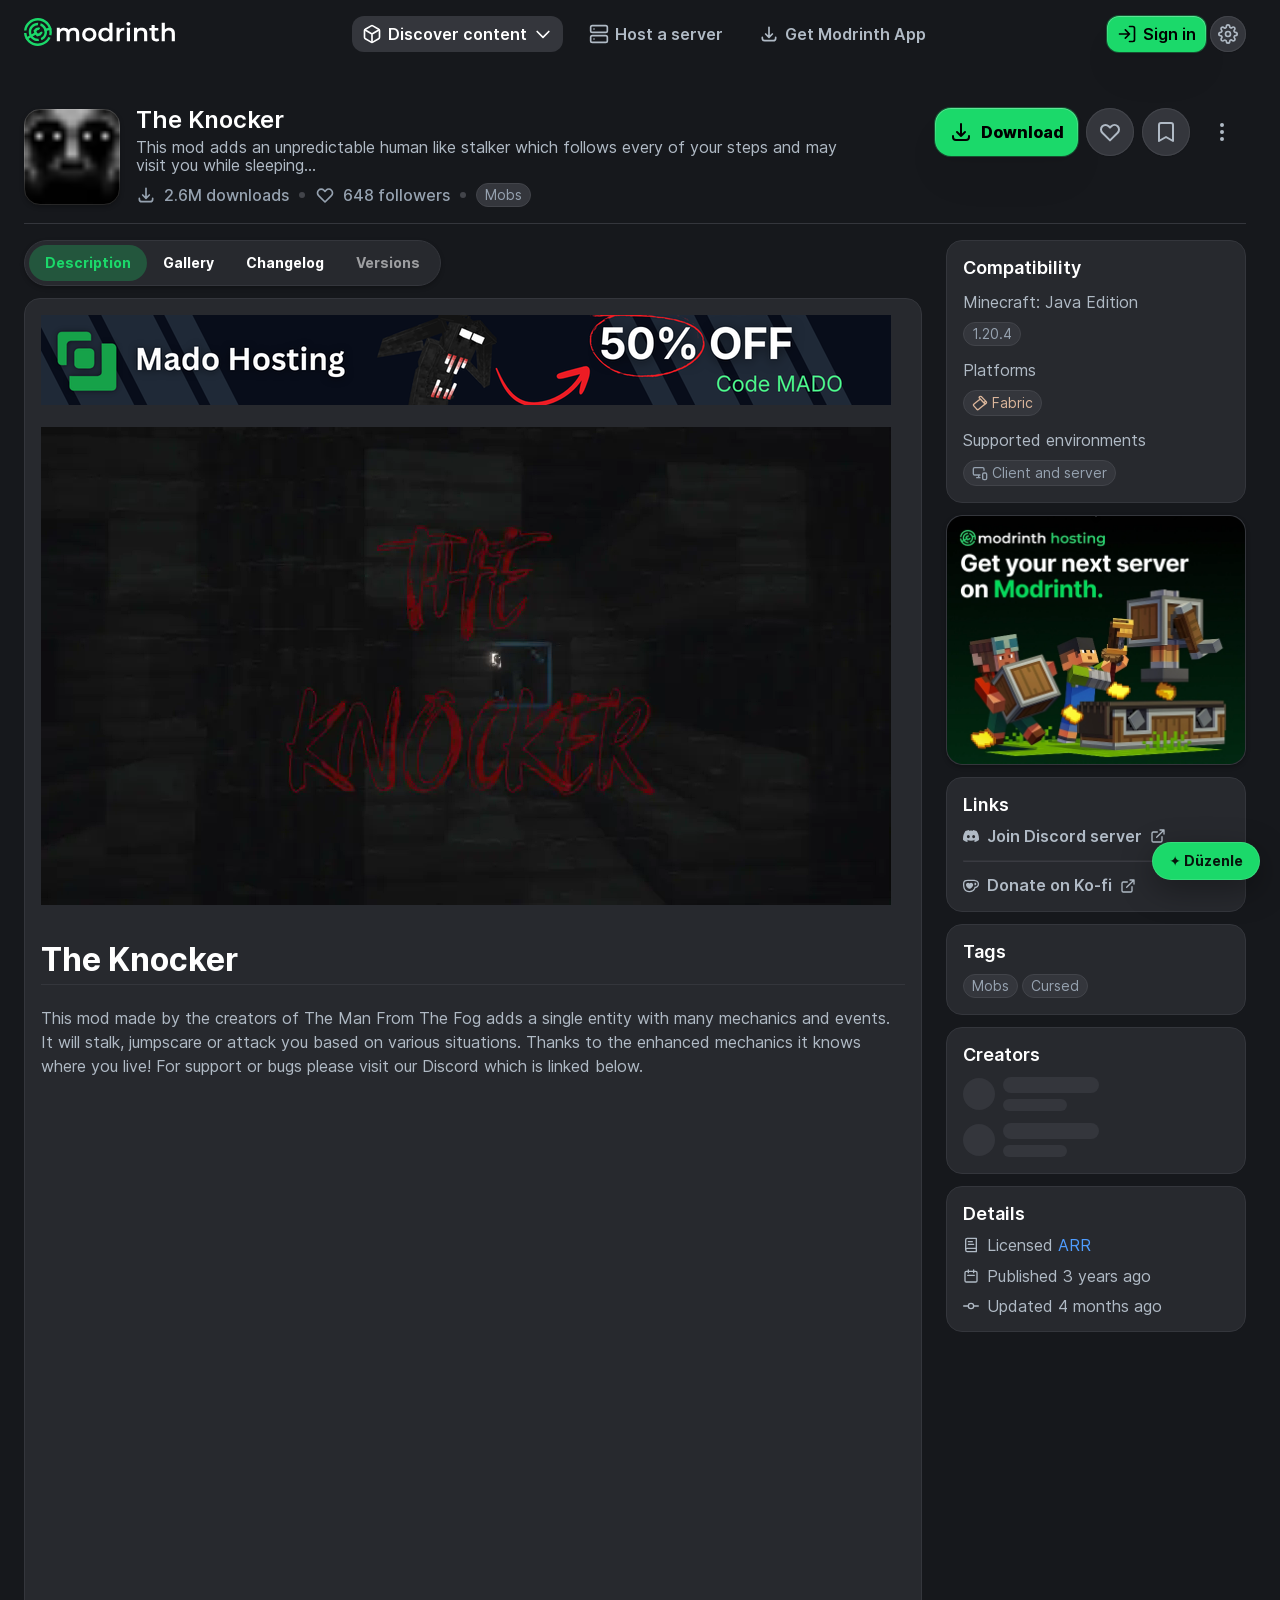
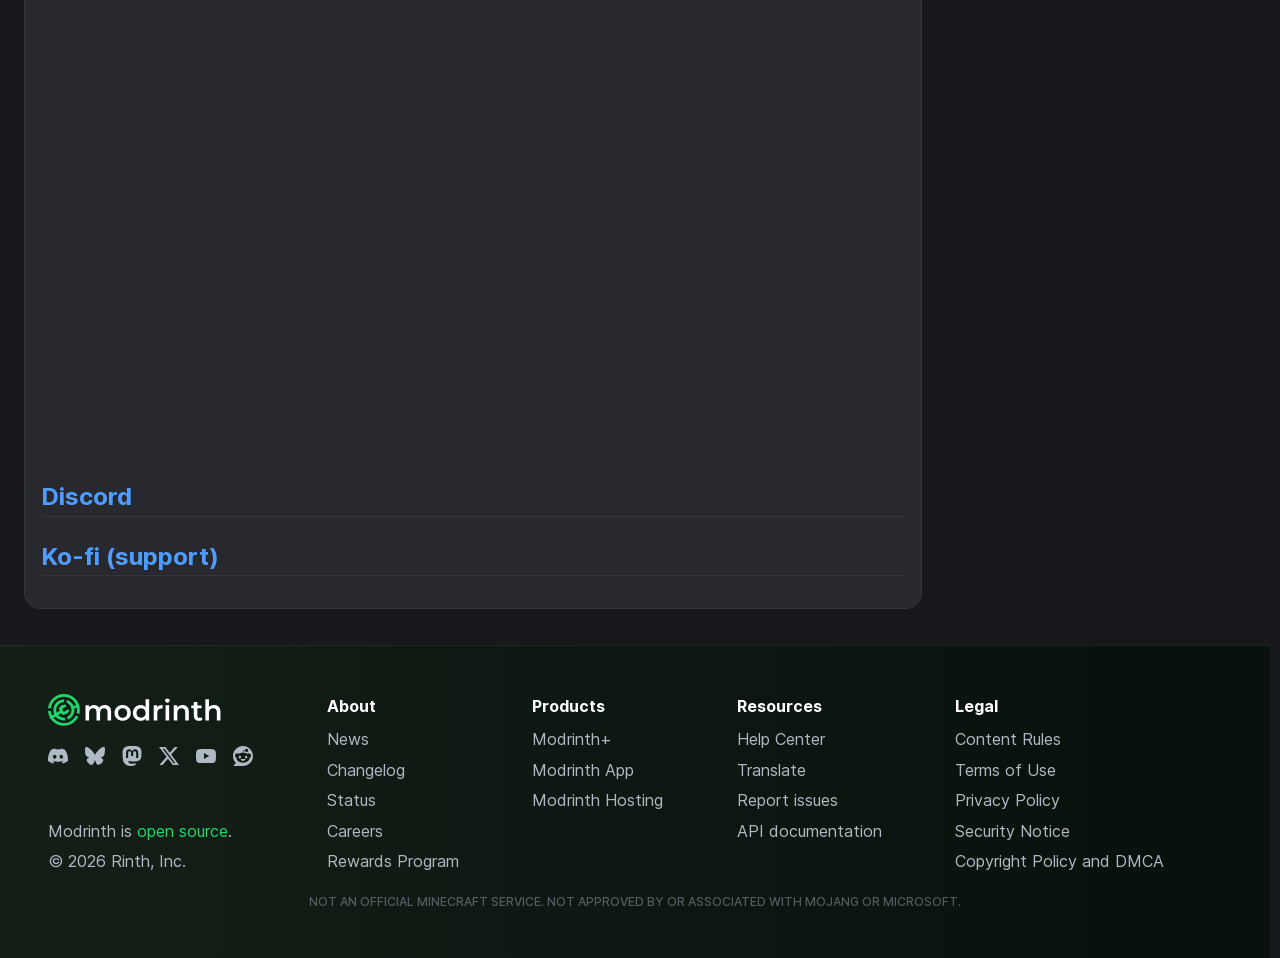
<file: index.html>
<!DOCTYPE html><html  lang="en-US" class="dark-mode"><head><meta charset="utf-8">
<meta name="viewport" content="width=device-width, initial-scale=1">
<title>The Knocker - Minecraft Mod</title>
<script src="https://dn0qt3r0xannq.cloudfront.net/modrinth-7JfmkEIXEp/modrinth-longform/prebid-load.js" async></script>
<script src="https://bservr.com/o.js?uid=8118d1fdb2e0d6f32180bd27" async></script>
<script src="assets/modrinth.com/inmobi.js"></script>
<style>:root{--ease-out-expo:cubic-bezier(.16,1,.3,1)}@media(prefers-reduced-motion:no-preference){html.theme-color-transitioning ::-moz-placeholder{animation:none!important;animation-delay:0s!important;-moz-transition:color,background-color,border-color,outline-color,fill,stroke,box-shadow,text-decoration-color,caret-color,column-rule-color 125ms ease-in-out,-moz-column-rule-color 125ms ease-in-out!important;transition:color,background-color,border-color,outline-color,fill,stroke,box-shadow,text-decoration-color,caret-color,column-rule-color 125ms ease-in-out!important;transition:color,background-color,border-color,outline-color,fill,stroke,box-shadow,text-decoration-color,caret-color,column-rule-color 125ms ease-in-out,-moz-column-rule-color 125ms ease-in-out!important;transition-delay:0s!important}html.theme-color-transitioning *,html.theme-color-transitioning ::backdrop,html.theme-color-transitioning ::placeholder,html.theme-color-transitioning :after,html.theme-color-transitioning :before{animation:none!important;animation-delay:0s!important;transition:color,background-color,border-color,outline-color,fill,stroke,box-shadow,text-decoration-color,caret-color,column-rule-color 125ms ease-in-out!important;transition:color,background-color,border-color,outline-color,fill,stroke,box-shadow,text-decoration-color,caret-color,column-rule-color 125ms ease-in-out,-moz-column-rule-color 125ms ease-in-out!important;transition-delay:0s!important}html.theme-color-transitioning .floating-action-bar{transition:color,background-color,border-color,outline-color,fill,stroke,box-shadow,text-decoration-color,caret-color,column-rule-color 125ms ease-in-out,transform .25s cubic-bezier(.15,1.4,.64,.96),opacity .25s cubic-bezier(.15,1.4,.64,.96),bottom .25s ease-in-out!important;transition:color,background-color,border-color,outline-color,fill,stroke,box-shadow,text-decoration-color,caret-color,column-rule-color 125ms ease-in-out,transform .25s cubic-bezier(.15,1.4,.64,.96),opacity .25s cubic-bezier(.15,1.4,.64,.96),bottom .25s ease-in-out,-moz-column-rule-color 125ms ease-in-out!important;transition-delay:0s!important}html.theme-color-transitioning .floating-action-bar,html.theme-color-transitioning .floating-action-bar *,html.theme-color-transitioning .floating-action-bar :after,html.theme-color-transitioning .floating-action-bar :before{animation:revert!important;animation-delay:revert!important}}.floating-expand-enter-from,.floating-expand-leave-to{opacity:0;scale:var(--floating-expand-x,.9) var(--floating-expand-y,.3)}.floating-expand-enter-to,.floating-expand-leave-from{opacity:1;scale:1 1}.floating-expand-enter-active,.floating-expand-leave-active{transform-origin:var(--floating-expand-origin,top);transition:opacity .125s var(--ease-out-expo),scale .125s var(--ease-out-expo)}.button-menu-item[data-tone]:not([data-hover-filled-only]),.button-menu-item[data-tone]:not([data-hover-filled-only]) svg{color:var(--button-menu-item-tone)}.button-menu-item[data-tone][data-hover-filled]:focus-visible,.button-menu-item[data-tone][data-hover-filled]:hover{background-color:var(--button-menu-item-tone);color:var(--color-accent-contrast)}.button-menu-item[data-tone][data-hover-filled]:focus-visible svg,.button-menu-item[data-tone][data-hover-filled]:hover svg{color:inherit}.button-menu-trailing{color:var(--button-menu-trailing-color,var(--color-secondary))}.button-menu-trailing:focus-visible,.button-menu-trailing:hover{color:var(--color-accent-contrast)}.button-menu-trailing:focus-visible:before,.button-menu-trailing:hover:before{background-color:var(--button-menu-trailing-color,var(--color-secondary))}*,:after,:before{--tw-border-spacing-x:0;--tw-border-spacing-y:0;--tw-translate-x:0;--tw-translate-y:0;--tw-rotate:0;--tw-skew-x:0;--tw-skew-y:0;--tw-scale-x:1;--tw-scale-y:1;--tw-pan-x: ;--tw-pan-y: ;--tw-pinch-zoom: ;--tw-scroll-snap-strictness:proximity;--tw-gradient-from-position: ;--tw-gradient-via-position: ;--tw-gradient-to-position: ;--tw-ordinal: ;--tw-slashed-zero: ;--tw-numeric-figure: ;--tw-numeric-spacing: ;--tw-numeric-fraction: ;--tw-ring-inset: ;--tw-ring-offset-width:0px;--tw-ring-offset-color:#fff;--tw-ring-color:rgba(147,197,253,.5);--tw-ring-offset-shadow:0 0 #0000;--tw-ring-shadow:0 0 #0000;--tw-shadow:0 0 #0000;--tw-shadow-colored:0 0 #0000;--tw-blur: ;--tw-brightness: ;--tw-contrast: ;--tw-grayscale: ;--tw-hue-rotate: ;--tw-invert: ;--tw-saturate: ;--tw-sepia: ;--tw-drop-shadow: ;--tw-backdrop-blur: ;--tw-backdrop-brightness: ;--tw-backdrop-contrast: ;--tw-backdrop-grayscale: ;--tw-backdrop-hue-rotate: ;--tw-backdrop-invert: ;--tw-backdrop-opacity: ;--tw-backdrop-saturate: ;--tw-backdrop-sepia: ;--tw-contain-size: ;--tw-contain-layout: ;--tw-contain-paint: ;--tw-contain-style: }::backdrop{--tw-border-spacing-x:0;--tw-border-spacing-y:0;--tw-translate-x:0;--tw-translate-y:0;--tw-rotate:0;--tw-skew-x:0;--tw-skew-y:0;--tw-scale-x:1;--tw-scale-y:1;--tw-pan-x: ;--tw-pan-y: ;--tw-pinch-zoom: ;--tw-scroll-snap-strictness:proximity;--tw-gradient-from-position: ;--tw-gradient-via-position: ;--tw-gradient-to-position: ;--tw-ordinal: ;--tw-slashed-zero: ;--tw-numeric-figure: ;--tw-numeric-spacing: ;--tw-numeric-fraction: ;--tw-ring-inset: ;--tw-ring-offset-width:0px;--tw-ring-offset-color:#fff;--tw-ring-color:rgba(147,197,253,.5);--tw-ring-offset-shadow:0 0 #0000;--tw-ring-shadow:0 0 #0000;--tw-shadow:0 0 #0000;--tw-shadow-colored:0 0 #0000;--tw-blur: ;--tw-brightness: ;--tw-contrast: ;--tw-grayscale: ;--tw-hue-rotate: ;--tw-invert: ;--tw-saturate: ;--tw-sepia: ;--tw-drop-shadow: ;--tw-backdrop-blur: ;--tw-backdrop-brightness: ;--tw-backdrop-contrast: ;--tw-backdrop-grayscale: ;--tw-backdrop-hue-rotate: ;--tw-backdrop-invert: ;--tw-backdrop-opacity: ;--tw-backdrop-saturate: ;--tw-backdrop-sepia: ;--tw-contain-size: ;--tw-contain-layout: ;--tw-contain-paint: ;--tw-contain-style: }.\!container{width:100%!important}.container{width:100%}@media(min-width:640px){.\!container{max-width:640px!important}.container{max-width:640px}}@media(min-width:768px){.\!container{max-width:768px!important}.container{max-width:768px}}@media(min-width:1024px){.\!container{max-width:1024px!important}.container{max-width:1024px}}@media(min-width:1280px){.\!container{max-width:1280px!important}.container{max-width:1280px}}@media(min-width:1536px){.\!container{max-width:1536px!important}.container{max-width:1536px}}.sr-only{height:1px;margin:-1px;overflow:hidden;padding:0;position:absolute;width:1px;clip:rect(0,0,0,0);border-width:0;white-space:nowrap}.pointer-events-none{pointer-events:none}.pointer-events-auto{pointer-events:auto}.\!visible{visibility:visible!important}.visible{visibility:visible}.invisible{visibility:hidden}.collapse{visibility:collapse}.static{position:static}.fixed{position:fixed}.\!absolute{position:absolute!important}.absolute{position:absolute}.relative{position:relative}.sticky{position:sticky}.-inset-1\/2{inset:-50%}.inset-0{inset:0}.inset-x-0{left:0;right:0}.inset-x-6{left:1.5rem;right:1.5rem}.inset-y-0{bottom:0;top:0}.-bottom-0\.5{bottom:-.125rem}.-left-8{left:-2rem}.-right-0\.5{right:-.125rem}.-right-12{right:-3rem}.-right-4{right:-1rem}.-top-12{top:-3rem}.-top-2\.5{top:-.625rem}.-top-3{top:-.75rem}.-top-4{top:-1rem}.-top-px{top:-1px}.bottom-0{bottom:0}.bottom-1{bottom:.25rem}.bottom-3{bottom:.75rem}.bottom-4{bottom:1rem}.bottom-6{bottom:1.5rem}.bottom-\[1\.5px\]{bottom:1.5px}.bottom-\[5\.75rem\]{bottom:5.75rem}.bottom-\[calc\(100\%\+1rem\)\]{bottom:calc(100% + 1rem)}.bottom-px{bottom:1px}.left-0{left:0}.left-1\/2{left:50%}.left-3{left:.75rem}.left-4{left:1rem}.left-6{left:1.5rem}.left-\[-1px\]{left:-1px}.left-\[16px\]{left:16px}.left-\[32\%\]{left:32%}.left-\[55\%\]{left:55%}.left-\[90px\]{left:90px}.left-px{left:1px}.right-0{right:0}.right-1{right:.25rem}.right-1\.5{right:.375rem}.right-14{right:3.5rem}.right-2{right:.5rem}.right-2\.5{right:.625rem}.right-3{right:.75rem}.right-4{right:1rem}.right-6{right:1.5rem}.right-8{right:2rem}.right-\[-1\.5px\]{right:-1.5px}.right-\[-1px\]{right:-1px}.right-\[-5px\]{right:-5px}.right-\[14\.25rem\]{right:14.25rem}.right-full{right:100%}.right-px{right:1px}.top-0{top:0}.top-0\.5{top:.125rem}.top-1{top:.25rem}.top-1\.5{top:.375rem}.top-1\/2{top:50%}.top-2{top:.5rem}.top-2\.5{top:.625rem}.top-3{top:.75rem}.top-4{top:1rem}.top-40{top:10rem}.top-7{top:1.75rem}.top-8{top:2rem}.top-9{top:2.25rem}.top-\[-13px\]{top:-13px}.top-\[-1px\]{top:-1px}.top-\[16px\]{top:16px}.top-\[21px\]{top:21px}.top-\[23rem\]{top:23rem}.top-\[4\.75rem\]{top:4.75rem}.top-\[48px\]{top:48px}.top-\[calc\(var\(--top-bar-height\,3rem\)_\+_1\.5rem\)\]{top:calc(var(--top-bar-height,3rem) + 1.5rem)}.top-px{top:1px}.isolate{isolation:isolate}.-z-10{z-index:-10}.z-0{z-index:0}.z-10{z-index:10}.z-20{z-index:20}.z-30{z-index:30}.z-40{z-index:40}.z-50{z-index:50}.z-\[-1\]{z-index:-1}.z-\[100000\]{z-index:100000}.z-\[100005\]{z-index:100005}.z-\[10000\]{z-index:10000}.z-\[100010\]{z-index:100010}.z-\[100\]{z-index:100}.z-\[10\]{z-index:10}.z-\[110\]{z-index:110}.z-\[15\]{z-index:15}.z-\[19\]{z-index:19}.z-\[1\]{z-index:1}.z-\[20\]{z-index:20}.z-\[2\]{z-index:2}.z-\[3\]{z-index:3}.z-\[4\]{z-index:4}.z-\[5\]{z-index:5}.z-\[9995\]{z-index:9995}.z-\[9998\]{z-index:9998}.z-\[99999\]{z-index:99999}.z-\[9999\]{z-index:9999}.order-last{order:9999}.col-span-2{grid-column:span 2/span 2}.col-span-full{grid-column:1/-1}.col-start-1{grid-column-start:1}.col-start-2{grid-column-start:2}.col-start-3{grid-column-start:3}.col-end-3{grid-column-end:3}.row-span-2{grid-row:span 2/span 2}.row-start-1{grid-row-start:1}.row-start-2{grid-row-start:2}.row-start-3{grid-row-start:3}.float-end{float:inline-end}.\!m-0{margin:0!important}.-m-1\.5{margin:-.375rem}.-m-px{margin:-1px}.m-0{margin:0}.m-1{margin:.25rem}.m-2{margin:.5rem}.m-3{margin:.75rem}.m-4{margin:1rem}.m-auto{margin:auto}.\!mx-0{margin-left:0!important;margin-right:0!important}.-mx-2{margin-left:-.5rem;margin-right:-.5rem}.-mx-3{margin-left:-.75rem;margin-right:-.75rem}.-mx-6{margin-left:-1.5rem;margin-right:-1.5rem}.mx-0\.5{margin-left:.125rem;margin-right:.125rem}.mx-1{margin-left:.25rem;margin-right:.25rem}.mx-1\.5{margin-left:.375rem;margin-right:.375rem}.mx-2{margin-left:.5rem;margin-right:.5rem}.mx-3{margin-left:.75rem;margin-right:.75rem}.mx-3\.5{margin-left:.875rem;margin-right:.875rem}.mx-4{margin-left:1rem;margin-right:1rem}.mx-6{margin-left:1.5rem;margin-right:1.5rem}.mx-auto{margin-left:auto;margin-right:auto}.my-0{margin-bottom:0;margin-top:0}.my-0\.5{margin-bottom:.125rem;margin-top:.125rem}.my-1{margin-bottom:.25rem;margin-top:.25rem}.my-1\.5{margin-bottom:.375rem;margin-top:.375rem}.my-12{margin-bottom:3rem;margin-top:3rem}.my-2{margin-bottom:.5rem;margin-top:.5rem}.my-3{margin-bottom:.75rem;margin-top:.75rem}.my-4{margin-bottom:1rem;margin-top:1rem}.my-8{margin-bottom:2rem;margin-top:2rem}.my-auto{margin-bottom:auto;margin-top:auto}.\!mb-0{margin-bottom:0!important}.\!ml-auto{margin-left:auto!important}.\!mt-0{margin-top:0!important}.\!mt-4{margin-top:1rem!important}.\!mt-8{margin-top:2rem!important}.-mb-1{margin-bottom:-.25rem}.-mb-10{margin-bottom:-2.5rem}.-mb-2{margin-bottom:-.5rem}.-mb-3{margin-bottom:-.75rem}.-mb-3\.5{margin-bottom:-.875rem}.-mb-4{margin-bottom:-1rem}.-mb-px{margin-bottom:-1px}.-ml-1{margin-left:-.25rem}.-ml-2{margin-left:-.5rem}.-ml-4{margin-left:-1rem}.-ml-5{margin-left:-1.25rem}.-mr-1{margin-right:-.25rem}.-mr-1\.5{margin-right:-.375rem}.-mr-2{margin-right:-.5rem}.-mr-4{margin-right:-1rem}.-mt-0\.5{margin-top:-.125rem}.-mt-1{margin-top:-.25rem}.-mt-1\.5{margin-top:-.375rem}.-mt-2{margin-top:-.5rem}.-mt-4{margin-top:-1rem}.-mt-44{margin-top:-11rem}.-mt-6{margin-top:-1.5rem}.mb-0{margin-bottom:0}.mb-0\.5{margin-bottom:.125rem}.mb-1{margin-bottom:.25rem}.mb-1\.5{margin-bottom:.375rem}.mb-2{margin-bottom:.5rem}.mb-2\.5{margin-bottom:.625rem}.mb-20{margin-bottom:5rem}.mb-24{margin-bottom:6rem}.mb-3{margin-bottom:.75rem}.mb-4{margin-bottom:1rem}.mb-5{margin-bottom:1.25rem}.mb-6{margin-bottom:1.5rem}.mb-8{margin-bottom:2rem}.mb-\[-2px\]{margin-bottom:-2px}.mb-\[1\.5px\]{margin-bottom:1.5px}.mb-\[1\.8rem\]{margin-bottom:1.8rem}.mb-auto{margin-bottom:auto}.me-2{margin-inline-end:.5rem}.ml-0{margin-left:0}.ml-0\.5{margin-left:.125rem}.ml-1{margin-left:.25rem}.ml-2{margin-left:.5rem}.ml-2\.5{margin-left:.625rem}.ml-3{margin-left:.75rem}.ml-3\.5{margin-left:.875rem}.ml-4{margin-left:1rem}.ml-6{margin-left:1.5rem}.ml-8{margin-left:2rem}.ml-auto{margin-left:auto}.mr-0{margin-right:0}.mr-0\.5{margin-right:.125rem}.mr-1{margin-right:.25rem}.mr-1\.5{margin-right:.375rem}.mr-2{margin-right:.5rem}.mr-2\.5{margin-right:.625rem}.mr-3{margin-right:.75rem}.mr-4{margin-right:1rem}.mr-auto{margin-right:auto}.mt-0{margin-top:0}.mt-0\.5{margin-top:.125rem}.mt-1{margin-top:.25rem}.mt-16{margin-top:4rem}.mt-2{margin-top:.5rem}.mt-2\.5{margin-top:.625rem}.mt-24{margin-top:6rem}.mt-3{margin-top:.75rem}.mt-32{margin-top:8rem}.mt-4{margin-top:1rem}.mt-5{margin-top:1.25rem}.mt-6{margin-top:1.5rem}.mt-8{margin-top:2rem}.mt-9{margin-top:2.25rem}.mt-\[-1px\]{margin-top:-1px}.mt-\[3px\]{margin-top:3px}.mt-auto{margin-top:auto}.mt-px{margin-top:1px}.box-border{box-sizing:border-box}.line-clamp-1{-webkit-line-clamp:1}.line-clamp-1,.line-clamp-2{display:-webkit-box;overflow:hidden;-webkit-box-orient:vertical}.line-clamp-2{-webkit-line-clamp:2}.block{display:block}.\!inline-block{display:inline-block!important}.inline-block{display:inline-block}.\!inline{display:inline!important}.inline{display:inline}.flex{display:flex}.\!inline-flex{display:inline-flex!important}.inline-flex{display:inline-flex}.table{display:table}.flow-root{display:flow-root}.\!grid{display:grid!important}.grid{display:grid}.contents{display:contents}.hidden{display:none}.aspect-\[10\/16\]{aspect-ratio:10/16}.aspect-\[16\/10\]{aspect-ratio:16/10}.aspect-\[2\/1\]{aspect-ratio:2/1}.aspect-\[468\/60\]{aspect-ratio:468/60}.aspect-\[5\/7\]{aspect-ratio:5/7}.aspect-square{aspect-ratio:1/1}.aspect-video{aspect-ratio:16/9}.\!size-10{height:2.5rem!important;width:2.5rem!important}.\!size-4{height:1rem!important;width:1rem!important}.\!size-5{height:1.25rem!important;width:1.25rem!important}.\!size-6{height:1.5rem!important;width:1.5rem!important}.size-1\.5{height:.375rem;width:.375rem}.size-10{height:2.5rem;width:2.5rem}.size-12{height:3rem;width:3rem}.size-14{height:3.5rem;width:3.5rem}.size-16{height:4rem;width:4rem}.size-2{height:.5rem;width:.5rem}.size-2\.5{height:.625rem;width:.625rem}.size-20{height:5rem;width:5rem}.size-28{height:7rem;width:7rem}.size-3{height:.75rem;width:.75rem}.size-3\.5{height:.875rem;width:.875rem}.size-4{height:1rem;width:1rem}.size-48{height:12rem;width:12rem}.size-5{height:1.25rem;width:1.25rem}.size-6{height:1.5rem;width:1.5rem}.size-7{height:1.75rem;width:1.75rem}.size-8{height:2rem;width:2rem}.size-9{height:2.25rem;width:2.25rem}.size-\[1\.125rem\]{height:1.125rem;width:1.125rem}.size-\[1\.5em\]{height:1.5em;width:1.5em}.size-\[120px\]{height:120px;width:120px}.size-\[200\%\]{height:200%;width:200%}.size-\[20px\]{height:20px;width:20px}.size-\[2rem\]{height:2rem;width:2rem}.size-\[32px\]{height:32px;width:32px}.size-\[6\.25rem\]{height:6.25rem;width:6.25rem}.size-\[7\.75rem\]{height:7.75rem;width:7.75rem}.size-\[96px\]{height:96px;width:96px}.size-\[9px\]{height:9px;width:9px}.size-full{height:100%;width:100%}.size-px{height:1px;width:1px}.\!h-12{height:3rem!important}.\!h-24{height:6rem!important}.\!h-6{height:1.5rem!important}.\!h-7{height:1.75rem!important}.\!h-8{height:2rem!important}.\!h-9{height:2.25rem!important}.\!h-\[34px\]{height:34px!important}.\!h-\[40px\]{height:40px!important}.\!h-auto{height:auto!important}.\!h-full{height:100%!important}.h-0{height:0}.h-0\.5{height:.125rem}.h-1{height:.25rem}.h-1\.5{height:.375rem}.h-10{height:2.5rem}.h-11{height:2.75rem}.h-12{height:3rem}.h-14{height:3.5rem}.h-16{height:4rem}.h-2{height:.5rem}.h-2\.5{height:.625rem}.h-20{height:5rem}.h-24{height:6rem}.h-28{height:7rem}.h-3{height:.75rem}.h-3\.5{height:.875rem}.h-32{height:8rem}.h-36{height:9rem}.h-4{height:1rem}.h-40{height:10rem}.h-48{height:12rem}.h-5{height:1.25rem}.h-6{height:1.5rem}.h-64{height:16rem}.h-7{height:1.75rem}.h-72{height:18rem}.h-8{height:2rem}.h-9{height:2.25rem}.h-96{height:24rem}.h-\[1\.75rem\]{height:1.75rem}.h-\[140px\]{height:140px}.h-\[16rem\]{height:16rem}.h-\[180px\]{height:180px}.h-\[18px\]{height:18px}.h-\[18rem\]{height:18rem}.h-\[1px\]{height:1px}.h-\[2\.625rem\]{height:2.625rem}.h-\[200px\]{height:200px}.h-\[20rem\]{height:20rem}.h-\[220px\]{height:220px}.h-\[23\.3125rem\]{height:23.3125rem}.h-\[25rem\]{height:25rem}.h-\[26px\]{height:26px}.h-\[28px\]{height:28px}.h-\[28rem\]{height:28rem}.h-\[2px\]{height:2px}.h-\[320px\]{height:320px}.h-\[32rem\]{height:32rem}.h-\[360px\]{height:360px}.h-\[38px\]{height:38px}.h-\[38rem\]{height:38rem}.h-\[4\.5rem\]{height:4.5rem}.h-\[400px\]{height:400px}.h-\[40px\]{height:40px}.h-\[420px\]{height:420px}.h-\[42rem\]{height:42rem}.h-\[460px\]{height:460px}.h-\[500px\]{height:500px}.h-\[52px\]{height:52px}.h-\[56px\]{height:56px}.h-\[57px\]{height:57px}.h-\[6\.25rem\]{height:6.25rem}.h-\[60vh\]{height:60vh}.h-\[643px\]{height:643px}.h-\[64px\]{height:64px}.h-\[6px\]{height:6px}.h-\[6rem\]{height:6rem}.h-\[74px\]{height:74px}.h-\[750px\]{height:750px}.h-\[80vh\]{height:80vh}.h-\[8rem\]{height:8rem}.h-\[94px\]{height:94px}.h-\[98px\]{height:98px}.h-\[calc\(100\%-0\.5rem\)\]{height:calc(100% - .5rem)}.h-\[min\(550px\,calc\(95vh-10rem\)\)\]{height:min(550px,calc(95vh - 10rem))}.h-auto{height:auto}.h-fit{height:-moz-fit-content;height:fit-content}.h-full{height:100%}.h-max{height:-moz-max-content;height:max-content}.h-px{height:1px}.h-screen{height:100vh}.max-h-0{max-height:0}.max-h-1\.5{max-height:.375rem}.max-h-14{max-height:3.5rem}.max-h-16{max-height:4rem}.max-h-2{max-height:.5rem}.max-h-20{max-height:5rem}.max-h-3{max-height:.75rem}.max-h-4{max-height:1rem}.max-h-40{max-height:10rem}.max-h-5{max-height:1.25rem}.max-h-56{max-height:14rem}.max-h-6{max-height:1.5rem}.max-h-64{max-height:16rem}.max-h-8{max-height:2rem}.max-h-96{max-height:24rem}.max-h-\[130px\]{max-height:130px}.max-h-\[19rem\]{max-height:19rem}.max-h-\[20\.5rem\]{max-height:20.5rem}.max-h-\[212px\]{max-height:212px}.max-h-\[240px\]{max-height:240px}.max-h-\[242px\]{max-height:242px}.max-h-\[250px\]{max-height:250px}.max-h-\[272px\]{max-height:272px}.max-h-\[340px\]{max-height:340px}.max-h-\[356px\]{max-height:356px}.max-h-\[40rem\]{max-height:40rem}.max-h-\[48rem\]{max-height:48rem}.max-h-\[500px\]{max-height:500px}.max-h-\[600px\]{max-height:600px}.max-h-\[60vh\]{max-height:60vh}.max-h-\[643px\]{max-height:643px}.max-h-\[70vh\]{max-height:70vh}.max-h-\[80vh\]{max-height:80vh}.max-h-\[90\%\]{max-height:90%}.max-h-\[calc\(100vh-25rem\)\]{max-height:calc(100vh - 25rem)}.max-h-\[calc\(100vh-2rem\)\]{max-height:calc(100vh - 2rem)}.max-h-\[calc\(100vh-8rem\)\]{max-height:calc(100vh - 8rem)}.max-h-\[calc\(max\(50vh\,600px\)\)\]{max-height:max(50vh,600px)}.max-h-\[min\(50vh\,24rem\)\]{max-height:min(50vh,24rem)}.max-h-\[min\(600px\,calc\(95vh-10rem\)\)\]{max-height:min(600px,calc(95vh - 10rem))}.max-h-\[min\(65vh\,600px\)\]{max-height:min(65vh,600px)}.max-h-\[min\(70vh\,32rem\)\]{max-height:min(70vh,32rem)}.max-h-\[min\(70vh\,750px\)\]{max-height:min(70vh,750px)}.max-h-full{max-height:100%}.max-h-none{max-height:none}.max-h-screen{max-height:100vh}.\!min-h-0{min-height:0!important}.\!min-h-10{min-height:2.5rem!important}.min-h-0{min-height:0}.min-h-1\.5{min-height:.375rem}.min-h-10{min-height:2.5rem}.min-h-14{min-height:3.5rem}.min-h-16{min-height:4rem}.min-h-32{min-height:8rem}.min-h-48{min-height:12rem}.min-h-5{min-height:1.25rem}.min-h-6{min-height:1.5rem}.min-h-64{min-height:16rem}.min-h-7{min-height:1.75rem}.min-h-8{min-height:2rem}.min-h-9{min-height:2.25rem}.min-h-96{min-height:24rem}.min-h-\[100svh\]{min-height:100svh}.min-h-\[120px\]{min-height:120px}.min-h-\[145px\]{min-height:145px}.min-h-\[150px\]{min-height:150px}.min-h-\[16rem\]{min-height:16rem}.min-h-\[24rem\]{min-height:24rem}.min-h-\[250px\]{min-height:250px}.min-h-\[32rem\]{min-height:32rem}.min-h-\[400px\]{min-height:400px}.min-h-\[44px\]{min-height:44px}.min-h-\[50vh\]{min-height:50vh}.min-h-\[68px\]{min-height:68px}.min-h-\[6rem\]{min-height:6rem}.min-h-\[700px\]{min-height:700px}.min-h-\[84px\]{min-height:84px}.min-h-\[94px\]{min-height:94px}.min-h-\[96px\]{min-height:96px}.min-h-\[calc\(100svh-100px\)\]{min-height:calc(100svh - 100px)}.min-h-\[calc\(100vh-14\.5rem\)\]{min-height:calc(100vh - 14.5rem)}.min-h-\[calc\(100vh-4\.5rem-310\.59px\)\]{min-height:calc(100vh - 4.5rem - 310.59px)}.min-h-\[calc\(100vh-4rem\)\]{min-height:calc(100vh - 4rem)}.min-h-\[calc\(80vh-0px\)\]{min-height:80vh}.min-h-\[min\(65vh\,600px\)\]{min-height:min(65vh,600px)}.min-h-full{min-height:100%}.min-h-screen{min-height:100vh}.\!w-1\/4{width:25%!important}.\!w-10{width:2.5rem!important}.\!w-12{width:3rem!important}.\!w-64{width:16rem!important}.\!w-9{width:2.25rem!important}.\!w-\[16rem\]{width:16rem!important}.\!w-\[228px\]{width:228px!important}.\!w-\[40px\]{width:40px!important}.\!w-\[40rem\]{width:40rem!important}.\!w-\[48px\]{width:48px!important}.\!w-\[9rem\]{width:9rem!important}.\!w-auto{width:auto!important}.\!w-fit{width:-moz-fit-content!important;width:fit-content!important}.\!w-full{width:100%!important}.\!w-max{width:-moz-max-content!important;width:max-content!important}.w-0{width:0}.w-0\.5{width:.125rem}.w-1{width:.25rem}.w-1\.5{width:.375rem}.w-10{width:2.5rem}.w-12{width:3rem}.w-14{width:3.5rem}.w-16{width:4rem}.w-2{width:.5rem}.w-2\.5{width:.625rem}.w-20{width:5rem}.w-24{width:6rem}.w-28{width:7rem}.w-3{width:.75rem}.w-3\.5{width:.875rem}.w-32{width:8rem}.w-36{width:9rem}.w-4{width:1rem}.w-40{width:10rem}.w-44{width:11rem}.w-48{width:12rem}.w-5{width:1.25rem}.w-52{width:13rem}.w-56{width:14rem}.w-6{width:1.5rem}.w-64{width:16rem}.w-7{width:1.75rem}.w-72{width:18rem}.w-8{width:2rem}.w-80{width:20rem}.w-9{width:2.25rem}.w-96{width:24rem}.w-\[1\.625rem\]{width:1.625rem}.w-\[100px\]{width:100px}.w-\[1020px\]{width:1020px}.w-\[10px\]{width:10px}.w-\[120px\]{width:120px}.w-\[12rem\]{width:12rem}.w-\[132px\]{width:132px}.w-\[152px\]{width:152px}.w-\[154px\]{width:154px}.w-\[156px\]{width:156px}.w-\[15rem\]{width:15rem}.w-\[160px\]{width:160px}.w-\[16rem\]{width:16rem}.w-\[18rem\]{width:18rem}.w-\[1px\]{width:1px}.w-\[2\.625rem\]{width:2.625rem}.w-\[21rem\]{width:21rem}.w-\[220px\]{width:220px}.w-\[22rem\]{width:22rem}.w-\[240px\]{width:240px}.w-\[250px\]{width:250px}.w-\[268px\]{width:268px}.w-\[28rem\]{width:28rem}.w-\[292px\]{width:292px}.w-\[2px\]{width:2px}.w-\[300px\]{width:300px}.w-\[307\.875px\]{width:307.875px}.w-\[30rem\]{width:30rem}.w-\[324px\]{width:324px}.w-\[350px\]{width:350px}.w-\[360px\]{width:360px}.w-\[368px\]{width:368px}.w-\[3px\]{width:3px}.w-\[400px\]{width:400px}.w-\[40rem\]{width:40rem}.w-\[436px\]{width:436px}.w-\[44rem\]{width:44rem}.w-\[45rem\]{width:45rem}.w-\[48rem\]{width:48rem}.w-\[500px\]{width:500px}.w-\[550px\]{width:550px}.w-\[56rem\]{width:56rem}.w-\[600px\]{width:600px}.w-\[60px\]{width:60px}.w-\[620px\]{width:620px}.w-\[650px\]{width:650px}.w-\[700px\]{width:700px}.w-\[76px\]{width:76px}.w-\[80px\]{width:80px}.w-\[9\.8125rem\]{width:9.8125rem}.w-\[92px\]{width:92px}.w-\[calc\(100\%\+2\.5rem\)\]{width:calc(100% + 2.5rem)}.w-\[calc\(100\%-1rem\)\]{width:calc(100% - 1rem)}.w-auto{width:auto}.w-fit{width:-moz-fit-content;width:fit-content}.w-full{width:100%}.w-max{width:-moz-max-content;width:max-content}.w-min{width:-moz-min-content;width:min-content}.w-px{width:1px}.\!min-w-9{min-width:2.25rem!important}.min-w-0{min-width:0}.min-w-1\.5{min-width:.375rem}.min-w-10{min-width:2.5rem}.min-w-14{min-width:3.5rem}.min-w-28{min-width:7rem}.min-w-3{min-width:.75rem}.min-w-4{min-width:1rem}.min-w-40{min-width:10rem}.min-w-48{min-width:12rem}.min-w-5{min-width:1.25rem}.min-w-64{min-width:16rem}.min-w-\[124px\]{min-width:124px}.min-w-\[12rem\]{min-width:12rem}.min-w-\[14rem\]{min-width:14rem}.min-w-\[160px\]{min-width:160px}.min-w-\[18rem\]{min-width:18rem}.min-w-\[225px\]{min-width:225px}.min-w-\[300px\]{min-width:300px}.min-w-\[307\.875px\]{min-width:307.875px}.min-w-\[51px\]{min-width:51px}.min-w-\[6rem\]{min-width:6rem}.min-w-\[76px\]{min-width:76px}.min-w-\[7rem\]{min-width:7rem}.min-w-\[80px\]{min-width:80px}.min-w-full{min-width:100%}.min-w-max{min-width:-moz-max-content;min-width:max-content}.\!max-w-\[160px\]{max-width:160px!important}.\!max-w-\[calc\(100vw_-_2rem\)\]{max-width:calc(100vw - 2rem)!important}.\!max-w-full{max-width:100%!important}.max-w-0{max-width:0}.max-w-1\.5{max-width:.375rem}.max-w-12{max-width:3rem}.max-w-16{max-width:4rem}.max-w-2xl{max-width:42rem}.max-w-32{max-width:8rem}.max-w-3xl{max-width:48rem}.max-w-40{max-width:10rem}.max-w-6{max-width:1.5rem}.max-w-60{max-width:15rem}.max-w-72{max-width:18rem}.max-w-7xl{max-width:80rem}.max-w-80{max-width:20rem}.max-w-\[10rem\]{max-width:10rem}.max-w-\[1280px\]{max-width:1280px}.max-w-\[12rem\]{max-width:12rem}.max-w-\[15rem\]{max-width:15rem}.max-w-\[16rem\]{max-width:16rem}.max-w-\[18\.375rem\]{max-width:18.375rem}.max-w-\[18rem\]{max-width:18rem}.max-w-\[20rem\]{max-width:20rem}.max-w-\[22rem\]{max-width:22rem}.max-w-\[24rem\]{max-width:24rem}.max-w-\[256px\]{max-width:256px}.max-w-\[25rem\]{max-width:25rem}.max-w-\[26\.25rem\]{max-width:26.25rem}.max-w-\[27rem\]{max-width:27rem}.max-w-\[28rem\]{max-width:28rem}.max-w-\[300px\]{max-width:300px}.max-w-\[307\.875px\]{max-width:307.875px}.max-w-\[32rem\]{max-width:32rem}.max-w-\[338px\]{max-width:338px}.max-w-\[35rem\]{max-width:35rem}.max-w-\[360px\]{max-width:360px}.max-w-\[390px\]{max-width:390px}.max-w-\[400px\]{max-width:400px}.max-w-\[40rem\]{max-width:40rem}.max-w-\[44rem\]{max-width:44rem}.max-w-\[450px\]{max-width:450px}.max-w-\[45rem\]{max-width:45rem}.max-w-\[480px\]{max-width:480px}.max-w-\[496px\]{max-width:496px}.max-w-\[50\%\]{max-width:50%}.max-w-\[500px\]{max-width:500px}.max-w-\[50rem\]{max-width:50rem}.max-w-\[55\%\]{max-width:55%}.max-w-\[550px\]{max-width:550px}.max-w-\[56rem\]{max-width:56rem}.max-w-\[60\%\]{max-width:60%}.max-w-\[600px\]{max-width:600px}.max-w-\[60rem\]{max-width:60rem}.max-w-\[700px\]{max-width:700px}.max-w-\[80rem\]{max-width:80rem}.max-w-\[8rem\]{max-width:8rem}.max-w-\[90\%\]{max-width:90%}.max-w-\[90vw\]{max-width:90vw}.max-w-\[calc\(100\%-1rem\)\]{max-width:calc(100% - 1rem)}.max-w-\[calc\(100\%_-_3rem\)\]{max-width:calc(100% - 3rem)}.max-w-\[calc\(100vw-1rem\)\]{max-width:calc(100vw - 1rem)}.max-w-\[calc\(100vw-2rem\)\]{max-width:calc(100vw - 2rem)}.max-w-\[min\(42rem\,70vw\)\]{max-width:min(42rem,70vw)}.max-w-fit{max-width:-moz-fit-content;max-width:fit-content}.max-w-full{max-width:100%}.max-w-lg{max-width:32rem}.max-w-md{max-width:28rem}.max-w-none{max-width:none}.max-w-screen-lg{max-width:1024px}.max-w-screen-xl{max-width:1280px}.max-w-sm{max-width:24rem}.max-w-xl{max-width:36rem}.max-w-xs{max-width:20rem}.flex-1{flex:1 1 0%}.flex-auto{flex:1 1 auto}.flex-none{flex:none}.flex-shrink{flex-shrink:1}.flex-shrink-0{flex-shrink:0}.\!shrink{flex-shrink:1!important}.shrink{flex-shrink:1}.shrink-0{flex-shrink:0}.flex-grow,.grow{flex-grow:1}.grow-0{flex-grow:0}.table-auto{table-layout:auto}.table-fixed{table-layout:fixed}.border-collapse{border-collapse:collapse}.border-separate{border-collapse:separate}.border-spacing-0{--tw-border-spacing-x:0px;--tw-border-spacing-y:0px;border-spacing:var(--tw-border-spacing-x) var(--tw-border-spacing-y)}.-translate-x-1\/2{--tw-translate-x:-50%}.-translate-x-1\/2,.-translate-x-2{transform:translate(var(--tw-translate-x),var(--tw-translate-y)) rotate(var(--tw-rotate)) skew(var(--tw-skew-x)) skewY(var(--tw-skew-y)) scaleX(var(--tw-scale-x)) scaleY(var(--tw-scale-y))}.-translate-x-2{--tw-translate-x:-.5rem}.-translate-y-1{--tw-translate-y:-.25rem}.-translate-y-1,.-translate-y-1\/2{transform:translate(var(--tw-translate-x),var(--tw-translate-y)) rotate(var(--tw-rotate)) skew(var(--tw-skew-x)) skewY(var(--tw-skew-y)) scaleX(var(--tw-scale-x)) scaleY(var(--tw-scale-y))}.-translate-y-1\/2{--tw-translate-y:-50%}.-translate-y-7{--tw-translate-y:-1.75rem}.-translate-y-7,.translate-x-0{transform:translate(var(--tw-translate-x),var(--tw-translate-y)) rotate(var(--tw-rotate)) skew(var(--tw-skew-x)) skewY(var(--tw-skew-y)) scaleX(var(--tw-scale-x)) scaleY(var(--tw-scale-y))}.translate-x-0{--tw-translate-x:0px}.translate-x-1{--tw-translate-x:.25rem}.translate-x-1,.translate-x-\[120\%\]{transform:translate(var(--tw-translate-x),var(--tw-translate-y)) rotate(var(--tw-rotate)) skew(var(--tw-skew-x)) skewY(var(--tw-skew-y)) scaleX(var(--tw-scale-x)) scaleY(var(--tw-scale-y))}.translate-x-\[120\%\]{--tw-translate-x:120%}.translate-x-\[20px\]{--tw-translate-x:20px}.translate-x-\[20px\],.translate-x-\[24px\]{transform:translate(var(--tw-translate-x),var(--tw-translate-y)) rotate(var(--tw-rotate)) skew(var(--tw-skew-x)) skewY(var(--tw-skew-y)) scaleX(var(--tw-scale-x)) scaleY(var(--tw-scale-y))}.translate-x-\[24px\]{--tw-translate-x:24px}.translate-y-0{--tw-translate-y:0px}.translate-y-0,.translate-y-1{transform:translate(var(--tw-translate-x),var(--tw-translate-y)) rotate(var(--tw-rotate)) skew(var(--tw-skew-x)) skewY(var(--tw-skew-y)) scaleX(var(--tw-scale-x)) scaleY(var(--tw-scale-y))}.translate-y-1{--tw-translate-y:.25rem}.translate-y-2{--tw-translate-y:.5rem}.translate-y-2,.translate-y-3{transform:translate(var(--tw-translate-x),var(--tw-translate-y)) rotate(var(--tw-rotate)) skew(var(--tw-skew-x)) skewY(var(--tw-skew-y)) scaleX(var(--tw-scale-x)) scaleY(var(--tw-scale-y))}.translate-y-3{--tw-translate-y:.75rem}.translate-y-4{--tw-translate-y:1rem}.translate-y-4,.translate-y-7{transform:translate(var(--tw-translate-x),var(--tw-translate-y)) rotate(var(--tw-rotate)) skew(var(--tw-skew-x)) skewY(var(--tw-skew-y)) scaleX(var(--tw-scale-x)) scaleY(var(--tw-scale-y))}.translate-y-7{--tw-translate-y:1.75rem}.-rotate-90{--tw-rotate:-90deg}.-rotate-90,.rotate-180{transform:translate(var(--tw-translate-x),var(--tw-translate-y)) rotate(var(--tw-rotate)) skew(var(--tw-skew-x)) skewY(var(--tw-skew-y)) scaleX(var(--tw-scale-x)) scaleY(var(--tw-scale-y))}.rotate-180{--tw-rotate:180deg}.rotate-90{--tw-rotate:90deg}.rotate-90,.scale-100{transform:translate(var(--tw-translate-x),var(--tw-translate-y)) rotate(var(--tw-rotate)) skew(var(--tw-skew-x)) skewY(var(--tw-skew-y)) scaleX(var(--tw-scale-x)) scaleY(var(--tw-scale-y))}.scale-100{--tw-scale-x:1;--tw-scale-y:1}.scale-90{--tw-scale-x:.9;--tw-scale-y:.9}.scale-90,.scale-95{transform:translate(var(--tw-translate-x),var(--tw-translate-y)) rotate(var(--tw-rotate)) skew(var(--tw-skew-x)) skewY(var(--tw-skew-y)) scaleX(var(--tw-scale-x)) scaleY(var(--tw-scale-y))}.scale-95{--tw-scale-x:.95;--tw-scale-y:.95}.scale-\[200\%\]{--tw-scale-x:200%;--tw-scale-y:200%}.scale-\[200\%\],.scale-\[2\]{transform:translate(var(--tw-translate-x),var(--tw-translate-y)) rotate(var(--tw-rotate)) skew(var(--tw-skew-x)) skewY(var(--tw-skew-y)) scaleX(var(--tw-scale-x)) scaleY(var(--tw-scale-y))}.scale-\[2\]{--tw-scale-x:2;--tw-scale-y:2}.\!transform{transform:translate(var(--tw-translate-x),var(--tw-translate-y)) rotate(var(--tw-rotate)) skew(var(--tw-skew-x)) skewY(var(--tw-skew-y)) scaleX(var(--tw-scale-x)) scaleY(var(--tw-scale-y))!important}.transform{transform:translate(var(--tw-translate-x),var(--tw-translate-y)) rotate(var(--tw-rotate)) skew(var(--tw-skew-x)) skewY(var(--tw-skew-y)) scaleX(var(--tw-scale-x)) scaleY(var(--tw-scale-y))}@keyframes pulse{50%{opacity:.5}}.animate-pulse{animation:pulse 2s cubic-bezier(.4,0,.6,1) infinite}@keyframes spin{to{transform:rotate(1turn)}}.animate-spin{animation:spin 1s linear infinite}.\!cursor-default{cursor:default!important}.cursor-default{cursor:default}.cursor-e-resize{cursor:e-resize}.cursor-ew-resize{cursor:ew-resize}.cursor-grab{cursor:grab}.cursor-grabbing{cursor:grabbing}.cursor-help{cursor:help}.cursor-move{cursor:move}.cursor-not-allowed{cursor:not-allowed}.cursor-pointer{cursor:pointer}.cursor-se-resize{cursor:se-resize}.cursor-text{cursor:text}.cursor-w-resize{cursor:w-resize}.cursor-zoom-in{cursor:zoom-in}.cursor-zoom-out{cursor:zoom-out}.touch-none{touch-action:none}.touch-manipulation{touch-action:manipulation}.select-none{-webkit-user-select:none;-moz-user-select:none;user-select:none}.select-text{-webkit-user-select:text;-moz-user-select:text;user-select:text}.select-all{-webkit-user-select:all;-moz-user-select:all;user-select:all}.resize-none{resize:none}.resize-y{resize:vertical}.resize{resize:both}.list-inside{list-style-position:inside}.list-disc{list-style-type:disc}.list-none{list-style-type:none}.appearance-none{-webkit-appearance:none;-moz-appearance:none;appearance:none}.grid-cols-1{grid-template-columns:repeat(1,minmax(0,1fr))}.grid-cols-2{grid-template-columns:repeat(2,minmax(0,1fr))}.grid-cols-3{grid-template-columns:repeat(3,minmax(0,1fr))}.grid-cols-4{grid-template-columns:repeat(4,minmax(0,1fr))}.grid-cols-6{grid-template-columns:repeat(6,minmax(0,1fr))}.grid-cols-\[1\.5rem_minmax\(0\,1fr\)_auto\]{grid-template-columns:1.5rem minmax(0,1fr) auto}.grid-cols-\[1fr_auto\]{grid-template-columns:1fr auto}.grid-cols-\[1fr_auto_1fr\]{grid-template-columns:1fr auto 1fr}.grid-cols-\[3\.75rem_7\.25rem_minmax\(0\,1fr\)_2\.75rem\]{grid-template-columns:3.75rem 7.25rem minmax(0,1fr) 2.75rem}.grid-cols-\[auto_1fr\]{grid-template-columns:auto 1fr}.grid-cols-\[auto_1fr_auto\]{grid-template-columns:auto 1fr auto}.grid-cols-\[auto_auto_auto\]{grid-template-columns:auto auto auto}.grid-cols-\[auto_minmax\(0\,1fr\)\]{grid-template-columns:auto minmax(0,1fr)}.grid-cols-\[max-content_1fr\]{grid-template-columns:max-content 1fr}.grid-cols-\[max-content_repeat\(4\,max-content\)\]{grid-template-columns:max-content repeat(4,max-content)}.grid-cols-\[min-content\,4fr\,3fr\,2fr\]{grid-template-columns:min-content 4fr 3fr 2fr}.grid-cols-\[min-content\,auto\,auto\,auto\,auto\]{grid-template-columns:min-content auto auto auto auto}.grid-cols-\[min-content\]{grid-template-columns:min-content}.grid-cols-\[min-content_auto_min-content_min-content\]{grid-template-columns:min-content auto min-content min-content}.grid-cols-\[min-content_minmax\(0\,1fr\)_min-content\]{grid-template-columns:min-content minmax(0,1fr) min-content}.grid-cols-\[minmax\(0\,1\.35fr\)_7\.75rem_minmax\(6rem\,0\.8fr\)_4rem\]{grid-template-columns:minmax(0,1.35fr) 7.75rem minmax(6rem,.8fr) 4rem}.grid-cols-\[minmax\(0\,1fr\)_auto\]{grid-template-columns:minmax(0,1fr) auto}.grid-cols-\[minmax\(0\,1fr\)_min-content\]{grid-template-columns:minmax(0,1fr) min-content}.grid-cols-\[minmax\(12\.5rem\,18rem\)_minmax\(0\,1fr\)\]{grid-template-columns:minmax(12.5rem,18rem) minmax(0,1fr)}.grid-cols-\[repeat\(auto-fill\,minmax\(250px\,1fr\)\)\]{grid-template-columns:repeat(auto-fill,minmax(250px,1fr))}.grid-cols-\[repeat\(auto-fill\,minmax\(64px\,1fr\)\)\]{grid-template-columns:repeat(auto-fill,minmax(64px,1fr))}.grid-cols-\[repeat\(auto-fit\,minmax\(250px\,1fr\)\)\]{grid-template-columns:repeat(auto-fit,minmax(250px,1fr))}.grid-cols-\[repeat\(auto-fit\,minmax\(9\.5rem\,1fr\)\)\]{grid-template-columns:repeat(auto-fit,minmax(9.5rem,1fr))}.grid-cols-subgrid{grid-template-columns:subgrid}.grid-rows-2{grid-template-rows:repeat(2,minmax(0,1fr))}.grid-rows-4{grid-template-rows:repeat(4,minmax(0,1fr))}.grid-rows-\[0fr\]{grid-template-rows:0fr}.grid-rows-\[1fr\]{grid-template-rows:1fr}.\!flex-row{flex-direction:row!important}.flex-row{flex-direction:row}.flex-row-reverse{flex-direction:row-reverse}.\!flex-col{flex-direction:column!important}.flex-col{flex-direction:column}.flex-col-reverse{flex-direction:column-reverse}.flex-wrap{flex-wrap:wrap}.flex-wrap-reverse{flex-wrap:wrap-reverse}.\!flex-nowrap{flex-wrap:nowrap!important}.flex-nowrap{flex-wrap:nowrap}.place-content-center{place-content:center}.place-items-center{place-items:center}.place-items-stretch{place-items:stretch}.items-start{align-items:flex-start}.items-end{align-items:flex-end}.\!items-center{align-items:center!important}.items-center{align-items:center}.items-baseline{align-items:baseline}.\!items-stretch{align-items:stretch!important}.items-stretch{align-items:stretch}.\!justify-start{justify-content:flex-start!important}.justify-start{justify-content:flex-start}.\!justify-end{justify-content:flex-end!important}.justify-end{justify-content:flex-end}.\!justify-center{justify-content:center!important}.justify-center{justify-content:center}.\!justify-between{justify-content:space-between!important}.justify-between{justify-content:space-between}.justify-evenly{justify-content:space-evenly}.justify-stretch{justify-content:stretch}.justify-items-end{justify-items:end}.\!gap-1{gap:.25rem!important}.\!gap-1\.5{gap:.375rem!important}.\!gap-2{gap:.5rem!important}.\!gap-4{gap:1rem!important}.gap-0{gap:0}.gap-0\.5{gap:.125rem}.gap-1{gap:.25rem}.gap-1\.5{gap:.375rem}.gap-16{gap:4rem}.gap-2{gap:.5rem}.gap-2\.5{gap:.625rem}.gap-24{gap:6rem}.gap-3{gap:.75rem}.gap-4{gap:1rem}.gap-5{gap:1.25rem}.gap-6{gap:1.5rem}.gap-7{gap:1.75rem}.gap-8{gap:2rem}.gap-9{gap:2.25rem}.gap-\[5px\]{gap:5px}.gap-\[var\(--spacing-card-xs\)\]{gap:var(--spacing-card-xs)}.gap-px{gap:1px}.gap-x-1{-moz-column-gap:.25rem;column-gap:.25rem}.gap-x-1\.5{-moz-column-gap:.375rem;column-gap:.375rem}.gap-x-12{-moz-column-gap:3rem;column-gap:3rem}.gap-x-2{-moz-column-gap:.5rem;column-gap:.5rem}.gap-x-3{-moz-column-gap:.75rem;column-gap:.75rem}.gap-x-4{-moz-column-gap:1rem;column-gap:1rem}.gap-x-6{-moz-column-gap:1.5rem;column-gap:1.5rem}.gap-x-\[1\.625rem\]{-moz-column-gap:1.625rem;column-gap:1.625rem}.gap-x-\[var\(--spacing-card-sm\)\]{-moz-column-gap:var(--spacing-card-sm);column-gap:var(--spacing-card-sm)}.gap-y-0\.5{row-gap:.125rem}.gap-y-1{row-gap:.25rem}.gap-y-2{row-gap:.5rem}.gap-y-3{row-gap:.75rem}.gap-y-4{row-gap:1rem}.gap-y-\[var\(--spacing-card-xs\)\]{row-gap:var(--spacing-card-xs)}.space-x-1>:not([hidden])~:not([hidden]){--tw-space-x-reverse:0;margin-left:calc(.25rem*(1 - var(--tw-space-x-reverse)));margin-right:calc(.25rem*var(--tw-space-x-reverse))}.space-y-1>:not([hidden])~:not([hidden]){--tw-space-y-reverse:0;margin-bottom:calc(.25rem*var(--tw-space-y-reverse));margin-top:calc(.25rem*(1 - var(--tw-space-y-reverse)))}.space-y-1\.5>:not([hidden])~:not([hidden]){--tw-space-y-reverse:0;margin-bottom:calc(.375rem*var(--tw-space-y-reverse));margin-top:calc(.375rem*(1 - var(--tw-space-y-reverse)))}.space-y-2>:not([hidden])~:not([hidden]){--tw-space-y-reverse:0;margin-bottom:calc(.5rem*var(--tw-space-y-reverse));margin-top:calc(.5rem*(1 - var(--tw-space-y-reverse)))}.space-y-2\.5>:not([hidden])~:not([hidden]){--tw-space-y-reverse:0;margin-bottom:calc(.625rem*var(--tw-space-y-reverse));margin-top:calc(.625rem*(1 - var(--tw-space-y-reverse)))}.space-y-3>:not([hidden])~:not([hidden]){--tw-space-y-reverse:0;margin-bottom:calc(.75rem*var(--tw-space-y-reverse));margin-top:calc(.75rem*(1 - var(--tw-space-y-reverse)))}.space-y-4>:not([hidden])~:not([hidden]){--tw-space-y-reverse:0;margin-bottom:calc(1rem*var(--tw-space-y-reverse));margin-top:calc(1rem*(1 - var(--tw-space-y-reverse)))}.space-y-6>:not([hidden])~:not([hidden]){--tw-space-y-reverse:0;margin-bottom:calc(1.5rem*var(--tw-space-y-reverse));margin-top:calc(1.5rem*(1 - var(--tw-space-y-reverse)))}.divide-y>:not([hidden])~:not([hidden]){--tw-divide-y-reverse:0;border-bottom-width:calc(1px*var(--tw-divide-y-reverse));border-top-width:calc(1px*(1 - var(--tw-divide-y-reverse)))}.divide-divider>:not([hidden])~:not([hidden]){border-color:var(--color-divider)}.self-start{align-self:flex-start}.self-end{align-self:flex-end}.self-center{align-self:center}.self-stretch{align-self:stretch}.justify-self-end{justify-self:end}.justify-self-center{justify-self:center}.overflow-auto{overflow:auto}.\!overflow-hidden{overflow:hidden!important}.overflow-hidden{overflow:hidden}.overflow-clip{overflow:clip}.\!overflow-visible{overflow:visible!important}.overflow-visible{overflow:visible}.overflow-x-auto{overflow-x:auto}.overflow-y-auto{overflow-y:auto}.overflow-x-hidden{overflow-x:hidden}.overflow-y-hidden{overflow-y:hidden}.overflow-x-clip{overflow-x:clip}.overflow-y-scroll{overflow-y:scroll}.overscroll-contain{overscroll-behavior:contain}.scroll-smooth{scroll-behavior:smooth}.truncate{overflow:hidden;white-space:nowrap}.text-ellipsis,.truncate{text-overflow:ellipsis}.\!whitespace-normal{white-space:normal!important}.whitespace-normal{white-space:normal}.whitespace-nowrap{white-space:nowrap}.whitespace-pre{white-space:pre}.whitespace-pre-wrap{white-space:pre-wrap}.\!text-wrap{text-wrap:wrap!important}.text-wrap{text-wrap:wrap}.text-nowrap{text-wrap:nowrap}.text-pretty{text-wrap:pretty}.break-words{overflow-wrap:break-word}.break-all{word-break:break-all}.\!rounded-2xl{border-radius:1rem!important}.\!rounded-\[14px\]{border-radius:14px!important}.\!rounded-\[20px\]{border-radius:20px!important}.\!rounded-\[24px\]{border-radius:24px!important}.\!rounded-\[6px\]{border-radius:6px!important}.\!rounded-\[var\(--radius-md\)\]{border-radius:var(--radius-md)!important}.\!rounded-full{border-radius:9999px!important}.\!rounded-lg{border-radius:.5rem!important}.\!rounded-none{border-radius:0!important}.\!rounded-xl{border-radius:.75rem!important}.rounded{border-radius:.25rem}.rounded-2xl{border-radius:1rem}.rounded-3xl{border-radius:1.5rem}.rounded-\[0\.875rem\]{border-radius:.875rem}.rounded-\[10px\]{border-radius:10px}.rounded-\[14px\]{border-radius:14px}.rounded-\[15px\]{border-radius:15px}.rounded-\[16\%\]{border-radius:16%}.rounded-\[16px\]{border-radius:16px}.rounded-\[20px\]{border-radius:20px}.rounded-\[5px\]{border-radius:5px}.rounded-\[inherit\]{border-radius:inherit}.rounded-\[var\(--radius-md\)\]{border-radius:var(--radius-md)}.rounded-full{border-radius:9999px}.rounded-lg{border-radius:.5rem}.rounded-md{border-radius:.375rem}.rounded-none{border-radius:0}.rounded-sm{border-radius:.125rem}.rounded-xl{border-radius:.75rem}.\!rounded-b-none{border-bottom-left-radius:0!important;border-bottom-right-radius:0!important}.\!rounded-l-none{border-bottom-left-radius:0!important;border-top-left-radius:0!important}.rounded-b-2xl{border-bottom-left-radius:1rem;border-bottom-right-radius:1rem}.rounded-b-\[20px\]{border-bottom-left-radius:20px;border-bottom-right-radius:20px}.rounded-b-none{border-bottom-left-radius:0;border-bottom-right-radius:0}.rounded-l-full{border-bottom-left-radius:9999px;border-top-left-radius:9999px}.rounded-r-full{border-bottom-right-radius:9999px;border-top-right-radius:9999px}.rounded-r-none{border-bottom-right-radius:0;border-top-right-radius:0}.rounded-t-2xl{border-top-left-radius:1rem;border-top-right-radius:1rem}.rounded-t-3xl{border-top-left-radius:1.5rem;border-top-right-radius:1.5rem}.rounded-t-\[20px\]{border-top-left-radius:20px;border-top-right-radius:20px}.rounded-tl-\[--radius-xl\]{border-top-left-radius:var(--radius-xl)}.\!border{border-width:1px!important}.\!border-0{border-width:0!important}.\!border-2{border-width:2px!important}.\!border-4{border-width:4px!important}.border{border-width:1px}.border-0{border-width:0}.border-2{border-width:2px}.border-4{border-width:4px}.border-\[1\.5px\]{border-width:1.5px}.border-\[1px\]{border-width:1px}.border-x-0{border-left-width:0;border-right-width:0}.border-y,.border-y-\[1px\]{border-bottom-width:1px;border-top-width:1px}.\!border-b-2,.\!border-b-\[2px\]{border-bottom-width:2px!important}.\!border-t-0{border-top-width:0!important}.border-b{border-bottom-width:1px}.border-b-0{border-bottom-width:0}.border-b-2{border-bottom-width:2px}.border-b-\[1px\]{border-bottom-width:1px}.border-l{border-left-width:1px}.border-l-0{border-left-width:0}.border-r{border-right-width:1px}.border-r-0{border-right-width:0}.border-r-\[1px\]{border-right-width:1px}.border-t{border-top-width:1px}.border-t-0{border-top-width:0}.border-t-2{border-top-width:2px}.border-t-\[1px\]{border-top-width:1px}.\!border-solid{border-style:solid!important}.border-solid{border-style:solid}.border-dashed{border-style:dashed}.\!border-none{border-style:none!important}.border-none{border-style:none}.\!border-\[var\(--color-green\)\]{border-color:var(--color-green)!important}.\!border-brand{border-color:var(--color-brand)!important}.\!border-brand-highlight{border-color:var(--color-brand-highlight)!important}.\!border-surface-2{border-color:var(--surface-2)!important}.\!border-surface-4{border-color:var(--surface-4)!important}.\!border-surface-5{border-color:var(--surface-5)!important}.\!border-transparent{border-color:transparent!important}.border-\[--_bg-color\,var\(--surface-5\)\]{border-color:var(--_bg-color,var(--surface-5))}.border-\[--brand-gradient-border\]{border-color:var(--brand-gradient-border)}.border-banners-error-border{border-color:var(--banner-error-border)}.border-banners-info-border{border-color:var(--banner-info-border)}.border-banners-warning-border{border-color:var(--banner-warning-border)}.border-blue{border-color:var(--color-blue)}.border-brand{border-color:var(--color-brand)}.border-brand-blue{border-color:var(--color-blue)}.border-brand-green{border-color:var(--color-green)}.border-brand-highlight{border-color:var(--color-brand-highlight)}.border-brand-orange{border-color:var(--color-orange)}.border-brand-purple{border-color:var(--color-purple)}.border-brand-red{border-color:var(--color-red)}.border-button-bg{border-color:var(--color-button-bg)}.border-button-border{border-color:var(--color-button-border)}.border-code-bg{border-color:var(--color-code-bg)}.border-contrast{border-color:var(--color-text-primary)}.border-divider{border-color:var(--color-divider)}.border-gray-400{border-color:var(--color-gray-400)}.border-green{border-color:var(--color-green)}.border-highlight-red{border-color:var(--color-red-highlight)}.border-orange{border-color:var(--color-orange)}.border-purple{border-color:var(--color-purple)}.border-red{border-color:var(--color-red)}.border-secondary{border-color:var(--color-text-tertiary)}.border-surface-1{border-color:var(--surface-1)}.border-surface-2{border-color:var(--surface-2)}.border-surface-3{border-color:var(--surface-3)}.border-surface-4{border-color:var(--surface-4)}.border-surface-5{border-color:var(--surface-5)}.border-transparent{border-color:transparent}.border-white{--tw-border-opacity:1;border-color:rgb(255 255 255/var(--tw-border-opacity,1))}.border-white\/10{border-color:#ffffff1a}.border-b-button-bg{border-bottom-color:var(--color-button-bg)}.border-b-surface-4{border-bottom-color:var(--surface-4)}.border-b-surface-5{border-bottom-color:var(--surface-5)}.border-l-surface-5{border-left-color:var(--surface-5)}.border-t-surface-5{border-top-color:var(--surface-5)}.\!bg-\[var\(--color-button-bg\)\]{background-color:var(--color-button-bg)!important}.\!bg-\[var\(--color-button-bg-selected\)\]{background-color:var(--color-button-bg-selected)!important}.\!bg-brand-highlight{background-color:var(--color-brand-highlight)!important}.\!bg-button-bg{background-color:var(--color-button-bg)!important}.\!bg-highlight-blue{background-color:var(--color-blue-highlight)!important}.\!bg-highlight-green{background-color:var(--color-green-highlight)!important}.\!bg-highlight-orange{background-color:var(--color-orange-highlight)!important}.\!bg-highlight-purple{background-color:var(--color-purple-highlight)!important}.\!bg-surface-2{background-color:var(--surface-2)!important}.\!bg-surface-3{background-color:var(--surface-3)!important}.\!bg-surface-4{background-color:var(--surface-4)!important}.\!bg-transparent{background-color:transparent!important}.\!bg-white{--tw-bg-opacity:1!important;background-color:rgb(255 255 255/var(--tw-bg-opacity,1))!important}.bg-\[--_bg-color\,var\(--color-button-bg\)\]{background-color:var(--_bg-color,var(--color-button-bg))}.bg-\[--button-color\]{background-color:var(--button-color)}.bg-\[var\(--landing-raw-bg\)\]{background-color:var(--landing-raw-bg)}.bg-banners-error-bg{background-color:var(--banner-error-bg)}.bg-banners-info-bg{background-color:var(--banner-info-bg)}.bg-banners-warning-bg{background-color:var(--banner-warning-bg)}.bg-bg{background-color:var(--surface-1)}.bg-bg-blue{background-color:var(--color-blue-bg)}.bg-bg-green{background-color:var(--color-green-bg)}.bg-bg-orange{background-color:var(--color-orange-bg)}.bg-bg-purple{background-color:var(--color-purple-bg)}.bg-bg-raised{background-color:var(--surface-3)}.bg-bg-red{background-color:var(--color-red-bg)}.bg-black{--tw-bg-opacity:1;background-color:rgb(0 0 0/var(--tw-bg-opacity,1))}.bg-black\/20{background-color:#0003}.bg-black\/60{background-color:#0009}.bg-black\/90{background-color:#000000e6}.bg-black\/95{background-color:#000000f2}.bg-blue{background-color:var(--color-blue)}.bg-brand{background-color:var(--color-brand)}.bg-brand-blue{background-color:var(--color-blue)}.bg-brand-green{background-color:var(--color-green)}.bg-brand-highlight{background-color:var(--color-brand-highlight)}.bg-brand-inverted{background-color:var(--color-accent-contrast)}.bg-brand-orange{background-color:var(--color-orange)}.bg-brand-red{background-color:var(--color-red)}.bg-button-bg{background-color:var(--color-button-bg)}.bg-button-bgSelected{background-color:var(--color-button-bg-selected)}.bg-button-border{background-color:var(--color-button-border)}.bg-code-bg{background-color:var(--color-code-bg)}.bg-contrast{background-color:var(--color-text-primary)}.bg-current{background-color:currentColor}.bg-divider{background-color:var(--color-divider)}.bg-gray{background-color:var(--color-gray)}.bg-gray-900{background-color:var(--color-gray-900)}.bg-green{background-color:var(--color-green)}.bg-highlight-blue{background-color:var(--color-blue-highlight)}.bg-highlight-green{background-color:var(--color-green-highlight)}.bg-highlight-orange{background-color:var(--color-orange-highlight)}.bg-highlight-purple{background-color:var(--color-purple-highlight)}.bg-highlight-red{background-color:var(--color-red-highlight)}.bg-orange{background-color:var(--color-orange)}.bg-primary{background-color:var(--color-text-default)}.bg-purple{background-color:var(--color-purple)}.bg-red{background-color:var(--color-red)}.bg-secondary{background-color:var(--color-text-tertiary)}.bg-surface-1{background-color:var(--surface-1)}.bg-surface-1\.5{background-color:var(--surface-1-5)}.bg-surface-2{background-color:var(--surface-2)}.bg-surface-2\.5{background-color:var(--surface-2-5)}.bg-surface-3{background-color:var(--surface-3)}.bg-surface-4{background-color:var(--surface-4)}.bg-surface-5{background-color:var(--surface-5)}.bg-table-alternateRow{background-color:var(--color-table-alternate-row)}.bg-transparent{background-color:transparent}.bg-white{--tw-bg-opacity:1;background-color:rgb(255 255 255/var(--tw-bg-opacity,1))}.bg-white\/10{background-color:#ffffff1a}.bg-\[linear-gradient\(to_bottom\,transparent_20\%\,var\(--surface-1\)_100\%\)\]{background-image:linear-gradient(to bottom,transparent 20%,var(--surface-1) 100%)}.bg-\[radial-gradient\(65\%_50\%_at_50\%_-10\%\,var\(--color-brand-highlight\)_0\%\,var\(--color-accent-contrast\)_100\%\)\]{background-image:radial-gradient(65% 50% at 50% -10%,var(--color-brand-highlight) 0,var(--color-accent-contrast) 100%)}.bg-gradient-to-b{background-image:linear-gradient(to bottom,var(--tw-gradient-stops))}.bg-gradient-to-l{background-image:linear-gradient(to left,var(--tw-gradient-stops))}.bg-gradient-to-r{background-image:linear-gradient(to right,var(--tw-gradient-stops))}.bg-gradient-to-t{background-image:linear-gradient(to top,var(--tw-gradient-stops))}.from-\[\#1CD96A\]{--tw-gradient-from:#1cd96a var(--tw-gradient-from-position);--tw-gradient-to:rgba(28,217,106,0) var(--tw-gradient-to-position);--tw-gradient-stops:var(--tw-gradient-from),var(--tw-gradient-to)}.from-\[\#4E9CFF\]{--tw-gradient-from:#4e9cff var(--tw-gradient-from-position);--tw-gradient-to:rgba(78,156,255,0) var(--tw-gradient-to-position);--tw-gradient-stops:var(--tw-gradient-from),var(--tw-gradient-to)}.from-\[\#c084fc\]{--tw-gradient-from:#c084fc var(--tw-gradient-from-position);--tw-gradient-to:rgba(192,132,252,0) var(--tw-gradient-to-position);--tw-gradient-stops:var(--tw-gradient-from),var(--tw-gradient-to)}.from-\[\#f87171\]{--tw-gradient-from:#f87171 var(--tw-gradient-from-position);--tw-gradient-to:rgba(248,113,113,0) var(--tw-gradient-to-position);--tw-gradient-stops:var(--tw-gradient-from),var(--tw-gradient-to)}.from-\[\#fb923c\]{--tw-gradient-from:#fb923c var(--tw-gradient-from-position);--tw-gradient-to:rgba(251,146,60,0) var(--tw-gradient-to-position);--tw-gradient-stops:var(--tw-gradient-from),var(--tw-gradient-to)}.from-bg{--tw-gradient-from:var(--surface-1) var(--tw-gradient-from-position);--tw-gradient-to:hsla(0,0%,100%,0) var(--tw-gradient-to-position);--tw-gradient-stops:var(--tw-gradient-from),var(--tw-gradient-to)}.from-bg-raised{--tw-gradient-from:var(--surface-3) var(--tw-gradient-from-position);--tw-gradient-to:hsla(0,0%,100%,0) var(--tw-gradient-to-position);--tw-gradient-stops:var(--tw-gradient-from),var(--tw-gradient-to)}.from-brand-green{--tw-gradient-from:var(--color-green) var(--tw-gradient-from-position);--tw-gradient-to:hsla(0,0%,100%,0) var(--tw-gradient-to-position);--tw-gradient-stops:var(--tw-gradient-from),var(--tw-gradient-to)}.from-brand-purple{--tw-gradient-from:var(--color-purple) var(--tw-gradient-from-position);--tw-gradient-to:hsla(0,0%,100%,0) var(--tw-gradient-to-position);--tw-gradient-stops:var(--tw-gradient-from),var(--tw-gradient-to)}.from-green{--tw-gradient-from:var(--color-green) var(--tw-gradient-from-position);--tw-gradient-to:hsla(0,0%,100%,0) var(--tw-gradient-to-position);--tw-gradient-stops:var(--tw-gradient-from),var(--tw-gradient-to)}.from-surface-2{--tw-gradient-from:var(--surface-2) var(--tw-gradient-from-position);--tw-gradient-to:hsla(0,0%,100%,0) var(--tw-gradient-to-position);--tw-gradient-stops:var(--tw-gradient-from),var(--tw-gradient-to)}.from-surface-3{--tw-gradient-from:var(--surface-3) var(--tw-gradient-from-position);--tw-gradient-to:hsla(0,0%,100%,0) var(--tw-gradient-to-position);--tw-gradient-stops:var(--tw-gradient-from),var(--tw-gradient-to)}.from-transparent{--tw-gradient-from:transparent var(--tw-gradient-from-position);--tw-gradient-to:transparent var(--tw-gradient-to-position);--tw-gradient-stops:var(--tw-gradient-from),var(--tw-gradient-to)}.via-brand-orange{--tw-gradient-to:hsla(0,0%,100%,0) var(--tw-gradient-to-position);--tw-gradient-stops:var(--tw-gradient-from),var(--color-orange) var(--tw-gradient-via-position),var(--tw-gradient-to)}.via-20\%{--tw-gradient-via-position:20%}.to-\[\#17B257\]{--tw-gradient-to:#17b257 var(--tw-gradient-to-position)}.to-\[\#4181D3\]{--tw-gradient-to:#4181d3 var(--tw-gradient-to-position)}.to-\[\#a855f7\]{--tw-gradient-to:#a855f7 var(--tw-gradient-to-position)}.to-\[\#ef4444\]{--tw-gradient-to:#ef4444 var(--tw-gradient-to-position)}.to-\[\#f97316\]{--tw-gradient-to:#f97316 var(--tw-gradient-to-position)}.to-bg-raised{--tw-gradient-to:var(--surface-3) var(--tw-gradient-to-position)}.to-brand-blue{--tw-gradient-to:var(--color-blue) var(--tw-gradient-to-position)}.to-brand-orange{--tw-gradient-to:var(--color-orange) var(--tw-gradient-to-position)}.to-green-700{--tw-gradient-to:var(--color-green-700) var(--tw-gradient-to-position)}.to-surface-2{--tw-gradient-to:var(--surface-2) var(--tw-gradient-to-position)}.to-transparent{--tw-gradient-to:transparent var(--tw-gradient-to-position)}.to-70\%{--tw-gradient-to-position:70%}.bg-clip-text{-webkit-background-clip:text;background-clip:text}.fill-surface-1{fill:var(--surface-1)}.fill-surface-2{fill:var(--surface-2)}.fill-surface-3{fill:var(--surface-3)}.\!stroke-brand{stroke:var(--color-brand)!important}.stroke-brand{stroke:var(--color-brand)}.stroke-current{stroke:currentColor}.stroke-surface-4{stroke:var(--surface-4)}.stroke-\[3px\]{stroke-width:3px}.object-contain{-o-object-fit:contain;object-fit:contain}.object-cover{-o-object-fit:cover;object-fit:cover}.object-fill{-o-object-fit:fill;object-fit:fill}.object-\[center_25\%\]{-o-object-position:center 25%;object-position:center 25%}.object-center{-o-object-position:center;object-position:center}.\!p-0{padding:0!important}.\!p-2{padding:.5rem!important}.\!p-4{padding:1rem!important}.\!p-6{padding:1.5rem!important}.\!p-\[var\(--spacing-card-bg\)\]{padding:var(--spacing-card-bg)!important}.p-0{padding:0}.p-0\.5{padding:.125rem}.p-1{padding:.25rem}.p-1\.5{padding:.375rem}.p-10{padding:2.5rem}.p-12{padding:3rem}.p-2{padding:.5rem}.p-2\.5{padding:.625rem}.p-20{padding:5rem}.p-3{padding:.75rem}.p-4{padding:1rem}.p-5{padding:1.25rem}.p-6{padding:1.5rem}.p-8{padding:2rem}.p-\[2px\]{padding:2px}.p-\[3px\]{padding:3px}.\!px-0{padding-left:0!important;padding-right:0!important}.\!px-2{padding-left:.5rem!important;padding-right:.5rem!important}.\!px-2\.5{padding-left:.625rem!important;padding-right:.625rem!important}.\!px-3{padding-left:.75rem!important;padding-right:.75rem!important}.\!px-3\.5{padding-left:.875rem!important;padding-right:.875rem!important}.\!px-4{padding-left:1rem!important;padding-right:1rem!important}.\!py-1{padding-bottom:.25rem!important;padding-top:.25rem!important}.\!py-1\.5{padding-bottom:.375rem!important;padding-top:.375rem!important}.\!py-2{padding-bottom:.5rem!important;padding-top:.5rem!important}.\!py-2\.5{padding-bottom:.625rem!important;padding-top:.625rem!important}.\!py-8{padding-bottom:2rem!important;padding-top:2rem!important}.px-0{padding-left:0;padding-right:0}.px-0\.5{padding-left:.125rem;padding-right:.125rem}.px-1{padding-left:.25rem;padding-right:.25rem}.px-1\.5{padding-left:.375rem;padding-right:.375rem}.px-2{padding-left:.5rem;padding-right:.5rem}.px-2\.5{padding-left:.625rem;padding-right:.625rem}.px-3{padding-left:.75rem;padding-right:.75rem}.px-3\.5{padding-left:.875rem;padding-right:.875rem}.px-4{padding-left:1rem;padding-right:1rem}.px-5{padding-left:1.25rem;padding-right:1.25rem}.px-6{padding-left:1.5rem;padding-right:1.5rem}.px-\[18px\]{padding-left:18px;padding-right:18px}.px-px{padding-left:1px;padding-right:1px}.py-0{padding-bottom:0;padding-top:0}.py-0\.5{padding-bottom:.125rem;padding-top:.125rem}.py-1{padding-bottom:.25rem;padding-top:.25rem}.py-1\.5{padding-bottom:.375rem;padding-top:.375rem}.py-10{padding-bottom:2.5rem;padding-top:2.5rem}.py-12{padding-bottom:3rem;padding-top:3rem}.py-2{padding-bottom:.5rem;padding-top:.5rem}.py-2\.5{padding-bottom:.625rem;padding-top:.625rem}.py-3{padding-bottom:.75rem;padding-top:.75rem}.py-3\.5{padding-bottom:.875rem;padding-top:.875rem}.py-32{padding-bottom:8rem;padding-top:8rem}.py-4{padding-bottom:1rem;padding-top:1rem}.py-40{padding-bottom:10rem;padding-top:10rem}.py-6{padding-bottom:1.5rem;padding-top:1.5rem}.py-8{padding-bottom:2rem;padding-top:2rem}.py-px{padding-bottom:1px;padding-top:1px}.\!pb-1{padding-bottom:.25rem!important}.\!pb-3{padding-bottom:.75rem!important}.\!pb-6{padding-bottom:1.5rem!important}.\!pl-4{padding-left:1rem!important}.\!pr-1{padding-right:.25rem!important}.\!pr-3{padding-right:.75rem!important}.\!pt-4{padding-top:1rem!important}.pb-0{padding-bottom:0}.pb-1{padding-bottom:.25rem}.pb-1\.5{padding-bottom:.375rem}.pb-10{padding-bottom:2.5rem}.pb-14{padding-bottom:3.5rem}.pb-16{padding-bottom:4rem}.pb-2{padding-bottom:.5rem}.pb-2\.5{padding-bottom:.625rem}.pb-20{padding-bottom:5rem}.pb-3{padding-bottom:.75rem}.pb-4{padding-bottom:1rem}.pb-5{padding-bottom:1.25rem}.pb-6{padding-bottom:1.5rem}.pb-\[2px\]{padding-bottom:2px}.pb-\[30rem\]{padding-bottom:30rem}.pb-\[44px\]{padding-bottom:44px}.pb-\[5\.75rem\]{padding-bottom:5.75rem}.pl-0{padding-left:0}.pl-0\.5{padding-left:.125rem}.pl-1{padding-left:.25rem}.pl-10{padding-left:2.5rem}.pl-2{padding-left:.5rem}.pl-3{padding-left:.75rem}.pl-4{padding-left:1rem}.pl-5{padding-left:1.25rem}.pl-6{padding-left:1.5rem}.pl-8{padding-left:2rem}.pr-0{padding-right:0}.pr-1{padding-right:.25rem}.pr-1\.5{padding-right:.375rem}.pr-10{padding-right:2.5rem}.pr-2{padding-right:.5rem}.pr-2\.5{padding-right:.625rem}.pr-3{padding-right:.75rem}.pr-4{padding-right:1rem}.pr-6{padding-right:1.5rem}.pr-8{padding-right:2rem}.pr-9{padding-right:2.25rem}.ps-9{padding-inline-start:2.25rem}.pt-0{padding-top:0}.pt-1{padding-top:.25rem}.pt-10{padding-top:2.5rem}.pt-12{padding-top:3rem}.pt-2{padding-top:.5rem}.pt-24{padding-top:6rem}.pt-3{padding-top:.75rem}.pt-36{padding-top:9rem}.pt-4{padding-top:1rem}.pt-5{padding-top:1.25rem}.pt-6{padding-top:1.5rem}.pt-8{padding-top:2rem}.pt-\[4\.75rem\]{padding-top:4.75rem}.\!text-left{text-align:left!important}.text-left{text-align:left}.text-center{text-align:center}.text-right{text-align:right}.text-end{text-align:end}.align-middle{vertical-align:middle}.font-\[inherit\]{font-family:inherit}.font-mono{font-family:ui-monospace,SFMono-Regular,Menlo,Monaco,Consolas,Liberation Mono,Courier New,monospace}.\!text-2xl{font-size:1.5rem!important;line-height:2rem!important}.\!text-base{font-size:1rem!important;line-height:1.5rem!important}.\!text-lg{font-size:1.125rem!important;line-height:1.75rem!important}.\!text-sm{font-size:.875rem!important;line-height:1.25rem!important}.text-2xl{font-size:1.5rem;line-height:2rem}.text-3xl{font-size:1.875rem;line-height:2.25rem}.text-4xl{font-size:2.25rem;line-height:2.5rem}.text-5xl{font-size:3rem;line-height:1}.text-9xl{font-size:8rem;line-height:1}.text-\[0\.925em\]{font-size:.925em}.text-\[10px\]{font-size:10px}.text-\[11px\]{font-size:11px}.text-\[12px\]{font-size:12px}.text-\[13px\]{font-size:13px}.text-\[18px\]{font-size:18px}.text-\[2rem\]{font-size:2rem}.text-\[4rem\]{font-size:4rem}.text-base{font-size:1rem;line-height:1.5rem}.text-lg{font-size:1.125rem;line-height:1.75rem}.text-sm{font-size:.875rem;line-height:1.25rem}.text-xl{font-size:1.25rem;line-height:1.75rem}.text-xs{font-size:.75rem;line-height:1rem}.\!font-bold{font-weight:700!important}.\!font-extrabold{font-weight:800!important}.\!font-medium{font-weight:500!important}.\!font-normal{font-weight:400!important}.\!font-semibold{font-weight:600!important}.font-bold{font-weight:700}.font-extrabold{font-weight:800}.font-medium{font-weight:500}.font-normal{font-weight:400}.font-semibold{font-weight:600}.uppercase{text-transform:uppercase}.lowercase{text-transform:lowercase}.capitalize{text-transform:capitalize}.italic{font-style:italic}.tabular-nums{--tw-numeric-spacing:tabular-nums;font-variant-numeric:var(--tw-ordinal) var(--tw-slashed-zero) var(--tw-numeric-figure) var(--tw-numeric-spacing) var(--tw-numeric-fraction)}.\!leading-5{line-height:1.25rem!important}.\!leading-\[110\%\]{line-height:110%!important}.\!leading-normal{line-height:1.5!important}.leading-4{line-height:1rem}.leading-5{line-height:1.25rem}.leading-6{line-height:1.5rem}.leading-7{line-height:1.75rem}.leading-8{line-height:2rem}.leading-9{line-height:2.25rem}.leading-\[1\.25\]{line-height:1.25}.leading-\[1\.2\]{line-height:1.2}.leading-\[1\.5\]{line-height:1.5}.leading-\[1\.6\]{line-height:1.6}.leading-\[120\%\]{line-height:120%}.leading-\[155\%\]{line-height:155%}.leading-\[160\%\]{line-height:160%}.leading-\[170\%\]{line-height:170%}.leading-none{line-height:1}.leading-normal{line-height:1.5}.leading-relaxed{line-height:1.625}.leading-snug{line-height:1.375}.leading-tight{line-height:1.25}.tracking-tight{letter-spacing:-.025em}.tracking-wide{letter-spacing:.025em}.\!text-\[var\(--color-button-text-selected\)\]{color:var(--color-button-text-selected)!important}.\!text-\[var\(--legacy-button-color\,var\(--color-base\)\)\]{color:var(--legacy-button-color,var(--color-base))!important}.\!text-blue{color:var(--color-blue)!important}.\!text-brand{color:var(--color-brand)!important}.\!text-brand-blue{color:var(--color-blue)!important}.\!text-contrast{color:var(--color-text-primary)!important}.\!text-gray{color:var(--color-gray)!important}.\!text-green{color:var(--color-green)!important}.\!text-orange{color:var(--color-orange)!important}.\!text-primary{color:var(--color-text-default)!important}.\!text-purple{color:var(--color-purple)!important}.\!text-red{color:var(--color-red)!important}.\!text-secondary{color:var(--color-text-tertiary)!important}.\!text-transparent{color:transparent!important}.text-\[--_color\,var\(--color-secondary\)\]{color:var(--_color,var(--color-secondary))}.text-\[--button-color\]{color:var(--button-color)}.text-\[rgba\(0\,0\,0\,0\.9\)\]{color:#000000e6}.text-\[var\(--button-color\,var\(--color-contrast\)\)\]{color:var(--button-color,var(--color-contrast))}.text-\[var\(--color-accent-contrast\)\]{color:var(--color-accent-contrast)}.text-\[var\(--color-heading\)\]{color:var(--color-heading)}.text-\[var\(--color-text\)\]{color:var(--color-text)}.text-\[var\(--color-text-secondary\)\]{color:var(--color-text-secondary)}.text-\[var\(--font-size-md\)\]{color:var(--font-size-md)}.text-banners-error-text{color:var(--banner-error-text)}.text-banners-info-text{color:var(--banner-info-text)}.text-banners-warning-text{color:var(--banner-warning-text)}.text-black{--tw-text-opacity:1;color:rgb(0 0 0/var(--tw-text-opacity,1))}.text-blue{color:var(--color-blue)}.text-brand{color:var(--color-brand)}.text-brand-blue{color:var(--color-blue)}.text-brand-green{color:var(--color-green)}.text-brand-highlight{color:var(--color-brand-highlight)}.text-brand-inverted{color:var(--color-accent-contrast)}.text-brand-orange{color:var(--color-orange)}.text-brand-purple{color:var(--color-purple)}.text-brand-red{color:var(--color-red)}.text-button-text{color:var(--color-button-text)}.text-button-textSelected{color:var(--color-button-text-selected)}.text-code-text{color:var(--color-code-text)}.text-contrast{color:var(--color-text-primary)}.text-current{color:currentColor}.text-dark{color:var(--color-text-dark)}.text-gray{color:var(--color-gray)}.text-green{color:var(--color-green)}.text-green-500{color:var(--color-green-500)}.text-heading{color:var(--color-heading)}.text-inherit{color:inherit}.text-inverted{color:var(--color-text-inverted)}.text-link{color:var(--color-link)}.text-orange{color:var(--color-orange)}.text-primary{color:var(--color-text-default)}.text-purple{color:var(--color-purple)}.text-red{color:var(--color-red)}.text-red-500{color:var(--color-red-500)}.text-secondary{color:var(--color-text-tertiary)}.text-surface-5{color:var(--surface-5)}.text-transparent{color:transparent}.text-white{--tw-text-opacity:1;color:rgb(255 255 255/var(--tw-text-opacity,1))}.text-white\/60{color:#fff9}.underline{text-decoration-line:underline}.line-through{text-decoration-line:line-through}.\!no-underline{text-decoration-line:none!important}.no-underline{text-decoration-line:none}.\!decoration-contrast{text-decoration-color:var(--color-text-primary)!important}.\!decoration-secondary{text-decoration-color:var(--color-text-tertiary)!important}.underline-offset-2{text-underline-offset:2px}.antialiased{-webkit-font-smoothing:antialiased;-moz-osx-font-smoothing:grayscale}.\!opacity-100{opacity:1!important}.opacity-0{opacity:0}.opacity-100{opacity:1}.opacity-20{opacity:.2}.opacity-25{opacity:.25}.opacity-30{opacity:.3}.opacity-40{opacity:.4}.opacity-50{opacity:.5}.opacity-60{opacity:.6}.opacity-70{opacity:.7}.opacity-75{opacity:.75}.opacity-80{opacity:.8}.opacity-90{opacity:.9}.opacity-\[0\.15\]{opacity:.15}.opacity-\[0\.65\]{opacity:.65}.mix-blend-luminosity{mix-blend-mode:luminosity}.\!shadow-2xl{--tw-shadow:0 25px 50px -12px rgba(0,0,0,.25)!important;--tw-shadow-colored:0 25px 50px -12px var(--tw-shadow-color)!important}.\!shadow-2xl,.\!shadow-\[0_1px_1\.5px_rgba\(0\,0\,0\,0\.15\)\]{box-shadow:var(--tw-ring-offset-shadow,0 0 #0000),var(--tw-ring-shadow,0 0 #0000),var(--tw-shadow)!important}.\!shadow-\[0_1px_1\.5px_rgba\(0\,0\,0\,0\.15\)\]{--tw-shadow:0 1px 1.5px rgba(0,0,0,.15)!important;--tw-shadow-colored:0 1px 1.5px var(--tw-shadow-color)!important}.\!shadow-\[inset_0_0_0_1px_var\(--color-blue\)\]{--tw-shadow:inset 0 0 0 1px var(--color-blue)!important;--tw-shadow-colored:inset 0 0 0 1px var(--tw-shadow-color)!important;box-shadow:var(--tw-ring-offset-shadow,0 0 #0000),var(--tw-ring-shadow,0 0 #0000),var(--tw-shadow)!important}.\!shadow-\[inset_0_0_0_1px_var\(--color-brand\)\]{--tw-shadow:inset 0 0 0 1px var(--color-brand)!important;--tw-shadow-colored:inset 0 0 0 1px var(--tw-shadow-color)!important;box-shadow:var(--tw-ring-offset-shadow,0 0 #0000),var(--tw-ring-shadow,0 0 #0000),var(--tw-shadow)!important}.\!shadow-\[inset_0_0_0_1px_var\(--color-green\)\]{--tw-shadow:inset 0 0 0 1px var(--color-green)!important;--tw-shadow-colored:inset 0 0 0 1px var(--tw-shadow-color)!important;box-shadow:var(--tw-ring-offset-shadow,0 0 #0000),var(--tw-ring-shadow,0 0 #0000),var(--tw-shadow)!important}.\!shadow-\[inset_0_0_0_1px_var\(--color-orange\)\]{--tw-shadow:inset 0 0 0 1px var(--color-orange)!important;--tw-shadow-colored:inset 0 0 0 1px var(--tw-shadow-color)!important;box-shadow:var(--tw-ring-offset-shadow,0 0 #0000),var(--tw-ring-shadow,0 0 #0000),var(--tw-shadow)!important}.\!shadow-\[inset_0_0_0_1px_var\(--color-red\)\]{--tw-shadow:inset 0 0 0 1px var(--color-red)!important;--tw-shadow-colored:inset 0 0 0 1px var(--tw-shadow-color)!important}.\!shadow-\[inset_0_0_0_1px_var\(--color-red\)\],.\!shadow-none{box-shadow:var(--tw-ring-offset-shadow,0 0 #0000),var(--tw-ring-shadow,0 0 #0000),var(--tw-shadow)!important}.\!shadow-none{--tw-shadow:0 0 #0000!important;--tw-shadow-colored:0 0 #0000!important}.shadow{--tw-shadow:0 1px 3px 0 rgba(0,0,0,.1),0 1px 2px -1px rgba(0,0,0,.1);--tw-shadow-colored:0 1px 3px 0 var(--tw-shadow-color),0 1px 2px -1px var(--tw-shadow-color)}.shadow,.shadow-2xl{box-shadow:var(--tw-ring-offset-shadow,0 0 #0000),var(--tw-ring-shadow,0 0 #0000),var(--tw-shadow)}.shadow-2xl{--tw-shadow:0 25px 50px -12px rgba(0,0,0,.25);--tw-shadow-colored:0 25px 50px -12px var(--tw-shadow-color)}.shadow-\[0_-25px_50px_-12px_rgb\(0\,0\,0\,0\.25\)\]{--tw-shadow:0 -25px 50px -12px rgb(0,0,0,.25);--tw-shadow-colored:0 -25px 50px -12px var(--tw-shadow-color);box-shadow:var(--tw-ring-offset-shadow,0 0 #0000),var(--tw-ring-shadow,0 0 #0000),var(--tw-shadow)}.shadow-\[0_0_0_1px_rgb\(0_0_0_\/_40\%\)\]{--tw-shadow:0 0 0 1px rgba(0,0,0,.4);--tw-shadow-colored:0 0 0 1px var(--tw-shadow-color);box-shadow:var(--tw-ring-offset-shadow,0 0 #0000),var(--tw-ring-shadow,0 0 #0000),var(--tw-shadow)}.shadow-\[0_0_0_1px_rgb\(0_0_0_\/_80\%\)\,inset_0_0_0_1px_rgb\(255_255_255_\/_35\%\)\]{--tw-shadow:0 0 0 1px rgba(0,0,0,.8),inset 0 0 0 1px hsla(0,0%,100%,.35);--tw-shadow-colored:0 0 0 1px var(--tw-shadow-color),inset 0 0 0 1px var(--tw-shadow-color);box-shadow:var(--tw-ring-offset-shadow,0 0 #0000),var(--tw-ring-shadow,0 0 #0000),var(--tw-shadow)}.shadow-\[0_1px_1px_rgba\(0\,0\,0\,0\.12\)\]{--tw-shadow:0 1px 1px rgba(0,0,0,.12);--tw-shadow-colored:0 1px 1px var(--tw-shadow-color);box-shadow:var(--tw-ring-offset-shadow,0 0 #0000),var(--tw-ring-shadow,0 0 #0000),var(--tw-shadow)}.shadow-\[0_1rem_3rem_rgb\(0_0_0_\/_32\%\)\]{--tw-shadow:0 1rem 3rem rgba(0,0,0,.32);--tw-shadow-colored:0 1rem 3rem var(--tw-shadow-color);box-shadow:var(--tw-ring-offset-shadow,0 0 #0000),var(--tw-ring-shadow,0 0 #0000),var(--tw-shadow)}.shadow-\[0px_1px_1px_rgba\(0\,0\,0\,0\.3\)\,0px_1px_1\.5px_rgba\(0\,0\,0\,0\.15\)\]{--tw-shadow:0px 1px 1px rgba(0,0,0,.3),0px 1px 1.5px rgba(0,0,0,.15);--tw-shadow-colored:0px 1px 1px var(--tw-shadow-color),0px 1px 1.5px var(--tw-shadow-color);box-shadow:var(--tw-ring-offset-shadow,0 0 #0000),var(--tw-ring-shadow,0 0 #0000),var(--tw-shadow)}.shadow-\[0px_1px_2px_0px_rgba\(0\,0\,0\,0\.3\)\,0px_1px_3px_0px_rgba\(0\,0\,0\,0\.15\)\]{--tw-shadow:0px 1px 2px 0px rgba(0,0,0,.3),0px 1px 3px 0px rgba(0,0,0,.15);--tw-shadow-colored:0px 1px 2px 0px var(--tw-shadow-color),0px 1px 3px 0px var(--tw-shadow-color);box-shadow:var(--tw-ring-offset-shadow,0 0 #0000),var(--tw-ring-shadow,0 0 #0000),var(--tw-shadow)}.shadow-\[0px_1px_3px_0px_rgba\(0\,0\,0\,0\.3\)\,0px_6px_10px_0px_rgba\(0\,0\,0\,0\.15\)\]{--tw-shadow:0px 1px 3px 0px rgba(0,0,0,.3),0px 6px 10px 0px rgba(0,0,0,.15);--tw-shadow-colored:0px 1px 3px 0px var(--tw-shadow-color),0px 6px 10px 0px var(--tw-shadow-color);box-shadow:var(--tw-ring-offset-shadow,0 0 #0000),var(--tw-ring-shadow,0 0 #0000),var(--tw-shadow)}.shadow-\[0px_4px_8px_0px_rgba\(0\,0\,0\,0\.1\)\,0px_1px_3px_0px_rgba\(0\,0\,0\,0\.2\)\]{--tw-shadow:0px 4px 8px 0px rgba(0,0,0,.1),0px 1px 3px 0px rgba(0,0,0,.2);--tw-shadow-colored:0px 4px 8px 0px var(--tw-shadow-color),0px 1px 3px 0px var(--tw-shadow-color);box-shadow:var(--tw-ring-offset-shadow,0 0 #0000),var(--tw-ring-shadow,0 0 #0000),var(--tw-shadow)}.shadow-\[inset_0_0_0_1px_currentColor\]{--tw-shadow:inset 0 0 0 1px currentColor;--tw-shadow-colored:inset 0 0 0 1px var(--tw-shadow-color);box-shadow:var(--tw-ring-offset-shadow,0 0 #0000),var(--tw-ring-shadow,0 0 #0000),var(--tw-shadow)}.shadow-\[inset_0_0_0_1px_var\(--color-green\)\]{--tw-shadow:inset 0 0 0 1px var(--color-green);--tw-shadow-colored:inset 0 0 0 1px var(--tw-shadow-color)}.shadow-\[inset_0_0_0_1px_var\(--color-green\)\],.shadow-lg{box-shadow:var(--tw-ring-offset-shadow,0 0 #0000),var(--tw-ring-shadow,0 0 #0000),var(--tw-shadow)}.shadow-lg{--tw-shadow:0 10px 15px -3px rgba(0,0,0,.1),0 4px 6px -4px rgba(0,0,0,.1);--tw-shadow-colored:0 10px 15px -3px var(--tw-shadow-color),0 4px 6px -4px var(--tw-shadow-color)}.shadow-md{--tw-shadow:0 4px 6px -1px rgba(0,0,0,.1),0 2px 4px -2px rgba(0,0,0,.1);--tw-shadow-colored:0 4px 6px -1px var(--tw-shadow-color),0 2px 4px -2px var(--tw-shadow-color)}.shadow-md,.shadow-none{box-shadow:var(--tw-ring-offset-shadow,0 0 #0000),var(--tw-ring-shadow,0 0 #0000),var(--tw-shadow)}.shadow-none{--tw-shadow:0 0 #0000;--tw-shadow-colored:0 0 #0000}.shadow-sm{--tw-shadow:0 1px 2px 0 rgba(0,0,0,.05);--tw-shadow-colored:0 1px 2px 0 var(--tw-shadow-color)}.shadow-sm,.shadow-xl{box-shadow:var(--tw-ring-offset-shadow,0 0 #0000),var(--tw-ring-shadow,0 0 #0000),var(--tw-shadow)}.shadow-xl{--tw-shadow:0 20px 25px -5px rgba(0,0,0,.1),0 8px 10px -6px rgba(0,0,0,.1);--tw-shadow-colored:0 20px 25px -5px var(--tw-shadow-color),0 8px 10px -6px var(--tw-shadow-color)}.\!shadow-\[var\(--shadow-inset-sm\)\,0_0_0_0_transparent\]{--tw-shadow-color:var(--shadow-inset-sm),0 0 0 0 transparent!important;--tw-shadow:var(--tw-shadow-colored)!important}.shadow-\[var\(--shadow-button\)\]{--tw-shadow-color:var(--shadow-button);--tw-shadow:var(--tw-shadow-colored)}.shadow-\[var\(--shadow-card\)\]{--tw-shadow-color:var(--shadow-card);--tw-shadow:var(--tw-shadow-colored)}.\!outline-none{outline:2px solid transparent!important;outline-offset:2px!important}.outline-none{outline:2px solid transparent;outline-offset:2px}.outline{outline-style:solid}.\!outline-0{outline-width:0!important}.outline-1{outline-width:1px}.outline-2{outline-width:2px}.-outline-offset-2{outline-offset:-2px}.-outline-offset-\[14px\]{outline-offset:-14px}.outline-offset-4{outline-offset:4px}.outline-offset-\[-3px\]{outline-offset:-3px}.outline-offset-\[4px\]{outline-offset:4px}.outline-brand{outline-color:var(--color-brand)}.outline-red{outline-color:var(--color-red)}.outline-transparent{outline-color:transparent}.ring{--tw-ring-offset-shadow:var(--tw-ring-inset) 0 0 0 var(--tw-ring-offset-width) var(--tw-ring-offset-color);--tw-ring-shadow:var(--tw-ring-inset) 0 0 0 calc(3px + var(--tw-ring-offset-width)) var(--tw-ring-color)}.ring,.ring-0{box-shadow:var(--tw-ring-offset-shadow),var(--tw-ring-shadow),var(--tw-shadow,0 0 #0000)}.ring-0{--tw-ring-offset-shadow:var(--tw-ring-inset) 0 0 0 var(--tw-ring-offset-width) var(--tw-ring-offset-color);--tw-ring-shadow:var(--tw-ring-inset) 0 0 0 calc(var(--tw-ring-offset-width)) var(--tw-ring-color)}.ring-1{--tw-ring-offset-shadow:var(--tw-ring-inset) 0 0 0 var(--tw-ring-offset-width) var(--tw-ring-offset-color);--tw-ring-shadow:var(--tw-ring-inset) 0 0 0 calc(1px + var(--tw-ring-offset-width)) var(--tw-ring-color)}.ring-1,.ring-2{box-shadow:var(--tw-ring-offset-shadow),var(--tw-ring-shadow),var(--tw-shadow,0 0 #0000)}.ring-2{--tw-ring-offset-shadow:var(--tw-ring-inset) 0 0 0 var(--tw-ring-offset-width) var(--tw-ring-offset-color);--tw-ring-shadow:var(--tw-ring-inset) 0 0 0 calc(2px + var(--tw-ring-offset-width)) var(--tw-ring-color)}.ring-4{--tw-ring-offset-shadow:var(--tw-ring-inset) 0 0 0 var(--tw-ring-offset-width) var(--tw-ring-offset-color);--tw-ring-shadow:var(--tw-ring-inset) 0 0 0 calc(4px + var(--tw-ring-offset-width)) var(--tw-ring-color);box-shadow:var(--tw-ring-offset-shadow),var(--tw-ring-shadow),var(--tw-shadow,0 0 #0000)}.ring-brand{--tw-ring-color:var(--color-brand)}.ring-brand-shadow{--tw-ring-color:var(--color-brand-shadow)}.ring-surface-5{--tw-ring-color:var(--surface-5)}.blur{--tw-blur:blur(8px)}.blur,.blur-\[160px\]{filter:var(--tw-blur) var(--tw-brightness) var(--tw-contrast) var(--tw-grayscale) var(--tw-hue-rotate) var(--tw-invert) var(--tw-saturate) var(--tw-sepia) var(--tw-drop-shadow)}.blur-\[160px\]{--tw-blur:blur(160px)}.blur-lg{--tw-blur:blur(16px)}.blur-lg,.blur-xl{filter:var(--tw-blur) var(--tw-brightness) var(--tw-contrast) var(--tw-grayscale) var(--tw-hue-rotate) var(--tw-invert) var(--tw-saturate) var(--tw-sepia) var(--tw-drop-shadow)}.blur-xl{--tw-blur:blur(24px)}.\!brightness-100{--tw-brightness:brightness(1)!important}.\!brightness-100,.\!brightness-110{filter:var(--tw-blur) var(--tw-brightness) var(--tw-contrast) var(--tw-grayscale) var(--tw-hue-rotate) var(--tw-invert) var(--tw-saturate) var(--tw-sepia) var(--tw-drop-shadow)!important}.\!brightness-110{--tw-brightness:brightness(1.1)!important}.brightness-125{--tw-brightness:brightness(1.25)}.brightness-125,.brightness-95{filter:var(--tw-blur) var(--tw-brightness) var(--tw-contrast) var(--tw-grayscale) var(--tw-hue-rotate) var(--tw-invert) var(--tw-saturate) var(--tw-sepia) var(--tw-drop-shadow)}.brightness-95{--tw-brightness:brightness(.95)}.brightness-\[0\.3\]{--tw-brightness:brightness(.3)}.brightness-\[0\.3\],.brightness-\[0\.50\]{filter:var(--tw-blur) var(--tw-brightness) var(--tw-contrast) var(--tw-grayscale) var(--tw-hue-rotate) var(--tw-invert) var(--tw-saturate) var(--tw-sepia) var(--tw-drop-shadow)}.brightness-\[0\.50\]{--tw-brightness:brightness(.5)}.brightness-\[115\%\]{--tw-brightness:brightness(115%)}.brightness-\[115\%\],.contrast-\[0\.8\]{filter:var(--tw-blur) var(--tw-brightness) var(--tw-contrast) var(--tw-grayscale) var(--tw-hue-rotate) var(--tw-invert) var(--tw-saturate) var(--tw-sepia) var(--tw-drop-shadow)}.contrast-\[0\.8\]{--tw-contrast:contrast(.8)}.\!drop-shadow-none{--tw-drop-shadow:drop-shadow(0 0 #0000)!important;filter:var(--tw-blur) var(--tw-brightness) var(--tw-contrast) var(--tw-grayscale) var(--tw-hue-rotate) var(--tw-invert) var(--tw-saturate) var(--tw-sepia) var(--tw-drop-shadow)!important}.drop-shadow{--tw-drop-shadow:drop-shadow(0 1px 2px rgba(0,0,0,.1)) drop-shadow(0 1px 1px rgba(0,0,0,.06))}.drop-shadow,.drop-shadow-2xl{filter:var(--tw-blur) var(--tw-brightness) var(--tw-contrast) var(--tw-grayscale) var(--tw-hue-rotate) var(--tw-invert) var(--tw-saturate) var(--tw-sepia) var(--tw-drop-shadow)}.drop-shadow-2xl{--tw-drop-shadow:drop-shadow(0 25px 25px rgba(0,0,0,.15))}.grayscale{--tw-grayscale:grayscale(100%)}.grayscale,.invert{filter:var(--tw-blur) var(--tw-brightness) var(--tw-contrast) var(--tw-grayscale) var(--tw-hue-rotate) var(--tw-invert) var(--tw-saturate) var(--tw-sepia) var(--tw-drop-shadow)}.invert{--tw-invert:invert(100%)}.saturate-200{--tw-saturate:saturate(2)}.saturate-200,.saturate-\[0\.25\]{filter:var(--tw-blur) var(--tw-brightness) var(--tw-contrast) var(--tw-grayscale) var(--tw-hue-rotate) var(--tw-invert) var(--tw-saturate) var(--tw-sepia) var(--tw-drop-shadow)}.saturate-\[0\.25\]{--tw-saturate:saturate(.25)}.\!filter{filter:var(--tw-blur) var(--tw-brightness) var(--tw-contrast) var(--tw-grayscale) var(--tw-hue-rotate) var(--tw-invert) var(--tw-saturate) var(--tw-sepia) var(--tw-drop-shadow)!important}.filter{filter:var(--tw-blur) var(--tw-brightness) var(--tw-contrast) var(--tw-grayscale) var(--tw-hue-rotate) var(--tw-invert) var(--tw-saturate) var(--tw-sepia) var(--tw-drop-shadow)}.backdrop-blur{--tw-backdrop-blur:blur(8px)}.backdrop-blur,.backdrop-blur-\[3px\]{-webkit-backdrop-filter:var(--tw-backdrop-blur) var(--tw-backdrop-brightness) var(--tw-backdrop-contrast) var(--tw-backdrop-grayscale) var(--tw-backdrop-hue-rotate) var(--tw-backdrop-invert) var(--tw-backdrop-opacity) var(--tw-backdrop-saturate) var(--tw-backdrop-sepia);backdrop-filter:var(--tw-backdrop-blur) var(--tw-backdrop-brightness) var(--tw-backdrop-contrast) var(--tw-backdrop-grayscale) var(--tw-backdrop-hue-rotate) var(--tw-backdrop-invert) var(--tw-backdrop-opacity) var(--tw-backdrop-saturate) var(--tw-backdrop-sepia)}.backdrop-blur-\[3px\]{--tw-backdrop-blur:blur(3px)}.backdrop-blur-\[4px\]{--tw-backdrop-blur:blur(4px)}.backdrop-blur-\[4px\],.backdrop-blur-lg{-webkit-backdrop-filter:var(--tw-backdrop-blur) var(--tw-backdrop-brightness) var(--tw-backdrop-contrast) var(--tw-backdrop-grayscale) var(--tw-backdrop-hue-rotate) var(--tw-backdrop-invert) var(--tw-backdrop-opacity) var(--tw-backdrop-saturate) var(--tw-backdrop-sepia);backdrop-filter:var(--tw-backdrop-blur) var(--tw-backdrop-brightness) var(--tw-backdrop-contrast) var(--tw-backdrop-grayscale) var(--tw-backdrop-hue-rotate) var(--tw-backdrop-invert) var(--tw-backdrop-opacity) var(--tw-backdrop-saturate) var(--tw-backdrop-sepia)}.backdrop-blur-lg{--tw-backdrop-blur:blur(16px)}.backdrop-blur-sm{--tw-backdrop-blur:blur(4px)}.backdrop-blur-sm,.backdrop-blur-xl{-webkit-backdrop-filter:var(--tw-backdrop-blur) var(--tw-backdrop-brightness) var(--tw-backdrop-contrast) var(--tw-backdrop-grayscale) var(--tw-backdrop-hue-rotate) var(--tw-backdrop-invert) var(--tw-backdrop-opacity) var(--tw-backdrop-saturate) var(--tw-backdrop-sepia);backdrop-filter:var(--tw-backdrop-blur) var(--tw-backdrop-brightness) var(--tw-backdrop-contrast) var(--tw-backdrop-grayscale) var(--tw-backdrop-hue-rotate) var(--tw-backdrop-invert) var(--tw-backdrop-opacity) var(--tw-backdrop-saturate) var(--tw-backdrop-sepia)}.backdrop-blur-xl{--tw-backdrop-blur:blur(24px)}.backdrop-filter{-webkit-backdrop-filter:var(--tw-backdrop-blur) var(--tw-backdrop-brightness) var(--tw-backdrop-contrast) var(--tw-backdrop-grayscale) var(--tw-backdrop-hue-rotate) var(--tw-backdrop-invert) var(--tw-backdrop-opacity) var(--tw-backdrop-saturate) var(--tw-backdrop-sepia);backdrop-filter:var(--tw-backdrop-blur) var(--tw-backdrop-brightness) var(--tw-backdrop-contrast) var(--tw-backdrop-grayscale) var(--tw-backdrop-hue-rotate) var(--tw-backdrop-invert) var(--tw-backdrop-opacity) var(--tw-backdrop-saturate) var(--tw-backdrop-sepia)}.\!transition-all{transition-duration:.15s!important;transition-property:all!important;transition-timing-function:cubic-bezier(.4,0,.2,1)!important}.\!transition-colors{transition-duration:.15s!important;transition-property:color,background-color,border-color,text-decoration-color,fill,stroke!important;transition-timing-function:cubic-bezier(.4,0,.2,1)!important}.transition{transition-duration:.15s;transition-property:color,background-color,border-color,text-decoration-color,fill,stroke,opacity,box-shadow,transform,filter,backdrop-filter;transition-timing-function:cubic-bezier(.4,0,.2,1)}.transition-\[background\,border-color\,box-shadow\]{transition-duration:.15s;transition-property:background,border-color,box-shadow;transition-timing-function:cubic-bezier(.4,0,.2,1)}.transition-\[background-color\,border-color\,box-shadow\,color\]{transition-duration:.15s;transition-property:background-color,border-color,box-shadow,color;transition-timing-function:cubic-bezier(.4,0,.2,1)}.transition-\[background-color\,color\,box-shadow\,filter\,opacity\,transform\]{transition-duration:.15s;transition-property:background-color,color,box-shadow,filter,opacity,transform;transition-timing-function:cubic-bezier(.4,0,.2,1)}.transition-\[background-color\,filter\]{transition-duration:.15s;transition-property:background-color,filter;transition-timing-function:cubic-bezier(.4,0,.2,1)}.transition-\[border-color\,box-shadow\]{transition-duration:.15s;transition-property:border-color,box-shadow;transition-timing-function:cubic-bezier(.4,0,.2,1)}.transition-\[border-radius\]{transition-duration:.15s;transition-property:border-radius;transition-timing-function:cubic-bezier(.4,0,.2,1)}.transition-\[box-shadow\,color\]{transition-duration:.15s;transition-property:box-shadow,color;transition-timing-function:cubic-bezier(.4,0,.2,1)}.transition-\[box-shadow\]{transition-duration:.15s;transition-property:box-shadow;transition-timing-function:cubic-bezier(.4,0,.2,1)}.transition-\[filter\,box-shadow\]{transition-duration:.15s;transition-property:filter,box-shadow;transition-timing-function:cubic-bezier(.4,0,.2,1)}.transition-\[filter\,opacity\]{transition-duration:.15s;transition-property:filter,opacity;transition-timing-function:cubic-bezier(.4,0,.2,1)}.transition-\[filter\,transform\]{transition-duration:.15s;transition-property:filter,transform;transition-timing-function:cubic-bezier(.4,0,.2,1)}.transition-\[filter\]{transition-duration:.15s;transition-property:filter;transition-timing-function:cubic-bezier(.4,0,.2,1)}.transition-\[grid-template-rows\]{transition-duration:.15s;transition-property:grid-template-rows;transition-timing-function:cubic-bezier(.4,0,.2,1)}.transition-\[left\,width\]{transition-duration:.15s;transition-property:left,width;transition-timing-function:cubic-bezier(.4,0,.2,1)}.transition-\[opacity\,filter\,transform\,outline\]{transition-duration:.15s;transition-property:opacity,filter,transform,outline;transition-timing-function:cubic-bezier(.4,0,.2,1)}.transition-\[stroke-dashoffset\]{transition-duration:.15s;transition-property:stroke-dashoffset;transition-timing-function:cubic-bezier(.4,0,.2,1)}.transition-\[transform\,background\,color\,filter\]{transition-duration:.15s;transition-property:transform,background,color,filter;transition-timing-function:cubic-bezier(.4,0,.2,1)}.transition-\[transform\,opacity\]{transition-duration:.15s;transition-property:transform,opacity;transition-timing-function:cubic-bezier(.4,0,.2,1)}.transition-\[width\]{transition-duration:.15s;transition-property:width;transition-timing-function:cubic-bezier(.4,0,.2,1)}.transition-all{transition-duration:.15s;transition-property:all;transition-timing-function:cubic-bezier(.4,0,.2,1)}.transition-colors{transition-duration:.15s;transition-property:color,background-color,border-color,text-decoration-color,fill,stroke;transition-timing-function:cubic-bezier(.4,0,.2,1)}.transition-opacity{transition-duration:.15s;transition-property:opacity;transition-timing-function:cubic-bezier(.4,0,.2,1)}.transition-transform{transition-duration:.15s;transition-property:transform;transition-timing-function:cubic-bezier(.4,0,.2,1)}.delay-200{transition-delay:.2s}.duration-100{transition-duration:.1s}.duration-150{transition-duration:.15s}.duration-200{transition-duration:.2s}.duration-300{transition-duration:.3s}.duration-500{transition-duration:.5s}.duration-\[125ms\]{transition-duration:125ms}.duration-\[400ms\]{transition-duration:.4s}.duration-\[50ms\]{transition-duration:50ms}.ease-in{transition-timing-function:cubic-bezier(.4,0,1,1)}.ease-in-out{transition-timing-function:cubic-bezier(.4,0,.2,1)}.ease-linear{transition-timing-function:linear}.ease-out{transition-timing-function:cubic-bezier(0,0,.2,1)}.will-change-transform{will-change:transform}.\@container{container-type:inline-size}.heading-2xl{color:var(--color-text-primary);font-size:1.5rem;font-weight:600;line-height:2rem;line-height:1;margin:0}.\[background\:linear-gradient\(to_bottom\,transparent\,var\(--surface-1\)\)\]{background:linear-gradient(to bottom,transparent,var(--surface-1))}.\[background\:linear-gradient\(var\(--color-brand-highlight\)\,var\(--color-brand-highlight\)\)\,var\(--color-button-bg\)\]{background:linear-gradient(var(--color-brand-highlight),var(--color-brand-highlight)),var(--color-button-bg)}.\[background\:var\(--color-button-bg\)\]{background:var(--color-button-bg)}.\[box-shadow\:0_1px_1px_rgb\(0_0_0\/12\%\)\]{box-shadow:0 1px 1px #0000001f}.\!\[box-shadow\:var\(--shadow-button\)\]{box-shadow:var(--shadow-button)!important}.\[box-shadow\:var\(--shadow-inset-sm\)\]{box-shadow:var(--shadow-inset-sm)}.\[caret-color\:var\(--color-text-primary\)\]{caret-color:var(--color-text-primary)}.\[clip\:rect\(0\,0\,0\,0\)\]{clip:rect(0,0,0,0)}.\[filter\:grayscale\(50\%\)\]{filter:grayscale(50%)}.\[font\:inherit\]{font:inherit}.\[mask-image\:none\]{-webkit-mask-image:none;mask-image:none}.\[mix-blend-mode\:color\]{mix-blend-mode:color}.\[overflow-anchor\:none\]{overflow-anchor:none}.\[stroke-width\:3\]{stroke-width:3}h1,h2,h3{font-weight:700}.\*\:hidden>*{display:none}.marker\:text-secondary ::marker{color:var(--color-text-tertiary)}.marker\:text-secondary::marker{color:var(--color-text-tertiary)}.selection\:bg-transparent ::-moz-selection{background-color:transparent}.selection\:bg-transparent ::selection{background-color:transparent}.selection\:bg-transparent::-moz-selection{background-color:transparent}.selection\:bg-transparent::selection{background-color:transparent}.file\:mr-3::file-selector-button{margin-right:.75rem}.file\:rounded-lg::file-selector-button{border-radius:.5rem}.file\:border-0::file-selector-button{border-width:0}.file\:bg-surface-4::file-selector-button{background-color:var(--surface-4)}.file\:px-3::file-selector-button{padding-left:.75rem;padding-right:.75rem}.file\:py-2::file-selector-button{padding-bottom:.5rem;padding-top:.5rem}.file\:text-primary::file-selector-button{color:var(--color-text-default)}.placeholder\:text-secondary::-moz-placeholder{color:var(--color-text-tertiary)}.placeholder\:text-secondary::placeholder{color:var(--color-text-tertiary)}.before\:pointer-events-none:before{content:var(--tw-content);pointer-events:none}.before\:absolute:before{content:var(--tw-content);position:absolute}.before\:-inset-2:before{content:var(--tw-content);inset:-.5rem}.before\:inset-x-0:before{content:var(--tw-content);left:0;right:0}.before\:-top-4:before{content:var(--tw-content);top:-1rem}.before\:size-8:before{content:var(--tw-content);height:2rem;width:2rem}.before\:h-5:before{content:var(--tw-content);height:1.25rem}.before\:rounded-full:before{border-radius:9999px;content:var(--tw-content)}.before\:bg-surface-3:before{background-color:var(--surface-3);content:var(--tw-content)}.before\:content-\[\'\'\]:before{--tw-content:"";content:var(--tw-content)}.after\:invisible:after{content:var(--tw-content);visibility:hidden}.after\:block:after{content:var(--tw-content);display:block}.after\:w-full:after{content:var(--tw-content);width:100%}.after\:whitespace-pre:after{content:var(--tw-content);white-space:pre}.after\:content-\[attr\(data-value\)\]:after{--tw-content:attr(data-value);content:var(--tw-content)}.first\:mt-0:first-child{margin-top:0}.first\:\!flex:first-child{display:flex!important}.first\:rounded-s-\[calc\(var\(--radius-md\)-1px\)\]:first-child{border-end-start-radius:calc(var(--radius-md) - 1px);border-start-start-radius:calc(var(--radius-md) - 1px)}.first\:rounded-t-2xl:first-child{border-top-left-radius:1rem;border-top-right-radius:1rem}.first\:border-l-0:first-child{border-left-width:0}.first\:border-t-0:first-child{border-top-width:0}.first\:pl-4:first-child{padding-left:1rem}.first\:pt-1:first-child{padding-top:.25rem}.last\:mb-0:last-child{margin-bottom:0}.last\:rounded-b-2xl:last-child{border-bottom-left-radius:1rem;border-bottom-right-radius:1rem}.last\:rounded-e-\[calc\(var\(--radius-md\)-1px\)\]:last-child{border-end-end-radius:calc(var(--radius-md) - 1px);border-start-end-radius:calc(var(--radius-md) - 1px)}.last\:rounded-bl-2xl:last-child{border-bottom-left-radius:1rem}.last\:rounded-br-2xl:last-child{border-bottom-right-radius:1rem}.last\:border-b-0:last-child{border-bottom-width:0}.last\:pb-0:last-child{padding-bottom:0}.last\:pr-4:last-child{padding-right:1rem}.even\:bg-surface-1\.5:nth-child(2n){background-color:var(--surface-1-5)}.even\:bg-surface-2\.5:nth-child(2n){background-color:var(--surface-2-5)}.empty\:hidden:empty{display:none}.focus-within\:text-contrast:focus-within{color:var(--color-text-primary)}.focus-within\:outline-none:focus-within{outline:2px solid transparent;outline-offset:2px}.focus-within\:outline:focus-within{outline-style:solid}.focus-within\:\!outline-0:focus-within{outline-width:0!important}.focus-within\:outline-2:focus-within{outline-width:2px}.focus-within\:outline-offset-2:focus-within{outline-offset:2px}.focus-within\:outline-brand:focus-within{outline-color:var(--color-brand)}.focus-within\:ring-4:focus-within{--tw-ring-offset-shadow:var(--tw-ring-inset) 0 0 0 var(--tw-ring-offset-width) var(--tw-ring-offset-color);--tw-ring-shadow:var(--tw-ring-inset) 0 0 0 calc(4px + var(--tw-ring-offset-width)) var(--tw-ring-color);box-shadow:var(--tw-ring-offset-shadow),var(--tw-ring-shadow),var(--tw-shadow,0 0 #0000)}.focus-within\:ring-brand-shadow:focus-within{--tw-ring-color:var(--color-brand-shadow)}.focus-within\:\[box-shadow\:0_0_0_0\.25rem_var\(--color-brand-shadow\)\]:focus-within{box-shadow:0 0 0 .25rem var(--color-brand-shadow)}.hover\:z-50:hover{z-index:50}.hover\:cursor-pointer:hover{cursor:pointer}.hover\:rounded-none:hover{border-radius:0}.hover\:border-brand:hover{border-color:var(--color-brand)}.hover\:border-transparent:hover{border-color:transparent}.hover\:\!bg-brand-highlight:hover{background-color:var(--color-brand-highlight)!important}.hover\:\!bg-button-bg:hover{background-color:var(--color-button-bg)!important}.hover\:\!bg-green:hover{background-color:var(--color-green)!important}.hover\:\!bg-red:hover{background-color:var(--color-red)!important}.hover\:\!bg-surface-3:hover{background-color:var(--surface-3)!important}.hover\:bg-brand:hover{background-color:var(--color-brand)}.hover\:bg-button-bg:hover{background-color:var(--color-button-bg)}.hover\:bg-button-bgHover:hover{background-color:var(--color-button-bg-hover)}.hover\:bg-highlight-green:hover{background-color:var(--color-green-highlight)}.hover\:bg-surface-2\.5:hover{background-color:var(--surface-2-5)}.hover\:bg-surface-3:hover{background-color:var(--surface-3)}.hover\:bg-surface-4:hover{background-color:var(--surface-4)}.hover\:bg-surface-5:hover{background-color:var(--surface-5)}.hover\:bg-transparent:hover{background-color:transparent}.hover\:\!text-\[var\(--color-accent-contrast\)\]:hover{color:var(--color-accent-contrast)!important}.hover\:\!text-brand:hover{color:var(--color-brand)!important}.hover\:text-brand:hover{color:var(--color-brand)}.hover\:text-brand-inverted:hover{color:var(--color-accent-contrast)}.hover\:text-contrast:hover{color:var(--color-text-primary)}.hover\:text-primary:hover{color:var(--color-text-default)}.hover\:text-red:hover{color:var(--color-red)}.hover\:\!underline:hover{text-decoration-line:underline!important}.hover\:underline:hover{text-decoration-line:underline}.hover\:no-underline:hover{text-decoration-line:none}.hover\:opacity-100:hover{opacity:1}.hover\:shadow:hover{--tw-shadow:0 1px 3px 0 rgba(0,0,0,.1),0 1px 2px -1px rgba(0,0,0,.1);--tw-shadow-colored:0 1px 3px 0 var(--tw-shadow-color),0 1px 2px -1px var(--tw-shadow-color);box-shadow:var(--tw-ring-offset-shadow,0 0 #0000),var(--tw-ring-shadow,0 0 #0000),var(--tw-shadow)}.hover\:\!brightness-125:hover{--tw-brightness:brightness(1.25)!important;filter:var(--tw-blur) var(--tw-brightness) var(--tw-contrast) var(--tw-grayscale) var(--tw-hue-rotate) var(--tw-invert) var(--tw-saturate) var(--tw-sepia) var(--tw-drop-shadow)!important}.hover\:brightness-100:hover{--tw-brightness:brightness(1)}.hover\:brightness-100:hover,.hover\:brightness-105:hover{filter:var(--tw-blur) var(--tw-brightness) var(--tw-contrast) var(--tw-grayscale) var(--tw-hue-rotate) var(--tw-invert) var(--tw-saturate) var(--tw-sepia) var(--tw-drop-shadow)}.hover\:brightness-105:hover{--tw-brightness:brightness(1.05)}.hover\:brightness-110:hover{--tw-brightness:brightness(1.1)}.hover\:brightness-110:hover,.hover\:brightness-125:hover{filter:var(--tw-blur) var(--tw-brightness) var(--tw-contrast) var(--tw-grayscale) var(--tw-hue-rotate) var(--tw-invert) var(--tw-saturate) var(--tw-sepia) var(--tw-drop-shadow)}.hover\:brightness-125:hover{--tw-brightness:brightness(1.25)}.hover\:brightness-\[--hover-brightness\]:hover{--tw-brightness:brightness(var(--hover-brightness))}.hover\:brightness-\[--hover-brightness\]:hover,.hover\:brightness-\[0\.85\]:hover{filter:var(--tw-blur) var(--tw-brightness) var(--tw-contrast) var(--tw-grayscale) var(--tw-hue-rotate) var(--tw-invert) var(--tw-saturate) var(--tw-sepia) var(--tw-drop-shadow)}.hover\:brightness-\[0\.85\]:hover{--tw-brightness:brightness(.85)}.hover\:brightness-\[1\.25\]:hover{--tw-brightness:brightness(1.25)}.hover\:brightness-\[110\%\]:hover,.hover\:brightness-\[1\.25\]:hover{filter:var(--tw-blur) var(--tw-brightness) var(--tw-contrast) var(--tw-grayscale) var(--tw-hue-rotate) var(--tw-invert) var(--tw-saturate) var(--tw-sepia) var(--tw-drop-shadow)}.hover\:brightness-\[110\%\]:hover{--tw-brightness:brightness(110%)}.hover\:brightness-\[115\%\]:hover{--tw-brightness:brightness(115%);filter:var(--tw-blur) var(--tw-brightness) var(--tw-contrast) var(--tw-grayscale) var(--tw-hue-rotate) var(--tw-invert) var(--tw-saturate) var(--tw-sepia) var(--tw-drop-shadow)}.hover\:\!filter-none:hover{filter:none!important}.focus\:rounded-full:focus{border-radius:9999px}.focus\:bg-highlight-green:focus{background-color:var(--color-green-highlight)}.focus\:bg-surface-4:focus{background-color:var(--surface-4)}.focus\:bg-surface-5:focus{background-color:var(--surface-5)}.focus\:text-contrast:focus{color:var(--color-text-primary)}.focus\:underline:focus{text-decoration-line:underline}.focus\:\!outline-none:focus{outline:2px solid transparent!important;outline-offset:2px!important}.focus\:outline-none:focus{outline:2px solid transparent;outline-offset:2px}.focus\:\!outline-0:focus{outline-width:0!important}.focus\:ring-0:focus{--tw-ring-offset-shadow:var(--tw-ring-inset) 0 0 0 var(--tw-ring-offset-width) var(--tw-ring-offset-color);--tw-ring-shadow:var(--tw-ring-inset) 0 0 0 calc(var(--tw-ring-offset-width)) var(--tw-ring-color)}.focus\:ring-0:focus,.focus\:ring-4:focus{box-shadow:var(--tw-ring-offset-shadow),var(--tw-ring-shadow),var(--tw-shadow,0 0 #0000)}.focus\:ring-4:focus{--tw-ring-offset-shadow:var(--tw-ring-inset) 0 0 0 var(--tw-ring-offset-width) var(--tw-ring-offset-color);--tw-ring-shadow:var(--tw-ring-inset) 0 0 0 calc(4px + var(--tw-ring-offset-width)) var(--tw-ring-color)}.focus\:ring-brand-shadow:focus{--tw-ring-color:var(--color-brand-shadow)}.focus\:brightness-110:focus{--tw-brightness:brightness(1.1)}.focus\:brightness-110:focus,.focus\:brightness-\[115\%\]:focus{filter:var(--tw-blur) var(--tw-brightness) var(--tw-contrast) var(--tw-grayscale) var(--tw-hue-rotate) var(--tw-invert) var(--tw-saturate) var(--tw-sepia) var(--tw-drop-shadow)}.focus\:brightness-\[115\%\]:focus{--tw-brightness:brightness(115%)}.focus-visible\:pointer-events-auto:focus-visible{pointer-events:auto}.focus-visible\:border-brand:focus-visible{border-color:var(--color-brand)}.focus-visible\:\!bg-green:focus-visible{background-color:var(--color-green)!important}.focus-visible\:\!bg-red:focus-visible{background-color:var(--color-red)!important}.focus-visible\:bg-button-bg:focus-visible{background-color:var(--color-button-bg)}.focus-visible\:bg-surface-4:focus-visible{background-color:var(--surface-4)}.focus-visible\:\!text-\[var\(--color-accent-contrast\)\]:focus-visible{color:var(--color-accent-contrast)!important}.focus-visible\:text-\[--color-focus-ring\]:focus-visible{color:var(--color-focus-ring)}.focus-visible\:text-contrast:focus-visible{color:var(--color-text-primary)}.focus-visible\:text-red:focus-visible{color:var(--color-red)}.focus-visible\:underline:focus-visible{text-decoration-line:underline}.focus-visible\:opacity-100:focus-visible{opacity:1}.focus-visible\:shadow-\[inset_0_0_0_2px_currentColor\]:focus-visible{--tw-shadow:inset 0 0 0 2px currentColor;--tw-shadow-colored:inset 0 0 0 2px var(--tw-shadow-color);box-shadow:var(--tw-ring-offset-shadow,0 0 #0000),var(--tw-ring-shadow,0 0 #0000),var(--tw-shadow)}.focus-visible\:shadow-\[inset_0_0_0_2px_var\(--color-brand\)\]:focus-visible{--tw-shadow:inset 0 0 0 2px var(--color-brand);--tw-shadow-colored:inset 0 0 0 2px var(--tw-shadow-color);box-shadow:var(--tw-ring-offset-shadow,0 0 #0000),var(--tw-ring-shadow,0 0 #0000),var(--tw-shadow)}.focus-visible\:shadow-none:focus-visible{--tw-shadow:0 0 #0000;--tw-shadow-colored:0 0 #0000;box-shadow:var(--tw-ring-offset-shadow,0 0 #0000),var(--tw-ring-shadow,0 0 #0000),var(--tw-shadow)}.focus-visible\:\!outline-none:focus-visible{outline:2px solid transparent!important;outline-offset:2px!important}.focus-visible\:outline-none:focus-visible{outline:2px solid transparent;outline-offset:2px}.focus-visible\:outline:focus-visible{outline-style:solid}.focus-visible\:\!outline-0:focus-visible{outline-width:0!important}.focus-visible\:outline-2:focus-visible{outline-width:2px}.focus-visible\:outline-offset-2:focus-visible{outline-offset:2px}.focus-visible\:outline-offset-4:focus-visible{outline-offset:4px}.focus-visible\:outline-brand:focus-visible{outline-color:var(--color-brand)}.focus-visible\:outline-link:focus-visible{outline-color:var(--color-link)}.focus-visible\:\!ring-4:focus-visible{--tw-ring-offset-shadow:var(--tw-ring-inset) 0 0 0 var(--tw-ring-offset-width) var(--tw-ring-offset-color)!important;--tw-ring-shadow:var(--tw-ring-inset) 0 0 0 calc(4px + var(--tw-ring-offset-width)) var(--tw-ring-color)!important;box-shadow:var(--tw-ring-offset-shadow),var(--tw-ring-shadow),var(--tw-shadow,0 0 #0000)!important}.focus-visible\:ring-4:focus-visible{--tw-ring-offset-shadow:var(--tw-ring-inset) 0 0 0 var(--tw-ring-offset-width) var(--tw-ring-offset-color);--tw-ring-shadow:var(--tw-ring-inset) 0 0 0 calc(4px + var(--tw-ring-offset-width)) var(--tw-ring-color);box-shadow:var(--tw-ring-offset-shadow),var(--tw-ring-shadow),var(--tw-shadow,0 0 #0000)}.focus-visible\:ring-inset:focus-visible{--tw-ring-inset:inset}.focus-visible\:\!ring-brand-shadow:focus-visible{--tw-ring-color:var(--color-brand-shadow)!important}.focus-visible\:ring-brand-shadow:focus-visible{--tw-ring-color:var(--color-brand-shadow)}.focus-visible\:brightness-110:focus-visible{--tw-brightness:brightness(1.1);filter:var(--tw-blur) var(--tw-brightness) var(--tw-contrast) var(--tw-grayscale) var(--tw-hue-rotate) var(--tw-invert) var(--tw-saturate) var(--tw-sepia) var(--tw-drop-shadow)}.focus-visible\:brightness-\[--hover-brightness\]:focus-visible{--tw-brightness:brightness(var(--hover-brightness));filter:var(--tw-blur) var(--tw-brightness) var(--tw-contrast) var(--tw-grayscale) var(--tw-hue-rotate) var(--tw-invert) var(--tw-saturate) var(--tw-sepia) var(--tw-drop-shadow)}.focus-visible\:brightness-\[115\%\]:focus-visible{--tw-brightness:brightness(115%);filter:var(--tw-blur) var(--tw-brightness) var(--tw-contrast) var(--tw-grayscale) var(--tw-hue-rotate) var(--tw-invert) var(--tw-saturate) var(--tw-sepia) var(--tw-drop-shadow)}.focus-visible\:\!filter-none:focus-visible{filter:none!important}.active\:\!scale-100:active{--tw-scale-x:1!important;--tw-scale-y:1!important;transform:translate(var(--tw-translate-x),var(--tw-translate-y)) rotate(var(--tw-rotate)) skew(var(--tw-skew-x)) skewY(var(--tw-skew-y)) scaleX(var(--tw-scale-x)) scaleY(var(--tw-scale-y))!important}.active\:scale-95:active{--tw-scale-x:.95;--tw-scale-y:.95}.active\:scale-95:active,.active\:scale-\[0\.95\]:active{transform:translate(var(--tw-translate-x),var(--tw-translate-y)) rotate(var(--tw-rotate)) skew(var(--tw-skew-x)) skewY(var(--tw-skew-y)) scaleX(var(--tw-scale-x)) scaleY(var(--tw-scale-y))}.active\:scale-\[0\.95\]:active{--tw-scale-x:.95;--tw-scale-y:.95}.active\:scale-\[0\.96\]:active{--tw-scale-x:.96;--tw-scale-y:.96}.active\:scale-\[0\.96\]:active,.active\:scale-\[0\.97\]:active{transform:translate(var(--tw-translate-x),var(--tw-translate-y)) rotate(var(--tw-rotate)) skew(var(--tw-skew-x)) skewY(var(--tw-skew-y)) scaleX(var(--tw-scale-x)) scaleY(var(--tw-scale-y))}.active\:scale-\[0\.97\]:active{--tw-scale-x:.97;--tw-scale-y:.97}.active\:scale-\[0\.98\]:active{--tw-scale-x:.98;--tw-scale-y:.98}.active\:scale-\[0\.98\]:active,.active\:scale-\[0\.99\]:active{transform:translate(var(--tw-translate-x),var(--tw-translate-y)) rotate(var(--tw-rotate)) skew(var(--tw-skew-x)) skewY(var(--tw-skew-y)) scaleX(var(--tw-scale-x)) scaleY(var(--tw-scale-y))}.active\:scale-\[0\.99\]:active{--tw-scale-x:.99;--tw-scale-y:.99}.active\:brightness-100:active{--tw-brightness:brightness(1)}.active\:brightness-100:active,.active\:brightness-125:active{filter:var(--tw-blur) var(--tw-brightness) var(--tw-contrast) var(--tw-grayscale) var(--tw-hue-rotate) var(--tw-invert) var(--tw-saturate) var(--tw-sepia) var(--tw-drop-shadow)}.active\:brightness-125:active{--tw-brightness:brightness(1.25)}.active\:brightness-150:active{--tw-brightness:brightness(1.5)}.active\:brightness-150:active,.active\:brightness-\[0\.8\]:active{filter:var(--tw-blur) var(--tw-brightness) var(--tw-contrast) var(--tw-grayscale) var(--tw-hue-rotate) var(--tw-invert) var(--tw-saturate) var(--tw-sepia) var(--tw-drop-shadow)}.active\:brightness-\[0\.8\]:active{--tw-brightness:brightness(.8)}.active\:brightness-\[115\%\]:active{--tw-brightness:brightness(115%);filter:var(--tw-blur) var(--tw-brightness) var(--tw-contrast) var(--tw-grayscale) var(--tw-hue-rotate) var(--tw-invert) var(--tw-saturate) var(--tw-sepia) var(--tw-drop-shadow)}.active\:\!filter-none:active{filter:none!important}.enabled\:hover\:\!bg-surface-3:hover:enabled{background-color:var(--surface-3)!important}.enabled\:active\:scale-\[0\.97\]:active:enabled{--tw-scale-x:.97;--tw-scale-y:.97;transform:translate(var(--tw-translate-x),var(--tw-translate-y)) rotate(var(--tw-rotate)) skew(var(--tw-skew-x)) skewY(var(--tw-skew-y)) scaleX(var(--tw-scale-x)) scaleY(var(--tw-scale-y))}.disabled\:pointer-events-none:disabled{pointer-events:none}.disabled\:\!cursor-default:disabled{cursor:default!important}.disabled\:cursor-not-allowed:disabled{cursor:not-allowed}.disabled\:cursor-wait:disabled{cursor:wait}.disabled\:opacity-50:disabled{opacity:.5}.disabled\:opacity-70:disabled{opacity:.7}.disabled\:hover\:text-secondary:hover:disabled{color:var(--color-text-tertiary)}.disabled\:hover\:brightness-100:hover:disabled{--tw-brightness:brightness(1);filter:var(--tw-blur) var(--tw-brightness) var(--tw-contrast) var(--tw-grayscale) var(--tw-hue-rotate) var(--tw-invert) var(--tw-saturate) var(--tw-sepia) var(--tw-drop-shadow)}.group\/option-container:first-child .group-first\/option-container\:border-t-0{border-top-width:0}.group\/dependency:last-child .group-last\/dependency\:h-8{height:2rem}.group[open] .group-open\:rotate-90{--tw-rotate:90deg;transform:translate(var(--tw-translate-x),var(--tw-translate-y)) rotate(var(--tw-rotate)) skew(var(--tw-skew-x)) skewY(var(--tw-skew-y)) scaleX(var(--tw-scale-x)) scaleY(var(--tw-scale-y))}.group:focus-within .group-focus-within\:pointer-events-auto{pointer-events:auto}.group:focus-within .group-focus-within\:translate-y-0{--tw-translate-y:0px;transform:translate(var(--tw-translate-x),var(--tw-translate-y)) rotate(var(--tw-rotate)) skew(var(--tw-skew-x)) skewY(var(--tw-skew-y)) scaleX(var(--tw-scale-x)) scaleY(var(--tw-scale-y))}.group\/input:focus-within .group-focus-within\/input\:text-contrast{color:var(--color-text-primary)}.group\/input:focus-within .group-focus-within\/input\:opacity-100{opacity:1}.group:focus-within .group-focus-within\:opacity-100{opacity:1}.group:hover .group-hover\:pointer-events-auto,.group\/button-menu-item:hover .group-hover\/button-menu-item\:pointer-events-auto{pointer-events:auto}.group:hover .group-hover\:m-\[-1px\]{margin:-1px}.group:hover .group-hover\:ml-1{margin-left:.25rem}.group:hover .group-hover\:h-\[14px\]{height:14px}.group:hover .group-hover\:h-\[18px\]{height:18px}.group:hover .group-hover\:w-\[14px\]{width:14px}.group:hover .group-hover\:w-\[18px\]{width:18px}.group:hover .group-hover\:translate-x-1{--tw-translate-x:.25rem}.group:hover .group-hover\:translate-x-1,.group:hover .group-hover\:translate-y-0{transform:translate(var(--tw-translate-x),var(--tw-translate-y)) rotate(var(--tw-rotate)) skew(var(--tw-skew-x)) skewY(var(--tw-skew-y)) scaleX(var(--tw-scale-x)) scaleY(var(--tw-scale-y))}.group:hover .group-hover\:translate-y-0{--tw-translate-y:0px}.group:hover .group-hover\:text-brand{color:var(--color-brand)}.group:hover .group-hover\:text-contrast{color:var(--color-text-primary)}.group:hover .group-hover\:text-primary{color:var(--color-text-default)}.group:hover .group-hover\:underline{text-decoration-line:underline}.group:hover .group-hover\:opacity-100,.group\/button-menu-item:hover .group-hover\/button-menu-item\:opacity-100,.group\/option:hover .group-hover\/option\:opacity-100{opacity:1}.group:hover .group-hover\:brightness-100{--tw-brightness:brightness(1)}.group:hover .group-hover\:brightness-100,.group:hover .group-hover\:brightness-125{filter:var(--tw-blur) var(--tw-brightness) var(--tw-contrast) var(--tw-grayscale) var(--tw-hue-rotate) var(--tw-invert) var(--tw-saturate) var(--tw-sepia) var(--tw-drop-shadow)}.group:hover .group-hover\:brightness-125{--tw-brightness:brightness(1.25)}.group:hover .group-hover\:brightness-75{--tw-brightness:brightness(.75)}.group:hover .group-hover\:brightness-75,.group:hover .group-hover\:brightness-\[--hover-brightness\]{filter:var(--tw-blur) var(--tw-brightness) var(--tw-contrast) var(--tw-grayscale) var(--tw-hue-rotate) var(--tw-invert) var(--tw-saturate) var(--tw-sepia) var(--tw-drop-shadow)}.group:hover .group-hover\:brightness-\[--hover-brightness\]{--tw-brightness:brightness(var(--hover-brightness))}.group:hover .group-hover\:brightness-\[0\.50\]{--tw-brightness:brightness(.5);filter:var(--tw-blur) var(--tw-brightness) var(--tw-contrast) var(--tw-grayscale) var(--tw-hue-rotate) var(--tw-invert) var(--tw-saturate) var(--tw-sepia) var(--tw-drop-shadow)}.group:focus .group-focus\:text-contrast{color:var(--color-text-primary)}.group:focus .group-focus\:underline{text-decoration-line:underline}.group:focus .group-focus\:brightness-\[--hover-brightness\]{--tw-brightness:brightness(var(--hover-brightness));filter:var(--tw-blur) var(--tw-brightness) var(--tw-contrast) var(--tw-grayscale) var(--tw-hue-rotate) var(--tw-invert) var(--tw-saturate) var(--tw-sepia) var(--tw-drop-shadow)}.group:focus-visible .group-focus-visible\:brightness-\[--hover-brightness\]{--tw-brightness:brightness(var(--hover-brightness));filter:var(--tw-blur) var(--tw-brightness) var(--tw-contrast) var(--tw-grayscale) var(--tw-hue-rotate) var(--tw-invert) var(--tw-saturate) var(--tw-sepia) var(--tw-drop-shadow)}.group:active .group-active\:m-\[1px\]{margin:1px}.group:active .group-active\:h-\[10px\]{height:10px}.group:active .group-active\:h-\[14px\]{height:14px}.group:active .group-active\:w-\[10px\]{width:10px}.group:active .group-active\:w-\[14px\]{width:14px}.group:active .group-active\:scale-95{--tw-scale-x:.95;--tw-scale-y:.95}.group:active .group-active\:scale-95,.group:active .group-active\:scale-\[0\.98\]{transform:translate(var(--tw-translate-x),var(--tw-translate-y)) rotate(var(--tw-rotate)) skew(var(--tw-skew-x)) skewY(var(--tw-skew-y)) scaleX(var(--tw-scale-x)) scaleY(var(--tw-scale-y))}.group:active .group-active\:scale-\[0\.98\]{--tw-scale-x:.98;--tw-scale-y:.98}.group\/option[data-focused=true] .group-data-\[focused\=true\]\/option\:opacity-100{opacity:1}@container (min-width: 480px){.\@\[480px\]\:w-auto{width:auto}.\@\[480px\]\:flex-row{flex-direction:row}.\@\[480px\]\:flex-wrap{flex-wrap:wrap}.\@\[480px\]\:self-end{align-self:flex-end}}@container (min-width: 560px){.\@\[560px\]\:col-span-1{grid-column:span 1/span 1}.\@\[560px\]\:flex{display:flex}.\@\[560px\]\:w-\[220px\]{width:220px}.\@\[560px\]\:flex-1{flex:1 1 0%}.\@\[560px\]\:flex-none{flex:none}.\@\[560px\]\:flex-wrap{flex-wrap:wrap}}@container (min-width: 640px){.\@\[640px\]\:ml-1{margin-left:.25rem}.\@\[640px\]\:block{display:block}.\@\[640px\]\:\!w-\[225px\]{width:225px!important}.\@\[640px\]\:flex-row{flex-direction:row}.\@\[640px\]\:items-center{align-items:center}}@container (min-width: 700px){.\@\[700px\]\:flex-row{flex-direction:row}.\@\[700px\]\:flex-nowrap{flex-wrap:nowrap}.\@\[700px\]\:items-center{align-items:center}.\@\[700px\]\:truncate{overflow:hidden;text-overflow:ellipsis;white-space:nowrap}.\@\[700px\]\:whitespace-nowrap{white-space:nowrap}}@container (min-width: 720px){.\@\[720px\]\:ml-auto{margin-left:auto}.\@\[720px\]\:inline{display:inline}.\@\[720px\]\:flex{display:flex}.\@\[720px\]\:table{display:table}.\@\[720px\]\:hidden{display:none}.\@\[720px\]\:w-\[240px\]{width:240px}.\@\[720px\]\:w-\[calc\(100\%_-_240px\)\]{width:calc(100% - 240px)}.\@\[720px\]\:shrink-0{flex-shrink:0}.\@\[720px\]\:grid-cols-\[240px_minmax\(0\,1fr\)_120px\]{grid-template-columns:240px minmax(0,1fr) 120px}.\@\[720px\]\:flex-row{flex-direction:row}.\@\[720px\]\:items-center{align-items:center}.\@\[720px\]\:p-6{padding:1.5rem}}@container (min-width: 800px){.\@\[800px\]\:top-\[57px\]{top:57px}.\@\[800px\]\:block{display:block}.\@\[800px\]\:flex{display:flex}.\@\[800px\]\:inline-flex{display:inline-flex}.\@\[800px\]\:grid{display:grid}.\@\[800px\]\:hidden{display:none}.\@\[800px\]\:h-14{height:3.5rem}.\@\[800px\]\:w-\[150px\]{width:150px}.\@\[800px\]\:w-\[180px\]{width:180px}.\@\[800px\]\:w-\[45\%\]{width:45%}.\@\[800px\]\:flex-none{flex:none}.\@\[800px\]\:shrink-0{flex-shrink:0}.\@\[800px\]\:grid-cols-\[18\%_52\%_20\%_10\%\]{grid-template-columns:18% 52% 20% 10%}.\@\[800px\]\:grid-cols-\[26\%_58\%_16\%\]{grid-template-columns:26% 58% 16%}.\@\[800px\]\:flex-nowrap{flex-wrap:nowrap}.\@\[800px\]\:gap-12{gap:3rem}.\@\[800px\]\:overflow-hidden{overflow:hidden}.\@\[800px\]\:truncate{overflow:hidden;text-overflow:ellipsis;white-space:nowrap}.\@\[800px\]\:whitespace-normal{white-space:normal}.\@\[800px\]\:whitespace-nowrap{white-space:nowrap}.\@\[800px\]\:break-words{overflow-wrap:break-word}.\@\[800px\]\:rounded-t-none{border-top-left-radius:0;border-top-right-radius:0}.\@\[800px\]\:border-t{border-top-width:1px}}@container (min-width: 900px){.\@\[900px\]\:w-\[128px\]{width:128px}.\@\[900px\]\:w-\[190px\]{width:190px}.\@\[900px\]\:w-\[220px\]{width:220px}.\@\[900px\]\:grid-cols-\[240px_minmax\(0\,1fr\)_128px\]{grid-template-columns:240px minmax(0,1fr) 128px}}@container (min-width: 940px){.\@\[940px\]\:w-\[304px\]{width:304px}.\@\[940px\]\:w-\[calc\(100\%_-_304px\)\]{width:calc(100% - 304px)}.\@\[940px\]\:grid-cols-\[304px_minmax\(0\,1fr\)_128px\]{grid-template-columns:304px minmax(0,1fr) 128px}}@container (min-width: 1080px){.\@\[1080px\]\:w-\[360px\]{width:360px}.\@\[1080px\]\:w-\[calc\(100\%_-_360px\)\]{width:calc(100% - 360px)}.\@\[1080px\]\:grid-cols-\[360px_minmax\(0\,1fr\)_128px\]{grid-template-columns:360px minmax(0,1fr) 128px}}@media(prefers-reduced-motion:reduce){.motion-reduce\:transition-none{transition-property:none}}@media not all and (min-width:1280px){.max-xl\:hidden{display:none}}@media not all and (min-width:1024px){.max-lg\:\!hidden{display:none!important}}@media(max-width:900px){.max-\[900px\]\:inset-x-4{left:1rem;right:1rem}.max-\[900px\]\:bottom-\[5\.25rem\]{bottom:5.25rem}.max-\[900px\]\:bottom-\[8\.5rem\]{bottom:8.5rem}.max-\[900px\]\:left-1\/2{left:50%}.max-\[900px\]\:top-\[4\.5rem\]{top:4.5rem}.max-\[900px\]\:top-auto{top:auto}.max-\[900px\]\:h-6{height:1.5rem}.max-\[900px\]\:w-px{width:1px}.max-\[900px\]\:-translate-x-1\/2{--tw-translate-x:-50%}.max-\[900px\]\:-translate-x-1\/2,.max-\[900px\]\:translate-y-0{transform:translate(var(--tw-translate-x),var(--tw-translate-y)) rotate(var(--tw-rotate)) skew(var(--tw-skew-x)) skewY(var(--tw-skew-y)) scaleX(var(--tw-scale-x)) scaleY(var(--tw-scale-y))}.max-\[900px\]\:translate-y-0{--tw-translate-y:0px}.max-\[900px\]\:flex-row{flex-direction:row}.max-\[900px\]\:flex-wrap{flex-wrap:wrap}.max-\[900px\]\:justify-center{justify-content:center}.max-\[900px\]\:px-4{padding-left:1rem;padding-right:1rem}.max-\[900px\]\:pb-\[8\.5rem\]{padding-bottom:8.5rem}.max-\[900px\]\:pt-\[4\.5rem\]{padding-top:4.5rem}}@media not all and (min-width:768px){.max-md\:hidden{display:none}.max-md\:rotate-90{--tw-rotate:90deg;transform:translate(var(--tw-translate-x),var(--tw-translate-y)) rotate(var(--tw-rotate)) skew(var(--tw-skew-x)) skewY(var(--tw-skew-y)) scaleX(var(--tw-scale-x)) scaleY(var(--tw-scale-y))}.max-md\:flex-col{flex-direction:column}}@media not all and (min-width:640px){.max-sm\:hidden{display:none}.max-sm\:flex-wrap{flex-wrap:wrap}.max-sm\:text-base{font-size:1rem;line-height:1.5rem}}@media(max-width:350px){.max-\[350px\]\:flex-col{flex-direction:column}.max-\[350px\]\:justify-start{justify-content:flex-start}}@media(min-width:600px){.min-\[600px\]\:grid-cols-2{grid-template-columns:repeat(2,minmax(0,1fr))}}@media(min-width:640px){.sm\:-right-1\/4{right:-25%}.sm\:top-10{top:2.5rem}.sm\:top-14{top:3.5rem}.sm\:top-28{top:7rem}.sm\:col-span-1{grid-column:span 1/span 1}.sm\:col-span-2{grid-column:span 2/span 2}.sm\:-mx-2{margin-left:-.5rem;margin-right:-.5rem}.sm\:mx-0{margin-left:0;margin-right:0}.sm\:my-auto{margin-bottom:auto;margin-top:auto}.sm\:ml-auto{margin-left:auto}.sm\:mr-0{margin-right:0}.sm\:mt-0{margin-top:0}.sm\:mt-20{margin-top:5rem}.sm\:block{display:block}.sm\:inline{display:inline}.sm\:flex{display:flex}.sm\:contents{display:contents}.sm\:hidden{display:none}.sm\:size-6{height:1.5rem;width:1.5rem}.sm\:\!h-10{height:2.5rem!important}.sm\:h-14{height:3.5rem}.sm\:min-h-0{min-height:0}.sm\:min-h-\[calc\(100vh-0px\)\]{min-height:100vh}.sm\:\!w-\[120px\]{width:120px!important}.sm\:\!w-\[150px\]{width:150px!important}.sm\:\!w-\[160px\]{width:160px!important}.sm\:\!w-\[200px\]{width:200px!important}.sm\:\!w-\[215px\]{width:215px!important}.sm\:\!w-\[220px\]{width:220px!important}.sm\:\!w-\[240px\]{width:240px!important}.sm\:\!w-\[280px\]{width:280px!important}.sm\:\!w-auto{width:auto!important}.sm\:w-64{width:16rem}.sm\:w-72{width:18rem}.sm\:w-\[100px\]{width:100px}.sm\:w-\[280px\]{width:280px}.sm\:w-\[320px\]{width:320px}.sm\:w-\[400px\]{width:400px}.sm\:w-\[540px\]{width:540px}.sm\:w-\[min\(70rem\,100\%\)\]{width:min(70rem,100%)}.sm\:w-auto{width:auto}.sm\:w-fit{width:-moz-fit-content;width:fit-content}.sm\:min-w-\[496px\]{min-width:496px}.sm\:max-w-80{max-width:20rem}.sm\:max-w-\[250px\]{max-width:250px}.sm\:flex-grow-0{flex-grow:0}.sm\:grid-cols-2{grid-template-columns:repeat(2,minmax(0,1fr))}.sm\:grid-cols-3{grid-template-columns:repeat(3,minmax(0,1fr))}.sm\:grid-cols-4{grid-template-columns:repeat(4,minmax(0,1fr))}.sm\:grid-cols-\[32\%_28\%_28\%_12\%\]{grid-template-columns:32% 28% 28% 12%}.sm\:grid-cols-\[3fr_2fr\]{grid-template-columns:3fr 2fr}.sm\:grid-cols-\[auto_1fr_auto\]{grid-template-columns:auto 1fr auto}.sm\:grid-cols-\[minmax\(0\,1fr\)_auto_auto_auto\]{grid-template-columns:minmax(0,1fr) auto auto auto}.sm\:flex-row{flex-direction:row}.sm\:items-start{align-items:flex-start}.sm\:items-center{align-items:center}.sm\:justify-between{justify-content:space-between}.sm\:gap-0{gap:0}.sm\:gap-2{gap:.5rem}.sm\:gap-3{gap:.75rem}.sm\:gap-4{gap:1rem}.sm\:gap-5{gap:1.25rem}.sm\:self-auto{align-self:auto}.sm\:rounded-2xl{border-radius:1rem}.sm\:rounded-\[2\.375rem\]{border-radius:2.375rem}.sm\:p-4{padding:1rem}.sm\:px-12{padding-left:3rem;padding-right:3rem}.sm\:py-32{padding-bottom:8rem;padding-top:8rem}.sm\:pb-6{padding-bottom:1.5rem}.sm\:pl-10{padding-left:2.5rem}.sm\:pt-52{padding-top:13rem}.sm\:text-2xl{font-size:1.5rem;line-height:2rem}.sm\:text-4xl{font-size:2.25rem;line-height:2.5rem}.sm\:text-\[1rem\],.sm\:text-base{font-size:1rem}.sm\:text-base{line-height:1.5rem}.sm\:text-lg{font-size:1.125rem;line-height:1.75rem}.sm\:text-sm{font-size:.875rem;line-height:1.25rem}.sm\:text-xl{font-size:1.25rem;line-height:1.75rem}.sm\:backdrop-blur-xl{--tw-backdrop-blur:blur(24px);-webkit-backdrop-filter:var(--tw-backdrop-blur) var(--tw-backdrop-brightness) var(--tw-backdrop-contrast) var(--tw-backdrop-grayscale) var(--tw-backdrop-hue-rotate) var(--tw-backdrop-invert) var(--tw-backdrop-opacity) var(--tw-backdrop-saturate) var(--tw-backdrop-sepia);backdrop-filter:var(--tw-backdrop-blur) var(--tw-backdrop-brightness) var(--tw-backdrop-contrast) var(--tw-backdrop-grayscale) var(--tw-backdrop-hue-rotate) var(--tw-backdrop-invert) var(--tw-backdrop-opacity) var(--tw-backdrop-saturate) var(--tw-backdrop-sepia)}.sm\:\*\:flex>*{display:flex}}@media(min-width:768px){.md\:col-span-1{grid-column:span 1/span 1}.md\:mb-0{margin-bottom:0}.md\:mt-0{margin-top:0}.md\:mt-48{margin-top:12rem}.md\:block{display:block}.md\:flex{display:flex}.md\:contents{display:contents}.md\:hidden{display:none}.md\:size-5{height:1.25rem;width:1.25rem}.md\:size-6{height:1.5rem;width:1.5rem}.md\:size-8{height:2rem;width:2rem}.md\:h-10{height:2.5rem}.md\:h-12{height:3rem}.md\:h-4{height:1rem}.md\:min-h-12{min-height:3rem}.md\:w-12{width:3rem}.md\:w-72{width:18rem}.md\:w-\[400px\]{width:400px}.md\:w-\[600px\]{width:600px}.md\:w-\[650px\]{width:650px}.md\:w-\[700px\]{width:700px}.md\:w-auto{width:auto}.md\:w-fit{width:-moz-fit-content;width:fit-content}.md\:min-w-12{min-width:3rem}.md\:min-w-\[400px\]{min-width:400px}.md\:max-w-\[min\(calc\(100vw-120px\)\,1050px\)\]{max-width:min(calc(100vw - 120px),1050px)}.md\:flex-grow-0{flex-grow:0}.md\:grid-cols-2{grid-template-columns:repeat(2,minmax(0,1fr))}.md\:grid-cols-3{grid-template-columns:repeat(3,minmax(0,1fr))}.md\:grid-cols-\[1fr_2fr\]{grid-template-columns:1fr 2fr}.md\:grid-cols-\[2fr_4fr\]{grid-template-columns:2fr 4fr}.md\:grid-cols-\[min-content_auto_auto_auto_auto_min-content\]{grid-template-columns:min-content auto auto auto auto min-content}.md\:grid-cols-\[minmax\(0\,2fr\)_auto_minmax\(0\,1fr\)\]{grid-template-columns:minmax(0,2fr) auto minmax(0,1fr)}.md\:flex-row{flex-direction:row}.md\:flex-col{flex-direction:column}.md\:flex-nowrap{flex-wrap:nowrap}.md\:items-start{align-items:flex-start}.md\:items-center{align-items:center}.md\:justify-between{justify-content:space-between}.md\:gap-0{gap:0}.md\:gap-3{gap:.75rem}.md\:gap-4{gap:1rem}.md\:gap-5{gap:1.25rem}.md\:gap-6{gap:1.5rem}.md\:rounded-2xl{border-radius:1rem}.md\:border{border-width:1px}.md\:border-0{border-width:0}.md\:border-solid{border-style:solid}.md\:border-surface-4{border-color:var(--surface-4)}.md\:bg-surface-3{background-color:var(--surface-3)}.md\:bg-transparent{background-color:transparent}.md\:p-0{padding:0}.md\:p-12{padding:3rem}.md\:p-2{padding:.5rem}.md\:p-4{padding:1rem}.md\:p-5{padding:1.25rem}.md\:px-8{padding-left:2rem;padding-right:2rem}.md\:py-12{padding-bottom:3rem;padding-top:3rem}.md\:py-6{padding-bottom:1.5rem;padding-top:1.5rem}.md\:pb-0{padding-bottom:0}.md\:pl-1{padding-left:.25rem}.md\:pt-48{padding-top:12rem}.md\:text-2xl{font-size:1.5rem;line-height:2rem}.md\:text-4xl{font-size:2.25rem;line-height:2.5rem}.md\:text-6xl{font-size:3.75rem;line-height:1}.md\:text-7xl{font-size:4.5rem;line-height:1}.md\:text-\[1\.2rem\]{font-size:1.2rem}.md\:text-\[18px\]{font-size:18px}.md\:text-base{font-size:1rem;line-height:1.5rem}.md\:text-lg{font-size:1.125rem;line-height:1.75rem}.md\:text-sm{font-size:.875rem;line-height:1.25rem}.md\:text-xl{font-size:1.25rem;line-height:1.75rem}}@media(min-width:1024px){.lg\:order-1{order:1}.lg\:order-2{order:2}.lg\:col-span-1{grid-column:span 1/span 1}.lg\:row-start-auto{grid-row-start:auto}.lg\:\!mt-0{margin-top:0!important}.lg\:block{display:block}.lg\:grid{display:grid}.lg\:contents{display:contents}.lg\:\!hidden{display:none!important}.lg\:hidden{display:none}.lg\:h-8{height:2rem}.lg\:h-\[600px\]{height:600px}.lg\:\!w-\[140px\]{width:140px!important}.lg\:\!w-\[150px\]{width:150px!important}.lg\:\!w-\[280px\]{width:280px!important}.lg\:flex-shrink-0{flex-shrink:0}.lg\:grid-cols-2{grid-template-columns:repeat(2,minmax(0,1fr))}.lg\:grid-cols-3{grid-template-columns:repeat(3,minmax(0,1fr))}.lg\:grid-cols-4{grid-template-columns:repeat(4,minmax(0,1fr))}.lg\:grid-cols-5{grid-template-columns:repeat(5,minmax(0,1fr))}.lg\:grid-cols-\[18\.75rem_minmax\(0\,1fr\)\]{grid-template-columns:18.75rem minmax(0,1fr)}.lg\:grid-cols-\[1fr_3fr\]{grid-template-columns:1fr 3fr}.lg\:grid-cols-\[auto_1fr_auto\]{grid-template-columns:auto 1fr auto}.lg\:grid-cols-\[auto_auto_auto_auto_auto\]{grid-template-columns:auto auto auto auto auto}.lg\:grid-cols-\[minmax\(0\,1fr\)_18\.75rem\]{grid-template-columns:minmax(0,1fr) 18.75rem}.lg\:flex-row{flex-direction:row}.lg\:gap-0{gap:0}.lg\:pl-3{padding-left:.75rem}.lg\:pl-4{padding-left:1rem}.lg\:pl-8{padding-left:2rem}.lg\:pt-1\.5{padding-top:.375rem}}@media(min-width:1280px){.xl\:ml-auto{margin-left:auto}.xl\:block{display:block}.xl\:w-auto{width:auto}.xl\:grid-cols-3{grid-template-columns:repeat(3,minmax(0,1fr))}.xl\:grid-cols-4{grid-template-columns:repeat(4,minmax(0,1fr))}.xl\:flex-row{flex-direction:row}.xl\:flex-col{flex-direction:column}.xl\:items-start{align-items:flex-start}.xl\:items-center{align-items:center}.xl\:justify-between{justify-content:space-between}.xl\:text-right{text-align:right}}.\[\&\:\:-webkit-calendar-picker-indicator\]\:hidden::-webkit-calendar-picker-indicator{display:none}.\[\&\:first-child\>button\]\:pt-4:first-child>button{padding-top:1rem}.\[\&\:not\(\:disabled\)\:focus-visible\>svg\]\:\!text-red:not(:disabled):focus-visible>svg{color:var(--color-red)!important}.\[\&\:not\(\:disabled\)\:hover\>svg\]\:\!text-red:not(:disabled):hover>svg{color:var(--color-red)!important}.\[\&\:not\(\:disabled\)\:not\(\[aria-disabled\=true\]\)\:focus-visible\]\:\!bg-\[--button-color\]:not(:disabled):not([aria-disabled=true]):focus-visible{background-color:var(--button-color)!important}.\[\&\:not\(\:disabled\)\:not\(\[aria-disabled\=true\]\)\:focus-visible\]\:bg-surface-4:not(:disabled):not([aria-disabled=true]):focus-visible{background-color:var(--surface-4)}.\[\&\:not\(\:disabled\)\:not\(\[aria-disabled\=true\]\)\:focus-visible\]\:\!text-\[var\(--color-accent-contrast\)\]:not(:disabled):not([aria-disabled=true]):focus-visible{color:var(--color-accent-contrast)!important}.\[\&\:not\(\:disabled\)\:not\(\[aria-disabled\=true\]\)\:focus-visible\]\:ring-4:not(:disabled):not([aria-disabled=true]):focus-visible{--tw-ring-offset-shadow:var(--tw-ring-inset) 0 0 0 var(--tw-ring-offset-width) var(--tw-ring-offset-color);--tw-ring-shadow:var(--tw-ring-inset) 0 0 0 calc(4px + var(--tw-ring-offset-width)) var(--tw-ring-color);box-shadow:var(--tw-ring-offset-shadow),var(--tw-ring-shadow),var(--tw-shadow,0 0 #0000)}.\[\&\:not\(\:disabled\)\:not\(\[aria-disabled\=true\]\)\:focus-visible\]\:ring-brand-shadow:not(:disabled):not([aria-disabled=true]):focus-visible{--tw-ring-color:var(--color-brand-shadow)}.\[\&\:not\(\:disabled\)\:not\(\[aria-disabled\=true\]\)\:focus-visible\]\:\!brightness-100:not(:disabled):not([aria-disabled=true]):focus-visible{--tw-brightness:brightness(1)!important;filter:var(--tw-blur) var(--tw-brightness) var(--tw-contrast) var(--tw-grayscale) var(--tw-hue-rotate) var(--tw-invert) var(--tw-saturate) var(--tw-sepia) var(--tw-drop-shadow)!important}.\[\&\:not\(\:disabled\)\:not\(\[aria-disabled\=true\]\)\:focus-visible\]\:brightness-\[--hover-brightness\]:not(:disabled):not([aria-disabled=true]):focus-visible{--tw-brightness:brightness(var(--hover-brightness));filter:var(--tw-blur) var(--tw-brightness) var(--tw-contrast) var(--tw-grayscale) var(--tw-hue-rotate) var(--tw-invert) var(--tw-saturate) var(--tw-sepia) var(--tw-drop-shadow)}.\[\&\:not\(\:disabled\)\:not\(\[aria-disabled\=true\]\)\:hover\]\:\!bg-\[--button-color\]:not(:disabled):not([aria-disabled=true]):hover{background-color:var(--button-color)!important}.\[\&\:not\(\:disabled\)\:not\(\[aria-disabled\=true\]\)\:hover\]\:bg-surface-4:not(:disabled):not([aria-disabled=true]):hover{background-color:var(--surface-4)}.\[\&\:not\(\:disabled\)\:not\(\[aria-disabled\=true\]\)\:hover\]\:\!text-\[var\(--color-accent-contrast\)\]:not(:disabled):not([aria-disabled=true]):hover{color:var(--color-accent-contrast)!important}.\[\&\:not\(\:disabled\)\:not\(\[aria-disabled\=true\]\)\:hover\]\:\!brightness-100:not(:disabled):not([aria-disabled=true]):hover{--tw-brightness:brightness(1)!important;filter:var(--tw-blur) var(--tw-brightness) var(--tw-contrast) var(--tw-grayscale) var(--tw-hue-rotate) var(--tw-invert) var(--tw-saturate) var(--tw-sepia) var(--tw-drop-shadow)!important}.\[\&\:not\(\:disabled\)\:not\(\[aria-disabled\=true\]\)\:hover\]\:brightness-\[--hover-brightness\]:not(:disabled):not([aria-disabled=true]):hover{--tw-brightness:brightness(var(--hover-brightness));filter:var(--tw-blur) var(--tw-brightness) var(--tw-contrast) var(--tw-grayscale) var(--tw-hue-rotate) var(--tw-invert) var(--tw-saturate) var(--tw-sepia) var(--tw-drop-shadow)}.\[\&\:not\(\:has\(\*\:not\(\:empty\)\)\)\]\:hidden:not(:has(:not(:empty))){display:none}.\[\&\>\*\:nth-child\(even\)\]\:bg-surface-3>:nth-child(2n){background-color:var(--surface-3)}.\[\&\>\:first-child\]\:\!mt-0>:first-child{margin-top:0!important}.\[\&\>\[data-button\]\+\[data-button\]\]\:-ms-px>[data-button]+[data-button]{margin-inline-start:-1px}.\[\&\>\[data-button\]\:active\]\:z-10>[data-button]:active{z-index:10}.\[\&\>\[data-button\]\:focus-visible\]\:z-10>[data-button]:focus-visible{z-index:10}.\[\&\>\[data-button\]\:not\(\:disabled\)\:not\(\[aria-disabled\=true\]\)\:hover\]\:z-10>[data-button]:not(:disabled):not([aria-disabled=true]):hover{z-index:10}.\[\&\>\[data-button\]\:not\(\:first-child\)\]\:rounded-l-none>[data-button]:not(:first-child){border-bottom-left-radius:0;border-top-left-radius:0}.\[\&\>\[data-button\]\:not\(\:last-child\)\]\:rounded-r-none>[data-button]:not(:last-child){border-bottom-right-radius:0;border-top-right-radius:0}.\[\&\>a\:hover\]\:underline>a:hover{text-decoration-line:underline}.\[\&\>a\]\:flex>a{display:flex}.\[\&\>a\]\:w-fit>a{width:-moz-fit-content;width:fit-content}.\[\&\>a\]\:items-center>a{align-items:center}.\[\&\>a\]\:gap-2>a{gap:.5rem}.\[\&\>a\]\:leading-\[1\.2\]>a{line-height:1.2}.\[\&\>a\]\:text-primary>a{color:var(--color-text-default)}.\[\&\>div\:last-child\]\:\!mt-6>div:last-child{margin-top:1.5rem!important}.\[\&\>div\:last-of-type\]\:\!h-\[34px\]>div:last-of-type{height:34px!important}.\[\&\>div\:last-of-type\]\:\!gap-1\.5>div:last-of-type{gap:.375rem!important}.\[\&\>div\>div\]\:min-w-0>div>div{min-width:0}.\[\&\>div\>svg\]\:mt-\[1px\]>div>svg{margin-top:1px}.\[\&\>div\>svg\]\:shrink-0>div>svg{flex-shrink:0}.\[\&\>div\]\:flex>div{display:flex}.\[\&\>div\]\:items-start>div{align-items:flex-start}.\[\&\>div\]\:gap-2>div{gap:.5rem}.\[\&\>p\]\:m-0>p{margin:0}.\[\&\>span\:first-child\]\:\!size-6>span:first-child{height:1.5rem!important;width:1.5rem!important}.\[\&\>span\:first-child\]\:\!rounded-lg>span:first-child{border-radius:.5rem!important}.\[\&\>svg\.ban-icon\]\:hover\:text-red:hover>svg.ban-icon{color:var(--color-red)}.\[\&\>svg\.ban-icon\]\:focus-visible\:text-red:focus-visible>svg.ban-icon{color:var(--color-red)}.\[\&\>svg\.check-icon\]\:hover\:text-brand:hover>svg.check-icon{color:var(--color-brand)}.\[\&\>svg\.check-icon\]\:focus-visible\:text-brand:focus-visible>svg.check-icon{color:var(--color-brand)}.\[\&\>svg\]\:relative>svg{position:relative}.\[\&\>svg\]\:z-\[1\]>svg{z-index:1}.\[\&\>svg\]\:\!size-5>svg{height:1.25rem!important;width:1.25rem!important}.\[\&\>svg\]\:size-4>svg{height:1rem;width:1rem}.\[\&\>svg\]\:size-5>svg{height:1.25rem;width:1.25rem}.\[\&\>svg\]\:size-6>svg{height:1.5rem;width:1.5rem}.\[\&\>svg\]\:h-4>svg{height:1rem}.\[\&\>svg\]\:h-\[1em\]>svg{height:1em}.\[\&\>svg\]\:min-h-4>svg{min-height:1rem}.\[\&\>svg\]\:min-h-5>svg{min-height:1.25rem}.\[\&\>svg\]\:min-h-6>svg{min-height:1.5rem}.\[\&\>svg\]\:w-4>svg{width:1rem}.\[\&\>svg\]\:w-\[1em\]>svg{width:1em}.\[\&\>svg\]\:min-w-4>svg{min-width:1rem}.\[\&\>svg\]\:min-w-5>svg{min-width:1.25rem}.\[\&\>svg\]\:min-w-6>svg{min-width:1.5rem}.\[\&\>svg\]\:shrink-0>svg{flex-shrink:0}.\[\&\>svg\]\:rotate-180>svg{--tw-rotate:180deg;transform:translate(var(--tw-translate-x),var(--tw-translate-y)) rotate(var(--tw-rotate)) skew(var(--tw-skew-x)) skewY(var(--tw-skew-y)) scaleX(var(--tw-scale-x)) scaleY(var(--tw-scale-y))}.\[\&\>svg\]\:\!text-\[var\(--color-button-text-selected\)\]>svg{color:var(--color-button-text-selected)!important}.\[\&\>svg\]\:\!text-\[var\(--legacy-button-color\,var\(--color-primary\)\)\]>svg{color:var(--legacy-button-color,var(--color-primary))!important}.\[\&\>svg\]\:\!text-blue>svg{color:var(--color-blue)!important}.\[\&\>svg\]\:\!text-brand>svg{color:var(--color-brand)!important}.\[\&\>svg\]\:\!text-green>svg{color:var(--color-green)!important}.\[\&\>svg\]\:\!text-orange>svg{color:var(--color-orange)!important}.\[\&\>svg\]\:\!text-red>svg{color:var(--color-red)!important}.\[\&\>svg\]\:text-\[var\(--button-color\,var\(--color-base\)\)\]>svg{color:var(--button-color,var(--color-base))}.\[\&\>svg\]\:text-inherit>svg{color:inherit}.\[\&\>svg\]\:text-primary>svg{color:var(--color-text-default)}.\[\&\[aria-disabled\=true\]\]\:cursor-not-allowed[aria-disabled=true]{cursor:not-allowed}.\[\&\[aria-disabled\=true\]\]\:opacity-50[aria-disabled=true]{opacity:.5}.\[\&_\[data-button\]\]\:\!h-\[34px\] [data-button]{height:34px!important}@media(hover:hover){.\[\@media\(hover\:hover\)\]\:contents{display:contents}.\[\@media\(hover\:hover\)\]\:py-1{padding-bottom:.25rem;padding-top:.25rem}.\[\@media\(hover\:hover\)\]\:opacity-0{opacity:0}}</style>
<style>.light,.light-mode,.light-properties,html{--surface-1:#ebebeb;--surface-1-5:#ededed;--surface-2:#f5f5f5;--surface-2-5:#eef1f5;--surface-3:#f8f8f8;--surface-4:#fff;--surface-5:#ddd;--color-red-50:#fef2f2;--color-red-100:#fee5e7;--color-red-200:#fccfd3;--color-red-300:#faa7b1;--color-red-400:#f67687;--color-red-500:#ed4661;--color-red-600:#cb2245;--color-red-700:#b7193d;--color-red-800:#9a1739;--color-red-900:#841738;--color-red-950:#490819;--color-red:var(--color-red-600);--color-orange-50:#fdf8ed;--color-orange-100:#f9eacc;--color-orange-200:#f2d495;--color-orange-300:#ecb85d;--color-orange-400:#e7a038;--color-orange-500:#e08325;--color-orange-600:#c66019;--color-orange-700:#a44419;--color-orange-800:#86351a;--color-orange-900:#6e2d19;--color-orange-950:#3f1509;--color-orange:var(--color-orange-500);--color-green-50:#eefff6;--color-green-100:#d7ffeb;--color-green-200:#b2ffd9;--color-green-300:#76ffbc;--color-green-400:#33f598;--color-green-500:#09de78;--color-green-600:#00af5c;--color-green-700:#04914f;--color-green-800:#0a7141;--color-green-900:#0a5d38;--color-green-950:#00341d;--color-green:var(--color-green-600);--color-blue-50:#f2f7fd;--color-blue-100:#e4ecfa;--color-blue-200:#c3d9f4;--color-blue-300:#8ebaeb;--color-blue-400:#5196df;--color-blue-500:#2b79cc;--color-blue-600:#1f68c0;--color-blue-700:#184b8c;--color-blue-800:#184174;--color-blue-900:#193861;--color-blue-950:#112340;--color-blue:var(--color-blue-600);--color-purple-50:#faf5ff;--color-purple-100:#f2e7ff;--color-purple-200:#e7d3ff;--color-purple-300:#d4b1ff;--color-purple-400:#ba7eff;--color-purple-500:#9f4dff;--color-purple-600:#8e32f3;--color-purple-700:#761ad6;--color-purple-800:#651bae;--color-purple-900:#53178c;--color-purple-950:#370368;--color-purple:var(--color-purple-600);--color-gray-50:#f5f5f6;--color-gray-100:#e5e5e8;--color-gray-200:#cecfd3;--color-gray-300:#adb0b3;--color-gray-400:#83868d;--color-gray-500:#686a72;--color-gray-600:#595b61;--color-gray-700:#4c4e52;--color-gray-800:#434447;--color-gray-900:#3b3b3e;--color-gray-950:#252627;--color-gray:var(--color-gray-600);--color-text-primary:#1a202c;--color-text-default:#2c2e31;--color-text-tertiary:#484d54;--color-bg:var(--surface-1);--color-raised-bg:var(--surface-3);--color-super-raised-bg:var(--surface-4);--color-button-bg:var(--surface-4);--color-button-border:hsla(0,0%,63%,.35);--color-scrollbar:#96a2b0;--color-divider:var(--surface-5);--color-divider-dark:var(--surface-5);--color-base:var(--color-text-default);--color-secondary:var(--color-text-tertiary);--color-contrast:var(--color-text-primary);--color-accent-contrast:#fff;--color-red-highlight:rgba(203,34,69,.25);--color-orange-highlight:rgba(224,131,37,.25);--color-green-highlight:rgba(0,175,92,.25);--color-blue-highlight:rgba(31,104,192,.25);--color-purple-highlight:rgba(142,50,243,.25);--color-gray-highlight:rgba(89,91,97,.25);--color-red-bg:rgba(203,34,69,.1);--color-orange-bg:rgba(224,131,37,.1);--color-green-bg:rgba(0,175,92,.1);--color-blue-bg:rgba(31,104,192,.1);--color-purple-bg:rgba(142,50,243,.1);--color-brand:var(--color-green);--color-brand-highlight:var(--color-green-highlight);--color-brand-shadow:rgba(0,175,92,.7);--shadow-inset-lg:inset 0px -2px 2px rgba(223,229,241,.1);--shadow-inset:inset 0px -2px 2px rgba(223,229,241,.05);--shadow-inset-sm:inset 0px -1px 2px rgba(223,229,241,.15);--shadow-raised-lg:0px 2px 4px rgba(17,24,39,.2);--shadow-raised:.3px .5px .6px hsl(var(--shadow-color)/.15),1px 2px 2.2px -1.7px hsl(var(--shadow-color)/.12),4.4px 8.8px 9.7px -3.4px hsl(var(--shadow-color)/.09);--shadow-floating:transparent 0px 0px 0px 0px,transparent 0px 0px 0px 0px,rgba(0,0,0,.1) 0px 4px 6px -1px,rgba(0,0,0,.1) 0px 2px 4px -1px;--shadow-card:rgba(50,50,100,.1) 0px 2px 4px 0px;--brand-gradient-bg:linear-gradient(0deg,rgba(68,182,138,.175),rgba(58,250,112,.125));--brand-gradient-strong-bg:linear-gradient(270deg,rgba(68,182,138,.175),rgba(36,225,91,.12));--brand-gradient-button:hsla(0,0%,100%,.5);--brand-gradient-border:rgba(32,64,32,.15);--brand-gradient-fade-out-color:linear-gradient(180deg,rgba(213,235,224,0),#d0ece0 70%);--color-button-bg-selected:var(--color-brand);--color-button-text-selected:var(--color-accent-contrast);--color-gradient-button-bg:linear-gradient(180deg,#f8f9fa,#dce0e6);--loading-bar-gradient:linear-gradient(to right,var(--color-brand) 0%,#00af5c 100%);--splash-tint-top:rgba(185,255,207,.465);--splash-tint-bottom:rgba(183,226,255,.563);--splash-overlay:rgba(181,255,213,.315);--splash-cube-opacity:.4;--splash-cube-blend:multiply;--color-platform-fabric:#8a7b71;--color-platform-quilt:#8b61b4;--color-platform-forge:#5b6197;--color-platform-neoforge:#dc895c;--color-platform-liteloader:#4c90de;--color-platform-bukkit:#e78362;--color-platform-bungeecord:#c69e39;--color-platform-folia:#6aa54f;--color-platform-paper:#e67e7e;--color-platform-purpur:#7763a3;--color-platform-spigot:#cd7a21;--color-platform-velocity:#4b98b0;--color-platform-waterfall:#5f83cb;--color-platform-sponge:#c49528;--color-platform-ornithe:#6097ca;--color-platform-bta-babric:#5ba938;--color-platform-nilloader:#dd5088;--hover-brightness:.9}html{--dark-color-base:#b0bac5;--dark-color-contrast:#ecf9fb;--gap-xs:.25rem;--gap-sm:.5rem;--gap-md:.75rem;--gap-lg:1rem;--gap-xl:1.5rem;--radius-xs:.25rem;--radius-sm:.5rem;--radius-md:.75rem;--radius-lg:1rem;--radius-xl:1.25rem;--radius-max:999999999px;--color-tooltip-text:var(--color-contrast);--color-tooltip-bg:var(--surface-3);--color-ad:rgba(125,75,162,.2);--color-ad-raised:rgba(190,140,243,.5);--color-ad-contrast:#000;--color-ad-highlight:var(--color-purple);--color-link:var(--color-blue)!important;--color-link-hover:var(--color-blue)!important;--color-link-active:var(--color-blue)!important;--shadow-button:0 1px 3px 0 rgba(0,0,0,.05),0 1px 2px 0 rgba(0,0,0,.15);--color-focus-ring:#ea80ff}.dark,.dark-mode,.oled-mode,.retro-mode,:root[data-theme=dark]{--surface-1:#16181c;--surface-1-5:#1a1c20;--surface-2:#1d1f23;--surface-2-5:#222429;--surface-3:#27292e;--surface-4:#34363c;--surface-5:#42444a;--color-red-50:#fff0f1;--color-red-100:#ffe2e6;--color-red-200:#ffcad3;--color-red-300:#ff9fae;--color-red-400:#ff6984;--color-red-500:#ff496e;--color-red-600:#ed1148;--color-red-700:#c8083d;--color-red-800:#a8093a;--color-red-900:#8f0c38;--color-red-950:#50011a;--color-red:var(--color-red-500);--color-orange-50:#fff8ed;--color-orange-100:#ffefd4;--color-orange-200:#ffdba8;--color-orange-300:#ffc171;--color-orange-400:#ffa347;--color-orange-500:#fe7e11;--color-orange-600:#ef6307;--color-orange-700:#c64808;--color-orange-800:#9d3a0f;--color-orange-900:#7e3110;--color-orange-950:#441606;--color-orange:var(--color-orange-400);--color-green-50:#effef5;--color-green-100:#dafee8;--color-green-200:#b8fad2;--color-green-300:#81f4af;--color-green-400:#42e686;--color-green-500:#1bd96a;--color-green-600:#0faa4f;--color-green-700:#0f8642;--color-green-800:#126937;--color-green-900:#11562f;--color-green-950:#033018;--color-green:var(--color-green-500);--color-blue-50:#eef6ff;--color-blue-100:#daeaff;--color-blue-200:#bddaff;--color-blue-300:#90c4ff;--color-blue-400:#4f9cff;--color-blue-500:#357ffc;--color-blue-600:#1f5ff1;--color-blue-700:#1749de;--color-blue-800:#193cb4;--color-blue-900:#1a378e;--color-blue-950:#152356;--color-blue:var(--color-blue-400);--color-purple-50:#faf5ff;--color-purple-100:#f4e7ff;--color-purple-200:#ead4ff;--color-purple-300:#dab2ff;--color-purple-400:#c78aff;--color-purple-500:#ac51fb;--color-purple-600:#972eef;--color-purple-700:#821ed2;--color-purple-800:#6e1eab;--color-purple-900:#5a198a;--color-purple-950:#3d0566;--color-purple:var(--color-purple-400);--color-gray-50:#f5f7f8;--color-gray-100:#edeff2;--color-gray-200:#dfe2e6;--color-gray-300:#cad0d7;--color-gray-400:#b4bac5;--color-gray-500:#9fa4b3;--color-gray-600:#8a8da1;--color-gray-700:#777b8b;--color-gray-800:#616472;--color-gray-900:#52555d;--color-gray-950:#303136;--color-gray:var(--color-gray-500);--color-text-primary:#fff;--color-text-default:#b0bac5;--color-text-tertiary:#96a2b0;--color-bg:var(--surface-1);--color-raised-bg:var(--surface-3);--color-super-raised-bg:var(--surface-4);--color-button-bg:var(--surface-4);--color-button-border:rgba(193,190,209,.12);--color-scrollbar:var(--surface-5);--color-divider:var(--color-button-bg);--color-divider-dark:#646c75;--color-base:var(--color-text-default);--color-secondary:var(--color-text-tertiary);--color-contrast:var(--color-text-primary);--color-accent-contrast:#000;--color-red-highlight:rgba(255,73,110,.25);--color-orange-highlight:rgba(255,163,71,.25);--color-green-highlight:rgba(27,217,106,.25);--color-blue-highlight:rgba(79,156,255,.25);--color-purple-highlight:rgba(199,138,255,.25);--color-gray-highlight:rgba(159,164,179,.25);--color-red-bg:rgba(255,73,110,.2);--color-orange-bg:rgba(255,163,71,.2);--color-green-bg:rgba(27,217,106,.2);--color-blue-bg:rgba(79,156,255,.2);--color-purple-bg:rgba(199,138,255,.2);--color-brand:var(--color-green);--color-brand-highlight:rgba(27,217,106,.25);--color-brand-shadow:rgba(27,217,106,.7);--shadow-inset-lg:inset 0px -2px 2px rgba(17,24,39,.1);--shadow-inset:inset 0px -2px 2px rgba(17,24,39,.05);--shadow-inset-sm:inset 0px -1px 1px rgba(17,24,39,.25);--shadow-raised-lg:0px 2px 4px rgba(17,24,39,.2);--shadow-raised:0px -2px 4px rgba(17,24,39,.1);--shadow-floating:transparent 0px 0px 0px 0px,transparent 0px 0px 0px 0px,rgba(0,0,0,.1) 0px 4px 6px -1px,rgba(0,0,0,.06) 0px 2px 4px -1px;--shadow-card:rgba(0,0,0,.25) 0px 2px 4px 0px;--brand-gradient-bg:linear-gradient(0deg,rgba(14,35,19,.2),rgba(55,137,73,.1));--brand-gradient-strong-bg:linear-gradient(270deg,#09110d 10%,#131f17);--brand-gradient-button:hsla(0,0%,100%,.08);--brand-gradient-border:rgba(155,255,160,.08);--brand-gradient-fade-out-color:linear-gradient(180deg,rgba(24,30,31,0),#171d1e 80%);--color-button-bg-selected:var(--color-brand-highlight);--color-button-text-selected:var(--color-brand);--color-gradient-button-bg:linear-gradient(180deg,#3a3d47,#33363d);--loading-bar-gradient:linear-gradient(to right,var(--color-brand) 0%,#1ffa9a 100%);--splash-tint-top:rgba(66,131,92,.275);--splash-tint-bottom:rgba(17,35,43,.5);--splash-overlay:rgba(22,24,28,.64);--splash-cube-opacity:.8;--splash-cube-blend:normal;--color-platform-fabric:#dbb69b;--color-platform-quilt:#c796f9;--color-platform-forge:#959eef;--color-platform-neoforge:#f99e6b;--color-platform-liteloader:#7ab0ee;--color-platform-bukkit:#f6af7b;--color-platform-bungeecord:#d2c080;--color-platform-folia:#a5e388;--color-platform-paper:#eaa;--color-platform-purpur:#c3abf7;--color-platform-spigot:#f1cc84;--color-platform-velocity:#83d5ef;--color-platform-waterfall:#78a4fb;--color-platform-sponge:#f9e580;--color-platform-ornithe:#87c7ff;--color-platform-bta-babric:#72cc4a;--color-platform-nilloader:#f45e9a;--hover-brightness:1.25}.oled-mode{--surface-1:#000;--surface-1-5:#050506;--surface-2:#09090a;--surface-2-5:#0c0d11;--surface-3:#101013;--surface-4:#1b1b20;--surface-5:#25262b;--color-ad:#0d1828;--brand-gradient-bg:linear-gradient(0deg,rgba(22,66,51,.15),rgba(55,137,73,.1));--brand-gradient-strong-bg:linear-gradient(270deg,rgba(9,18,14,.6) 10%,rgba(19,31,23,.5));--color-gradient-button-bg:linear-gradient(180deg,#1b1b20,#25262b)}.retro-mode{--surface-1:#191917;--surface-2:#161615;--surface-2-5:#3a3c3e;--surface-3:#232421;--surface-4:#3a3b38;--surface-5:#5a5c58;--color-button-bg:#3a3b38;--color-base:#c3c4b3;--color-secondary:#9b9e98;--color-contrast:#e6e2d1;--color-text-primary:#e6e2d1;--color-text-default:#c3c4b3;--color-text-tertiary:#9b9e98;--color-brand:#4d9227;--color-brand-highlight:#25421e;--color-accent-contrast:#fff;--color-ad:var(--color-brand-highlight);--color-ad-raised:var(--color-brand);--color-ad-contrast:#000;--color-ad-highlight:var(--color-brand);--color-red:#e8200d;--color-orange:#e88d0d;--color-green:#3cdb36;--color-blue:#099fef;--color-purple:#8b81e6;--color-gray:#718096;--color-red-highlight:rgba(232,32,13,.25);--color-orange-highlight:rgba(232,141,13,.25);--color-green-highlight:rgba(60,219,54,.25);--color-blue-highlight:rgba(9,159,239,.25);--color-purple-highlight:rgba(139,129,230,.25);--color-gray-highlight:rgba(113,128,150,.25);--brand-gradient-strong-bg:#3a3b38}html{line-height:1.15;-webkit-text-size-adjust:100%}main{display:block}h1{font-size:2em;margin:.67em 0}hr{box-sizing:content-box;height:0;overflow:visible}pre{font-family:monospace,monospace;font-size:1em}a{background-color:transparent}abbr[title]{border-bottom:none;text-decoration:underline;-webkit-text-decoration:underline dotted;text-decoration:underline dotted}b,strong{font-weight:bolder}code,kbd,samp{font-family:monospace,monospace;font-size:1em}small{font-size:80%}sub,sup{font-size:75%;line-height:0;position:relative;vertical-align:baseline}sub{bottom:-.25em}sup{top:-.5em}img{border-style:none}button,input,optgroup,select,textarea{font-family:inherit;font-size:100%;line-height:1.15;margin:0}button,input,select,textarea{touch-action:manipulation}button,input{overflow:visible}button,select{text-transform:none}[type=button],[type=reset],[type=submit],button{-webkit-appearance:button}[type=button]::-moz-focus-inner,[type=reset]::-moz-focus-inner,[type=submit]::-moz-focus-inner,button::-moz-focus-inner{border-style:none;padding:0}[type=button]:-moz-focusring,[type=reset]:-moz-focusring,[type=submit]:-moz-focusring,button:-moz-focusring{outline:1px dotted ButtonText}fieldset{padding:.35em .75em .625em}legend{box-sizing:border-box;color:inherit;display:table;max-width:100%;padding:0;white-space:normal}progress{vertical-align:baseline}textarea{overflow:auto}[type=checkbox],[type=radio]{box-sizing:border-box;padding:0}[type=number]::-webkit-inner-spin-button,[type=number]::-webkit-outer-spin-button{height:auto}[type=search]{-webkit-appearance:textfield;outline-offset:-2px}[type=search]::-webkit-search-decoration{-webkit-appearance:none}::-webkit-file-upload-button{-webkit-appearance:button;font:inherit}details{display:block}summary{display:list-item}[hidden],template{display:none}.card .label :where(.label__title),.card label :where(.label__title),.universal-body .label :where(.label__title),.universal-body label :where(.label__title),.universal-labels .label :where(.label__title),.universal-labels label :where(.label__title){color:var(--color-contrast);display:block;font-size:1.17rem;font-weight:700;margin-block:var(--gap-md) var(--gap-sm)}.card .label :where(.label__title) .required,.card label :where(.label__title) .required,.universal-body .label :where(.label__title) .required,.universal-body label :where(.label__title) .required,.universal-labels .label :where(.label__title) .required,.universal-labels label :where(.label__title) .required{color:var(--color-red)}.card .label :where(.label__title).size-card-header,.card label :where(.label__title).size-card-header,.universal-body .label :where(.label__title).size-card-header,.universal-body label :where(.label__title).size-card-header,.universal-labels .label :where(.label__title).size-card-header,.universal-labels label :where(.label__title).size-card-header{font-size:var(--font-size-xl);margin-bottom:1rem}.card .label :where(.label__description),.card label :where(.label__description),.universal-body .label :where(.label__description),.universal-body label :where(.label__description),.universal-labels .label :where(.label__description),.universal-labels label :where(.label__description){display:block;margin-block-end:var(--gap-sm)}.card .label :where(.label__description) .label__subdescription,.card label :where(.label__description) .label__subdescription,.universal-body .label :where(.label__description) .label__subdescription,.universal-body label :where(.label__description) .label__subdescription,.universal-labels .label :where(.label__description) .label__subdescription,.universal-labels label :where(.label__description) .label__subdescription{display:block;margin-block-start:var(--gap-md)}.card .label :where(h1,h2,h3,h4),.card label :where(h1,h2,h3,h4),.universal-body .label :where(h1,h2,h3,h4),.universal-body label :where(h1,h2,h3,h4),.universal-labels .label :where(h1,h2,h3,h4),.universal-labels label :where(h1,h2,h3,h4){margin-block:0}.card>:where(input+*,.input-group+*,.chips+*,.input-div+*),.universal-body>:where(input+*,.input-group+*,.chips+*,.input-div+*){margin-block-start:var(--gap-md)}.card :where(button:not([data-button]),.button,.btn),.universal-body :where(button:not([data-button]),.button,.btn){width:-moz-fit-content;width:fit-content}.card .input-group input,.universal-body .input-group input{flex-basis:0;width:auto}.card :where(input),.universal-body :where(input){box-sizing:border-box;max-height:40px;max-width:100%}:where(.adjacent-input){align-items:center;display:flex;flex-direction:row;flex-wrap:wrap;gap:var(--gap-sm);margin-bottom:calc(var(--gap-sm) + var(--gap-md))}:where(.adjacent-input) .btn,:where(.adjacent-input) .input-group{flex-shrink:0}:where(.adjacent-input) input{flex-shrink:1}:where(.adjacent-input)>:first-child{flex-basis:min-content;flex-grow:1;flex-shrink:2}:where(.adjacent-input) .label .label__title,:where(.adjacent-input) label .label__title{margin-block:0}:where(.adjacent-input) .label .label__description,:where(.adjacent-input) label .label__description{margin-block-end:0}:where(.adjacent-input) .label .label__description:not(:first-child),:where(.adjacent-input) label .label__description:not(:first-child){margin-top:var(--gap-sm)}@media screen and (max-width:750px){:where(.adjacent-input):not(:where(.adjacent-input).small){align-items:start;flex-direction:column}}.card h1,.universal-body h1{align-items:center;display:flex}.card>:first-child,.universal-body>:first-child{margin-block-start:0}.card>:last-child,.universal-body>:last-child{margin-block-end:0}.card :where(.header__row),.universal-body :where(.header__row){display:flex;flex-direction:row;flex-wrap:wrap;gap:var(--gap-sm)}.card :where(.header__row) *,.universal-body :where(.header__row) *{flex-shrink:0}.card :where(.header__row) .header__title,.universal-body :where(.header__row) .header__title{flex-grow:1;margin:0}.card :where(.header__row):not(:last-child),.universal-body :where(.header__row):not(:last-child){margin-bottom:var(--gap-md)}.card ol ol,.card ol ul,.card ul ol,.card ul ul,.universal-body ol ol,.universal-body ol ul,.universal-body ul ol,.universal-body ul ul{margin-bottom:0}.input-group{display:flex;flex-direction:row;grid-gap:var(--gap-sm);align-items:center;flex-wrap:wrap;max-width:100%}.input-group input{flex-shrink:2}.input-group.shrink-first :first-child{flex-basis:min-content;flex-grow:1;flex-shrink:2}.input-group.shrink-first :not(:first-child){flex-shrink:1}.push-right.input-group>:first-child,.push-right:not(.input-group){margin-left:auto;margin-right:0}.standard-body :last-child{margin-bottom:0}.btn,.button-base,.clickable,a:not(.no-click-animation){transition:opacity .5s ease-in-out,filter .2s ease-in-out,scale .05s ease-in-out,outline .2s ease-in-out}.btn:active:not(a:not(.no-click-animation):disabled,.clickable:disabled,.button-base:disabled,.btn:disabled),.button-base:active:not(a:not(.no-click-animation):disabled,.clickable:disabled,.button-base:disabled,.btn:disabled),.clickable:active:not(a:not(.no-click-animation):disabled,.clickable:disabled,.button-base:disabled,.btn:disabled),a:not(.no-click-animation):active:not(a:not(.no-click-animation):disabled,.clickable:disabled,.button-base:disabled,.btn:disabled){scale:.95}.btn,.button-base{border:none;font-weight:500;outline:2px solid transparent}.btn:focus-visible:not(.button-base:disabled):not(.btn:disabled),.btn:hover:not(.button-base:disabled):not(.btn:disabled),.button-base:focus-visible:not(.button-base:disabled):not(.btn:disabled),.button-base:hover:not(.button-base:disabled):not(.btn:disabled){cursor:pointer}.btn:focus-visible:not(.button-base:disabled):not(.btn:disabled):not(.btn-outline.btn-hover-filled,.btn-transparent),.btn:hover:not(.button-base:disabled):not(.btn:disabled):not(.btn-outline.btn-hover-filled,.btn-transparent),.button-base:focus-visible:not(.button-base:disabled):not(.btn:disabled):not(.btn-outline.btn-hover-filled,.btn-transparent),.button-base:hover:not(.button-base:disabled):not(.btn:disabled):not(.btn-outline.btn-hover-filled,.btn-transparent){filter:brightness(.85)}.btn:active:not(.button-base:disabled,.btn:disabled,.btn-outline.btn-hover-filled,.btn-transparent),.button-base:active:not(.button-base:disabled,.btn:disabled,.btn-outline.btn-hover-filled,.btn-transparent){filter:brightness(.8)}.btn:disabled.quiet-disabled,.button-base:disabled.quiet-disabled{cursor:unset}.btn:disabled:not(.quiet-disabled),.button-base:disabled:not(.quiet-disabled),.button-base[disabled]:not(.quiet-disabled),[disabled].btn:not(.quiet-disabled){box-shadow:none;cursor:not-allowed;filter:grayscale(50%);opacity:.5}.button-within{transition:opacity .5s ease-in-out,filter .2s ease-in-out,transform .05s ease-in-out,outline .2s ease-in-out}.button-within:focus-visible:not(.button-within.disabled),.button-within:hover:not(.button-within.disabled){filter:brightness(.85)}.button-within:active:not(.button-within.disabled){filter:brightness(.8)}.button-within:active:not(.button-within.disabled) button:not(.button-within:disabled){transform:scale(.95)}.button-within.disabled{filter:grayscale(50%);opacity:.5}.button-within.disabled,.button-within.disabled[disabled],.button-within.disableddisabled{box-shadow:none;cursor:not-allowed}.btn{--_text-color:var(--color-base);--_background-color:var(--color-button-bg);--_accent-color:var(--color-base);--_shadow:var(--shadow-inset-sm),0 0 0 0 transparent}.btn.btn-outline,.btn.btn-transparent{background-color:transparent;box-shadow:none;box-sizing:border-box;transition:background-color .2s ease-in-out,border-color .2s ease-in-out,color .2s ease-in-out}.btn.btn-transparent{--_accent-color:var(--color-base);color:var(--_accent-color)}.btn.btn-transparent.btn-hover-filled-only{color:var(--color-base)}.btn.btn-transparent:focus-visible:not(.btn.btn-transparent:disabled),.btn.btn-transparent:hover:not(.btn.btn-transparent:disabled){background-color:var(--color-button-bg)}.btn.btn-transparent:focus-visible:not(.btn.btn-transparent:disabled).btn-hover-filled,.btn.btn-transparent:focus-visible:not(.btn.btn-transparent:disabled).btn-hover-filled-only,.btn.btn-transparent:hover:not(.btn.btn-transparent:disabled).btn-hover-filled,.btn.btn-transparent:hover:not(.btn.btn-transparent:disabled).btn-hover-filled-only{background-color:var(--_background-color);color:var(--_text-color)}.btn.btn-outline{--_accent-color:var(--color-contrast);border:2px solid var(--_accent-color);color:var(--_background-color);padding-block:calc(var(--gap-sm) - 2px)}.btn.btn-outline.btn-hover-filled-only{border-color:var(--color-contrast);color:var(--color-contrast)}.btn.btn-outline:focus-visible:not(.btn.btn-outline:disabled).btn-hover-filled,.btn.btn-outline:focus-visible:not(.btn.btn-outline:disabled).btn-hover-filled-only,.btn.btn-outline:hover:not(.btn.btn-outline:disabled).btn-hover-filled,.btn.btn-outline:hover:not(.btn.btn-outline:disabled).btn-hover-filled-only{background-color:var(--_background-color);border-color:var(--_accent-color);color:var(--_text-color)}.btn.btn-danger{--_text-color:var(--color-accent-contrast);--_background-color:var(--color-red);--_accent-color:var(--color-red)}.btn.btn-primary{--_text-color:var(--color-accent-contrast);--_background-color:var(--color-brand);--_accent-color:var(--color-brand)}.btn.btn-secondary{--_text-color:var(--color-contrast);--_background-color:var(--color-brand-highlight);--_accent-color:var(--color-brand-highlight)}.btn.btn-highlight{--_text-color:var(--color-accent-contrast);--_background-color:var(--color-orange);--_accent-color:var(--color-orange)}.btn.btn-red{--_text-color:var(--color-accent-contrast);--_background-color:var(--color-red);--_accent-color:var(--color-red)}.btn.btn-orange{--_text-color:var(--color-accent-contrast);--_background-color:var(--color-orange);--_accent-color:var(--color-orange)}.btn.btn-green{--_text-color:var(--color-accent-contrast);--_background-color:var(--color-green);--_accent-color:var(--color-green)}.btn.btn-blue{--_text-color:var(--color-accent-contrast);--_background-color:var(--color-blue);--_accent-color:var(--color-blue)}.btn.btn-purple{--_text-color:var(--color-accent-contrast);--_background-color:var(--color-purple);--_accent-color:var(--color-purple)}.btn.btn-gray{--_text-color:var(--color-accent-contrast);--_background-color:var(--color-gray);--_accent-color:var(--color-gray)}.btn{align-items:center;background-color:var(--_background-color);border-radius:var(--radius-md);box-shadow:var(--_shadow);box-sizing:border-box;color:var(--_text-color);cursor:pointer;display:flex;gap:.5rem;height:-moz-fit-content;height:fit-content;line-height:1.25rem;padding:var(--gap-sm) var(--gap-lg);text-decoration:none;width:-moz-fit-content;width:fit-content}.btn svg{height:1.25rem;width:1.25rem}.btn .external-icon{height:.75rem;margin-bottom:auto;margin-right:0;width:.75rem}.btn.icon-only{padding:var(--gap-sm)}.btn.transparent{background:none;box-shadow:none}.btn.btn-large{font-size:16px;font-weight:700;padding:12px 16px}.btn.btn-large svg{height:1.5rem;width:1.5rem}.btn.btn-large-round{border-radius:50%;padding:.75rem}.btn.btn-dropdown-animation svg:last-child{transition:transform .125s ease-in-out}.btn.btn-dropdown-animation.popout-open svg:last-child{transform:rotate(180deg)}.btn-dropdown-animation svg:last-child{transition:transform .125s ease-in-out}.btn-dropdown-animation.popout-open svg:last-child,.btn-dropdown-animation[aria-expanded=true] svg:last-child,.v-popper--shown .btn-dropdown-animation svg:last-child{transform:rotate(180deg)}.btn-group{display:flex;grid-gap:var(--gap-sm);flex-wrap:wrap}.joined-buttons{display:flex;gap:1px}.joined-buttons>:not(:first-child).btn,.joined-buttons>:not(:first-child)>.btn{border-bottom-left-radius:0;border-top-left-radius:0}.joined-buttons>:not(:last-child).btn,.joined-buttons>:not(:last-child)>.btn{border-bottom-right-radius:0;border-top-right-radius:0}.base-card,.card,.navigation-card{background-color:var(--surface-3);border:1px solid var(--surface-4);border-radius:var(--radius-lg);margin-bottom:var(--gap-md);min-height:var(--font-size-2xl);outline:2px solid transparent;padding:1rem;position:relative}.base-card .card__overlay,.card .card__overlay,.navigation-card .card__overlay{align-items:flex-end;display:flex;flex-direction:column;position:absolute;right:1rem;top:1rem;grid-gap:.5rem;z-index:2}.base-card:where(.base-card.warning,.warning.navigation-card,.warning.card,.base-card.information,.information.navigation-card,.information.card),.card:where(.base-card.warning,.warning.navigation-card,.warning.card,.base-card.information,.information.navigation-card,.information.card),.navigation-card:where(.base-card.warning,.warning.navigation-card,.warning.card,.base-card.information,.information.navigation-card,.information.card){line-height:1.5;min-height:0;padding:1.5rem}.base-card:where(.base-card.warning,.warning.navigation-card,.warning.card,.base-card.information,.information.navigation-card,.information.card) a,.card:where(.base-card.warning,.warning.navigation-card,.warning.card,.base-card.information,.information.navigation-card,.information.card) a,.navigation-card:where(.base-card.warning,.warning.navigation-card,.warning.card,.base-card.information,.information.navigation-card,.information.card) a{color:var(--color-blue);text-decoration:underline}.navigation-card{align-items:center;display:flex;flex-wrap:wrap;justify-content:space-between;padding-block:var(--gap-md);padding-inline:var(--gap-xl);row-gap:.5rem}.wrap-as-needed{overflow-wrap:break-word;word-wrap:break-word;-webkit-hyphens:auto;hyphens:auto;word-break:break-word}.sr-only{height:0;overflow:hidden;position:absolute;width:0}.card-divider{background-color:var(--color-button-bg);border:none;color:var(--color-button-bg);height:1px;margin:var(--gap-sm) 0}.table{border-radius:var(--radius-md);display:grid;grid-template-rows:repeat(auto-fill,auto);overflow:hidden;width:100%}.table .table-row{display:grid;transition:opacity .5s ease-in-out,filter .2s ease-in-out,scale .05s ease-in-out,outline .2s ease-in-out}.table .table-row.selectable:focus-visible,.table .table-row.selectable:hover{cursor:pointer;filter:brightness(.85)}.table .table-row.selectable:active{filter:brightness(.8);scale:.99}.table .entire-row{align-items:center;grid-template-columns:1fr!important}.table .table-head .table-cell{background-color:var(--color-accent-contrast)}.table .table-cell{display:flex;height:100%;padding:1rem;vertical-align:center}.table .name-cell{padding-left:0}.table .table-text{overflow:hidden;text-overflow:fade;white-space:nowrap}.table .table-row:nth-child(2n) .table-cell{background-color:var(--color-bg)}.tooltip-enter-active{scale:1;transition:opacity .1s ease-out,scale .1s ease-out 50ms}.tooltip-leave-active{transition:opacity .08s ease-out,scale .08s ease-out}.tooltip-enter-from{opacity:0;scale:.9}.tooltip-leave-to{opacity:0;scale:1.1}.v-popper--theme-analytics-controls-menu,.v-popper--theme-dropdown,.v-popper--theme-dropdown.v-popper--theme-ribbit-popout{--_popper-arrow-bg:var(--surface-3);--_popper-arrow-border:var(--surface-5)}.v-popper--theme-analytics-controls-menu .v-popper__inner,.v-popper--theme-analytics-controls-menu.v-popper__inner,.v-popper--theme-dropdown .v-popper__inner,.v-popper--theme-dropdown.v-popper--theme-ribbit-popout .v-popper__inner,.v-popper--theme-dropdown.v-popper--theme-ribbit-popout.v-popper__inner,.v-popper--theme-dropdown.v-popper__inner{background-color:var(--surface-3);border:1px solid var(--surface-5);border-radius:12px;box-shadow:3px 3px .8rem #0000004d;padding:var(--gap-sm);width:-moz-fit-content;width:fit-content}.v-popper--theme-dropdown[data-popper-placement=bottom-end] .v-popper__wrapper{transform-origin:top right}.v-popper--theme-dropdown[data-popper-placement=top-end] .v-popper__wrapper{transform-origin:bottom right}.v-popper--theme-dropdown[data-popper-placement=bottom-start] .v-popper__wrapper{transform-origin:top left}.v-popper--theme-dropdown[data-popper-placement=top-start] .v-popper__wrapper{transform-origin:bottom left}.v-popper--show-from .v-popper__wrapper{opacity:0;transform:scale(.85)}.v-popper--show-to .v-popper__wrapper{opacity:1;transform:scale(1);transition:transform .125s ease-in-out,opacity .125s ease-in-out}.v-popper--hide-from .v-popper__wrapper{opacity:1;transform:none;transition:transform .0625s}.v-popper--theme-tooltip{--_popper-arrow-bg:var(--color-tooltip-bg);--_popper-arrow-border:var(--surface-5)}.v-popper--theme-tooltip .v-popper__inner,.v-popper--theme-tooltip.v-popper__inner{background:var(--color-tooltip-bg);border:1px solid var(--surface-5);border-radius:var(--radius-sm);color:var(--color-tooltip-text);font-size:.9rem;font-weight:500;line-height:1;padding:.625rem .75rem}.v-popper--theme-tooltip .v-popper__wrapper{filter:drop-shadow(0 2px .4rem rgba(0,0,0,.5))}.v-popper--theme-dismissable-prompt{--_popper-arrow-bg:var(--color-raised-bg);--_popper-arrow-border:var(--color-button-border);z-index:10}.v-popper--theme-dismissable-prompt .v-popper__inner,.v-popper--theme-dismissable-prompt.v-popper__inner{background:var(--color-raised-bg);border:1px solid var(--color-button-border);border-radius:.75rem;color:var(--color-tooltip-text);font-size:.9rem;font-weight:700;line-height:1;padding:.75rem 1rem}.v-popper--theme-dismissable-prompt .v-popper__arrow-container,.v-popper--theme-dropdown .v-popper__arrow-container,.v-popper--theme-tooltip .v-popper__arrow-container{height:.875rem;width:.875rem}.v-popper--theme-dismissable-prompt .v-popper__arrow-outer,.v-popper--theme-dropdown .v-popper__arrow-outer,.v-popper--theme-tooltip .v-popper__arrow-outer{border-color:transparent;border-style:solid;height:0;width:0}.v-popper--theme-dismissable-prompt .v-popper__arrow-inner,.v-popper--theme-dropdown .v-popper__arrow-inner,.v-popper--theme-tooltip .v-popper__arrow-inner{border-color:transparent;border-style:solid;height:0;visibility:visible;width:0}.v-popper--theme-dismissable-prompt[data-popper-placement^=top] .v-popper__arrow-outer,.v-popper--theme-dropdown[data-popper-placement^=top] .v-popper__arrow-outer,.v-popper--theme-tooltip[data-popper-placement^=top] .v-popper__arrow-outer{border-top-color:var(--_popper-arrow-border);border-width:.4375rem .4375rem 0}.v-popper--theme-dismissable-prompt[data-popper-placement^=top] .v-popper__arrow-inner,.v-popper--theme-dropdown[data-popper-placement^=top] .v-popper__arrow-inner,.v-popper--theme-tooltip[data-popper-placement^=top] .v-popper__arrow-inner{border-top-color:var(--_popper-arrow-bg);border-width:.375rem .375rem 0;left:.0625rem;top:-.0625rem}.v-popper--theme-dismissable-prompt[data-popper-placement^=bottom] .v-popper__arrow-outer,.v-popper--theme-dropdown[data-popper-placement^=bottom] .v-popper__arrow-outer,.v-popper--theme-tooltip[data-popper-placement^=bottom] .v-popper__arrow-outer{border-bottom-color:var(--_popper-arrow-border);border-width:0 .4375rem .4375rem}.v-popper--theme-dismissable-prompt[data-popper-placement^=bottom] .v-popper__arrow-inner,.v-popper--theme-dropdown[data-popper-placement^=bottom] .v-popper__arrow-inner,.v-popper--theme-tooltip[data-popper-placement^=bottom] .v-popper__arrow-inner{border-bottom-color:var(--_popper-arrow-bg);border-width:0 .375rem .375rem;bottom:-.0625rem;left:.0625rem}.v-popper--theme-dismissable-prompt[data-popper-placement^=left] .v-popper__arrow-outer,.v-popper--theme-dropdown[data-popper-placement^=left] .v-popper__arrow-outer,.v-popper--theme-tooltip[data-popper-placement^=left] .v-popper__arrow-outer{border-left-color:var(--_popper-arrow-border);border-width:.4375rem 0 .4375rem .4375rem}.v-popper--theme-dismissable-prompt[data-popper-placement^=left] .v-popper__arrow-inner,.v-popper--theme-dropdown[data-popper-placement^=left] .v-popper__arrow-inner,.v-popper--theme-tooltip[data-popper-placement^=left] .v-popper__arrow-inner{border-left-color:var(--_popper-arrow-bg);border-width:.375rem 0 .375rem .375rem;left:-.0625rem;top:.0625rem}.v-popper--theme-dismissable-prompt[data-popper-placement^=right] .v-popper__arrow-outer,.v-popper--theme-dropdown[data-popper-placement^=right] .v-popper__arrow-outer,.v-popper--theme-tooltip[data-popper-placement^=right] .v-popper__arrow-outer{border-right-color:var(--_popper-arrow-border);border-width:.4375rem .4375rem .4375rem 0}.v-popper--theme-dismissable-prompt[data-popper-placement^=right] .v-popper__arrow-inner,.v-popper--theme-dropdown[data-popper-placement^=right] .v-popper__arrow-inner,.v-popper--theme-tooltip[data-popper-placement^=right] .v-popper__arrow-inner{border-right-color:var(--_popper-arrow-bg);border-width:.375rem .375rem .375rem 0;right:-.0625rem;top:.0625rem}.markdown-body h1:first-child{margin-block-start:0;padding-block-start:0}.markdown-body blockquote,.markdown-body code,.markdown-body details,.markdown-body dl,.markdown-body ol,.markdown-body p,.markdown-body pre,.markdown-body table,.markdown-body ul{margin-bottom:16px;margin-top:0}.markdown-body li,.markdown-body p{line-height:1.5;padding:0}.markdown-body h1{display:block}.markdown-body h1,.markdown-body h2,.markdown-body h3,.markdown-body h4{color:var(--color-contrast)}.markdown-body h1,.markdown-body h2{border-bottom:1px solid var(--color-divider);padding:10px 0 5px}.markdown-body h4{margin-bottom:.75rem;margin-top:1.25rem}.markdown-body h1,.markdown-body h2,.markdown-body h3,.markdown-body h4,.markdown-body h5,.markdown-body h6,.markdown-body li,.markdown-body p{word-wrap:break-word;overflow-wrap:anywhere}.markdown-body blockquote{border-left:.25em solid var(--color-button-bg);color:var(--color-base);margin-inline:0;padding:0 1em}.markdown-body a{color:var(--color-blue);cursor:pointer}.markdown-body a:focus-visible,.markdown-body a:hover{filter:brightness(1.2);text-decoration:none}.markdown-body a:active{filter:brightness(1.1);text-decoration:none}.markdown-body a:active>img{scale:.98}.markdown-body img{display:inline-block;max-width:100%}.markdown-body img:not([height]){height:auto}html:not(.dark-mode,.oled-mode,.retro-mode) .markdown-body img[src$="#gh-dark-mode-only"]{display:none}html:is(.dark-mode,.oled-mode,.retro-mode) .markdown-body img[src$="#gh-light-mode-only"]{display:none}.markdown-body pre{background-color:var(--surface-2);border-color:var(--surface-5);border-radius:.75rem;border-style:solid;border-width:1px;margin-top:1rem;overflow-x:auto;padding:1rem}.markdown-body pre code{background-color:transparent;border-radius:0;border-width:0;font-size:80%;padding:0}.markdown-body code{background-color:var(--surface-3);background-color:var(--color-button-bg);border-color:var(--surface-5);border-radius:.375rem;border-radius:var(--radius-sm);border-style:solid;border-width:1px;color:var(--color-contrast);font-size:80%;padding:1rem;padding:.2em .4em}.markdown-body hr{color:var(--color-button-bg);margin:20px 0}.markdown-body table{border:.1rem solid var(--color-button-bg);border-collapse:separate;border-radius:var(--radius-xl);border-spacing:0;display:block;line-height:1.5;max-width:100%;overflow:auto;width:-moz-max-content;width:max-content}.markdown-body table th{background-color:var(--surface-3);font-weight:600}.markdown-body table tr{background-color:var(--surface-1-5)}.markdown-body table td,.markdown-body table th{padding:.4rem .85rem}.markdown-body table tr:nth-child(2n){background-color:var(--surface-1)}.markdown-body table td:not(:last-of-type),.markdown-body table th:not(:last-of-type){border-right:.1rem solid var(--color-button-bg)}.markdown-body table th,.markdown-body table tr:not(:last-of-type) td{border-bottom:.1rem solid var(--color-button-bg)}.markdown-body details{background-color:var(--surface-3);border-color:var(--surface-5);border-radius:.75rem;border-style:solid;border-width:1px;display:grid;grid-template-rows:min-content 0fr;overflow:clip;padding:.5rem;transition:grid-template-rows .3s var(--ease-out-expo)}.markdown-body details summary{align-items:center;background-color:var(--surface-4);border:1px solid transparent;color:var(--color-text-primary);display:flex;gap:.25rem;margin:-.5rem;padding:.5rem}.markdown-body details summary:hover{background-color:var(--surface-5)}.markdown-body details summary{background-color:var(--color-button-bg);cursor:pointer;font-weight:600;list-style:none}.markdown-body details summary::-webkit-details-marker{display:none}.markdown-body details summary::marker{content:none}.markdown-body details summary:before{background-color:currentColor;color:var(--color-text-default);content:"";flex-shrink:0;height:1.25rem;mask:url("data:image/svg+xml;charset=utf-8,%3Csvg xmlns='http://www.w3.org/2000/svg' fill='none' viewBox='0 0 24 24'%3E%3Cpath stroke='%23000' stroke-linecap='round' stroke-linejoin='round' stroke-width='2' d='m19 9-7 7-7-7'/%3E%3C/svg%3E") center/contain no-repeat;-webkit-mask:url("data:image/svg+xml;charset=utf-8,%3Csvg xmlns='http://www.w3.org/2000/svg' fill='none' viewBox='0 0 24 24'%3E%3Cpath stroke='%23000' stroke-linecap='round' stroke-linejoin='round' stroke-width='2' d='m19 9-7 7-7-7'/%3E%3C/svg%3E") center/contain no-repeat;transition:transform .3s ease-in-out;width:1.25rem}.markdown-body details>:nth-child(n+2){margin-left:.25rem;margin-right:.25rem}.markdown-body details>:last-child:not(summary){margin-bottom:.25rem}.markdown-body details::details-content{min-height:0;overflow:hidden;transition:content-visibility allow-discrete .3s}.markdown-body details[open]{grid-template-rows:min-content 1fr;padding:.5rem}.markdown-body details[open]>summary{border-bottom-color:var(--surface-5);margin-bottom:.75rem}.markdown-body details[open]>summary:before{transform:rotate(180deg)}@media(prefers-reduced-motion:reduce){.markdown-body details{transition:none}.markdown-body details summary,.markdown-body details summary:before,.markdown-body details::details-content{transition:none}}.markdown-body>:last-child{margin-bottom:0!important}.markdown-body iframe,.markdown-body video{aspect-ratio:16/9;height:auto;max-width:100%;width:850px}@media screen and (max-width:1280px){.markdown-body iframe,.markdown-body video{width:100%}}select{-webkit-appearance:none;-moz-appearance:none;appearance:none;background:#ccc url(http://dropdown/arrow/url) no-repeat 100%;border:1px solid #000;border-radius:3px;color:#000}.goto-link{align-items:center;color:var(--color-blue);display:flex;gap:3px}.goto-link:focus-visible,.goto-link:hover{filter:brightness(1.1);text-decoration:underline}.goto-link:active{filter:brightness(1.2)}.preview-radio{background-color:var(--color-button-bg);border:1px solid var(--color-divider);border-radius:var(--radius-md);color:var(--color-base);display:flex;flex-direction:column;outline:2px solid transparent;overflow:hidden;padding:0;width:100%!important}.preview-radio.selected{color:var(--color-contrast)}.preview-radio.selected .label .radio{color:var(--color-brand)}.preview-radio.selected .label .theme-icon{color:var(--color-text)}.preview-radio .preview{background-color:var(--color-bg);outline:2px solid transparent;padding:1.5rem;width:100%}.preview-radio .preview .example-card{margin:0;min-height:0;outline:2px solid transparent;padding:1rem}.preview-radio .label{align-items:center;display:flex;flex-grow:1;padding:var(--gap-md) var(--gap-lg);text-align:left}.preview-radio .label .radio{margin-right:.5rem}.preview-radio .label .theme-icon{color:var(--color-secondary);margin-left:.25rem}button,input[type=button]{background:transparent;border:0;color:inherit;cursor:pointer;font:inherit;margin:0;outline:2px solid transparent;padding:0}*{box-sizing:border-box}body{background-color:var(--color-bg);color:var(--color-base);--font-standard:Inter,-apple-system,BlinkMacSystemFont,Segoe UI,Oxygen,Ubuntu,Roboto,Cantarell,Fira Sans,Droid Sans,Helvetica Neue,sans-serif;--mono-font:ui-monospace,SFMono-Regular,SF Mono,Menlo,Consolas,Liberation Mono,monospace;font-family:var(--font-standard);font-size:16px;font-weight:var(--font-weight-regular);margin:0;padding:0;--font-size-xxs:.625rem;--font-size-xs:.75rem;--font-size-sm:.875rem;--font-size-nm:1rem;--font-size-md:1.125rem;--font-size-lg:1.25rem;--font-size-xl:1.5rem;--font-size-2xl:2rem;--font-size-3xl:3rem;--font-weight-regular:400;--font-weight-medium:500;--font-weight-bold:700;--font-weight-extrabold:800;--font-weight-text:var(--font-weight-medium);--font-weight-heading:var(--font-weight-extrabold);--font-weight-title:var(--font-weight-extrabold)}a.uncolored{color:inherit}.cm-content{white-space:pre-wrap!important}input[type=number]::-webkit-inner-spin-button,input[type=number]::-webkit-outer-spin-button{-webkit-appearance:none;margin:0}.dropdown-input{display:flex;flex-direction:row;gap:1px}.dropdown-input .animated-dropdown{width:unset}.dropdown-input .animated-dropdown .selected{border-radius:var(--radius-md) 0 0 var(--radius-md)}.dropdown-input .animated-dropdown .selected.render-down{border-radius:var(--radius-md) 0 0 0}.dropdown-input .animated-dropdown .selected.render-up{border-radius:0 0 0 var(--radius-md)}.dropdown-input input{border-radius:0 var(--radius-md) var(--radius-md) 0}svg{height:1em;width:1em}.chart svg{height:100%;width:100%}.button-animation{transition:opacity .5s ease-in-out,filter .2s ease-in-out,transform .05s ease-in-out,outline .2s ease-in-out}.button-animation:active:not(.button-animation:disabled){transform:scale(.95)}button:disabled,input:disabled{cursor:not-allowed!important}@media(prefers-reduced-motion){.button-animation,button{transform:none!important}}h1,h2{color:var(--color-contrast)}h2{margin-bottom:1rem;margin-top:0}h3{color:var(--color-contrast);margin-block:var(--gap-md) var(--gap-md)}::-webkit-scrollbar{height:.75rem;width:.75rem}::-webkit-scrollbar-track{background:transparent}::-webkit-scrollbar-thumb{background:var(--color-scrollbar)}*{scrollbar-color:var(--color-scrollbar) transparent;scrollbar-width:thin}.hljs,.hljs-subst{color:#444}.hljs-comment{color:#888}.hljs-attribute,.hljs-doctag,.hljs-keyword,.hljs-meta-keyword,.hljs-name,.hljs-selector-tag{color:#f58300;font-weight:700}.hljs-deletion,.hljs-number,.hljs-quote,.hljs-selector-class,.hljs-selector-id,.hljs-string,.hljs-template-tag,.hljs-type{color:var(--color-brand)}.hljs-section,.hljs-title{color:#088;font-weight:700}.hljs-link,.hljs-regexp,.hljs-selector-attr,.hljs-selector-pseudo,.hljs-symbol,.hljs-template-variable,.hljs-variable{color:#bc6060}.hljs-literal{color:#78a960}.hljs-addition,.hljs-built_in,.hljs-bullet,.hljs-code{color:#f58300}.hljs-meta{color:#1f7199}.hljs-meta-string{color:#4d99bf}.hljs-emphasis{font-style:italic}.hljs-strong{font-weight:700}pre{background-color:#222;border-color:var(--color-divider);border-radius:2em;border-width:5px;overflow-x:hidden;padding:1em}pre code{font-family:monospace;letter-spacing:-.05em;line-height:100%;padding:.2em;word-break:normal}[tabindex="0"]:focus-visible:not(.custom-focus-indicator),[type=button]:focus-visible:not(.custom-focus-indicator),a:focus-visible:not(.custom-focus-indicator),button:focus-visible:not(.custom-focus-indicator){outline:.25rem solid var(--color-focus-ring)}@font-face{font-display:swap;font-family:inter;font-style:normal;font-weight:400;src:url(assets/cdn.modrinth.com/fonts/inter/Inter-Regular-a96573b255.woff2) format("woff2"),url(assets/cdn.modrinth.com/fonts/inter/Inter-Regular-a96573b255.woff) format("woff")}@font-face{font-display:swap;font-family:inter;font-style:normal;font-weight:500;src:url(assets/cdn.modrinth.com/fonts/inter/Inter-Medium-a96573b255.woff2) format("woff2"),url(assets/cdn.modrinth.com/fonts/inter/Inter-Medium-a96573b255.woff) format("woff")}@font-face{font-display:swap;font-family:inter;font-style:normal;font-weight:600;src:url(assets/cdn.modrinth.com/fonts/inter/Inter-SemiBold-a96573b255.woff2) format("woff2"),url(assets/cdn.modrinth.com/fonts/inter/Inter-SemiBold-a96573b255.woff) format("woff")}@font-face{font-display:swap;font-family:inter;font-style:normal;font-weight:700;src:url(assets/cdn.modrinth.com/fonts/inter/Inter-Bold-a96573b255.woff2) format("woff2"),url(assets/cdn.modrinth.com/fonts/inter/Inter-Bold-a96573b255.woff) format("woff")}@font-face{font-display:swap;font-family:inter;font-style:normal;font-weight:800;src:url(assets/cdn.modrinth.com/fonts/inter/Inter-ExtraBold-a96573b255.woff2) format("woff2"),url(assets/cdn.modrinth.com/fonts/inter/Inter-ExtraBold-a96573b255.woff) format("woff")}</style>
<style>.button-frame--base[data-v-1ac709db],.button-frame--colored-text[data-v-1ac709db]{box-shadow:inset 0 0 0 1px var(--surface-5),0 1px 1px #0000001f}.button-frame--colored[data-v-1ac709db]{box-shadow:0 0 0 1px color-mix(in srgb,var(--button-color) 30%,transparent),0 2px 4px #0000000a,0 5px 8px #0000000a,0 10px 18px #00000008,0 24px 48px #00000008}.button-frame--colored[data-v-1ac709db]:before{background:linear-gradient(180deg,#ffffff4d,#fff0);border-radius:inherit;content:"";inset:0;-webkit-mask:linear-gradient(#000 0 0) content-box,linear-gradient(#000 0 0);-webkit-mask-composite:xor;mask-composite:exclude;padding:1px;pointer-events:none;position:absolute}.button-frame--outlined[data-v-1ac709db]{box-shadow:0 0 0 1px var(--button-color,var(--surface-5))}.button-frame--quiet[data-v-1ac709db]{color:var(--button-color,var(--color-base))}</style>
<style>.avatar[data-v-82e29640]{--_size:2rem;background-color:var(--color-button-bg);border-radius:calc(var(--_override-size, var(--_size))*.16667);height:var(--_override-size,var(--_size));min-height:var(--_override-size,var(--_size));min-width:var(--_override-size,var(--_size));-o-object-fit:contain;object-fit:contain;outline:1px solid hsla(0,0%,100%,.15);outline-offset:-1px;position:relative;width:var(--_override-size,var(--_size))}.avatar.circle[data-v-82e29640]{border-radius:50%}.avatar[data-v-82e29640]:not(.no-shadow){box-shadow:var(--shadow-card)}.avatar.no-shadow[data-v-82e29640]{box-shadow:none}.avatar.pixelated[data-v-82e29640]{image-rendering:pixelated}.avatar.detecting[data-v-82e29640]{visibility:hidden}.avatar.padded[data-v-82e29640]{padding:calc(var(--_override-size, var(--_size))*.0625)}.avatar.raised[data-v-82e29640]{background-color:var(--color-raised-bg)}.avatar.tint[data-v-82e29640]{background-color:color-mix(in oklch,var(--color-button-bg) 100%,var(--_tint) 5%)}</style>
<style>[data-v-b3a00535] input{border-radius:0}</style>
<style>.i18n-debug-panel[data-v-38244667]{font-feature-settings:"cv02","cv03","cv04","cv11";-webkit-font-smoothing:antialiased;box-shadow:0 0 0 1px #00000008,0 2px 4px #0000000a,0 12px 24px #0000001f,0 24px 48px #0000000f}.i18n-debug-panel[data-v-38244667] ::-webkit-scrollbar{width:6px}.i18n-debug-panel[data-v-38244667] ::-webkit-scrollbar-track{background:transparent}.i18n-debug-panel[data-v-38244667] ::-webkit-scrollbar-thumb{background:var(--surface-5);border-radius:3px}.i18n-debug-panel[data-v-38244667] ::-webkit-scrollbar-thumb:hover{background:var(--color-text-tertiary)}@keyframes soft-pulse-38244667{0%,to{opacity:1}50%{opacity:.4}}.animate-pulse[data-v-38244667]{animation:soft-pulse-38244667 2s ease-in-out infinite}</style>
<style>.modrinth-loading-bar[data-v-0b40f0f5]{z-index:999999}.modrinth-loading-bar[data-v-0b40f0f5]:before{background-image:radial-gradient(80% 100% at 20% 0,var(--color-brand) 0,transparent 80%);content:"";inset:0;opacity:.1;pointer-events:none;position:absolute;width:100%;z-index:-1}</style>
<style>.vue-notification-group[data-v-eff43137]{bottom:1.5rem;position:fixed;transition:bottom .25s ease-in-out;width:460px;z-index:200}.vue-notification-group.location-right[data-v-eff43137]{right:1.5rem;transition:right .25s ease-in-out}.vue-notification-group.location-right.has-sidebar[data-v-eff43137]{right:325px}.vue-notification-group.location-left[data-v-eff43137]{left:1.5rem}@media screen and (max-width:500px){.vue-notification-group[data-v-eff43137]{bottom:.75rem;width:calc(100% - 1.5rem)}.vue-notification-group.location-right[data-v-eff43137]{left:auto;right:.75rem}.vue-notification-group.location-left[data-v-eff43137]{left:.75rem;right:auto}}.vue-notification-group.intercom-present[data-v-eff43137]{bottom:5rem}.vue-notification-group .vue-notification-wrapper[data-v-eff43137]{margin-bottom:10px;overflow:hidden;width:100%}.vue-notification-group .vue-notification-wrapper[data-v-eff43137]:last-child{margin:0}@media screen and (max-width:750px){.vue-notification-group[data-v-eff43137]{bottom:calc(var(--size-mobile-navbar-height) + 10px)!important;transition:bottom .25s ease-in-out}.vue-notification-group.browse-menu-open[data-v-eff43137]{bottom:calc(var(--size-mobile-navbar-height-expanded) + 10px)!important}}.notifs-enter-active[data-v-eff43137],.notifs-leave-active[data-v-eff43137],.notifs-move[data-v-eff43137]{transition:all .25s ease-in-out}.notifs-enter-from[data-v-eff43137],.notifs-leave-to[data-v-eff43137]{opacity:0}.notifs-enter-from[data-v-eff43137]{transform:translateY(100%) scale(.8)}.location-right .notifs-leave-to[data-v-eff43137]{transform:translate(100%) scale(.8)}.location-left .notifs-leave-to[data-v-eff43137]{transform:translate(-100%) scale(.8)}body.floating-action-bar-shown .vue-notification-group[data-v-eff43137]{bottom:90px}</style>
<style>.account-switch-overlay[data-v-e6460cdd]{background-color:color-mix(in srgb,var(--color-bg) 82%,transparent)}.fade-enter-active[data-v-e6460cdd]{transition:.25s ease-in-out}.fade-enter-from[data-v-e6460cdd]{opacity:0}</style>
<style>html.modrinth-cmp-summary-hidden #qc-cmp2-container,html.modrinth-cmp-summary-hidden #qc-cmp2-main,html.modrinth-cmp-summary-hidden #qc-cmp2-ui,html.modrinth-cmp-summary-hidden #qc-cmp2-usp,html.modrinth-cmp-summary-hidden .qc-cmp2-container{display:none!important;pointer-events:none!important;z-index:-1!important}</style>
<style>.main[data-v-d7b85dfe]{display:flex;flex-direction:column;justify-content:center;margin:var(--spacing-card-lg) auto;min-height:min(90vh,30rem);width:calc(100% - 4rem)}@media screen and (min-width:800px){.main[data-v-d7b85dfe]{width:600px}}.error-graphic[data-v-d7b85dfe]{display:flex;justify-content:center;margin-bottom:2rem}.error-graphic svg[data-v-d7b85dfe]{color:var(--color-text);fill:var(--color-text);height:auto;width:min(15rem,100%)}.error-box[data-v-d7b85dfe]{background-color:var(--color-raised-bg);border-radius:1.25rem;box-shadow:var(--shadow-card);display:flex;flex-direction:column;gap:1.25rem;padding:1.75rem 2rem;position:relative}.error-box.has-bot[data-v-d7b85dfe]{margin-block:120px}.error-box p[data-v-d7b85dfe]{margin:0}.error-box a[data-v-d7b85dfe]:not(.button-like){color:var(--color-brand);font-weight:600}.error-box a[data-v-d7b85dfe]:not(.button-like):focus,.error-box a[data-v-d7b85dfe]:not(.button-like):hover{filter:brightness(1.125);text-decoration:underline}.error-box__sad-bot[data-v-d7b85dfe]{--_bot-height:112px;height:var(--_bot-height);position:absolute;right:5rem;top:calc(var(--_bot-height)*-1);width:auto}@media screen and (max-width:768px){.error-box__sad-bot[data-v-d7b85dfe]{--_bot-height:70px;right:2rem}}.error-box__top-glow[data-v-d7b85dfe]{background:linear-gradient(to right,transparent 2rem,var(--color-green) calc(100% - 13rem),var(--color-green) calc(100% - 5rem),transparent calc(100% - 2rem));height:1px;left:0;opacity:.4;position:absolute;top:0;width:100%}.error-box__title[data-v-d7b85dfe]{font-size:1.5rem;font-weight:600;margin:0}.error-box__subtitle[data-v-d7b85dfe]{font-size:1rem;font-weight:400}.error-box__body[data-v-d7b85dfe]{display:flex;flex-direction:column;gap:.75rem}.error-box__body[data-v-d7b85dfe]:empty{display:none}.error-box__list-title[data-v-d7b85dfe]{font-weight:600}.error-box__list[data-v-d7b85dfe]{display:flex;flex-direction:column;gap:.25rem;margin:0;padding-left:1.25rem}.error-box li[data-v-d7b85dfe]{line-height:1.5}.error-box__details[data-v-d7b85dfe]{color:var(--color-secondary);display:flex;flex-direction:column;font-size:.875rem;font-weight:500;gap:.25rem}</style>
<style>button,input[type=button]{background:transparent;border:0;color:inherit;cursor:pointer;font:inherit;margin:0;outline:2px solid transparent;padding:0}html{--dark-color-text:#b0bac5;--dark-color-text-dark:#ecf9fb;--color-text-secondary:var(--color-icon)}:root{--gap-2:.125rem;--gap-4:calc(var(--gap-2)*2);--gap-6:calc(var(--gap-2)*3);--gap-8:calc(var(--gap-4)*2);--gap-12:calc(var(--gap-4)*3);--gap-16:calc(var(--gap-8)*2);--gap-24:calc(var(--gap-8)*3);--radius-card:1rem;--radius-btn:.75rem;--radius-btn-large:1rem;--radius-btn-circle:var(--radius-max);--text-14:.875rem;--text-16:1rem;--text-18:1.125rem;--text-24:1.5rem;--text-32:2rem;--weight-normal:500;--weight-bold:600;--weight-extrabold:800;--icon-14:.875rem;--icon-16:1rem;--icon-20:1.25rem;--icon-24:1.5rem;--icon-32:2rem;interpolate-size:allow-keywords;scrollbar-gutter:stable;--ease-out-expo:cubic-bezier(.16,1,.3,1)}.light-mode{--color-icon:var(--color-secondary);--color-text:#111827;--color-text-inactive:#4b5563;--color-text-dark:#1a202c;--color-heading:#2c313d;--color-text-inverted:var(--color-bg);--color-bg-inverted:var(--color-text);--color-brand-inverted:#fff;--tab-underline-hovered:#e2e8f0;--color-button-text:var(--color-text-dark);--color-button-bg-hover:#d9dce0;--color-button-text-hover:#1b1e24;--color-button-bg-active:#c3c6cb;--color-button-text-active:var(--color-button-text-hover);--color-dropdown-bg:var(--color-button-bg);--color-dropdown-text:var(--color-button-text);--color-code-bg:var(--color-bg);--color-code-text:var(--color-text-dark);--color-kbd-shadow:rgba(0,0,0,.25);--color-grey-link:var(--color-text);--color-grey-link-hover:var(--color-heading);--color-grey-link-active:var(--color-text-dark);--color-warning-bg:#f6cbcf;--color-warning-text:#981b40;--color-warning-banner-text:#2d2424;--color-warning-banner-bg:#ffe5e5;--color-warning-banner-side:#b6161e;--color-info-banner-text:var(--color-text);--color-info-banner-bg:var(--color-ad);--color-info-banner-side:var(--color-blue);--color-block-quote:var(--color-tooltip-bg);--color-header-underline:var(--color-divider-dark);--color-hr:var(--color-text);--color-table-border:#dfe2e5;--color-table-alternate-row:#f0f1f2;--landing-maze-bg:url(assets/cdn.modrinth.com/landing-new/landing-light.webp);--landing-maze-gradient-bg:url(assets/cdn.modrinth.com/landing-new/landing-lower-light.webp);--landing-maze-outer-bg:linear-gradient(180deg,#f0f0f0,#fff);--landing-color-heading:#000;--landing-color-subheading:#3a3f45;--landing-transition-gradient-start:hsla(0,0%,100%,0);--landing-transition-gradient-end:#fff;--landing-hover-card-gradient:radial-gradient(50% 50% at 50% 50%,#fff 0%,hsla(0,0%,80%,.77) 100%);--landing-border-gradient:linear-gradient(to bottom right,rgba(129,137,175,.75),rgba(66,71,97,.34));--landing-border-color:rgba(129,137,175,.55);--landing-creator-gradient:linear-gradient(180deg,#f8f8f8,#f8f8f8 63.19%);--landing-blob-gradient:radial-gradient(50% 50% at 50% 50%,hsla(0,0%,100%,.35) 0%,hsla(0,0%,100%,.27) 100%);--landing-blob-shadow:2px 2px 12px rgba(0,0,0,.16),inset 2px 2px 64px hsla(0,0%,100%,.45);--landing-card-bg:hsla(0,0%,100%,.8);--landing-card-shadow:2px 2px 12px rgba(0,0,0,.16);--landing-blue-label:#0098ba;--landing-blue-label-bg:rgba(0,177,216,.15);--landing-green-label:#00a936;--landing-green-label-bg:rgba(0,216,69,.15);--landing-raw-bg:#fff;--medal-promotion-bg:#fff;--medal-promotion-bg-orange:#48aaff;--medal-promotion-text-orange:#156db8;--medal-promotion-bg-gradient:linear-gradient(90deg,rgba(152,207,255,.2) 20%,rgba(152,207,255,.1));--banner-error-bg:#fee2e2;--banner-error-text:#991b1b;--banner-error-border:#ef4444;--banner-warning-bg:#ffedd5;--banner-warning-text:#713f12;--banner-warning-border:#f97316;--banner-info-bg:#dbeafe;--banner-info-text:#1e3a8a;--banner-info-border:#3b82f6}.dark,.dark-mode,.oled-mode,.retro-mode{--color-icon:var(--color-secondary);--color-text:var(--dark-color-text);--color-text-inactive:#929aa3;--color-text-dark:var(--dark-color-text-dark);--color-heading:#c4cfdd;--color-text-inverted:var(--color-bg);--color-bg-inverted:var(--color-text);--color-brand-inverted:#000;--tab-underline-hovered:#414146;--color-button-text:var(--color-text);--color-button-bg-hover:#494f58;--color-button-text-hover:#fff;--color-button-bg-active:#616570;--color-button-text-active:var(--color-button-text-hover);--color-dropdown-bg:var(--color-button-bg);--color-dropdown-text:var(--color-button-text);--color-code-bg:var(--color-button-bg);--color-code-text:var(--color-text-dark);--color-kbd-shadow:rgba(0,0,0,.35);--color-warning-bg:#570f15;--color-warning-text:#ec93ad;--color-warning-banner-text:#ffebeb;--color-warning-banner-bg:#362627;--color-warning-banner-side:#b6161e;--color-info-banner-text:var(--color-text);--color-info-banner-bg:var(--color-ad);--color-info-banner-side:var(--color-blue);--color-block-quote:var(--color-code-bg);--color-header-underline:var(--color-divider-dark);--color-hr:var(--color-text);--color-table-border:#4f5864;--color-table-alternate-row:#202228;--landing-maze-bg:url(assets/cdn.modrinth.com/landing-new/landing.webp);--landing-maze-gradient-bg:linear-gradient(0deg,#31375f,rgba(8,14,55,0)),url(assets/cdn.modrinth.com/landing-new/landing-lower.webp);--landing-maze-outer-bg:linear-gradient(180deg,#06060d,#000);--landing-color-heading:#fff;--landing-color-subheading:#afb6be;--landing-transition-gradient-start:rgba(14,16,32,0);--landing-transition-gradient-end:#060a1c;--landing-hover-card-gradient:radial-gradient(50% 50% at 50% 50%,#2c304f 0%,rgba(32,35,50,.77) 100%);--landing-border-gradient:linear-gradient(to bottom right,rgba(168,177,221,.75),rgba(168,177,221,.18));--landing-border-color:rgba(168,177,221,.55);--landing-creator-gradient:linear-gradient(180deg,#000,#0e101d);--landing-blob-gradient:radial-gradient(50% 50% at 50% 50%,rgba(44,48,79,.35) 0%,rgba(32,35,50,.27) 100%);--landing-blob-shadow:2px 2px 12px rgba(0,0,0,.16),inset 2px 2px 64px rgba(57,61,94,.45);--landing-card-bg:rgba(59,63,85,.15);--landing-card-shadow:2px 2px 12px rgba(0,0,0,.16);--landing-blue-label:#10c0e7;--landing-blue-label-bg:rgba(0,177,216,.15);--landing-green-label:#00d845;--landing-green-label-bg:rgba(0,216,69,.15);--landing-raw-bg:#000;--medal-promotion-bg:#000;--medal-promotion-bg-orange:rgba(208,246,255,.25);--medal-promotion-text-orange:#42abff;--medal-promotion-bg-gradient:linear-gradient(90deg,rgba(66,170,255,.15),transparent 100%);--hover-filter:brightness(120%);--active-filter:brightness(140%);--banner-error-bg:#45222c;--banner-error-text:#fee2e2;--banner-error-border:var(--color-red);--banner-warning-bg:#453425;--banner-warning-text:#e4d9ca;--banner-warning-border:var(--color-orange);--banner-info-bg:#28374b;--banner-info-text:#dbeafe;--banner-info-border:var(--color-blue)}.oled-mode{--color-button-bg-hover:#2d2d32;--color-button-bg-active:#3c3c40;--color-table-alternate-row:#19191c;--color-divider-dark:#2c3134;--color-warning-banner-bg:#290f0f}.retro-mode{--surface-1:#191917;--surface-2:#161615;--surface-3:#232421;--surface-4:#3a3b38;--surface-5:#5a5c58;--color-button-bg:#3a3b38;--color-base:#c3c4b3;--color-secondary:#9b9e98;--color-contrast:#e6e2d1;--color-brand:#4d9227;--color-brand-highlight:#25421e;--color-accent-contrast:#fff;--color-ad:var(--color-brand-highlight);--color-ad-raised:var(--color-brand);--color-ad-contrast:#000;--color-ad-highlight:var(--color-brand);--color-red:#e8200d;--color-orange:#e88d0d;--color-green:#3cdb36;--color-blue:#099fef;--color-purple:#8b81e6;--color-gray:#718096;--color-red-highlight:rgba(232,32,13,.25);--color-orange-highlight:rgba(232,141,13,.25);--color-green-highlight:rgba(60,219,54,.25);--color-blue-highlight:rgba(9,159,239,.25);--color-purple-highlight:rgba(139,129,230,.25);--color-gray-highlight:rgba(113,128,150,.25)}body{background-color:var(--color-bg);color:var(--color-text);--font-standard:Inter,-apple-system,BlinkMacSystemFont,Segoe UI,Oxygen,Ubuntu,Roboto,Cantarell,Fira Sans,Droid Sans,Helvetica Neue,sans-serif;--mono-font:ui-monospace,SFMono-Regular,SF Mono,Menlo,Consolas,Liberation Mono,monospace;font-family:var(--font-standard);font-size:16px;font-weight:var(--font-weight-regular);margin:0;padding:0;--size-rounded-xs:.5rem;--size-rounded-sm:.75rem;--size-rounded-md:1rem;--size-rounded-lg:1.25rem;--size-rounded-max:999999999px;--size-rounded-card:1rem;--size-rounded-icon:1rem;--size-rounded-control:.25rem;--size-rounded-tooltip:.25rem;--size-navbar-height:3.5rem;--size-mobile-navbar-height:3.5rem;--size-mobile-navbar-height-expanded:26.5rem;--spacing-card-lg:1.5rem;--spacing-card-bg:1rem;--spacing-card-md:.75rem;--spacing-card-sm:.5rem;--spacing-card-xs:.25rem;--font-size-xxs:.625rem;--font-size-xs:.75rem;--font-size-sm:.875rem;--font-size-nm:1rem;--font-size-md:1.125rem;--font-size-lg:1.25rem;--font-size-xl:1.5rem;--font-size-2xl:2rem;--font-size-3xl:3rem;--font-weight-regular:400;--font-weight-medium:500;--font-weight-bold:700;--font-weight-extrabold:800;--font-weight-text:var(--font-weight-medium);--font-weight-heading:var(--font-weight-extrabold);--font-weight-title:var(--font-weight-extrabold)}@media screen and (min-width:354px){body{--size-mobile-navbar-height-expanded:15.5rem}}svg{height:1em;width:1em}a{color:inherit;text-decoration:none}h1,h2{color:var(--color-text-primary)}h2{margin-bottom:1rem;margin-top:0}h3{color:var(--color-text-primary);margin-block:var(--spacing-card-md) var(--spacing-card-sm)}input{-webkit-appearance:none!important;-moz-appearance:none!important;appearance:none!important;border:2px solid transparent;border-radius:var(--size-rounded-sm);box-sizing:border-box}pre{font-weight:var(--font-weight-regular)}input,textarea{background:var(--color-button-bg);border:none;box-shadow:var(--shadow-inset-sm),0 0 0 0 transparent;color:var(--color-text);font-weight:var(--font-weight-medium);min-height:36px;outline:2px solid transparent;padding:.5rem 1rem;transition:box-shadow .1s ease-in-out}input:focus,input:focus-visible,textarea:focus,textarea:focus-visible{box-shadow:inset 0 0 0 transparent,0 0 0 .25rem var(--color-brand-shadow);color:var(--color-button-text-active)}input:disabled,input[disabled=true],textarea:disabled,textarea[disabled=true]{cursor:not-allowed;opacity:.6;pointer-events:none}input:focus::-moz-placeholder,textarea:focus::-moz-placeholder{opacity:.8}input:focus::placeholder,textarea:focus::placeholder{opacity:.8}input::-moz-placeholder,textarea::-moz-placeholder{color:var(--color-button-text);opacity:.6}input::placeholder,textarea::placeholder{color:var(--color-button-text);opacity:.6}kbd{background-color:var(--color-code-bg);border-radius:3px;box-shadow:0 2px 1px var(--color-kbd-shadow);color:var(--color-code-text);font-size:.85em!important;line-height:1;padding:.2em .5em .1em}.columns{display:flex}.columns .column-grow-1{flex-grow:1}.columns .column-grow-2{flex-grow:2}.columns .column-grow-3{flex-grow:3}.columns .column-grow-4{flex-grow:4}.columns .column-grow-5{flex-grow:5}.rows{display:flex;flex-direction:column}.rows .row-grow-1{flex-grow:1}.rows .row-grow-2{flex-grow:2}.rows .row-grow-3{flex-grow:3}.rows .row-grow-4{flex-grow:4}.page-container{margin:var(--spacing-card-md);margin-top:0}.page-container .page-contents{display:flex;flex-direction:column}.page-container .page-contents .content{width:100%}@media screen and (min-width:1024px){.page-container .page-contents{flex-direction:row;margin-left:auto;margin-right:auto}}.normal-page{display:grid;grid-template:"header" "sidebar" "content" "info"/100%;padding:0 1.5rem}@media screen and (max-width:1024px){.normal-page{margin-top:1.5rem;padding:0 1rem}}.normal-page .normal-page__sidebar{grid-area:sidebar}.normal-page .normal-page__info{grid-area:info}.normal-page .normal-page__content{grid-area:content;min-width:0;width:100%}.normal-page .normal-page__header{grid-area:header}@media(min-width:1024px){.full-page{margin:0 auto;max-width:min(1280px,100vw);width:80rem}.normal-page{-moz-column-gap:.75rem;column-gap:.75rem;grid-template:"sidebar content" auto "info content" auto "dummy content" 1fr/18.75rem 1fr;margin:0 auto;max-width:80rem}.normal-page.alt-layout{grid-template:"content sidebar" auto "content info" auto "content dummy" 1fr/1fr 18.75rem}.normal-page.no-sidebar{grid-template:"header header" auto "content content" auto "info info" auto "dummy dummy" 1fr/1fr 1fr}.normal-page.no-sidebar .normal-page__content{grid-area:content;max-width:100%}.normal-page.align-x{margin:0 auto}.normal-page.align-l{margin:0 0 0 auto}.normal-page.align-r{margin:0 auto 0 0}.normal-page__sidebar{min-width:18.75rem;width:18.75rem}.normal-page__content{max-width:59.75rem;min-width:0;width:100%}}.new-page{-moz-column-gap:.75rem;column-gap:.75rem;display:grid;grid-template:"header" "content" "sidebar"/100%;max-width:80rem;padding:0 1.5rem 1.5rem}.new-page,.new-page.align-x{margin:0 auto}.new-page.align-l{margin:0 0 0 auto}.new-page.align-r{margin:0 auto 0 0}@media screen and (min-width:1024px){.new-page.sidebar{grid-template:"header header" auto "content sidebar" auto "content dummy" 1fr/1fr 18.75rem}.new-page.sidebar.alt-layout{grid-template:"header header" auto "sidebar content" auto "dummy content" 1fr/18.75rem 1fr}.new-page .normal-page__sidebar{min-width:18.75rem;width:18.75rem}}.new-page .normal-page__sidebar{grid-area:sidebar}.new-page .normal-page__content{grid-area:content;max-width:59.75rem;min-width:0;width:100%}.new-page .normal-page__header{grid-area:header}body{overflow-x:hidden;overflow-y:scroll}.text-container p{line-height:1.3}.visually-hidden{height:1px!important;margin:-1px!important;overflow:hidden!important;padding:0!important;width:1px!important;clip:rect(0,0,0,0)!important;border:0!important;white-space:nowrap!important}.visually-hidden:not(caption){position:absolute!important}.preserve-lines{white-space:pre-line}.base-card,.universal-card{background-color:var(--surface-3);border:1px solid var(--surface-4);border-radius:var(--radius-lg);margin-bottom:var(--gap-md);min-height:var(--font-size-2xl);outline:2px solid transparent;padding:1rem;position:relative}.base-card .card__overlay,.universal-card .card__overlay{align-items:flex-end;display:flex;flex-direction:column;position:absolute;right:1rem;top:1rem;grid-gap:.5rem;z-index:2}.base-card:where(.base-card.warning,.warning.universal-card,.base-card.information,.information.universal-card),.universal-card:where(.base-card.warning,.warning.universal-card,.base-card.information,.information.universal-card){line-height:1.5;min-height:0;padding:1.5rem}.base-card:where(.base-card.warning,.warning.universal-card,.base-card.information,.information.universal-card) a,.universal-card:where(.base-card.warning,.warning.universal-card,.base-card.information,.information.universal-card) a{color:var(--color-blue);text-decoration:underline}.base-card.moderation-card,.moderation-card.universal-card{background-color:var(--color-warning-banner-bg)}.base-card.recessed,.recessed.universal-card{background-color:var(--color-bg);box-shadow:none}.universal-body .label :where(.label__title),.universal-body label :where(.label__title),.universal-card .label :where(.label__title),.universal-card label :where(.label__title),.universal-labels .label :where(.label__title),.universal-labels label :where(.label__title),.universal-modal .label :where(.label__title),.universal-modal label :where(.label__title){color:var(--color-text-primary);display:block;font-size:1.17rem;font-weight:700;margin-block:var(--spacing-card-md) var(--spacing-card-sm)}.universal-body .label :where(.label__title) .required,.universal-body label :where(.label__title) .required,.universal-card .label :where(.label__title) .required,.universal-card label :where(.label__title) .required,.universal-labels .label :where(.label__title) .required,.universal-labels label :where(.label__title) .required,.universal-modal .label :where(.label__title) .required,.universal-modal label :where(.label__title) .required{color:var(--color-red)}.universal-body .label :where(.label__title).size-card-header,.universal-body label :where(.label__title).size-card-header,.universal-card .label :where(.label__title).size-card-header,.universal-card label :where(.label__title).size-card-header,.universal-labels .label :where(.label__title).size-card-header,.universal-labels label :where(.label__title).size-card-header,.universal-modal .label :where(.label__title).size-card-header,.universal-modal label :where(.label__title).size-card-header{font-size:var(--font-size-xl);margin-bottom:1rem}.universal-body .label :where(.label__description),.universal-body label :where(.label__description),.universal-card .label :where(.label__description),.universal-card label :where(.label__description),.universal-labels .label :where(.label__description),.universal-labels label :where(.label__description),.universal-modal .label :where(.label__description),.universal-modal label :where(.label__description){display:block;margin-block-end:var(--spacing-card-sm)}.universal-body .label :where(.label__description) .label__subdescription,.universal-body label :where(.label__description) .label__subdescription,.universal-card .label :where(.label__description) .label__subdescription,.universal-card label :where(.label__description) .label__subdescription,.universal-labels .label :where(.label__description) .label__subdescription,.universal-labels label :where(.label__description) .label__subdescription,.universal-modal .label :where(.label__description) .label__subdescription,.universal-modal label :where(.label__description) .label__subdescription{display:block;margin-block-start:var(--spacing-card-md)}.universal-body .label :where(h1,h2,h3,h4),.universal-body label :where(h1,h2,h3,h4),.universal-card .label :where(h1,h2,h3,h4),.universal-card label :where(h1,h2,h3,h4),.universal-labels .label :where(h1,h2,h3,h4),.universal-labels label :where(h1,h2,h3,h4),.universal-modal .label :where(h1,h2,h3,h4),.universal-modal label :where(h1,h2,h3,h4){margin-block:0}.universal-body>:where(input+*,.input-group+*,.chips+*,.input-div+*):not(:empty),.universal-card>:where(input+*,.input-group+*,.chips+*,.input-div+*):not(:empty),.universal-modal>:where(input+*,.input-group+*,.chips+*,.input-div+*):not(:empty){margin-block-start:var(--spacing-card-md)}.universal-body :where(button:not([data-button])),.universal-card :where(button:not([data-button])),.universal-modal :where(button:not([data-button])){width:-moz-fit-content;width:fit-content}.universal-body .input-group input,.universal-card .input-group input,.universal-modal .input-group input{flex-basis:0;width:auto}.universal-body :where(input),.universal-card :where(input),.universal-modal :where(input){box-sizing:border-box;max-height:40px;max-width:100%}:where(.adjacent-input){align-items:center;display:flex;flex-direction:row;flex-wrap:wrap;gap:var(--spacing-card-sm);margin-bottom:calc(var(--spacing-card-sm) + var(--spacing-card-md))}:where(.adjacent-input) .input-group{flex-shrink:0}:where(.adjacent-input) input{flex-shrink:1}:where(.adjacent-input)>:first-child{flex-basis:min-content;flex-grow:1;flex-shrink:2}:where(.adjacent-input) .label .label__title,:where(.adjacent-input) label .label__title{margin-block:0}:where(.adjacent-input) .label .label__description,:where(.adjacent-input) label .label__description{margin-block-end:0}:where(.adjacent-input) .label .label__description:not(:first-child),:where(.adjacent-input) label .label__description:not(:first-child){margin-top:var(--spacing-card-sm)}@media screen and (max-width:750px){:where(.adjacent-input):not(:where(.adjacent-input).small){align-items:flex-start;flex-direction:column}}.universal-body h1,.universal-card h1,.universal-modal h1{align-items:center;display:flex}.universal-body .markdown-body h1,.universal-card .markdown-body h1,.universal-modal .markdown-body h1{display:block}.universal-body>:first-child,.universal-body>:first-child :first-child,.universal-card>:first-child,.universal-card>:first-child :first-child,.universal-modal>:first-child,.universal-modal>:first-child :first-child{margin-block-start:0}.universal-body>:last-child,.universal-card>:last-child,.universal-modal>:last-child{margin-block-end:0}.universal-body :where(.header__row),.universal-card :where(.header__row),.universal-modal :where(.header__row){display:flex;flex-direction:row;flex-wrap:wrap;gap:var(--spacing-card-sm)}.universal-body :where(.header__row) *,.universal-card :where(.header__row) *,.universal-modal :where(.header__row) *{flex-shrink:0}.universal-body :where(.header__row) .header__title,.universal-card :where(.header__row) .header__title,.universal-modal :where(.header__row) .header__title{flex-grow:1;margin:0}.universal-body :where(.header__row):not(:last-child),.universal-card :where(.header__row):not(:last-child),.universal-modal :where(.header__row):not(:last-child){margin-bottom:var(--spacing-card-md)}.universal-modal{display:flex;flex-direction:column;padding:var(--spacing-card-bg)}.universal-modal>p:first-child{margin-top:0}@media screen and (max-width:750px){.universal-modal .adjacent-input,.universal-modal.adjacent-input .universal-modal:not(.universal-modal.small){align-items:center;flex-direction:row}}@media screen and (max-width: calc(600px + 2rem)){.universal-modal .adjacent-input,.universal-modal.adjacent-input .universal-modal:not(.universal-modal.small){align-items:flex-start;flex-direction:column}}.text-link{color:var(--color-link)}.text-link:focus-visible,.text-link:hover{color:var(--color-link-hover);cursor:pointer;text-decoration:underline}.text-link:active{color:var(--color-link-active)}.error{align-items:center;display:flex;flex-direction:column;justify-content:center;width:100%}.error .icon{height:8rem;margin:1.5rem 0;width:8rem}.error .text{font-size:1.25rem;margin-bottom:2rem;text-align:center}.error .link{cursor:pointer;text-decoration:underline}.card-divider{background-color:var(--color-button-bg);border:none;color:var(--color-button-bg);height:1px;margin:var(--spacing-card-bg) 0}.text-input-wrapper.known-error,input.known-error,textarea.known-error{background-color:var(--color-warning-bg)!important;outline:2px solid var(--color-red)}.text-input-wrapper.known-error::-moz-placeholder,input.known-error::-moz-placeholder,textarea.known-error::-moz-placeholder{color:var(--color-warning-text)}.text-input-wrapper.known-error::placeholder,input.known-error::placeholder,textarea.known-error::placeholder{color:var(--color-warning-text)}.known-errors{color:var(--color-red);min-height:0}.known-errors ul{margin:0}.goto-link{align-items:center;color:var(--color-link);display:flex;gap:3px}.goto-link:focus-visible,.goto-link:hover{color:var(--color-link-hover);text-decoration:underline}.goto-link:active{color:var(--color-link-active)}@media(prefers-reduced-motion){button{transform:none!important}}.push-right.input-group>:first-child,.push-right:not(.input-group){margin-left:auto;margin-right:0}.full-width-inputs .iconified-input,.full-width-inputs input{flex-basis:100%;width:100%}button:disabled,input:disabled{cursor:not-allowed!important}.input-group{display:flex;flex-direction:row;grid-gap:var(--spacing-card-sm);align-items:center;flex-wrap:wrap;max-width:100%}.input-group input{flex-shrink:2}.input-group.shrink-first :first-child{flex-basis:min-content;flex-grow:1;flex-shrink:2}.input-group.shrink-first :not(:first-child){flex-shrink:1}.input-group.right-aligned{justify-content:end}.text-input-wrapper{background:var(--color-button-bg);border-radius:var(--size-rounded-sm);box-shadow:var(--shadow-inset-sm),0 0 0 0 transparent;display:flex;flex-direction:row;flex-wrap:nowrap;max-width:100%;outline:2px solid transparent;overflow:hidden;transition:box-shadow .1s ease-in-out;width:-moz-fit-content;width:fit-content}.text-input-wrapper .text-input-wrapper__before{align-items:center;box-shadow:none;box-sizing:border-box;color:var(--color-text);display:flex;filter:grayscale(50%);flex-shrink:0;font-weight:var(--font-weight-medium);min-height:36px;opacity:.5;padding:.5rem 0 .5rem 1rem;-webkit-user-select:none;-moz-user-select:none;user-select:none;width:-moz-fit-content;width:fit-content}.text-input-wrapper input,.text-input-wrapper textarea{background-color:transparent;border-radius:0;box-shadow:unset!important;flex-grow:1;outline:none!important;padding-left:0}.text-input-wrapper:focus,.text-input-wrapper:focus-visible,.text-input-wrapper:focus-within{box-shadow:inset 0 0 0 transparent,0 0 0 .25rem var(--color-brand-shadow);color:var(--color-button-text-active)}.project-list{gap:var(--spacing-card-md);overflow:hidden;width:100%}.project-list:not(:first-child){margin-top:var(--spacing-card-md)}.project-list:not(:empty){margin-bottom:var(--spacing-card-md)}.project-list.display-mode--list{display:flex;flex-direction:column}.project-list.display-mode--gallery{display:grid;grid-template-columns:repeat(2,minmax(0,1fr))}@media screen and (max-width:750px){.project-list.display-mode--gallery{grid-template-columns:repeat(1,minmax(0,1fr))}}.project-list.display-mode--grid{display:grid;grid-template-columns:repeat(3,minmax(0,1fr))}@media screen and (max-width:80rem){.project-list.display-mode--grid{grid-template-columns:repeat(2,minmax(0,1fr))}}@media screen and (max-width:1024px){.project-list.display-mode--grid{grid-template-columns:repeat(3,minmax(0,1fr))}}@media screen and (max-width:860px){.project-list.display-mode--grid{grid-template-columns:repeat(2,minmax(0,1fr))}}@media screen and (max-width:550px){.project-list.display-mode--grid{display:flex;flex-direction:column}}.wrap-as-needed{overflow-wrap:break-word;word-wrap:break-word;-webkit-hyphens:auto;hyphens:auto;word-break:break-word}.sr-only{height:0;overflow:hidden;position:absolute;width:0}.backed-svg{--size:2.5rem;align-items:center;background-color:var(--color-button-bg);border-radius:var(--size-rounded-sm);display:inline-flex;height:var(--size);justify-content:center;width:var(--size)}.backed-svg svg{height:calc(var(--size)*.6);width:calc(var(--size)*.6)}.backed-svg.circle{border-radius:50%}.backed-svg.raised{background-color:var(--color-raised-bg)}a.iconified-link,a.iconified-stacked-link{display:contents}a.iconified-link .space,a.iconified-stacked-link .space{opacity:0}a.iconified-link .title,a.iconified-stacked-link .title{font-weight:700}a.iconified-link .stacked,a.iconified-stacked-link .stacked{display:inline-flex;flex-direction:column}a.iconified-link:focus-visible .title,a.iconified-link:hover .title,a.iconified-stacked-link:focus-visible .title,a.iconified-stacked-link:hover .title{filter:var(--hover-filter);text-decoration:underline}a.iconified-link:active .title,a.iconified-stacked-link:active .title{filter:var(--active-filter)}a.iconified-link:focus-visible span,a.iconified-link:hover span{filter:var(--hover-filter);text-decoration:underline}a.iconified-link:active span{filter:var(--active-filter)}.inline-svg svg,svg.inline-svg{vertical-align:middle}.tag-list{display:flex;flex-wrap:wrap;gap:var(--gap-4)}.flex-card{display:flex;flex-direction:column;gap:var(--gap-12);padding:var(--gap-16)}.flex-card h2{color:var(--color-contrast);font-size:var(--text-18);font-weight:600;line-height:normal;margin:0}.flex-card h3{color:var(--color-base);font-size:var(--text-16);font-weight:600;margin:0}.flex-card>section{display:flex;flex-direction:column;gap:var(--gap-8)}.details-list,.list-style{display:flex;flex-direction:column;font-weight:var(--weight-bold);gap:var(--gap-12)}.details-list hr,.list-style hr{border-color:var(--color-button-border);margin-block:var(--gap-2);width:100%}.details-list__item,.iconified-list-item{align-items:center;display:flex;gap:var(--gap-8);vertical-align:middle;width:-moz-fit-content;width:fit-content}.details-list__item svg,.iconified-list-item svg{height:var(--icon-16);width:var(--icon-16)}.details-list__item>svg:first-child,.iconified-list-item>svg:first-child{flex-shrink:0}.details-list__item{font-weight:400}.details-list__item .details-list__item__text--style-secondary{color:var(--color-secondary);font-size:var(--text-14);font-weight:var(--weight-normal)}.card-shadow{box-shadow:var(--shadow-card)}.card{outline-offset:-2px}input{outline:2px solid transparent!important}.qc-cmp2-close-tooltip{background-color:transparent;color:#107f3e}#qc-cmp2-usp{background:var(--color-raised-bg)!important;border:1px solid var(--color-divider)!important;border-radius:var(--radius-lg)!important;box-shadow:var(--shadow-floating)!important;color:var(--color-base)!important;font-family:var(--font-standard)!important;max-width:660px}#qc-cmp2-usp .qc-usp-container,#qc-cmp2-usp .qc-usp-ui-content,#qc-cmp2-usp .qc-usp-ui-form-content{background:transparent!important}#qc-cmp2-usp .qc-usp-action-description,#qc-cmp2-usp label,#qc-cmp2-usp p{color:var(--color-base)!important;font-family:var(--font-standard)!important}#qc-cmp2-usp .qc-cmp2-list-item-title,#qc-cmp2-usp .qc-usp-title{color:var(--color-contrast)!important;font-family:var(--font-standard)!important;font-weight:700!important}#qc-cmp2-usp .qc-usp-title{font-size:1.25rem!important}#qc-cmp2-usp .qc-usp-alt-action,#qc-cmp2-usp a{color:var(--color-link)!important}#qc-cmp2-usp .qc-cmp2-list-item{background:var(--color-button-bg)!important;border:1px solid var(--color-divider)!important;border-radius:var(--radius-md)!important}#qc-cmp2-usp .qc-cmp2-list-item-header{background:transparent!important;border:0!important;color:var(--color-contrast)!important}#qc-cmp2-usp .qc-cmp2-list-item-header svg{color:var(--color-base)!important}#qc-cmp2-usp .qc-cmp2-toggle{background:var(--surface-3)!important;border-color:var(--color-divider)!important}#qc-cmp2-usp .qc-cmp2-toggle .toggle{background:var(--color-contrast)!important}#qc-cmp2-usp .qc-cmp2-toggle .text{color:var(--color-contrast)!important}#qc-cmp2-usp .qc-cmp2-toggle[aria-checked=true]{background:var(--color-brand)!important;border-color:var(--color-brand)!important}#qc-cmp2-usp .qc-cmp2-toggle[aria-checked=true] .text,#qc-cmp2-usp button[mode=primary]{color:var(--color-accent-contrast)!important}#qc-cmp2-usp button[mode=primary]{background:var(--color-brand)!important;border:0!important;border-radius:var(--radius-md)!important;font-family:var(--font-standard)!important;font-weight:700!important}#qc-cmp2-usp .qc-usp-close-icon{background:url("data:image/svg+xml;charset=utf-8,%3Csvg xmlns='http://www.w3.org/2000/svg' fill='none' stroke='%23fff' stroke-linecap='round' stroke-linejoin='round' stroke-width='2' viewBox='0 0 24 24'%3E%3Cpath d='M18 6 6 18M6 6l12 12'/%3E%3C/svg%3E") 50%/1.5rem 1.5rem no-repeat;border:0!important}#qc-cmp2-usp a:focus-visible,#qc-cmp2-usp button:focus-visible{outline:2px solid var(--color-brand)!important;outline-offset:2px!important}#qc-cmp2-usp .qc-usp-ui-content{max-width:100%!important}#qc-cmp2-usp .qc-usp-ui-content .qc-usp-ui-form-content{border:1px solid transparent!important;padding:0!important}.layout{display:block;min-height:100vh}@media screen and (min-width:1024px){.layout{min-height:calc(100vh - var(--spacing-card-bg))}}.layout main{grid-area:main}@media(min-width:1024px){.layout main .alpha-alert{margin:1rem}.layout main .alpha-alert .wrapper{padding:1rem 2rem 1rem 1rem}}@media(max-width:1200px){.app-btn{display:none}}.mobile-navigation{display:none}.mobile-navigation .nav-menu{background-color:var(--color-raised-bg);border-radius:var(--size-rounded-card) var(--size-rounded-card) 0 0;bottom:calc(var(--size-mobile-navbar-height) - var(--size-rounded-card));box-shadow:0 0 20px 2px transparent;left:0;padding-bottom:var(--size-rounded-card);position:fixed;transform:translateY(calc(100% + env(safe-area-inset-bottom)));transition:transform .4s cubic-bezier(.54,.84,.42,1);width:100%;z-index:11}.mobile-navigation .nav-menu .account-container,.mobile-navigation .nav-menu .links{display:grid;grid-template-columns:repeat(1,1fr);grid-gap:1rem;justify-content:center;padding:1rem}.mobile-navigation .nav-menu .account-container>a,.mobile-navigation .nav-menu .account-container>button,.mobile-navigation .nav-menu .links>a,.mobile-navigation .nav-menu .links>button{font-size:1rem;font-weight:600;justify-content:center;margin:0 auto;max-width:500px;padding:.75rem;width:100%}@media screen and (min-width:354px){.mobile-navigation .nav-menu .cascade-links{grid-template-columns:repeat(2,1fr)}}@media screen and (min-width:674px){.mobile-navigation .nav-menu .cascade-links{grid-template-columns:repeat(3,1fr)}}.mobile-navigation .nav-menu-browse.expanded{box-shadow:0 0 20px 2px #0000004d;transform:translateY(0)}.mobile-navigation .nav-menu-mobile .account-container{opacity:0;padding-bottom:0;pointer-events:none;transition:opacity .15s ease-in-out;visibility:hidden}.mobile-navigation .nav-menu-mobile .account-container .account-button{align-items:center;display:flex;gap:.5rem;justify-content:center;padding:var(--spacing-card-md)}.mobile-navigation .nav-menu-mobile .account-container .account-button .user-icon{height:2.25rem;width:2.25rem}.mobile-navigation .nav-menu-mobile .account-container .account-button .account-text{flex-grow:0}.mobile-navigation .nav-menu-mobile.expanded{box-shadow:0 0 20px 2px #0000004d;transform:translateY(0)}.mobile-navigation .nav-menu-mobile.expanded .account-container{opacity:1;pointer-events:auto;visibility:visible}.mobile-navigation .mobile-navbar{align-items:center;background-color:var(--color-raised-bg);border-radius:var(--size-rounded-card) var(--size-rounded-card) 0 0;border-top:2px solid transparent;bottom:0;box-shadow:0 0 20px 2px #0000004d;box-sizing:border-box;display:flex;height:calc(var(--size-mobile-navbar-height) + env(safe-area-inset-bottom));justify-content:space-between;left:0;padding-bottom:env(safe-area-inset-bottom);position:fixed;transition:border-radius .3s ease-out;width:100%;z-index:11}.mobile-navigation .mobile-navbar:after{background-color:var(--color-raised-bg);bottom:2px;content:"";height:300px;left:0;position:absolute;transform:translateY(100%);width:100%}.mobile-navigation .mobile-navbar.expanded{border-radius:0;box-shadow:none}.mobile-navigation .mobile-navbar .tab{align-items:center;background:none;color:var(--color-text-inactive);display:flex;flex-basis:0;flex-direction:row;font-weight:700;gap:.25rem;justify-content:center;padding:0;position:relative;text-align:center;transition:color .15s ease-in-out}.mobile-navigation .mobile-navbar .tab.browse svg{transform:rotate(180deg);transition:transform .3s ease-in-out}.mobile-navigation .mobile-navbar .tab.browse svg.closed{transform:rotate(0)}.mobile-navigation .mobile-navbar .tab.bubble:after{background-color:var(--color-brand);border-radius:var(--size-rounded-max);content:"";height:.5rem;left:1.5rem;position:absolute;top:0;width:.5rem}.mobile-navigation .mobile-navbar .tab svg{height:1.75rem;width:1.75rem}.mobile-navigation .mobile-navbar .tab svg.smaller{height:1.25rem;width:1.25rem}.mobile-navigation .mobile-navbar .tab .user-icon{border:0 solid var(--color-brand);box-sizing:border-box;height:2rem;transition:border .15s ease-in-out;width:2rem}.mobile-navigation .mobile-navbar .tab .user-icon.expanded{border:2px solid var(--color-brand)}.mobile-navigation .mobile-navbar .tab:focus,.mobile-navigation .mobile-navbar .tab:hover{color:var(--color-text)}.mobile-navigation .mobile-navbar .tab:first-child{margin-left:2rem}.mobile-navigation .mobile-navbar .tab:last-child{margin-right:2rem}.mobile-navigation .mobile-navbar .tab.router-link-exact-active:not(.mobile-navigation .mobile-navbar .tab.no-active),.mobile-navigation .mobile-navbar .tab.router-link-exact-active:not(.mobile-navigation .mobile-navbar .tab.no-active) svg{color:var(--color-brand)}@media(pointer:coarse)and (max-width:640px){.desktop-only{display:none}.mobile-navigation{display:flex}}.over-the-top-random-animation{align-items:center;animation:tilt-shaking calc(.2s/(max(var(--_r-count) - 20,1)/20)) linear infinite,translate-x-shaking calc(.3s/(max(var(--_r-count) - 20,1)/20)) linear infinite,translate-y-shaking calc(.25s/(max(var(--_r-count) - 20,1)/20)) linear infinite;display:flex;inset:0;justify-content:center;opacity:0;pointer-events:none;position:fixed;scale:.5;transition:all .5s ease-out;z-index:100}.over-the-top-random-animation.threshold{opacity:1}.over-the-top-random-animation.rings-expand{opacity:0;scale:.8}.over-the-top-random-animation.rings-expand .animation-ring-1{height:25rem;width:25rem}.over-the-top-random-animation.rings-expand .animation-ring-2{height:50rem;width:50rem}.over-the-top-random-animation.rings-expand .animation-ring-3{height:100rem;width:100rem}.over-the-top-random-animation>div{align-items:center;display:flex;height:-moz-fit-content;height:fit-content;justify-content:center;position:relative;width:-moz-fit-content;width:fit-content}.over-the-top-random-animation>div>*{height:20rem;position:absolute;scale:calc(1 + max(var(--_r-count) - 20,0)*.1);transition:all .2s ease-out;width:20rem}@keyframes tilt-shaking{0%{rotate:0deg}25%{rotate:calc(1deg*(var(--_r-count) - 20))}50%{rotate:0deg}75%{rotate:calc(-1deg*(var(--_r-count) - 20))}to{rotate:0deg}}@keyframes translate-x-shaking{0%{translate:0}25%{translate:calc(2px*(var(--_r-count) - 20))}50%{translate:0}75%{translate:calc(-2px*(var(--_r-count) - 20))}to{translate:0}}@keyframes translate-y-shaking{0%{transform:translateY(0)}25%{transform:translateY(calc(2px*(var(--_r-count) - 20)))}50%{transform:translateY(0)}75%{transform:translateY(calc(-2px*(var(--_r-count) - 20)))}to{transform:translateY(0)}}.pride-backdrop{background-image:linear-gradient(90deg,#c20732,#f57203,#ffd632,#21ca8b,#2f9ff2,#e420fc);height:30rem;-webkit-mask-image:linear-gradient(180deg,#000,transparent 80%);mask-image:linear-gradient(180deg,#000,transparent 80%);opacity:0;transition:opacity 1s ease}.pride-backdrop.shown{opacity:.08}.light .pride-backdrop.shown,.light-mode .pride-backdrop.shown{opacity:.15}</style>
<style>.tooltip-moving[data-v-3e7262e0],.tooltip-moving .tooltip-arrow[data-v-3e7262e0]{transition:left .15s var(--ease-out-expo),top .15s var(--ease-out-expo)}</style>
<style>.animate .ring[data-v-e9a225e3]{animation-fill-mode:forwards;transform-box:fill-box;transform-origin:center;transition:transform 2s ease-in-out}.animate .ring--large[data-v-e9a225e3]{animation:spin-e9a225e3 1s ease-in-out infinite forwards}.animate .ring--small[data-v-e9a225e3]{animation:spin-e9a225e3 2s ease-in-out infinite reverse}@keyframes spin-e9a225e3{0%{transform:rotate(0)}to{transform:rotate(1turn)}}</style>
<style>.modal-creation input[data-v-970c3be2]{max-width:100%;width:20rem}.modal-creation .text-input-wrapper[data-v-970c3be2]{width:100%}.modal-creation .input-group[data-v-970c3be2]{margin-top:var(--gap-md)}</style>
<style>.tauri-overlay[data-v-c652299b]{height:100px;left:0;position:fixed;top:0;visibility:hidden;width:100%}.tauri-overlay.shown[data-v-c652299b]{opacity:1;visibility:visible}.modal-overlay[data-v-c652299b]{border-radius:180px;inset:-5rem;opacity:0;pointer-events:none;position:fixed;transition:all .2s ease-out;visibility:hidden}.modal-overlay.standard[data-v-c652299b]{background:linear-gradient(180deg,#1d302b85 0,#0e151af2)}.modal-overlay.warning[data-v-c652299b]{background:linear-gradient(180deg,#30261d85 0,#1a140ef2)}.modal-overlay.danger[data-v-c652299b]{background:linear-gradient(180deg,#2b121a85 0,#310a0ff2)}@media(prefers-reduced-motion){.modal-overlay[data-v-c652299b]{transition:none!important}}.modal-overlay.shown[data-v-c652299b]{-webkit-backdrop-filter:blur(5px);backdrop-filter:blur(5px);opacity:1;pointer-events:auto;visibility:visible}.modal-overlay.noblur[data-v-c652299b]{-webkit-backdrop-filter:none;backdrop-filter:none;filter:none}.modrinth-parent__no-modal-blurs .modal-overlay[data-v-c652299b]{-webkit-backdrop-filter:none;backdrop-filter:none}.modal-container[data-v-c652299b]{align-items:center;display:flex;height:100%;justify-content:center;left:0;pointer-events:none;position:fixed;top:0;transform:translate(var(--v746be59c),var(--ad5bbe46));transition:none;visibility:hidden;width:100%}.modal-container.shown[data-v-c652299b]{transform:translate(0);transition:all .2s ease-out;visibility:visible}.modal-container.shown>.modal-body[data-v-c652299b]{opacity:1;scale:1;visibility:visible}.modal-container>.modal-body[data-v-c652299b]{box-shadow:4px 4px 26px 10px #00000014;max-height:calc(100% - var(--gap-lg)*2);max-width:min(var(--v124daab0),100% - 2 * var(--gap-lg));opacity:0;overflow-x:hidden;overflow-y:hidden;pointer-events:auto;position:fixed;scale:.97;transition:all .2s ease-in-out;visibility:hidden;width:var(--v3b8a1098)}@media(prefers-reduced-motion){.modal-container>.modal-body[data-v-c652299b]{transition:none!important}}@media screen and (max-width:640px){.modal-container>.modal-body[data-v-c652299b]{width:calc(100% - var(--gap-lg)*2)}}</style>
<style>.modal-creation input[data-v-1bd064c7]{max-width:100%;width:20rem}.modal-creation .text-input-wrapper[data-v-1bd064c7]{width:100%}.modal-creation .input-group[data-v-1bd064c7]{margin-top:var(--gap-md)}</style>
<style>.settings-header[data-v-a890d22e]{align-items:center;display:flex;flex-direction:row;gap:var(--spacing-card-sm);margin-bottom:var(--spacing-card-bg)}.settings-header .settings-header__icon[data-v-a890d22e]{flex-shrink:0}.settings-header .settings-header__text h1[data-v-a890d22e]{font-size:var(--font-size-md);margin-bottom:var(--spacing-card-sm);margin-top:0}.popout-checkbox[data-v-a890d22e]{padding:var(--gap-sm) var(--gap-md);white-space:nowrap}.popout-checkbox[data-v-a890d22e]:hover{filter:brightness(.95)}.popout-heading[data-v-a890d22e]{padding:var(--gap-sm) var(--gap-md);padding-bottom:0}.menu-text[data-v-a890d22e],.popout-heading[data-v-a890d22e]{color:var(--color-secondary);font-size:var(--font-size-nm)}.menu-text[data-v-a890d22e]{padding:0 var(--gap-md)}.menu-search[data-v-a890d22e]{width:calc(100% - var(--gap-md)*2)}.collections-list[data-v-a890d22e],.menu-search[data-v-a890d22e]{margin:var(--gap-sm) var(--gap-md)}.collections-list[data-v-a890d22e]{background-color:var(--color-bg);border-radius:var(--radius-md);max-height:40rem;overflow-y:auto;padding:var(--gap-sm)}.normal-page__info[data-v-a890d22e]:empty{display:none}.over-the-top-download-animation[data-v-a890d22e]{align-items:center;display:flex;inset:0;justify-content:center;opacity:1;pointer-events:none;position:fixed;scale:.5;transition:all .5s ease-out;z-index:100}.over-the-top-download-animation.animation-hidden[data-v-a890d22e]{opacity:0;scale:.8}.over-the-top-download-animation.animation-hidden .animation-ring-1[data-v-a890d22e]{height:25rem;width:25rem}.over-the-top-download-animation.animation-hidden .animation-ring-2[data-v-a890d22e]{height:50rem;width:50rem}.over-the-top-download-animation.animation-hidden .animation-ring-3[data-v-a890d22e]{height:100rem;width:100rem}.over-the-top-download-animation>div[data-v-a890d22e]{align-items:center;display:flex;height:-moz-fit-content;height:fit-content;justify-content:center;position:relative;width:-moz-fit-content;width:fit-content}.over-the-top-download-animation>div[data-v-a890d22e]>*{height:20rem;position:absolute;scale:1;transition:all .2s ease-out;width:20rem}.servers-popup[data-v-a890d22e]{box-shadow:0 0 12px 1px color-mix(in srgb,var(--color-brand) 60%,transparent),var(--shadow-floating)}.servers-popup[data-v-a890d22e]:before{border-bottom:6px solid var(--color-button-bg);border-left:6px solid transparent;border-right:6px solid transparent;left:17px;top:-7px}.servers-popup[data-v-a890d22e]:after,.servers-popup[data-v-a890d22e]:before{content:" ";height:0;position:absolute;width:0}.servers-popup[data-v-a890d22e]:after{border-bottom:5px solid var(--color-raised-bg);border-left:5px solid transparent;border-right:5px solid transparent;left:18px;top:-5px}.new-page[data-v-a890d22e]{-moz-column-gap:1.5rem;column-gap:1.5rem}</style>
<style>.footer-brand-background[data-v-77d35c68]{background:var(--brand-gradient-strong-bg);border-color:var(--brand-gradient-border)}</style>
<style>.open-in-app-modal[data-v-7d8e7bd3]{align-items:center;display:flex;inset:0;justify-content:center;position:fixed;z-index:100}.fullscreen-overlay[data-v-7d8e7bd3]{-webkit-backdrop-filter:blur(12px);backdrop-filter:blur(12px);background:linear-gradient(180deg,#42835c3b 0,#11232b66 97%);cursor:pointer;inset:0;opacity:0;position:fixed;transition:opacity .3s ease-out}.fullscreen-overlay.shown[data-v-7d8e7bd3]{opacity:1}.modal-content[data-v-7d8e7bd3]{opacity:0;padding:2.5rem;position:relative;transform:scale(.95);transition:all .3s ease-out;z-index:1}.modal-content.shown[data-v-7d8e7bd3]{opacity:1;transform:scale(1)}.countdown-container[data-v-7d8e7bd3]{align-items:center;display:flex;height:120px;justify-content:center;margin:0 auto;position:relative;width:120px}.countdown-svg[data-v-7d8e7bd3]{height:100%;position:absolute;transform:rotate(-90deg);width:100%}.countdown-bg[data-v-7d8e7bd3]{stroke:var(--surface-4)}.countdown-progress[data-v-7d8e7bd3]{stroke:var(--color-green);transition:stroke-dashoffset .05s linear}.countdown-number[data-v-7d8e7bd3]{color:var(--color-contrast);font-size:3rem;font-weight:700;z-index:1}</style>
<style>.page-header-metadata[data-v-466be1d9] [data-page-header-metadata-item]:first-child .page-header-metadata-item-divider,.page-header-metadata[data-v-466be1d9] [data-page-header-metadata-row-start] .page-header-metadata-item-divider{display:none}</style>
<style>.popout-checkbox[data-v-affab516]{padding:var(--gap-sm) var(--gap-md);white-space:nowrap}.popout-checkbox[data-v-affab516]:hover{filter:brightness(.95)}</style>
<style>iframe[id^=google_ads_iframe]{background:transparent;color-scheme:normal}#qc-cmp2-ui{border-radius:var(--radius-lg);color:var(--color-base)}#qc-cmp2-ui,#qc-cmp2-ui:after,#qc-cmp2-ui:before{background:var(--color-raised-bg)}#qc-cmp2-ui button[mode=primary],#qc-cmp2-ui button[mode=secondary]{background:var(--color-brand);border:none;border-radius:var(--radius-lg);color:var(--color-accent-contrast)}#qc-cmp2-ui button[mode=link]{color:var(--color-link)}#qc-cmp2-ui h2{color:var(--color-contrast);font-size:1.5rem}#qc-cmp2-ui .qc-cmp2-expandable-info,#qc-cmp2-ui .qc-cmp2-list-item-title,#qc-cmp2-ui div,#qc-cmp2-ui li,#qc-cmp2-ui p,#qc-cmp2-ui strong{color:var(--color-base);font-family:var(--font-standard)}#qc-cmp2-ui .qc-cmp2-toggle[aria-checked=true]{background-color:var(--color-brand);border:1px solid var(--color-brand)}@media(max-width:1024px){.wrapper{display:none}}.wrapper>*{box-shadow:var(--shadow-card)}</style>
<style>.light .dark-image[data-v-34f29238],.light-mode .dark-image[data-v-34f29238]{display:none}.light .light-image[data-v-34f29238],.light-mode .light-image[data-v-34f29238]{display:block}</style>
<style>.navtabs-transition[data-v-a5fc4b0f]{transition:left var(--v583470de) 80ms cubic-bezier(.4,0,.2,1),right var(--v1e6efcdc) 80ms cubic-bezier(.4,0,.2,1),top var(--v1c88568e) 80ms cubic-bezier(.4,0,.2,1),bottom var(--v356062ad) 80ms cubic-bezier(.4,0,.2,1)}.tab-color[data-v-a5fc4b0f]{transition:color .1s cubic-bezier(.4,0,.2,1)}.tab-color-delayed .tab-color[data-v-a5fc4b0f]{transition-delay:.1s}</style>
<link rel="stylesheet" href="assets/modrinth.com/_assets/entry.DZRX9SlG.css" crossorigin>
<link rel="stylesheet" href="assets/modrinth.com/_assets/CreatorTaxFormModal.Ci35YgRr.css" crossorigin>
<link rel="stylesheet" href="assets/modrinth.com/_assets/Admonition.CujBWvso.css" crossorigin>
<link rel="stylesheet" href="assets/modrinth.com/_assets/Chips.C-yMvpi3.css" crossorigin>
<link rel="stylesheet" href="assets/modrinth.com/_assets/NewModal.B9Qgn6jl.css" crossorigin>
<link rel="stylesheet" href="assets/modrinth.com/_assets/Combobox.Cfl9UmYe.css" crossorigin>
<link rel="stylesheet" href="assets/modrinth.com/_assets/overlayscrollbars.BLrrRJ0g.css" crossorigin>
<link rel="stylesheet" href="assets/modrinth.com/_assets/CollectionCreateModal.Cm3Qpz6t.css" crossorigin>
<link rel="stylesheet" href="assets/modrinth.com/_assets/OrganizationCreateModal.BPOIdQkj.css" crossorigin>
<link rel="stylesheet" href="assets/modrinth.com/_assets/SlugSuggestions.BYAU1A3s.css" crossorigin>
<link rel="stylesheet" href="assets/modrinth.com/_assets/Tooltip.C73oU2oq.css" crossorigin>
<link rel="stylesheet" href="assets/modrinth.com/_assets/TeleportOverflowMenu.8nmKAZi7.css" crossorigin>
<link rel="stylesheet" href="assets/modrinth.com/_assets/AdPlaceholder.CHhivjAB.css" crossorigin>
<link rel="stylesheet" href="assets/modrinth.com/_assets/Checkbox.DapNv8_k.css" crossorigin>
<link rel="stylesheet" href="assets/modrinth.com/_assets/Collapsible.CENLUOpU.css" crossorigin>
<link rel="stylesheet" href="assets/modrinth.com/_assets/ModerationProjectNags.PhKIalrO.css" crossorigin>
<link rel="stylesheet" href="assets/modrinth.com/_assets/Accordion.Bu62YbRI.css" crossorigin>
<link rel="stylesheet" href="assets/modrinth.com/_assets/index.BG4VKDUa.css" crossorigin>
<link rel="stylesheet" href="assets/modrinth.com/_assets/ButtonGroup.DojxJAkv.css" crossorigin>
<link rel="stylesheet" href="assets/modrinth.com/_assets/use-server-install-content.Ba5MDmbm.css" crossorigin>
<link rel="stylesheet" href="assets/modrinth.com/_assets/FloatingActionBar.BibsAJf3.css" crossorigin>
<link rel="stylesheet" href="assets/modrinth.com/_assets/page-header-metadata-item.DjH6MKcj.css" crossorigin>
<link rel="stylesheet" href="assets/modrinth.com/_assets/ArchivedProjectBanner.Cv20xIga.css" crossorigin>
<link rel="stylesheet" href="assets/modrinth.com/_assets/UnsavedChangesPopup.CSxy_Mp3.css" crossorigin>
<link rel="stylesheet" href="assets/modrinth.com/_assets/NavTabs.BbFSm_09.css" crossorigin>
<link rel="preload" href="assets/cdn.modrinth.com/fonts/inter/Inter-Regular-a96573b255.woff2" as="font" type="font/woff2" crossorigin="anonymous">
<link rel="preload" href="assets/cdn.modrinth.com/fonts/inter/Inter-Medium-a96573b255.woff2" as="font" type="font/woff2" crossorigin="anonymous">
<link rel="preload" href="assets/cdn.modrinth.com/fonts/inter/Inter-SemiBold-a96573b255.woff2" as="font" type="font/woff2" crossorigin="anonymous">
<link rel="preload" href="assets/cdn.modrinth.com/fonts/inter/Inter-Bold-a96573b255.woff2" as="font" type="font/woff2" crossorigin="anonymous">
<link rel="preload" as="script" href="https://www.googletagservices.com/tag/js/gpt.js">
<link rel="modulepreload" as="script" crossorigin href="assets/modrinth.com/_assets/DQWdeSuy.js">
<link rel="modulepreload" as="script" crossorigin href="assets/modrinth.com/_assets/BtER0_pN.js">
<link rel="modulepreload" as="script" crossorigin href="assets/modrinth.com/_assets/CykAW2yW.js">
<link rel="modulepreload" as="script" crossorigin href="assets/modrinth.com/_assets/BdkyBuSd.js">
<link rel="modulepreload" as="script" crossorigin href="assets/modrinth.com/_assets/BaxSnJfe.js">
<link rel="modulepreload" as="script" crossorigin href="assets/modrinth.com/_assets/CRlgmAmp.js">
<link rel="modulepreload" as="script" crossorigin href="assets/modrinth.com/_assets/TDz9DXfJ.js">
<link rel="modulepreload" as="script" crossorigin href="assets/modrinth.com/_assets/DnEBli11.js">
<link rel="modulepreload" as="script" crossorigin href="assets/modrinth.com/_assets/DQxiPIix.js">
<link rel="modulepreload" as="script" crossorigin href="assets/modrinth.com/_assets/CV6Vv2BG.js">
<link rel="modulepreload" as="script" crossorigin href="assets/modrinth.com/_assets/DH-e4bsl.js">
<link rel="modulepreload" as="script" crossorigin href="assets/modrinth.com/_assets/c7X9JNoX.js">
<link rel="modulepreload" as="script" crossorigin href="assets/modrinth.com/_assets/CUPFyBG0.js">
<link rel="modulepreload" as="script" crossorigin href="assets/modrinth.com/_assets/C0sGTKgH.js">
<link rel="modulepreload" as="script" crossorigin href="assets/modrinth.com/_assets/BxL2toLF.js">
<link rel="modulepreload" as="script" crossorigin href="assets/modrinth.com/_assets/DJ5lV-SP.js">
<link rel="modulepreload" as="script" crossorigin href="assets/modrinth.com/_assets/gyU_Kt0k.js">
<link rel="modulepreload" as="script" crossorigin href="assets/modrinth.com/_assets/BYhTv9xS.js">
<link rel="modulepreload" as="script" crossorigin href="assets/modrinth.com/_assets/e2Usfqxi.js">
<link rel="modulepreload" as="script" crossorigin href="assets/modrinth.com/_assets/BCYoXblN.js">
<link rel="modulepreload" as="script" crossorigin href="assets/modrinth.com/_assets/D1mF7KAN.js">
<link rel="modulepreload" as="script" crossorigin href="assets/modrinth.com/_assets/B9YUzFrw.js">
<link rel="modulepreload" as="script" crossorigin href="assets/modrinth.com/_assets/DEALoniK.js">
<link rel="modulepreload" as="script" crossorigin href="assets/modrinth.com/_assets/Bz9Q29_M.js">
<link rel="modulepreload" as="script" crossorigin href="assets/modrinth.com/_assets/CVO1ABwu.js">
<link rel="modulepreload" as="script" crossorigin href="assets/modrinth.com/_assets/DnACrncF.js">
<link rel="modulepreload" as="script" crossorigin href="assets/modrinth.com/_assets/Ss5t8uAH.js">
<link rel="modulepreload" as="script" crossorigin href="assets/modrinth.com/_assets/G-yHyyoW.js">
<link rel="modulepreload" as="script" crossorigin href="assets/modrinth.com/_assets/jZZ7q_m2.js">
<link rel="modulepreload" as="script" crossorigin href="assets/modrinth.com/_assets/BHAd96S1.js">
<link rel="modulepreload" as="script" crossorigin href="assets/modrinth.com/_assets/tXZbXwSI.js">
<link rel="modulepreload" as="script" crossorigin href="assets/modrinth.com/_assets/C_X2isos.js">
<link rel="modulepreload" as="script" crossorigin href="assets/modrinth.com/_assets/D9S5WYhc.js">
<link rel="modulepreload" as="script" crossorigin href="assets/modrinth.com/_assets/BM7Xsqg6.js">
<link rel="modulepreload" as="script" crossorigin href="assets/modrinth.com/_assets/BEATMZrN.js">
<link rel="modulepreload" as="script" crossorigin href="assets/modrinth.com/_assets/CiQt7IR0.js">
<link rel="modulepreload" as="script" crossorigin href="assets/modrinth.com/_assets/C4Ae9PBR.js">
<link rel="modulepreload" as="script" crossorigin href="assets/modrinth.com/_assets/gltlM6-7.js">
<link rel="modulepreload" as="script" crossorigin href="assets/modrinth.com/_assets/DLHsDkBA.js">
<link rel="modulepreload" as="script" crossorigin href="assets/modrinth.com/_assets/C2W3BIQX.js">
<link rel="modulepreload" as="script" crossorigin href="assets/modrinth.com/_assets/CXsZCdsE.js">
<link rel="modulepreload" as="script" crossorigin href="assets/modrinth.com/_assets/Dr1Z4Pom.js">
<link rel="modulepreload" as="script" crossorigin href="assets/modrinth.com/_assets/CviLtW0S.js">
<link rel="modulepreload" as="script" crossorigin href="assets/modrinth.com/_assets/CJLiQg45.js">
<link rel="modulepreload" as="script" crossorigin href="assets/modrinth.com/_assets/DNeUPOTB.js">
<link rel="modulepreload" as="script" crossorigin href="assets/modrinth.com/_assets/ukEfUI2A.js">
<link rel="modulepreload" as="script" crossorigin href="assets/modrinth.com/_assets/BR2YNKLy.js">
<link rel="modulepreload" as="script" crossorigin href="assets/modrinth.com/_assets/3Vi4KTAQ.js">
<link rel="modulepreload" as="script" crossorigin href="assets/modrinth.com/_assets/DI0z9nGt.js">
<link rel="modulepreload" as="script" crossorigin href="assets/modrinth.com/_assets/BAVG9H9j.js">
<link rel="modulepreload" as="script" crossorigin href="assets/modrinth.com/_assets/8xxCO3HM.js">
<link rel="modulepreload" as="script" crossorigin href="assets/modrinth.com/_assets/CiP_U5QR.js">
<link rel="modulepreload" as="script" crossorigin href="assets/modrinth.com/_assets/DbA3yMOA.js">
<link rel="modulepreload" as="script" crossorigin href="assets/modrinth.com/_assets/Bfbe-GMY.js">
<link rel="modulepreload" as="script" crossorigin href="assets/modrinth.com/_assets/DxMijgqS.js">
<link rel="modulepreload" as="script" crossorigin href="assets/modrinth.com/_assets/_9pKipHV.js">
<link rel="modulepreload" as="script" crossorigin href="assets/modrinth.com/_assets/D8ccXQSc.js">
<link rel="modulepreload" as="script" crossorigin href="assets/modrinth.com/_assets/C7hY9Iwr.js">
<link rel="modulepreload" as="script" crossorigin href="assets/modrinth.com/_assets/DooHzjpU.js">
<link rel="modulepreload" as="script" crossorigin href="assets/modrinth.com/_assets/kQJ2OFmj.js">
<link rel="modulepreload" as="script" crossorigin href="assets/modrinth.com/_assets/CH-6LyLL.js">
<link rel="modulepreload" as="script" crossorigin href="assets/modrinth.com/_assets/99f9urGY.js">
<link rel="modulepreload" as="script" crossorigin href="assets/modrinth.com/_assets/DDGzB6M-.js">
<link rel="modulepreload" as="script" crossorigin href="assets/modrinth.com/_assets/CUQXWhBi.js">
<link rel="modulepreload" as="script" crossorigin href="assets/modrinth.com/_assets/yusIBZ2C.js">
<link rel="modulepreload" as="script" crossorigin href="assets/modrinth.com/_assets/CMNEU92_.js">
<link rel="modulepreload" as="script" crossorigin href="assets/modrinth.com/_assets/DhKz18_g.js">
<link rel="modulepreload" as="script" crossorigin href="assets/modrinth.com/_assets/BgcjtNvu.js">
<link rel="modulepreload" as="script" crossorigin href="assets/modrinth.com/_assets/fjo5N7Eo.js">
<link rel="modulepreload" as="script" crossorigin href="assets/modrinth.com/_assets/B3rGTLhB.js">
<link rel="modulepreload" as="script" crossorigin href="assets/modrinth.com/_assets/BgxKZOFZ.js">
<link rel="modulepreload" as="script" crossorigin href="assets/modrinth.com/_assets/Bkdwvt-C.js">
<link rel="modulepreload" as="script" crossorigin href="assets/modrinth.com/_assets/D8N9Kw6o.js">
<link rel="modulepreload" as="script" crossorigin href="assets/modrinth.com/_assets/CI6_J4NT.js">
<link rel="modulepreload" as="script" crossorigin href="assets/modrinth.com/_assets/CnNzq_Cv.js">
<link rel="modulepreload" as="script" crossorigin href="assets/modrinth.com/_assets/U-AdfSvf.js">
<link rel="modulepreload" as="script" crossorigin href="assets/modrinth.com/_assets/zQ8tHlss.js">
<link rel="modulepreload" as="script" crossorigin href="assets/modrinth.com/_assets/Jg-trjw1.js">
<link rel="modulepreload" as="script" crossorigin href="assets/modrinth.com/_assets/D-PLC5Ei.js">
<link rel="modulepreload" as="script" crossorigin href="assets/modrinth.com/_assets/BIE-9xQR.js">
<link rel="modulepreload" as="script" crossorigin href="assets/modrinth.com/_assets/CiaJ5ks9.js">
<link rel="modulepreload" as="script" crossorigin href="assets/modrinth.com/_assets/CPfT9I3Q.js">
<link rel="modulepreload" as="script" crossorigin href="assets/modrinth.com/_assets/CWkqHqY-.js">
<link rel="modulepreload" as="script" crossorigin href="assets/modrinth.com/_assets/B1yZnfEX.js">
<link rel="modulepreload" as="script" crossorigin href="assets/modrinth.com/_assets/BsIXP0Fj.js">
<link rel="modulepreload" as="script" crossorigin href="assets/modrinth.com/_assets/CN4xc7rT.js">
<link rel="modulepreload" as="script" crossorigin href="assets/modrinth.com/_assets/CWA98OKM.js">
<link rel="modulepreload" as="script" crossorigin href="assets/modrinth.com/_assets/BCpMhmC8.js">
<link rel="modulepreload" as="script" crossorigin href="assets/modrinth.com/_assets/CzCMnRKF.js">
<link rel="modulepreload" as="script" crossorigin href="assets/modrinth.com/_assets/qhk7fFsH.js">
<link rel="modulepreload" as="script" crossorigin href="assets/modrinth.com/_assets/BQuXc63V.js">
<link rel="modulepreload" as="script" crossorigin href="assets/modrinth.com/_assets/DIjX89zG.js">
<link rel="modulepreload" as="script" crossorigin href="assets/modrinth.com/_assets/rG7HpC-J.js">
<link rel="preload" as="fetch" fetchpriority="low" crossorigin="anonymous" href="assets/modrinth.com/_assets/builds/meta/a61e94f2-88cd-4624-b4b9-917b782ee534.json">
<script type="application/x-offline-disabled" src="assets/modrinth.com/_assets/DQWdeSuy.js" crossorigin></script>
<link rel="prefetch" as="image" type="image/webp" href="assets/modrinth.com/_assets/invite-bg.E_WomRfx.webp">
<link rel="prefetch" as="image" type="image/webp" href="assets/modrinth.com/_assets/annoyed.Bni5XFFY.webp">
<link rel="prefetch" as="image" type="image/webp" href="assets/modrinth.com/_assets/sad.BGjbvhhA.webp">
<link rel="prefetch" as="image" type="image/webp" href="assets/modrinth.com/_assets/thinking.C_5m7uSO.webp">
<link rel="prefetch" as="image" type="image/png" href="assets/modrinth.com/_assets/intercom_bubble_icon.CZoAkR_K.png">
<link rel="prefetch" as="image" type="image/png" href="assets/modrinth.com/_assets/minecraft_server_icon.CoIOGspJ.png">
<link rel="prefetch" as="script" crossorigin href="assets/modrinth.com/_assets/C_NThjmz.js">
<link rel="prefetch" as="script" crossorigin href="assets/modrinth.com/_assets/9AW2oq_O.js">
<link rel="prefetch" as="script" crossorigin href="assets/modrinth.com/_assets/Bki0rq2y.js">
<link rel="prefetch" as="script" crossorigin href="assets/modrinth.com/_assets/DsdsdXI2.js">
<link rel="prefetch" as="script" crossorigin href="assets/modrinth.com/_assets/CuHU_d5l.js">
<link rel="prefetch" as="script" crossorigin href="assets/modrinth.com/_assets/QS9n5fHW.js">
<link rel="prefetch" as="script" crossorigin href="assets/modrinth.com/_assets/C9FO2XF6.js">
<link rel="prefetch" as="script" crossorigin href="assets/modrinth.com/_assets/Db2iuL4h.js">
<link rel="prefetch" as="script" crossorigin href="assets/modrinth.com/_assets/Dn1uvxcs.js">
<link rel="prefetch" as="script" crossorigin href="assets/modrinth.com/_assets/ZoWGd3hy.js">
<link rel="prefetch" as="script" crossorigin href="assets/modrinth.com/_assets/BjvbpX9Q.js">
<link rel="prefetch" as="script" crossorigin href="assets/modrinth.com/_assets/age3jrs2.js">
<link rel="prefetch" as="script" crossorigin href="assets/modrinth.com/_assets/BfBZh2uQ.js">
<link rel="prefetch" as="script" crossorigin href="assets/modrinth.com/_assets/DxR8NJIr.js">
<link rel="prefetch" as="script" crossorigin href="assets/modrinth.com/_assets/B-7fbwML.js">
<link rel="prefetch" as="script" crossorigin href="assets/modrinth.com/_assets/DtDDvteS.js">
<link rel="prefetch" as="script" crossorigin href="assets/modrinth.com/_assets/Dbv-Zn1G.js">
<link rel="prefetch" as="script" crossorigin href="assets/modrinth.com/_assets/UpwPoECA.js">
<link rel="prefetch" as="script" crossorigin href="assets/modrinth.com/_assets/DDMstqD-.js">
<link rel="prefetch" as="script" crossorigin href="assets/modrinth.com/_assets/BqWS5yfB.js">
<link rel="prefetch" as="script" crossorigin href="assets/modrinth.com/_assets/Rgi9qMWF.js">
<link rel="prefetch" as="script" crossorigin href="assets/modrinth.com/_assets/BeOLP2KH.js">
<link rel="prefetch" as="script" crossorigin href="assets/modrinth.com/_assets/BYXLUBAP.js">
<link rel="prefetch" as="script" crossorigin href="assets/modrinth.com/_assets/Drz3M-59.js">
<link rel="prefetch" as="script" crossorigin href="assets/modrinth.com/_assets/BjEo-vST.js">
<link rel="prefetch" as="script" crossorigin href="assets/modrinth.com/_assets/Ds0E6-uq.js">
<link rel="prefetch" as="script" crossorigin href="assets/modrinth.com/_assets/LXonJDhu.js">
<link rel="prefetch" as="script" crossorigin href="assets/modrinth.com/_assets/DEDVZmyG.js">
<link rel="prefetch" as="script" crossorigin href="assets/modrinth.com/_assets/CTU34N5w.js">
<link rel="prefetch" as="script" crossorigin href="assets/modrinth.com/_assets/Dp14EU0L.js">
<link rel="prefetch" as="script" crossorigin href="assets/modrinth.com/_assets/CBKpmlXS.js">
<link rel="prefetch" as="script" crossorigin href="assets/modrinth.com/_assets/BpETgmJw.js">
<link rel="prefetch" as="script" crossorigin href="assets/modrinth.com/_assets/DzNd3R76.js">
<link rel="prefetch" as="script" crossorigin href="assets/modrinth.com/_assets/BI9w1Xom.js">
<link rel="prefetch" as="script" crossorigin href="assets/modrinth.com/_assets/CxK18myc.js">
<link rel="prefetch" as="script" crossorigin href="assets/modrinth.com/_assets/DHF6gmrD.js">
<link rel="prefetch" as="script" crossorigin href="assets/modrinth.com/_assets/leIASsKA.js">
<link rel="prefetch" as="script" crossorigin href="assets/modrinth.com/_assets/0HMrtEQB.js">
<link rel="prefetch" as="script" crossorigin href="assets/modrinth.com/_assets/BxISXuEs.js">
<link rel="prefetch" as="script" crossorigin href="assets/modrinth.com/_assets/CE03uCUj.js">
<link rel="prefetch" as="script" crossorigin href="assets/modrinth.com/_assets/DsK9e57F.js">
<link rel="prefetch" as="script" crossorigin href="assets/modrinth.com/_assets/DHYtaz_D.js">
<link rel="prefetch" as="script" crossorigin href="assets/modrinth.com/_assets/DbIWaf4z.js">
<link rel="prefetch" as="script" crossorigin href="assets/modrinth.com/_assets/nQ1_jaDL.js">
<link rel="prefetch" as="script" crossorigin href="assets/modrinth.com/_assets/ZBL2h1pv.js">
<link rel="prefetch" as="script" crossorigin href="assets/modrinth.com/_assets/CLcUUPi0.js">
<link rel="prefetch" as="script" crossorigin href="assets/modrinth.com/_assets/DEe6pSIW.js">
<link rel="prefetch" as="script" crossorigin href="assets/modrinth.com/_assets/DACvjeFf.js">
<link rel="prefetch" as="script" crossorigin href="assets/modrinth.com/_assets/DesP_XWe.js">
<link rel="prefetch" as="script" crossorigin href="assets/modrinth.com/_assets/DWR8lq2M.js">
<link rel="prefetch" as="script" crossorigin href="assets/modrinth.com/_assets/DI9Yol-L.js">
<link rel="prefetch" as="script" crossorigin href="assets/modrinth.com/_assets/DBHHByDb.js">
<link rel="prefetch" as="script" crossorigin href="assets/modrinth.com/_assets/ByCmRQ2f.js">
<link rel="prefetch" as="script" crossorigin href="assets/modrinth.com/_assets/C9drqiOC.js">
<link rel="prefetch" as="script" crossorigin href="assets/modrinth.com/_assets/FaWglLo-.js">
<link rel="prefetch" as="script" crossorigin href="assets/modrinth.com/_assets/DaJjdMYM.js">
<link rel="prefetch" as="script" crossorigin href="assets/modrinth.com/_assets/Dv-oj5kg.js">
<link rel="prefetch" as="script" crossorigin href="assets/modrinth.com/_assets/BJXHg9Ui.js">
<link rel="prefetch" as="script" crossorigin href="assets/modrinth.com/_assets/BFcJhbg3.js">
<link rel="prefetch" as="script" crossorigin href="assets/modrinth.com/_assets/DAM8EJLP.js">
<link rel="prefetch" as="script" crossorigin href="assets/modrinth.com/_assets/q5xAkHu2.js">
<link rel="prefetch" as="script" crossorigin href="assets/modrinth.com/_assets/C8vqYrWl.js">
<link rel="prefetch" as="script" crossorigin href="assets/modrinth.com/_assets/Bh8mRoz4.js">
<link rel="prefetch" as="script" crossorigin href="assets/modrinth.com/_assets/eGaDoWvB.js">
<link rel="prefetch" as="script" crossorigin href="assets/modrinth.com/_assets/DxlRrdrN.js">
<link rel="prefetch" as="script" crossorigin href="assets/modrinth.com/_assets/UmKfOW-M.js">
<link rel="prefetch" as="script" crossorigin href="assets/modrinth.com/_assets/D4LT9eUb.js">
<link rel="prefetch" as="script" crossorigin href="assets/modrinth.com/_assets/D-epkQsy.js">
<link rel="prefetch" as="script" crossorigin href="assets/modrinth.com/_assets/C9NN0To0.js">
<link rel="prefetch" as="script" crossorigin href="assets/modrinth.com/_assets/CB0mg0g7.js">
<link rel="prefetch" as="script" crossorigin href="assets/modrinth.com/_assets/CBDxe_yd.js">
<link rel="prefetch" as="script" crossorigin href="assets/modrinth.com/_assets/BXmzcDtY.js">
<link rel="prefetch" as="script" crossorigin href="assets/modrinth.com/_assets/DTtCwdhe.js">
<link rel="prefetch" as="script" crossorigin href="assets/modrinth.com/_assets/Cr6wVD0l.js">
<link rel="prefetch" as="script" crossorigin href="assets/modrinth.com/_assets/DQ0eYzdN.js">
<link rel="prefetch" as="script" crossorigin href="assets/modrinth.com/_assets/DKeRvoOG.js">
<link rel="prefetch" as="script" crossorigin href="assets/modrinth.com/_assets/CBE4J5Ji.js">
<link rel="prefetch" as="script" crossorigin href="assets/modrinth.com/_assets/DRXBj0h5.js">
<link rel="prefetch" as="script" crossorigin href="assets/modrinth.com/_assets/CP_osA3h.js">
<link rel="prefetch" as="script" crossorigin href="assets/modrinth.com/_assets/thWOFUlq.js">
<link rel="prefetch" as="script" crossorigin href="assets/modrinth.com/_assets/CEqXOJ_F.js">
<link rel="prefetch" as="script" crossorigin href="assets/modrinth.com/_assets/DqPIUyoW.js">
<link rel="prefetch" as="script" crossorigin href="assets/modrinth.com/_assets/DaZ1h8W8.js">
<link rel="prefetch" as="script" crossorigin href="assets/modrinth.com/_assets/D4RtZfPh.js">
<link rel="prefetch" as="script" crossorigin href="assets/modrinth.com/_assets/HKJrS05V.js">
<link rel="prefetch" as="script" crossorigin href="assets/modrinth.com/_assets/C2iLWsb7.js">
<link rel="prefetch" as="script" crossorigin href="assets/modrinth.com/_assets/C2fVF8qQ.js">
<link rel="prefetch" as="script" crossorigin href="assets/modrinth.com/_assets/GImkUmeX.js">
<link rel="prefetch" as="script" crossorigin href="assets/modrinth.com/_assets/BOimtGl-.js">
<link rel="prefetch" as="script" crossorigin href="assets/modrinth.com/_assets/B2eqjZVW.js">
<link rel="prefetch" as="script" crossorigin href="assets/modrinth.com/_assets/B8aTDTS-.js">
<link rel="prefetch" as="script" crossorigin href="assets/modrinth.com/_assets/CCQhlqns.js">
<link rel="prefetch" as="script" crossorigin href="assets/modrinth.com/_assets/Bp52gJkW.js">
<link rel="prefetch" as="script" crossorigin href="assets/modrinth.com/_assets/DzRVYJIa.js">
<link rel="prefetch" as="script" crossorigin href="assets/modrinth.com/_assets/vcgR0Qf-.js">
<link rel="prefetch" as="script" crossorigin href="assets/modrinth.com/_assets/D5VN_-gQ.js">
<link rel="prefetch" as="script" crossorigin href="assets/modrinth.com/_assets/CKm7o6Rl.js">
<link rel="prefetch" as="script" crossorigin href="assets/modrinth.com/_assets/DBFSQL7t.js">
<link rel="prefetch" as="script" crossorigin href="assets/modrinth.com/_assets/CuAOj1n8.js">
<link rel="prefetch" as="script" crossorigin href="assets/modrinth.com/_assets/B2D4Lbq8.js">
<link rel="prefetch" as="script" crossorigin href="assets/modrinth.com/_assets/4h_BLMYb.js">
<link rel="prefetch" as="script" crossorigin href="assets/modrinth.com/_assets/DmPJG0PF.js">
<link rel="prefetch" as="script" crossorigin href="assets/modrinth.com/_assets/BG-gFTmt.js">
<link rel="prefetch" as="script" crossorigin href="assets/modrinth.com/_assets/COSoiO73.js">
<link rel="prefetch" as="script" crossorigin href="assets/modrinth.com/_assets/D68yyc3r.js">
<link rel="prefetch" as="script" crossorigin href="assets/modrinth.com/_assets/DsAh_u1b.js">
<link rel="prefetch" as="script" crossorigin href="assets/modrinth.com/_assets/B33F4fPY.js">
<link rel="prefetch" as="script" crossorigin href="assets/modrinth.com/_assets/DwKNcmcT.js">
<link rel="prefetch" as="script" crossorigin href="assets/modrinth.com/_assets/C8Ezv28K.js">
<link rel="prefetch" as="script" crossorigin href="assets/modrinth.com/_assets/it_eA5Tn.js">
<link rel="prefetch" as="script" crossorigin href="assets/modrinth.com/_assets/Cr4fZvEU.js">
<link rel="prefetch" as="script" crossorigin href="assets/modrinth.com/_assets/CCZhPBJ9.js">
<link rel="prefetch" as="script" crossorigin href="assets/modrinth.com/_assets/DoLZqo97.js">
<link rel="prefetch" as="script" crossorigin href="assets/modrinth.com/_assets/CxNVPHke.js">
<link rel="prefetch" as="script" crossorigin href="assets/modrinth.com/_assets/CBZdJoZa.js">
<link rel="prefetch" as="script" crossorigin href="assets/modrinth.com/_assets/DTDw64p7.js">
<link rel="prefetch" as="script" crossorigin href="assets/modrinth.com/_assets/B7LyBeKs.js">
<link rel="prefetch" as="script" crossorigin href="assets/modrinth.com/_assets/BRlxpe1N.js">
<link rel="prefetch" as="script" crossorigin href="assets/modrinth.com/_assets/C-0mnYat.js">
<link rel="prefetch" as="script" crossorigin href="assets/modrinth.com/_assets/CMVzQgHt.js">
<link rel="prefetch" as="script" crossorigin href="assets/modrinth.com/_assets/C0eq9N9w.js">
<link rel="prefetch" as="script" crossorigin href="assets/modrinth.com/_assets/DQuQuqvh.js">
<link rel="prefetch" as="script" crossorigin href="assets/modrinth.com/_assets/Dxs7NegF.js">
<link rel="prefetch" as="script" crossorigin href="assets/modrinth.com/_assets/Bv7VYKS1.js">
<link rel="prefetch" as="script" crossorigin href="assets/modrinth.com/_assets/D0R9JPnO.js">
<link rel="prefetch" as="script" crossorigin href="assets/modrinth.com/_assets/1WyeAb4x.js">
<link rel="prefetch" as="script" crossorigin href="assets/modrinth.com/_assets/B3VtBglv.js">
<link rel="prefetch" as="script" crossorigin href="assets/modrinth.com/_assets/CKJ-6VAR.js">
<link rel="prefetch" as="script" crossorigin href="assets/modrinth.com/_assets/Bf6WdixW.js">
<link rel="prefetch" as="script" crossorigin href="assets/modrinth.com/_assets/B0CiYEJ3.js">
<link rel="prefetch" as="script" crossorigin href="assets/modrinth.com/_assets/DLhH47K8.js">
<link rel="prefetch" as="script" crossorigin href="assets/modrinth.com/_assets/B4a5yw0v.js">
<link rel="prefetch" as="script" crossorigin href="assets/modrinth.com/_assets/BaUALim1.js">
<link rel="prefetch" as="script" crossorigin href="assets/modrinth.com/_assets/CKIMvpAD.js">
<link rel="prefetch" as="script" crossorigin href="assets/modrinth.com/_assets/bTnOCklI.js">
<link rel="prefetch" as="script" crossorigin href="assets/modrinth.com/_assets/xCc6yfxe.js">
<link rel="prefetch" as="script" crossorigin href="assets/modrinth.com/_assets/DzsK8so3.js">
<link rel="prefetch" as="script" crossorigin href="assets/modrinth.com/_assets/BFDBkH5V.js">
<link rel="prefetch" as="script" crossorigin href="assets/modrinth.com/_assets/7h3afmcT.js">
<link rel="prefetch" as="script" crossorigin href="assets/modrinth.com/_assets/CxweN1WJ.js">
<link rel="prefetch" as="script" crossorigin href="assets/modrinth.com/_assets/tdiZgDzL.js">
<link rel="prefetch" as="script" crossorigin href="assets/modrinth.com/_assets/BNlBOc2u.js">
<link rel="prefetch" as="script" crossorigin href="assets/modrinth.com/_assets/-dCRDTwu.js">
<link rel="prefetch" as="script" crossorigin href="assets/modrinth.com/_assets/C_f1NYq-.js">
<link rel="prefetch" as="script" crossorigin href="assets/modrinth.com/_assets/DXKycaLK.js">
<link rel="prefetch" as="script" crossorigin href="assets/modrinth.com/_assets/3FvvskO8.js">
<link rel="prefetch" as="script" crossorigin href="assets/modrinth.com/_assets/De77ed5s.js">
<link rel="prefetch" as="script" crossorigin href="assets/modrinth.com/_assets/CKsQLwiF.js">
<link rel="prefetch" as="script" crossorigin href="assets/modrinth.com/_assets/DiLOqWBr.js">
<link rel="prefetch" as="script" crossorigin href="assets/modrinth.com/_assets/lXztvBf_.js">
<link rel="prefetch" as="script" crossorigin href="assets/modrinth.com/_assets/BANVBnP9.js">
<link rel="prefetch" as="script" crossorigin href="assets/modrinth.com/_assets/DwwyI7Wz.js">
<link rel="prefetch" as="script" crossorigin href="assets/modrinth.com/_assets/BcokbBWB.js">
<link rel="prefetch" as="script" crossorigin href="assets/modrinth.com/_assets/DZHqzg7H.js">
<link rel="prefetch" as="script" crossorigin href="assets/modrinth.com/_assets/Bi2n6UCj.js">
<link rel="prefetch" as="script" crossorigin href="assets/modrinth.com/_assets/D5qM_Boy.js">
<link rel="prefetch" as="script" crossorigin href="assets/modrinth.com/_assets/ChYOwcp2.js">
<link rel="prefetch" as="script" crossorigin href="assets/modrinth.com/_assets/DgoR4zsB.js">
<link rel="prefetch" as="script" crossorigin href="assets/modrinth.com/_assets/DEAZparw.js">
<link rel="prefetch" as="script" crossorigin href="assets/modrinth.com/_assets/BryS7eD0.js">
<link rel="prefetch" as="script" crossorigin href="assets/modrinth.com/_assets/DRhm0gWs.js">
<link rel="prefetch" as="script" crossorigin href="assets/modrinth.com/_assets/DWbMC99v.js">
<link rel="prefetch" as="script" crossorigin href="assets/modrinth.com/_assets/DeeYTVLq.js">
<link rel="prefetch" as="script" crossorigin href="assets/modrinth.com/_assets/C_JSQGrj.js">
<link rel="prefetch" as="script" crossorigin href="assets/modrinth.com/_assets/DlElNtFx.js">
<link rel="prefetch" as="script" crossorigin href="assets/modrinth.com/_assets/BUpGsl6U.js">
<link rel="prefetch" as="script" crossorigin href="assets/modrinth.com/_assets/DxcxGaBy.js">
<link rel="prefetch" as="script" crossorigin href="assets/modrinth.com/_assets/B--UAV_N.js">
<link rel="prefetch" as="script" crossorigin href="assets/modrinth.com/_assets/JRT8rs3A.js">
<link rel="prefetch" as="script" crossorigin href="assets/modrinth.com/_assets/0taBptHH.js">
<link rel="prefetch" as="script" crossorigin href="assets/modrinth.com/_assets/DaXuo7_o.js">
<link rel="prefetch" as="script" crossorigin href="assets/modrinth.com/_assets/DpTAtFAQ.js">
<link rel="prefetch" as="script" crossorigin href="assets/modrinth.com/_assets/Y04IWeOW.js">
<link rel="prefetch" as="script" crossorigin href="assets/modrinth.com/_assets/UXDRolb9.js">
<link rel="prefetch" as="script" crossorigin href="assets/modrinth.com/_assets/DurYpzcQ.js">
<link rel="prefetch" as="script" crossorigin href="assets/modrinth.com/_assets/BE5OBn8W.js">
<link rel="prefetch" as="script" crossorigin href="assets/modrinth.com/_assets/6JPNoI_q.js">
<link rel="prefetch" as="script" crossorigin href="assets/modrinth.com/_assets/DzJI2826.js">
<link rel="prefetch" as="script" crossorigin href="assets/modrinth.com/_assets/SZ5KKq7t.js">
<link rel="prefetch" as="script" crossorigin href="assets/modrinth.com/_assets/DyeI6n8j.js">
<link rel="prefetch" as="script" crossorigin href="assets/modrinth.com/_assets/Bg5AocZb.js">
<link rel="prefetch" as="script" crossorigin href="assets/modrinth.com/_assets/B-X-3Thz.js">
<link rel="prefetch" as="script" crossorigin href="assets/modrinth.com/_assets/m4NoaJYf.js">
<link rel="prefetch" as="script" crossorigin href="assets/modrinth.com/_assets/CTXjkyj6.js">
<link rel="prefetch" as="script" crossorigin href="assets/modrinth.com/_assets/BE0f7Rcm.js">
<link rel="prefetch" as="script" crossorigin href="assets/modrinth.com/_assets/hv7J8Y5U.js">
<link rel="prefetch" as="script" crossorigin href="assets/modrinth.com/_assets/BamYnbnA.js">
<link rel="prefetch" as="script" crossorigin href="assets/modrinth.com/_assets/BO5Yrk8M.js">
<link rel="prefetch" as="script" crossorigin href="assets/modrinth.com/_assets/DbETKEGm.js">
<link rel="prefetch" as="script" crossorigin href="assets/modrinth.com/_assets/CJWZsV1J.js">
<link rel="prefetch" as="script" crossorigin href="assets/modrinth.com/_assets/Ccv4sF55.js">
<link rel="prefetch" as="script" crossorigin href="assets/modrinth.com/_assets/DXtYTaOc.js">
<link rel="prefetch" as="script" crossorigin href="assets/modrinth.com/_assets/CRKc9Kg7.js">
<link rel="prefetch" as="script" crossorigin href="assets/modrinth.com/_assets/Bt1j7MKi.js">
<link rel="prefetch" as="script" crossorigin href="assets/modrinth.com/_assets/DBgnW5RC.js">
<link rel="prefetch" as="script" crossorigin href="assets/modrinth.com/_assets/D5uc66K9.js">
<link rel="prefetch" as="script" crossorigin href="assets/modrinth.com/_assets/B0aBU7wV.js">
<link rel="prefetch" as="script" crossorigin href="assets/modrinth.com/_assets/BqQjfmNh.js">
<link rel="prefetch" as="script" crossorigin href="assets/modrinth.com/_assets/D-ClLtbs.js">
<link rel="prefetch" as="script" crossorigin href="assets/modrinth.com/_assets/DxIRFl9j.js">
<link rel="prefetch" as="script" crossorigin href="assets/modrinth.com/_assets/B6TxLG-_.js">
<link rel="prefetch" as="script" crossorigin href="assets/modrinth.com/_assets/Cy6L1RXC.js">
<link rel="prefetch" as="script" crossorigin href="assets/modrinth.com/_assets/DM9QqNod.js">
<link rel="prefetch" as="script" crossorigin href="assets/modrinth.com/_assets/DVsc_TlA.js">
<link rel="prefetch" as="script" crossorigin href="assets/modrinth.com/_assets/C7O9FJWq.js">
<link rel="prefetch" as="script" crossorigin href="assets/modrinth.com/_assets/CljKKkIR.js">
<link rel="prefetch" as="script" crossorigin href="assets/modrinth.com/_assets/Fuaj1bmE.js">
<link rel="prefetch" as="script" crossorigin href="assets/modrinth.com/_assets/CdZ8Yxe7.js">
<link rel="prefetch" as="script" crossorigin href="assets/modrinth.com/_assets/BQa6EPsB.js">
<link rel="prefetch" as="script" crossorigin href="assets/modrinth.com/_assets/OK4eq_7W.js">
<link rel="prefetch" as="script" crossorigin href="assets/modrinth.com/_assets/DstliIVi.js">
<link rel="prefetch" as="script" crossorigin href="assets/modrinth.com/_assets/CbuPQGDA.js">
<link rel="prefetch" as="script" crossorigin href="assets/modrinth.com/_assets/BE8rgN3O.js">
<link rel="prefetch" as="script" crossorigin href="assets/modrinth.com/_assets/DLUA3Lqd.js">
<link rel="prefetch" as="script" crossorigin href="assets/modrinth.com/_assets/Dff8pQLg.js">
<link rel="prefetch" as="script" crossorigin href="assets/modrinth.com/_assets/CVt3kSPV.js">
<link rel="prefetch" as="script" crossorigin href="assets/modrinth.com/_assets/hLMAPglA.js">
<link rel="prefetch" as="script" crossorigin href="assets/modrinth.com/_assets/CZ24yyGZ.js">
<link rel="prefetch" as="script" crossorigin href="assets/modrinth.com/_assets/BiyuVHX-.js">
<link rel="prefetch" as="script" crossorigin href="assets/modrinth.com/_assets/BBnzeG1F.js">
<link rel="prefetch" as="script" crossorigin href="assets/modrinth.com/_assets/0iYSRd0H.js">
<link rel="prefetch" as="script" crossorigin href="assets/modrinth.com/_assets/CLjaw6mP.js">
<link rel="prefetch" as="script" crossorigin href="assets/modrinth.com/_assets/DYT1G7lO.js">
<link rel="prefetch" as="script" crossorigin href="assets/modrinth.com/_assets/CJCbujHl.js">
<link rel="prefetch" as="script" crossorigin href="assets/modrinth.com/_assets/QhJ8TY0V.js">
<link rel="prefetch" as="script" crossorigin href="assets/modrinth.com/_assets/Dk-2PlPx.js">
<link rel="prefetch" as="script" crossorigin href="assets/modrinth.com/_assets/C165LwHG.js">
<link rel="prefetch" as="script" crossorigin href="assets/modrinth.com/_assets/D9vh9xOv.js">
<link rel="prefetch" as="script" crossorigin href="assets/modrinth.com/_assets/zP52HmHS.js">
<link rel="prefetch" as="script" crossorigin href="assets/modrinth.com/_assets/8OzGrzJl.js">
<link rel="prefetch" as="script" crossorigin href="assets/modrinth.com/_assets/BFuyj1nT.js">
<link rel="prefetch" as="script" crossorigin href="assets/modrinth.com/_assets/CE3YK4aq.js">
<link rel="prefetch" as="script" crossorigin href="assets/modrinth.com/_assets/BZ-To0K6.js">
<link rel="prefetch" as="script" crossorigin href="assets/modrinth.com/_assets/vN0hAXgo.js">
<link rel="prefetch" as="script" crossorigin href="assets/modrinth.com/_assets/CI_t3huR.js">
<link rel="prefetch" as="script" crossorigin href="assets/modrinth.com/_assets/B6n4pQNd.js">
<link rel="prefetch" as="script" crossorigin href="assets/modrinth.com/_assets/C9q5RGtS.js">
<link rel="prefetch" as="script" crossorigin href="assets/modrinth.com/_assets/BU52ZMcf.js">
<link rel="prefetch" as="script" crossorigin href="assets/modrinth.com/_assets/Dr-CNwrk.js">
<link rel="prefetch" as="script" crossorigin href="assets/modrinth.com/_assets/Bh1pGnls.js">
<link rel="prefetch" as="script" crossorigin href="assets/modrinth.com/_assets/D1jej0z_.js">
<link rel="prefetch" as="script" crossorigin href="assets/modrinth.com/_assets/Dl3C3e0v.js">
<link rel="prefetch" as="script" crossorigin href="assets/modrinth.com/_assets/a3K6c88b.js">
<link rel="prefetch" as="script" crossorigin href="assets/modrinth.com/_assets/DpqQDLbt.js">
<link rel="prefetch" as="script" crossorigin href="assets/modrinth.com/_assets/Yee5rWud.js">
<link rel="prefetch" as="script" crossorigin href="assets/modrinth.com/_assets/-ghBQ6II.js">
<link rel="prefetch" as="script" crossorigin href="assets/modrinth.com/_assets/B8DqwBjg.js">
<link rel="prefetch" as="script" crossorigin href="assets/modrinth.com/_assets/C1Hq0Ypc.js">
<link rel="prefetch" as="script" crossorigin href="assets/modrinth.com/_assets/-2lLJCEU.js">
<link rel="prefetch" as="script" crossorigin href="assets/modrinth.com/_assets/BK7iW0pO.js">
<link rel="prefetch" as="script" crossorigin href="assets/modrinth.com/_assets/BN5Iz5m2.js">
<link rel="prefetch" as="script" crossorigin href="assets/modrinth.com/_assets/CXt9WRbU.js">
<link rel="prefetch" as="script" crossorigin href="assets/modrinth.com/_assets/np57s-oD.js">
<link rel="prefetch" as="script" crossorigin href="assets/modrinth.com/_assets/CHBl3U7N.js">
<link rel="prefetch" as="script" crossorigin href="assets/modrinth.com/_assets/3miBcNp0.js">
<link rel="prefetch" as="script" crossorigin href="assets/modrinth.com/_assets/CKNHjM3i.js">
<link rel="prefetch" as="script" crossorigin href="assets/modrinth.com/_assets/B0tgbt-l.js">
<link rel="prefetch" as="script" crossorigin href="assets/modrinth.com/_assets/BicYPC4Q.js">
<link rel="prefetch" as="script" crossorigin href="assets/modrinth.com/_assets/CwLlgyWf.js">
<link rel="prefetch" as="script" crossorigin href="assets/modrinth.com/_assets/DUf9NuCl.js">
<link rel="prefetch" as="script" crossorigin href="assets/modrinth.com/_assets/CKL7NPfr.js">
<link rel="prefetch" as="script" crossorigin href="assets/modrinth.com/_assets/BbLPr7UM.js">
<link rel="prefetch" as="script" crossorigin href="assets/modrinth.com/_assets/DnMdbj2I.js">
<link rel="prefetch" as="script" crossorigin href="assets/modrinth.com/_assets/BQIo00Cc.js">
<link rel="prefetch" as="script" crossorigin href="assets/modrinth.com/_assets/Do4zAu35.js">
<link rel="prefetch" as="script" crossorigin href="assets/modrinth.com/_assets/DtwjlgBM.js">
<link rel="prefetch" as="script" crossorigin href="assets/modrinth.com/_assets/oHq1o0t9.js">
<link rel="prefetch" as="script" crossorigin href="assets/modrinth.com/_assets/CNcb7r_0.js">
<link rel="prefetch" as="script" crossorigin href="assets/modrinth.com/_assets/CiWovz6e.js">
<link rel="prefetch" as="script" crossorigin href="assets/modrinth.com/_assets/BqshK2bZ.js">
<link rel="prefetch" as="script" crossorigin href="assets/modrinth.com/_assets/B1TWqIRU.js">
<link rel="prefetch" as="script" crossorigin href="assets/modrinth.com/_assets/Cu_60DVO.js">
<link rel="prefetch" as="script" crossorigin href="assets/modrinth.com/_assets/BXDl0SVX.js">
<link rel="prefetch" as="script" crossorigin href="assets/modrinth.com/_assets/Dd2S0Jw7.js">
<link rel="prefetch" as="script" crossorigin href="assets/modrinth.com/_assets/DW-tp2TK.js">
<link rel="prefetch" as="script" crossorigin href="assets/modrinth.com/_assets/SaLVoe4q.js">
<link rel="prefetch" as="script" crossorigin href="assets/modrinth.com/_assets/DwS9kcDl.js">
<link rel="prefetch" as="script" crossorigin href="assets/modrinth.com/_assets/Css0kfqm.js">
<link rel="prefetch" as="script" crossorigin href="assets/modrinth.com/_assets/OEtZ6vhy.js">
<link rel="prefetch" as="script" crossorigin href="assets/modrinth.com/_assets/C6wp043U.js">
<link rel="prefetch" as="script" crossorigin href="assets/modrinth.com/_assets/BB-smhXW.js">
<link rel="prefetch" as="script" crossorigin href="assets/modrinth.com/_assets/CMTOwCFP.js">
<link rel="prefetch" as="script" crossorigin href="assets/modrinth.com/_assets/DZr8mXup.js">
<link rel="prefetch" as="script" crossorigin href="assets/modrinth.com/_assets/qtm_RhrU.js">
<link rel="prefetch" as="script" crossorigin href="assets/modrinth.com/_assets/b8Bg002h.js">
<link rel="prefetch" as="script" crossorigin href="assets/modrinth.com/_assets/C4m88iLo.js">
<link rel="prefetch" as="script" crossorigin href="assets/modrinth.com/_assets/MWs3fZ3q.js">
<link rel="prefetch" as="script" crossorigin href="assets/modrinth.com/_assets/TFrYalhA.js">
<link rel="prefetch" as="script" crossorigin href="assets/modrinth.com/_assets/3vceCUV6.js">
<link rel="prefetch" as="script" crossorigin href="assets/modrinth.com/_assets/BuA5PZvg.js">
<link rel="prefetch" as="script" crossorigin href="assets/modrinth.com/_assets/CPBgBJtJ.js">
<link rel="prefetch" as="script" crossorigin href="assets/modrinth.com/_assets/bAlsZPdL.js">
<link rel="prefetch" as="script" crossorigin href="assets/modrinth.com/_assets/BYmByWWw.js">
<link rel="prefetch" as="script" crossorigin href="assets/modrinth.com/_assets/DVq0xa2G.js">
<link rel="prefetch" as="script" crossorigin href="assets/modrinth.com/_assets/DQ6ubPuC.js">
<link rel="prefetch" as="script" crossorigin href="assets/modrinth.com/_assets/DZ9Jyt6i.js">
<link rel="prefetch" as="script" crossorigin href="assets/modrinth.com/_assets/Cz1sUNdV.js">
<link rel="prefetch" as="script" crossorigin href="assets/modrinth.com/_assets/DS4zbU3L.js">
<link rel="prefetch" as="script" crossorigin href="assets/modrinth.com/_assets/CeAB7G-y.js">
<link rel="prefetch" as="script" crossorigin href="assets/modrinth.com/_assets/QBog93TR.js">
<link rel="prefetch" as="script" crossorigin href="assets/modrinth.com/_assets/hXwF29_V.js">
<link rel="prefetch" as="script" crossorigin href="assets/modrinth.com/_assets/CLvt4MAY.js">
<link rel="prefetch" as="script" crossorigin href="assets/modrinth.com/_assets/DF8FbTd9.js">
<link rel="prefetch" as="script" crossorigin href="assets/modrinth.com/_assets/DhYTQrlM.js">
<link rel="prefetch" as="script" crossorigin href="assets/modrinth.com/_assets/DgXm0Nnx.js">
<link rel="search" type="application/opensearchdescription+xml" href="/opensearch.xml" title="Modrinth mods">
<link rel="icon" type="image/png" sizes="32x32" href="assets/modrinth.com/favicon-light-32x32.png" media="(prefers-color-scheme:no-preference)" data-hid="favicon-(prefers-color-scheme:no-preference)">
<link rel="apple-touch-icon" type="image/png" href="assets/modrinth.com/favicon-light-32x32.png" media="(prefers-color-scheme:no-preference)" sizes="32x32" data-hid="apple-touch-icon-(prefers-color-scheme:no-preference)">
<link rel="icon" type="image/png" sizes="32x32" href="assets/modrinth.com/favicon-light-32x32.png" media="(prefers-color-scheme:light)" data-hid="favicon-(prefers-color-scheme:light)">
<link rel="apple-touch-icon" type="image/png" href="assets/modrinth.com/favicon-light-32x32.png" media="(prefers-color-scheme:light)" sizes="32x32" data-hid="apple-touch-icon-(prefers-color-scheme:light)">
<link rel="icon" type="image/png" sizes="32x32" href="assets/modrinth.com/favicon-32x32.png" media="(prefers-color-scheme:dark)" data-hid="favicon-(prefers-color-scheme:dark)">
<link rel="apple-touch-icon" type="image/png" href="assets/modrinth.com/favicon-32x32.png" media="(prefers-color-scheme:dark)" sizes="32x32" data-hid="apple-touch-icon-(prefers-color-scheme:dark)">
<link rel="canonical" href="https://modrinth.com/project/hTju2zcV">
<meta name="description" content="This mod adds an unpredictable human like stalker which follows every of your steps and may visit you while sleeping... - Download the Minecraft Mod The Knocker on Modrinth">
<meta name="publisher" content="Modrinth">
<meta name="theme-color" content="#1bd96a">
<meta name="color-scheme" content="dark light">
<meta property="og:title" content="The Knocker - Minecraft Mod">
<meta property="og:site_name" content="Modrinth">
<meta property="og:description" content="This mod adds an unpredictable human like stalker which follows every of your steps and may visit you while sleeping...">
<meta property="og:type" content="website">
<meta property="og:image" content="https://cdn.modrinth.com/data/hTju2zcV/085706f10cfb615e1a22cc4833e80d8fbb6b2a63_96.webp">
<meta property="og:url" content="https://modrinth.com/project/hTju2zcV">
<meta name="twitter:card" content="summary">
<meta name="twitter:site" content="@modrinth">
<meta name="robots" content="all"><link rel="stylesheet" href="offline-interactions.css"></head><body><!--teleport start anchor--><!----><!--teleport anchor--><!--teleport start anchor--><!----><!--teleport anchor--><!--teleport start anchor--><!----><!--teleport anchor--><!--teleport start anchor--><!----><!--teleport anchor--><!--teleport start anchor--><!----><!--teleport anchor--><!--teleport start anchor--><!----><!--teleport anchor--><!--teleport start anchor--><!----><!--teleport anchor--><!--teleport start anchor--><!----><!--teleport anchor--><!--teleport start anchor--><!----><!--teleport anchor--><div id="__nuxt"><!--[--><!--[--><!----><!--teleport start--><!--teleport end--><!--]--><div class="layout"><div class="pointer-events-none fixed inset-0 z-[-1]"><div id="fixed-background-teleport" class="relative"></div></div><div class="pointer-events-none absolute inset-0 z-[-1]"><div id="absolute-background-teleport" class="relative"></div></div><div class="pride-backdrop pointer-events-none absolute inset-0 z-[-1]"></div><div class="pointer-events-none absolute inset-0 z-50"><div style="--_r-count:0;" class="over-the-top-random-animation"><div><div class="animation-ring-3 flex items-center justify-center rounded-full border-4 border-solid border-brand bg-brand-highlight opacity-40"></div><div class="animation-ring-2 flex items-center justify-center rounded-full border-4 border-solid border-brand bg-brand-highlight opacity-60"></div><div class="animation-ring-1 flex items-center justify-center rounded-full border-4 border-solid border-brand bg-brand-highlight text-9xl font-extrabold text-contrast"> ? </div></div></div></div><!----><!----><!----><!----><!----><!----><!----><!----><!----><header class="desktop-only relative z-[5] mx-auto grid max-w-[1280px] grid-cols-[1fr_auto] items-center gap-2 px-6 py-4 lg:grid-cols-[auto_1fr_auto]"><div><a href="/" class="group hover:brightness-[--hover-brightness] focus-visible:brightness-[--hover-brightness]" aria-label="Modrinth home page"><svg xmlns="http://www.w3.org/2000/svg" xml:space="preserve" fill-rule="evenodd" stroke-linejoin="round" stroke-miterlimit="2" clip-rule="evenodd" viewbox="0 0 3307 593" class="h-7 w-auto text-contrast transition-transform group-active:scale-[0.98]" aria-hidden="true" data-v-e9a225e3><path fill="currentColor" fill-rule="nonzero" d="M1053.02 205.51c35.59 0 64.27 10.1 84.98 30.81 20.72 21.25 31.34 52.05 31.34 93.48v162.53h-66.4V338.3c0-24.96-5.3-43.55-16.46-56.3-11.15-12.22-26.55-18.6-47.27-18.6-22.3 0-40.37 7.45-53.65 21.79-13.27 14.87-20.18 36.11-20.18 63.2v143.94h-66.4V338.3c0-24.96-5.3-43.55-16.46-56.3-11.15-12.22-26.56-18.6-47.27-18.6-22.84 0-40.37 7.45-53.65 21.79-13.27 14.34-20.18 35.58-20.18 63.2v143.94h-66.4V208.7h63.21v36.12c10.63-12.75 23.9-22.3 39.84-29.21 15.93-6.9 33.46-10.1 53.11-10.1 21.25 0 40.37 3.72 56.84 11.69 16.46 8.5 29.21 20.18 38.77 35.59 11.69-14.88 26.56-26.56 45.15-35.06 18.59-7.97 38.77-12.22 61.08-12.22Zm329.84 290.54c-28.68 0-54.7-6.37-77.54-18.59a133.19 133.19 0 0 1-53.65-52.05c-13.28-21.78-19.65-46.74-19.65-74.9 0-28.14 6.37-53.1 19.65-74.88a135.4 135.4 0 0 1 53.65-51.53c22.84-12.21 48.86-18.59 77.54-18.59 29.22 0 55.24 6.38 78.08 18.6 22.84 12.21 40.9 29.74 54.18 51.52 12.75 21.77 19.12 46.74 19.12 74.89s-6.37 53.11-19.12 74.89c-13.28 22.3-31.34 39.83-54.18 52.05-22.84 12.22-48.86 18.6-78.08 18.6Zm0-56.83c24.44 0 44.62-7.97 60.55-24.43 15.94-16.47 23.9-37.72 23.9-64.27 0-26.56-7.96-47.8-23.9-64.27-15.93-16.47-36.11-24.43-60.55-24.43-24.43 0-44.61 7.96-60.02 24.43-15.93 16.46-23.9 37.71-23.9 64.27 0 26.55 7.97 47.8 23.9 64.27 15.4 16.46 35.6 24.43 60.02 24.43Zm491.32-341v394.11h-63.74v-36.65a108.02 108.02 0 0 1-40.37 30.28c-16.46 6.9-34 10.1-53.65 10.1-27.08 0-51.52-5.85-73.3-18.07-21.77-12.21-39.3-29.21-51.52-51.52-12.21-21.78-18.59-47.27-18.59-75.95s6.38-54.18 18.6-75.96c12.21-21.77 29.74-38.77 51.52-50.99 21.77-12.21 46.2-18.06 73.3-18.06 18.59 0 36.11 3.2 51.52 9.56a106.35 106.35 0 0 1 39.83 28.69V98.22h66.4Zm-149.79 341c15.94 0 30.28-3.72 43.03-11.16 12.74-6.9 22.83-17.52 30.27-30.8 7.44-13.28 11.15-29.21 11.15-46.74s-3.71-33.46-11.15-46.74c-7.44-13.28-17.53-23.9-30.27-31.34-12.75-6.9-27.1-10.62-43.03-10.62s-30.27 3.71-43.02 10.62c-12.75 7.43-22.84 18.06-30.28 31.34-7.43 13.28-11.15 29.2-11.15 46.74 0 17.53 3.72 33.46 11.15 46.74 7.44 13.28 17.53 23.9 30.28 30.8 12.75 7.44 27.09 11.16 43.02 11.16Zm298.51-189.09c19.12-29.74 52.58-44.62 100.92-44.62v63.21a84.29 84.29 0 0 0-15.4-1.6c-26.03 0-46.22 7.44-60.56 22.32-14.34 15.4-21.78 37.18-21.78 65.33v137.56h-66.39V208.7h63.2v41.43Zm155.63-41.43h66.39v283.63h-66.4V208.7Zm33.46-46.74c-12.22 0-22.31-3.72-30.28-11.68a37.36 37.36 0 0 1-12.21-28.16c0-11.15 4.25-20.71 12.21-28.68 7.97-7.43 18.06-11.15 30.28-11.15 12.21 0 22.3 3.72 30.27 10.62 7.97 7.44 12.22 16.47 12.22 27.62 0 11.69-3.72 21.25-11.69 29.21-7.96 7.97-18.59 12.22-30.8 12.22Zm279.38 43.55c35.59 0 64.27 10.63 86.05 31.34 21.78 20.72 32.4 52.05 32.4 92.95v162.53h-66.4V338.3c0-24.96-5.84-43.55-17.52-56.3-11.69-12.22-28.15-18.6-49.93-18.6-24.43 0-43.55 7.45-57.9 21.79-14.34 14.87-21.24 36.11-21.24 63.73v143.41h-66.4V208.7h63.21v36.65c11.16-13.28 24.97-22.84 41.43-29.74 16.47-6.9 35.59-10.1 56.3-10.1Zm371.81 271.42a78.34 78.34 0 0 1-28.15 14.34 130.83 130.83 0 0 1-35.6 4.78c-31.33 0-55.23-7.97-72.23-24.43-17-16.47-25.5-39.84-25.5-71.17V263.94h-46.73v-53.11h46.74v-64.8h66.4v64.8h75.95v53.11h-75.96v134.91c0 13.81 3.19 24.43 10.1 31.34 6.9 7.44 16.46 11.15 29.2 11.15 14.88 0 27.1-3.71 37.19-11.68l18.59 47.27Zm214.05-271.42c35.59 0 64.27 10.63 86.05 31.34 21.77 20.72 32.4 52.05 32.4 92.95v162.53h-66.4V338.3c0-24.96-5.84-43.55-17.53-56.3-11.68-12.22-28.15-18.6-49.92-18.6-24.44 0-43.56 7.45-57.9 21.79-14.34 14.87-21.24 36.11-21.24 63.73v143.41h-66.4V98.23h66.4v143.4c11.15-11.68 24.43-20.71 40.9-27.09 15.93-5.84 33.99-9.03 53.64-9.03Z" data-v-e9a225e3></path><g fill="var(--color-brand)" data-v-e9a225e3><path d="m29 424.4 188.2-112.95-17.15-45.48 53.75-55.21 67.93-14.64 19.67 24.21-31.32 31.72-27.3 8.6-19.52 20.05 9.56 26.6 19.4 20.6 27.36-7.28 19.47-21.38 42.51-13.47 12.67 28.5-43.87 53.78-73.5 23.27-32.97-36.7L55.06 467.94C46.1 456.41 35.67 440.08 29 424.4Zm543.03-230.25-149.5 40.32c8.24 21.92 10.95 34.8 13.23 49l149.23-40.26c-2.38-15.94-6.65-32.17-12.96-49.06Z" data-v-e9a225e3></path><path d="M51.28 316.13c10.59 125 115.54 223.3 243.27 223.3 96.51 0 180.02-56.12 219.63-137.46l48.61 16.83c-46.78 101.34-149.35 171.75-268.24 171.75C138.6 590.55 10.71 469.38 0 316.13h51.28ZM.78 265.24C15.86 116.36 141.73 0 294.56 0c162.97 0 295.28 132.31 295.28 295.28 0 26.14-3.4 51.49-9.8 75.63l-48.48-16.78a244.28 244.28 0 0 0 7.15-58.85c0-134.75-109.4-244.15-244.15-244.15-124.58 0-227.49 93.5-242.32 214.11H.8Z" class="ring--large ring" data-v-e9a225e3></path><path d="M293.77 153.17c-78.49.07-142.2 63.83-142.2 142.34 0 78.56 63.79 142.34 142.35 142.34 3.98 0 7.93-.16 11.83-.49l14.22 49.76a194.65 194.65 0 0 1-26.05 1.74c-106.72 0-193.36-86.64-193.36-193.35 0-106.72 86.64-193.35 193.36-193.35 2.64 0 5.28.05 7.9.16l-8.05 50.85Zm58.2-42.13c78.39 24.67 135.3 97.98 135.3 184.47 0 80.07-48.77 148.83-118.2 178.18l-14.17-49.55c48.08-22.85 81.36-71.89 81.36-128.63 0-60.99-38.44-113.07-92.39-133.32l8.1-51.15Z" class="ring--small ring" data-v-e9a225e3></path></g></svg></a></div><div class="gap-4 col-span-2 row-start-2 flex justify-center lg:col-span-1 lg:row-start-auto"><!--[--><button data-button type="button" class="relative inline-flex min-w-0 shrink-0 items-center justify-center whitespace-nowrap border-0 no-underline touch-manipulation cursor-pointer select-none transition-[background-color,color,box-shadow,filter,opacity,transform] duration-150 ease-out enabled:active:scale-[0.97] [&amp;:not(:disabled):not([aria-disabled=true]):hover]:brightness-[--hover-brightness] [&amp;:not(:disabled):not([aria-disabled=true]):focus-visible]:brightness-[--hover-brightness] focus-visible:outline-none [&amp;:not(:disabled):not([aria-disabled=true]):focus-visible]:ring-4 [&amp;:not(:disabled):not([aria-disabled=true]):focus-visible]:ring-brand-shadow disabled:cursor-not-allowed disabled:opacity-50 [&amp;[aria-disabled=true]]:cursor-not-allowed [&amp;[aria-disabled=true]]:opacity-50 button-frame--quiet bg-transparent [&amp;&gt;svg]:text-inherit [&amp;:not(:disabled):not([aria-disabled=true]):hover]:bg-surface-4 [&amp;:not(:disabled):not([aria-disabled=true]):focus-visible]:bg-surface-4 h-9 gap-1.5 rounded-xl px-2.5 text-base font-semibold leading-5 [&amp;&gt;svg]:size-5 [&amp;&gt;svg]:min-h-5 [&amp;&gt;svg]:min-w-5 [&amp;&gt;svg]:shrink-0 w-9 !px-0 !rounded-full !w-auto !rounded-xl !px-2.5 !bg-[var(--color-button-bg)] !text-contrast" style="" aria-expanded="false" aria-controls="button-overflow-v-0-0-0-0" aria-haspopup="menu" data-v-1ac709db><!--[--><!--[--><!--[--><svg xmlns="http://www.w3.org/2000/svg" width="24" height="24" fill="none" stroke="currentColor" stroke-linecap="round" stroke-linejoin="round" stroke-width="2" viewBox="0 0 24 24" aria-hidden="true"><path d="M21 16V8a2 2 0 0 0-1-1.73l-7-4a2 2 0 0 0-2 0l-7 4A2 2 0 0 0 3 8v8a2 2 0 0 0 1 1.73l7 4a2 2 0 0 0 2 0l7-4A2 2 0 0 0 21 16"></path><path d="M3.29 7 12 12l8.71-5M12 22V12"></path></svg><span class="hidden md:contents">Discover content</span><span class="contents md:hidden">Discover</span><svg xmlns="http://www.w3.org/2000/svg" width="24" height="24" fill="none" viewBox="0 0 24 24" aria-hidden="true" class="h-5 w-5"><path stroke="currentColor" stroke-linecap="round" stroke-linejoin="round" stroke-width="2" d="m19 9-7 7-7-7"></path></svg><!--]--><!----><!--]--><!--]--></button><a href="/hosting" class="relative inline-flex min-w-0 shrink-0 items-center justify-center whitespace-nowrap border-0 no-underline touch-manipulation cursor-pointer select-none transition-[background-color,color,box-shadow,filter,opacity,transform] duration-150 ease-out enabled:active:scale-[0.97] [&amp;:not(:disabled):not([aria-disabled=true]):hover]:brightness-[--hover-brightness] [&amp;:not(:disabled):not([aria-disabled=true]):focus-visible]:brightness-[--hover-brightness] focus-visible:outline-none [&amp;:not(:disabled):not([aria-disabled=true]):focus-visible]:ring-4 [&amp;:not(:disabled):not([aria-disabled=true]):focus-visible]:ring-brand-shadow disabled:cursor-not-allowed disabled:opacity-50 [&amp;[aria-disabled=true]]:cursor-not-allowed [&amp;[aria-disabled=true]]:opacity-50 button-frame--quiet bg-transparent [&amp;&gt;svg]:text-inherit [&amp;:not(:disabled):not([aria-disabled=true]):hover]:bg-surface-4 [&amp;:not(:disabled):not([aria-disabled=true]):focus-visible]:bg-surface-4 h-9 gap-1.5 rounded-xl px-2.5 text-base font-semibold leading-5 [&amp;&gt;svg]:size-5 [&amp;&gt;svg]:min-h-5 [&amp;&gt;svg]:min-w-5 [&amp;&gt;svg]:shrink-0" data-button style="" data-v-1ac709db><!--[--><!--[--><svg xmlns="http://www.w3.org/2000/svg" width="24" height="24" fill="none" stroke="currentColor" stroke-linecap="round" stroke-linejoin="round" stroke-width="2" class="lucide lucide-server" viewBox="0 0 24 24" aria-hidden="true"><rect width="20" height="8" x="2" y="2" rx="2" ry="2"></rect><rect width="20" height="8" x="2" y="14" rx="2" ry="2"></rect><path d="M6 6h.01M6 18h.01"></path></svg> Host a server<!--]--><!--]--></a><a href="/app" class="relative inline-flex min-w-0 shrink-0 items-center justify-center whitespace-nowrap border-0 no-underline touch-manipulation cursor-pointer select-none transition-[background-color,color,box-shadow,filter,opacity,transform] duration-150 ease-out enabled:active:scale-[0.97] [&amp;:not(:disabled):not([aria-disabled=true]):hover]:brightness-[--hover-brightness] [&amp;:not(:disabled):not([aria-disabled=true]):focus-visible]:brightness-[--hover-brightness] focus-visible:outline-none [&amp;:not(:disabled):not([aria-disabled=true]):focus-visible]:ring-4 [&amp;:not(:disabled):not([aria-disabled=true]):focus-visible]:ring-brand-shadow disabled:cursor-not-allowed disabled:opacity-50 [&amp;[aria-disabled=true]]:cursor-not-allowed [&amp;[aria-disabled=true]]:opacity-50 button-frame--quiet bg-transparent [&amp;&gt;svg]:text-inherit [&amp;:not(:disabled):not([aria-disabled=true]):hover]:bg-surface-4 [&amp;:not(:disabled):not([aria-disabled=true]):focus-visible]:bg-surface-4 h-9 gap-1.5 rounded-xl px-2.5 text-base font-semibold leading-5 [&amp;&gt;svg]:size-5 [&amp;&gt;svg]:min-h-5 [&amp;&gt;svg]:min-w-5 [&amp;&gt;svg]:shrink-0" data-button style="" data-v-1ac709db><!--[--><!--[--><svg xmlns="http://www.w3.org/2000/svg" fill="none" stroke="currentColor" stroke-width="2" viewBox="0 0 24 24" aria-hidden="true"><path stroke-linecap="round" stroke-linejoin="round" d="M4 16v1a3 3 0 0 0 3 3h10a3 3 0 0 0 3-3v-1m-4-4-4 4m0 0-4-4m4 4V4"></path></svg><span class="hidden md:contents">Get Modrinth App</span><span class="contents md:hidden">Modrinth App</span><!--]--><!--]--></a><!--]--></div><div class="flex items-center gap-1"><!----><!----><!--[--><a href="/auth/sign-in?redirect=/mod/the-knocker" class="relative inline-flex min-w-0 shrink-0 items-center justify-center whitespace-nowrap border-0 no-underline touch-manipulation cursor-pointer select-none transition-[background-color,color,box-shadow,filter,opacity,transform] duration-150 ease-out enabled:active:scale-[0.97] [&amp;:not(:disabled):not([aria-disabled=true]):hover]:brightness-[--hover-brightness] [&amp;:not(:disabled):not([aria-disabled=true]):focus-visible]:brightness-[--hover-brightness] focus-visible:outline-none [&amp;:not(:disabled):not([aria-disabled=true]):focus-visible]:ring-4 [&amp;:not(:disabled):not([aria-disabled=true]):focus-visible]:ring-brand-shadow disabled:cursor-not-allowed disabled:opacity-50 [&amp;[aria-disabled=true]]:cursor-not-allowed [&amp;[aria-disabled=true]]:opacity-50 button-frame--colored bg-[--button-color] text-[var(--color-accent-contrast)] [&amp;&gt;svg]:text-inherit h-9 gap-1.5 rounded-xl px-2.5 text-base font-semibold leading-5 [&amp;&gt;svg]:size-5 [&amp;&gt;svg]:min-h-5 [&amp;&gt;svg]:min-w-5 [&amp;&gt;svg]:shrink-0" data-button style="--button-color:var(--color-brand);" data-v-1ac709db><!--[--><!--[--><svg xmlns="http://www.w3.org/2000/svg" width="24" height="24" fill="none" stroke="currentColor" stroke-linecap="round" stroke-linejoin="round" stroke-width="2" class="lucide lucide-log-in" viewBox="0 0 24 24" aria-hidden="true"><path d="M15 3h4a2 2 0 0 1 2 2v14a2 2 0 0 1-2 2h-4M10 17l5-5-5-5M15 12H3"></path></svg> Sign in<!--]--><!--]--></a><a href="/settings" class="relative inline-flex min-w-0 shrink-0 items-center justify-center whitespace-nowrap border-0 no-underline touch-manipulation cursor-pointer select-none transition-[background-color,color,box-shadow,filter,opacity,transform] duration-150 ease-out enabled:active:scale-[0.97] [&amp;:not(:disabled):not([aria-disabled=true]):hover]:brightness-[--hover-brightness] [&amp;:not(:disabled):not([aria-disabled=true]):focus-visible]:brightness-[--hover-brightness] focus-visible:outline-none [&amp;:not(:disabled):not([aria-disabled=true]):focus-visible]:ring-4 [&amp;:not(:disabled):not([aria-disabled=true]):focus-visible]:ring-brand-shadow disabled:cursor-not-allowed disabled:opacity-50 [&amp;[aria-disabled=true]]:cursor-not-allowed [&amp;[aria-disabled=true]]:opacity-50 button-frame--base bg-surface-4 text-contrast [&amp;&gt;svg]:text-primary h-9 gap-1.5 rounded-xl px-2.5 text-base font-semibold leading-5 [&amp;&gt;svg]:size-5 [&amp;&gt;svg]:min-h-5 [&amp;&gt;svg]:min-w-5 [&amp;&gt;svg]:shrink-0 !w-9 !rounded-full !px-0" data-button style="" data-v-1ac709db><!--[--><!--[--><svg xmlns="http://www.w3.org/2000/svg" width="24" height="24" fill="none" stroke="currentColor" stroke-linecap="round" stroke-linejoin="round" stroke-width="2" viewBox="0 0 24 24" aria-label="Settings"><circle cx="12" cy="12" r="3"></circle><path d="M19.4 15a1.65 1.65 0 0 0 .33 1.82l.06.06a2 2 0 0 1 0 2.83 2 2 0 0 1-2.83 0l-.06-.06a1.65 1.65 0 0 0-1.82-.33 1.65 1.65 0 0 0-1 1.51V21a2 2 0 0 1-2 2 2 2 0 0 1-2-2v-.09A1.65 1.65 0 0 0 9 19.4a1.65 1.65 0 0 0-1.82.33l-.06.06a2 2 0 0 1-2.83 0 2 2 0 0 1 0-2.83l.06-.06a1.65 1.65 0 0 0 .33-1.82 1.65 1.65 0 0 0-1.51-1H3a2 2 0 0 1-2-2 2 2 0 0 1 2-2h.09A1.65 1.65 0 0 0 4.6 9a1.65 1.65 0 0 0-.33-1.82l-.06-.06a2 2 0 0 1 0-2.83 2 2 0 0 1 2.83 0l.06.06a1.65 1.65 0 0 0 1.82.33H9a1.65 1.65 0 0 0 1-1.51V3a2 2 0 0 1 2-2 2 2 0 0 1 2 2v.09a1.65 1.65 0 0 0 1 1.51 1.65 1.65 0 0 0 1.82-.33l.06-.06a2 2 0 0 1 2.83 0 2 2 0 0 1 0 2.83l-.06.06a1.65 1.65 0 0 0-.33 1.82V9a1.65 1.65 0 0 0 1.51 1H21a2 2 0 0 1 2 2 2 2 0 0 1-2 2h-.09a1.65 1.65 0 0 0-1.51 1"></path></svg><!--]--><!--]--></a><!--]--></div></header><header class="mobile-navigation mobile-only"><div class="nav-menu nav-menu-browse"><div class="links cascade-links"><!--[--><a href="/discover/mods" class="relative inline-flex min-w-0 shrink-0 items-center justify-center whitespace-nowrap border-0 no-underline touch-manipulation cursor-pointer select-none transition-[background-color,color,box-shadow,filter,opacity,transform] duration-150 ease-out enabled:active:scale-[0.97] [&amp;:not(:disabled):not([aria-disabled=true]):hover]:brightness-[--hover-brightness] [&amp;:not(:disabled):not([aria-disabled=true]):focus-visible]:brightness-[--hover-brightness] focus-visible:outline-none [&amp;:not(:disabled):not([aria-disabled=true]):focus-visible]:ring-4 [&amp;:not(:disabled):not([aria-disabled=true]):focus-visible]:ring-brand-shadow disabled:cursor-not-allowed disabled:opacity-50 [&amp;[aria-disabled=true]]:cursor-not-allowed [&amp;[aria-disabled=true]]:opacity-50 button-frame--base bg-surface-4 text-contrast [&amp;&gt;svg]:text-primary h-9 gap-1.5 rounded-xl px-2.5 text-base font-semibold leading-5 [&amp;&gt;svg]:size-5 [&amp;&gt;svg]:min-h-5 [&amp;&gt;svg]:min-w-5 [&amp;&gt;svg]:shrink-0 !h-auto !whitespace-normal" data-button style="" data-v-1ac709db><!--[--><!--[-->Mods<!--]--><!--]--></a><a href="/discover/resourcepacks" class="relative inline-flex min-w-0 shrink-0 items-center justify-center whitespace-nowrap border-0 no-underline touch-manipulation cursor-pointer select-none transition-[background-color,color,box-shadow,filter,opacity,transform] duration-150 ease-out enabled:active:scale-[0.97] [&amp;:not(:disabled):not([aria-disabled=true]):hover]:brightness-[--hover-brightness] [&amp;:not(:disabled):not([aria-disabled=true]):focus-visible]:brightness-[--hover-brightness] focus-visible:outline-none [&amp;:not(:disabled):not([aria-disabled=true]):focus-visible]:ring-4 [&amp;:not(:disabled):not([aria-disabled=true]):focus-visible]:ring-brand-shadow disabled:cursor-not-allowed disabled:opacity-50 [&amp;[aria-disabled=true]]:cursor-not-allowed [&amp;[aria-disabled=true]]:opacity-50 button-frame--base bg-surface-4 text-contrast [&amp;&gt;svg]:text-primary h-9 gap-1.5 rounded-xl px-2.5 text-base font-semibold leading-5 [&amp;&gt;svg]:size-5 [&amp;&gt;svg]:min-h-5 [&amp;&gt;svg]:min-w-5 [&amp;&gt;svg]:shrink-0 !h-auto !whitespace-normal" data-button style="" data-v-1ac709db><!--[--><!--[-->Resource Packs<!--]--><!--]--></a><a href="/discover/datapacks" class="relative inline-flex min-w-0 shrink-0 items-center justify-center whitespace-nowrap border-0 no-underline touch-manipulation cursor-pointer select-none transition-[background-color,color,box-shadow,filter,opacity,transform] duration-150 ease-out enabled:active:scale-[0.97] [&amp;:not(:disabled):not([aria-disabled=true]):hover]:brightness-[--hover-brightness] [&amp;:not(:disabled):not([aria-disabled=true]):focus-visible]:brightness-[--hover-brightness] focus-visible:outline-none [&amp;:not(:disabled):not([aria-disabled=true]):focus-visible]:ring-4 [&amp;:not(:disabled):not([aria-disabled=true]):focus-visible]:ring-brand-shadow disabled:cursor-not-allowed disabled:opacity-50 [&amp;[aria-disabled=true]]:cursor-not-allowed [&amp;[aria-disabled=true]]:opacity-50 button-frame--base bg-surface-4 text-contrast [&amp;&gt;svg]:text-primary h-9 gap-1.5 rounded-xl px-2.5 text-base font-semibold leading-5 [&amp;&gt;svg]:size-5 [&amp;&gt;svg]:min-h-5 [&amp;&gt;svg]:min-w-5 [&amp;&gt;svg]:shrink-0 !h-auto !whitespace-normal" data-button style="" data-v-1ac709db><!--[--><!--[-->Data Packs<!--]--><!--]--></a><a href="/discover/shaders" class="relative inline-flex min-w-0 shrink-0 items-center justify-center whitespace-nowrap border-0 no-underline touch-manipulation cursor-pointer select-none transition-[background-color,color,box-shadow,filter,opacity,transform] duration-150 ease-out enabled:active:scale-[0.97] [&amp;:not(:disabled):not([aria-disabled=true]):hover]:brightness-[--hover-brightness] [&amp;:not(:disabled):not([aria-disabled=true]):focus-visible]:brightness-[--hover-brightness] focus-visible:outline-none [&amp;:not(:disabled):not([aria-disabled=true]):focus-visible]:ring-4 [&amp;:not(:disabled):not([aria-disabled=true]):focus-visible]:ring-brand-shadow disabled:cursor-not-allowed disabled:opacity-50 [&amp;[aria-disabled=true]]:cursor-not-allowed [&amp;[aria-disabled=true]]:opacity-50 button-frame--base bg-surface-4 text-contrast [&amp;&gt;svg]:text-primary h-9 gap-1.5 rounded-xl px-2.5 text-base font-semibold leading-5 [&amp;&gt;svg]:size-5 [&amp;&gt;svg]:min-h-5 [&amp;&gt;svg]:min-w-5 [&amp;&gt;svg]:shrink-0 !h-auto !whitespace-normal" data-button style="" data-v-1ac709db><!--[--><!--[-->Shaders<!--]--><!--]--></a><a href="/discover/modpacks" class="relative inline-flex min-w-0 shrink-0 items-center justify-center whitespace-nowrap border-0 no-underline touch-manipulation cursor-pointer select-none transition-[background-color,color,box-shadow,filter,opacity,transform] duration-150 ease-out enabled:active:scale-[0.97] [&amp;:not(:disabled):not([aria-disabled=true]):hover]:brightness-[--hover-brightness] [&amp;:not(:disabled):not([aria-disabled=true]):focus-visible]:brightness-[--hover-brightness] focus-visible:outline-none [&amp;:not(:disabled):not([aria-disabled=true]):focus-visible]:ring-4 [&amp;:not(:disabled):not([aria-disabled=true]):focus-visible]:ring-brand-shadow disabled:cursor-not-allowed disabled:opacity-50 [&amp;[aria-disabled=true]]:cursor-not-allowed [&amp;[aria-disabled=true]]:opacity-50 button-frame--base bg-surface-4 text-contrast [&amp;&gt;svg]:text-primary h-9 gap-1.5 rounded-xl px-2.5 text-base font-semibold leading-5 [&amp;&gt;svg]:size-5 [&amp;&gt;svg]:min-h-5 [&amp;&gt;svg]:min-w-5 [&amp;&gt;svg]:shrink-0 !h-auto !whitespace-normal" data-button style="" data-v-1ac709db><!--[--><!--[-->Modpacks<!--]--><!--]--></a><a href="/discover/plugins" class="relative inline-flex min-w-0 shrink-0 items-center justify-center whitespace-nowrap border-0 no-underline touch-manipulation cursor-pointer select-none transition-[background-color,color,box-shadow,filter,opacity,transform] duration-150 ease-out enabled:active:scale-[0.97] [&amp;:not(:disabled):not([aria-disabled=true]):hover]:brightness-[--hover-brightness] [&amp;:not(:disabled):not([aria-disabled=true]):focus-visible]:brightness-[--hover-brightness] focus-visible:outline-none [&amp;:not(:disabled):not([aria-disabled=true]):focus-visible]:ring-4 [&amp;:not(:disabled):not([aria-disabled=true]):focus-visible]:ring-brand-shadow disabled:cursor-not-allowed disabled:opacity-50 [&amp;[aria-disabled=true]]:cursor-not-allowed [&amp;[aria-disabled=true]]:opacity-50 button-frame--base bg-surface-4 text-contrast [&amp;&gt;svg]:text-primary h-9 gap-1.5 rounded-xl px-2.5 text-base font-semibold leading-5 [&amp;&gt;svg]:size-5 [&amp;&gt;svg]:min-h-5 [&amp;&gt;svg]:min-w-5 [&amp;&gt;svg]:shrink-0 !h-auto !whitespace-normal" data-button style="" data-v-1ac709db><!--[--><!--[-->Plugins<!--]--><!--]--></a><a href="/discover/servers" class="relative inline-flex min-w-0 shrink-0 items-center justify-center whitespace-nowrap border-0 no-underline touch-manipulation cursor-pointer select-none transition-[background-color,color,box-shadow,filter,opacity,transform] duration-150 ease-out enabled:active:scale-[0.97] [&amp;:not(:disabled):not([aria-disabled=true]):hover]:brightness-[--hover-brightness] [&amp;:not(:disabled):not([aria-disabled=true]):focus-visible]:brightness-[--hover-brightness] focus-visible:outline-none [&amp;:not(:disabled):not([aria-disabled=true]):focus-visible]:ring-4 [&amp;:not(:disabled):not([aria-disabled=true]):focus-visible]:ring-brand-shadow disabled:cursor-not-allowed disabled:opacity-50 [&amp;[aria-disabled=true]]:cursor-not-allowed [&amp;[aria-disabled=true]]:opacity-50 button-frame--base bg-surface-4 text-contrast [&amp;&gt;svg]:text-primary h-9 gap-1.5 rounded-xl px-2.5 text-base font-semibold leading-5 [&amp;&gt;svg]:size-5 [&amp;&gt;svg]:min-h-5 [&amp;&gt;svg]:min-w-5 [&amp;&gt;svg]:shrink-0 !h-auto !whitespace-normal" data-button style="" data-v-1ac709db><!--[--><!--[-->Servers<!--]--><!--]--></a><!--]--></div></div><div class="nav-menu nav-menu-mobile"><div class="account-container"><a href="/auth/sign-in?redirect=/mod/the-knocker" class="relative inline-flex min-w-0 shrink-0 items-center justify-center whitespace-nowrap border-0 no-underline touch-manipulation cursor-pointer select-none transition-[background-color,color,box-shadow,filter,opacity,transform] duration-150 ease-out enabled:active:scale-[0.97] [&amp;:not(:disabled):not([aria-disabled=true]):hover]:brightness-[--hover-brightness] [&amp;:not(:disabled):not([aria-disabled=true]):focus-visible]:brightness-[--hover-brightness] focus-visible:outline-none [&amp;:not(:disabled):not([aria-disabled=true]):focus-visible]:ring-4 [&amp;:not(:disabled):not([aria-disabled=true]):focus-visible]:ring-brand-shadow disabled:cursor-not-allowed disabled:opacity-50 [&amp;[aria-disabled=true]]:cursor-not-allowed [&amp;[aria-disabled=true]]:opacity-50 button-frame--colored bg-[--button-color] text-[var(--color-accent-contrast)] [&amp;&gt;svg]:text-inherit h-9 gap-1.5 rounded-xl px-2.5 text-base font-semibold leading-5 [&amp;&gt;svg]:size-5 [&amp;&gt;svg]:min-h-5 [&amp;&gt;svg]:min-w-5 [&amp;&gt;svg]:shrink-0 !h-auto !whitespace-normal" data-button style="--button-color:var(--color-brand);" data-v-1ac709db><!--[--><!--[--><svg xmlns="http://www.w3.org/2000/svg" width="24" height="24" fill="none" stroke="currentColor" stroke-linecap="round" stroke-linejoin="round" stroke-width="2" class="lucide lucide-log-in" viewBox="0 0 24 24" aria-hidden="true"><path d="M15 3h4a2 2 0 0 1 2 2v14a2 2 0 0 1-2 2h-4M10 17l5-5-5-5M15 12H3"></path></svg> Sign in<!--]--><!--]--></a></div><div class="links"><!----><a href="/settings" class="relative inline-flex min-w-0 shrink-0 items-center justify-center whitespace-nowrap border-0 no-underline touch-manipulation cursor-pointer select-none transition-[background-color,color,box-shadow,filter,opacity,transform] duration-150 ease-out enabled:active:scale-[0.97] [&amp;:not(:disabled):not([aria-disabled=true]):hover]:brightness-[--hover-brightness] [&amp;:not(:disabled):not([aria-disabled=true]):focus-visible]:brightness-[--hover-brightness] focus-visible:outline-none [&amp;:not(:disabled):not([aria-disabled=true]):focus-visible]:ring-4 [&amp;:not(:disabled):not([aria-disabled=true]):focus-visible]:ring-brand-shadow disabled:cursor-not-allowed disabled:opacity-50 [&amp;[aria-disabled=true]]:cursor-not-allowed [&amp;[aria-disabled=true]]:opacity-50 button-frame--base bg-surface-4 text-contrast [&amp;&gt;svg]:text-primary h-9 gap-1.5 rounded-xl px-2.5 text-base font-semibold leading-5 [&amp;&gt;svg]:size-5 [&amp;&gt;svg]:min-h-5 [&amp;&gt;svg]:min-w-5 [&amp;&gt;svg]:shrink-0 !h-auto !whitespace-normal" data-button style="" data-v-1ac709db><!--[--><!--[--><svg xmlns="http://www.w3.org/2000/svg" width="24" height="24" fill="none" stroke="currentColor" stroke-linecap="round" stroke-linejoin="round" stroke-width="2" viewBox="0 0 24 24" aria-hidden="true"><circle cx="12" cy="12" r="3"></circle><path d="M19.4 15a1.65 1.65 0 0 0 .33 1.82l.06.06a2 2 0 0 1 0 2.83 2 2 0 0 1-2.83 0l-.06-.06a1.65 1.65 0 0 0-1.82-.33 1.65 1.65 0 0 0-1 1.51V21a2 2 0 0 1-2 2 2 2 0 0 1-2-2v-.09A1.65 1.65 0 0 0 9 19.4a1.65 1.65 0 0 0-1.82.33l-.06.06a2 2 0 0 1-2.83 0 2 2 0 0 1 0-2.83l.06-.06a1.65 1.65 0 0 0 .33-1.82 1.65 1.65 0 0 0-1.51-1H3a2 2 0 0 1-2-2 2 2 0 0 1 2-2h.09A1.65 1.65 0 0 0 4.6 9a1.65 1.65 0 0 0-.33-1.82l-.06-.06a2 2 0 0 1 0-2.83 2 2 0 0 1 2.83 0l.06.06a1.65 1.65 0 0 0 1.82.33H9a1.65 1.65 0 0 0 1-1.51V3a2 2 0 0 1 2-2 2 2 0 0 1 2 2v.09a1.65 1.65 0 0 0 1 1.51 1.65 1.65 0 0 0 1.82-.33l.06-.06a2 2 0 0 1 2.83 0 2 2 0 0 1 0 2.83l-.06.06a1.65 1.65 0 0 0-.33 1.82V9a1.65 1.65 0 0 0 1.51 1H21a2 2 0 0 1 2 2 2 2 0 0 1-2 2h-.09a1.65 1.65 0 0 0-1.51 1"></path></svg> Settings<!--]--><!--]--></a><button data-button type="button" class="relative inline-flex min-w-0 shrink-0 items-center justify-center whitespace-nowrap border-0 no-underline touch-manipulation cursor-pointer select-none transition-[background-color,color,box-shadow,filter,opacity,transform] duration-150 ease-out enabled:active:scale-[0.97] [&amp;:not(:disabled):not([aria-disabled=true]):hover]:brightness-[--hover-brightness] [&amp;:not(:disabled):not([aria-disabled=true]):focus-visible]:brightness-[--hover-brightness] focus-visible:outline-none [&amp;:not(:disabled):not([aria-disabled=true]):focus-visible]:ring-4 [&amp;:not(:disabled):not([aria-disabled=true]):focus-visible]:ring-brand-shadow disabled:cursor-not-allowed disabled:opacity-50 [&amp;[aria-disabled=true]]:cursor-not-allowed [&amp;[aria-disabled=true]]:opacity-50 button-frame--base bg-surface-4 text-contrast [&amp;&gt;svg]:text-primary h-9 gap-1.5 rounded-xl px-2.5 text-base font-semibold leading-5 [&amp;&gt;svg]:size-5 [&amp;&gt;svg]:min-h-5 [&amp;&gt;svg]:min-w-5 [&amp;&gt;svg]:shrink-0 !h-auto !whitespace-normal" style="" data-v-1ac709db><!--[--><!--[--><svg xmlns="http://www.w3.org/2000/svg" fill="none" stroke="currentColor" stroke-linecap="round" stroke-linejoin="round" stroke-width="2" viewBox="0 0 24 24" class="icon"><circle cx="12" cy="12" r="5"></circle><path d="M12 1v2M12 21v2M4.22 4.22l1.42 1.42M18.36 18.36l1.42 1.42M1 12h2M21 12h2M4.22 19.78l1.42-1.42M18.36 5.64l1.42-1.42"></path></svg><span class="dropdown-item__text">Change theme</span><!--]--><!--]--></button></div></div><div class="mobile-navbar"><a href="/" class="relative inline-flex min-w-0 shrink-0 items-center justify-center whitespace-nowrap border-0 no-underline touch-manipulation cursor-pointer select-none transition-[background-color,color,box-shadow,filter,opacity,transform] duration-150 ease-out enabled:active:scale-[0.97] [&amp;:not(:disabled):not([aria-disabled=true]):hover]:brightness-[--hover-brightness] [&amp;:not(:disabled):not([aria-disabled=true]):focus-visible]:brightness-[--hover-brightness] focus-visible:outline-none [&amp;:not(:disabled):not([aria-disabled=true]):focus-visible]:ring-4 [&amp;:not(:disabled):not([aria-disabled=true]):focus-visible]:ring-brand-shadow disabled:cursor-not-allowed disabled:opacity-50 [&amp;[aria-disabled=true]]:cursor-not-allowed [&amp;[aria-disabled=true]]:opacity-50 button-frame--quiet bg-transparent [&amp;&gt;svg]:text-inherit [&amp;:not(:disabled):not([aria-disabled=true]):hover]:!brightness-100 [&amp;:not(:disabled):not([aria-disabled=true]):focus-visible]:!brightness-100 h-9 gap-1.5 rounded-xl px-2.5 text-base font-semibold leading-5 [&amp;&gt;svg]:size-5 [&amp;&gt;svg]:min-h-5 [&amp;&gt;svg]:min-w-5 [&amp;&gt;svg]:shrink-0 tab !h-auto !rounded-none !px-0" data-button style="" title="Home" aria-label="Home" data-v-1ac709db><!--[--><!--[--><svg xmlns="http://www.w3.org/2000/svg" width="24" height="24" fill="none" stroke="currentColor" stroke-linecap="round" stroke-linejoin="round" stroke-width="2" viewBox="0 0 24 24" aria-hidden="true"><path d="m3 9 9-7 9 7v11a2 2 0 0 1-2 2H5a2 2 0 0 1-2-2z"></path><path d="M9 22V12h6v10"></path></svg><!--]--><!--]--></a><button data-button type="button" class="relative inline-flex min-w-0 shrink-0 items-center justify-center whitespace-nowrap border-0 no-underline touch-manipulation cursor-pointer select-none transition-[background-color,color,box-shadow,filter,opacity,transform] duration-150 ease-out enabled:active:scale-[0.97] [&amp;:not(:disabled):not([aria-disabled=true]):hover]:brightness-[--hover-brightness] [&amp;:not(:disabled):not([aria-disabled=true]):focus-visible]:brightness-[--hover-brightness] focus-visible:outline-none [&amp;:not(:disabled):not([aria-disabled=true]):focus-visible]:ring-4 [&amp;:not(:disabled):not([aria-disabled=true]):focus-visible]:ring-brand-shadow disabled:cursor-not-allowed disabled:opacity-50 [&amp;[aria-disabled=true]]:cursor-not-allowed [&amp;[aria-disabled=true]]:opacity-50 button-frame--quiet bg-transparent [&amp;&gt;svg]:text-inherit [&amp;:not(:disabled):not([aria-disabled=true]):hover]:!brightness-100 [&amp;:not(:disabled):not([aria-disabled=true]):focus-visible]:!brightness-100 h-9 gap-1.5 rounded-xl px-2.5 text-base font-semibold leading-5 [&amp;&gt;svg]:size-5 [&amp;&gt;svg]:min-h-5 [&amp;&gt;svg]:min-w-5 [&amp;&gt;svg]:shrink-0 tab !h-auto !rounded-none !px-0" style="" title="Search" aria-label="Search" data-v-1ac709db><!--[--><!--[--><!--[--><svg xmlns="http://www.w3.org/2000/svg" width="24" height="24" fill="none" viewBox="0 0 24 24" aria-hidden="true" class="smaller"><path stroke="currentColor" stroke-linecap="round" stroke-linejoin="round" stroke-width="2" d="m21 21-6-6m2-5a7 7 0 1 1-14 0 7 7 0 0 1 14 0"></path></svg> Search<!--]--><!--]--><!--]--></button><!----><button data-button type="button" class="relative inline-flex min-w-0 shrink-0 items-center justify-center whitespace-nowrap border-0 no-underline touch-manipulation cursor-pointer select-none transition-[background-color,color,box-shadow,filter,opacity,transform] duration-150 ease-out enabled:active:scale-[0.97] [&amp;:not(:disabled):not([aria-disabled=true]):hover]:brightness-[--hover-brightness] [&amp;:not(:disabled):not([aria-disabled=true]):focus-visible]:brightness-[--hover-brightness] focus-visible:outline-none [&amp;:not(:disabled):not([aria-disabled=true]):focus-visible]:ring-4 [&amp;:not(:disabled):not([aria-disabled=true]):focus-visible]:ring-brand-shadow disabled:cursor-not-allowed disabled:opacity-50 [&amp;[aria-disabled=true]]:cursor-not-allowed [&amp;[aria-disabled=true]]:opacity-50 button-frame--quiet bg-transparent [&amp;&gt;svg]:text-inherit [&amp;:not(:disabled):not([aria-disabled=true]):hover]:!brightness-100 [&amp;:not(:disabled):not([aria-disabled=true]):focus-visible]:!brightness-100 h-9 gap-1.5 rounded-xl px-2.5 text-base font-semibold leading-5 [&amp;&gt;svg]:size-5 [&amp;&gt;svg]:min-h-5 [&amp;&gt;svg]:min-w-5 [&amp;&gt;svg]:shrink-0 tab !h-auto !rounded-none !px-0" style="" title="Toggle menu" aria-label="Open menu" data-v-1ac709db><!--[--><!--[--><!--[--><svg xmlns="http://www.w3.org/2000/svg" width="24" height="24" fill="none" stroke="currentColor" stroke-linecap="round" stroke-linejoin="round" stroke-width="2" class="feather feather-menu" viewBox="0 0 24 24" aria-hidden="true"><path d="M3 12h18M3 6h18M3 18h18"></path></svg><!--]--><!--]--><!--]--></button></div></header><main class="min-h-[calc(100vh-4.5rem-310.59px)]"><!----><!--teleport start--><!--teleport end--><!--teleport start--><!--teleport end--><!----><!--[--><div></div><span></span><div class="vue-notification-group location-right" data-v-eff43137><!--[--><!--]--></div><!----><div></div><!--teleport start--><!--teleport end--><!--[--><!----><div data-v-a890d22e><!----><div class="animation-hidden over-the-top-download-animation" data-v-a890d22e><div data-v-a890d22e><div class="animation-ring-3 flex items-center justify-center rounded-full border-4 border-solid border-brand bg-brand-highlight opacity-40" data-v-a890d22e></div><div class="animation-ring-2 flex items-center justify-center rounded-full border-4 border-solid border-brand bg-brand-highlight opacity-60" data-v-a890d22e></div><div class="animation-ring-1 flex items-center justify-center rounded-full border-4 border-solid border-brand bg-brand-highlight" data-v-a890d22e><svg xmlns="http://www.w3.org/2000/svg" fill="none" stroke="currentColor" stroke-width="2" viewBox="0 0 24 24" class="h-20 w-20 text-contrast" data-v-a890d22e><path stroke-linecap="round" stroke-linejoin="round" d="M4 16v1a3 3 0 0 0 3 3h10a3 3 0 0 0 3-3v-1m-4-4-4 4m0 0-4-4m4 4V4"></path></svg></div></div></div><!--teleport start--><!--teleport end--><!--teleport start--><!--teleport end--><!--[--><!--teleport start--><!--teleport end--><!--teleport start--><!--teleport end--><!--]--><!----><!----><div class="align-x new-page sidebar" data-v-a890d22e><div class="mt-4 normal-page__header relative mb-4" data-v-a890d22e><div class="mb-6" data-v-a890d22e><!----></div><div class="flex flex-col gap-2 border-0 border-b border-solid border-divider pb-4" data-v-a890d22e><div class="flex flex-wrap items-start gap-4 max-md:flex-col"><div class="flex min-w-0 flex-1 gap-4"><div class="flex shrink-0 items-center gap-4"><!--[--><img src="assets/cdn.modrinth.com/data/hTju2zcV/085706f10cfb615e1a22cc4833e80d8fbb6b2a63_96.webp" class="avatar shrink-0" style="--_size:96px;" alt="The Knocker" loading="eager" data-v-82e29640><!--]--></div><div class="flex min-w-0 flex-1 flex-col justify-center gap-2"><div class="flex flex-col justify-center gap-1.5"><div class="flex flex-wrap items-center gap-2"><h1 class="m-0 min-w-0 max-w-full text-2xl font-semibold leading-none text-contrast">The Knocker</h1><!--[--><!--]--></div><p class="line-clamp-2 m-0 max-w-[44rem]"><!--[-->This mod adds an unpredictable human like stalker which follows every of your steps and may visit you while sleeping...<!--]--></p></div><div class="max-md:hidden"><!--[--><div class="page-header-metadata flex min-w-0 flex-wrap items-center gap-x-[1.625rem] gap-y-2" data-v-466be1d9><!--[--><!--[--><div class="relative flex min-w-0 items-center font-medium leading-none text-secondary text-nowrap" data-page-header-metadata-item><span class="page-header-metadata-item-divider absolute right-full flex h-full w-[1.625rem] items-center justify-center"><div class="min-w-1.5 min-h-1.5 max-h-1.5 max-w-1.5 mx-0.5 rounded-full bg-surface-5 inline-block my-auto align-middle shrink-0"></div></span><div class="inline-flex min-w-0 items-center gap-2 text-inherit"><svg xmlns="http://www.w3.org/2000/svg" fill="none" stroke="currentColor" stroke-width="2" viewBox="0 0 24 24" class="block size-5 shrink-0 text-current" aria-hidden="true"><path stroke-linecap="round" stroke-linejoin="round" d="M4 16v1a3 3 0 0 0 3 3h10a3 3 0 0 0 3-3v-1m-4-4-4 4m0 0-4-4m4 4V4"></path></svg><!--[--><span class="inline-flex items-baseline gap-1"><span>2.6M</span><span>downloads</span></span><!--]--></div></div><div class="relative flex min-w-0 items-center font-medium leading-none text-secondary text-nowrap" data-page-header-metadata-item><span class="page-header-metadata-item-divider absolute right-full flex h-full w-[1.625rem] items-center justify-center"><div class="min-w-1.5 min-h-1.5 max-h-1.5 max-w-1.5 mx-0.5 rounded-full bg-surface-5 inline-block my-auto align-middle shrink-0"></div></span><div class="inline-flex min-w-0 items-center gap-2 text-inherit"><svg xmlns="http://www.w3.org/2000/svg" fill="none" stroke="currentColor" viewBox="0 0 24 24" class="block size-5 shrink-0 text-current" aria-hidden="true"><path stroke-linecap="round" stroke-linejoin="round" stroke-width="2" d="M4.318 6.318a4.5 4.5 0 0 0 0 6.364L12 20.364l7.682-7.682a4.5 4.5 0 0 0-6.364-6.364L12 7.636l-1.318-1.318a4.5 4.5 0 0 0-6.364 0"></path></svg><!--[--><span class="inline-flex items-baseline gap-1"><span>648</span><span>followers</span></span><!--]--></div></div><!--]--><div class="relative flex min-w-0 items-center font-medium leading-none text-secondary text-nowrap !text-wrap hidden md:flex" data-page-header-metadata-item><span class="page-header-metadata-item-divider absolute right-full flex h-full w-[1.625rem] items-center justify-center"><div class="min-w-1.5 min-h-1.5 max-h-1.5 max-w-1.5 mx-0.5 rounded-full bg-surface-5 inline-block my-auto align-middle shrink-0"></div></span><div class="inline-flex min-w-0 items-center gap-2 text-inherit"><!----><!--[--><div class="flex min-w-0 flex-wrap gap-2"><!--[--><!--[--><button class="bg-[--_bg-color,var(--color-button-bg)] text-nowrap border-[--_bg-color,var(--surface-5)] border-[1px] border-solid px-2 py-1 leading-none rounded-full font-normal text-sm inline-flex items-center gap-1 text-[--_color,var(--color-secondary)] [&amp;&gt;svg]:shrink-0 [&amp;&gt;svg]:h-4 [&amp;&gt;svg]:w-4 transition-transform active:scale-[0.95] cursor-pointer hover:underline"><!--[-->Mobs<!--]--></button><!--]--><!--]--></div><!--]--></div></div><!--]--></div><!--]--></div></div></div><!--[--><div class="flex flex-wrap items-center gap-2"><!--[--><!--[--><!----><!----><div class="hidden sm:contents" data-v-a890d22e><button data-button type="button" class="relative inline-flex min-w-0 shrink-0 items-center justify-center whitespace-nowrap border-0 no-underline touch-manipulation cursor-pointer select-none transition-[background-color,color,box-shadow,filter,opacity,transform] duration-150 ease-out enabled:active:scale-[0.97] [&amp;:not(:disabled):not([aria-disabled=true]):hover]:brightness-[--hover-brightness] [&amp;:not(:disabled):not([aria-disabled=true]):focus-visible]:brightness-[--hover-brightness] focus-visible:outline-none [&amp;:not(:disabled):not([aria-disabled=true]):focus-visible]:ring-4 [&amp;:not(:disabled):not([aria-disabled=true]):focus-visible]:ring-brand-shadow disabled:cursor-not-allowed disabled:opacity-50 [&amp;[aria-disabled=true]]:cursor-not-allowed [&amp;[aria-disabled=true]]:opacity-50 button-frame--colored bg-[--button-color] text-[var(--color-accent-contrast)] [&amp;&gt;svg]:text-inherit h-12 gap-2 rounded-2xl px-3.5 text-base font-extrabold leading-5 [&amp;&gt;svg]:size-6 [&amp;&gt;svg]:min-h-6 [&amp;&gt;svg]:min-w-6 [&amp;&gt;svg]:shrink-0" style="--button-color:var(--color-brand);" data-v-a890d22e data-v-1ac709db><!--[--><!--[--><svg xmlns="http://www.w3.org/2000/svg" fill="none" stroke="currentColor" stroke-width="2" viewBox="0 0 24 24" data-v-a890d22e><path stroke-linecap="round" stroke-linejoin="round" d="M4 16v1a3 3 0 0 0 3 3h10a3 3 0 0 0 3-3v-1m-4-4-4 4m0 0-4-4m4 4V4"></path></svg> Download<!--]--><!--]--></button><!----></div><div class="contents sm:hidden" data-v-a890d22e><button data-button type="button" class="relative inline-flex min-w-0 shrink-0 items-center justify-center whitespace-nowrap border-0 no-underline touch-manipulation cursor-pointer select-none transition-[background-color,color,box-shadow,filter,opacity,transform] duration-150 ease-out enabled:active:scale-[0.97] [&amp;:not(:disabled):not([aria-disabled=true]):hover]:brightness-[--hover-brightness] [&amp;:not(:disabled):not([aria-disabled=true]):focus-visible]:brightness-[--hover-brightness] focus-visible:outline-none [&amp;:not(:disabled):not([aria-disabled=true]):focus-visible]:ring-4 [&amp;:not(:disabled):not([aria-disabled=true]):focus-visible]:ring-brand-shadow disabled:cursor-not-allowed disabled:opacity-50 [&amp;[aria-disabled=true]]:cursor-not-allowed [&amp;[aria-disabled=true]]:opacity-50 button-frame--colored bg-[--button-color] text-[var(--color-accent-contrast)] [&amp;&gt;svg]:text-inherit h-12 gap-2 rounded-2xl px-3.5 text-base font-extrabold leading-5 [&amp;&gt;svg]:size-6 [&amp;&gt;svg]:min-h-6 [&amp;&gt;svg]:min-w-6 [&amp;&gt;svg]:shrink-0 w-12 !px-0 !rounded-full flex sm:hidden" style="--button-color:var(--color-brand);" aria-label="Download" data-v-a890d22e data-v-1ac709db><!--[--><!--[--><svg xmlns="http://www.w3.org/2000/svg" fill="none" stroke="currentColor" stroke-width="2" viewBox="0 0 24 24" data-v-a890d22e><path stroke-linecap="round" stroke-linejoin="round" d="M4 16v1a3 3 0 0 0 3 3h10a3 3 0 0 0 3-3v-1m-4-4-4 4m0 0-4-4m4 4V4"></path></svg><!--]--><!--]--></button></div><!----><!--[--><a href="/auth/sign-in?redirect=/mod/the-knocker" class="relative inline-flex min-w-0 shrink-0 items-center justify-center whitespace-nowrap border-0 no-underline touch-manipulation cursor-pointer select-none transition-[background-color,color,box-shadow,filter,opacity,transform] duration-150 ease-out enabled:active:scale-[0.97] [&amp;:not(:disabled):not([aria-disabled=true]):hover]:brightness-[--hover-brightness] [&amp;:not(:disabled):not([aria-disabled=true]):focus-visible]:brightness-[--hover-brightness] focus-visible:outline-none [&amp;:not(:disabled):not([aria-disabled=true]):focus-visible]:ring-4 [&amp;:not(:disabled):not([aria-disabled=true]):focus-visible]:ring-brand-shadow disabled:cursor-not-allowed disabled:opacity-50 [&amp;[aria-disabled=true]]:cursor-not-allowed [&amp;[aria-disabled=true]]:opacity-50 button-frame--base bg-surface-4 text-contrast [&amp;&gt;svg]:text-primary h-12 gap-2 rounded-2xl px-3.5 text-base font-extrabold leading-5 [&amp;&gt;svg]:size-6 [&amp;&gt;svg]:min-h-6 [&amp;&gt;svg]:min-w-6 [&amp;&gt;svg]:shrink-0 !w-12 !rounded-full !px-0" data-button style="" data-v-a890d22e data-v-1ac709db><!--[--><!--[--><svg xmlns="http://www.w3.org/2000/svg" fill="none" stroke="currentColor" viewBox="0 0 24 24" aria-hidden="true" data-v-a890d22e><path stroke-linecap="round" stroke-linejoin="round" stroke-width="2" d="M4.318 6.318a4.5 4.5 0 0 0 0 6.364L12 20.364l7.682-7.682a4.5 4.5 0 0 0-6.364-6.364L12 7.636l-1.318-1.318a4.5 4.5 0 0 0-6.364 0"></path></svg><!--]--><!--]--></a><!--]--><a href="/auth/sign-in?redirect=/mod/the-knocker" class="relative inline-flex min-w-0 shrink-0 items-center justify-center whitespace-nowrap border-0 no-underline touch-manipulation cursor-pointer select-none transition-[background-color,color,box-shadow,filter,opacity,transform] duration-150 ease-out enabled:active:scale-[0.97] [&amp;:not(:disabled):not([aria-disabled=true]):hover]:brightness-[--hover-brightness] [&amp;:not(:disabled):not([aria-disabled=true]):focus-visible]:brightness-[--hover-brightness] focus-visible:outline-none [&amp;:not(:disabled):not([aria-disabled=true]):focus-visible]:ring-4 [&amp;:not(:disabled):not([aria-disabled=true]):focus-visible]:ring-brand-shadow disabled:cursor-not-allowed disabled:opacity-50 [&amp;[aria-disabled=true]]:cursor-not-allowed [&amp;[aria-disabled=true]]:opacity-50 button-frame--base bg-surface-4 text-contrast [&amp;&gt;svg]:text-primary h-12 gap-2 rounded-2xl px-3.5 text-base font-extrabold leading-5 [&amp;&gt;svg]:size-6 [&amp;&gt;svg]:min-h-6 [&amp;&gt;svg]:min-w-6 [&amp;&gt;svg]:shrink-0 !w-12 !rounded-full !px-0" data-button style="" data-v-a890d22e data-v-affab516 data-v-1ac709db><!--[--><!--[--><svg xmlns="http://www.w3.org/2000/svg" width="24" height="24" fill="none" stroke="currentColor" stroke-linecap="round" stroke-linejoin="round" stroke-width="2" class="lucide lucide-bookmark" viewBox="0 0 24 24" aria-hidden="true" data-v-affab516><path d="m19 21-7-4-7 4V5a2 2 0 0 1 2-2h10a2 2 0 0 1 2 2z"></path></svg><!--]--><!--]--></a><button data-button type="button" class="relative inline-flex min-w-0 shrink-0 items-center justify-center whitespace-nowrap border-0 no-underline touch-manipulation cursor-pointer select-none transition-[background-color,color,box-shadow,filter,opacity,transform] duration-150 ease-out enabled:active:scale-[0.97] [&amp;:not(:disabled):not([aria-disabled=true]):hover]:brightness-[--hover-brightness] [&amp;:not(:disabled):not([aria-disabled=true]):focus-visible]:brightness-[--hover-brightness] focus-visible:outline-none [&amp;:not(:disabled):not([aria-disabled=true]):focus-visible]:ring-4 [&amp;:not(:disabled):not([aria-disabled=true]):focus-visible]:ring-brand-shadow disabled:cursor-not-allowed disabled:opacity-50 [&amp;[aria-disabled=true]]:cursor-not-allowed [&amp;[aria-disabled=true]]:opacity-50 button-frame--quiet bg-transparent [&amp;&gt;svg]:text-inherit [&amp;:not(:disabled):not([aria-disabled=true]):hover]:bg-surface-4 [&amp;:not(:disabled):not([aria-disabled=true]):focus-visible]:bg-surface-4 h-12 gap-2 rounded-2xl px-3.5 text-base font-extrabold leading-5 [&amp;&gt;svg]:size-6 [&amp;&gt;svg]:min-h-6 [&amp;&gt;svg]:min-w-6 [&amp;&gt;svg]:shrink-0 w-12 !px-0 !rounded-full" style="" aria-expanded="false" aria-controls="button-overflow-v-0-0-0-0-1" aria-haspopup="menu" data-v-a890d22e data-v-1ac709db><!--[--><!--[--><!--[--><svg xmlns="http://www.w3.org/2000/svg" width="24" height="24" fill="none" stroke="currentColor" stroke-linecap="round" stroke-linejoin="round" stroke-width="2" class="lucide lucide-more-vertical" viewBox="0 0 24 24" data-v-a890d22e><circle cx="12" cy="12" r="1"></circle><circle cx="12" cy="5" r="1"></circle><circle cx="12" cy="19" r="1"></circle></svg><!--]--><!----><!--]--><!--]--></button><!--]--><!--]--></div><!--]--></div><div class="flex justify-between md:hidden"><!--[--><div class="page-header-metadata flex min-w-0 flex-wrap items-center gap-x-[1.625rem] gap-y-2" data-v-466be1d9><!--[--><!--[--><div class="relative flex min-w-0 items-center font-medium leading-none text-secondary text-nowrap" data-page-header-metadata-item><span class="page-header-metadata-item-divider absolute right-full flex h-full w-[1.625rem] items-center justify-center"><div class="min-w-1.5 min-h-1.5 max-h-1.5 max-w-1.5 mx-0.5 rounded-full bg-surface-5 inline-block my-auto align-middle shrink-0"></div></span><div class="inline-flex min-w-0 items-center gap-2 text-inherit"><svg xmlns="http://www.w3.org/2000/svg" fill="none" stroke="currentColor" stroke-width="2" viewBox="0 0 24 24" class="block size-5 shrink-0 text-current" aria-hidden="true"><path stroke-linecap="round" stroke-linejoin="round" d="M4 16v1a3 3 0 0 0 3 3h10a3 3 0 0 0 3-3v-1m-4-4-4 4m0 0-4-4m4 4V4"></path></svg><!--[--><span class="inline-flex items-baseline gap-1"><span>2.6M</span><span>downloads</span></span><!--]--></div></div><div class="relative flex min-w-0 items-center font-medium leading-none text-secondary text-nowrap" data-page-header-metadata-item><span class="page-header-metadata-item-divider absolute right-full flex h-full w-[1.625rem] items-center justify-center"><div class="min-w-1.5 min-h-1.5 max-h-1.5 max-w-1.5 mx-0.5 rounded-full bg-surface-5 inline-block my-auto align-middle shrink-0"></div></span><div class="inline-flex min-w-0 items-center gap-2 text-inherit"><svg xmlns="http://www.w3.org/2000/svg" fill="none" stroke="currentColor" viewBox="0 0 24 24" class="block size-5 shrink-0 text-current" aria-hidden="true"><path stroke-linecap="round" stroke-linejoin="round" stroke-width="2" d="M4.318 6.318a4.5 4.5 0 0 0 0 6.364L12 20.364l7.682-7.682a4.5 4.5 0 0 0-6.364-6.364L12 7.636l-1.318-1.318a4.5 4.5 0 0 0-6.364 0"></path></svg><!--[--><span class="inline-flex items-baseline gap-1"><span>648</span><span>followers</span></span><!--]--></div></div><!--]--><div class="relative flex min-w-0 items-center font-medium leading-none text-secondary text-nowrap !text-wrap hidden md:flex" data-page-header-metadata-item><span class="page-header-metadata-item-divider absolute right-full flex h-full w-[1.625rem] items-center justify-center"><div class="min-w-1.5 min-h-1.5 max-h-1.5 max-w-1.5 mx-0.5 rounded-full bg-surface-5 inline-block my-auto align-middle shrink-0"></div></span><div class="inline-flex min-w-0 items-center gap-2 text-inherit"><!----><!--[--><div class="flex min-w-0 flex-wrap gap-2"><!--[--><!--[--><button class="bg-[--_bg-color,var(--color-button-bg)] text-nowrap border-[--_bg-color,var(--surface-5)] border-[1px] border-solid px-2 py-1 leading-none rounded-full font-normal text-sm inline-flex items-center gap-1 text-[--_color,var(--color-secondary)] [&amp;&gt;svg]:shrink-0 [&amp;&gt;svg]:h-4 [&amp;&gt;svg]:w-4 transition-transform active:scale-[0.95] cursor-pointer hover:underline"><!--[-->Mobs<!--]--></button><!--]--><!--]--></div><!--]--></div></div><!--]--></div><!--]--></div></div><!----><!----><!----><!----></div><div class="normal-page__sidebar" data-v-a890d22e><!----><div class="flex flex-col gap-3 card flex-card" data-v-a890d22e><h2 class="text-lg m-0">Compatibility</h2><section class="flex flex-col gap-2"><h3 class="text-primary !font-normal text-base m-0">Minecraft: Java Edition</h3><div class="flex flex-wrap gap-1"><!--[--><div class="bg-[--_bg-color,var(--color-button-bg)] text-nowrap border-[--_bg-color,var(--surface-5)] border-[1px] border-solid px-2 py-1 leading-none rounded-full font-normal text-sm inline-flex items-center gap-1 text-[--_color,var(--color-secondary)] [&amp;&gt;svg]:shrink-0 [&amp;&gt;svg]:h-4 [&amp;&gt;svg]:w-4"><!--[-->1.21.8<!--]--></div><div class="bg-[--_bg-color,var(--color-button-bg)] text-nowrap border-[--_bg-color,var(--surface-5)] border-[1px] border-solid px-2 py-1 leading-none rounded-full font-normal text-sm inline-flex items-center gap-1 text-[--_color,var(--color-secondary)] [&amp;&gt;svg]:shrink-0 [&amp;&gt;svg]:h-4 [&amp;&gt;svg]:w-4"><!--[-->1.21.1<!--]--></div><div class="bg-[--_bg-color,var(--color-button-bg)] text-nowrap border-[--_bg-color,var(--surface-5)] border-[1px] border-solid px-2 py-1 leading-none rounded-full font-normal text-sm inline-flex items-center gap-1 text-[--_color,var(--color-secondary)] [&amp;&gt;svg]:shrink-0 [&amp;&gt;svg]:h-4 [&amp;&gt;svg]:w-4"><!--[-->1.20.1<!--]--></div><div class="bg-[--_bg-color,var(--color-button-bg)] text-nowrap border-[--_bg-color,var(--surface-5)] border-[1px] border-solid px-2 py-1 leading-none rounded-full font-normal text-sm inline-flex items-center gap-1 text-[--_color,var(--color-secondary)] [&amp;&gt;svg]:shrink-0 [&amp;&gt;svg]:h-4 [&amp;&gt;svg]:w-4"><!--[-->1.19.2<!--]--></div><!--]--></div></section><section class="flex flex-col gap-2"><h3 class="text-primary !font-normal text-base m-0">Platforms</h3><div class="flex flex-wrap gap-1"><!--[--><button class="bg-[--_bg-color,var(--color-button-bg)] text-nowrap border-[--_bg-color,var(--surface-5)] border-[1px] border-solid px-2 py-1 leading-none rounded-full font-normal text-sm inline-flex items-center gap-1 text-[--_color,var(--color-secondary)] [&amp;&gt;svg]:shrink-0 [&amp;&gt;svg]:h-4 [&amp;&gt;svg]:w-4 transition-transform active:scale-[0.95] cursor-pointer hover:underline" style="--_color:var(--color-platform-fabric);"><!--[--><svg xmlns="http://www.w3.org/2000/svg" xml:space="preserve" fill-rule="evenodd" stroke-linecap="round" stroke-linejoin="round" clip-rule="evenodd" viewBox="0 0 24 24"><path fill="none" d="M0 0h24v24H0z"></path><path fill="none" stroke="currentColor" stroke-width="23" d="m820 761-85.6-87.6c-4.6-4.7-10.4-9.6-25.9 1-19.9 13.6-8.4 21.9-5.2 25.4 8.2 9 84.1 89 97.2 104 2.5 2.8-20.3-22.5-6.5-39.7 5.4-7 18-12 26-3 6.5 7.3 10.7 18-3.4 29.7-24.7 20.4-102 82.4-127 103-12.5 10.3-28.5 2.3-35.8-6-7.5-8.9-30.6-34.6-51.3-58.2-5.5-6.3-4.1-19.6 2.3-25 35-30.3 91.9-73.8 111.9-90.8" transform="matrix(.08671 0 0 .0867 -49.8 -56)"></path></svg>Fabric<!--]--></button><button class="bg-[--_bg-color,var(--color-button-bg)] text-nowrap border-[--_bg-color,var(--surface-5)] border-[1px] border-solid px-2 py-1 leading-none rounded-full font-normal text-sm inline-flex items-center gap-1 text-[--_color,var(--color-secondary)] [&amp;&gt;svg]:shrink-0 [&amp;&gt;svg]:h-4 [&amp;&gt;svg]:w-4 transition-transform active:scale-[0.95] cursor-pointer hover:underline" style="--_color:var(--color-platform-forge);"><!--[--><svg xmlns="http://www.w3.org/2000/svg" xml:space="preserve" fill-rule="evenodd" stroke-linecap="round" stroke-linejoin="round" stroke-miterlimit="1.5" clip-rule="evenodd" viewBox="0 0 24 24"><path fill="none" d="M0 0h24v24H0z"></path><path fill="none" stroke="currentColor" stroke-width="2" d="M2 7.5h8v-2h12v2s-7 3.4-7 6 3.1 3.1 3.1 3.1l.9 3.9H5l1-4.1s3.8.1 4-2.9c.2-2.7-6.5-.7-8-6"></path></svg>Forge<!--]--></button><button class="bg-[--_bg-color,var(--color-button-bg)] text-nowrap border-[--_bg-color,var(--surface-5)] border-[1px] border-solid px-2 py-1 leading-none rounded-full font-normal text-sm inline-flex items-center gap-1 text-[--_color,var(--color-secondary)] [&amp;&gt;svg]:shrink-0 [&amp;&gt;svg]:h-4 [&amp;&gt;svg]:w-4 transition-transform active:scale-[0.95] cursor-pointer hover:underline" style="--_color:var(--color-platform-neoforge);"><!--[--><svg xmlns="http://www.w3.org/2000/svg" xml:space="preserve" fill-rule="evenodd" stroke-linecap="round" stroke-linejoin="round" stroke-miterlimit="1.5" clip-rule="evenodd" viewBox="0 0 100 100"><path fill="none" stroke="currentColor" stroke-width="8.33" d="M61.098 32.028V6.529L84.001 26.74v52.944L50.38 93.608 16.759 79.684V26.74L39.662 6.529v25.499m.143-6.601h21.15M34.23 54.498v7.815m31.54-7.815v7.815m-18.735 15.32h6.692M21.719 51.608 6.492 44.885m15.227 18.697L6.492 70.305m72.551-18.697 15.227-6.723M79.043 63.582l15.227 6.723"></path></svg>NeoForge<!--]--></button><!--]--></div></section><section class="flex flex-col gap-2"><h3 class="text-primary !font-normal text-base m-0">Supported environments</h3><div class="flex flex-wrap gap-1"><!--[--><div class="bg-[--_bg-color,var(--color-button-bg)] text-nowrap border-[--_bg-color,var(--surface-5)] border-[1px] border-solid px-2 py-1 leading-none rounded-full font-normal text-sm inline-flex items-center gap-1 text-[--_color,var(--color-secondary)] [&amp;&gt;svg]:shrink-0 [&amp;&gt;svg]:h-4 [&amp;&gt;svg]:w-4"><!--[--><svg xmlns="http://www.w3.org/2000/svg" width="24" height="24" fill="none" stroke="currentColor" stroke-linecap="round" stroke-linejoin="round" stroke-width="2" class="lucide lucide-monitor-smartphone" viewBox="0 0 24 24"><path d="M18 8V6a2 2 0 0 0-2-2H4a2 2 0 0 0-2 2v7a2 2 0 0 0 2 2h8M10 19v-3.96 3.15M7 19h5"></path><rect width="6" height="10" x="16" y="12" rx="2"></rect></svg> Client and server<!--]--></div><!--]--></div></section></div><div class="wrapper relative mb-3 flex w-full justify-center rounded-2xl" data-v-a890d22e data-v-34f29238><a href="/hosting" class="flex max-h-[250px] min-h-[250px] min-w-[300px] max-w-[300px] flex-col gap-4 rounded-[inherit] border border-solid border-surface-4 bg-surface-3" aria-label="Get your next server on Modrinth." data-v-34f29238><!--[--><img src="assets/cdn.modrinth.com/hosting-oct-26-light.webp" aria-hidden="true" alt="Get your next server on Modrinth." class="light-image hidden rounded-[inherit]" data-v-34f29238><img src="assets/cdn.modrinth.com/hosting-oct-26-dark.webp" aria-hidden="true" alt="Get your next server on Modrinth." class="dark-image rounded-[inherit]" data-v-34f29238><!--]--></a><div class="absolute top-0 flex items-center justify-center overflow-hidden rounded-2xl border border-solid border-surface-4 bg-surface-3" data-v-34f29238><div id="modrinth-rail-1" data-v-34f29238></div></div></div><div class="flex flex-col gap-3 card flex-card" data-v-a890d22e><h2 class="text-lg m-0">Links</h2><div class="flex flex-col gap-3 font-semibold [&amp;&gt;a]:flex [&amp;&gt;a]:gap-2 [&amp;&gt;a]:items-center [&amp;&gt;a]:w-fit [&amp;&gt;a]:text-primary [&amp;&gt;a]:leading-[1.2] [&amp;&gt;a:hover]:underline"><!----><!----><!----><a href="https://discord.gg/mproductions" target="_blank" rel="noopener nofollow ugc"><svg xmlns="http://www.w3.org/2000/svg" viewBox="0 0 24 24" class="shrink" aria-hidden="true"><path fill="currentColor" d="M20.317 4.37a19.8 19.8 0 0 0-4.885-1.515.074.074 0 0 0-.079.037c-.21.375-.444.864-.608 1.25a18.3 18.3 0 0 0-5.487 0 13 13 0 0 0-.617-1.25.08.08 0 0 0-.079-.037A19.7 19.7 0 0 0 3.677 4.37a.1.1 0 0 0-.032.027C.533 9.046-.32 13.58.099 18.057a.08.08 0 0 0 .031.057 19.9 19.9 0 0 0 5.993 3.03.08.08 0 0 0 .084-.028c.462-.63.874-1.295 1.226-1.994a.076.076 0 0 0-.041-.106 13 13 0 0 1-1.872-.892.077.077 0 0 1-.008-.128 10 10 0 0 0 .372-.292.07.07 0 0 1 .077-.01c3.928 1.793 8.18 1.793 12.062 0a.07.07 0 0 1 .078.01c.12.098.246.198.373.292a.077.077 0 0 1-.006.127 12.3 12.3 0 0 1-1.873.892.077.077 0 0 0-.041.107c.36.698.772 1.362 1.225 1.993a.08.08 0 0 0 .084.028 19.8 19.8 0 0 0 6.002-3.03.08.08 0 0 0 .032-.054c.5-5.177-.838-9.674-3.549-13.66a.06.06 0 0 0-.031-.03M8.02 15.33c-1.182 0-2.157-1.085-2.157-2.419 0-1.333.956-2.419 2.157-2.419 1.21 0 2.176 1.096 2.157 2.42 0 1.333-.956 2.418-2.157 2.418m7.975 0c-1.183 0-2.157-1.085-2.157-2.419 0-1.333.955-2.419 2.157-2.419 1.21 0 2.176 1.096 2.157 2.42 0 1.333-.946 2.418-2.157 2.418"></path></svg> Join Discord server <svg xmlns="http://www.w3.org/2000/svg" fill="none" stroke="currentColor" stroke-linecap="round" stroke-linejoin="round" stroke-width="2" viewBox="0 0 24 24" aria-hidden="true" class="external-icon"><path d="M18 13v6a2 2 0 0 1-2 2H5a2 2 0 0 1-2-2V8a2 2 0 0 1 2-2h6M15 3h6v6M10 14 21 3"></path></svg></a><!----><!----><hr class="w-full border-button-border my-0.5"><!--[--><a href="https://ko-fi.com/mproductions" target="_blank" rel="noopener nofollow ugc"><svg xmlns="http://www.w3.org/2000/svg" viewBox="0 0 24 24" aria-hidden="true"><path fill="currentColor" d="M11.351 2.715c-2.7 0-4.986.025-6.83.26C2.078 3.285 0 5.154 0 8.61c0 3.506.182 6.13 1.585 8.493 1.584 2.701 4.233 4.182 7.662 4.182h.83c4.209 0 6.494-2.234 7.637-4a9.5 9.5 0 0 0 1.091-2.338C21.792 14.688 24 12.22 24 9.208v-.415c0-3.247-2.13-5.507-5.792-5.87-1.558-.156-2.65-.208-6.857-.208m0 1.947c4.208 0 5.09.052 6.571.182 2.624.311 4.13 1.584 4.13 4v.39c0 2.156-1.792 3.844-3.87 3.844h-.935l-.156.649c-.208 1.013-.597 1.818-1.039 2.546-.909 1.428-2.545 3.064-5.922 3.064h-.805c-2.571 0-4.831-.883-6.078-3.195-1.09-2-1.298-4.155-1.298-7.506 0-2.181.857-3.402 3.012-3.714 1.533-.233 3.559-.26 6.39-.26m6.547 2.287c-.416 0-.65.234-.65.546v2.935c0 .311.234.545.65.545 1.324 0 2.051-.754 2.051-2s-.727-2.026-2.052-2.026m-10.39.182c-1.818 0-3.013 1.48-3.013 3.142 0 1.533.858 2.857 1.949 3.897.727.701 1.87 1.429 2.649 1.896a1.47 1.47 0 0 0 1.507 0c.78-.467 1.922-1.195 2.623-1.896 1.117-1.039 1.974-2.364 1.974-3.897 0-1.662-1.247-3.142-3.039-3.142-1.065 0-1.792.545-2.338 1.298-.493-.753-1.246-1.298-2.312-1.298"></path></svg><span>Donate on Ko-fi</span><svg xmlns="http://www.w3.org/2000/svg" fill="none" stroke="currentColor" stroke-linecap="round" stroke-linejoin="round" stroke-width="2" viewBox="0 0 24 24" aria-hidden="true" class="external-icon"><path d="M18 13v6a2 2 0 0 1-2 2H5a2 2 0 0 1-2-2V8a2 2 0 0 1 2-2h6M15 3h6v6M10 14 21 3"></path></svg></a><!--]--></div></div><div class="flex flex-col gap-3 card flex-card" data-v-a890d22e><h2 class="text-lg m-0">Tags</h2><div class="flex flex-wrap gap-1"><!--[--><button class="bg-[--_bg-color,var(--color-button-bg)] text-nowrap border-[--_bg-color,var(--surface-5)] border-[1px] border-solid px-2 py-1 leading-none rounded-full font-normal text-sm inline-flex items-center gap-1 text-[--_color,var(--color-secondary)] [&amp;&gt;svg]:shrink-0 [&amp;&gt;svg]:h-4 [&amp;&gt;svg]:w-4 transition-transform active:scale-[0.95] cursor-pointer hover:underline"><!--[-->Mobs<!--]--></button><button class="bg-[--_bg-color,var(--color-button-bg)] text-nowrap border-[--_bg-color,var(--surface-5)] border-[1px] border-solid px-2 py-1 leading-none rounded-full font-normal text-sm inline-flex items-center gap-1 text-[--_color,var(--color-secondary)] [&amp;&gt;svg]:shrink-0 [&amp;&gt;svg]:h-4 [&amp;&gt;svg]:w-4 transition-transform active:scale-[0.95] cursor-pointer hover:underline"><!--[-->Cursed<!--]--></button><!--]--></div></div><div class="flex flex-col gap-3 card flex-card" data-v-a890d22e><h2 class="text-lg font-semibold m-0">Creators</h2><div class="flex flex-col gap-3 font-semibold"><!--[--><div class="flex gap-2 items-center"><div class="size-[32px] rounded-full bg-surface-4 animate-pulse"></div><div class="flex flex-col gap-1.5"><div class="w-24 h-4 rounded-full bg-surface-4 animate-pulse"></div><div class="w-16 h-3 rounded-full bg-surface-4 animate-pulse"></div></div></div><div class="flex gap-2 items-center"><div class="size-[32px] rounded-full bg-surface-4 animate-pulse"></div><div class="flex flex-col gap-1.5"><div class="w-24 h-4 rounded-full bg-surface-4 animate-pulse"></div><div class="w-16 h-3 rounded-full bg-surface-4 animate-pulse"></div></div></div><!--]--></div></div><div class="flex flex-col gap-3 card flex-card" data-v-a890d22e><!--teleport start--><!--teleport end--><h2 class="text-lg m-0">Details</h2><div class="flex flex-col gap-3 [&amp;&gt;div&gt;svg]:shrink-0 [&amp;&gt;div&gt;svg]:mt-[1px] [&amp;&gt;div]:flex [&amp;&gt;div]:gap-2 [&amp;&gt;div]:items-start [&amp;&gt;div&gt;div]:min-w-0"><!----><!----><!----><!----><!----><!----><!----><div><svg xmlns="http://www.w3.org/2000/svg" width="24" height="24" fill="none" stroke="currentColor" stroke-linecap="round" stroke-linejoin="round" stroke-width="2" class="lucide lucide-book-text" viewBox="0 0 24 24" aria-hidden="true"><path d="M4 19.5v-15A2.5 2.5 0 0 1 6.5 2H20v20H6.5a2.5 2.5 0 0 1 0-5H20M8 7h6M8 11h8"></path></svg><div><span style="display:contents;"><!--[--><!--[--><!--[-->Licensed <!--]--><!--]--><!--[--><span class="text-link hover:underline cursor-pointer">ARR</span><!--]--><!--]--></span></div></div><!----><!----><div><svg xmlns="http://www.w3.org/2000/svg" width="24" height="24" fill="none" viewBox="0 0 24 24" aria-hidden="true"><path stroke="currentColor" stroke-linecap="round" stroke-linejoin="round" stroke-width="2" d="M8 7V3m8 4V3m-9 8h10M5 21h14a2 2 0 0 0 2-2V7a2 2 0 0 0-2-2H5a2 2 0 0 0-2 2v12a2 2 0 0 0 2 2"></path></svg><div>Published 3 years ago</div></div><!----><div><svg xmlns="http://www.w3.org/2000/svg" fill="none" stroke="currentColor" stroke-linecap="round" stroke-linejoin="round" stroke-width="2" viewBox="0 0 24 24" aria-hidden="true"><circle cx="12" cy="12" r="4"></circle><path d="M1.05 12H7M17.01 12h5.95"></path></svg><div>Updated 4 months ago</div></div></div></div></div><div class="normal-page__content" data-v-a890d22e><div class="-mx-6 -mt-2 mb-1 overflow-x-auto px-6 py-2" data-v-a890d22e style="--v583470de:0ms;--v1e6efcdc:0ms;--v1c88568e:0ms;--v356062ad:0ms;" data-v-a5fc4b0f><nav class="relative flex w-fit rounded-full bg-bg-raised p-1 text-xs sm:text-sm font-bold card-shadow border border-solid border-surface-4" data-v-a5fc4b0f><!--[--><a aria-current="page" href="/mod/the-knocker" class="router-link-active router-link-exact-active button-animation z-[1] flex flex-row items-center gap-2 px-4 py-2 focus:rounded-full rounded-full bg-button-bgSelected" style="" data-v-a5fc4b0f><!----><span class="tab-color text-nowrap text-button-textSelected" data-v-a5fc4b0f>Description</span></a><a href="/mod/the-knocker/gallery" class="button-animation z-[1] flex flex-row items-center gap-2 px-4 py-2 focus:rounded-full" style="" data-v-a5fc4b0f><!----><span class="tab-color text-nowrap text-contrast" data-v-a5fc4b0f>Gallery</span></a><a href="/mod/the-knocker/changelog" class="button-animation z-[1] flex flex-row items-center gap-2 px-4 py-2 focus:rounded-full" style="" data-v-a5fc4b0f><!----><span class="tab-color text-nowrap text-contrast" data-v-a5fc4b0f>Changelog</span></a><a href="/mod/the-knocker/versions" class="button-animation z-[1] flex flex-row items-center gap-2 px-4 py-2 focus:rounded-full" style="" data-v-a5fc4b0f><!----><span class="tab-color text-nowrap text-contrast" data-v-a5fc4b0f>Versions</span></a><!--]--><!----></nav></div><section class="normal-page__content"><div class="card"><div class="markdown-body"><p><a href="https://www.mado-hosting.com" rel="noopener nofollow ugc"><img src="assets/cdn.modrinth.com/data/cached_images/b4d134c13be5c38e90820569398ca9c692afd3e0.png" alt="mado hosting"></a></p>
<p><img src="assets/cdn.modrinth.com/data/cached_images/4a66f299a52f6bfde5c1942e51233b6a81f4c982_0.webp" alt="Head Image"></p>
<h1>The Knocker</h1>
<p>This mod made by the creators of The Man From The Fog adds a single entity with many mechanics and events. It will stalk, jumpscare or attack you based on various situations. Thanks to the enhanced mechanics it knows where you live! For support or bugs please visit our Discord which is linked below.</p>
<iframe width="560" height="315" src="https://www.youtube-nocookie.com/embed/MCso8KuAn0o" frameborder="0" allowfullscreen></iframe>
<iframe width="560" height="315" src="https://www.youtube-nocookie.com/embed/j-To15wmf60" frameborder="0" allowfullscreen></iframe>
<h2><a href="https://discord.gg/mproductions" rel="noopener nofollow ugc">Discord</a></h2>
<h2><a href="https://ko-fi.com/mproductions" rel="noopener nofollow ugc">Ko-fi (support)</a></h2>
<p></p>
</div></div></section></div></div></div><span data-v-a890d22e></span><!----><!--]--><div id="teleports"></div><!--]--></main><footer class="footer-brand-background border-0 border-t-[1px] border-solid" data-v-77d35c68><div class="mx-auto flex max-w-screen-xl flex-col gap-6 p-6 pb-20 sm:px-12 md:py-12" data-v-77d35c68><div class="grid grid-cols-1 gap-4 text-primary md:grid-cols-[1fr_2fr] lg:grid-cols-[auto_auto_auto_auto_auto]" data-v-77d35c68><div class="flex flex-col items-center gap-3 md:items-start" role="region" aria-label="Modrinth information" data-v-77d35c68><div class="flex items-center gap-2" data-v-77d35c68><button data-button type="button" class="relative inline-flex min-w-0 shrink-0 items-center justify-center whitespace-nowrap border-0 no-underline touch-manipulation cursor-pointer select-none transition-[background-color,color,box-shadow,filter,opacity,transform] duration-150 ease-out enabled:active:scale-[0.97] [&amp;:not(:disabled):not([aria-disabled=true]):hover]:brightness-[--hover-brightness] [&amp;:not(:disabled):not([aria-disabled=true]):focus-visible]:brightness-[--hover-brightness] focus-visible:outline-none [&amp;:not(:disabled):not([aria-disabled=true]):focus-visible]:ring-4 [&amp;:not(:disabled):not([aria-disabled=true]):focus-visible]:ring-brand-shadow disabled:cursor-not-allowed disabled:opacity-50 [&amp;[aria-disabled=true]]:cursor-not-allowed [&amp;[aria-disabled=true]]:opacity-50 button-frame--quiet bg-transparent [&amp;&gt;svg]:text-inherit [&amp;:not(:disabled):not([aria-disabled=true]):hover]:!brightness-100 [&amp;:not(:disabled):not([aria-disabled=true]):focus-visible]:!brightness-100 h-9 gap-1.5 rounded-xl px-2.5 text-base font-semibold leading-5 [&amp;&gt;svg]:size-5 [&amp;&gt;svg]:min-h-5 [&amp;&gt;svg]:min-w-5 [&amp;&gt;svg]:shrink-0 !h-auto !p-0" style="" aria-label="Modrinth" data-v-77d35c68 data-v-1ac709db><!--[--><!--[--><span class="inline-flex" data-v-77d35c68><svg xmlns="http://www.w3.org/2000/svg" xml:space="preserve" fill-rule="evenodd" stroke-linejoin="round" stroke-miterlimit="2" clip-rule="evenodd" viewbox="0 0 3307 593" class="text-logo h-6 w-auto text-contrast lg:h-8" aria-hidden="true" data-v-77d35c68 data-v-e9a225e3><path fill="currentColor" fill-rule="nonzero" d="M1053.02 205.51c35.59 0 64.27 10.1 84.98 30.81 20.72 21.25 31.34 52.05 31.34 93.48v162.53h-66.4V338.3c0-24.96-5.3-43.55-16.46-56.3-11.15-12.22-26.55-18.6-47.27-18.6-22.3 0-40.37 7.45-53.65 21.79-13.27 14.87-20.18 36.11-20.18 63.2v143.94h-66.4V338.3c0-24.96-5.3-43.55-16.46-56.3-11.15-12.22-26.56-18.6-47.27-18.6-22.84 0-40.37 7.45-53.65 21.79-13.27 14.34-20.18 35.58-20.18 63.2v143.94h-66.4V208.7h63.21v36.12c10.63-12.75 23.9-22.3 39.84-29.21 15.93-6.9 33.46-10.1 53.11-10.1 21.25 0 40.37 3.72 56.84 11.69 16.46 8.5 29.21 20.18 38.77 35.59 11.69-14.88 26.56-26.56 45.15-35.06 18.59-7.97 38.77-12.22 61.08-12.22Zm329.84 290.54c-28.68 0-54.7-6.37-77.54-18.59a133.19 133.19 0 0 1-53.65-52.05c-13.28-21.78-19.65-46.74-19.65-74.9 0-28.14 6.37-53.1 19.65-74.88a135.4 135.4 0 0 1 53.65-51.53c22.84-12.21 48.86-18.59 77.54-18.59 29.22 0 55.24 6.38 78.08 18.6 22.84 12.21 40.9 29.74 54.18 51.52 12.75 21.77 19.12 46.74 19.12 74.89s-6.37 53.11-19.12 74.89c-13.28 22.3-31.34 39.83-54.18 52.05-22.84 12.22-48.86 18.6-78.08 18.6Zm0-56.83c24.44 0 44.62-7.97 60.55-24.43 15.94-16.47 23.9-37.72 23.9-64.27 0-26.56-7.96-47.8-23.9-64.27-15.93-16.47-36.11-24.43-60.55-24.43-24.43 0-44.61 7.96-60.02 24.43-15.93 16.46-23.9 37.71-23.9 64.27 0 26.55 7.97 47.8 23.9 64.27 15.4 16.46 35.6 24.43 60.02 24.43Zm491.32-341v394.11h-63.74v-36.65a108.02 108.02 0 0 1-40.37 30.28c-16.46 6.9-34 10.1-53.65 10.1-27.08 0-51.52-5.85-73.3-18.07-21.77-12.21-39.3-29.21-51.52-51.52-12.21-21.78-18.59-47.27-18.59-75.95s6.38-54.18 18.6-75.96c12.21-21.77 29.74-38.77 51.52-50.99 21.77-12.21 46.2-18.06 73.3-18.06 18.59 0 36.11 3.2 51.52 9.56a106.35 106.35 0 0 1 39.83 28.69V98.22h66.4Zm-149.79 341c15.94 0 30.28-3.72 43.03-11.16 12.74-6.9 22.83-17.52 30.27-30.8 7.44-13.28 11.15-29.21 11.15-46.74s-3.71-33.46-11.15-46.74c-7.44-13.28-17.53-23.9-30.27-31.34-12.75-6.9-27.1-10.62-43.03-10.62s-30.27 3.71-43.02 10.62c-12.75 7.43-22.84 18.06-30.28 31.34-7.43 13.28-11.15 29.2-11.15 46.74 0 17.53 3.72 33.46 11.15 46.74 7.44 13.28 17.53 23.9 30.28 30.8 12.75 7.44 27.09 11.16 43.02 11.16Zm298.51-189.09c19.12-29.74 52.58-44.62 100.92-44.62v63.21a84.29 84.29 0 0 0-15.4-1.6c-26.03 0-46.22 7.44-60.56 22.32-14.34 15.4-21.78 37.18-21.78 65.33v137.56h-66.39V208.7h63.2v41.43Zm155.63-41.43h66.39v283.63h-66.4V208.7Zm33.46-46.74c-12.22 0-22.31-3.72-30.28-11.68a37.36 37.36 0 0 1-12.21-28.16c0-11.15 4.25-20.71 12.21-28.68 7.97-7.43 18.06-11.15 30.28-11.15 12.21 0 22.3 3.72 30.27 10.62 7.97 7.44 12.22 16.47 12.22 27.62 0 11.69-3.72 21.25-11.69 29.21-7.96 7.97-18.59 12.22-30.8 12.22Zm279.38 43.55c35.59 0 64.27 10.63 86.05 31.34 21.78 20.72 32.4 52.05 32.4 92.95v162.53h-66.4V338.3c0-24.96-5.84-43.55-17.52-56.3-11.69-12.22-28.15-18.6-49.93-18.6-24.43 0-43.55 7.45-57.9 21.79-14.34 14.87-21.24 36.11-21.24 63.73v143.41h-66.4V208.7h63.21v36.65c11.16-13.28 24.97-22.84 41.43-29.74 16.47-6.9 35.59-10.1 56.3-10.1Zm371.81 271.42a78.34 78.34 0 0 1-28.15 14.34 130.83 130.83 0 0 1-35.6 4.78c-31.33 0-55.23-7.97-72.23-24.43-17-16.47-25.5-39.84-25.5-71.17V263.94h-46.73v-53.11h46.74v-64.8h66.4v64.8h75.95v53.11h-75.96v134.91c0 13.81 3.19 24.43 10.1 31.34 6.9 7.44 16.46 11.15 29.2 11.15 14.88 0 27.1-3.71 37.19-11.68l18.59 47.27Zm214.05-271.42c35.59 0 64.27 10.63 86.05 31.34 21.77 20.72 32.4 52.05 32.4 92.95v162.53h-66.4V338.3c0-24.96-5.84-43.55-17.53-56.3-11.68-12.22-28.15-18.6-49.92-18.6-24.44 0-43.56 7.45-57.9 21.79-14.34 14.87-21.24 36.11-21.24 63.73v143.41h-66.4V98.23h66.4v143.4c11.15-11.68 24.43-20.71 40.9-27.09 15.93-5.84 33.99-9.03 53.64-9.03Z" data-v-e9a225e3></path><g fill="var(--color-brand)" data-v-e9a225e3><path d="m29 424.4 188.2-112.95-17.15-45.48 53.75-55.21 67.93-14.64 19.67 24.21-31.32 31.72-27.3 8.6-19.52 20.05 9.56 26.6 19.4 20.6 27.36-7.28 19.47-21.38 42.51-13.47 12.67 28.5-43.87 53.78-73.5 23.27-32.97-36.7L55.06 467.94C46.1 456.41 35.67 440.08 29 424.4Zm543.03-230.25-149.5 40.32c8.24 21.92 10.95 34.8 13.23 49l149.23-40.26c-2.38-15.94-6.65-32.17-12.96-49.06Z" data-v-e9a225e3></path><path d="M51.28 316.13c10.59 125 115.54 223.3 243.27 223.3 96.51 0 180.02-56.12 219.63-137.46l48.61 16.83c-46.78 101.34-149.35 171.75-268.24 171.75C138.6 590.55 10.71 469.38 0 316.13h51.28ZM.78 265.24C15.86 116.36 141.73 0 294.56 0c162.97 0 295.28 132.31 295.28 295.28 0 26.14-3.4 51.49-9.8 75.63l-48.48-16.78a244.28 244.28 0 0 0 7.15-58.85c0-134.75-109.4-244.15-244.15-244.15-124.58 0-227.49 93.5-242.32 214.11H.8Z" class="ring--large ring" data-v-e9a225e3></path><path d="M293.77 153.17c-78.49.07-142.2 63.83-142.2 142.34 0 78.56 63.79 142.34 142.35 142.34 3.98 0 7.93-.16 11.83-.49l14.22 49.76a194.65 194.65 0 0 1-26.05 1.74c-106.72 0-193.36-86.64-193.36-193.35 0-106.72 86.64-193.35 193.36-193.35 2.64 0 5.28.05 7.9.16l-8.05 50.85Zm58.2-42.13c78.39 24.67 135.3 97.98 135.3 184.47 0 80.07-48.77 148.83-118.2 178.18l-14.17-49.55c48.08-22.85 81.36-71.89 81.36-128.63 0-60.99-38.44-113.07-92.39-133.32l8.1-51.15Z" class="ring--small ring" data-v-e9a225e3></path></g></svg></span><!--]--><!--]--></button><!----></div><div class="flex flex-wrap justify-center gap-px sm:-mx-2" data-v-77d35c68><!--[--><a data-button class="relative inline-flex min-w-0 shrink-0 items-center justify-center whitespace-nowrap border-0 no-underline touch-manipulation cursor-pointer select-none transition-[background-color,color,box-shadow,filter,opacity,transform] duration-150 ease-out enabled:active:scale-[0.97] [&amp;:not(:disabled):not([aria-disabled=true]):hover]:brightness-[--hover-brightness] [&amp;:not(:disabled):not([aria-disabled=true]):focus-visible]:brightness-[--hover-brightness] focus-visible:outline-none [&amp;:not(:disabled):not([aria-disabled=true]):focus-visible]:ring-4 [&amp;:not(:disabled):not([aria-disabled=true]):focus-visible]:ring-brand-shadow disabled:cursor-not-allowed disabled:opacity-50 [&amp;[aria-disabled=true]]:cursor-not-allowed [&amp;[aria-disabled=true]]:opacity-50 button-frame--quiet bg-transparent [&amp;&gt;svg]:text-inherit [&amp;:not(:disabled):not([aria-disabled=true]):hover]:bg-surface-4 [&amp;:not(:disabled):not([aria-disabled=true]):focus-visible]:bg-surface-4 h-9 gap-1.5 rounded-xl px-2.5 text-base font-semibold leading-5 [&amp;&gt;svg]:size-5 [&amp;&gt;svg]:min-h-5 [&amp;&gt;svg]:min-w-5 [&amp;&gt;svg]:shrink-0 !w-9 !rounded-full !px-0" style="" href="https://discord.modrinth.com" target="_blank" rel="noopener" data-v-77d35c68 data-v-1ac709db><!--[--><!--[--><svg xmlns="http://www.w3.org/2000/svg" viewBox="0 0 24 24" class="h-5 w-5" data-v-77d35c68><path fill="currentColor" d="M20.317 4.37a19.8 19.8 0 0 0-4.885-1.515.074.074 0 0 0-.079.037c-.21.375-.444.864-.608 1.25a18.3 18.3 0 0 0-5.487 0 13 13 0 0 0-.617-1.25.08.08 0 0 0-.079-.037A19.7 19.7 0 0 0 3.677 4.37a.1.1 0 0 0-.032.027C.533 9.046-.32 13.58.099 18.057a.08.08 0 0 0 .031.057 19.9 19.9 0 0 0 5.993 3.03.08.08 0 0 0 .084-.028c.462-.63.874-1.295 1.226-1.994a.076.076 0 0 0-.041-.106 13 13 0 0 1-1.872-.892.077.077 0 0 1-.008-.128 10 10 0 0 0 .372-.292.07.07 0 0 1 .077-.01c3.928 1.793 8.18 1.793 12.062 0a.07.07 0 0 1 .078.01c.12.098.246.198.373.292a.077.077 0 0 1-.006.127 12.3 12.3 0 0 1-1.873.892.077.077 0 0 0-.041.107c.36.698.772 1.362 1.225 1.993a.08.08 0 0 0 .084.028 19.8 19.8 0 0 0 6.002-3.03.08.08 0 0 0 .032-.054c.5-5.177-.838-9.674-3.549-13.66a.06.06 0 0 0-.031-.03M8.02 15.33c-1.182 0-2.157-1.085-2.157-2.419 0-1.333.956-2.419 2.157-2.419 1.21 0 2.176 1.096 2.157 2.42 0 1.333-.956 2.418-2.157 2.418m7.975 0c-1.183 0-2.157-1.085-2.157-2.419 0-1.333.955-2.419 2.157-2.419 1.21 0 2.176 1.096 2.157 2.42 0 1.333-.946 2.418-2.157 2.418"></path></svg><!--]--><!--]--></a><a data-button class="relative inline-flex min-w-0 shrink-0 items-center justify-center whitespace-nowrap border-0 no-underline touch-manipulation cursor-pointer select-none transition-[background-color,color,box-shadow,filter,opacity,transform] duration-150 ease-out enabled:active:scale-[0.97] [&amp;:not(:disabled):not([aria-disabled=true]):hover]:brightness-[--hover-brightness] [&amp;:not(:disabled):not([aria-disabled=true]):focus-visible]:brightness-[--hover-brightness] focus-visible:outline-none [&amp;:not(:disabled):not([aria-disabled=true]):focus-visible]:ring-4 [&amp;:not(:disabled):not([aria-disabled=true]):focus-visible]:ring-brand-shadow disabled:cursor-not-allowed disabled:opacity-50 [&amp;[aria-disabled=true]]:cursor-not-allowed [&amp;[aria-disabled=true]]:opacity-50 button-frame--quiet bg-transparent [&amp;&gt;svg]:text-inherit [&amp;:not(:disabled):not([aria-disabled=true]):hover]:bg-surface-4 [&amp;:not(:disabled):not([aria-disabled=true]):focus-visible]:bg-surface-4 h-9 gap-1.5 rounded-xl px-2.5 text-base font-semibold leading-5 [&amp;&gt;svg]:size-5 [&amp;&gt;svg]:min-h-5 [&amp;&gt;svg]:min-w-5 [&amp;&gt;svg]:shrink-0 !w-9 !rounded-full !px-0" style="" href="https://bsky.app/profile/modrinth.com" target="_blank" rel="noopener" data-v-77d35c68 data-v-1ac709db><!--[--><!--[--><svg xmlns="http://www.w3.org/2000/svg" viewBox="0 0 24 24" class="h-5 w-5" data-v-77d35c68><path fill="currentColor" d="M12 10.8c-1.087-2.114-4.046-6.053-6.798-7.995C2.566.944 1.561 1.266.902 1.565.139 1.908 0 3.08 0 3.768c0 .69.378 5.65.624 6.479.815 2.736 3.713 3.66 6.383 3.364q.204-.03.415-.056-.207.033-.415.056c-3.912.58-7.387 2.005-2.83 7.078 5.013 5.19 6.87-1.113 7.823-4.308.953 3.195 2.05 9.271 7.733 4.308 4.267-4.308 1.172-6.498-2.74-7.078a9 9 0 0 1-.415-.056q.21.026.415.056c2.67.297 5.568-.628 6.383-3.364.246-.828.624-5.79.624-6.478 0-.69-.139-1.861-.902-2.206-.659-.298-1.664-.62-4.3 1.24C16.046 4.748 13.087 8.687 12 10.8"></path></svg><!--]--><!--]--></a><a data-button class="relative inline-flex min-w-0 shrink-0 items-center justify-center whitespace-nowrap border-0 no-underline touch-manipulation cursor-pointer select-none transition-[background-color,color,box-shadow,filter,opacity,transform] duration-150 ease-out enabled:active:scale-[0.97] [&amp;:not(:disabled):not([aria-disabled=true]):hover]:brightness-[--hover-brightness] [&amp;:not(:disabled):not([aria-disabled=true]):focus-visible]:brightness-[--hover-brightness] focus-visible:outline-none [&amp;:not(:disabled):not([aria-disabled=true]):focus-visible]:ring-4 [&amp;:not(:disabled):not([aria-disabled=true]):focus-visible]:ring-brand-shadow disabled:cursor-not-allowed disabled:opacity-50 [&amp;[aria-disabled=true]]:cursor-not-allowed [&amp;[aria-disabled=true]]:opacity-50 button-frame--quiet bg-transparent [&amp;&gt;svg]:text-inherit [&amp;:not(:disabled):not([aria-disabled=true]):hover]:bg-surface-4 [&amp;:not(:disabled):not([aria-disabled=true]):focus-visible]:bg-surface-4 h-9 gap-1.5 rounded-xl px-2.5 text-base font-semibold leading-5 [&amp;&gt;svg]:size-5 [&amp;&gt;svg]:min-h-5 [&amp;&gt;svg]:min-w-5 [&amp;&gt;svg]:shrink-0 !w-9 !rounded-full !px-0" style="" href="https://floss.social/@modrinth" target="_blank" rel="noopener me" data-v-77d35c68 data-v-1ac709db><!--[--><!--[--><svg xmlns="http://www.w3.org/2000/svg" viewBox="0 0 24 24" class="h-5 w-5" data-v-77d35c68><path fill="currentColor" d="M23.268 5.313c-.35-2.578-2.617-4.61-5.304-5.004C17.51.242 15.792 0 11.813 0h-.03c-3.98 0-4.835.242-5.288.309C3.882.692 1.496 2.518.917 5.127.64 6.412.61 7.837.661 9.143c.074 1.874.088 3.745.26 5.611.118 1.24.325 2.47.62 3.68.55 2.237 2.777 4.098 4.96 4.857 2.336.792 4.849.923 7.256.38q.398-.092.786-.213c.585-.184 1.27-.39 1.774-.753a.06.06 0 0 0 .023-.043v-1.809a.05.05 0 0 0-.02-.041.05.05 0 0 0-.046-.01 20.3 20.3 0 0 1-4.709.545c-2.73 0-3.463-1.284-3.674-1.818a5.6 5.6 0 0 1-.319-1.433.053.053 0 0 1 .066-.054c1.517.363 3.072.546 4.632.546.376 0 .75 0 1.125-.01 1.57-.044 3.224-.124 4.768-.422q.059-.011.11-.024c2.435-.464 4.753-1.92 4.989-5.604.008-.145.03-1.52.03-1.67.002-.512.167-3.63-.024-5.545m-3.748 9.195h-2.561V8.29c0-1.309-.55-1.976-1.67-1.976-1.23 0-1.846.79-1.846 2.35v3.403h-2.546V8.663c0-1.56-.617-2.35-1.848-2.35-1.112 0-1.668.668-1.67 1.977v6.218H4.822V8.102q0-1.965 1.011-3.12c.696-.77 1.608-1.164 2.74-1.164 1.311 0 2.302.5 2.962 1.498l.638 1.06.638-1.06c.66-.999 1.65-1.498 2.96-1.498 1.13 0 2.043.395 2.74 1.164q1.012 1.155 1.012 3.12z"></path></svg><!--]--><!--]--></a><a data-button class="relative inline-flex min-w-0 shrink-0 items-center justify-center whitespace-nowrap border-0 no-underline touch-manipulation cursor-pointer select-none transition-[background-color,color,box-shadow,filter,opacity,transform] duration-150 ease-out enabled:active:scale-[0.97] [&amp;:not(:disabled):not([aria-disabled=true]):hover]:brightness-[--hover-brightness] [&amp;:not(:disabled):not([aria-disabled=true]):focus-visible]:brightness-[--hover-brightness] focus-visible:outline-none [&amp;:not(:disabled):not([aria-disabled=true]):focus-visible]:ring-4 [&amp;:not(:disabled):not([aria-disabled=true]):focus-visible]:ring-brand-shadow disabled:cursor-not-allowed disabled:opacity-50 [&amp;[aria-disabled=true]]:cursor-not-allowed [&amp;[aria-disabled=true]]:opacity-50 button-frame--quiet bg-transparent [&amp;&gt;svg]:text-inherit [&amp;:not(:disabled):not([aria-disabled=true]):hover]:bg-surface-4 [&amp;:not(:disabled):not([aria-disabled=true]):focus-visible]:bg-surface-4 h-9 gap-1.5 rounded-xl px-2.5 text-base font-semibold leading-5 [&amp;&gt;svg]:size-5 [&amp;&gt;svg]:min-h-5 [&amp;&gt;svg]:min-w-5 [&amp;&gt;svg]:shrink-0 !w-9 !rounded-full !px-0" style="" href="https://x.com/modrinth" target="_blank" rel="noopener" data-v-77d35c68 data-v-1ac709db><!--[--><!--[--><svg xmlns="http://www.w3.org/2000/svg" viewBox="0 0 24 24" class="h-5 w-5" data-v-77d35c68><path fill="currentColor" d="M18.901 1.153h3.68l-8.04 9.19L24 22.846h-7.406l-5.8-7.584-6.638 7.584H.474l8.6-9.83L0 1.154h7.594l5.243 6.932ZM17.61 20.644h2.039L6.486 3.24H4.298Z"></path></svg><!--]--><!--]--></a><a data-button class="relative inline-flex min-w-0 shrink-0 items-center justify-center whitespace-nowrap border-0 no-underline touch-manipulation cursor-pointer select-none transition-[background-color,color,box-shadow,filter,opacity,transform] duration-150 ease-out enabled:active:scale-[0.97] [&amp;:not(:disabled):not([aria-disabled=true]):hover]:brightness-[--hover-brightness] [&amp;:not(:disabled):not([aria-disabled=true]):focus-visible]:brightness-[--hover-brightness] focus-visible:outline-none [&amp;:not(:disabled):not([aria-disabled=true]):focus-visible]:ring-4 [&amp;:not(:disabled):not([aria-disabled=true]):focus-visible]:ring-brand-shadow disabled:cursor-not-allowed disabled:opacity-50 [&amp;[aria-disabled=true]]:cursor-not-allowed [&amp;[aria-disabled=true]]:opacity-50 button-frame--quiet bg-transparent [&amp;&gt;svg]:text-inherit [&amp;:not(:disabled):not([aria-disabled=true]):hover]:bg-surface-4 [&amp;:not(:disabled):not([aria-disabled=true]):focus-visible]:bg-surface-4 h-9 gap-1.5 rounded-xl px-2.5 text-base font-semibold leading-5 [&amp;&gt;svg]:size-5 [&amp;&gt;svg]:min-h-5 [&amp;&gt;svg]:min-w-5 [&amp;&gt;svg]:shrink-0 !w-9 !rounded-full !px-0" style="" href="https://www.youtube.com/@modrinth" target="_blank" rel="noopener" data-v-77d35c68 data-v-1ac709db><!--[--><!--[--><svg xmlns="http://www.w3.org/2000/svg" viewBox="0 0 24 24" class="h-5 w-5" data-v-77d35c68><path fill="currentColor" d="M23.498 6.186a3.02 3.02 0 0 0-2.122-2.136C19.505 3.545 12 3.545 12 3.545s-7.505 0-9.377.505A3.02 3.02 0 0 0 .502 6.186C0 8.07 0 12 0 12s0 3.93.502 5.814a3.02 3.02 0 0 0 2.122 2.136c1.871.505 9.376.505 9.376.505s7.505 0 9.377-.505a3.02 3.02 0 0 0 2.122-2.136C24 15.93 24 12 24 12s0-3.93-.502-5.814M9.545 15.568V8.432L15.818 12z"></path></svg><!--]--><!--]--></a><a data-button class="relative inline-flex min-w-0 shrink-0 items-center justify-center whitespace-nowrap border-0 no-underline touch-manipulation cursor-pointer select-none transition-[background-color,color,box-shadow,filter,opacity,transform] duration-150 ease-out enabled:active:scale-[0.97] [&amp;:not(:disabled):not([aria-disabled=true]):hover]:brightness-[--hover-brightness] [&amp;:not(:disabled):not([aria-disabled=true]):focus-visible]:brightness-[--hover-brightness] focus-visible:outline-none [&amp;:not(:disabled):not([aria-disabled=true]):focus-visible]:ring-4 [&amp;:not(:disabled):not([aria-disabled=true]):focus-visible]:ring-brand-shadow disabled:cursor-not-allowed disabled:opacity-50 [&amp;[aria-disabled=true]]:cursor-not-allowed [&amp;[aria-disabled=true]]:opacity-50 button-frame--quiet bg-transparent [&amp;&gt;svg]:text-inherit [&amp;:not(:disabled):not([aria-disabled=true]):hover]:bg-surface-4 [&amp;:not(:disabled):not([aria-disabled=true]):focus-visible]:bg-surface-4 h-9 gap-1.5 rounded-xl px-2.5 text-base font-semibold leading-5 [&amp;&gt;svg]:size-5 [&amp;&gt;svg]:min-h-5 [&amp;&gt;svg]:min-w-5 [&amp;&gt;svg]:shrink-0 !w-9 !rounded-full !px-0" style="" href="https://www.reddit.com/r/Modrinth" target="_blank" rel="noopener" data-v-77d35c68 data-v-1ac709db><!--[--><!--[--><svg xmlns="http://www.w3.org/2000/svg" viewBox="0 0 24 24" class="h-5 w-5" data-v-77d35c68><path fill="currentColor" d="M12 0C5.373 0 0 5.373 0 12c0 3.314 1.343 6.314 3.515 8.485l-2.286 2.286A.72.72 0 0 0 1.738 24H12c6.627 0 12-5.373 12-12S18.627 0 12 0m4.388 3.199a1.999 1.999 0 1 1-1.947 2.46v.002a2.37 2.37 0 0 0-2.032 2.341v.007c1.776.067 3.4.567 4.686 1.363a2.802 2.802 0 1 1 2.908 4.753c-.088 3.256-3.637 5.876-7.997 5.876-4.361 0-7.905-2.617-7.998-5.87a2.8 2.8 0 0 1 1.189-5.34c.645 0 1.239.218 1.712.585 1.275-.79 2.881-1.291 4.64-1.365v-.01a3.23 3.23 0 0 1 2.88-3.207 2 2 0 0 1 1.959-1.595m-8.085 8.376c-.784 0-1.459.78-1.506 1.797s.64 1.429 1.426 1.429 1.371-.369 1.418-1.385-.553-1.841-1.338-1.841m7.406 0c-.786 0-1.385.824-1.338 1.841s.634 1.385 1.418 1.385c.785 0 1.473-.413 1.426-1.429-.046-1.017-.721-1.797-1.506-1.797m-3.703 4.013c-.974 0-1.907.048-2.77.135a.222.222 0 0 0-.183.305 3.2 3.2 0 0 0 2.953 1.964 3.2 3.2 0 0 0 2.953-1.964.222.222 0 0 0-.184-.305 28 28 0 0 0-2.769-.135"></path></svg><!--]--><!--]--></a><!--]--></div><div class="mt-auto flex flex-wrap justify-center gap-3 md:flex-col" data-v-77d35c68><p class="m-0" data-v-77d35c68><span style="display:contents;" data-v-77d35c68><!--[--><!--[--><!--[-->Modrinth is <!--]--><!--]--><!--[--><a href="https://github.com/modrinth/code" class="text-brand hover:underline" target="_blank" rel="noopener" data-v-77d35c68><!--[-->open source<!--]--></a><!--]--><!--[--><!--[-->.<!--]--><!--]--><!--]--></span></p><p class="m-0" data-v-77d35c68>© 2026 Rinth, Inc.</p></div></div><div class="mt-4 grid grid-cols-1 gap-6 sm:grid-cols-2 lg:contents" data-v-77d35c68><!--[--><div class="flex flex-col items-center gap-3 sm:items-start" data-v-77d35c68><h3 class="m-0 text-base text-contrast" data-v-77d35c68>About</h3><!--[--><!--[--><a href="/news" class="w-fit hover:underline" data-v-77d35c68>News</a><!--]--><!--[--><a href="/news/changelog" class="w-fit hover:underline" data-v-77d35c68>Changelog</a><!--]--><!--[--><a href="https://status.modrinth.com" class="w-fit hover:underline" target="_blank" rel="noopener" data-v-77d35c68>Status</a><!--]--><!--[--><a href="https://careers.modrinth.com" class="w-fit hover:underline" target="_blank" rel="noopener" data-v-77d35c68>Careers</a><!--]--><!--[--><a href="/legal/cmp-info" class="w-fit hover:underline" data-v-77d35c68>Rewards Program</a><!--]--><!--]--></div><div class="flex flex-col items-center gap-3 sm:items-start" data-v-77d35c68><h3 class="m-0 text-base text-contrast" data-v-77d35c68>Products</h3><!--[--><!--[--><a href="/plus" class="w-fit hover:underline" data-v-77d35c68>Modrinth+</a><!--]--><!--[--><a href="/app" class="w-fit hover:underline" data-v-77d35c68>Modrinth App</a><!--]--><!--[--><a href="/hosting" class="w-fit hover:underline" data-v-77d35c68>Modrinth Hosting</a><!--]--><!--]--></div><div class="flex flex-col items-center gap-3 sm:items-start" data-v-77d35c68><h3 class="m-0 text-base text-contrast" data-v-77d35c68>Resources</h3><!--[--><!--[--><a href="https://support.modrinth.com" class="w-fit hover:underline" target="_blank" rel="noopener" data-v-77d35c68>Help Center</a><!--]--><!--[--><a href="https://translate.modrinth.com" class="w-fit hover:underline" target="_blank" rel="noopener" data-v-77d35c68>Translate</a><!--]--><!--[--><a href="https://github.com/modrinth/code/issues" class="w-fit hover:underline" target="_blank" rel="noopener" data-v-77d35c68>Report issues</a><!--]--><!--[--><a href="https://docs.modrinth.com/api/" class="w-fit hover:underline" target="_blank" rel="noopener" data-v-77d35c68>API documentation</a><!--]--><!--]--></div><div class="flex flex-col items-center gap-3 sm:items-start" data-v-77d35c68><h3 class="m-0 text-base text-contrast" data-v-77d35c68>Legal</h3><!--[--><!--[--><a href="/legal/rules" class="w-fit hover:underline" data-v-77d35c68>Content Rules</a><!--]--><!--[--><a href="/legal/terms" class="w-fit hover:underline" data-v-77d35c68>Terms of Use</a><!--]--><!--[--><a href="/legal/privacy" class="w-fit hover:underline" data-v-77d35c68>Privacy Policy</a><!--]--><!--[--><a href="/legal/security" class="w-fit hover:underline" data-v-77d35c68>Security Notice</a><!--]--><!--[--><a href="/legal/copyright" class="w-fit hover:underline" data-v-77d35c68>Copyright Policy and DMCA</a><!--]--><!--]--></div><!--]--></div></div><!----><div class="flex justify-center text-center text-xs font-medium text-secondary opacity-50" data-v-77d35c68>NOT AN OFFICIAL MINECRAFT SERVICE. NOT APPROVED BY OR ASSOCIATED WITH MOJANG OR MICROSOFT.</div></div></footer></div><!--]--></div><div id="teleports"></div><script>window.__NUXT__={};window.__NUXT__.config={public:{apiBaseUrl:"https://api.modrinth.com/v2/",pyroBaseUrl:"https://archon.modrinth.com/",sharedInstancesBaseUrl:"https://shared-instances.modrinth.com",siteUrl:"https://modrinth.com",intercomAppId:"ykeritl9",production:true,cookieSecure:true,buildEnv:"production",preview:false,featureFlagOverrides:{},owner:"modrinth",slug:"code",branch:"prod",hash:"6143aa8392c95cdc24aed61a52742a6970279c6e",stripePublishableKey:"pk_live_51JbFxJJygY5LJFfKLVVldb10HlLt24p421OWRsTOWc5sXYFOnFUXWieSc6HD3PHo25ktx8db1WcHr36XGFvZFVUz00V9ixrCs5"},app:{baseURL:"/",buildId:"a61e94f2-88cd-4624-b4b9-917b782ee534",buildAssetsDir:"/_assets/",cdnURL:""}}</script>
<script type="application/json" data-nuxt-data="nuxt-app" data-ssr="true" id="__NUXT_DATA__">[["ShallowReactive",1],{"data":2,"state":4,"once":152,"_errors":153,"serverRendered":14,"path":155},["ShallowReactive",3],{},["Reactive",5],{"$sauth":6,"$si18n-locale":9,"$snotifications":10,"$snotifications.location":11,"$sfeatureFlags":12,"$scircuit-breaker-state":15,"$sloading":13,"$suserCountry":16,"$suserCountryFromServer":14,"$sswitching-account":13,"$suser":17,"$sstored-accounts":22,"$smoderation-keybinds":23,"$svue-query":26},{"user":7,"token":8},null,"","en-US",[],"right",{"developerMode":13,"showThreadIds":13,"demoMode":13,"showVersionFilesInTable":13,"showVersionEnvironmentColumn":13,"showAdsWithPlus":13,"alwaysShowChecklistAsPopup":14,"testTaxForm":13,"projectTypesPrimaryNav":13,"hidePlusPromoInUserMenu":13,"projectBackground":13,"searchBackground":13,"advancedDebugInfo":13,"FilesRefreshButton":13,"showProjectPageDownloadModalServersPromo":13,"showProjectPageCreateServersTooltip":14,"showProjectPageQuickServerButton":13,"newProjectGeneralSettings":13,"serverRamAsBytesAlwaysOn":13,"archonSentryCapture":13,"hideRussiaCensorshipBanner":13,"disablePrettyProjectUrlRedirects":13,"hidePreviewBanner":13,"i18nDebug":13,"showDiscoverProjectButtons":13,"useV1ContentTabAPI":14,"labrinthApiCanary":13,"dismissedExternalProjectsInfo":13,"showAllBanners":13,"alwaysIgnoreErrorBanner":13,"showViewProdRouteBanner":13,"showModeratorProjectMemberUi":13,"alwaysShowPublishingChecklistForStaff":13,"archonApiStaging":13,"showHostingAccessInstanceAuditLog":13,"versionDevInfoCollapsed":14,"alwaysShowVersionDevInfo":13,"advancedFiltersCollapsed":14,"dismissedPhotosensitivityFilterWarning":13},false,true,["Map"],"TR",{"collections":18,"follows":19,"subscriptions":20,"lastUpdated":21},[],[],[],0,[],{"keybinds":24,"settings":25},{},{},{"mutations":27,"queries":28},[],[29,43,48,129],{"dehydratedAt":30,"state":31,"queryKey":38,"queryHash":42},1791811949569,{"data":32,"dataUpdateCount":34,"dataUpdatedAt":35,"error":7,"errorUpdateCount":21,"errorUpdatedAt":21,"fetchFailureCount":21,"fetchFailureReason":7,"fetchMeta":7,"isInvalidated":13,"status":36,"fetchStatus":37},{"id":33},"hTju2zcV",2,1791811949560,"success","idle",[39,40,41],"project","check","the-knocker","[\"project\",\"check\",\"the-knocker\"]",{"dehydratedAt":30,"state":44,"queryKey":46,"queryHash":47},{"data":45,"dataUpdateCount":34,"dataUpdatedAt":35,"error":7,"errorUpdateCount":21,"errorUpdatedAt":21,"fetchFailureCount":21,"fetchFailureReason":7,"fetchMeta":7,"isInvalidated":13,"status":36,"fetchStatus":37},{"id":33},[39,40,33],"[\"project\",\"check\",\"hTju2zcV\"]",{"dehydratedAt":30,"state":49,"queryKey":126,"queryHash":128},{"data":50,"dataUpdateCount":124,"dataUpdatedAt":125,"error":7,"errorUpdateCount":21,"errorUpdatedAt":21,"fetchFailureCount":21,"fetchFailureReason":7,"fetchMeta":7,"isInvalidated":13,"status":36,"fetchStatus":37},{"client_side":51,"server_side":51,"game_versions":52,"environment":57,"id":33,"slug":41,"project_type":59,"team":60,"organization":7,"title":61,"description":62,"body":63,"body_url":7,"published":64,"updated":65,"approved":66,"queued":67,"status":68,"requested_status":68,"moderator_message":7,"license":69,"downloads":71,"followers":72,"categories":73,"additional_categories":75,"loaders":77,"versions":81,"icon_url":107,"raw_icon_url":108,"issues_url":7,"source_url":7,"wiki_url":7,"discord_url":109,"donation_urls":110,"gallery":115,"color":121,"thread_id":122,"monetization_status":123},"required",[53,54,55,56],"1.19.2","1.20.1","1.21.1","1.21.8",[58],"client_and_server","mod","V1So148X","The Knocker","This mod adds an unpredictable human like stalker which follows every of your steps and may visit you while sleeping...","[![mado hosting](https://cdn.modrinth.com/data/cached_images/b4d134c13be5c38e90820569398ca9c692afd3e0.png)](https://www.mado-hosting.com)\n\n![Head Image](https://cdn.modrinth.com/data/cached_images/4a66f299a52f6bfde5c1942e51233b6a81f4c982_0.webp)\n\n# The Knocker\n\nThis mod made by the creators of The Man From The Fog adds a single entity with many mechanics and events. It will stalk, jumpscare or attack you based on various situations. Thanks to the enhanced mechanics it knows where you live! For support or bugs please visit our Discord which is linked below.\n\n\u003Ciframe width=\"560\" height=\"315\" src=\"https://www.youtube-nocookie.com/embed/MCso8KuAn0o\" title=\"YouTube video player\" frameborder=\"0\" allow=\"accelerometer; autoplay; clipboard-write; encrypted-media; gyroscope; picture-in-picture; web-share\" allowfullscreen>\u003C/iframe>\n\u003Ciframe width=\"560\" height=\"315\" src=\"https://www.youtube-nocookie.com/embed/j-To15wmf60\" title=\"YouTube video player\" frameborder=\"0\" allow=\"accelerometer; autoplay; clipboard-write; encrypted-media; gyroscope; picture-in-picture; web-share\" allowfullscreen>\u003C/iframe>\n\n## [Discord](https://discord.gg/mproductions) \n## [Ko-fi (support)](https://ko-fi.com/mproductions)\n\n                                             ","2024-04-10T16:02:00.691681Z","2026-06-15T11:26:54.288497Z","2024-04-11T02:25:17.991018Z","2024-04-10T16:08:04.525685Z","approved",{"id":70,"name":8,"url":7},"LicenseRef-All-Rights-Reserved",2613918,648,[74],"mobs",[76],"cursed",[78,79,80],"fabric","forge","neoforge",[82,83,84,85,86,87,88,89,90,91,92,93,94,95,96,97,98,99,100,101,102,103,104,105,106],"nAuYiSlM","nrbnLyBX","fXcr0iIk","TZIIUqyL","MXKAtFWM","I5JP6XYp","w2QZwBmL","6Clu2zO6","kODmm1ak","w9z8Kmkg","pPBK1krz","g4xnEf2S","HkiA8980","ZGnOchPz","T30iDENA","d8cVtvnQ","LpftF7PS","oIts6EVv","HL5m5QBW","ONBXsfTl","F5SIjltp","E8t1WWn7","DgUUWvRB","JnhR7dWq","WDUdi6LI","https://cdn.modrinth.com/data/hTju2zcV/085706f10cfb615e1a22cc4833e80d8fbb6b2a63_96.webp","https://cdn.modrinth.com/data/hTju2zcV/085706f10cfb615e1a22cc4833e80d8fbb6b2a63.png","https://discord.gg/mproductions",[111],{"id":112,"platform":113,"url":114},"ko-fi","Ko-fi","https://ko-fi.com/mproductions",[116],{"url":117,"raw_url":118,"featured":13,"title":119,"description":7,"created":120,"ordering":21},"https://cdn.modrinth.com/data/hTju2zcV/images/fc0128c68f683409c0aae888ca7e0c30401ceccd_350.webp","https://cdn.modrinth.com/data/hTju2zcV/images/38c711142e2a8d6c93bc6fef5532a44f975a9f4e.png","Banner","2024-04-10T16:07:18.793357Z",1052688,"kcvGOCVN","monetized",1,1791811949549,[39,127,33],"v2","[\"project\",\"v2\",\"hTju2zcV\"]",{"dehydratedAt":30,"state":130,"queryKey":149,"queryHash":151},{"data":131,"dataUpdateCount":124,"dataUpdatedAt":35,"error":7,"errorUpdateCount":21,"errorUpdatedAt":21,"fetchFailureCount":21,"fetchFailureReason":7,"fetchMeta":7,"isInvalidated":13,"status":36,"fetchStatus":37},{"id":33,"slug":41,"project_types":132,"games":133,"team_id":60,"organization":7,"name":61,"summary":62,"description":63,"published":64,"updated":65,"approved":66,"queued":67,"status":68,"requested_status":68,"moderator_message":7,"license":135,"downloads":71,"followers":72,"categories":136,"additional_categories":137,"loaders":138,"versions":139,"icon_url":107,"raw_icon_url":108,"link_urls":140,"gallery":144,"color":121,"thread_id":122,"monetization_status":123,"side_types_migration_review_status":146,"minecraft_mod":7,"minecraft_server":7,"minecraft_java_server":7,"minecraft_bedrock_server":7,"environment":147,"game_versions":148},[59],[134],"minecraft-java",{"id":70,"name":8,"url":7},[74],[76],[78,79,80],[82,83,84,85,86,87,88,89,90,91,92,93,94,95,96,97,98,99,100,101,102,103,104,105,106],{"ko-fi":141,"discord":142},{"platform":112,"donation":14,"url":114},{"platform":143,"donation":13,"url":109},"discord",[145],{"url":117,"raw_url":118,"featured":13,"name":119,"description":7,"created":120,"ordering":21},"reviewed",[58],[53,54,55,56],[39,150,33],"v3","[\"project\",\"v3\",\"hTju2zcV\"]",["Set"],["ShallowReactive",154],{},"/mod/the-knocker"]</script><script type="application/x-offline-disabled" src="https://static.cloudflareinsights.com/beacon.min.js/v4bc70e2c01a94c73b74392e4234840661791215815920" integrity="sha512-L0ha0OXavK/8okipN9F8BtP84dg9DUhPERbBXzwI6dgTA55d2+yweo3pn5CSFYs45/r8md2+xvUPtTdvTNRfjA==" data-cf-beacon='{"version":"2024.11.0","token":"da740edc730949b89596c725ff91b658","spa":2}' crossorigin="anonymous"></script>
<script src="offline-config.js"></script><script src="offline-interactions.js"></script></body></html>
</file>
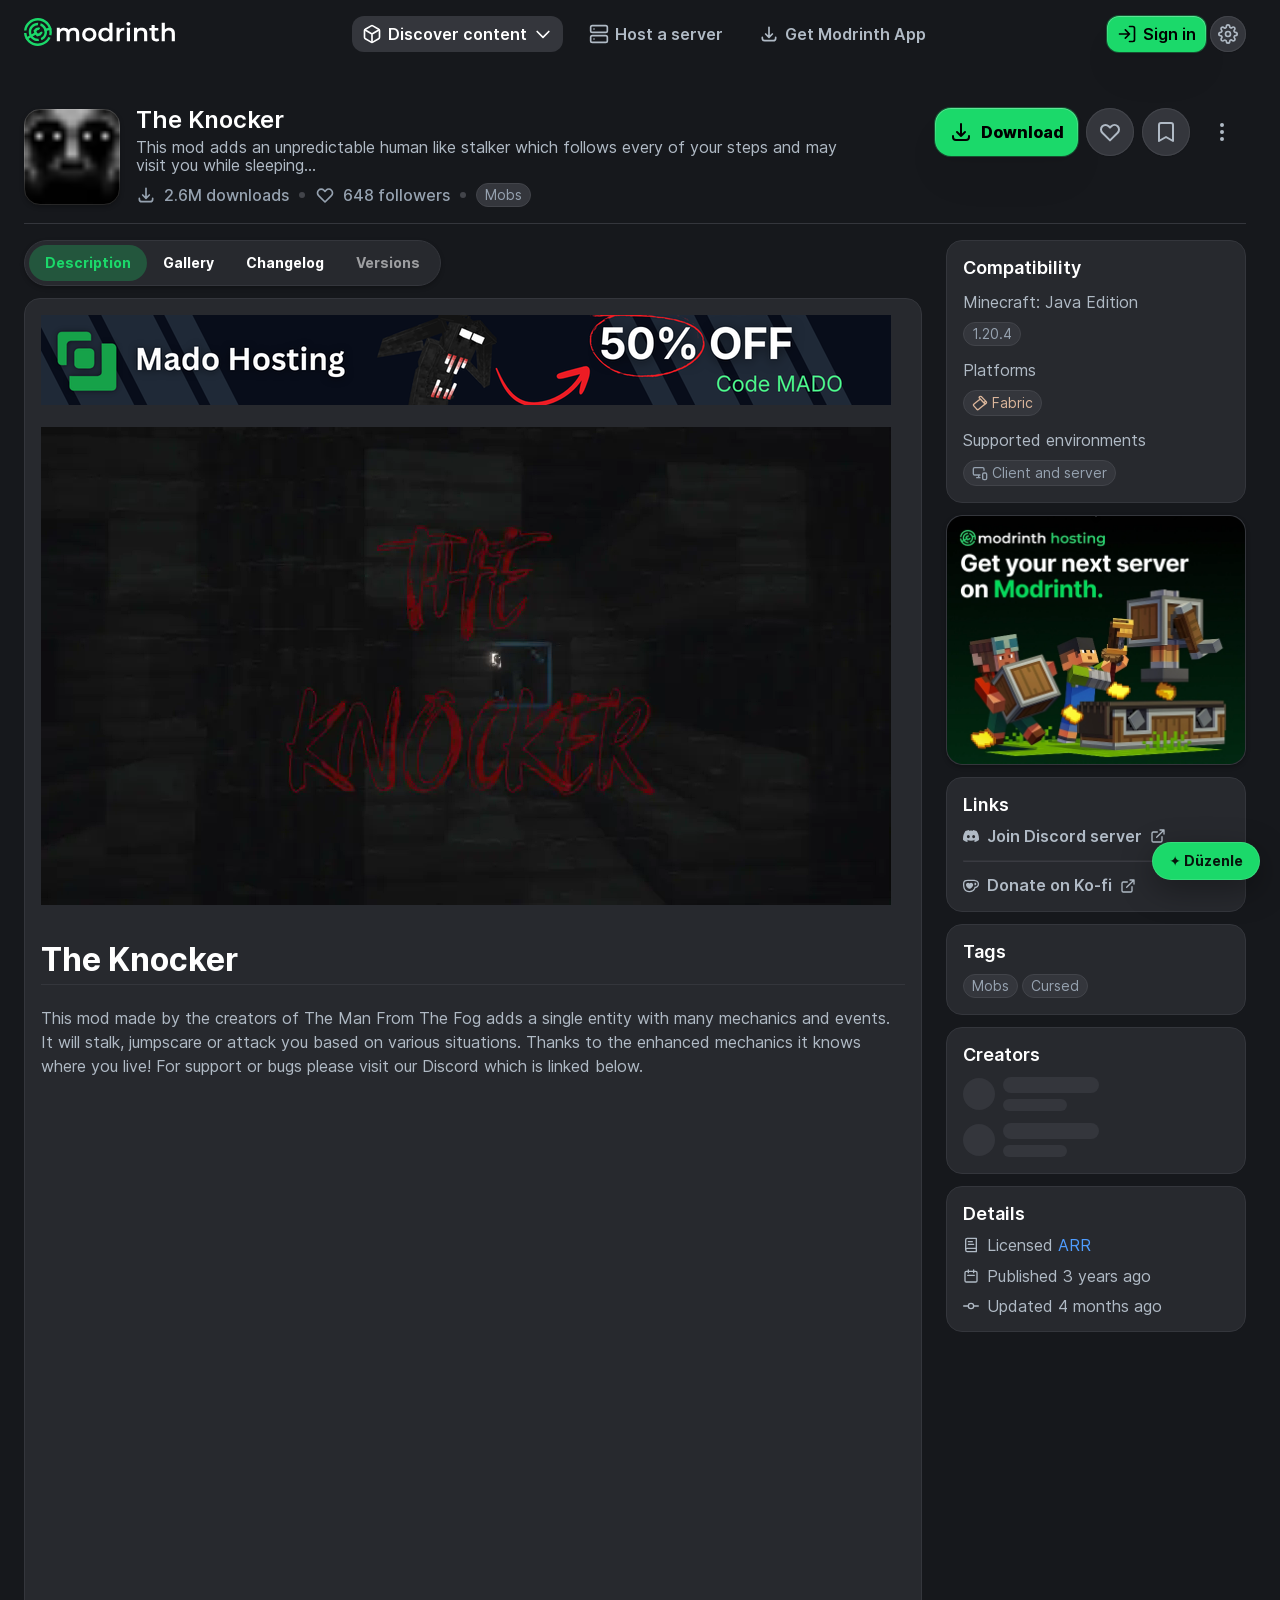
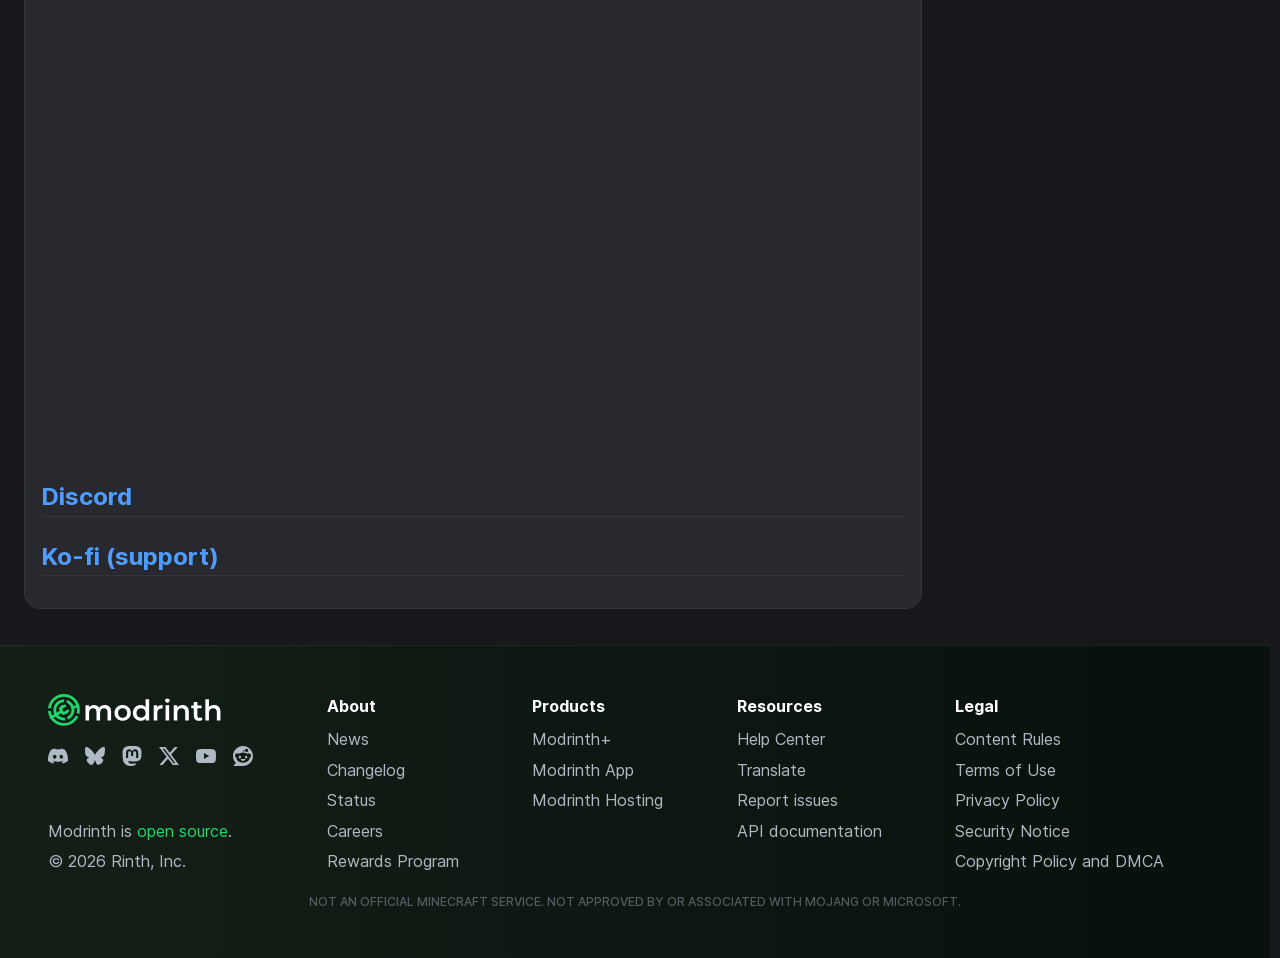
<file: mod/the-knocker/index.html>
<!DOCTYPE html><html  lang="en-US" class="dark-mode"><head><meta charset="utf-8">
<meta name="viewport" content="width=device-width, initial-scale=1">
<base href="/">
<title>The Knocker - Minecraft Mod</title>
<script src="https://dn0qt3r0xannq.cloudfront.net/modrinth-7JfmkEIXEp/modrinth-longform/prebid-load.js" async></script>
<script src="https://bservr.com/o.js?uid=8118d1fdb2e0d6f32180bd27" async></script>
<script src="assets/modrinth.com/inmobi.js"></script>
<style>:root{--ease-out-expo:cubic-bezier(.16,1,.3,1)}@media(prefers-reduced-motion:no-preference){html.theme-color-transitioning ::-moz-placeholder{animation:none!important;animation-delay:0s!important;-moz-transition:color,background-color,border-color,outline-color,fill,stroke,box-shadow,text-decoration-color,caret-color,column-rule-color 125ms ease-in-out,-moz-column-rule-color 125ms ease-in-out!important;transition:color,background-color,border-color,outline-color,fill,stroke,box-shadow,text-decoration-color,caret-color,column-rule-color 125ms ease-in-out!important;transition:color,background-color,border-color,outline-color,fill,stroke,box-shadow,text-decoration-color,caret-color,column-rule-color 125ms ease-in-out,-moz-column-rule-color 125ms ease-in-out!important;transition-delay:0s!important}html.theme-color-transitioning *,html.theme-color-transitioning ::backdrop,html.theme-color-transitioning ::placeholder,html.theme-color-transitioning :after,html.theme-color-transitioning :before{animation:none!important;animation-delay:0s!important;transition:color,background-color,border-color,outline-color,fill,stroke,box-shadow,text-decoration-color,caret-color,column-rule-color 125ms ease-in-out!important;transition:color,background-color,border-color,outline-color,fill,stroke,box-shadow,text-decoration-color,caret-color,column-rule-color 125ms ease-in-out,-moz-column-rule-color 125ms ease-in-out!important;transition-delay:0s!important}html.theme-color-transitioning .floating-action-bar{transition:color,background-color,border-color,outline-color,fill,stroke,box-shadow,text-decoration-color,caret-color,column-rule-color 125ms ease-in-out,transform .25s cubic-bezier(.15,1.4,.64,.96),opacity .25s cubic-bezier(.15,1.4,.64,.96),bottom .25s ease-in-out!important;transition:color,background-color,border-color,outline-color,fill,stroke,box-shadow,text-decoration-color,caret-color,column-rule-color 125ms ease-in-out,transform .25s cubic-bezier(.15,1.4,.64,.96),opacity .25s cubic-bezier(.15,1.4,.64,.96),bottom .25s ease-in-out,-moz-column-rule-color 125ms ease-in-out!important;transition-delay:0s!important}html.theme-color-transitioning .floating-action-bar,html.theme-color-transitioning .floating-action-bar *,html.theme-color-transitioning .floating-action-bar :after,html.theme-color-transitioning .floating-action-bar :before{animation:revert!important;animation-delay:revert!important}}.floating-expand-enter-from,.floating-expand-leave-to{opacity:0;scale:var(--floating-expand-x,.9) var(--floating-expand-y,.3)}.floating-expand-enter-to,.floating-expand-leave-from{opacity:1;scale:1 1}.floating-expand-enter-active,.floating-expand-leave-active{transform-origin:var(--floating-expand-origin,top);transition:opacity .125s var(--ease-out-expo),scale .125s var(--ease-out-expo)}.button-menu-item[data-tone]:not([data-hover-filled-only]),.button-menu-item[data-tone]:not([data-hover-filled-only]) svg{color:var(--button-menu-item-tone)}.button-menu-item[data-tone][data-hover-filled]:focus-visible,.button-menu-item[data-tone][data-hover-filled]:hover{background-color:var(--button-menu-item-tone);color:var(--color-accent-contrast)}.button-menu-item[data-tone][data-hover-filled]:focus-visible svg,.button-menu-item[data-tone][data-hover-filled]:hover svg{color:inherit}.button-menu-trailing{color:var(--button-menu-trailing-color,var(--color-secondary))}.button-menu-trailing:focus-visible,.button-menu-trailing:hover{color:var(--color-accent-contrast)}.button-menu-trailing:focus-visible:before,.button-menu-trailing:hover:before{background-color:var(--button-menu-trailing-color,var(--color-secondary))}*,:after,:before{--tw-border-spacing-x:0;--tw-border-spacing-y:0;--tw-translate-x:0;--tw-translate-y:0;--tw-rotate:0;--tw-skew-x:0;--tw-skew-y:0;--tw-scale-x:1;--tw-scale-y:1;--tw-pan-x: ;--tw-pan-y: ;--tw-pinch-zoom: ;--tw-scroll-snap-strictness:proximity;--tw-gradient-from-position: ;--tw-gradient-via-position: ;--tw-gradient-to-position: ;--tw-ordinal: ;--tw-slashed-zero: ;--tw-numeric-figure: ;--tw-numeric-spacing: ;--tw-numeric-fraction: ;--tw-ring-inset: ;--tw-ring-offset-width:0px;--tw-ring-offset-color:#fff;--tw-ring-color:rgba(147,197,253,.5);--tw-ring-offset-shadow:0 0 #0000;--tw-ring-shadow:0 0 #0000;--tw-shadow:0 0 #0000;--tw-shadow-colored:0 0 #0000;--tw-blur: ;--tw-brightness: ;--tw-contrast: ;--tw-grayscale: ;--tw-hue-rotate: ;--tw-invert: ;--tw-saturate: ;--tw-sepia: ;--tw-drop-shadow: ;--tw-backdrop-blur: ;--tw-backdrop-brightness: ;--tw-backdrop-contrast: ;--tw-backdrop-grayscale: ;--tw-backdrop-hue-rotate: ;--tw-backdrop-invert: ;--tw-backdrop-opacity: ;--tw-backdrop-saturate: ;--tw-backdrop-sepia: ;--tw-contain-size: ;--tw-contain-layout: ;--tw-contain-paint: ;--tw-contain-style: }::backdrop{--tw-border-spacing-x:0;--tw-border-spacing-y:0;--tw-translate-x:0;--tw-translate-y:0;--tw-rotate:0;--tw-skew-x:0;--tw-skew-y:0;--tw-scale-x:1;--tw-scale-y:1;--tw-pan-x: ;--tw-pan-y: ;--tw-pinch-zoom: ;--tw-scroll-snap-strictness:proximity;--tw-gradient-from-position: ;--tw-gradient-via-position: ;--tw-gradient-to-position: ;--tw-ordinal: ;--tw-slashed-zero: ;--tw-numeric-figure: ;--tw-numeric-spacing: ;--tw-numeric-fraction: ;--tw-ring-inset: ;--tw-ring-offset-width:0px;--tw-ring-offset-color:#fff;--tw-ring-color:rgba(147,197,253,.5);--tw-ring-offset-shadow:0 0 #0000;--tw-ring-shadow:0 0 #0000;--tw-shadow:0 0 #0000;--tw-shadow-colored:0 0 #0000;--tw-blur: ;--tw-brightness: ;--tw-contrast: ;--tw-grayscale: ;--tw-hue-rotate: ;--tw-invert: ;--tw-saturate: ;--tw-sepia: ;--tw-drop-shadow: ;--tw-backdrop-blur: ;--tw-backdrop-brightness: ;--tw-backdrop-contrast: ;--tw-backdrop-grayscale: ;--tw-backdrop-hue-rotate: ;--tw-backdrop-invert: ;--tw-backdrop-opacity: ;--tw-backdrop-saturate: ;--tw-backdrop-sepia: ;--tw-contain-size: ;--tw-contain-layout: ;--tw-contain-paint: ;--tw-contain-style: }.\!container{width:100%!important}.container{width:100%}@media(min-width:640px){.\!container{max-width:640px!important}.container{max-width:640px}}@media(min-width:768px){.\!container{max-width:768px!important}.container{max-width:768px}}@media(min-width:1024px){.\!container{max-width:1024px!important}.container{max-width:1024px}}@media(min-width:1280px){.\!container{max-width:1280px!important}.container{max-width:1280px}}@media(min-width:1536px){.\!container{max-width:1536px!important}.container{max-width:1536px}}.sr-only{height:1px;margin:-1px;overflow:hidden;padding:0;position:absolute;width:1px;clip:rect(0,0,0,0);border-width:0;white-space:nowrap}.pointer-events-none{pointer-events:none}.pointer-events-auto{pointer-events:auto}.\!visible{visibility:visible!important}.visible{visibility:visible}.invisible{visibility:hidden}.collapse{visibility:collapse}.static{position:static}.fixed{position:fixed}.\!absolute{position:absolute!important}.absolute{position:absolute}.relative{position:relative}.sticky{position:sticky}.-inset-1\/2{inset:-50%}.inset-0{inset:0}.inset-x-0{left:0;right:0}.inset-x-6{left:1.5rem;right:1.5rem}.inset-y-0{bottom:0;top:0}.-bottom-0\.5{bottom:-.125rem}.-left-8{left:-2rem}.-right-0\.5{right:-.125rem}.-right-12{right:-3rem}.-right-4{right:-1rem}.-top-12{top:-3rem}.-top-2\.5{top:-.625rem}.-top-3{top:-.75rem}.-top-4{top:-1rem}.-top-px{top:-1px}.bottom-0{bottom:0}.bottom-1{bottom:.25rem}.bottom-3{bottom:.75rem}.bottom-4{bottom:1rem}.bottom-6{bottom:1.5rem}.bottom-\[1\.5px\]{bottom:1.5px}.bottom-\[5\.75rem\]{bottom:5.75rem}.bottom-\[calc\(100\%\+1rem\)\]{bottom:calc(100% + 1rem)}.bottom-px{bottom:1px}.left-0{left:0}.left-1\/2{left:50%}.left-3{left:.75rem}.left-4{left:1rem}.left-6{left:1.5rem}.left-\[-1px\]{left:-1px}.left-\[16px\]{left:16px}.left-\[32\%\]{left:32%}.left-\[55\%\]{left:55%}.left-\[90px\]{left:90px}.left-px{left:1px}.right-0{right:0}.right-1{right:.25rem}.right-1\.5{right:.375rem}.right-14{right:3.5rem}.right-2{right:.5rem}.right-2\.5{right:.625rem}.right-3{right:.75rem}.right-4{right:1rem}.right-6{right:1.5rem}.right-8{right:2rem}.right-\[-1\.5px\]{right:-1.5px}.right-\[-1px\]{right:-1px}.right-\[-5px\]{right:-5px}.right-\[14\.25rem\]{right:14.25rem}.right-full{right:100%}.right-px{right:1px}.top-0{top:0}.top-0\.5{top:.125rem}.top-1{top:.25rem}.top-1\.5{top:.375rem}.top-1\/2{top:50%}.top-2{top:.5rem}.top-2\.5{top:.625rem}.top-3{top:.75rem}.top-4{top:1rem}.top-40{top:10rem}.top-7{top:1.75rem}.top-8{top:2rem}.top-9{top:2.25rem}.top-\[-13px\]{top:-13px}.top-\[-1px\]{top:-1px}.top-\[16px\]{top:16px}.top-\[21px\]{top:21px}.top-\[23rem\]{top:23rem}.top-\[4\.75rem\]{top:4.75rem}.top-\[48px\]{top:48px}.top-\[calc\(var\(--top-bar-height\,3rem\)_\+_1\.5rem\)\]{top:calc(var(--top-bar-height,3rem) + 1.5rem)}.top-px{top:1px}.isolate{isolation:isolate}.-z-10{z-index:-10}.z-0{z-index:0}.z-10{z-index:10}.z-20{z-index:20}.z-30{z-index:30}.z-40{z-index:40}.z-50{z-index:50}.z-\[-1\]{z-index:-1}.z-\[100000\]{z-index:100000}.z-\[100005\]{z-index:100005}.z-\[10000\]{z-index:10000}.z-\[100010\]{z-index:100010}.z-\[100\]{z-index:100}.z-\[10\]{z-index:10}.z-\[110\]{z-index:110}.z-\[15\]{z-index:15}.z-\[19\]{z-index:19}.z-\[1\]{z-index:1}.z-\[20\]{z-index:20}.z-\[2\]{z-index:2}.z-\[3\]{z-index:3}.z-\[4\]{z-index:4}.z-\[5\]{z-index:5}.z-\[9995\]{z-index:9995}.z-\[9998\]{z-index:9998}.z-\[99999\]{z-index:99999}.z-\[9999\]{z-index:9999}.order-last{order:9999}.col-span-2{grid-column:span 2/span 2}.col-span-full{grid-column:1/-1}.col-start-1{grid-column-start:1}.col-start-2{grid-column-start:2}.col-start-3{grid-column-start:3}.col-end-3{grid-column-end:3}.row-span-2{grid-row:span 2/span 2}.row-start-1{grid-row-start:1}.row-start-2{grid-row-start:2}.row-start-3{grid-row-start:3}.float-end{float:inline-end}.\!m-0{margin:0!important}.-m-1\.5{margin:-.375rem}.-m-px{margin:-1px}.m-0{margin:0}.m-1{margin:.25rem}.m-2{margin:.5rem}.m-3{margin:.75rem}.m-4{margin:1rem}.m-auto{margin:auto}.\!mx-0{margin-left:0!important;margin-right:0!important}.-mx-2{margin-left:-.5rem;margin-right:-.5rem}.-mx-3{margin-left:-.75rem;margin-right:-.75rem}.-mx-6{margin-left:-1.5rem;margin-right:-1.5rem}.mx-0\.5{margin-left:.125rem;margin-right:.125rem}.mx-1{margin-left:.25rem;margin-right:.25rem}.mx-1\.5{margin-left:.375rem;margin-right:.375rem}.mx-2{margin-left:.5rem;margin-right:.5rem}.mx-3{margin-left:.75rem;margin-right:.75rem}.mx-3\.5{margin-left:.875rem;margin-right:.875rem}.mx-4{margin-left:1rem;margin-right:1rem}.mx-6{margin-left:1.5rem;margin-right:1.5rem}.mx-auto{margin-left:auto;margin-right:auto}.my-0{margin-bottom:0;margin-top:0}.my-0\.5{margin-bottom:.125rem;margin-top:.125rem}.my-1{margin-bottom:.25rem;margin-top:.25rem}.my-1\.5{margin-bottom:.375rem;margin-top:.375rem}.my-12{margin-bottom:3rem;margin-top:3rem}.my-2{margin-bottom:.5rem;margin-top:.5rem}.my-3{margin-bottom:.75rem;margin-top:.75rem}.my-4{margin-bottom:1rem;margin-top:1rem}.my-8{margin-bottom:2rem;margin-top:2rem}.my-auto{margin-bottom:auto;margin-top:auto}.\!mb-0{margin-bottom:0!important}.\!ml-auto{margin-left:auto!important}.\!mt-0{margin-top:0!important}.\!mt-4{margin-top:1rem!important}.\!mt-8{margin-top:2rem!important}.-mb-1{margin-bottom:-.25rem}.-mb-10{margin-bottom:-2.5rem}.-mb-2{margin-bottom:-.5rem}.-mb-3{margin-bottom:-.75rem}.-mb-3\.5{margin-bottom:-.875rem}.-mb-4{margin-bottom:-1rem}.-mb-px{margin-bottom:-1px}.-ml-1{margin-left:-.25rem}.-ml-2{margin-left:-.5rem}.-ml-4{margin-left:-1rem}.-ml-5{margin-left:-1.25rem}.-mr-1{margin-right:-.25rem}.-mr-1\.5{margin-right:-.375rem}.-mr-2{margin-right:-.5rem}.-mr-4{margin-right:-1rem}.-mt-0\.5{margin-top:-.125rem}.-mt-1{margin-top:-.25rem}.-mt-1\.5{margin-top:-.375rem}.-mt-2{margin-top:-.5rem}.-mt-4{margin-top:-1rem}.-mt-44{margin-top:-11rem}.-mt-6{margin-top:-1.5rem}.mb-0{margin-bottom:0}.mb-0\.5{margin-bottom:.125rem}.mb-1{margin-bottom:.25rem}.mb-1\.5{margin-bottom:.375rem}.mb-2{margin-bottom:.5rem}.mb-2\.5{margin-bottom:.625rem}.mb-20{margin-bottom:5rem}.mb-24{margin-bottom:6rem}.mb-3{margin-bottom:.75rem}.mb-4{margin-bottom:1rem}.mb-5{margin-bottom:1.25rem}.mb-6{margin-bottom:1.5rem}.mb-8{margin-bottom:2rem}.mb-\[-2px\]{margin-bottom:-2px}.mb-\[1\.5px\]{margin-bottom:1.5px}.mb-\[1\.8rem\]{margin-bottom:1.8rem}.mb-auto{margin-bottom:auto}.me-2{margin-inline-end:.5rem}.ml-0{margin-left:0}.ml-0\.5{margin-left:.125rem}.ml-1{margin-left:.25rem}.ml-2{margin-left:.5rem}.ml-2\.5{margin-left:.625rem}.ml-3{margin-left:.75rem}.ml-3\.5{margin-left:.875rem}.ml-4{margin-left:1rem}.ml-6{margin-left:1.5rem}.ml-8{margin-left:2rem}.ml-auto{margin-left:auto}.mr-0{margin-right:0}.mr-0\.5{margin-right:.125rem}.mr-1{margin-right:.25rem}.mr-1\.5{margin-right:.375rem}.mr-2{margin-right:.5rem}.mr-2\.5{margin-right:.625rem}.mr-3{margin-right:.75rem}.mr-4{margin-right:1rem}.mr-auto{margin-right:auto}.mt-0{margin-top:0}.mt-0\.5{margin-top:.125rem}.mt-1{margin-top:.25rem}.mt-16{margin-top:4rem}.mt-2{margin-top:.5rem}.mt-2\.5{margin-top:.625rem}.mt-24{margin-top:6rem}.mt-3{margin-top:.75rem}.mt-32{margin-top:8rem}.mt-4{margin-top:1rem}.mt-5{margin-top:1.25rem}.mt-6{margin-top:1.5rem}.mt-8{margin-top:2rem}.mt-9{margin-top:2.25rem}.mt-\[-1px\]{margin-top:-1px}.mt-\[3px\]{margin-top:3px}.mt-auto{margin-top:auto}.mt-px{margin-top:1px}.box-border{box-sizing:border-box}.line-clamp-1{-webkit-line-clamp:1}.line-clamp-1,.line-clamp-2{display:-webkit-box;overflow:hidden;-webkit-box-orient:vertical}.line-clamp-2{-webkit-line-clamp:2}.block{display:block}.\!inline-block{display:inline-block!important}.inline-block{display:inline-block}.\!inline{display:inline!important}.inline{display:inline}.flex{display:flex}.\!inline-flex{display:inline-flex!important}.inline-flex{display:inline-flex}.table{display:table}.flow-root{display:flow-root}.\!grid{display:grid!important}.grid{display:grid}.contents{display:contents}.hidden{display:none}.aspect-\[10\/16\]{aspect-ratio:10/16}.aspect-\[16\/10\]{aspect-ratio:16/10}.aspect-\[2\/1\]{aspect-ratio:2/1}.aspect-\[468\/60\]{aspect-ratio:468/60}.aspect-\[5\/7\]{aspect-ratio:5/7}.aspect-square{aspect-ratio:1/1}.aspect-video{aspect-ratio:16/9}.\!size-10{height:2.5rem!important;width:2.5rem!important}.\!size-4{height:1rem!important;width:1rem!important}.\!size-5{height:1.25rem!important;width:1.25rem!important}.\!size-6{height:1.5rem!important;width:1.5rem!important}.size-1\.5{height:.375rem;width:.375rem}.size-10{height:2.5rem;width:2.5rem}.size-12{height:3rem;width:3rem}.size-14{height:3.5rem;width:3.5rem}.size-16{height:4rem;width:4rem}.size-2{height:.5rem;width:.5rem}.size-2\.5{height:.625rem;width:.625rem}.size-20{height:5rem;width:5rem}.size-28{height:7rem;width:7rem}.size-3{height:.75rem;width:.75rem}.size-3\.5{height:.875rem;width:.875rem}.size-4{height:1rem;width:1rem}.size-48{height:12rem;width:12rem}.size-5{height:1.25rem;width:1.25rem}.size-6{height:1.5rem;width:1.5rem}.size-7{height:1.75rem;width:1.75rem}.size-8{height:2rem;width:2rem}.size-9{height:2.25rem;width:2.25rem}.size-\[1\.125rem\]{height:1.125rem;width:1.125rem}.size-\[1\.5em\]{height:1.5em;width:1.5em}.size-\[120px\]{height:120px;width:120px}.size-\[200\%\]{height:200%;width:200%}.size-\[20px\]{height:20px;width:20px}.size-\[2rem\]{height:2rem;width:2rem}.size-\[32px\]{height:32px;width:32px}.size-\[6\.25rem\]{height:6.25rem;width:6.25rem}.size-\[7\.75rem\]{height:7.75rem;width:7.75rem}.size-\[96px\]{height:96px;width:96px}.size-\[9px\]{height:9px;width:9px}.size-full{height:100%;width:100%}.size-px{height:1px;width:1px}.\!h-12{height:3rem!important}.\!h-24{height:6rem!important}.\!h-6{height:1.5rem!important}.\!h-7{height:1.75rem!important}.\!h-8{height:2rem!important}.\!h-9{height:2.25rem!important}.\!h-\[34px\]{height:34px!important}.\!h-\[40px\]{height:40px!important}.\!h-auto{height:auto!important}.\!h-full{height:100%!important}.h-0{height:0}.h-0\.5{height:.125rem}.h-1{height:.25rem}.h-1\.5{height:.375rem}.h-10{height:2.5rem}.h-11{height:2.75rem}.h-12{height:3rem}.h-14{height:3.5rem}.h-16{height:4rem}.h-2{height:.5rem}.h-2\.5{height:.625rem}.h-20{height:5rem}.h-24{height:6rem}.h-28{height:7rem}.h-3{height:.75rem}.h-3\.5{height:.875rem}.h-32{height:8rem}.h-36{height:9rem}.h-4{height:1rem}.h-40{height:10rem}.h-48{height:12rem}.h-5{height:1.25rem}.h-6{height:1.5rem}.h-64{height:16rem}.h-7{height:1.75rem}.h-72{height:18rem}.h-8{height:2rem}.h-9{height:2.25rem}.h-96{height:24rem}.h-\[1\.75rem\]{height:1.75rem}.h-\[140px\]{height:140px}.h-\[16rem\]{height:16rem}.h-\[180px\]{height:180px}.h-\[18px\]{height:18px}.h-\[18rem\]{height:18rem}.h-\[1px\]{height:1px}.h-\[2\.625rem\]{height:2.625rem}.h-\[200px\]{height:200px}.h-\[20rem\]{height:20rem}.h-\[220px\]{height:220px}.h-\[23\.3125rem\]{height:23.3125rem}.h-\[25rem\]{height:25rem}.h-\[26px\]{height:26px}.h-\[28px\]{height:28px}.h-\[28rem\]{height:28rem}.h-\[2px\]{height:2px}.h-\[320px\]{height:320px}.h-\[32rem\]{height:32rem}.h-\[360px\]{height:360px}.h-\[38px\]{height:38px}.h-\[38rem\]{height:38rem}.h-\[4\.5rem\]{height:4.5rem}.h-\[400px\]{height:400px}.h-\[40px\]{height:40px}.h-\[420px\]{height:420px}.h-\[42rem\]{height:42rem}.h-\[460px\]{height:460px}.h-\[500px\]{height:500px}.h-\[52px\]{height:52px}.h-\[56px\]{height:56px}.h-\[57px\]{height:57px}.h-\[6\.25rem\]{height:6.25rem}.h-\[60vh\]{height:60vh}.h-\[643px\]{height:643px}.h-\[64px\]{height:64px}.h-\[6px\]{height:6px}.h-\[6rem\]{height:6rem}.h-\[74px\]{height:74px}.h-\[750px\]{height:750px}.h-\[80vh\]{height:80vh}.h-\[8rem\]{height:8rem}.h-\[94px\]{height:94px}.h-\[98px\]{height:98px}.h-\[calc\(100\%-0\.5rem\)\]{height:calc(100% - .5rem)}.h-\[min\(550px\,calc\(95vh-10rem\)\)\]{height:min(550px,calc(95vh - 10rem))}.h-auto{height:auto}.h-fit{height:-moz-fit-content;height:fit-content}.h-full{height:100%}.h-max{height:-moz-max-content;height:max-content}.h-px{height:1px}.h-screen{height:100vh}.max-h-0{max-height:0}.max-h-1\.5{max-height:.375rem}.max-h-14{max-height:3.5rem}.max-h-16{max-height:4rem}.max-h-2{max-height:.5rem}.max-h-20{max-height:5rem}.max-h-3{max-height:.75rem}.max-h-4{max-height:1rem}.max-h-40{max-height:10rem}.max-h-5{max-height:1.25rem}.max-h-56{max-height:14rem}.max-h-6{max-height:1.5rem}.max-h-64{max-height:16rem}.max-h-8{max-height:2rem}.max-h-96{max-height:24rem}.max-h-\[130px\]{max-height:130px}.max-h-\[19rem\]{max-height:19rem}.max-h-\[20\.5rem\]{max-height:20.5rem}.max-h-\[212px\]{max-height:212px}.max-h-\[240px\]{max-height:240px}.max-h-\[242px\]{max-height:242px}.max-h-\[250px\]{max-height:250px}.max-h-\[272px\]{max-height:272px}.max-h-\[340px\]{max-height:340px}.max-h-\[356px\]{max-height:356px}.max-h-\[40rem\]{max-height:40rem}.max-h-\[48rem\]{max-height:48rem}.max-h-\[500px\]{max-height:500px}.max-h-\[600px\]{max-height:600px}.max-h-\[60vh\]{max-height:60vh}.max-h-\[643px\]{max-height:643px}.max-h-\[70vh\]{max-height:70vh}.max-h-\[80vh\]{max-height:80vh}.max-h-\[90\%\]{max-height:90%}.max-h-\[calc\(100vh-25rem\)\]{max-height:calc(100vh - 25rem)}.max-h-\[calc\(100vh-2rem\)\]{max-height:calc(100vh - 2rem)}.max-h-\[calc\(100vh-8rem\)\]{max-height:calc(100vh - 8rem)}.max-h-\[calc\(max\(50vh\,600px\)\)\]{max-height:max(50vh,600px)}.max-h-\[min\(50vh\,24rem\)\]{max-height:min(50vh,24rem)}.max-h-\[min\(600px\,calc\(95vh-10rem\)\)\]{max-height:min(600px,calc(95vh - 10rem))}.max-h-\[min\(65vh\,600px\)\]{max-height:min(65vh,600px)}.max-h-\[min\(70vh\,32rem\)\]{max-height:min(70vh,32rem)}.max-h-\[min\(70vh\,750px\)\]{max-height:min(70vh,750px)}.max-h-full{max-height:100%}.max-h-none{max-height:none}.max-h-screen{max-height:100vh}.\!min-h-0{min-height:0!important}.\!min-h-10{min-height:2.5rem!important}.min-h-0{min-height:0}.min-h-1\.5{min-height:.375rem}.min-h-10{min-height:2.5rem}.min-h-14{min-height:3.5rem}.min-h-16{min-height:4rem}.min-h-32{min-height:8rem}.min-h-48{min-height:12rem}.min-h-5{min-height:1.25rem}.min-h-6{min-height:1.5rem}.min-h-64{min-height:16rem}.min-h-7{min-height:1.75rem}.min-h-8{min-height:2rem}.min-h-9{min-height:2.25rem}.min-h-96{min-height:24rem}.min-h-\[100svh\]{min-height:100svh}.min-h-\[120px\]{min-height:120px}.min-h-\[145px\]{min-height:145px}.min-h-\[150px\]{min-height:150px}.min-h-\[16rem\]{min-height:16rem}.min-h-\[24rem\]{min-height:24rem}.min-h-\[250px\]{min-height:250px}.min-h-\[32rem\]{min-height:32rem}.min-h-\[400px\]{min-height:400px}.min-h-\[44px\]{min-height:44px}.min-h-\[50vh\]{min-height:50vh}.min-h-\[68px\]{min-height:68px}.min-h-\[6rem\]{min-height:6rem}.min-h-\[700px\]{min-height:700px}.min-h-\[84px\]{min-height:84px}.min-h-\[94px\]{min-height:94px}.min-h-\[96px\]{min-height:96px}.min-h-\[calc\(100svh-100px\)\]{min-height:calc(100svh - 100px)}.min-h-\[calc\(100vh-14\.5rem\)\]{min-height:calc(100vh - 14.5rem)}.min-h-\[calc\(100vh-4\.5rem-310\.59px\)\]{min-height:calc(100vh - 4.5rem - 310.59px)}.min-h-\[calc\(100vh-4rem\)\]{min-height:calc(100vh - 4rem)}.min-h-\[calc\(80vh-0px\)\]{min-height:80vh}.min-h-\[min\(65vh\,600px\)\]{min-height:min(65vh,600px)}.min-h-full{min-height:100%}.min-h-screen{min-height:100vh}.\!w-1\/4{width:25%!important}.\!w-10{width:2.5rem!important}.\!w-12{width:3rem!important}.\!w-64{width:16rem!important}.\!w-9{width:2.25rem!important}.\!w-\[16rem\]{width:16rem!important}.\!w-\[228px\]{width:228px!important}.\!w-\[40px\]{width:40px!important}.\!w-\[40rem\]{width:40rem!important}.\!w-\[48px\]{width:48px!important}.\!w-\[9rem\]{width:9rem!important}.\!w-auto{width:auto!important}.\!w-fit{width:-moz-fit-content!important;width:fit-content!important}.\!w-full{width:100%!important}.\!w-max{width:-moz-max-content!important;width:max-content!important}.w-0{width:0}.w-0\.5{width:.125rem}.w-1{width:.25rem}.w-1\.5{width:.375rem}.w-10{width:2.5rem}.w-12{width:3rem}.w-14{width:3.5rem}.w-16{width:4rem}.w-2{width:.5rem}.w-2\.5{width:.625rem}.w-20{width:5rem}.w-24{width:6rem}.w-28{width:7rem}.w-3{width:.75rem}.w-3\.5{width:.875rem}.w-32{width:8rem}.w-36{width:9rem}.w-4{width:1rem}.w-40{width:10rem}.w-44{width:11rem}.w-48{width:12rem}.w-5{width:1.25rem}.w-52{width:13rem}.w-56{width:14rem}.w-6{width:1.5rem}.w-64{width:16rem}.w-7{width:1.75rem}.w-72{width:18rem}.w-8{width:2rem}.w-80{width:20rem}.w-9{width:2.25rem}.w-96{width:24rem}.w-\[1\.625rem\]{width:1.625rem}.w-\[100px\]{width:100px}.w-\[1020px\]{width:1020px}.w-\[10px\]{width:10px}.w-\[120px\]{width:120px}.w-\[12rem\]{width:12rem}.w-\[132px\]{width:132px}.w-\[152px\]{width:152px}.w-\[154px\]{width:154px}.w-\[156px\]{width:156px}.w-\[15rem\]{width:15rem}.w-\[160px\]{width:160px}.w-\[16rem\]{width:16rem}.w-\[18rem\]{width:18rem}.w-\[1px\]{width:1px}.w-\[2\.625rem\]{width:2.625rem}.w-\[21rem\]{width:21rem}.w-\[220px\]{width:220px}.w-\[22rem\]{width:22rem}.w-\[240px\]{width:240px}.w-\[250px\]{width:250px}.w-\[268px\]{width:268px}.w-\[28rem\]{width:28rem}.w-\[292px\]{width:292px}.w-\[2px\]{width:2px}.w-\[300px\]{width:300px}.w-\[307\.875px\]{width:307.875px}.w-\[30rem\]{width:30rem}.w-\[324px\]{width:324px}.w-\[350px\]{width:350px}.w-\[360px\]{width:360px}.w-\[368px\]{width:368px}.w-\[3px\]{width:3px}.w-\[400px\]{width:400px}.w-\[40rem\]{width:40rem}.w-\[436px\]{width:436px}.w-\[44rem\]{width:44rem}.w-\[45rem\]{width:45rem}.w-\[48rem\]{width:48rem}.w-\[500px\]{width:500px}.w-\[550px\]{width:550px}.w-\[56rem\]{width:56rem}.w-\[600px\]{width:600px}.w-\[60px\]{width:60px}.w-\[620px\]{width:620px}.w-\[650px\]{width:650px}.w-\[700px\]{width:700px}.w-\[76px\]{width:76px}.w-\[80px\]{width:80px}.w-\[9\.8125rem\]{width:9.8125rem}.w-\[92px\]{width:92px}.w-\[calc\(100\%\+2\.5rem\)\]{width:calc(100% + 2.5rem)}.w-\[calc\(100\%-1rem\)\]{width:calc(100% - 1rem)}.w-auto{width:auto}.w-fit{width:-moz-fit-content;width:fit-content}.w-full{width:100%}.w-max{width:-moz-max-content;width:max-content}.w-min{width:-moz-min-content;width:min-content}.w-px{width:1px}.\!min-w-9{min-width:2.25rem!important}.min-w-0{min-width:0}.min-w-1\.5{min-width:.375rem}.min-w-10{min-width:2.5rem}.min-w-14{min-width:3.5rem}.min-w-28{min-width:7rem}.min-w-3{min-width:.75rem}.min-w-4{min-width:1rem}.min-w-40{min-width:10rem}.min-w-48{min-width:12rem}.min-w-5{min-width:1.25rem}.min-w-64{min-width:16rem}.min-w-\[124px\]{min-width:124px}.min-w-\[12rem\]{min-width:12rem}.min-w-\[14rem\]{min-width:14rem}.min-w-\[160px\]{min-width:160px}.min-w-\[18rem\]{min-width:18rem}.min-w-\[225px\]{min-width:225px}.min-w-\[300px\]{min-width:300px}.min-w-\[307\.875px\]{min-width:307.875px}.min-w-\[51px\]{min-width:51px}.min-w-\[6rem\]{min-width:6rem}.min-w-\[76px\]{min-width:76px}.min-w-\[7rem\]{min-width:7rem}.min-w-\[80px\]{min-width:80px}.min-w-full{min-width:100%}.min-w-max{min-width:-moz-max-content;min-width:max-content}.\!max-w-\[160px\]{max-width:160px!important}.\!max-w-\[calc\(100vw_-_2rem\)\]{max-width:calc(100vw - 2rem)!important}.\!max-w-full{max-width:100%!important}.max-w-0{max-width:0}.max-w-1\.5{max-width:.375rem}.max-w-12{max-width:3rem}.max-w-16{max-width:4rem}.max-w-2xl{max-width:42rem}.max-w-32{max-width:8rem}.max-w-3xl{max-width:48rem}.max-w-40{max-width:10rem}.max-w-6{max-width:1.5rem}.max-w-60{max-width:15rem}.max-w-72{max-width:18rem}.max-w-7xl{max-width:80rem}.max-w-80{max-width:20rem}.max-w-\[10rem\]{max-width:10rem}.max-w-\[1280px\]{max-width:1280px}.max-w-\[12rem\]{max-width:12rem}.max-w-\[15rem\]{max-width:15rem}.max-w-\[16rem\]{max-width:16rem}.max-w-\[18\.375rem\]{max-width:18.375rem}.max-w-\[18rem\]{max-width:18rem}.max-w-\[20rem\]{max-width:20rem}.max-w-\[22rem\]{max-width:22rem}.max-w-\[24rem\]{max-width:24rem}.max-w-\[256px\]{max-width:256px}.max-w-\[25rem\]{max-width:25rem}.max-w-\[26\.25rem\]{max-width:26.25rem}.max-w-\[27rem\]{max-width:27rem}.max-w-\[28rem\]{max-width:28rem}.max-w-\[300px\]{max-width:300px}.max-w-\[307\.875px\]{max-width:307.875px}.max-w-\[32rem\]{max-width:32rem}.max-w-\[338px\]{max-width:338px}.max-w-\[35rem\]{max-width:35rem}.max-w-\[360px\]{max-width:360px}.max-w-\[390px\]{max-width:390px}.max-w-\[400px\]{max-width:400px}.max-w-\[40rem\]{max-width:40rem}.max-w-\[44rem\]{max-width:44rem}.max-w-\[450px\]{max-width:450px}.max-w-\[45rem\]{max-width:45rem}.max-w-\[480px\]{max-width:480px}.max-w-\[496px\]{max-width:496px}.max-w-\[50\%\]{max-width:50%}.max-w-\[500px\]{max-width:500px}.max-w-\[50rem\]{max-width:50rem}.max-w-\[55\%\]{max-width:55%}.max-w-\[550px\]{max-width:550px}.max-w-\[56rem\]{max-width:56rem}.max-w-\[60\%\]{max-width:60%}.max-w-\[600px\]{max-width:600px}.max-w-\[60rem\]{max-width:60rem}.max-w-\[700px\]{max-width:700px}.max-w-\[80rem\]{max-width:80rem}.max-w-\[8rem\]{max-width:8rem}.max-w-\[90\%\]{max-width:90%}.max-w-\[90vw\]{max-width:90vw}.max-w-\[calc\(100\%-1rem\)\]{max-width:calc(100% - 1rem)}.max-w-\[calc\(100\%_-_3rem\)\]{max-width:calc(100% - 3rem)}.max-w-\[calc\(100vw-1rem\)\]{max-width:calc(100vw - 1rem)}.max-w-\[calc\(100vw-2rem\)\]{max-width:calc(100vw - 2rem)}.max-w-\[min\(42rem\,70vw\)\]{max-width:min(42rem,70vw)}.max-w-fit{max-width:-moz-fit-content;max-width:fit-content}.max-w-full{max-width:100%}.max-w-lg{max-width:32rem}.max-w-md{max-width:28rem}.max-w-none{max-width:none}.max-w-screen-lg{max-width:1024px}.max-w-screen-xl{max-width:1280px}.max-w-sm{max-width:24rem}.max-w-xl{max-width:36rem}.max-w-xs{max-width:20rem}.flex-1{flex:1 1 0%}.flex-auto{flex:1 1 auto}.flex-none{flex:none}.flex-shrink{flex-shrink:1}.flex-shrink-0{flex-shrink:0}.\!shrink{flex-shrink:1!important}.shrink{flex-shrink:1}.shrink-0{flex-shrink:0}.flex-grow,.grow{flex-grow:1}.grow-0{flex-grow:0}.table-auto{table-layout:auto}.table-fixed{table-layout:fixed}.border-collapse{border-collapse:collapse}.border-separate{border-collapse:separate}.border-spacing-0{--tw-border-spacing-x:0px;--tw-border-spacing-y:0px;border-spacing:var(--tw-border-spacing-x) var(--tw-border-spacing-y)}.-translate-x-1\/2{--tw-translate-x:-50%}.-translate-x-1\/2,.-translate-x-2{transform:translate(var(--tw-translate-x),var(--tw-translate-y)) rotate(var(--tw-rotate)) skew(var(--tw-skew-x)) skewY(var(--tw-skew-y)) scaleX(var(--tw-scale-x)) scaleY(var(--tw-scale-y))}.-translate-x-2{--tw-translate-x:-.5rem}.-translate-y-1{--tw-translate-y:-.25rem}.-translate-y-1,.-translate-y-1\/2{transform:translate(var(--tw-translate-x),var(--tw-translate-y)) rotate(var(--tw-rotate)) skew(var(--tw-skew-x)) skewY(var(--tw-skew-y)) scaleX(var(--tw-scale-x)) scaleY(var(--tw-scale-y))}.-translate-y-1\/2{--tw-translate-y:-50%}.-translate-y-7{--tw-translate-y:-1.75rem}.-translate-y-7,.translate-x-0{transform:translate(var(--tw-translate-x),var(--tw-translate-y)) rotate(var(--tw-rotate)) skew(var(--tw-skew-x)) skewY(var(--tw-skew-y)) scaleX(var(--tw-scale-x)) scaleY(var(--tw-scale-y))}.translate-x-0{--tw-translate-x:0px}.translate-x-1{--tw-translate-x:.25rem}.translate-x-1,.translate-x-\[120\%\]{transform:translate(var(--tw-translate-x),var(--tw-translate-y)) rotate(var(--tw-rotate)) skew(var(--tw-skew-x)) skewY(var(--tw-skew-y)) scaleX(var(--tw-scale-x)) scaleY(var(--tw-scale-y))}.translate-x-\[120\%\]{--tw-translate-x:120%}.translate-x-\[20px\]{--tw-translate-x:20px}.translate-x-\[20px\],.translate-x-\[24px\]{transform:translate(var(--tw-translate-x),var(--tw-translate-y)) rotate(var(--tw-rotate)) skew(var(--tw-skew-x)) skewY(var(--tw-skew-y)) scaleX(var(--tw-scale-x)) scaleY(var(--tw-scale-y))}.translate-x-\[24px\]{--tw-translate-x:24px}.translate-y-0{--tw-translate-y:0px}.translate-y-0,.translate-y-1{transform:translate(var(--tw-translate-x),var(--tw-translate-y)) rotate(var(--tw-rotate)) skew(var(--tw-skew-x)) skewY(var(--tw-skew-y)) scaleX(var(--tw-scale-x)) scaleY(var(--tw-scale-y))}.translate-y-1{--tw-translate-y:.25rem}.translate-y-2{--tw-translate-y:.5rem}.translate-y-2,.translate-y-3{transform:translate(var(--tw-translate-x),var(--tw-translate-y)) rotate(var(--tw-rotate)) skew(var(--tw-skew-x)) skewY(var(--tw-skew-y)) scaleX(var(--tw-scale-x)) scaleY(var(--tw-scale-y))}.translate-y-3{--tw-translate-y:.75rem}.translate-y-4{--tw-translate-y:1rem}.translate-y-4,.translate-y-7{transform:translate(var(--tw-translate-x),var(--tw-translate-y)) rotate(var(--tw-rotate)) skew(var(--tw-skew-x)) skewY(var(--tw-skew-y)) scaleX(var(--tw-scale-x)) scaleY(var(--tw-scale-y))}.translate-y-7{--tw-translate-y:1.75rem}.-rotate-90{--tw-rotate:-90deg}.-rotate-90,.rotate-180{transform:translate(var(--tw-translate-x),var(--tw-translate-y)) rotate(var(--tw-rotate)) skew(var(--tw-skew-x)) skewY(var(--tw-skew-y)) scaleX(var(--tw-scale-x)) scaleY(var(--tw-scale-y))}.rotate-180{--tw-rotate:180deg}.rotate-90{--tw-rotate:90deg}.rotate-90,.scale-100{transform:translate(var(--tw-translate-x),var(--tw-translate-y)) rotate(var(--tw-rotate)) skew(var(--tw-skew-x)) skewY(var(--tw-skew-y)) scaleX(var(--tw-scale-x)) scaleY(var(--tw-scale-y))}.scale-100{--tw-scale-x:1;--tw-scale-y:1}.scale-90{--tw-scale-x:.9;--tw-scale-y:.9}.scale-90,.scale-95{transform:translate(var(--tw-translate-x),var(--tw-translate-y)) rotate(var(--tw-rotate)) skew(var(--tw-skew-x)) skewY(var(--tw-skew-y)) scaleX(var(--tw-scale-x)) scaleY(var(--tw-scale-y))}.scale-95{--tw-scale-x:.95;--tw-scale-y:.95}.scale-\[200\%\]{--tw-scale-x:200%;--tw-scale-y:200%}.scale-\[200\%\],.scale-\[2\]{transform:translate(var(--tw-translate-x),var(--tw-translate-y)) rotate(var(--tw-rotate)) skew(var(--tw-skew-x)) skewY(var(--tw-skew-y)) scaleX(var(--tw-scale-x)) scaleY(var(--tw-scale-y))}.scale-\[2\]{--tw-scale-x:2;--tw-scale-y:2}.\!transform{transform:translate(var(--tw-translate-x),var(--tw-translate-y)) rotate(var(--tw-rotate)) skew(var(--tw-skew-x)) skewY(var(--tw-skew-y)) scaleX(var(--tw-scale-x)) scaleY(var(--tw-scale-y))!important}.transform{transform:translate(var(--tw-translate-x),var(--tw-translate-y)) rotate(var(--tw-rotate)) skew(var(--tw-skew-x)) skewY(var(--tw-skew-y)) scaleX(var(--tw-scale-x)) scaleY(var(--tw-scale-y))}@keyframes pulse{50%{opacity:.5}}.animate-pulse{animation:pulse 2s cubic-bezier(.4,0,.6,1) infinite}@keyframes spin{to{transform:rotate(1turn)}}.animate-spin{animation:spin 1s linear infinite}.\!cursor-default{cursor:default!important}.cursor-default{cursor:default}.cursor-e-resize{cursor:e-resize}.cursor-ew-resize{cursor:ew-resize}.cursor-grab{cursor:grab}.cursor-grabbing{cursor:grabbing}.cursor-help{cursor:help}.cursor-move{cursor:move}.cursor-not-allowed{cursor:not-allowed}.cursor-pointer{cursor:pointer}.cursor-se-resize{cursor:se-resize}.cursor-text{cursor:text}.cursor-w-resize{cursor:w-resize}.cursor-zoom-in{cursor:zoom-in}.cursor-zoom-out{cursor:zoom-out}.touch-none{touch-action:none}.touch-manipulation{touch-action:manipulation}.select-none{-webkit-user-select:none;-moz-user-select:none;user-select:none}.select-text{-webkit-user-select:text;-moz-user-select:text;user-select:text}.select-all{-webkit-user-select:all;-moz-user-select:all;user-select:all}.resize-none{resize:none}.resize-y{resize:vertical}.resize{resize:both}.list-inside{list-style-position:inside}.list-disc{list-style-type:disc}.list-none{list-style-type:none}.appearance-none{-webkit-appearance:none;-moz-appearance:none;appearance:none}.grid-cols-1{grid-template-columns:repeat(1,minmax(0,1fr))}.grid-cols-2{grid-template-columns:repeat(2,minmax(0,1fr))}.grid-cols-3{grid-template-columns:repeat(3,minmax(0,1fr))}.grid-cols-4{grid-template-columns:repeat(4,minmax(0,1fr))}.grid-cols-6{grid-template-columns:repeat(6,minmax(0,1fr))}.grid-cols-\[1\.5rem_minmax\(0\,1fr\)_auto\]{grid-template-columns:1.5rem minmax(0,1fr) auto}.grid-cols-\[1fr_auto\]{grid-template-columns:1fr auto}.grid-cols-\[1fr_auto_1fr\]{grid-template-columns:1fr auto 1fr}.grid-cols-\[3\.75rem_7\.25rem_minmax\(0\,1fr\)_2\.75rem\]{grid-template-columns:3.75rem 7.25rem minmax(0,1fr) 2.75rem}.grid-cols-\[auto_1fr\]{grid-template-columns:auto 1fr}.grid-cols-\[auto_1fr_auto\]{grid-template-columns:auto 1fr auto}.grid-cols-\[auto_auto_auto\]{grid-template-columns:auto auto auto}.grid-cols-\[auto_minmax\(0\,1fr\)\]{grid-template-columns:auto minmax(0,1fr)}.grid-cols-\[max-content_1fr\]{grid-template-columns:max-content 1fr}.grid-cols-\[max-content_repeat\(4\,max-content\)\]{grid-template-columns:max-content repeat(4,max-content)}.grid-cols-\[min-content\,4fr\,3fr\,2fr\]{grid-template-columns:min-content 4fr 3fr 2fr}.grid-cols-\[min-content\,auto\,auto\,auto\,auto\]{grid-template-columns:min-content auto auto auto auto}.grid-cols-\[min-content\]{grid-template-columns:min-content}.grid-cols-\[min-content_auto_min-content_min-content\]{grid-template-columns:min-content auto min-content min-content}.grid-cols-\[min-content_minmax\(0\,1fr\)_min-content\]{grid-template-columns:min-content minmax(0,1fr) min-content}.grid-cols-\[minmax\(0\,1\.35fr\)_7\.75rem_minmax\(6rem\,0\.8fr\)_4rem\]{grid-template-columns:minmax(0,1.35fr) 7.75rem minmax(6rem,.8fr) 4rem}.grid-cols-\[minmax\(0\,1fr\)_auto\]{grid-template-columns:minmax(0,1fr) auto}.grid-cols-\[minmax\(0\,1fr\)_min-content\]{grid-template-columns:minmax(0,1fr) min-content}.grid-cols-\[minmax\(12\.5rem\,18rem\)_minmax\(0\,1fr\)\]{grid-template-columns:minmax(12.5rem,18rem) minmax(0,1fr)}.grid-cols-\[repeat\(auto-fill\,minmax\(250px\,1fr\)\)\]{grid-template-columns:repeat(auto-fill,minmax(250px,1fr))}.grid-cols-\[repeat\(auto-fill\,minmax\(64px\,1fr\)\)\]{grid-template-columns:repeat(auto-fill,minmax(64px,1fr))}.grid-cols-\[repeat\(auto-fit\,minmax\(250px\,1fr\)\)\]{grid-template-columns:repeat(auto-fit,minmax(250px,1fr))}.grid-cols-\[repeat\(auto-fit\,minmax\(9\.5rem\,1fr\)\)\]{grid-template-columns:repeat(auto-fit,minmax(9.5rem,1fr))}.grid-cols-subgrid{grid-template-columns:subgrid}.grid-rows-2{grid-template-rows:repeat(2,minmax(0,1fr))}.grid-rows-4{grid-template-rows:repeat(4,minmax(0,1fr))}.grid-rows-\[0fr\]{grid-template-rows:0fr}.grid-rows-\[1fr\]{grid-template-rows:1fr}.\!flex-row{flex-direction:row!important}.flex-row{flex-direction:row}.flex-row-reverse{flex-direction:row-reverse}.\!flex-col{flex-direction:column!important}.flex-col{flex-direction:column}.flex-col-reverse{flex-direction:column-reverse}.flex-wrap{flex-wrap:wrap}.flex-wrap-reverse{flex-wrap:wrap-reverse}.\!flex-nowrap{flex-wrap:nowrap!important}.flex-nowrap{flex-wrap:nowrap}.place-content-center{place-content:center}.place-items-center{place-items:center}.place-items-stretch{place-items:stretch}.items-start{align-items:flex-start}.items-end{align-items:flex-end}.\!items-center{align-items:center!important}.items-center{align-items:center}.items-baseline{align-items:baseline}.\!items-stretch{align-items:stretch!important}.items-stretch{align-items:stretch}.\!justify-start{justify-content:flex-start!important}.justify-start{justify-content:flex-start}.\!justify-end{justify-content:flex-end!important}.justify-end{justify-content:flex-end}.\!justify-center{justify-content:center!important}.justify-center{justify-content:center}.\!justify-between{justify-content:space-between!important}.justify-between{justify-content:space-between}.justify-evenly{justify-content:space-evenly}.justify-stretch{justify-content:stretch}.justify-items-end{justify-items:end}.\!gap-1{gap:.25rem!important}.\!gap-1\.5{gap:.375rem!important}.\!gap-2{gap:.5rem!important}.\!gap-4{gap:1rem!important}.gap-0{gap:0}.gap-0\.5{gap:.125rem}.gap-1{gap:.25rem}.gap-1\.5{gap:.375rem}.gap-16{gap:4rem}.gap-2{gap:.5rem}.gap-2\.5{gap:.625rem}.gap-24{gap:6rem}.gap-3{gap:.75rem}.gap-4{gap:1rem}.gap-5{gap:1.25rem}.gap-6{gap:1.5rem}.gap-7{gap:1.75rem}.gap-8{gap:2rem}.gap-9{gap:2.25rem}.gap-\[5px\]{gap:5px}.gap-\[var\(--spacing-card-xs\)\]{gap:var(--spacing-card-xs)}.gap-px{gap:1px}.gap-x-1{-moz-column-gap:.25rem;column-gap:.25rem}.gap-x-1\.5{-moz-column-gap:.375rem;column-gap:.375rem}.gap-x-12{-moz-column-gap:3rem;column-gap:3rem}.gap-x-2{-moz-column-gap:.5rem;column-gap:.5rem}.gap-x-3{-moz-column-gap:.75rem;column-gap:.75rem}.gap-x-4{-moz-column-gap:1rem;column-gap:1rem}.gap-x-6{-moz-column-gap:1.5rem;column-gap:1.5rem}.gap-x-\[1\.625rem\]{-moz-column-gap:1.625rem;column-gap:1.625rem}.gap-x-\[var\(--spacing-card-sm\)\]{-moz-column-gap:var(--spacing-card-sm);column-gap:var(--spacing-card-sm)}.gap-y-0\.5{row-gap:.125rem}.gap-y-1{row-gap:.25rem}.gap-y-2{row-gap:.5rem}.gap-y-3{row-gap:.75rem}.gap-y-4{row-gap:1rem}.gap-y-\[var\(--spacing-card-xs\)\]{row-gap:var(--spacing-card-xs)}.space-x-1>:not([hidden])~:not([hidden]){--tw-space-x-reverse:0;margin-left:calc(.25rem*(1 - var(--tw-space-x-reverse)));margin-right:calc(.25rem*var(--tw-space-x-reverse))}.space-y-1>:not([hidden])~:not([hidden]){--tw-space-y-reverse:0;margin-bottom:calc(.25rem*var(--tw-space-y-reverse));margin-top:calc(.25rem*(1 - var(--tw-space-y-reverse)))}.space-y-1\.5>:not([hidden])~:not([hidden]){--tw-space-y-reverse:0;margin-bottom:calc(.375rem*var(--tw-space-y-reverse));margin-top:calc(.375rem*(1 - var(--tw-space-y-reverse)))}.space-y-2>:not([hidden])~:not([hidden]){--tw-space-y-reverse:0;margin-bottom:calc(.5rem*var(--tw-space-y-reverse));margin-top:calc(.5rem*(1 - var(--tw-space-y-reverse)))}.space-y-2\.5>:not([hidden])~:not([hidden]){--tw-space-y-reverse:0;margin-bottom:calc(.625rem*var(--tw-space-y-reverse));margin-top:calc(.625rem*(1 - var(--tw-space-y-reverse)))}.space-y-3>:not([hidden])~:not([hidden]){--tw-space-y-reverse:0;margin-bottom:calc(.75rem*var(--tw-space-y-reverse));margin-top:calc(.75rem*(1 - var(--tw-space-y-reverse)))}.space-y-4>:not([hidden])~:not([hidden]){--tw-space-y-reverse:0;margin-bottom:calc(1rem*var(--tw-space-y-reverse));margin-top:calc(1rem*(1 - var(--tw-space-y-reverse)))}.space-y-6>:not([hidden])~:not([hidden]){--tw-space-y-reverse:0;margin-bottom:calc(1.5rem*var(--tw-space-y-reverse));margin-top:calc(1.5rem*(1 - var(--tw-space-y-reverse)))}.divide-y>:not([hidden])~:not([hidden]){--tw-divide-y-reverse:0;border-bottom-width:calc(1px*var(--tw-divide-y-reverse));border-top-width:calc(1px*(1 - var(--tw-divide-y-reverse)))}.divide-divider>:not([hidden])~:not([hidden]){border-color:var(--color-divider)}.self-start{align-self:flex-start}.self-end{align-self:flex-end}.self-center{align-self:center}.self-stretch{align-self:stretch}.justify-self-end{justify-self:end}.justify-self-center{justify-self:center}.overflow-auto{overflow:auto}.\!overflow-hidden{overflow:hidden!important}.overflow-hidden{overflow:hidden}.overflow-clip{overflow:clip}.\!overflow-visible{overflow:visible!important}.overflow-visible{overflow:visible}.overflow-x-auto{overflow-x:auto}.overflow-y-auto{overflow-y:auto}.overflow-x-hidden{overflow-x:hidden}.overflow-y-hidden{overflow-y:hidden}.overflow-x-clip{overflow-x:clip}.overflow-y-scroll{overflow-y:scroll}.overscroll-contain{overscroll-behavior:contain}.scroll-smooth{scroll-behavior:smooth}.truncate{overflow:hidden;white-space:nowrap}.text-ellipsis,.truncate{text-overflow:ellipsis}.\!whitespace-normal{white-space:normal!important}.whitespace-normal{white-space:normal}.whitespace-nowrap{white-space:nowrap}.whitespace-pre{white-space:pre}.whitespace-pre-wrap{white-space:pre-wrap}.\!text-wrap{text-wrap:wrap!important}.text-wrap{text-wrap:wrap}.text-nowrap{text-wrap:nowrap}.text-pretty{text-wrap:pretty}.break-words{overflow-wrap:break-word}.break-all{word-break:break-all}.\!rounded-2xl{border-radius:1rem!important}.\!rounded-\[14px\]{border-radius:14px!important}.\!rounded-\[20px\]{border-radius:20px!important}.\!rounded-\[24px\]{border-radius:24px!important}.\!rounded-\[6px\]{border-radius:6px!important}.\!rounded-\[var\(--radius-md\)\]{border-radius:var(--radius-md)!important}.\!rounded-full{border-radius:9999px!important}.\!rounded-lg{border-radius:.5rem!important}.\!rounded-none{border-radius:0!important}.\!rounded-xl{border-radius:.75rem!important}.rounded{border-radius:.25rem}.rounded-2xl{border-radius:1rem}.rounded-3xl{border-radius:1.5rem}.rounded-\[0\.875rem\]{border-radius:.875rem}.rounded-\[10px\]{border-radius:10px}.rounded-\[14px\]{border-radius:14px}.rounded-\[15px\]{border-radius:15px}.rounded-\[16\%\]{border-radius:16%}.rounded-\[16px\]{border-radius:16px}.rounded-\[20px\]{border-radius:20px}.rounded-\[5px\]{border-radius:5px}.rounded-\[inherit\]{border-radius:inherit}.rounded-\[var\(--radius-md\)\]{border-radius:var(--radius-md)}.rounded-full{border-radius:9999px}.rounded-lg{border-radius:.5rem}.rounded-md{border-radius:.375rem}.rounded-none{border-radius:0}.rounded-sm{border-radius:.125rem}.rounded-xl{border-radius:.75rem}.\!rounded-b-none{border-bottom-left-radius:0!important;border-bottom-right-radius:0!important}.\!rounded-l-none{border-bottom-left-radius:0!important;border-top-left-radius:0!important}.rounded-b-2xl{border-bottom-left-radius:1rem;border-bottom-right-radius:1rem}.rounded-b-\[20px\]{border-bottom-left-radius:20px;border-bottom-right-radius:20px}.rounded-b-none{border-bottom-left-radius:0;border-bottom-right-radius:0}.rounded-l-full{border-bottom-left-radius:9999px;border-top-left-radius:9999px}.rounded-r-full{border-bottom-right-radius:9999px;border-top-right-radius:9999px}.rounded-r-none{border-bottom-right-radius:0;border-top-right-radius:0}.rounded-t-2xl{border-top-left-radius:1rem;border-top-right-radius:1rem}.rounded-t-3xl{border-top-left-radius:1.5rem;border-top-right-radius:1.5rem}.rounded-t-\[20px\]{border-top-left-radius:20px;border-top-right-radius:20px}.rounded-tl-\[--radius-xl\]{border-top-left-radius:var(--radius-xl)}.\!border{border-width:1px!important}.\!border-0{border-width:0!important}.\!border-2{border-width:2px!important}.\!border-4{border-width:4px!important}.border{border-width:1px}.border-0{border-width:0}.border-2{border-width:2px}.border-4{border-width:4px}.border-\[1\.5px\]{border-width:1.5px}.border-\[1px\]{border-width:1px}.border-x-0{border-left-width:0;border-right-width:0}.border-y,.border-y-\[1px\]{border-bottom-width:1px;border-top-width:1px}.\!border-b-2,.\!border-b-\[2px\]{border-bottom-width:2px!important}.\!border-t-0{border-top-width:0!important}.border-b{border-bottom-width:1px}.border-b-0{border-bottom-width:0}.border-b-2{border-bottom-width:2px}.border-b-\[1px\]{border-bottom-width:1px}.border-l{border-left-width:1px}.border-l-0{border-left-width:0}.border-r{border-right-width:1px}.border-r-0{border-right-width:0}.border-r-\[1px\]{border-right-width:1px}.border-t{border-top-width:1px}.border-t-0{border-top-width:0}.border-t-2{border-top-width:2px}.border-t-\[1px\]{border-top-width:1px}.\!border-solid{border-style:solid!important}.border-solid{border-style:solid}.border-dashed{border-style:dashed}.\!border-none{border-style:none!important}.border-none{border-style:none}.\!border-\[var\(--color-green\)\]{border-color:var(--color-green)!important}.\!border-brand{border-color:var(--color-brand)!important}.\!border-brand-highlight{border-color:var(--color-brand-highlight)!important}.\!border-surface-2{border-color:var(--surface-2)!important}.\!border-surface-4{border-color:var(--surface-4)!important}.\!border-surface-5{border-color:var(--surface-5)!important}.\!border-transparent{border-color:transparent!important}.border-\[--_bg-color\,var\(--surface-5\)\]{border-color:var(--_bg-color,var(--surface-5))}.border-\[--brand-gradient-border\]{border-color:var(--brand-gradient-border)}.border-banners-error-border{border-color:var(--banner-error-border)}.border-banners-info-border{border-color:var(--banner-info-border)}.border-banners-warning-border{border-color:var(--banner-warning-border)}.border-blue{border-color:var(--color-blue)}.border-brand{border-color:var(--color-brand)}.border-brand-blue{border-color:var(--color-blue)}.border-brand-green{border-color:var(--color-green)}.border-brand-highlight{border-color:var(--color-brand-highlight)}.border-brand-orange{border-color:var(--color-orange)}.border-brand-purple{border-color:var(--color-purple)}.border-brand-red{border-color:var(--color-red)}.border-button-bg{border-color:var(--color-button-bg)}.border-button-border{border-color:var(--color-button-border)}.border-code-bg{border-color:var(--color-code-bg)}.border-contrast{border-color:var(--color-text-primary)}.border-divider{border-color:var(--color-divider)}.border-gray-400{border-color:var(--color-gray-400)}.border-green{border-color:var(--color-green)}.border-highlight-red{border-color:var(--color-red-highlight)}.border-orange{border-color:var(--color-orange)}.border-purple{border-color:var(--color-purple)}.border-red{border-color:var(--color-red)}.border-secondary{border-color:var(--color-text-tertiary)}.border-surface-1{border-color:var(--surface-1)}.border-surface-2{border-color:var(--surface-2)}.border-surface-3{border-color:var(--surface-3)}.border-surface-4{border-color:var(--surface-4)}.border-surface-5{border-color:var(--surface-5)}.border-transparent{border-color:transparent}.border-white{--tw-border-opacity:1;border-color:rgb(255 255 255/var(--tw-border-opacity,1))}.border-white\/10{border-color:#ffffff1a}.border-b-button-bg{border-bottom-color:var(--color-button-bg)}.border-b-surface-4{border-bottom-color:var(--surface-4)}.border-b-surface-5{border-bottom-color:var(--surface-5)}.border-l-surface-5{border-left-color:var(--surface-5)}.border-t-surface-5{border-top-color:var(--surface-5)}.\!bg-\[var\(--color-button-bg\)\]{background-color:var(--color-button-bg)!important}.\!bg-\[var\(--color-button-bg-selected\)\]{background-color:var(--color-button-bg-selected)!important}.\!bg-brand-highlight{background-color:var(--color-brand-highlight)!important}.\!bg-button-bg{background-color:var(--color-button-bg)!important}.\!bg-highlight-blue{background-color:var(--color-blue-highlight)!important}.\!bg-highlight-green{background-color:var(--color-green-highlight)!important}.\!bg-highlight-orange{background-color:var(--color-orange-highlight)!important}.\!bg-highlight-purple{background-color:var(--color-purple-highlight)!important}.\!bg-surface-2{background-color:var(--surface-2)!important}.\!bg-surface-3{background-color:var(--surface-3)!important}.\!bg-surface-4{background-color:var(--surface-4)!important}.\!bg-transparent{background-color:transparent!important}.\!bg-white{--tw-bg-opacity:1!important;background-color:rgb(255 255 255/var(--tw-bg-opacity,1))!important}.bg-\[--_bg-color\,var\(--color-button-bg\)\]{background-color:var(--_bg-color,var(--color-button-bg))}.bg-\[--button-color\]{background-color:var(--button-color)}.bg-\[var\(--landing-raw-bg\)\]{background-color:var(--landing-raw-bg)}.bg-banners-error-bg{background-color:var(--banner-error-bg)}.bg-banners-info-bg{background-color:var(--banner-info-bg)}.bg-banners-warning-bg{background-color:var(--banner-warning-bg)}.bg-bg{background-color:var(--surface-1)}.bg-bg-blue{background-color:var(--color-blue-bg)}.bg-bg-green{background-color:var(--color-green-bg)}.bg-bg-orange{background-color:var(--color-orange-bg)}.bg-bg-purple{background-color:var(--color-purple-bg)}.bg-bg-raised{background-color:var(--surface-3)}.bg-bg-red{background-color:var(--color-red-bg)}.bg-black{--tw-bg-opacity:1;background-color:rgb(0 0 0/var(--tw-bg-opacity,1))}.bg-black\/20{background-color:#0003}.bg-black\/60{background-color:#0009}.bg-black\/90{background-color:#000000e6}.bg-black\/95{background-color:#000000f2}.bg-blue{background-color:var(--color-blue)}.bg-brand{background-color:var(--color-brand)}.bg-brand-blue{background-color:var(--color-blue)}.bg-brand-green{background-color:var(--color-green)}.bg-brand-highlight{background-color:var(--color-brand-highlight)}.bg-brand-inverted{background-color:var(--color-accent-contrast)}.bg-brand-orange{background-color:var(--color-orange)}.bg-brand-red{background-color:var(--color-red)}.bg-button-bg{background-color:var(--color-button-bg)}.bg-button-bgSelected{background-color:var(--color-button-bg-selected)}.bg-button-border{background-color:var(--color-button-border)}.bg-code-bg{background-color:var(--color-code-bg)}.bg-contrast{background-color:var(--color-text-primary)}.bg-current{background-color:currentColor}.bg-divider{background-color:var(--color-divider)}.bg-gray{background-color:var(--color-gray)}.bg-gray-900{background-color:var(--color-gray-900)}.bg-green{background-color:var(--color-green)}.bg-highlight-blue{background-color:var(--color-blue-highlight)}.bg-highlight-green{background-color:var(--color-green-highlight)}.bg-highlight-orange{background-color:var(--color-orange-highlight)}.bg-highlight-purple{background-color:var(--color-purple-highlight)}.bg-highlight-red{background-color:var(--color-red-highlight)}.bg-orange{background-color:var(--color-orange)}.bg-primary{background-color:var(--color-text-default)}.bg-purple{background-color:var(--color-purple)}.bg-red{background-color:var(--color-red)}.bg-secondary{background-color:var(--color-text-tertiary)}.bg-surface-1{background-color:var(--surface-1)}.bg-surface-1\.5{background-color:var(--surface-1-5)}.bg-surface-2{background-color:var(--surface-2)}.bg-surface-2\.5{background-color:var(--surface-2-5)}.bg-surface-3{background-color:var(--surface-3)}.bg-surface-4{background-color:var(--surface-4)}.bg-surface-5{background-color:var(--surface-5)}.bg-table-alternateRow{background-color:var(--color-table-alternate-row)}.bg-transparent{background-color:transparent}.bg-white{--tw-bg-opacity:1;background-color:rgb(255 255 255/var(--tw-bg-opacity,1))}.bg-white\/10{background-color:#ffffff1a}.bg-\[linear-gradient\(to_bottom\,transparent_20\%\,var\(--surface-1\)_100\%\)\]{background-image:linear-gradient(to bottom,transparent 20%,var(--surface-1) 100%)}.bg-\[radial-gradient\(65\%_50\%_at_50\%_-10\%\,var\(--color-brand-highlight\)_0\%\,var\(--color-accent-contrast\)_100\%\)\]{background-image:radial-gradient(65% 50% at 50% -10%,var(--color-brand-highlight) 0,var(--color-accent-contrast) 100%)}.bg-gradient-to-b{background-image:linear-gradient(to bottom,var(--tw-gradient-stops))}.bg-gradient-to-l{background-image:linear-gradient(to left,var(--tw-gradient-stops))}.bg-gradient-to-r{background-image:linear-gradient(to right,var(--tw-gradient-stops))}.bg-gradient-to-t{background-image:linear-gradient(to top,var(--tw-gradient-stops))}.from-\[\#1CD96A\]{--tw-gradient-from:#1cd96a var(--tw-gradient-from-position);--tw-gradient-to:rgba(28,217,106,0) var(--tw-gradient-to-position);--tw-gradient-stops:var(--tw-gradient-from),var(--tw-gradient-to)}.from-\[\#4E9CFF\]{--tw-gradient-from:#4e9cff var(--tw-gradient-from-position);--tw-gradient-to:rgba(78,156,255,0) var(--tw-gradient-to-position);--tw-gradient-stops:var(--tw-gradient-from),var(--tw-gradient-to)}.from-\[\#c084fc\]{--tw-gradient-from:#c084fc var(--tw-gradient-from-position);--tw-gradient-to:rgba(192,132,252,0) var(--tw-gradient-to-position);--tw-gradient-stops:var(--tw-gradient-from),var(--tw-gradient-to)}.from-\[\#f87171\]{--tw-gradient-from:#f87171 var(--tw-gradient-from-position);--tw-gradient-to:rgba(248,113,113,0) var(--tw-gradient-to-position);--tw-gradient-stops:var(--tw-gradient-from),var(--tw-gradient-to)}.from-\[\#fb923c\]{--tw-gradient-from:#fb923c var(--tw-gradient-from-position);--tw-gradient-to:rgba(251,146,60,0) var(--tw-gradient-to-position);--tw-gradient-stops:var(--tw-gradient-from),var(--tw-gradient-to)}.from-bg{--tw-gradient-from:var(--surface-1) var(--tw-gradient-from-position);--tw-gradient-to:hsla(0,0%,100%,0) var(--tw-gradient-to-position);--tw-gradient-stops:var(--tw-gradient-from),var(--tw-gradient-to)}.from-bg-raised{--tw-gradient-from:var(--surface-3) var(--tw-gradient-from-position);--tw-gradient-to:hsla(0,0%,100%,0) var(--tw-gradient-to-position);--tw-gradient-stops:var(--tw-gradient-from),var(--tw-gradient-to)}.from-brand-green{--tw-gradient-from:var(--color-green) var(--tw-gradient-from-position);--tw-gradient-to:hsla(0,0%,100%,0) var(--tw-gradient-to-position);--tw-gradient-stops:var(--tw-gradient-from),var(--tw-gradient-to)}.from-brand-purple{--tw-gradient-from:var(--color-purple) var(--tw-gradient-from-position);--tw-gradient-to:hsla(0,0%,100%,0) var(--tw-gradient-to-position);--tw-gradient-stops:var(--tw-gradient-from),var(--tw-gradient-to)}.from-green{--tw-gradient-from:var(--color-green) var(--tw-gradient-from-position);--tw-gradient-to:hsla(0,0%,100%,0) var(--tw-gradient-to-position);--tw-gradient-stops:var(--tw-gradient-from),var(--tw-gradient-to)}.from-surface-2{--tw-gradient-from:var(--surface-2) var(--tw-gradient-from-position);--tw-gradient-to:hsla(0,0%,100%,0) var(--tw-gradient-to-position);--tw-gradient-stops:var(--tw-gradient-from),var(--tw-gradient-to)}.from-surface-3{--tw-gradient-from:var(--surface-3) var(--tw-gradient-from-position);--tw-gradient-to:hsla(0,0%,100%,0) var(--tw-gradient-to-position);--tw-gradient-stops:var(--tw-gradient-from),var(--tw-gradient-to)}.from-transparent{--tw-gradient-from:transparent var(--tw-gradient-from-position);--tw-gradient-to:transparent var(--tw-gradient-to-position);--tw-gradient-stops:var(--tw-gradient-from),var(--tw-gradient-to)}.via-brand-orange{--tw-gradient-to:hsla(0,0%,100%,0) var(--tw-gradient-to-position);--tw-gradient-stops:var(--tw-gradient-from),var(--color-orange) var(--tw-gradient-via-position),var(--tw-gradient-to)}.via-20\%{--tw-gradient-via-position:20%}.to-\[\#17B257\]{--tw-gradient-to:#17b257 var(--tw-gradient-to-position)}.to-\[\#4181D3\]{--tw-gradient-to:#4181d3 var(--tw-gradient-to-position)}.to-\[\#a855f7\]{--tw-gradient-to:#a855f7 var(--tw-gradient-to-position)}.to-\[\#ef4444\]{--tw-gradient-to:#ef4444 var(--tw-gradient-to-position)}.to-\[\#f97316\]{--tw-gradient-to:#f97316 var(--tw-gradient-to-position)}.to-bg-raised{--tw-gradient-to:var(--surface-3) var(--tw-gradient-to-position)}.to-brand-blue{--tw-gradient-to:var(--color-blue) var(--tw-gradient-to-position)}.to-brand-orange{--tw-gradient-to:var(--color-orange) var(--tw-gradient-to-position)}.to-green-700{--tw-gradient-to:var(--color-green-700) var(--tw-gradient-to-position)}.to-surface-2{--tw-gradient-to:var(--surface-2) var(--tw-gradient-to-position)}.to-transparent{--tw-gradient-to:transparent var(--tw-gradient-to-position)}.to-70\%{--tw-gradient-to-position:70%}.bg-clip-text{-webkit-background-clip:text;background-clip:text}.fill-surface-1{fill:var(--surface-1)}.fill-surface-2{fill:var(--surface-2)}.fill-surface-3{fill:var(--surface-3)}.\!stroke-brand{stroke:var(--color-brand)!important}.stroke-brand{stroke:var(--color-brand)}.stroke-current{stroke:currentColor}.stroke-surface-4{stroke:var(--surface-4)}.stroke-\[3px\]{stroke-width:3px}.object-contain{-o-object-fit:contain;object-fit:contain}.object-cover{-o-object-fit:cover;object-fit:cover}.object-fill{-o-object-fit:fill;object-fit:fill}.object-\[center_25\%\]{-o-object-position:center 25%;object-position:center 25%}.object-center{-o-object-position:center;object-position:center}.\!p-0{padding:0!important}.\!p-2{padding:.5rem!important}.\!p-4{padding:1rem!important}.\!p-6{padding:1.5rem!important}.\!p-\[var\(--spacing-card-bg\)\]{padding:var(--spacing-card-bg)!important}.p-0{padding:0}.p-0\.5{padding:.125rem}.p-1{padding:.25rem}.p-1\.5{padding:.375rem}.p-10{padding:2.5rem}.p-12{padding:3rem}.p-2{padding:.5rem}.p-2\.5{padding:.625rem}.p-20{padding:5rem}.p-3{padding:.75rem}.p-4{padding:1rem}.p-5{padding:1.25rem}.p-6{padding:1.5rem}.p-8{padding:2rem}.p-\[2px\]{padding:2px}.p-\[3px\]{padding:3px}.\!px-0{padding-left:0!important;padding-right:0!important}.\!px-2{padding-left:.5rem!important;padding-right:.5rem!important}.\!px-2\.5{padding-left:.625rem!important;padding-right:.625rem!important}.\!px-3{padding-left:.75rem!important;padding-right:.75rem!important}.\!px-3\.5{padding-left:.875rem!important;padding-right:.875rem!important}.\!px-4{padding-left:1rem!important;padding-right:1rem!important}.\!py-1{padding-bottom:.25rem!important;padding-top:.25rem!important}.\!py-1\.5{padding-bottom:.375rem!important;padding-top:.375rem!important}.\!py-2{padding-bottom:.5rem!important;padding-top:.5rem!important}.\!py-2\.5{padding-bottom:.625rem!important;padding-top:.625rem!important}.\!py-8{padding-bottom:2rem!important;padding-top:2rem!important}.px-0{padding-left:0;padding-right:0}.px-0\.5{padding-left:.125rem;padding-right:.125rem}.px-1{padding-left:.25rem;padding-right:.25rem}.px-1\.5{padding-left:.375rem;padding-right:.375rem}.px-2{padding-left:.5rem;padding-right:.5rem}.px-2\.5{padding-left:.625rem;padding-right:.625rem}.px-3{padding-left:.75rem;padding-right:.75rem}.px-3\.5{padding-left:.875rem;padding-right:.875rem}.px-4{padding-left:1rem;padding-right:1rem}.px-5{padding-left:1.25rem;padding-right:1.25rem}.px-6{padding-left:1.5rem;padding-right:1.5rem}.px-\[18px\]{padding-left:18px;padding-right:18px}.px-px{padding-left:1px;padding-right:1px}.py-0{padding-bottom:0;padding-top:0}.py-0\.5{padding-bottom:.125rem;padding-top:.125rem}.py-1{padding-bottom:.25rem;padding-top:.25rem}.py-1\.5{padding-bottom:.375rem;padding-top:.375rem}.py-10{padding-bottom:2.5rem;padding-top:2.5rem}.py-12{padding-bottom:3rem;padding-top:3rem}.py-2{padding-bottom:.5rem;padding-top:.5rem}.py-2\.5{padding-bottom:.625rem;padding-top:.625rem}.py-3{padding-bottom:.75rem;padding-top:.75rem}.py-3\.5{padding-bottom:.875rem;padding-top:.875rem}.py-32{padding-bottom:8rem;padding-top:8rem}.py-4{padding-bottom:1rem;padding-top:1rem}.py-40{padding-bottom:10rem;padding-top:10rem}.py-6{padding-bottom:1.5rem;padding-top:1.5rem}.py-8{padding-bottom:2rem;padding-top:2rem}.py-px{padding-bottom:1px;padding-top:1px}.\!pb-1{padding-bottom:.25rem!important}.\!pb-3{padding-bottom:.75rem!important}.\!pb-6{padding-bottom:1.5rem!important}.\!pl-4{padding-left:1rem!important}.\!pr-1{padding-right:.25rem!important}.\!pr-3{padding-right:.75rem!important}.\!pt-4{padding-top:1rem!important}.pb-0{padding-bottom:0}.pb-1{padding-bottom:.25rem}.pb-1\.5{padding-bottom:.375rem}.pb-10{padding-bottom:2.5rem}.pb-14{padding-bottom:3.5rem}.pb-16{padding-bottom:4rem}.pb-2{padding-bottom:.5rem}.pb-2\.5{padding-bottom:.625rem}.pb-20{padding-bottom:5rem}.pb-3{padding-bottom:.75rem}.pb-4{padding-bottom:1rem}.pb-5{padding-bottom:1.25rem}.pb-6{padding-bottom:1.5rem}.pb-\[2px\]{padding-bottom:2px}.pb-\[30rem\]{padding-bottom:30rem}.pb-\[44px\]{padding-bottom:44px}.pb-\[5\.75rem\]{padding-bottom:5.75rem}.pl-0{padding-left:0}.pl-0\.5{padding-left:.125rem}.pl-1{padding-left:.25rem}.pl-10{padding-left:2.5rem}.pl-2{padding-left:.5rem}.pl-3{padding-left:.75rem}.pl-4{padding-left:1rem}.pl-5{padding-left:1.25rem}.pl-6{padding-left:1.5rem}.pl-8{padding-left:2rem}.pr-0{padding-right:0}.pr-1{padding-right:.25rem}.pr-1\.5{padding-right:.375rem}.pr-10{padding-right:2.5rem}.pr-2{padding-right:.5rem}.pr-2\.5{padding-right:.625rem}.pr-3{padding-right:.75rem}.pr-4{padding-right:1rem}.pr-6{padding-right:1.5rem}.pr-8{padding-right:2rem}.pr-9{padding-right:2.25rem}.ps-9{padding-inline-start:2.25rem}.pt-0{padding-top:0}.pt-1{padding-top:.25rem}.pt-10{padding-top:2.5rem}.pt-12{padding-top:3rem}.pt-2{padding-top:.5rem}.pt-24{padding-top:6rem}.pt-3{padding-top:.75rem}.pt-36{padding-top:9rem}.pt-4{padding-top:1rem}.pt-5{padding-top:1.25rem}.pt-6{padding-top:1.5rem}.pt-8{padding-top:2rem}.pt-\[4\.75rem\]{padding-top:4.75rem}.\!text-left{text-align:left!important}.text-left{text-align:left}.text-center{text-align:center}.text-right{text-align:right}.text-end{text-align:end}.align-middle{vertical-align:middle}.font-\[inherit\]{font-family:inherit}.font-mono{font-family:ui-monospace,SFMono-Regular,Menlo,Monaco,Consolas,Liberation Mono,Courier New,monospace}.\!text-2xl{font-size:1.5rem!important;line-height:2rem!important}.\!text-base{font-size:1rem!important;line-height:1.5rem!important}.\!text-lg{font-size:1.125rem!important;line-height:1.75rem!important}.\!text-sm{font-size:.875rem!important;line-height:1.25rem!important}.text-2xl{font-size:1.5rem;line-height:2rem}.text-3xl{font-size:1.875rem;line-height:2.25rem}.text-4xl{font-size:2.25rem;line-height:2.5rem}.text-5xl{font-size:3rem;line-height:1}.text-9xl{font-size:8rem;line-height:1}.text-\[0\.925em\]{font-size:.925em}.text-\[10px\]{font-size:10px}.text-\[11px\]{font-size:11px}.text-\[12px\]{font-size:12px}.text-\[13px\]{font-size:13px}.text-\[18px\]{font-size:18px}.text-\[2rem\]{font-size:2rem}.text-\[4rem\]{font-size:4rem}.text-base{font-size:1rem;line-height:1.5rem}.text-lg{font-size:1.125rem;line-height:1.75rem}.text-sm{font-size:.875rem;line-height:1.25rem}.text-xl{font-size:1.25rem;line-height:1.75rem}.text-xs{font-size:.75rem;line-height:1rem}.\!font-bold{font-weight:700!important}.\!font-extrabold{font-weight:800!important}.\!font-medium{font-weight:500!important}.\!font-normal{font-weight:400!important}.\!font-semibold{font-weight:600!important}.font-bold{font-weight:700}.font-extrabold{font-weight:800}.font-medium{font-weight:500}.font-normal{font-weight:400}.font-semibold{font-weight:600}.uppercase{text-transform:uppercase}.lowercase{text-transform:lowercase}.capitalize{text-transform:capitalize}.italic{font-style:italic}.tabular-nums{--tw-numeric-spacing:tabular-nums;font-variant-numeric:var(--tw-ordinal) var(--tw-slashed-zero) var(--tw-numeric-figure) var(--tw-numeric-spacing) var(--tw-numeric-fraction)}.\!leading-5{line-height:1.25rem!important}.\!leading-\[110\%\]{line-height:110%!important}.\!leading-normal{line-height:1.5!important}.leading-4{line-height:1rem}.leading-5{line-height:1.25rem}.leading-6{line-height:1.5rem}.leading-7{line-height:1.75rem}.leading-8{line-height:2rem}.leading-9{line-height:2.25rem}.leading-\[1\.25\]{line-height:1.25}.leading-\[1\.2\]{line-height:1.2}.leading-\[1\.5\]{line-height:1.5}.leading-\[1\.6\]{line-height:1.6}.leading-\[120\%\]{line-height:120%}.leading-\[155\%\]{line-height:155%}.leading-\[160\%\]{line-height:160%}.leading-\[170\%\]{line-height:170%}.leading-none{line-height:1}.leading-normal{line-height:1.5}.leading-relaxed{line-height:1.625}.leading-snug{line-height:1.375}.leading-tight{line-height:1.25}.tracking-tight{letter-spacing:-.025em}.tracking-wide{letter-spacing:.025em}.\!text-\[var\(--color-button-text-selected\)\]{color:var(--color-button-text-selected)!important}.\!text-\[var\(--legacy-button-color\,var\(--color-base\)\)\]{color:var(--legacy-button-color,var(--color-base))!important}.\!text-blue{color:var(--color-blue)!important}.\!text-brand{color:var(--color-brand)!important}.\!text-brand-blue{color:var(--color-blue)!important}.\!text-contrast{color:var(--color-text-primary)!important}.\!text-gray{color:var(--color-gray)!important}.\!text-green{color:var(--color-green)!important}.\!text-orange{color:var(--color-orange)!important}.\!text-primary{color:var(--color-text-default)!important}.\!text-purple{color:var(--color-purple)!important}.\!text-red{color:var(--color-red)!important}.\!text-secondary{color:var(--color-text-tertiary)!important}.\!text-transparent{color:transparent!important}.text-\[--_color\,var\(--color-secondary\)\]{color:var(--_color,var(--color-secondary))}.text-\[--button-color\]{color:var(--button-color)}.text-\[rgba\(0\,0\,0\,0\.9\)\]{color:#000000e6}.text-\[var\(--button-color\,var\(--color-contrast\)\)\]{color:var(--button-color,var(--color-contrast))}.text-\[var\(--color-accent-contrast\)\]{color:var(--color-accent-contrast)}.text-\[var\(--color-heading\)\]{color:var(--color-heading)}.text-\[var\(--color-text\)\]{color:var(--color-text)}.text-\[var\(--color-text-secondary\)\]{color:var(--color-text-secondary)}.text-\[var\(--font-size-md\)\]{color:var(--font-size-md)}.text-banners-error-text{color:var(--banner-error-text)}.text-banners-info-text{color:var(--banner-info-text)}.text-banners-warning-text{color:var(--banner-warning-text)}.text-black{--tw-text-opacity:1;color:rgb(0 0 0/var(--tw-text-opacity,1))}.text-blue{color:var(--color-blue)}.text-brand{color:var(--color-brand)}.text-brand-blue{color:var(--color-blue)}.text-brand-green{color:var(--color-green)}.text-brand-highlight{color:var(--color-brand-highlight)}.text-brand-inverted{color:var(--color-accent-contrast)}.text-brand-orange{color:var(--color-orange)}.text-brand-purple{color:var(--color-purple)}.text-brand-red{color:var(--color-red)}.text-button-text{color:var(--color-button-text)}.text-button-textSelected{color:var(--color-button-text-selected)}.text-code-text{color:var(--color-code-text)}.text-contrast{color:var(--color-text-primary)}.text-current{color:currentColor}.text-dark{color:var(--color-text-dark)}.text-gray{color:var(--color-gray)}.text-green{color:var(--color-green)}.text-green-500{color:var(--color-green-500)}.text-heading{color:var(--color-heading)}.text-inherit{color:inherit}.text-inverted{color:var(--color-text-inverted)}.text-link{color:var(--color-link)}.text-orange{color:var(--color-orange)}.text-primary{color:var(--color-text-default)}.text-purple{color:var(--color-purple)}.text-red{color:var(--color-red)}.text-red-500{color:var(--color-red-500)}.text-secondary{color:var(--color-text-tertiary)}.text-surface-5{color:var(--surface-5)}.text-transparent{color:transparent}.text-white{--tw-text-opacity:1;color:rgb(255 255 255/var(--tw-text-opacity,1))}.text-white\/60{color:#fff9}.underline{text-decoration-line:underline}.line-through{text-decoration-line:line-through}.\!no-underline{text-decoration-line:none!important}.no-underline{text-decoration-line:none}.\!decoration-contrast{text-decoration-color:var(--color-text-primary)!important}.\!decoration-secondary{text-decoration-color:var(--color-text-tertiary)!important}.underline-offset-2{text-underline-offset:2px}.antialiased{-webkit-font-smoothing:antialiased;-moz-osx-font-smoothing:grayscale}.\!opacity-100{opacity:1!important}.opacity-0{opacity:0}.opacity-100{opacity:1}.opacity-20{opacity:.2}.opacity-25{opacity:.25}.opacity-30{opacity:.3}.opacity-40{opacity:.4}.opacity-50{opacity:.5}.opacity-60{opacity:.6}.opacity-70{opacity:.7}.opacity-75{opacity:.75}.opacity-80{opacity:.8}.opacity-90{opacity:.9}.opacity-\[0\.15\]{opacity:.15}.opacity-\[0\.65\]{opacity:.65}.mix-blend-luminosity{mix-blend-mode:luminosity}.\!shadow-2xl{--tw-shadow:0 25px 50px -12px rgba(0,0,0,.25)!important;--tw-shadow-colored:0 25px 50px -12px var(--tw-shadow-color)!important}.\!shadow-2xl,.\!shadow-\[0_1px_1\.5px_rgba\(0\,0\,0\,0\.15\)\]{box-shadow:var(--tw-ring-offset-shadow,0 0 #0000),var(--tw-ring-shadow,0 0 #0000),var(--tw-shadow)!important}.\!shadow-\[0_1px_1\.5px_rgba\(0\,0\,0\,0\.15\)\]{--tw-shadow:0 1px 1.5px rgba(0,0,0,.15)!important;--tw-shadow-colored:0 1px 1.5px var(--tw-shadow-color)!important}.\!shadow-\[inset_0_0_0_1px_var\(--color-blue\)\]{--tw-shadow:inset 0 0 0 1px var(--color-blue)!important;--tw-shadow-colored:inset 0 0 0 1px var(--tw-shadow-color)!important;box-shadow:var(--tw-ring-offset-shadow,0 0 #0000),var(--tw-ring-shadow,0 0 #0000),var(--tw-shadow)!important}.\!shadow-\[inset_0_0_0_1px_var\(--color-brand\)\]{--tw-shadow:inset 0 0 0 1px var(--color-brand)!important;--tw-shadow-colored:inset 0 0 0 1px var(--tw-shadow-color)!important;box-shadow:var(--tw-ring-offset-shadow,0 0 #0000),var(--tw-ring-shadow,0 0 #0000),var(--tw-shadow)!important}.\!shadow-\[inset_0_0_0_1px_var\(--color-green\)\]{--tw-shadow:inset 0 0 0 1px var(--color-green)!important;--tw-shadow-colored:inset 0 0 0 1px var(--tw-shadow-color)!important;box-shadow:var(--tw-ring-offset-shadow,0 0 #0000),var(--tw-ring-shadow,0 0 #0000),var(--tw-shadow)!important}.\!shadow-\[inset_0_0_0_1px_var\(--color-orange\)\]{--tw-shadow:inset 0 0 0 1px var(--color-orange)!important;--tw-shadow-colored:inset 0 0 0 1px var(--tw-shadow-color)!important;box-shadow:var(--tw-ring-offset-shadow,0 0 #0000),var(--tw-ring-shadow,0 0 #0000),var(--tw-shadow)!important}.\!shadow-\[inset_0_0_0_1px_var\(--color-red\)\]{--tw-shadow:inset 0 0 0 1px var(--color-red)!important;--tw-shadow-colored:inset 0 0 0 1px var(--tw-shadow-color)!important}.\!shadow-\[inset_0_0_0_1px_var\(--color-red\)\],.\!shadow-none{box-shadow:var(--tw-ring-offset-shadow,0 0 #0000),var(--tw-ring-shadow,0 0 #0000),var(--tw-shadow)!important}.\!shadow-none{--tw-shadow:0 0 #0000!important;--tw-shadow-colored:0 0 #0000!important}.shadow{--tw-shadow:0 1px 3px 0 rgba(0,0,0,.1),0 1px 2px -1px rgba(0,0,0,.1);--tw-shadow-colored:0 1px 3px 0 var(--tw-shadow-color),0 1px 2px -1px var(--tw-shadow-color)}.shadow,.shadow-2xl{box-shadow:var(--tw-ring-offset-shadow,0 0 #0000),var(--tw-ring-shadow,0 0 #0000),var(--tw-shadow)}.shadow-2xl{--tw-shadow:0 25px 50px -12px rgba(0,0,0,.25);--tw-shadow-colored:0 25px 50px -12px var(--tw-shadow-color)}.shadow-\[0_-25px_50px_-12px_rgb\(0\,0\,0\,0\.25\)\]{--tw-shadow:0 -25px 50px -12px rgb(0,0,0,.25);--tw-shadow-colored:0 -25px 50px -12px var(--tw-shadow-color);box-shadow:var(--tw-ring-offset-shadow,0 0 #0000),var(--tw-ring-shadow,0 0 #0000),var(--tw-shadow)}.shadow-\[0_0_0_1px_rgb\(0_0_0_\/_40\%\)\]{--tw-shadow:0 0 0 1px rgba(0,0,0,.4);--tw-shadow-colored:0 0 0 1px var(--tw-shadow-color);box-shadow:var(--tw-ring-offset-shadow,0 0 #0000),var(--tw-ring-shadow,0 0 #0000),var(--tw-shadow)}.shadow-\[0_0_0_1px_rgb\(0_0_0_\/_80\%\)\,inset_0_0_0_1px_rgb\(255_255_255_\/_35\%\)\]{--tw-shadow:0 0 0 1px rgba(0,0,0,.8),inset 0 0 0 1px hsla(0,0%,100%,.35);--tw-shadow-colored:0 0 0 1px var(--tw-shadow-color),inset 0 0 0 1px var(--tw-shadow-color);box-shadow:var(--tw-ring-offset-shadow,0 0 #0000),var(--tw-ring-shadow,0 0 #0000),var(--tw-shadow)}.shadow-\[0_1px_1px_rgba\(0\,0\,0\,0\.12\)\]{--tw-shadow:0 1px 1px rgba(0,0,0,.12);--tw-shadow-colored:0 1px 1px var(--tw-shadow-color);box-shadow:var(--tw-ring-offset-shadow,0 0 #0000),var(--tw-ring-shadow,0 0 #0000),var(--tw-shadow)}.shadow-\[0_1rem_3rem_rgb\(0_0_0_\/_32\%\)\]{--tw-shadow:0 1rem 3rem rgba(0,0,0,.32);--tw-shadow-colored:0 1rem 3rem var(--tw-shadow-color);box-shadow:var(--tw-ring-offset-shadow,0 0 #0000),var(--tw-ring-shadow,0 0 #0000),var(--tw-shadow)}.shadow-\[0px_1px_1px_rgba\(0\,0\,0\,0\.3\)\,0px_1px_1\.5px_rgba\(0\,0\,0\,0\.15\)\]{--tw-shadow:0px 1px 1px rgba(0,0,0,.3),0px 1px 1.5px rgba(0,0,0,.15);--tw-shadow-colored:0px 1px 1px var(--tw-shadow-color),0px 1px 1.5px var(--tw-shadow-color);box-shadow:var(--tw-ring-offset-shadow,0 0 #0000),var(--tw-ring-shadow,0 0 #0000),var(--tw-shadow)}.shadow-\[0px_1px_2px_0px_rgba\(0\,0\,0\,0\.3\)\,0px_1px_3px_0px_rgba\(0\,0\,0\,0\.15\)\]{--tw-shadow:0px 1px 2px 0px rgba(0,0,0,.3),0px 1px 3px 0px rgba(0,0,0,.15);--tw-shadow-colored:0px 1px 2px 0px var(--tw-shadow-color),0px 1px 3px 0px var(--tw-shadow-color);box-shadow:var(--tw-ring-offset-shadow,0 0 #0000),var(--tw-ring-shadow,0 0 #0000),var(--tw-shadow)}.shadow-\[0px_1px_3px_0px_rgba\(0\,0\,0\,0\.3\)\,0px_6px_10px_0px_rgba\(0\,0\,0\,0\.15\)\]{--tw-shadow:0px 1px 3px 0px rgba(0,0,0,.3),0px 6px 10px 0px rgba(0,0,0,.15);--tw-shadow-colored:0px 1px 3px 0px var(--tw-shadow-color),0px 6px 10px 0px var(--tw-shadow-color);box-shadow:var(--tw-ring-offset-shadow,0 0 #0000),var(--tw-ring-shadow,0 0 #0000),var(--tw-shadow)}.shadow-\[0px_4px_8px_0px_rgba\(0\,0\,0\,0\.1\)\,0px_1px_3px_0px_rgba\(0\,0\,0\,0\.2\)\]{--tw-shadow:0px 4px 8px 0px rgba(0,0,0,.1),0px 1px 3px 0px rgba(0,0,0,.2);--tw-shadow-colored:0px 4px 8px 0px var(--tw-shadow-color),0px 1px 3px 0px var(--tw-shadow-color);box-shadow:var(--tw-ring-offset-shadow,0 0 #0000),var(--tw-ring-shadow,0 0 #0000),var(--tw-shadow)}.shadow-\[inset_0_0_0_1px_currentColor\]{--tw-shadow:inset 0 0 0 1px currentColor;--tw-shadow-colored:inset 0 0 0 1px var(--tw-shadow-color);box-shadow:var(--tw-ring-offset-shadow,0 0 #0000),var(--tw-ring-shadow,0 0 #0000),var(--tw-shadow)}.shadow-\[inset_0_0_0_1px_var\(--color-green\)\]{--tw-shadow:inset 0 0 0 1px var(--color-green);--tw-shadow-colored:inset 0 0 0 1px var(--tw-shadow-color)}.shadow-\[inset_0_0_0_1px_var\(--color-green\)\],.shadow-lg{box-shadow:var(--tw-ring-offset-shadow,0 0 #0000),var(--tw-ring-shadow,0 0 #0000),var(--tw-shadow)}.shadow-lg{--tw-shadow:0 10px 15px -3px rgba(0,0,0,.1),0 4px 6px -4px rgba(0,0,0,.1);--tw-shadow-colored:0 10px 15px -3px var(--tw-shadow-color),0 4px 6px -4px var(--tw-shadow-color)}.shadow-md{--tw-shadow:0 4px 6px -1px rgba(0,0,0,.1),0 2px 4px -2px rgba(0,0,0,.1);--tw-shadow-colored:0 4px 6px -1px var(--tw-shadow-color),0 2px 4px -2px var(--tw-shadow-color)}.shadow-md,.shadow-none{box-shadow:var(--tw-ring-offset-shadow,0 0 #0000),var(--tw-ring-shadow,0 0 #0000),var(--tw-shadow)}.shadow-none{--tw-shadow:0 0 #0000;--tw-shadow-colored:0 0 #0000}.shadow-sm{--tw-shadow:0 1px 2px 0 rgba(0,0,0,.05);--tw-shadow-colored:0 1px 2px 0 var(--tw-shadow-color)}.shadow-sm,.shadow-xl{box-shadow:var(--tw-ring-offset-shadow,0 0 #0000),var(--tw-ring-shadow,0 0 #0000),var(--tw-shadow)}.shadow-xl{--tw-shadow:0 20px 25px -5px rgba(0,0,0,.1),0 8px 10px -6px rgba(0,0,0,.1);--tw-shadow-colored:0 20px 25px -5px var(--tw-shadow-color),0 8px 10px -6px var(--tw-shadow-color)}.\!shadow-\[var\(--shadow-inset-sm\)\,0_0_0_0_transparent\]{--tw-shadow-color:var(--shadow-inset-sm),0 0 0 0 transparent!important;--tw-shadow:var(--tw-shadow-colored)!important}.shadow-\[var\(--shadow-button\)\]{--tw-shadow-color:var(--shadow-button);--tw-shadow:var(--tw-shadow-colored)}.shadow-\[var\(--shadow-card\)\]{--tw-shadow-color:var(--shadow-card);--tw-shadow:var(--tw-shadow-colored)}.\!outline-none{outline:2px solid transparent!important;outline-offset:2px!important}.outline-none{outline:2px solid transparent;outline-offset:2px}.outline{outline-style:solid}.\!outline-0{outline-width:0!important}.outline-1{outline-width:1px}.outline-2{outline-width:2px}.-outline-offset-2{outline-offset:-2px}.-outline-offset-\[14px\]{outline-offset:-14px}.outline-offset-4{outline-offset:4px}.outline-offset-\[-3px\]{outline-offset:-3px}.outline-offset-\[4px\]{outline-offset:4px}.outline-brand{outline-color:var(--color-brand)}.outline-red{outline-color:var(--color-red)}.outline-transparent{outline-color:transparent}.ring{--tw-ring-offset-shadow:var(--tw-ring-inset) 0 0 0 var(--tw-ring-offset-width) var(--tw-ring-offset-color);--tw-ring-shadow:var(--tw-ring-inset) 0 0 0 calc(3px + var(--tw-ring-offset-width)) var(--tw-ring-color)}.ring,.ring-0{box-shadow:var(--tw-ring-offset-shadow),var(--tw-ring-shadow),var(--tw-shadow,0 0 #0000)}.ring-0{--tw-ring-offset-shadow:var(--tw-ring-inset) 0 0 0 var(--tw-ring-offset-width) var(--tw-ring-offset-color);--tw-ring-shadow:var(--tw-ring-inset) 0 0 0 calc(var(--tw-ring-offset-width)) var(--tw-ring-color)}.ring-1{--tw-ring-offset-shadow:var(--tw-ring-inset) 0 0 0 var(--tw-ring-offset-width) var(--tw-ring-offset-color);--tw-ring-shadow:var(--tw-ring-inset) 0 0 0 calc(1px + var(--tw-ring-offset-width)) var(--tw-ring-color)}.ring-1,.ring-2{box-shadow:var(--tw-ring-offset-shadow),var(--tw-ring-shadow),var(--tw-shadow,0 0 #0000)}.ring-2{--tw-ring-offset-shadow:var(--tw-ring-inset) 0 0 0 var(--tw-ring-offset-width) var(--tw-ring-offset-color);--tw-ring-shadow:var(--tw-ring-inset) 0 0 0 calc(2px + var(--tw-ring-offset-width)) var(--tw-ring-color)}.ring-4{--tw-ring-offset-shadow:var(--tw-ring-inset) 0 0 0 var(--tw-ring-offset-width) var(--tw-ring-offset-color);--tw-ring-shadow:var(--tw-ring-inset) 0 0 0 calc(4px + var(--tw-ring-offset-width)) var(--tw-ring-color);box-shadow:var(--tw-ring-offset-shadow),var(--tw-ring-shadow),var(--tw-shadow,0 0 #0000)}.ring-brand{--tw-ring-color:var(--color-brand)}.ring-brand-shadow{--tw-ring-color:var(--color-brand-shadow)}.ring-surface-5{--tw-ring-color:var(--surface-5)}.blur{--tw-blur:blur(8px)}.blur,.blur-\[160px\]{filter:var(--tw-blur) var(--tw-brightness) var(--tw-contrast) var(--tw-grayscale) var(--tw-hue-rotate) var(--tw-invert) var(--tw-saturate) var(--tw-sepia) var(--tw-drop-shadow)}.blur-\[160px\]{--tw-blur:blur(160px)}.blur-lg{--tw-blur:blur(16px)}.blur-lg,.blur-xl{filter:var(--tw-blur) var(--tw-brightness) var(--tw-contrast) var(--tw-grayscale) var(--tw-hue-rotate) var(--tw-invert) var(--tw-saturate) var(--tw-sepia) var(--tw-drop-shadow)}.blur-xl{--tw-blur:blur(24px)}.\!brightness-100{--tw-brightness:brightness(1)!important}.\!brightness-100,.\!brightness-110{filter:var(--tw-blur) var(--tw-brightness) var(--tw-contrast) var(--tw-grayscale) var(--tw-hue-rotate) var(--tw-invert) var(--tw-saturate) var(--tw-sepia) var(--tw-drop-shadow)!important}.\!brightness-110{--tw-brightness:brightness(1.1)!important}.brightness-125{--tw-brightness:brightness(1.25)}.brightness-125,.brightness-95{filter:var(--tw-blur) var(--tw-brightness) var(--tw-contrast) var(--tw-grayscale) var(--tw-hue-rotate) var(--tw-invert) var(--tw-saturate) var(--tw-sepia) var(--tw-drop-shadow)}.brightness-95{--tw-brightness:brightness(.95)}.brightness-\[0\.3\]{--tw-brightness:brightness(.3)}.brightness-\[0\.3\],.brightness-\[0\.50\]{filter:var(--tw-blur) var(--tw-brightness) var(--tw-contrast) var(--tw-grayscale) var(--tw-hue-rotate) var(--tw-invert) var(--tw-saturate) var(--tw-sepia) var(--tw-drop-shadow)}.brightness-\[0\.50\]{--tw-brightness:brightness(.5)}.brightness-\[115\%\]{--tw-brightness:brightness(115%)}.brightness-\[115\%\],.contrast-\[0\.8\]{filter:var(--tw-blur) var(--tw-brightness) var(--tw-contrast) var(--tw-grayscale) var(--tw-hue-rotate) var(--tw-invert) var(--tw-saturate) var(--tw-sepia) var(--tw-drop-shadow)}.contrast-\[0\.8\]{--tw-contrast:contrast(.8)}.\!drop-shadow-none{--tw-drop-shadow:drop-shadow(0 0 #0000)!important;filter:var(--tw-blur) var(--tw-brightness) var(--tw-contrast) var(--tw-grayscale) var(--tw-hue-rotate) var(--tw-invert) var(--tw-saturate) var(--tw-sepia) var(--tw-drop-shadow)!important}.drop-shadow{--tw-drop-shadow:drop-shadow(0 1px 2px rgba(0,0,0,.1)) drop-shadow(0 1px 1px rgba(0,0,0,.06))}.drop-shadow,.drop-shadow-2xl{filter:var(--tw-blur) var(--tw-brightness) var(--tw-contrast) var(--tw-grayscale) var(--tw-hue-rotate) var(--tw-invert) var(--tw-saturate) var(--tw-sepia) var(--tw-drop-shadow)}.drop-shadow-2xl{--tw-drop-shadow:drop-shadow(0 25px 25px rgba(0,0,0,.15))}.grayscale{--tw-grayscale:grayscale(100%)}.grayscale,.invert{filter:var(--tw-blur) var(--tw-brightness) var(--tw-contrast) var(--tw-grayscale) var(--tw-hue-rotate) var(--tw-invert) var(--tw-saturate) var(--tw-sepia) var(--tw-drop-shadow)}.invert{--tw-invert:invert(100%)}.saturate-200{--tw-saturate:saturate(2)}.saturate-200,.saturate-\[0\.25\]{filter:var(--tw-blur) var(--tw-brightness) var(--tw-contrast) var(--tw-grayscale) var(--tw-hue-rotate) var(--tw-invert) var(--tw-saturate) var(--tw-sepia) var(--tw-drop-shadow)}.saturate-\[0\.25\]{--tw-saturate:saturate(.25)}.\!filter{filter:var(--tw-blur) var(--tw-brightness) var(--tw-contrast) var(--tw-grayscale) var(--tw-hue-rotate) var(--tw-invert) var(--tw-saturate) var(--tw-sepia) var(--tw-drop-shadow)!important}.filter{filter:var(--tw-blur) var(--tw-brightness) var(--tw-contrast) var(--tw-grayscale) var(--tw-hue-rotate) var(--tw-invert) var(--tw-saturate) var(--tw-sepia) var(--tw-drop-shadow)}.backdrop-blur{--tw-backdrop-blur:blur(8px)}.backdrop-blur,.backdrop-blur-\[3px\]{-webkit-backdrop-filter:var(--tw-backdrop-blur) var(--tw-backdrop-brightness) var(--tw-backdrop-contrast) var(--tw-backdrop-grayscale) var(--tw-backdrop-hue-rotate) var(--tw-backdrop-invert) var(--tw-backdrop-opacity) var(--tw-backdrop-saturate) var(--tw-backdrop-sepia);backdrop-filter:var(--tw-backdrop-blur) var(--tw-backdrop-brightness) var(--tw-backdrop-contrast) var(--tw-backdrop-grayscale) var(--tw-backdrop-hue-rotate) var(--tw-backdrop-invert) var(--tw-backdrop-opacity) var(--tw-backdrop-saturate) var(--tw-backdrop-sepia)}.backdrop-blur-\[3px\]{--tw-backdrop-blur:blur(3px)}.backdrop-blur-\[4px\]{--tw-backdrop-blur:blur(4px)}.backdrop-blur-\[4px\],.backdrop-blur-lg{-webkit-backdrop-filter:var(--tw-backdrop-blur) var(--tw-backdrop-brightness) var(--tw-backdrop-contrast) var(--tw-backdrop-grayscale) var(--tw-backdrop-hue-rotate) var(--tw-backdrop-invert) var(--tw-backdrop-opacity) var(--tw-backdrop-saturate) var(--tw-backdrop-sepia);backdrop-filter:var(--tw-backdrop-blur) var(--tw-backdrop-brightness) var(--tw-backdrop-contrast) var(--tw-backdrop-grayscale) var(--tw-backdrop-hue-rotate) var(--tw-backdrop-invert) var(--tw-backdrop-opacity) var(--tw-backdrop-saturate) var(--tw-backdrop-sepia)}.backdrop-blur-lg{--tw-backdrop-blur:blur(16px)}.backdrop-blur-sm{--tw-backdrop-blur:blur(4px)}.backdrop-blur-sm,.backdrop-blur-xl{-webkit-backdrop-filter:var(--tw-backdrop-blur) var(--tw-backdrop-brightness) var(--tw-backdrop-contrast) var(--tw-backdrop-grayscale) var(--tw-backdrop-hue-rotate) var(--tw-backdrop-invert) var(--tw-backdrop-opacity) var(--tw-backdrop-saturate) var(--tw-backdrop-sepia);backdrop-filter:var(--tw-backdrop-blur) var(--tw-backdrop-brightness) var(--tw-backdrop-contrast) var(--tw-backdrop-grayscale) var(--tw-backdrop-hue-rotate) var(--tw-backdrop-invert) var(--tw-backdrop-opacity) var(--tw-backdrop-saturate) var(--tw-backdrop-sepia)}.backdrop-blur-xl{--tw-backdrop-blur:blur(24px)}.backdrop-filter{-webkit-backdrop-filter:var(--tw-backdrop-blur) var(--tw-backdrop-brightness) var(--tw-backdrop-contrast) var(--tw-backdrop-grayscale) var(--tw-backdrop-hue-rotate) var(--tw-backdrop-invert) var(--tw-backdrop-opacity) var(--tw-backdrop-saturate) var(--tw-backdrop-sepia);backdrop-filter:var(--tw-backdrop-blur) var(--tw-backdrop-brightness) var(--tw-backdrop-contrast) var(--tw-backdrop-grayscale) var(--tw-backdrop-hue-rotate) var(--tw-backdrop-invert) var(--tw-backdrop-opacity) var(--tw-backdrop-saturate) var(--tw-backdrop-sepia)}.\!transition-all{transition-duration:.15s!important;transition-property:all!important;transition-timing-function:cubic-bezier(.4,0,.2,1)!important}.\!transition-colors{transition-duration:.15s!important;transition-property:color,background-color,border-color,text-decoration-color,fill,stroke!important;transition-timing-function:cubic-bezier(.4,0,.2,1)!important}.transition{transition-duration:.15s;transition-property:color,background-color,border-color,text-decoration-color,fill,stroke,opacity,box-shadow,transform,filter,backdrop-filter;transition-timing-function:cubic-bezier(.4,0,.2,1)}.transition-\[background\,border-color\,box-shadow\]{transition-duration:.15s;transition-property:background,border-color,box-shadow;transition-timing-function:cubic-bezier(.4,0,.2,1)}.transition-\[background-color\,border-color\,box-shadow\,color\]{transition-duration:.15s;transition-property:background-color,border-color,box-shadow,color;transition-timing-function:cubic-bezier(.4,0,.2,1)}.transition-\[background-color\,color\,box-shadow\,filter\,opacity\,transform\]{transition-duration:.15s;transition-property:background-color,color,box-shadow,filter,opacity,transform;transition-timing-function:cubic-bezier(.4,0,.2,1)}.transition-\[background-color\,filter\]{transition-duration:.15s;transition-property:background-color,filter;transition-timing-function:cubic-bezier(.4,0,.2,1)}.transition-\[border-color\,box-shadow\]{transition-duration:.15s;transition-property:border-color,box-shadow;transition-timing-function:cubic-bezier(.4,0,.2,1)}.transition-\[border-radius\]{transition-duration:.15s;transition-property:border-radius;transition-timing-function:cubic-bezier(.4,0,.2,1)}.transition-\[box-shadow\,color\]{transition-duration:.15s;transition-property:box-shadow,color;transition-timing-function:cubic-bezier(.4,0,.2,1)}.transition-\[box-shadow\]{transition-duration:.15s;transition-property:box-shadow;transition-timing-function:cubic-bezier(.4,0,.2,1)}.transition-\[filter\,box-shadow\]{transition-duration:.15s;transition-property:filter,box-shadow;transition-timing-function:cubic-bezier(.4,0,.2,1)}.transition-\[filter\,opacity\]{transition-duration:.15s;transition-property:filter,opacity;transition-timing-function:cubic-bezier(.4,0,.2,1)}.transition-\[filter\,transform\]{transition-duration:.15s;transition-property:filter,transform;transition-timing-function:cubic-bezier(.4,0,.2,1)}.transition-\[filter\]{transition-duration:.15s;transition-property:filter;transition-timing-function:cubic-bezier(.4,0,.2,1)}.transition-\[grid-template-rows\]{transition-duration:.15s;transition-property:grid-template-rows;transition-timing-function:cubic-bezier(.4,0,.2,1)}.transition-\[left\,width\]{transition-duration:.15s;transition-property:left,width;transition-timing-function:cubic-bezier(.4,0,.2,1)}.transition-\[opacity\,filter\,transform\,outline\]{transition-duration:.15s;transition-property:opacity,filter,transform,outline;transition-timing-function:cubic-bezier(.4,0,.2,1)}.transition-\[stroke-dashoffset\]{transition-duration:.15s;transition-property:stroke-dashoffset;transition-timing-function:cubic-bezier(.4,0,.2,1)}.transition-\[transform\,background\,color\,filter\]{transition-duration:.15s;transition-property:transform,background,color,filter;transition-timing-function:cubic-bezier(.4,0,.2,1)}.transition-\[transform\,opacity\]{transition-duration:.15s;transition-property:transform,opacity;transition-timing-function:cubic-bezier(.4,0,.2,1)}.transition-\[width\]{transition-duration:.15s;transition-property:width;transition-timing-function:cubic-bezier(.4,0,.2,1)}.transition-all{transition-duration:.15s;transition-property:all;transition-timing-function:cubic-bezier(.4,0,.2,1)}.transition-colors{transition-duration:.15s;transition-property:color,background-color,border-color,text-decoration-color,fill,stroke;transition-timing-function:cubic-bezier(.4,0,.2,1)}.transition-opacity{transition-duration:.15s;transition-property:opacity;transition-timing-function:cubic-bezier(.4,0,.2,1)}.transition-transform{transition-duration:.15s;transition-property:transform;transition-timing-function:cubic-bezier(.4,0,.2,1)}.delay-200{transition-delay:.2s}.duration-100{transition-duration:.1s}.duration-150{transition-duration:.15s}.duration-200{transition-duration:.2s}.duration-300{transition-duration:.3s}.duration-500{transition-duration:.5s}.duration-\[125ms\]{transition-duration:125ms}.duration-\[400ms\]{transition-duration:.4s}.duration-\[50ms\]{transition-duration:50ms}.ease-in{transition-timing-function:cubic-bezier(.4,0,1,1)}.ease-in-out{transition-timing-function:cubic-bezier(.4,0,.2,1)}.ease-linear{transition-timing-function:linear}.ease-out{transition-timing-function:cubic-bezier(0,0,.2,1)}.will-change-transform{will-change:transform}.\@container{container-type:inline-size}.heading-2xl{color:var(--color-text-primary);font-size:1.5rem;font-weight:600;line-height:2rem;line-height:1;margin:0}.\[background\:linear-gradient\(to_bottom\,transparent\,var\(--surface-1\)\)\]{background:linear-gradient(to bottom,transparent,var(--surface-1))}.\[background\:linear-gradient\(var\(--color-brand-highlight\)\,var\(--color-brand-highlight\)\)\,var\(--color-button-bg\)\]{background:linear-gradient(var(--color-brand-highlight),var(--color-brand-highlight)),var(--color-button-bg)}.\[background\:var\(--color-button-bg\)\]{background:var(--color-button-bg)}.\[box-shadow\:0_1px_1px_rgb\(0_0_0\/12\%\)\]{box-shadow:0 1px 1px #0000001f}.\!\[box-shadow\:var\(--shadow-button\)\]{box-shadow:var(--shadow-button)!important}.\[box-shadow\:var\(--shadow-inset-sm\)\]{box-shadow:var(--shadow-inset-sm)}.\[caret-color\:var\(--color-text-primary\)\]{caret-color:var(--color-text-primary)}.\[clip\:rect\(0\,0\,0\,0\)\]{clip:rect(0,0,0,0)}.\[filter\:grayscale\(50\%\)\]{filter:grayscale(50%)}.\[font\:inherit\]{font:inherit}.\[mask-image\:none\]{-webkit-mask-image:none;mask-image:none}.\[mix-blend-mode\:color\]{mix-blend-mode:color}.\[overflow-anchor\:none\]{overflow-anchor:none}.\[stroke-width\:3\]{stroke-width:3}h1,h2,h3{font-weight:700}.\*\:hidden>*{display:none}.marker\:text-secondary ::marker{color:var(--color-text-tertiary)}.marker\:text-secondary::marker{color:var(--color-text-tertiary)}.selection\:bg-transparent ::-moz-selection{background-color:transparent}.selection\:bg-transparent ::selection{background-color:transparent}.selection\:bg-transparent::-moz-selection{background-color:transparent}.selection\:bg-transparent::selection{background-color:transparent}.file\:mr-3::file-selector-button{margin-right:.75rem}.file\:rounded-lg::file-selector-button{border-radius:.5rem}.file\:border-0::file-selector-button{border-width:0}.file\:bg-surface-4::file-selector-button{background-color:var(--surface-4)}.file\:px-3::file-selector-button{padding-left:.75rem;padding-right:.75rem}.file\:py-2::file-selector-button{padding-bottom:.5rem;padding-top:.5rem}.file\:text-primary::file-selector-button{color:var(--color-text-default)}.placeholder\:text-secondary::-moz-placeholder{color:var(--color-text-tertiary)}.placeholder\:text-secondary::placeholder{color:var(--color-text-tertiary)}.before\:pointer-events-none:before{content:var(--tw-content);pointer-events:none}.before\:absolute:before{content:var(--tw-content);position:absolute}.before\:-inset-2:before{content:var(--tw-content);inset:-.5rem}.before\:inset-x-0:before{content:var(--tw-content);left:0;right:0}.before\:-top-4:before{content:var(--tw-content);top:-1rem}.before\:size-8:before{content:var(--tw-content);height:2rem;width:2rem}.before\:h-5:before{content:var(--tw-content);height:1.25rem}.before\:rounded-full:before{border-radius:9999px;content:var(--tw-content)}.before\:bg-surface-3:before{background-color:var(--surface-3);content:var(--tw-content)}.before\:content-\[\'\'\]:before{--tw-content:"";content:var(--tw-content)}.after\:invisible:after{content:var(--tw-content);visibility:hidden}.after\:block:after{content:var(--tw-content);display:block}.after\:w-full:after{content:var(--tw-content);width:100%}.after\:whitespace-pre:after{content:var(--tw-content);white-space:pre}.after\:content-\[attr\(data-value\)\]:after{--tw-content:attr(data-value);content:var(--tw-content)}.first\:mt-0:first-child{margin-top:0}.first\:\!flex:first-child{display:flex!important}.first\:rounded-s-\[calc\(var\(--radius-md\)-1px\)\]:first-child{border-end-start-radius:calc(var(--radius-md) - 1px);border-start-start-radius:calc(var(--radius-md) - 1px)}.first\:rounded-t-2xl:first-child{border-top-left-radius:1rem;border-top-right-radius:1rem}.first\:border-l-0:first-child{border-left-width:0}.first\:border-t-0:first-child{border-top-width:0}.first\:pl-4:first-child{padding-left:1rem}.first\:pt-1:first-child{padding-top:.25rem}.last\:mb-0:last-child{margin-bottom:0}.last\:rounded-b-2xl:last-child{border-bottom-left-radius:1rem;border-bottom-right-radius:1rem}.last\:rounded-e-\[calc\(var\(--radius-md\)-1px\)\]:last-child{border-end-end-radius:calc(var(--radius-md) - 1px);border-start-end-radius:calc(var(--radius-md) - 1px)}.last\:rounded-bl-2xl:last-child{border-bottom-left-radius:1rem}.last\:rounded-br-2xl:last-child{border-bottom-right-radius:1rem}.last\:border-b-0:last-child{border-bottom-width:0}.last\:pb-0:last-child{padding-bottom:0}.last\:pr-4:last-child{padding-right:1rem}.even\:bg-surface-1\.5:nth-child(2n){background-color:var(--surface-1-5)}.even\:bg-surface-2\.5:nth-child(2n){background-color:var(--surface-2-5)}.empty\:hidden:empty{display:none}.focus-within\:text-contrast:focus-within{color:var(--color-text-primary)}.focus-within\:outline-none:focus-within{outline:2px solid transparent;outline-offset:2px}.focus-within\:outline:focus-within{outline-style:solid}.focus-within\:\!outline-0:focus-within{outline-width:0!important}.focus-within\:outline-2:focus-within{outline-width:2px}.focus-within\:outline-offset-2:focus-within{outline-offset:2px}.focus-within\:outline-brand:focus-within{outline-color:var(--color-brand)}.focus-within\:ring-4:focus-within{--tw-ring-offset-shadow:var(--tw-ring-inset) 0 0 0 var(--tw-ring-offset-width) var(--tw-ring-offset-color);--tw-ring-shadow:var(--tw-ring-inset) 0 0 0 calc(4px + var(--tw-ring-offset-width)) var(--tw-ring-color);box-shadow:var(--tw-ring-offset-shadow),var(--tw-ring-shadow),var(--tw-shadow,0 0 #0000)}.focus-within\:ring-brand-shadow:focus-within{--tw-ring-color:var(--color-brand-shadow)}.focus-within\:\[box-shadow\:0_0_0_0\.25rem_var\(--color-brand-shadow\)\]:focus-within{box-shadow:0 0 0 .25rem var(--color-brand-shadow)}.hover\:z-50:hover{z-index:50}.hover\:cursor-pointer:hover{cursor:pointer}.hover\:rounded-none:hover{border-radius:0}.hover\:border-brand:hover{border-color:var(--color-brand)}.hover\:border-transparent:hover{border-color:transparent}.hover\:\!bg-brand-highlight:hover{background-color:var(--color-brand-highlight)!important}.hover\:\!bg-button-bg:hover{background-color:var(--color-button-bg)!important}.hover\:\!bg-green:hover{background-color:var(--color-green)!important}.hover\:\!bg-red:hover{background-color:var(--color-red)!important}.hover\:\!bg-surface-3:hover{background-color:var(--surface-3)!important}.hover\:bg-brand:hover{background-color:var(--color-brand)}.hover\:bg-button-bg:hover{background-color:var(--color-button-bg)}.hover\:bg-button-bgHover:hover{background-color:var(--color-button-bg-hover)}.hover\:bg-highlight-green:hover{background-color:var(--color-green-highlight)}.hover\:bg-surface-2\.5:hover{background-color:var(--surface-2-5)}.hover\:bg-surface-3:hover{background-color:var(--surface-3)}.hover\:bg-surface-4:hover{background-color:var(--surface-4)}.hover\:bg-surface-5:hover{background-color:var(--surface-5)}.hover\:bg-transparent:hover{background-color:transparent}.hover\:\!text-\[var\(--color-accent-contrast\)\]:hover{color:var(--color-accent-contrast)!important}.hover\:\!text-brand:hover{color:var(--color-brand)!important}.hover\:text-brand:hover{color:var(--color-brand)}.hover\:text-brand-inverted:hover{color:var(--color-accent-contrast)}.hover\:text-contrast:hover{color:var(--color-text-primary)}.hover\:text-primary:hover{color:var(--color-text-default)}.hover\:text-red:hover{color:var(--color-red)}.hover\:\!underline:hover{text-decoration-line:underline!important}.hover\:underline:hover{text-decoration-line:underline}.hover\:no-underline:hover{text-decoration-line:none}.hover\:opacity-100:hover{opacity:1}.hover\:shadow:hover{--tw-shadow:0 1px 3px 0 rgba(0,0,0,.1),0 1px 2px -1px rgba(0,0,0,.1);--tw-shadow-colored:0 1px 3px 0 var(--tw-shadow-color),0 1px 2px -1px var(--tw-shadow-color);box-shadow:var(--tw-ring-offset-shadow,0 0 #0000),var(--tw-ring-shadow,0 0 #0000),var(--tw-shadow)}.hover\:\!brightness-125:hover{--tw-brightness:brightness(1.25)!important;filter:var(--tw-blur) var(--tw-brightness) var(--tw-contrast) var(--tw-grayscale) var(--tw-hue-rotate) var(--tw-invert) var(--tw-saturate) var(--tw-sepia) var(--tw-drop-shadow)!important}.hover\:brightness-100:hover{--tw-brightness:brightness(1)}.hover\:brightness-100:hover,.hover\:brightness-105:hover{filter:var(--tw-blur) var(--tw-brightness) var(--tw-contrast) var(--tw-grayscale) var(--tw-hue-rotate) var(--tw-invert) var(--tw-saturate) var(--tw-sepia) var(--tw-drop-shadow)}.hover\:brightness-105:hover{--tw-brightness:brightness(1.05)}.hover\:brightness-110:hover{--tw-brightness:brightness(1.1)}.hover\:brightness-110:hover,.hover\:brightness-125:hover{filter:var(--tw-blur) var(--tw-brightness) var(--tw-contrast) var(--tw-grayscale) var(--tw-hue-rotate) var(--tw-invert) var(--tw-saturate) var(--tw-sepia) var(--tw-drop-shadow)}.hover\:brightness-125:hover{--tw-brightness:brightness(1.25)}.hover\:brightness-\[--hover-brightness\]:hover{--tw-brightness:brightness(var(--hover-brightness))}.hover\:brightness-\[--hover-brightness\]:hover,.hover\:brightness-\[0\.85\]:hover{filter:var(--tw-blur) var(--tw-brightness) var(--tw-contrast) var(--tw-grayscale) var(--tw-hue-rotate) var(--tw-invert) var(--tw-saturate) var(--tw-sepia) var(--tw-drop-shadow)}.hover\:brightness-\[0\.85\]:hover{--tw-brightness:brightness(.85)}.hover\:brightness-\[1\.25\]:hover{--tw-brightness:brightness(1.25)}.hover\:brightness-\[110\%\]:hover,.hover\:brightness-\[1\.25\]:hover{filter:var(--tw-blur) var(--tw-brightness) var(--tw-contrast) var(--tw-grayscale) var(--tw-hue-rotate) var(--tw-invert) var(--tw-saturate) var(--tw-sepia) var(--tw-drop-shadow)}.hover\:brightness-\[110\%\]:hover{--tw-brightness:brightness(110%)}.hover\:brightness-\[115\%\]:hover{--tw-brightness:brightness(115%);filter:var(--tw-blur) var(--tw-brightness) var(--tw-contrast) var(--tw-grayscale) var(--tw-hue-rotate) var(--tw-invert) var(--tw-saturate) var(--tw-sepia) var(--tw-drop-shadow)}.hover\:\!filter-none:hover{filter:none!important}.focus\:rounded-full:focus{border-radius:9999px}.focus\:bg-highlight-green:focus{background-color:var(--color-green-highlight)}.focus\:bg-surface-4:focus{background-color:var(--surface-4)}.focus\:bg-surface-5:focus{background-color:var(--surface-5)}.focus\:text-contrast:focus{color:var(--color-text-primary)}.focus\:underline:focus{text-decoration-line:underline}.focus\:\!outline-none:focus{outline:2px solid transparent!important;outline-offset:2px!important}.focus\:outline-none:focus{outline:2px solid transparent;outline-offset:2px}.focus\:\!outline-0:focus{outline-width:0!important}.focus\:ring-0:focus{--tw-ring-offset-shadow:var(--tw-ring-inset) 0 0 0 var(--tw-ring-offset-width) var(--tw-ring-offset-color);--tw-ring-shadow:var(--tw-ring-inset) 0 0 0 calc(var(--tw-ring-offset-width)) var(--tw-ring-color)}.focus\:ring-0:focus,.focus\:ring-4:focus{box-shadow:var(--tw-ring-offset-shadow),var(--tw-ring-shadow),var(--tw-shadow,0 0 #0000)}.focus\:ring-4:focus{--tw-ring-offset-shadow:var(--tw-ring-inset) 0 0 0 var(--tw-ring-offset-width) var(--tw-ring-offset-color);--tw-ring-shadow:var(--tw-ring-inset) 0 0 0 calc(4px + var(--tw-ring-offset-width)) var(--tw-ring-color)}.focus\:ring-brand-shadow:focus{--tw-ring-color:var(--color-brand-shadow)}.focus\:brightness-110:focus{--tw-brightness:brightness(1.1)}.focus\:brightness-110:focus,.focus\:brightness-\[115\%\]:focus{filter:var(--tw-blur) var(--tw-brightness) var(--tw-contrast) var(--tw-grayscale) var(--tw-hue-rotate) var(--tw-invert) var(--tw-saturate) var(--tw-sepia) var(--tw-drop-shadow)}.focus\:brightness-\[115\%\]:focus{--tw-brightness:brightness(115%)}.focus-visible\:pointer-events-auto:focus-visible{pointer-events:auto}.focus-visible\:border-brand:focus-visible{border-color:var(--color-brand)}.focus-visible\:\!bg-green:focus-visible{background-color:var(--color-green)!important}.focus-visible\:\!bg-red:focus-visible{background-color:var(--color-red)!important}.focus-visible\:bg-button-bg:focus-visible{background-color:var(--color-button-bg)}.focus-visible\:bg-surface-4:focus-visible{background-color:var(--surface-4)}.focus-visible\:\!text-\[var\(--color-accent-contrast\)\]:focus-visible{color:var(--color-accent-contrast)!important}.focus-visible\:text-\[--color-focus-ring\]:focus-visible{color:var(--color-focus-ring)}.focus-visible\:text-contrast:focus-visible{color:var(--color-text-primary)}.focus-visible\:text-red:focus-visible{color:var(--color-red)}.focus-visible\:underline:focus-visible{text-decoration-line:underline}.focus-visible\:opacity-100:focus-visible{opacity:1}.focus-visible\:shadow-\[inset_0_0_0_2px_currentColor\]:focus-visible{--tw-shadow:inset 0 0 0 2px currentColor;--tw-shadow-colored:inset 0 0 0 2px var(--tw-shadow-color);box-shadow:var(--tw-ring-offset-shadow,0 0 #0000),var(--tw-ring-shadow,0 0 #0000),var(--tw-shadow)}.focus-visible\:shadow-\[inset_0_0_0_2px_var\(--color-brand\)\]:focus-visible{--tw-shadow:inset 0 0 0 2px var(--color-brand);--tw-shadow-colored:inset 0 0 0 2px var(--tw-shadow-color);box-shadow:var(--tw-ring-offset-shadow,0 0 #0000),var(--tw-ring-shadow,0 0 #0000),var(--tw-shadow)}.focus-visible\:shadow-none:focus-visible{--tw-shadow:0 0 #0000;--tw-shadow-colored:0 0 #0000;box-shadow:var(--tw-ring-offset-shadow,0 0 #0000),var(--tw-ring-shadow,0 0 #0000),var(--tw-shadow)}.focus-visible\:\!outline-none:focus-visible{outline:2px solid transparent!important;outline-offset:2px!important}.focus-visible\:outline-none:focus-visible{outline:2px solid transparent;outline-offset:2px}.focus-visible\:outline:focus-visible{outline-style:solid}.focus-visible\:\!outline-0:focus-visible{outline-width:0!important}.focus-visible\:outline-2:focus-visible{outline-width:2px}.focus-visible\:outline-offset-2:focus-visible{outline-offset:2px}.focus-visible\:outline-offset-4:focus-visible{outline-offset:4px}.focus-visible\:outline-brand:focus-visible{outline-color:var(--color-brand)}.focus-visible\:outline-link:focus-visible{outline-color:var(--color-link)}.focus-visible\:\!ring-4:focus-visible{--tw-ring-offset-shadow:var(--tw-ring-inset) 0 0 0 var(--tw-ring-offset-width) var(--tw-ring-offset-color)!important;--tw-ring-shadow:var(--tw-ring-inset) 0 0 0 calc(4px + var(--tw-ring-offset-width)) var(--tw-ring-color)!important;box-shadow:var(--tw-ring-offset-shadow),var(--tw-ring-shadow),var(--tw-shadow,0 0 #0000)!important}.focus-visible\:ring-4:focus-visible{--tw-ring-offset-shadow:var(--tw-ring-inset) 0 0 0 var(--tw-ring-offset-width) var(--tw-ring-offset-color);--tw-ring-shadow:var(--tw-ring-inset) 0 0 0 calc(4px + var(--tw-ring-offset-width)) var(--tw-ring-color);box-shadow:var(--tw-ring-offset-shadow),var(--tw-ring-shadow),var(--tw-shadow,0 0 #0000)}.focus-visible\:ring-inset:focus-visible{--tw-ring-inset:inset}.focus-visible\:\!ring-brand-shadow:focus-visible{--tw-ring-color:var(--color-brand-shadow)!important}.focus-visible\:ring-brand-shadow:focus-visible{--tw-ring-color:var(--color-brand-shadow)}.focus-visible\:brightness-110:focus-visible{--tw-brightness:brightness(1.1);filter:var(--tw-blur) var(--tw-brightness) var(--tw-contrast) var(--tw-grayscale) var(--tw-hue-rotate) var(--tw-invert) var(--tw-saturate) var(--tw-sepia) var(--tw-drop-shadow)}.focus-visible\:brightness-\[--hover-brightness\]:focus-visible{--tw-brightness:brightness(var(--hover-brightness));filter:var(--tw-blur) var(--tw-brightness) var(--tw-contrast) var(--tw-grayscale) var(--tw-hue-rotate) var(--tw-invert) var(--tw-saturate) var(--tw-sepia) var(--tw-drop-shadow)}.focus-visible\:brightness-\[115\%\]:focus-visible{--tw-brightness:brightness(115%);filter:var(--tw-blur) var(--tw-brightness) var(--tw-contrast) var(--tw-grayscale) var(--tw-hue-rotate) var(--tw-invert) var(--tw-saturate) var(--tw-sepia) var(--tw-drop-shadow)}.focus-visible\:\!filter-none:focus-visible{filter:none!important}.active\:\!scale-100:active{--tw-scale-x:1!important;--tw-scale-y:1!important;transform:translate(var(--tw-translate-x),var(--tw-translate-y)) rotate(var(--tw-rotate)) skew(var(--tw-skew-x)) skewY(var(--tw-skew-y)) scaleX(var(--tw-scale-x)) scaleY(var(--tw-scale-y))!important}.active\:scale-95:active{--tw-scale-x:.95;--tw-scale-y:.95}.active\:scale-95:active,.active\:scale-\[0\.95\]:active{transform:translate(var(--tw-translate-x),var(--tw-translate-y)) rotate(var(--tw-rotate)) skew(var(--tw-skew-x)) skewY(var(--tw-skew-y)) scaleX(var(--tw-scale-x)) scaleY(var(--tw-scale-y))}.active\:scale-\[0\.95\]:active{--tw-scale-x:.95;--tw-scale-y:.95}.active\:scale-\[0\.96\]:active{--tw-scale-x:.96;--tw-scale-y:.96}.active\:scale-\[0\.96\]:active,.active\:scale-\[0\.97\]:active{transform:translate(var(--tw-translate-x),var(--tw-translate-y)) rotate(var(--tw-rotate)) skew(var(--tw-skew-x)) skewY(var(--tw-skew-y)) scaleX(var(--tw-scale-x)) scaleY(var(--tw-scale-y))}.active\:scale-\[0\.97\]:active{--tw-scale-x:.97;--tw-scale-y:.97}.active\:scale-\[0\.98\]:active{--tw-scale-x:.98;--tw-scale-y:.98}.active\:scale-\[0\.98\]:active,.active\:scale-\[0\.99\]:active{transform:translate(var(--tw-translate-x),var(--tw-translate-y)) rotate(var(--tw-rotate)) skew(var(--tw-skew-x)) skewY(var(--tw-skew-y)) scaleX(var(--tw-scale-x)) scaleY(var(--tw-scale-y))}.active\:scale-\[0\.99\]:active{--tw-scale-x:.99;--tw-scale-y:.99}.active\:brightness-100:active{--tw-brightness:brightness(1)}.active\:brightness-100:active,.active\:brightness-125:active{filter:var(--tw-blur) var(--tw-brightness) var(--tw-contrast) var(--tw-grayscale) var(--tw-hue-rotate) var(--tw-invert) var(--tw-saturate) var(--tw-sepia) var(--tw-drop-shadow)}.active\:brightness-125:active{--tw-brightness:brightness(1.25)}.active\:brightness-150:active{--tw-brightness:brightness(1.5)}.active\:brightness-150:active,.active\:brightness-\[0\.8\]:active{filter:var(--tw-blur) var(--tw-brightness) var(--tw-contrast) var(--tw-grayscale) var(--tw-hue-rotate) var(--tw-invert) var(--tw-saturate) var(--tw-sepia) var(--tw-drop-shadow)}.active\:brightness-\[0\.8\]:active{--tw-brightness:brightness(.8)}.active\:brightness-\[115\%\]:active{--tw-brightness:brightness(115%);filter:var(--tw-blur) var(--tw-brightness) var(--tw-contrast) var(--tw-grayscale) var(--tw-hue-rotate) var(--tw-invert) var(--tw-saturate) var(--tw-sepia) var(--tw-drop-shadow)}.active\:\!filter-none:active{filter:none!important}.enabled\:hover\:\!bg-surface-3:hover:enabled{background-color:var(--surface-3)!important}.enabled\:active\:scale-\[0\.97\]:active:enabled{--tw-scale-x:.97;--tw-scale-y:.97;transform:translate(var(--tw-translate-x),var(--tw-translate-y)) rotate(var(--tw-rotate)) skew(var(--tw-skew-x)) skewY(var(--tw-skew-y)) scaleX(var(--tw-scale-x)) scaleY(var(--tw-scale-y))}.disabled\:pointer-events-none:disabled{pointer-events:none}.disabled\:\!cursor-default:disabled{cursor:default!important}.disabled\:cursor-not-allowed:disabled{cursor:not-allowed}.disabled\:cursor-wait:disabled{cursor:wait}.disabled\:opacity-50:disabled{opacity:.5}.disabled\:opacity-70:disabled{opacity:.7}.disabled\:hover\:text-secondary:hover:disabled{color:var(--color-text-tertiary)}.disabled\:hover\:brightness-100:hover:disabled{--tw-brightness:brightness(1);filter:var(--tw-blur) var(--tw-brightness) var(--tw-contrast) var(--tw-grayscale) var(--tw-hue-rotate) var(--tw-invert) var(--tw-saturate) var(--tw-sepia) var(--tw-drop-shadow)}.group\/option-container:first-child .group-first\/option-container\:border-t-0{border-top-width:0}.group\/dependency:last-child .group-last\/dependency\:h-8{height:2rem}.group[open] .group-open\:rotate-90{--tw-rotate:90deg;transform:translate(var(--tw-translate-x),var(--tw-translate-y)) rotate(var(--tw-rotate)) skew(var(--tw-skew-x)) skewY(var(--tw-skew-y)) scaleX(var(--tw-scale-x)) scaleY(var(--tw-scale-y))}.group:focus-within .group-focus-within\:pointer-events-auto{pointer-events:auto}.group:focus-within .group-focus-within\:translate-y-0{--tw-translate-y:0px;transform:translate(var(--tw-translate-x),var(--tw-translate-y)) rotate(var(--tw-rotate)) skew(var(--tw-skew-x)) skewY(var(--tw-skew-y)) scaleX(var(--tw-scale-x)) scaleY(var(--tw-scale-y))}.group\/input:focus-within .group-focus-within\/input\:text-contrast{color:var(--color-text-primary)}.group\/input:focus-within .group-focus-within\/input\:opacity-100{opacity:1}.group:focus-within .group-focus-within\:opacity-100{opacity:1}.group:hover .group-hover\:pointer-events-auto,.group\/button-menu-item:hover .group-hover\/button-menu-item\:pointer-events-auto{pointer-events:auto}.group:hover .group-hover\:m-\[-1px\]{margin:-1px}.group:hover .group-hover\:ml-1{margin-left:.25rem}.group:hover .group-hover\:h-\[14px\]{height:14px}.group:hover .group-hover\:h-\[18px\]{height:18px}.group:hover .group-hover\:w-\[14px\]{width:14px}.group:hover .group-hover\:w-\[18px\]{width:18px}.group:hover .group-hover\:translate-x-1{--tw-translate-x:.25rem}.group:hover .group-hover\:translate-x-1,.group:hover .group-hover\:translate-y-0{transform:translate(var(--tw-translate-x),var(--tw-translate-y)) rotate(var(--tw-rotate)) skew(var(--tw-skew-x)) skewY(var(--tw-skew-y)) scaleX(var(--tw-scale-x)) scaleY(var(--tw-scale-y))}.group:hover .group-hover\:translate-y-0{--tw-translate-y:0px}.group:hover .group-hover\:text-brand{color:var(--color-brand)}.group:hover .group-hover\:text-contrast{color:var(--color-text-primary)}.group:hover .group-hover\:text-primary{color:var(--color-text-default)}.group:hover .group-hover\:underline{text-decoration-line:underline}.group:hover .group-hover\:opacity-100,.group\/button-menu-item:hover .group-hover\/button-menu-item\:opacity-100,.group\/option:hover .group-hover\/option\:opacity-100{opacity:1}.group:hover .group-hover\:brightness-100{--tw-brightness:brightness(1)}.group:hover .group-hover\:brightness-100,.group:hover .group-hover\:brightness-125{filter:var(--tw-blur) var(--tw-brightness) var(--tw-contrast) var(--tw-grayscale) var(--tw-hue-rotate) var(--tw-invert) var(--tw-saturate) var(--tw-sepia) var(--tw-drop-shadow)}.group:hover .group-hover\:brightness-125{--tw-brightness:brightness(1.25)}.group:hover .group-hover\:brightness-75{--tw-brightness:brightness(.75)}.group:hover .group-hover\:brightness-75,.group:hover .group-hover\:brightness-\[--hover-brightness\]{filter:var(--tw-blur) var(--tw-brightness) var(--tw-contrast) var(--tw-grayscale) var(--tw-hue-rotate) var(--tw-invert) var(--tw-saturate) var(--tw-sepia) var(--tw-drop-shadow)}.group:hover .group-hover\:brightness-\[--hover-brightness\]{--tw-brightness:brightness(var(--hover-brightness))}.group:hover .group-hover\:brightness-\[0\.50\]{--tw-brightness:brightness(.5);filter:var(--tw-blur) var(--tw-brightness) var(--tw-contrast) var(--tw-grayscale) var(--tw-hue-rotate) var(--tw-invert) var(--tw-saturate) var(--tw-sepia) var(--tw-drop-shadow)}.group:focus .group-focus\:text-contrast{color:var(--color-text-primary)}.group:focus .group-focus\:underline{text-decoration-line:underline}.group:focus .group-focus\:brightness-\[--hover-brightness\]{--tw-brightness:brightness(var(--hover-brightness));filter:var(--tw-blur) var(--tw-brightness) var(--tw-contrast) var(--tw-grayscale) var(--tw-hue-rotate) var(--tw-invert) var(--tw-saturate) var(--tw-sepia) var(--tw-drop-shadow)}.group:focus-visible .group-focus-visible\:brightness-\[--hover-brightness\]{--tw-brightness:brightness(var(--hover-brightness));filter:var(--tw-blur) var(--tw-brightness) var(--tw-contrast) var(--tw-grayscale) var(--tw-hue-rotate) var(--tw-invert) var(--tw-saturate) var(--tw-sepia) var(--tw-drop-shadow)}.group:active .group-active\:m-\[1px\]{margin:1px}.group:active .group-active\:h-\[10px\]{height:10px}.group:active .group-active\:h-\[14px\]{height:14px}.group:active .group-active\:w-\[10px\]{width:10px}.group:active .group-active\:w-\[14px\]{width:14px}.group:active .group-active\:scale-95{--tw-scale-x:.95;--tw-scale-y:.95}.group:active .group-active\:scale-95,.group:active .group-active\:scale-\[0\.98\]{transform:translate(var(--tw-translate-x),var(--tw-translate-y)) rotate(var(--tw-rotate)) skew(var(--tw-skew-x)) skewY(var(--tw-skew-y)) scaleX(var(--tw-scale-x)) scaleY(var(--tw-scale-y))}.group:active .group-active\:scale-\[0\.98\]{--tw-scale-x:.98;--tw-scale-y:.98}.group\/option[data-focused=true] .group-data-\[focused\=true\]\/option\:opacity-100{opacity:1}@container (min-width: 480px){.\@\[480px\]\:w-auto{width:auto}.\@\[480px\]\:flex-row{flex-direction:row}.\@\[480px\]\:flex-wrap{flex-wrap:wrap}.\@\[480px\]\:self-end{align-self:flex-end}}@container (min-width: 560px){.\@\[560px\]\:col-span-1{grid-column:span 1/span 1}.\@\[560px\]\:flex{display:flex}.\@\[560px\]\:w-\[220px\]{width:220px}.\@\[560px\]\:flex-1{flex:1 1 0%}.\@\[560px\]\:flex-none{flex:none}.\@\[560px\]\:flex-wrap{flex-wrap:wrap}}@container (min-width: 640px){.\@\[640px\]\:ml-1{margin-left:.25rem}.\@\[640px\]\:block{display:block}.\@\[640px\]\:\!w-\[225px\]{width:225px!important}.\@\[640px\]\:flex-row{flex-direction:row}.\@\[640px\]\:items-center{align-items:center}}@container (min-width: 700px){.\@\[700px\]\:flex-row{flex-direction:row}.\@\[700px\]\:flex-nowrap{flex-wrap:nowrap}.\@\[700px\]\:items-center{align-items:center}.\@\[700px\]\:truncate{overflow:hidden;text-overflow:ellipsis;white-space:nowrap}.\@\[700px\]\:whitespace-nowrap{white-space:nowrap}}@container (min-width: 720px){.\@\[720px\]\:ml-auto{margin-left:auto}.\@\[720px\]\:inline{display:inline}.\@\[720px\]\:flex{display:flex}.\@\[720px\]\:table{display:table}.\@\[720px\]\:hidden{display:none}.\@\[720px\]\:w-\[240px\]{width:240px}.\@\[720px\]\:w-\[calc\(100\%_-_240px\)\]{width:calc(100% - 240px)}.\@\[720px\]\:shrink-0{flex-shrink:0}.\@\[720px\]\:grid-cols-\[240px_minmax\(0\,1fr\)_120px\]{grid-template-columns:240px minmax(0,1fr) 120px}.\@\[720px\]\:flex-row{flex-direction:row}.\@\[720px\]\:items-center{align-items:center}.\@\[720px\]\:p-6{padding:1.5rem}}@container (min-width: 800px){.\@\[800px\]\:top-\[57px\]{top:57px}.\@\[800px\]\:block{display:block}.\@\[800px\]\:flex{display:flex}.\@\[800px\]\:inline-flex{display:inline-flex}.\@\[800px\]\:grid{display:grid}.\@\[800px\]\:hidden{display:none}.\@\[800px\]\:h-14{height:3.5rem}.\@\[800px\]\:w-\[150px\]{width:150px}.\@\[800px\]\:w-\[180px\]{width:180px}.\@\[800px\]\:w-\[45\%\]{width:45%}.\@\[800px\]\:flex-none{flex:none}.\@\[800px\]\:shrink-0{flex-shrink:0}.\@\[800px\]\:grid-cols-\[18\%_52\%_20\%_10\%\]{grid-template-columns:18% 52% 20% 10%}.\@\[800px\]\:grid-cols-\[26\%_58\%_16\%\]{grid-template-columns:26% 58% 16%}.\@\[800px\]\:flex-nowrap{flex-wrap:nowrap}.\@\[800px\]\:gap-12{gap:3rem}.\@\[800px\]\:overflow-hidden{overflow:hidden}.\@\[800px\]\:truncate{overflow:hidden;text-overflow:ellipsis;white-space:nowrap}.\@\[800px\]\:whitespace-normal{white-space:normal}.\@\[800px\]\:whitespace-nowrap{white-space:nowrap}.\@\[800px\]\:break-words{overflow-wrap:break-word}.\@\[800px\]\:rounded-t-none{border-top-left-radius:0;border-top-right-radius:0}.\@\[800px\]\:border-t{border-top-width:1px}}@container (min-width: 900px){.\@\[900px\]\:w-\[128px\]{width:128px}.\@\[900px\]\:w-\[190px\]{width:190px}.\@\[900px\]\:w-\[220px\]{width:220px}.\@\[900px\]\:grid-cols-\[240px_minmax\(0\,1fr\)_128px\]{grid-template-columns:240px minmax(0,1fr) 128px}}@container (min-width: 940px){.\@\[940px\]\:w-\[304px\]{width:304px}.\@\[940px\]\:w-\[calc\(100\%_-_304px\)\]{width:calc(100% - 304px)}.\@\[940px\]\:grid-cols-\[304px_minmax\(0\,1fr\)_128px\]{grid-template-columns:304px minmax(0,1fr) 128px}}@container (min-width: 1080px){.\@\[1080px\]\:w-\[360px\]{width:360px}.\@\[1080px\]\:w-\[calc\(100\%_-_360px\)\]{width:calc(100% - 360px)}.\@\[1080px\]\:grid-cols-\[360px_minmax\(0\,1fr\)_128px\]{grid-template-columns:360px minmax(0,1fr) 128px}}@media(prefers-reduced-motion:reduce){.motion-reduce\:transition-none{transition-property:none}}@media not all and (min-width:1280px){.max-xl\:hidden{display:none}}@media not all and (min-width:1024px){.max-lg\:\!hidden{display:none!important}}@media(max-width:900px){.max-\[900px\]\:inset-x-4{left:1rem;right:1rem}.max-\[900px\]\:bottom-\[5\.25rem\]{bottom:5.25rem}.max-\[900px\]\:bottom-\[8\.5rem\]{bottom:8.5rem}.max-\[900px\]\:left-1\/2{left:50%}.max-\[900px\]\:top-\[4\.5rem\]{top:4.5rem}.max-\[900px\]\:top-auto{top:auto}.max-\[900px\]\:h-6{height:1.5rem}.max-\[900px\]\:w-px{width:1px}.max-\[900px\]\:-translate-x-1\/2{--tw-translate-x:-50%}.max-\[900px\]\:-translate-x-1\/2,.max-\[900px\]\:translate-y-0{transform:translate(var(--tw-translate-x),var(--tw-translate-y)) rotate(var(--tw-rotate)) skew(var(--tw-skew-x)) skewY(var(--tw-skew-y)) scaleX(var(--tw-scale-x)) scaleY(var(--tw-scale-y))}.max-\[900px\]\:translate-y-0{--tw-translate-y:0px}.max-\[900px\]\:flex-row{flex-direction:row}.max-\[900px\]\:flex-wrap{flex-wrap:wrap}.max-\[900px\]\:justify-center{justify-content:center}.max-\[900px\]\:px-4{padding-left:1rem;padding-right:1rem}.max-\[900px\]\:pb-\[8\.5rem\]{padding-bottom:8.5rem}.max-\[900px\]\:pt-\[4\.5rem\]{padding-top:4.5rem}}@media not all and (min-width:768px){.max-md\:hidden{display:none}.max-md\:rotate-90{--tw-rotate:90deg;transform:translate(var(--tw-translate-x),var(--tw-translate-y)) rotate(var(--tw-rotate)) skew(var(--tw-skew-x)) skewY(var(--tw-skew-y)) scaleX(var(--tw-scale-x)) scaleY(var(--tw-scale-y))}.max-md\:flex-col{flex-direction:column}}@media not all and (min-width:640px){.max-sm\:hidden{display:none}.max-sm\:flex-wrap{flex-wrap:wrap}.max-sm\:text-base{font-size:1rem;line-height:1.5rem}}@media(max-width:350px){.max-\[350px\]\:flex-col{flex-direction:column}.max-\[350px\]\:justify-start{justify-content:flex-start}}@media(min-width:600px){.min-\[600px\]\:grid-cols-2{grid-template-columns:repeat(2,minmax(0,1fr))}}@media(min-width:640px){.sm\:-right-1\/4{right:-25%}.sm\:top-10{top:2.5rem}.sm\:top-14{top:3.5rem}.sm\:top-28{top:7rem}.sm\:col-span-1{grid-column:span 1/span 1}.sm\:col-span-2{grid-column:span 2/span 2}.sm\:-mx-2{margin-left:-.5rem;margin-right:-.5rem}.sm\:mx-0{margin-left:0;margin-right:0}.sm\:my-auto{margin-bottom:auto;margin-top:auto}.sm\:ml-auto{margin-left:auto}.sm\:mr-0{margin-right:0}.sm\:mt-0{margin-top:0}.sm\:mt-20{margin-top:5rem}.sm\:block{display:block}.sm\:inline{display:inline}.sm\:flex{display:flex}.sm\:contents{display:contents}.sm\:hidden{display:none}.sm\:size-6{height:1.5rem;width:1.5rem}.sm\:\!h-10{height:2.5rem!important}.sm\:h-14{height:3.5rem}.sm\:min-h-0{min-height:0}.sm\:min-h-\[calc\(100vh-0px\)\]{min-height:100vh}.sm\:\!w-\[120px\]{width:120px!important}.sm\:\!w-\[150px\]{width:150px!important}.sm\:\!w-\[160px\]{width:160px!important}.sm\:\!w-\[200px\]{width:200px!important}.sm\:\!w-\[215px\]{width:215px!important}.sm\:\!w-\[220px\]{width:220px!important}.sm\:\!w-\[240px\]{width:240px!important}.sm\:\!w-\[280px\]{width:280px!important}.sm\:\!w-auto{width:auto!important}.sm\:w-64{width:16rem}.sm\:w-72{width:18rem}.sm\:w-\[100px\]{width:100px}.sm\:w-\[280px\]{width:280px}.sm\:w-\[320px\]{width:320px}.sm\:w-\[400px\]{width:400px}.sm\:w-\[540px\]{width:540px}.sm\:w-\[min\(70rem\,100\%\)\]{width:min(70rem,100%)}.sm\:w-auto{width:auto}.sm\:w-fit{width:-moz-fit-content;width:fit-content}.sm\:min-w-\[496px\]{min-width:496px}.sm\:max-w-80{max-width:20rem}.sm\:max-w-\[250px\]{max-width:250px}.sm\:flex-grow-0{flex-grow:0}.sm\:grid-cols-2{grid-template-columns:repeat(2,minmax(0,1fr))}.sm\:grid-cols-3{grid-template-columns:repeat(3,minmax(0,1fr))}.sm\:grid-cols-4{grid-template-columns:repeat(4,minmax(0,1fr))}.sm\:grid-cols-\[32\%_28\%_28\%_12\%\]{grid-template-columns:32% 28% 28% 12%}.sm\:grid-cols-\[3fr_2fr\]{grid-template-columns:3fr 2fr}.sm\:grid-cols-\[auto_1fr_auto\]{grid-template-columns:auto 1fr auto}.sm\:grid-cols-\[minmax\(0\,1fr\)_auto_auto_auto\]{grid-template-columns:minmax(0,1fr) auto auto auto}.sm\:flex-row{flex-direction:row}.sm\:items-start{align-items:flex-start}.sm\:items-center{align-items:center}.sm\:justify-between{justify-content:space-between}.sm\:gap-0{gap:0}.sm\:gap-2{gap:.5rem}.sm\:gap-3{gap:.75rem}.sm\:gap-4{gap:1rem}.sm\:gap-5{gap:1.25rem}.sm\:self-auto{align-self:auto}.sm\:rounded-2xl{border-radius:1rem}.sm\:rounded-\[2\.375rem\]{border-radius:2.375rem}.sm\:p-4{padding:1rem}.sm\:px-12{padding-left:3rem;padding-right:3rem}.sm\:py-32{padding-bottom:8rem;padding-top:8rem}.sm\:pb-6{padding-bottom:1.5rem}.sm\:pl-10{padding-left:2.5rem}.sm\:pt-52{padding-top:13rem}.sm\:text-2xl{font-size:1.5rem;line-height:2rem}.sm\:text-4xl{font-size:2.25rem;line-height:2.5rem}.sm\:text-\[1rem\],.sm\:text-base{font-size:1rem}.sm\:text-base{line-height:1.5rem}.sm\:text-lg{font-size:1.125rem;line-height:1.75rem}.sm\:text-sm{font-size:.875rem;line-height:1.25rem}.sm\:text-xl{font-size:1.25rem;line-height:1.75rem}.sm\:backdrop-blur-xl{--tw-backdrop-blur:blur(24px);-webkit-backdrop-filter:var(--tw-backdrop-blur) var(--tw-backdrop-brightness) var(--tw-backdrop-contrast) var(--tw-backdrop-grayscale) var(--tw-backdrop-hue-rotate) var(--tw-backdrop-invert) var(--tw-backdrop-opacity) var(--tw-backdrop-saturate) var(--tw-backdrop-sepia);backdrop-filter:var(--tw-backdrop-blur) var(--tw-backdrop-brightness) var(--tw-backdrop-contrast) var(--tw-backdrop-grayscale) var(--tw-backdrop-hue-rotate) var(--tw-backdrop-invert) var(--tw-backdrop-opacity) var(--tw-backdrop-saturate) var(--tw-backdrop-sepia)}.sm\:\*\:flex>*{display:flex}}@media(min-width:768px){.md\:col-span-1{grid-column:span 1/span 1}.md\:mb-0{margin-bottom:0}.md\:mt-0{margin-top:0}.md\:mt-48{margin-top:12rem}.md\:block{display:block}.md\:flex{display:flex}.md\:contents{display:contents}.md\:hidden{display:none}.md\:size-5{height:1.25rem;width:1.25rem}.md\:size-6{height:1.5rem;width:1.5rem}.md\:size-8{height:2rem;width:2rem}.md\:h-10{height:2.5rem}.md\:h-12{height:3rem}.md\:h-4{height:1rem}.md\:min-h-12{min-height:3rem}.md\:w-12{width:3rem}.md\:w-72{width:18rem}.md\:w-\[400px\]{width:400px}.md\:w-\[600px\]{width:600px}.md\:w-\[650px\]{width:650px}.md\:w-\[700px\]{width:700px}.md\:w-auto{width:auto}.md\:w-fit{width:-moz-fit-content;width:fit-content}.md\:min-w-12{min-width:3rem}.md\:min-w-\[400px\]{min-width:400px}.md\:max-w-\[min\(calc\(100vw-120px\)\,1050px\)\]{max-width:min(calc(100vw - 120px),1050px)}.md\:flex-grow-0{flex-grow:0}.md\:grid-cols-2{grid-template-columns:repeat(2,minmax(0,1fr))}.md\:grid-cols-3{grid-template-columns:repeat(3,minmax(0,1fr))}.md\:grid-cols-\[1fr_2fr\]{grid-template-columns:1fr 2fr}.md\:grid-cols-\[2fr_4fr\]{grid-template-columns:2fr 4fr}.md\:grid-cols-\[min-content_auto_auto_auto_auto_min-content\]{grid-template-columns:min-content auto auto auto auto min-content}.md\:grid-cols-\[minmax\(0\,2fr\)_auto_minmax\(0\,1fr\)\]{grid-template-columns:minmax(0,2fr) auto minmax(0,1fr)}.md\:flex-row{flex-direction:row}.md\:flex-col{flex-direction:column}.md\:flex-nowrap{flex-wrap:nowrap}.md\:items-start{align-items:flex-start}.md\:items-center{align-items:center}.md\:justify-between{justify-content:space-between}.md\:gap-0{gap:0}.md\:gap-3{gap:.75rem}.md\:gap-4{gap:1rem}.md\:gap-5{gap:1.25rem}.md\:gap-6{gap:1.5rem}.md\:rounded-2xl{border-radius:1rem}.md\:border{border-width:1px}.md\:border-0{border-width:0}.md\:border-solid{border-style:solid}.md\:border-surface-4{border-color:var(--surface-4)}.md\:bg-surface-3{background-color:var(--surface-3)}.md\:bg-transparent{background-color:transparent}.md\:p-0{padding:0}.md\:p-12{padding:3rem}.md\:p-2{padding:.5rem}.md\:p-4{padding:1rem}.md\:p-5{padding:1.25rem}.md\:px-8{padding-left:2rem;padding-right:2rem}.md\:py-12{padding-bottom:3rem;padding-top:3rem}.md\:py-6{padding-bottom:1.5rem;padding-top:1.5rem}.md\:pb-0{padding-bottom:0}.md\:pl-1{padding-left:.25rem}.md\:pt-48{padding-top:12rem}.md\:text-2xl{font-size:1.5rem;line-height:2rem}.md\:text-4xl{font-size:2.25rem;line-height:2.5rem}.md\:text-6xl{font-size:3.75rem;line-height:1}.md\:text-7xl{font-size:4.5rem;line-height:1}.md\:text-\[1\.2rem\]{font-size:1.2rem}.md\:text-\[18px\]{font-size:18px}.md\:text-base{font-size:1rem;line-height:1.5rem}.md\:text-lg{font-size:1.125rem;line-height:1.75rem}.md\:text-sm{font-size:.875rem;line-height:1.25rem}.md\:text-xl{font-size:1.25rem;line-height:1.75rem}}@media(min-width:1024px){.lg\:order-1{order:1}.lg\:order-2{order:2}.lg\:col-span-1{grid-column:span 1/span 1}.lg\:row-start-auto{grid-row-start:auto}.lg\:\!mt-0{margin-top:0!important}.lg\:block{display:block}.lg\:grid{display:grid}.lg\:contents{display:contents}.lg\:\!hidden{display:none!important}.lg\:hidden{display:none}.lg\:h-8{height:2rem}.lg\:h-\[600px\]{height:600px}.lg\:\!w-\[140px\]{width:140px!important}.lg\:\!w-\[150px\]{width:150px!important}.lg\:\!w-\[280px\]{width:280px!important}.lg\:flex-shrink-0{flex-shrink:0}.lg\:grid-cols-2{grid-template-columns:repeat(2,minmax(0,1fr))}.lg\:grid-cols-3{grid-template-columns:repeat(3,minmax(0,1fr))}.lg\:grid-cols-4{grid-template-columns:repeat(4,minmax(0,1fr))}.lg\:grid-cols-5{grid-template-columns:repeat(5,minmax(0,1fr))}.lg\:grid-cols-\[18\.75rem_minmax\(0\,1fr\)\]{grid-template-columns:18.75rem minmax(0,1fr)}.lg\:grid-cols-\[1fr_3fr\]{grid-template-columns:1fr 3fr}.lg\:grid-cols-\[auto_1fr_auto\]{grid-template-columns:auto 1fr auto}.lg\:grid-cols-\[auto_auto_auto_auto_auto\]{grid-template-columns:auto auto auto auto auto}.lg\:grid-cols-\[minmax\(0\,1fr\)_18\.75rem\]{grid-template-columns:minmax(0,1fr) 18.75rem}.lg\:flex-row{flex-direction:row}.lg\:gap-0{gap:0}.lg\:pl-3{padding-left:.75rem}.lg\:pl-4{padding-left:1rem}.lg\:pl-8{padding-left:2rem}.lg\:pt-1\.5{padding-top:.375rem}}@media(min-width:1280px){.xl\:ml-auto{margin-left:auto}.xl\:block{display:block}.xl\:w-auto{width:auto}.xl\:grid-cols-3{grid-template-columns:repeat(3,minmax(0,1fr))}.xl\:grid-cols-4{grid-template-columns:repeat(4,minmax(0,1fr))}.xl\:flex-row{flex-direction:row}.xl\:flex-col{flex-direction:column}.xl\:items-start{align-items:flex-start}.xl\:items-center{align-items:center}.xl\:justify-between{justify-content:space-between}.xl\:text-right{text-align:right}}.\[\&\:\:-webkit-calendar-picker-indicator\]\:hidden::-webkit-calendar-picker-indicator{display:none}.\[\&\:first-child\>button\]\:pt-4:first-child>button{padding-top:1rem}.\[\&\:not\(\:disabled\)\:focus-visible\>svg\]\:\!text-red:not(:disabled):focus-visible>svg{color:var(--color-red)!important}.\[\&\:not\(\:disabled\)\:hover\>svg\]\:\!text-red:not(:disabled):hover>svg{color:var(--color-red)!important}.\[\&\:not\(\:disabled\)\:not\(\[aria-disabled\=true\]\)\:focus-visible\]\:\!bg-\[--button-color\]:not(:disabled):not([aria-disabled=true]):focus-visible{background-color:var(--button-color)!important}.\[\&\:not\(\:disabled\)\:not\(\[aria-disabled\=true\]\)\:focus-visible\]\:bg-surface-4:not(:disabled):not([aria-disabled=true]):focus-visible{background-color:var(--surface-4)}.\[\&\:not\(\:disabled\)\:not\(\[aria-disabled\=true\]\)\:focus-visible\]\:\!text-\[var\(--color-accent-contrast\)\]:not(:disabled):not([aria-disabled=true]):focus-visible{color:var(--color-accent-contrast)!important}.\[\&\:not\(\:disabled\)\:not\(\[aria-disabled\=true\]\)\:focus-visible\]\:ring-4:not(:disabled):not([aria-disabled=true]):focus-visible{--tw-ring-offset-shadow:var(--tw-ring-inset) 0 0 0 var(--tw-ring-offset-width) var(--tw-ring-offset-color);--tw-ring-shadow:var(--tw-ring-inset) 0 0 0 calc(4px + var(--tw-ring-offset-width)) var(--tw-ring-color);box-shadow:var(--tw-ring-offset-shadow),var(--tw-ring-shadow),var(--tw-shadow,0 0 #0000)}.\[\&\:not\(\:disabled\)\:not\(\[aria-disabled\=true\]\)\:focus-visible\]\:ring-brand-shadow:not(:disabled):not([aria-disabled=true]):focus-visible{--tw-ring-color:var(--color-brand-shadow)}.\[\&\:not\(\:disabled\)\:not\(\[aria-disabled\=true\]\)\:focus-visible\]\:\!brightness-100:not(:disabled):not([aria-disabled=true]):focus-visible{--tw-brightness:brightness(1)!important;filter:var(--tw-blur) var(--tw-brightness) var(--tw-contrast) var(--tw-grayscale) var(--tw-hue-rotate) var(--tw-invert) var(--tw-saturate) var(--tw-sepia) var(--tw-drop-shadow)!important}.\[\&\:not\(\:disabled\)\:not\(\[aria-disabled\=true\]\)\:focus-visible\]\:brightness-\[--hover-brightness\]:not(:disabled):not([aria-disabled=true]):focus-visible{--tw-brightness:brightness(var(--hover-brightness));filter:var(--tw-blur) var(--tw-brightness) var(--tw-contrast) var(--tw-grayscale) var(--tw-hue-rotate) var(--tw-invert) var(--tw-saturate) var(--tw-sepia) var(--tw-drop-shadow)}.\[\&\:not\(\:disabled\)\:not\(\[aria-disabled\=true\]\)\:hover\]\:\!bg-\[--button-color\]:not(:disabled):not([aria-disabled=true]):hover{background-color:var(--button-color)!important}.\[\&\:not\(\:disabled\)\:not\(\[aria-disabled\=true\]\)\:hover\]\:bg-surface-4:not(:disabled):not([aria-disabled=true]):hover{background-color:var(--surface-4)}.\[\&\:not\(\:disabled\)\:not\(\[aria-disabled\=true\]\)\:hover\]\:\!text-\[var\(--color-accent-contrast\)\]:not(:disabled):not([aria-disabled=true]):hover{color:var(--color-accent-contrast)!important}.\[\&\:not\(\:disabled\)\:not\(\[aria-disabled\=true\]\)\:hover\]\:\!brightness-100:not(:disabled):not([aria-disabled=true]):hover{--tw-brightness:brightness(1)!important;filter:var(--tw-blur) var(--tw-brightness) var(--tw-contrast) var(--tw-grayscale) var(--tw-hue-rotate) var(--tw-invert) var(--tw-saturate) var(--tw-sepia) var(--tw-drop-shadow)!important}.\[\&\:not\(\:disabled\)\:not\(\[aria-disabled\=true\]\)\:hover\]\:brightness-\[--hover-brightness\]:not(:disabled):not([aria-disabled=true]):hover{--tw-brightness:brightness(var(--hover-brightness));filter:var(--tw-blur) var(--tw-brightness) var(--tw-contrast) var(--tw-grayscale) var(--tw-hue-rotate) var(--tw-invert) var(--tw-saturate) var(--tw-sepia) var(--tw-drop-shadow)}.\[\&\:not\(\:has\(\*\:not\(\:empty\)\)\)\]\:hidden:not(:has(:not(:empty))){display:none}.\[\&\>\*\:nth-child\(even\)\]\:bg-surface-3>:nth-child(2n){background-color:var(--surface-3)}.\[\&\>\:first-child\]\:\!mt-0>:first-child{margin-top:0!important}.\[\&\>\[data-button\]\+\[data-button\]\]\:-ms-px>[data-button]+[data-button]{margin-inline-start:-1px}.\[\&\>\[data-button\]\:active\]\:z-10>[data-button]:active{z-index:10}.\[\&\>\[data-button\]\:focus-visible\]\:z-10>[data-button]:focus-visible{z-index:10}.\[\&\>\[data-button\]\:not\(\:disabled\)\:not\(\[aria-disabled\=true\]\)\:hover\]\:z-10>[data-button]:not(:disabled):not([aria-disabled=true]):hover{z-index:10}.\[\&\>\[data-button\]\:not\(\:first-child\)\]\:rounded-l-none>[data-button]:not(:first-child){border-bottom-left-radius:0;border-top-left-radius:0}.\[\&\>\[data-button\]\:not\(\:last-child\)\]\:rounded-r-none>[data-button]:not(:last-child){border-bottom-right-radius:0;border-top-right-radius:0}.\[\&\>a\:hover\]\:underline>a:hover{text-decoration-line:underline}.\[\&\>a\]\:flex>a{display:flex}.\[\&\>a\]\:w-fit>a{width:-moz-fit-content;width:fit-content}.\[\&\>a\]\:items-center>a{align-items:center}.\[\&\>a\]\:gap-2>a{gap:.5rem}.\[\&\>a\]\:leading-\[1\.2\]>a{line-height:1.2}.\[\&\>a\]\:text-primary>a{color:var(--color-text-default)}.\[\&\>div\:last-child\]\:\!mt-6>div:last-child{margin-top:1.5rem!important}.\[\&\>div\:last-of-type\]\:\!h-\[34px\]>div:last-of-type{height:34px!important}.\[\&\>div\:last-of-type\]\:\!gap-1\.5>div:last-of-type{gap:.375rem!important}.\[\&\>div\>div\]\:min-w-0>div>div{min-width:0}.\[\&\>div\>svg\]\:mt-\[1px\]>div>svg{margin-top:1px}.\[\&\>div\>svg\]\:shrink-0>div>svg{flex-shrink:0}.\[\&\>div\]\:flex>div{display:flex}.\[\&\>div\]\:items-start>div{align-items:flex-start}.\[\&\>div\]\:gap-2>div{gap:.5rem}.\[\&\>p\]\:m-0>p{margin:0}.\[\&\>span\:first-child\]\:\!size-6>span:first-child{height:1.5rem!important;width:1.5rem!important}.\[\&\>span\:first-child\]\:\!rounded-lg>span:first-child{border-radius:.5rem!important}.\[\&\>svg\.ban-icon\]\:hover\:text-red:hover>svg.ban-icon{color:var(--color-red)}.\[\&\>svg\.ban-icon\]\:focus-visible\:text-red:focus-visible>svg.ban-icon{color:var(--color-red)}.\[\&\>svg\.check-icon\]\:hover\:text-brand:hover>svg.check-icon{color:var(--color-brand)}.\[\&\>svg\.check-icon\]\:focus-visible\:text-brand:focus-visible>svg.check-icon{color:var(--color-brand)}.\[\&\>svg\]\:relative>svg{position:relative}.\[\&\>svg\]\:z-\[1\]>svg{z-index:1}.\[\&\>svg\]\:\!size-5>svg{height:1.25rem!important;width:1.25rem!important}.\[\&\>svg\]\:size-4>svg{height:1rem;width:1rem}.\[\&\>svg\]\:size-5>svg{height:1.25rem;width:1.25rem}.\[\&\>svg\]\:size-6>svg{height:1.5rem;width:1.5rem}.\[\&\>svg\]\:h-4>svg{height:1rem}.\[\&\>svg\]\:h-\[1em\]>svg{height:1em}.\[\&\>svg\]\:min-h-4>svg{min-height:1rem}.\[\&\>svg\]\:min-h-5>svg{min-height:1.25rem}.\[\&\>svg\]\:min-h-6>svg{min-height:1.5rem}.\[\&\>svg\]\:w-4>svg{width:1rem}.\[\&\>svg\]\:w-\[1em\]>svg{width:1em}.\[\&\>svg\]\:min-w-4>svg{min-width:1rem}.\[\&\>svg\]\:min-w-5>svg{min-width:1.25rem}.\[\&\>svg\]\:min-w-6>svg{min-width:1.5rem}.\[\&\>svg\]\:shrink-0>svg{flex-shrink:0}.\[\&\>svg\]\:rotate-180>svg{--tw-rotate:180deg;transform:translate(var(--tw-translate-x),var(--tw-translate-y)) rotate(var(--tw-rotate)) skew(var(--tw-skew-x)) skewY(var(--tw-skew-y)) scaleX(var(--tw-scale-x)) scaleY(var(--tw-scale-y))}.\[\&\>svg\]\:\!text-\[var\(--color-button-text-selected\)\]>svg{color:var(--color-button-text-selected)!important}.\[\&\>svg\]\:\!text-\[var\(--legacy-button-color\,var\(--color-primary\)\)\]>svg{color:var(--legacy-button-color,var(--color-primary))!important}.\[\&\>svg\]\:\!text-blue>svg{color:var(--color-blue)!important}.\[\&\>svg\]\:\!text-brand>svg{color:var(--color-brand)!important}.\[\&\>svg\]\:\!text-green>svg{color:var(--color-green)!important}.\[\&\>svg\]\:\!text-orange>svg{color:var(--color-orange)!important}.\[\&\>svg\]\:\!text-red>svg{color:var(--color-red)!important}.\[\&\>svg\]\:text-\[var\(--button-color\,var\(--color-base\)\)\]>svg{color:var(--button-color,var(--color-base))}.\[\&\>svg\]\:text-inherit>svg{color:inherit}.\[\&\>svg\]\:text-primary>svg{color:var(--color-text-default)}.\[\&\[aria-disabled\=true\]\]\:cursor-not-allowed[aria-disabled=true]{cursor:not-allowed}.\[\&\[aria-disabled\=true\]\]\:opacity-50[aria-disabled=true]{opacity:.5}.\[\&_\[data-button\]\]\:\!h-\[34px\] [data-button]{height:34px!important}@media(hover:hover){.\[\@media\(hover\:hover\)\]\:contents{display:contents}.\[\@media\(hover\:hover\)\]\:py-1{padding-bottom:.25rem;padding-top:.25rem}.\[\@media\(hover\:hover\)\]\:opacity-0{opacity:0}}</style>
<style>.light,.light-mode,.light-properties,html{--surface-1:#ebebeb;--surface-1-5:#ededed;--surface-2:#f5f5f5;--surface-2-5:#eef1f5;--surface-3:#f8f8f8;--surface-4:#fff;--surface-5:#ddd;--color-red-50:#fef2f2;--color-red-100:#fee5e7;--color-red-200:#fccfd3;--color-red-300:#faa7b1;--color-red-400:#f67687;--color-red-500:#ed4661;--color-red-600:#cb2245;--color-red-700:#b7193d;--color-red-800:#9a1739;--color-red-900:#841738;--color-red-950:#490819;--color-red:var(--color-red-600);--color-orange-50:#fdf8ed;--color-orange-100:#f9eacc;--color-orange-200:#f2d495;--color-orange-300:#ecb85d;--color-orange-400:#e7a038;--color-orange-500:#e08325;--color-orange-600:#c66019;--color-orange-700:#a44419;--color-orange-800:#86351a;--color-orange-900:#6e2d19;--color-orange-950:#3f1509;--color-orange:var(--color-orange-500);--color-green-50:#eefff6;--color-green-100:#d7ffeb;--color-green-200:#b2ffd9;--color-green-300:#76ffbc;--color-green-400:#33f598;--color-green-500:#09de78;--color-green-600:#00af5c;--color-green-700:#04914f;--color-green-800:#0a7141;--color-green-900:#0a5d38;--color-green-950:#00341d;--color-green:var(--color-green-600);--color-blue-50:#f2f7fd;--color-blue-100:#e4ecfa;--color-blue-200:#c3d9f4;--color-blue-300:#8ebaeb;--color-blue-400:#5196df;--color-blue-500:#2b79cc;--color-blue-600:#1f68c0;--color-blue-700:#184b8c;--color-blue-800:#184174;--color-blue-900:#193861;--color-blue-950:#112340;--color-blue:var(--color-blue-600);--color-purple-50:#faf5ff;--color-purple-100:#f2e7ff;--color-purple-200:#e7d3ff;--color-purple-300:#d4b1ff;--color-purple-400:#ba7eff;--color-purple-500:#9f4dff;--color-purple-600:#8e32f3;--color-purple-700:#761ad6;--color-purple-800:#651bae;--color-purple-900:#53178c;--color-purple-950:#370368;--color-purple:var(--color-purple-600);--color-gray-50:#f5f5f6;--color-gray-100:#e5e5e8;--color-gray-200:#cecfd3;--color-gray-300:#adb0b3;--color-gray-400:#83868d;--color-gray-500:#686a72;--color-gray-600:#595b61;--color-gray-700:#4c4e52;--color-gray-800:#434447;--color-gray-900:#3b3b3e;--color-gray-950:#252627;--color-gray:var(--color-gray-600);--color-text-primary:#1a202c;--color-text-default:#2c2e31;--color-text-tertiary:#484d54;--color-bg:var(--surface-1);--color-raised-bg:var(--surface-3);--color-super-raised-bg:var(--surface-4);--color-button-bg:var(--surface-4);--color-button-border:hsla(0,0%,63%,.35);--color-scrollbar:#96a2b0;--color-divider:var(--surface-5);--color-divider-dark:var(--surface-5);--color-base:var(--color-text-default);--color-secondary:var(--color-text-tertiary);--color-contrast:var(--color-text-primary);--color-accent-contrast:#fff;--color-red-highlight:rgba(203,34,69,.25);--color-orange-highlight:rgba(224,131,37,.25);--color-green-highlight:rgba(0,175,92,.25);--color-blue-highlight:rgba(31,104,192,.25);--color-purple-highlight:rgba(142,50,243,.25);--color-gray-highlight:rgba(89,91,97,.25);--color-red-bg:rgba(203,34,69,.1);--color-orange-bg:rgba(224,131,37,.1);--color-green-bg:rgba(0,175,92,.1);--color-blue-bg:rgba(31,104,192,.1);--color-purple-bg:rgba(142,50,243,.1);--color-brand:var(--color-green);--color-brand-highlight:var(--color-green-highlight);--color-brand-shadow:rgba(0,175,92,.7);--shadow-inset-lg:inset 0px -2px 2px rgba(223,229,241,.1);--shadow-inset:inset 0px -2px 2px rgba(223,229,241,.05);--shadow-inset-sm:inset 0px -1px 2px rgba(223,229,241,.15);--shadow-raised-lg:0px 2px 4px rgba(17,24,39,.2);--shadow-raised:.3px .5px .6px hsl(var(--shadow-color)/.15),1px 2px 2.2px -1.7px hsl(var(--shadow-color)/.12),4.4px 8.8px 9.7px -3.4px hsl(var(--shadow-color)/.09);--shadow-floating:transparent 0px 0px 0px 0px,transparent 0px 0px 0px 0px,rgba(0,0,0,.1) 0px 4px 6px -1px,rgba(0,0,0,.1) 0px 2px 4px -1px;--shadow-card:rgba(50,50,100,.1) 0px 2px 4px 0px;--brand-gradient-bg:linear-gradient(0deg,rgba(68,182,138,.175),rgba(58,250,112,.125));--brand-gradient-strong-bg:linear-gradient(270deg,rgba(68,182,138,.175),rgba(36,225,91,.12));--brand-gradient-button:hsla(0,0%,100%,.5);--brand-gradient-border:rgba(32,64,32,.15);--brand-gradient-fade-out-color:linear-gradient(180deg,rgba(213,235,224,0),#d0ece0 70%);--color-button-bg-selected:var(--color-brand);--color-button-text-selected:var(--color-accent-contrast);--color-gradient-button-bg:linear-gradient(180deg,#f8f9fa,#dce0e6);--loading-bar-gradient:linear-gradient(to right,var(--color-brand) 0%,#00af5c 100%);--splash-tint-top:rgba(185,255,207,.465);--splash-tint-bottom:rgba(183,226,255,.563);--splash-overlay:rgba(181,255,213,.315);--splash-cube-opacity:.4;--splash-cube-blend:multiply;--color-platform-fabric:#8a7b71;--color-platform-quilt:#8b61b4;--color-platform-forge:#5b6197;--color-platform-neoforge:#dc895c;--color-platform-liteloader:#4c90de;--color-platform-bukkit:#e78362;--color-platform-bungeecord:#c69e39;--color-platform-folia:#6aa54f;--color-platform-paper:#e67e7e;--color-platform-purpur:#7763a3;--color-platform-spigot:#cd7a21;--color-platform-velocity:#4b98b0;--color-platform-waterfall:#5f83cb;--color-platform-sponge:#c49528;--color-platform-ornithe:#6097ca;--color-platform-bta-babric:#5ba938;--color-platform-nilloader:#dd5088;--hover-brightness:.9}html{--dark-color-base:#b0bac5;--dark-color-contrast:#ecf9fb;--gap-xs:.25rem;--gap-sm:.5rem;--gap-md:.75rem;--gap-lg:1rem;--gap-xl:1.5rem;--radius-xs:.25rem;--radius-sm:.5rem;--radius-md:.75rem;--radius-lg:1rem;--radius-xl:1.25rem;--radius-max:999999999px;--color-tooltip-text:var(--color-contrast);--color-tooltip-bg:var(--surface-3);--color-ad:rgba(125,75,162,.2);--color-ad-raised:rgba(190,140,243,.5);--color-ad-contrast:#000;--color-ad-highlight:var(--color-purple);--color-link:var(--color-blue)!important;--color-link-hover:var(--color-blue)!important;--color-link-active:var(--color-blue)!important;--shadow-button:0 1px 3px 0 rgba(0,0,0,.05),0 1px 2px 0 rgba(0,0,0,.15);--color-focus-ring:#ea80ff}.dark,.dark-mode,.oled-mode,.retro-mode,:root[data-theme=dark]{--surface-1:#16181c;--surface-1-5:#1a1c20;--surface-2:#1d1f23;--surface-2-5:#222429;--surface-3:#27292e;--surface-4:#34363c;--surface-5:#42444a;--color-red-50:#fff0f1;--color-red-100:#ffe2e6;--color-red-200:#ffcad3;--color-red-300:#ff9fae;--color-red-400:#ff6984;--color-red-500:#ff496e;--color-red-600:#ed1148;--color-red-700:#c8083d;--color-red-800:#a8093a;--color-red-900:#8f0c38;--color-red-950:#50011a;--color-red:var(--color-red-500);--color-orange-50:#fff8ed;--color-orange-100:#ffefd4;--color-orange-200:#ffdba8;--color-orange-300:#ffc171;--color-orange-400:#ffa347;--color-orange-500:#fe7e11;--color-orange-600:#ef6307;--color-orange-700:#c64808;--color-orange-800:#9d3a0f;--color-orange-900:#7e3110;--color-orange-950:#441606;--color-orange:var(--color-orange-400);--color-green-50:#effef5;--color-green-100:#dafee8;--color-green-200:#b8fad2;--color-green-300:#81f4af;--color-green-400:#42e686;--color-green-500:#1bd96a;--color-green-600:#0faa4f;--color-green-700:#0f8642;--color-green-800:#126937;--color-green-900:#11562f;--color-green-950:#033018;--color-green:var(--color-green-500);--color-blue-50:#eef6ff;--color-blue-100:#daeaff;--color-blue-200:#bddaff;--color-blue-300:#90c4ff;--color-blue-400:#4f9cff;--color-blue-500:#357ffc;--color-blue-600:#1f5ff1;--color-blue-700:#1749de;--color-blue-800:#193cb4;--color-blue-900:#1a378e;--color-blue-950:#152356;--color-blue:var(--color-blue-400);--color-purple-50:#faf5ff;--color-purple-100:#f4e7ff;--color-purple-200:#ead4ff;--color-purple-300:#dab2ff;--color-purple-400:#c78aff;--color-purple-500:#ac51fb;--color-purple-600:#972eef;--color-purple-700:#821ed2;--color-purple-800:#6e1eab;--color-purple-900:#5a198a;--color-purple-950:#3d0566;--color-purple:var(--color-purple-400);--color-gray-50:#f5f7f8;--color-gray-100:#edeff2;--color-gray-200:#dfe2e6;--color-gray-300:#cad0d7;--color-gray-400:#b4bac5;--color-gray-500:#9fa4b3;--color-gray-600:#8a8da1;--color-gray-700:#777b8b;--color-gray-800:#616472;--color-gray-900:#52555d;--color-gray-950:#303136;--color-gray:var(--color-gray-500);--color-text-primary:#fff;--color-text-default:#b0bac5;--color-text-tertiary:#96a2b0;--color-bg:var(--surface-1);--color-raised-bg:var(--surface-3);--color-super-raised-bg:var(--surface-4);--color-button-bg:var(--surface-4);--color-button-border:rgba(193,190,209,.12);--color-scrollbar:var(--surface-5);--color-divider:var(--color-button-bg);--color-divider-dark:#646c75;--color-base:var(--color-text-default);--color-secondary:var(--color-text-tertiary);--color-contrast:var(--color-text-primary);--color-accent-contrast:#000;--color-red-highlight:rgba(255,73,110,.25);--color-orange-highlight:rgba(255,163,71,.25);--color-green-highlight:rgba(27,217,106,.25);--color-blue-highlight:rgba(79,156,255,.25);--color-purple-highlight:rgba(199,138,255,.25);--color-gray-highlight:rgba(159,164,179,.25);--color-red-bg:rgba(255,73,110,.2);--color-orange-bg:rgba(255,163,71,.2);--color-green-bg:rgba(27,217,106,.2);--color-blue-bg:rgba(79,156,255,.2);--color-purple-bg:rgba(199,138,255,.2);--color-brand:var(--color-green);--color-brand-highlight:rgba(27,217,106,.25);--color-brand-shadow:rgba(27,217,106,.7);--shadow-inset-lg:inset 0px -2px 2px rgba(17,24,39,.1);--shadow-inset:inset 0px -2px 2px rgba(17,24,39,.05);--shadow-inset-sm:inset 0px -1px 1px rgba(17,24,39,.25);--shadow-raised-lg:0px 2px 4px rgba(17,24,39,.2);--shadow-raised:0px -2px 4px rgba(17,24,39,.1);--shadow-floating:transparent 0px 0px 0px 0px,transparent 0px 0px 0px 0px,rgba(0,0,0,.1) 0px 4px 6px -1px,rgba(0,0,0,.06) 0px 2px 4px -1px;--shadow-card:rgba(0,0,0,.25) 0px 2px 4px 0px;--brand-gradient-bg:linear-gradient(0deg,rgba(14,35,19,.2),rgba(55,137,73,.1));--brand-gradient-strong-bg:linear-gradient(270deg,#09110d 10%,#131f17);--brand-gradient-button:hsla(0,0%,100%,.08);--brand-gradient-border:rgba(155,255,160,.08);--brand-gradient-fade-out-color:linear-gradient(180deg,rgba(24,30,31,0),#171d1e 80%);--color-button-bg-selected:var(--color-brand-highlight);--color-button-text-selected:var(--color-brand);--color-gradient-button-bg:linear-gradient(180deg,#3a3d47,#33363d);--loading-bar-gradient:linear-gradient(to right,var(--color-brand) 0%,#1ffa9a 100%);--splash-tint-top:rgba(66,131,92,.275);--splash-tint-bottom:rgba(17,35,43,.5);--splash-overlay:rgba(22,24,28,.64);--splash-cube-opacity:.8;--splash-cube-blend:normal;--color-platform-fabric:#dbb69b;--color-platform-quilt:#c796f9;--color-platform-forge:#959eef;--color-platform-neoforge:#f99e6b;--color-platform-liteloader:#7ab0ee;--color-platform-bukkit:#f6af7b;--color-platform-bungeecord:#d2c080;--color-platform-folia:#a5e388;--color-platform-paper:#eaa;--color-platform-purpur:#c3abf7;--color-platform-spigot:#f1cc84;--color-platform-velocity:#83d5ef;--color-platform-waterfall:#78a4fb;--color-platform-sponge:#f9e580;--color-platform-ornithe:#87c7ff;--color-platform-bta-babric:#72cc4a;--color-platform-nilloader:#f45e9a;--hover-brightness:1.25}.oled-mode{--surface-1:#000;--surface-1-5:#050506;--surface-2:#09090a;--surface-2-5:#0c0d11;--surface-3:#101013;--surface-4:#1b1b20;--surface-5:#25262b;--color-ad:#0d1828;--brand-gradient-bg:linear-gradient(0deg,rgba(22,66,51,.15),rgba(55,137,73,.1));--brand-gradient-strong-bg:linear-gradient(270deg,rgba(9,18,14,.6) 10%,rgba(19,31,23,.5));--color-gradient-button-bg:linear-gradient(180deg,#1b1b20,#25262b)}.retro-mode{--surface-1:#191917;--surface-2:#161615;--surface-2-5:#3a3c3e;--surface-3:#232421;--surface-4:#3a3b38;--surface-5:#5a5c58;--color-button-bg:#3a3b38;--color-base:#c3c4b3;--color-secondary:#9b9e98;--color-contrast:#e6e2d1;--color-text-primary:#e6e2d1;--color-text-default:#c3c4b3;--color-text-tertiary:#9b9e98;--color-brand:#4d9227;--color-brand-highlight:#25421e;--color-accent-contrast:#fff;--color-ad:var(--color-brand-highlight);--color-ad-raised:var(--color-brand);--color-ad-contrast:#000;--color-ad-highlight:var(--color-brand);--color-red:#e8200d;--color-orange:#e88d0d;--color-green:#3cdb36;--color-blue:#099fef;--color-purple:#8b81e6;--color-gray:#718096;--color-red-highlight:rgba(232,32,13,.25);--color-orange-highlight:rgba(232,141,13,.25);--color-green-highlight:rgba(60,219,54,.25);--color-blue-highlight:rgba(9,159,239,.25);--color-purple-highlight:rgba(139,129,230,.25);--color-gray-highlight:rgba(113,128,150,.25);--brand-gradient-strong-bg:#3a3b38}html{line-height:1.15;-webkit-text-size-adjust:100%}main{display:block}h1{font-size:2em;margin:.67em 0}hr{box-sizing:content-box;height:0;overflow:visible}pre{font-family:monospace,monospace;font-size:1em}a{background-color:transparent}abbr[title]{border-bottom:none;text-decoration:underline;-webkit-text-decoration:underline dotted;text-decoration:underline dotted}b,strong{font-weight:bolder}code,kbd,samp{font-family:monospace,monospace;font-size:1em}small{font-size:80%}sub,sup{font-size:75%;line-height:0;position:relative;vertical-align:baseline}sub{bottom:-.25em}sup{top:-.5em}img{border-style:none}button,input,optgroup,select,textarea{font-family:inherit;font-size:100%;line-height:1.15;margin:0}button,input,select,textarea{touch-action:manipulation}button,input{overflow:visible}button,select{text-transform:none}[type=button],[type=reset],[type=submit],button{-webkit-appearance:button}[type=button]::-moz-focus-inner,[type=reset]::-moz-focus-inner,[type=submit]::-moz-focus-inner,button::-moz-focus-inner{border-style:none;padding:0}[type=button]:-moz-focusring,[type=reset]:-moz-focusring,[type=submit]:-moz-focusring,button:-moz-focusring{outline:1px dotted ButtonText}fieldset{padding:.35em .75em .625em}legend{box-sizing:border-box;color:inherit;display:table;max-width:100%;padding:0;white-space:normal}progress{vertical-align:baseline}textarea{overflow:auto}[type=checkbox],[type=radio]{box-sizing:border-box;padding:0}[type=number]::-webkit-inner-spin-button,[type=number]::-webkit-outer-spin-button{height:auto}[type=search]{-webkit-appearance:textfield;outline-offset:-2px}[type=search]::-webkit-search-decoration{-webkit-appearance:none}::-webkit-file-upload-button{-webkit-appearance:button;font:inherit}details{display:block}summary{display:list-item}[hidden],template{display:none}.card .label :where(.label__title),.card label :where(.label__title),.universal-body .label :where(.label__title),.universal-body label :where(.label__title),.universal-labels .label :where(.label__title),.universal-labels label :where(.label__title){color:var(--color-contrast);display:block;font-size:1.17rem;font-weight:700;margin-block:var(--gap-md) var(--gap-sm)}.card .label :where(.label__title) .required,.card label :where(.label__title) .required,.universal-body .label :where(.label__title) .required,.universal-body label :where(.label__title) .required,.universal-labels .label :where(.label__title) .required,.universal-labels label :where(.label__title) .required{color:var(--color-red)}.card .label :where(.label__title).size-card-header,.card label :where(.label__title).size-card-header,.universal-body .label :where(.label__title).size-card-header,.universal-body label :where(.label__title).size-card-header,.universal-labels .label :where(.label__title).size-card-header,.universal-labels label :where(.label__title).size-card-header{font-size:var(--font-size-xl);margin-bottom:1rem}.card .label :where(.label__description),.card label :where(.label__description),.universal-body .label :where(.label__description),.universal-body label :where(.label__description),.universal-labels .label :where(.label__description),.universal-labels label :where(.label__description){display:block;margin-block-end:var(--gap-sm)}.card .label :where(.label__description) .label__subdescription,.card label :where(.label__description) .label__subdescription,.universal-body .label :where(.label__description) .label__subdescription,.universal-body label :where(.label__description) .label__subdescription,.universal-labels .label :where(.label__description) .label__subdescription,.universal-labels label :where(.label__description) .label__subdescription{display:block;margin-block-start:var(--gap-md)}.card .label :where(h1,h2,h3,h4),.card label :where(h1,h2,h3,h4),.universal-body .label :where(h1,h2,h3,h4),.universal-body label :where(h1,h2,h3,h4),.universal-labels .label :where(h1,h2,h3,h4),.universal-labels label :where(h1,h2,h3,h4){margin-block:0}.card>:where(input+*,.input-group+*,.chips+*,.input-div+*),.universal-body>:where(input+*,.input-group+*,.chips+*,.input-div+*){margin-block-start:var(--gap-md)}.card :where(button:not([data-button]),.button,.btn),.universal-body :where(button:not([data-button]),.button,.btn){width:-moz-fit-content;width:fit-content}.card .input-group input,.universal-body .input-group input{flex-basis:0;width:auto}.card :where(input),.universal-body :where(input){box-sizing:border-box;max-height:40px;max-width:100%}:where(.adjacent-input){align-items:center;display:flex;flex-direction:row;flex-wrap:wrap;gap:var(--gap-sm);margin-bottom:calc(var(--gap-sm) + var(--gap-md))}:where(.adjacent-input) .btn,:where(.adjacent-input) .input-group{flex-shrink:0}:where(.adjacent-input) input{flex-shrink:1}:where(.adjacent-input)>:first-child{flex-basis:min-content;flex-grow:1;flex-shrink:2}:where(.adjacent-input) .label .label__title,:where(.adjacent-input) label .label__title{margin-block:0}:where(.adjacent-input) .label .label__description,:where(.adjacent-input) label .label__description{margin-block-end:0}:where(.adjacent-input) .label .label__description:not(:first-child),:where(.adjacent-input) label .label__description:not(:first-child){margin-top:var(--gap-sm)}@media screen and (max-width:750px){:where(.adjacent-input):not(:where(.adjacent-input).small){align-items:start;flex-direction:column}}.card h1,.universal-body h1{align-items:center;display:flex}.card>:first-child,.universal-body>:first-child{margin-block-start:0}.card>:last-child,.universal-body>:last-child{margin-block-end:0}.card :where(.header__row),.universal-body :where(.header__row){display:flex;flex-direction:row;flex-wrap:wrap;gap:var(--gap-sm)}.card :where(.header__row) *,.universal-body :where(.header__row) *{flex-shrink:0}.card :where(.header__row) .header__title,.universal-body :where(.header__row) .header__title{flex-grow:1;margin:0}.card :where(.header__row):not(:last-child),.universal-body :where(.header__row):not(:last-child){margin-bottom:var(--gap-md)}.card ol ol,.card ol ul,.card ul ol,.card ul ul,.universal-body ol ol,.universal-body ol ul,.universal-body ul ol,.universal-body ul ul{margin-bottom:0}.input-group{display:flex;flex-direction:row;grid-gap:var(--gap-sm);align-items:center;flex-wrap:wrap;max-width:100%}.input-group input{flex-shrink:2}.input-group.shrink-first :first-child{flex-basis:min-content;flex-grow:1;flex-shrink:2}.input-group.shrink-first :not(:first-child){flex-shrink:1}.push-right.input-group>:first-child,.push-right:not(.input-group){margin-left:auto;margin-right:0}.standard-body :last-child{margin-bottom:0}.btn,.button-base,.clickable,a:not(.no-click-animation){transition:opacity .5s ease-in-out,filter .2s ease-in-out,scale .05s ease-in-out,outline .2s ease-in-out}.btn:active:not(a:not(.no-click-animation):disabled,.clickable:disabled,.button-base:disabled,.btn:disabled),.button-base:active:not(a:not(.no-click-animation):disabled,.clickable:disabled,.button-base:disabled,.btn:disabled),.clickable:active:not(a:not(.no-click-animation):disabled,.clickable:disabled,.button-base:disabled,.btn:disabled),a:not(.no-click-animation):active:not(a:not(.no-click-animation):disabled,.clickable:disabled,.button-base:disabled,.btn:disabled){scale:.95}.btn,.button-base{border:none;font-weight:500;outline:2px solid transparent}.btn:focus-visible:not(.button-base:disabled):not(.btn:disabled),.btn:hover:not(.button-base:disabled):not(.btn:disabled),.button-base:focus-visible:not(.button-base:disabled):not(.btn:disabled),.button-base:hover:not(.button-base:disabled):not(.btn:disabled){cursor:pointer}.btn:focus-visible:not(.button-base:disabled):not(.btn:disabled):not(.btn-outline.btn-hover-filled,.btn-transparent),.btn:hover:not(.button-base:disabled):not(.btn:disabled):not(.btn-outline.btn-hover-filled,.btn-transparent),.button-base:focus-visible:not(.button-base:disabled):not(.btn:disabled):not(.btn-outline.btn-hover-filled,.btn-transparent),.button-base:hover:not(.button-base:disabled):not(.btn:disabled):not(.btn-outline.btn-hover-filled,.btn-transparent){filter:brightness(.85)}.btn:active:not(.button-base:disabled,.btn:disabled,.btn-outline.btn-hover-filled,.btn-transparent),.button-base:active:not(.button-base:disabled,.btn:disabled,.btn-outline.btn-hover-filled,.btn-transparent){filter:brightness(.8)}.btn:disabled.quiet-disabled,.button-base:disabled.quiet-disabled{cursor:unset}.btn:disabled:not(.quiet-disabled),.button-base:disabled:not(.quiet-disabled),.button-base[disabled]:not(.quiet-disabled),[disabled].btn:not(.quiet-disabled){box-shadow:none;cursor:not-allowed;filter:grayscale(50%);opacity:.5}.button-within{transition:opacity .5s ease-in-out,filter .2s ease-in-out,transform .05s ease-in-out,outline .2s ease-in-out}.button-within:focus-visible:not(.button-within.disabled),.button-within:hover:not(.button-within.disabled){filter:brightness(.85)}.button-within:active:not(.button-within.disabled){filter:brightness(.8)}.button-within:active:not(.button-within.disabled) button:not(.button-within:disabled){transform:scale(.95)}.button-within.disabled{filter:grayscale(50%);opacity:.5}.button-within.disabled,.button-within.disabled[disabled],.button-within.disableddisabled{box-shadow:none;cursor:not-allowed}.btn{--_text-color:var(--color-base);--_background-color:var(--color-button-bg);--_accent-color:var(--color-base);--_shadow:var(--shadow-inset-sm),0 0 0 0 transparent}.btn.btn-outline,.btn.btn-transparent{background-color:transparent;box-shadow:none;box-sizing:border-box;transition:background-color .2s ease-in-out,border-color .2s ease-in-out,color .2s ease-in-out}.btn.btn-transparent{--_accent-color:var(--color-base);color:var(--_accent-color)}.btn.btn-transparent.btn-hover-filled-only{color:var(--color-base)}.btn.btn-transparent:focus-visible:not(.btn.btn-transparent:disabled),.btn.btn-transparent:hover:not(.btn.btn-transparent:disabled){background-color:var(--color-button-bg)}.btn.btn-transparent:focus-visible:not(.btn.btn-transparent:disabled).btn-hover-filled,.btn.btn-transparent:focus-visible:not(.btn.btn-transparent:disabled).btn-hover-filled-only,.btn.btn-transparent:hover:not(.btn.btn-transparent:disabled).btn-hover-filled,.btn.btn-transparent:hover:not(.btn.btn-transparent:disabled).btn-hover-filled-only{background-color:var(--_background-color);color:var(--_text-color)}.btn.btn-outline{--_accent-color:var(--color-contrast);border:2px solid var(--_accent-color);color:var(--_background-color);padding-block:calc(var(--gap-sm) - 2px)}.btn.btn-outline.btn-hover-filled-only{border-color:var(--color-contrast);color:var(--color-contrast)}.btn.btn-outline:focus-visible:not(.btn.btn-outline:disabled).btn-hover-filled,.btn.btn-outline:focus-visible:not(.btn.btn-outline:disabled).btn-hover-filled-only,.btn.btn-outline:hover:not(.btn.btn-outline:disabled).btn-hover-filled,.btn.btn-outline:hover:not(.btn.btn-outline:disabled).btn-hover-filled-only{background-color:var(--_background-color);border-color:var(--_accent-color);color:var(--_text-color)}.btn.btn-danger{--_text-color:var(--color-accent-contrast);--_background-color:var(--color-red);--_accent-color:var(--color-red)}.btn.btn-primary{--_text-color:var(--color-accent-contrast);--_background-color:var(--color-brand);--_accent-color:var(--color-brand)}.btn.btn-secondary{--_text-color:var(--color-contrast);--_background-color:var(--color-brand-highlight);--_accent-color:var(--color-brand-highlight)}.btn.btn-highlight{--_text-color:var(--color-accent-contrast);--_background-color:var(--color-orange);--_accent-color:var(--color-orange)}.btn.btn-red{--_text-color:var(--color-accent-contrast);--_background-color:var(--color-red);--_accent-color:var(--color-red)}.btn.btn-orange{--_text-color:var(--color-accent-contrast);--_background-color:var(--color-orange);--_accent-color:var(--color-orange)}.btn.btn-green{--_text-color:var(--color-accent-contrast);--_background-color:var(--color-green);--_accent-color:var(--color-green)}.btn.btn-blue{--_text-color:var(--color-accent-contrast);--_background-color:var(--color-blue);--_accent-color:var(--color-blue)}.btn.btn-purple{--_text-color:var(--color-accent-contrast);--_background-color:var(--color-purple);--_accent-color:var(--color-purple)}.btn.btn-gray{--_text-color:var(--color-accent-contrast);--_background-color:var(--color-gray);--_accent-color:var(--color-gray)}.btn{align-items:center;background-color:var(--_background-color);border-radius:var(--radius-md);box-shadow:var(--_shadow);box-sizing:border-box;color:var(--_text-color);cursor:pointer;display:flex;gap:.5rem;height:-moz-fit-content;height:fit-content;line-height:1.25rem;padding:var(--gap-sm) var(--gap-lg);text-decoration:none;width:-moz-fit-content;width:fit-content}.btn svg{height:1.25rem;width:1.25rem}.btn .external-icon{height:.75rem;margin-bottom:auto;margin-right:0;width:.75rem}.btn.icon-only{padding:var(--gap-sm)}.btn.transparent{background:none;box-shadow:none}.btn.btn-large{font-size:16px;font-weight:700;padding:12px 16px}.btn.btn-large svg{height:1.5rem;width:1.5rem}.btn.btn-large-round{border-radius:50%;padding:.75rem}.btn.btn-dropdown-animation svg:last-child{transition:transform .125s ease-in-out}.btn.btn-dropdown-animation.popout-open svg:last-child{transform:rotate(180deg)}.btn-dropdown-animation svg:last-child{transition:transform .125s ease-in-out}.btn-dropdown-animation.popout-open svg:last-child,.btn-dropdown-animation[aria-expanded=true] svg:last-child,.v-popper--shown .btn-dropdown-animation svg:last-child{transform:rotate(180deg)}.btn-group{display:flex;grid-gap:var(--gap-sm);flex-wrap:wrap}.joined-buttons{display:flex;gap:1px}.joined-buttons>:not(:first-child).btn,.joined-buttons>:not(:first-child)>.btn{border-bottom-left-radius:0;border-top-left-radius:0}.joined-buttons>:not(:last-child).btn,.joined-buttons>:not(:last-child)>.btn{border-bottom-right-radius:0;border-top-right-radius:0}.base-card,.card,.navigation-card{background-color:var(--surface-3);border:1px solid var(--surface-4);border-radius:var(--radius-lg);margin-bottom:var(--gap-md);min-height:var(--font-size-2xl);outline:2px solid transparent;padding:1rem;position:relative}.base-card .card__overlay,.card .card__overlay,.navigation-card .card__overlay{align-items:flex-end;display:flex;flex-direction:column;position:absolute;right:1rem;top:1rem;grid-gap:.5rem;z-index:2}.base-card:where(.base-card.warning,.warning.navigation-card,.warning.card,.base-card.information,.information.navigation-card,.information.card),.card:where(.base-card.warning,.warning.navigation-card,.warning.card,.base-card.information,.information.navigation-card,.information.card),.navigation-card:where(.base-card.warning,.warning.navigation-card,.warning.card,.base-card.information,.information.navigation-card,.information.card){line-height:1.5;min-height:0;padding:1.5rem}.base-card:where(.base-card.warning,.warning.navigation-card,.warning.card,.base-card.information,.information.navigation-card,.information.card) a,.card:where(.base-card.warning,.warning.navigation-card,.warning.card,.base-card.information,.information.navigation-card,.information.card) a,.navigation-card:where(.base-card.warning,.warning.navigation-card,.warning.card,.base-card.information,.information.navigation-card,.information.card) a{color:var(--color-blue);text-decoration:underline}.navigation-card{align-items:center;display:flex;flex-wrap:wrap;justify-content:space-between;padding-block:var(--gap-md);padding-inline:var(--gap-xl);row-gap:.5rem}.wrap-as-needed{overflow-wrap:break-word;word-wrap:break-word;-webkit-hyphens:auto;hyphens:auto;word-break:break-word}.sr-only{height:0;overflow:hidden;position:absolute;width:0}.card-divider{background-color:var(--color-button-bg);border:none;color:var(--color-button-bg);height:1px;margin:var(--gap-sm) 0}.table{border-radius:var(--radius-md);display:grid;grid-template-rows:repeat(auto-fill,auto);overflow:hidden;width:100%}.table .table-row{display:grid;transition:opacity .5s ease-in-out,filter .2s ease-in-out,scale .05s ease-in-out,outline .2s ease-in-out}.table .table-row.selectable:focus-visible,.table .table-row.selectable:hover{cursor:pointer;filter:brightness(.85)}.table .table-row.selectable:active{filter:brightness(.8);scale:.99}.table .entire-row{align-items:center;grid-template-columns:1fr!important}.table .table-head .table-cell{background-color:var(--color-accent-contrast)}.table .table-cell{display:flex;height:100%;padding:1rem;vertical-align:center}.table .name-cell{padding-left:0}.table .table-text{overflow:hidden;text-overflow:fade;white-space:nowrap}.table .table-row:nth-child(2n) .table-cell{background-color:var(--color-bg)}.tooltip-enter-active{scale:1;transition:opacity .1s ease-out,scale .1s ease-out 50ms}.tooltip-leave-active{transition:opacity .08s ease-out,scale .08s ease-out}.tooltip-enter-from{opacity:0;scale:.9}.tooltip-leave-to{opacity:0;scale:1.1}.v-popper--theme-analytics-controls-menu,.v-popper--theme-dropdown,.v-popper--theme-dropdown.v-popper--theme-ribbit-popout{--_popper-arrow-bg:var(--surface-3);--_popper-arrow-border:var(--surface-5)}.v-popper--theme-analytics-controls-menu .v-popper__inner,.v-popper--theme-analytics-controls-menu.v-popper__inner,.v-popper--theme-dropdown .v-popper__inner,.v-popper--theme-dropdown.v-popper--theme-ribbit-popout .v-popper__inner,.v-popper--theme-dropdown.v-popper--theme-ribbit-popout.v-popper__inner,.v-popper--theme-dropdown.v-popper__inner{background-color:var(--surface-3);border:1px solid var(--surface-5);border-radius:12px;box-shadow:3px 3px .8rem #0000004d;padding:var(--gap-sm);width:-moz-fit-content;width:fit-content}.v-popper--theme-dropdown[data-popper-placement=bottom-end] .v-popper__wrapper{transform-origin:top right}.v-popper--theme-dropdown[data-popper-placement=top-end] .v-popper__wrapper{transform-origin:bottom right}.v-popper--theme-dropdown[data-popper-placement=bottom-start] .v-popper__wrapper{transform-origin:top left}.v-popper--theme-dropdown[data-popper-placement=top-start] .v-popper__wrapper{transform-origin:bottom left}.v-popper--show-from .v-popper__wrapper{opacity:0;transform:scale(.85)}.v-popper--show-to .v-popper__wrapper{opacity:1;transform:scale(1);transition:transform .125s ease-in-out,opacity .125s ease-in-out}.v-popper--hide-from .v-popper__wrapper{opacity:1;transform:none;transition:transform .0625s}.v-popper--theme-tooltip{--_popper-arrow-bg:var(--color-tooltip-bg);--_popper-arrow-border:var(--surface-5)}.v-popper--theme-tooltip .v-popper__inner,.v-popper--theme-tooltip.v-popper__inner{background:var(--color-tooltip-bg);border:1px solid var(--surface-5);border-radius:var(--radius-sm);color:var(--color-tooltip-text);font-size:.9rem;font-weight:500;line-height:1;padding:.625rem .75rem}.v-popper--theme-tooltip .v-popper__wrapper{filter:drop-shadow(0 2px .4rem rgba(0,0,0,.5))}.v-popper--theme-dismissable-prompt{--_popper-arrow-bg:var(--color-raised-bg);--_popper-arrow-border:var(--color-button-border);z-index:10}.v-popper--theme-dismissable-prompt .v-popper__inner,.v-popper--theme-dismissable-prompt.v-popper__inner{background:var(--color-raised-bg);border:1px solid var(--color-button-border);border-radius:.75rem;color:var(--color-tooltip-text);font-size:.9rem;font-weight:700;line-height:1;padding:.75rem 1rem}.v-popper--theme-dismissable-prompt .v-popper__arrow-container,.v-popper--theme-dropdown .v-popper__arrow-container,.v-popper--theme-tooltip .v-popper__arrow-container{height:.875rem;width:.875rem}.v-popper--theme-dismissable-prompt .v-popper__arrow-outer,.v-popper--theme-dropdown .v-popper__arrow-outer,.v-popper--theme-tooltip .v-popper__arrow-outer{border-color:transparent;border-style:solid;height:0;width:0}.v-popper--theme-dismissable-prompt .v-popper__arrow-inner,.v-popper--theme-dropdown .v-popper__arrow-inner,.v-popper--theme-tooltip .v-popper__arrow-inner{border-color:transparent;border-style:solid;height:0;visibility:visible;width:0}.v-popper--theme-dismissable-prompt[data-popper-placement^=top] .v-popper__arrow-outer,.v-popper--theme-dropdown[data-popper-placement^=top] .v-popper__arrow-outer,.v-popper--theme-tooltip[data-popper-placement^=top] .v-popper__arrow-outer{border-top-color:var(--_popper-arrow-border);border-width:.4375rem .4375rem 0}.v-popper--theme-dismissable-prompt[data-popper-placement^=top] .v-popper__arrow-inner,.v-popper--theme-dropdown[data-popper-placement^=top] .v-popper__arrow-inner,.v-popper--theme-tooltip[data-popper-placement^=top] .v-popper__arrow-inner{border-top-color:var(--_popper-arrow-bg);border-width:.375rem .375rem 0;left:.0625rem;top:-.0625rem}.v-popper--theme-dismissable-prompt[data-popper-placement^=bottom] .v-popper__arrow-outer,.v-popper--theme-dropdown[data-popper-placement^=bottom] .v-popper__arrow-outer,.v-popper--theme-tooltip[data-popper-placement^=bottom] .v-popper__arrow-outer{border-bottom-color:var(--_popper-arrow-border);border-width:0 .4375rem .4375rem}.v-popper--theme-dismissable-prompt[data-popper-placement^=bottom] .v-popper__arrow-inner,.v-popper--theme-dropdown[data-popper-placement^=bottom] .v-popper__arrow-inner,.v-popper--theme-tooltip[data-popper-placement^=bottom] .v-popper__arrow-inner{border-bottom-color:var(--_popper-arrow-bg);border-width:0 .375rem .375rem;bottom:-.0625rem;left:.0625rem}.v-popper--theme-dismissable-prompt[data-popper-placement^=left] .v-popper__arrow-outer,.v-popper--theme-dropdown[data-popper-placement^=left] .v-popper__arrow-outer,.v-popper--theme-tooltip[data-popper-placement^=left] .v-popper__arrow-outer{border-left-color:var(--_popper-arrow-border);border-width:.4375rem 0 .4375rem .4375rem}.v-popper--theme-dismissable-prompt[data-popper-placement^=left] .v-popper__arrow-inner,.v-popper--theme-dropdown[data-popper-placement^=left] .v-popper__arrow-inner,.v-popper--theme-tooltip[data-popper-placement^=left] .v-popper__arrow-inner{border-left-color:var(--_popper-arrow-bg);border-width:.375rem 0 .375rem .375rem;left:-.0625rem;top:.0625rem}.v-popper--theme-dismissable-prompt[data-popper-placement^=right] .v-popper__arrow-outer,.v-popper--theme-dropdown[data-popper-placement^=right] .v-popper__arrow-outer,.v-popper--theme-tooltip[data-popper-placement^=right] .v-popper__arrow-outer{border-right-color:var(--_popper-arrow-border);border-width:.4375rem .4375rem .4375rem 0}.v-popper--theme-dismissable-prompt[data-popper-placement^=right] .v-popper__arrow-inner,.v-popper--theme-dropdown[data-popper-placement^=right] .v-popper__arrow-inner,.v-popper--theme-tooltip[data-popper-placement^=right] .v-popper__arrow-inner{border-right-color:var(--_popper-arrow-bg);border-width:.375rem .375rem .375rem 0;right:-.0625rem;top:.0625rem}.markdown-body h1:first-child{margin-block-start:0;padding-block-start:0}.markdown-body blockquote,.markdown-body code,.markdown-body details,.markdown-body dl,.markdown-body ol,.markdown-body p,.markdown-body pre,.markdown-body table,.markdown-body ul{margin-bottom:16px;margin-top:0}.markdown-body li,.markdown-body p{line-height:1.5;padding:0}.markdown-body h1{display:block}.markdown-body h1,.markdown-body h2,.markdown-body h3,.markdown-body h4{color:var(--color-contrast)}.markdown-body h1,.markdown-body h2{border-bottom:1px solid var(--color-divider);padding:10px 0 5px}.markdown-body h4{margin-bottom:.75rem;margin-top:1.25rem}.markdown-body h1,.markdown-body h2,.markdown-body h3,.markdown-body h4,.markdown-body h5,.markdown-body h6,.markdown-body li,.markdown-body p{word-wrap:break-word;overflow-wrap:anywhere}.markdown-body blockquote{border-left:.25em solid var(--color-button-bg);color:var(--color-base);margin-inline:0;padding:0 1em}.markdown-body a{color:var(--color-blue);cursor:pointer}.markdown-body a:focus-visible,.markdown-body a:hover{filter:brightness(1.2);text-decoration:none}.markdown-body a:active{filter:brightness(1.1);text-decoration:none}.markdown-body a:active>img{scale:.98}.markdown-body img{display:inline-block;max-width:100%}.markdown-body img:not([height]){height:auto}html:not(.dark-mode,.oled-mode,.retro-mode) .markdown-body img[src$="#gh-dark-mode-only"]{display:none}html:is(.dark-mode,.oled-mode,.retro-mode) .markdown-body img[src$="#gh-light-mode-only"]{display:none}.markdown-body pre{background-color:var(--surface-2);border-color:var(--surface-5);border-radius:.75rem;border-style:solid;border-width:1px;margin-top:1rem;overflow-x:auto;padding:1rem}.markdown-body pre code{background-color:transparent;border-radius:0;border-width:0;font-size:80%;padding:0}.markdown-body code{background-color:var(--surface-3);background-color:var(--color-button-bg);border-color:var(--surface-5);border-radius:.375rem;border-radius:var(--radius-sm);border-style:solid;border-width:1px;color:var(--color-contrast);font-size:80%;padding:1rem;padding:.2em .4em}.markdown-body hr{color:var(--color-button-bg);margin:20px 0}.markdown-body table{border:.1rem solid var(--color-button-bg);border-collapse:separate;border-radius:var(--radius-xl);border-spacing:0;display:block;line-height:1.5;max-width:100%;overflow:auto;width:-moz-max-content;width:max-content}.markdown-body table th{background-color:var(--surface-3);font-weight:600}.markdown-body table tr{background-color:var(--surface-1-5)}.markdown-body table td,.markdown-body table th{padding:.4rem .85rem}.markdown-body table tr:nth-child(2n){background-color:var(--surface-1)}.markdown-body table td:not(:last-of-type),.markdown-body table th:not(:last-of-type){border-right:.1rem solid var(--color-button-bg)}.markdown-body table th,.markdown-body table tr:not(:last-of-type) td{border-bottom:.1rem solid var(--color-button-bg)}.markdown-body details{background-color:var(--surface-3);border-color:var(--surface-5);border-radius:.75rem;border-style:solid;border-width:1px;display:grid;grid-template-rows:min-content 0fr;overflow:clip;padding:.5rem;transition:grid-template-rows .3s var(--ease-out-expo)}.markdown-body details summary{align-items:center;background-color:var(--surface-4);border:1px solid transparent;color:var(--color-text-primary);display:flex;gap:.25rem;margin:-.5rem;padding:.5rem}.markdown-body details summary:hover{background-color:var(--surface-5)}.markdown-body details summary{background-color:var(--color-button-bg);cursor:pointer;font-weight:600;list-style:none}.markdown-body details summary::-webkit-details-marker{display:none}.markdown-body details summary::marker{content:none}.markdown-body details summary:before{background-color:currentColor;color:var(--color-text-default);content:"";flex-shrink:0;height:1.25rem;mask:url("data:image/svg+xml;charset=utf-8,%3Csvg xmlns='http://www.w3.org/2000/svg' fill='none' viewBox='0 0 24 24'%3E%3Cpath stroke='%23000' stroke-linecap='round' stroke-linejoin='round' stroke-width='2' d='m19 9-7 7-7-7'/%3E%3C/svg%3E") center/contain no-repeat;-webkit-mask:url("data:image/svg+xml;charset=utf-8,%3Csvg xmlns='http://www.w3.org/2000/svg' fill='none' viewBox='0 0 24 24'%3E%3Cpath stroke='%23000' stroke-linecap='round' stroke-linejoin='round' stroke-width='2' d='m19 9-7 7-7-7'/%3E%3C/svg%3E") center/contain no-repeat;transition:transform .3s ease-in-out;width:1.25rem}.markdown-body details>:nth-child(n+2){margin-left:.25rem;margin-right:.25rem}.markdown-body details>:last-child:not(summary){margin-bottom:.25rem}.markdown-body details::details-content{min-height:0;overflow:hidden;transition:content-visibility allow-discrete .3s}.markdown-body details[open]{grid-template-rows:min-content 1fr;padding:.5rem}.markdown-body details[open]>summary{border-bottom-color:var(--surface-5);margin-bottom:.75rem}.markdown-body details[open]>summary:before{transform:rotate(180deg)}@media(prefers-reduced-motion:reduce){.markdown-body details{transition:none}.markdown-body details summary,.markdown-body details summary:before,.markdown-body details::details-content{transition:none}}.markdown-body>:last-child{margin-bottom:0!important}.markdown-body iframe,.markdown-body video{aspect-ratio:16/9;height:auto;max-width:100%;width:850px}@media screen and (max-width:1280px){.markdown-body iframe,.markdown-body video{width:100%}}select{-webkit-appearance:none;-moz-appearance:none;appearance:none;background:#ccc url(http://dropdown/arrow/url) no-repeat 100%;border:1px solid #000;border-radius:3px;color:#000}.goto-link{align-items:center;color:var(--color-blue);display:flex;gap:3px}.goto-link:focus-visible,.goto-link:hover{filter:brightness(1.1);text-decoration:underline}.goto-link:active{filter:brightness(1.2)}.preview-radio{background-color:var(--color-button-bg);border:1px solid var(--color-divider);border-radius:var(--radius-md);color:var(--color-base);display:flex;flex-direction:column;outline:2px solid transparent;overflow:hidden;padding:0;width:100%!important}.preview-radio.selected{color:var(--color-contrast)}.preview-radio.selected .label .radio{color:var(--color-brand)}.preview-radio.selected .label .theme-icon{color:var(--color-text)}.preview-radio .preview{background-color:var(--color-bg);outline:2px solid transparent;padding:1.5rem;width:100%}.preview-radio .preview .example-card{margin:0;min-height:0;outline:2px solid transparent;padding:1rem}.preview-radio .label{align-items:center;display:flex;flex-grow:1;padding:var(--gap-md) var(--gap-lg);text-align:left}.preview-radio .label .radio{margin-right:.5rem}.preview-radio .label .theme-icon{color:var(--color-secondary);margin-left:.25rem}button,input[type=button]{background:transparent;border:0;color:inherit;cursor:pointer;font:inherit;margin:0;outline:2px solid transparent;padding:0}*{box-sizing:border-box}body{background-color:var(--color-bg);color:var(--color-base);--font-standard:Inter,-apple-system,BlinkMacSystemFont,Segoe UI,Oxygen,Ubuntu,Roboto,Cantarell,Fira Sans,Droid Sans,Helvetica Neue,sans-serif;--mono-font:ui-monospace,SFMono-Regular,SF Mono,Menlo,Consolas,Liberation Mono,monospace;font-family:var(--font-standard);font-size:16px;font-weight:var(--font-weight-regular);margin:0;padding:0;--font-size-xxs:.625rem;--font-size-xs:.75rem;--font-size-sm:.875rem;--font-size-nm:1rem;--font-size-md:1.125rem;--font-size-lg:1.25rem;--font-size-xl:1.5rem;--font-size-2xl:2rem;--font-size-3xl:3rem;--font-weight-regular:400;--font-weight-medium:500;--font-weight-bold:700;--font-weight-extrabold:800;--font-weight-text:var(--font-weight-medium);--font-weight-heading:var(--font-weight-extrabold);--font-weight-title:var(--font-weight-extrabold)}a.uncolored{color:inherit}.cm-content{white-space:pre-wrap!important}input[type=number]::-webkit-inner-spin-button,input[type=number]::-webkit-outer-spin-button{-webkit-appearance:none;margin:0}.dropdown-input{display:flex;flex-direction:row;gap:1px}.dropdown-input .animated-dropdown{width:unset}.dropdown-input .animated-dropdown .selected{border-radius:var(--radius-md) 0 0 var(--radius-md)}.dropdown-input .animated-dropdown .selected.render-down{border-radius:var(--radius-md) 0 0 0}.dropdown-input .animated-dropdown .selected.render-up{border-radius:0 0 0 var(--radius-md)}.dropdown-input input{border-radius:0 var(--radius-md) var(--radius-md) 0}svg{height:1em;width:1em}.chart svg{height:100%;width:100%}.button-animation{transition:opacity .5s ease-in-out,filter .2s ease-in-out,transform .05s ease-in-out,outline .2s ease-in-out}.button-animation:active:not(.button-animation:disabled){transform:scale(.95)}button:disabled,input:disabled{cursor:not-allowed!important}@media(prefers-reduced-motion){.button-animation,button{transform:none!important}}h1,h2{color:var(--color-contrast)}h2{margin-bottom:1rem;margin-top:0}h3{color:var(--color-contrast);margin-block:var(--gap-md) var(--gap-md)}::-webkit-scrollbar{height:.75rem;width:.75rem}::-webkit-scrollbar-track{background:transparent}::-webkit-scrollbar-thumb{background:var(--color-scrollbar)}*{scrollbar-color:var(--color-scrollbar) transparent;scrollbar-width:thin}.hljs,.hljs-subst{color:#444}.hljs-comment{color:#888}.hljs-attribute,.hljs-doctag,.hljs-keyword,.hljs-meta-keyword,.hljs-name,.hljs-selector-tag{color:#f58300;font-weight:700}.hljs-deletion,.hljs-number,.hljs-quote,.hljs-selector-class,.hljs-selector-id,.hljs-string,.hljs-template-tag,.hljs-type{color:var(--color-brand)}.hljs-section,.hljs-title{color:#088;font-weight:700}.hljs-link,.hljs-regexp,.hljs-selector-attr,.hljs-selector-pseudo,.hljs-symbol,.hljs-template-variable,.hljs-variable{color:#bc6060}.hljs-literal{color:#78a960}.hljs-addition,.hljs-built_in,.hljs-bullet,.hljs-code{color:#f58300}.hljs-meta{color:#1f7199}.hljs-meta-string{color:#4d99bf}.hljs-emphasis{font-style:italic}.hljs-strong{font-weight:700}pre{background-color:#222;border-color:var(--color-divider);border-radius:2em;border-width:5px;overflow-x:hidden;padding:1em}pre code{font-family:monospace;letter-spacing:-.05em;line-height:100%;padding:.2em;word-break:normal}[tabindex="0"]:focus-visible:not(.custom-focus-indicator),[type=button]:focus-visible:not(.custom-focus-indicator),a:focus-visible:not(.custom-focus-indicator),button:focus-visible:not(.custom-focus-indicator){outline:.25rem solid var(--color-focus-ring)}@font-face{font-display:swap;font-family:inter;font-style:normal;font-weight:400;src:url(assets/cdn.modrinth.com/fonts/inter/Inter-Regular-a96573b255.woff2) format("woff2"),url(assets/cdn.modrinth.com/fonts/inter/Inter-Regular-a96573b255.woff) format("woff")}@font-face{font-display:swap;font-family:inter;font-style:normal;font-weight:500;src:url(assets/cdn.modrinth.com/fonts/inter/Inter-Medium-a96573b255.woff2) format("woff2"),url(assets/cdn.modrinth.com/fonts/inter/Inter-Medium-a96573b255.woff) format("woff")}@font-face{font-display:swap;font-family:inter;font-style:normal;font-weight:600;src:url(assets/cdn.modrinth.com/fonts/inter/Inter-SemiBold-a96573b255.woff2) format("woff2"),url(assets/cdn.modrinth.com/fonts/inter/Inter-SemiBold-a96573b255.woff) format("woff")}@font-face{font-display:swap;font-family:inter;font-style:normal;font-weight:700;src:url(assets/cdn.modrinth.com/fonts/inter/Inter-Bold-a96573b255.woff2) format("woff2"),url(assets/cdn.modrinth.com/fonts/inter/Inter-Bold-a96573b255.woff) format("woff")}@font-face{font-display:swap;font-family:inter;font-style:normal;font-weight:800;src:url(assets/cdn.modrinth.com/fonts/inter/Inter-ExtraBold-a96573b255.woff2) format("woff2"),url(assets/cdn.modrinth.com/fonts/inter/Inter-ExtraBold-a96573b255.woff) format("woff")}</style>
<style>.button-frame--base[data-v-1ac709db],.button-frame--colored-text[data-v-1ac709db]{box-shadow:inset 0 0 0 1px var(--surface-5),0 1px 1px #0000001f}.button-frame--colored[data-v-1ac709db]{box-shadow:0 0 0 1px color-mix(in srgb,var(--button-color) 30%,transparent),0 2px 4px #0000000a,0 5px 8px #0000000a,0 10px 18px #00000008,0 24px 48px #00000008}.button-frame--colored[data-v-1ac709db]:before{background:linear-gradient(180deg,#ffffff4d,#fff0);border-radius:inherit;content:"";inset:0;-webkit-mask:linear-gradient(#000 0 0) content-box,linear-gradient(#000 0 0);-webkit-mask-composite:xor;mask-composite:exclude;padding:1px;pointer-events:none;position:absolute}.button-frame--outlined[data-v-1ac709db]{box-shadow:0 0 0 1px var(--button-color,var(--surface-5))}.button-frame--quiet[data-v-1ac709db]{color:var(--button-color,var(--color-base))}</style>
<style>.avatar[data-v-82e29640]{--_size:2rem;background-color:var(--color-button-bg);border-radius:calc(var(--_override-size, var(--_size))*.16667);height:var(--_override-size,var(--_size));min-height:var(--_override-size,var(--_size));min-width:var(--_override-size,var(--_size));-o-object-fit:contain;object-fit:contain;outline:1px solid hsla(0,0%,100%,.15);outline-offset:-1px;position:relative;width:var(--_override-size,var(--_size))}.avatar.circle[data-v-82e29640]{border-radius:50%}.avatar[data-v-82e29640]:not(.no-shadow){box-shadow:var(--shadow-card)}.avatar.no-shadow[data-v-82e29640]{box-shadow:none}.avatar.pixelated[data-v-82e29640]{image-rendering:pixelated}.avatar.detecting[data-v-82e29640]{visibility:hidden}.avatar.padded[data-v-82e29640]{padding:calc(var(--_override-size, var(--_size))*.0625)}.avatar.raised[data-v-82e29640]{background-color:var(--color-raised-bg)}.avatar.tint[data-v-82e29640]{background-color:color-mix(in oklch,var(--color-button-bg) 100%,var(--_tint) 5%)}</style>
<style>[data-v-b3a00535] input{border-radius:0}</style>
<style>.i18n-debug-panel[data-v-38244667]{font-feature-settings:"cv02","cv03","cv04","cv11";-webkit-font-smoothing:antialiased;box-shadow:0 0 0 1px #00000008,0 2px 4px #0000000a,0 12px 24px #0000001f,0 24px 48px #0000000f}.i18n-debug-panel[data-v-38244667] ::-webkit-scrollbar{width:6px}.i18n-debug-panel[data-v-38244667] ::-webkit-scrollbar-track{background:transparent}.i18n-debug-panel[data-v-38244667] ::-webkit-scrollbar-thumb{background:var(--surface-5);border-radius:3px}.i18n-debug-panel[data-v-38244667] ::-webkit-scrollbar-thumb:hover{background:var(--color-text-tertiary)}@keyframes soft-pulse-38244667{0%,to{opacity:1}50%{opacity:.4}}.animate-pulse[data-v-38244667]{animation:soft-pulse-38244667 2s ease-in-out infinite}</style>
<style>.modrinth-loading-bar[data-v-0b40f0f5]{z-index:999999}.modrinth-loading-bar[data-v-0b40f0f5]:before{background-image:radial-gradient(80% 100% at 20% 0,var(--color-brand) 0,transparent 80%);content:"";inset:0;opacity:.1;pointer-events:none;position:absolute;width:100%;z-index:-1}</style>
<style>.vue-notification-group[data-v-eff43137]{bottom:1.5rem;position:fixed;transition:bottom .25s ease-in-out;width:460px;z-index:200}.vue-notification-group.location-right[data-v-eff43137]{right:1.5rem;transition:right .25s ease-in-out}.vue-notification-group.location-right.has-sidebar[data-v-eff43137]{right:325px}.vue-notification-group.location-left[data-v-eff43137]{left:1.5rem}@media screen and (max-width:500px){.vue-notification-group[data-v-eff43137]{bottom:.75rem;width:calc(100% - 1.5rem)}.vue-notification-group.location-right[data-v-eff43137]{left:auto;right:.75rem}.vue-notification-group.location-left[data-v-eff43137]{left:.75rem;right:auto}}.vue-notification-group.intercom-present[data-v-eff43137]{bottom:5rem}.vue-notification-group .vue-notification-wrapper[data-v-eff43137]{margin-bottom:10px;overflow:hidden;width:100%}.vue-notification-group .vue-notification-wrapper[data-v-eff43137]:last-child{margin:0}@media screen and (max-width:750px){.vue-notification-group[data-v-eff43137]{bottom:calc(var(--size-mobile-navbar-height) + 10px)!important;transition:bottom .25s ease-in-out}.vue-notification-group.browse-menu-open[data-v-eff43137]{bottom:calc(var(--size-mobile-navbar-height-expanded) + 10px)!important}}.notifs-enter-active[data-v-eff43137],.notifs-leave-active[data-v-eff43137],.notifs-move[data-v-eff43137]{transition:all .25s ease-in-out}.notifs-enter-from[data-v-eff43137],.notifs-leave-to[data-v-eff43137]{opacity:0}.notifs-enter-from[data-v-eff43137]{transform:translateY(100%) scale(.8)}.location-right .notifs-leave-to[data-v-eff43137]{transform:translate(100%) scale(.8)}.location-left .notifs-leave-to[data-v-eff43137]{transform:translate(-100%) scale(.8)}body.floating-action-bar-shown .vue-notification-group[data-v-eff43137]{bottom:90px}</style>
<style>.account-switch-overlay[data-v-e6460cdd]{background-color:color-mix(in srgb,var(--color-bg) 82%,transparent)}.fade-enter-active[data-v-e6460cdd]{transition:.25s ease-in-out}.fade-enter-from[data-v-e6460cdd]{opacity:0}</style>
<style>html.modrinth-cmp-summary-hidden #qc-cmp2-container,html.modrinth-cmp-summary-hidden #qc-cmp2-main,html.modrinth-cmp-summary-hidden #qc-cmp2-ui,html.modrinth-cmp-summary-hidden #qc-cmp2-usp,html.modrinth-cmp-summary-hidden .qc-cmp2-container{display:none!important;pointer-events:none!important;z-index:-1!important}</style>
<style>.main[data-v-d7b85dfe]{display:flex;flex-direction:column;justify-content:center;margin:var(--spacing-card-lg) auto;min-height:min(90vh,30rem);width:calc(100% - 4rem)}@media screen and (min-width:800px){.main[data-v-d7b85dfe]{width:600px}}.error-graphic[data-v-d7b85dfe]{display:flex;justify-content:center;margin-bottom:2rem}.error-graphic svg[data-v-d7b85dfe]{color:var(--color-text);fill:var(--color-text);height:auto;width:min(15rem,100%)}.error-box[data-v-d7b85dfe]{background-color:var(--color-raised-bg);border-radius:1.25rem;box-shadow:var(--shadow-card);display:flex;flex-direction:column;gap:1.25rem;padding:1.75rem 2rem;position:relative}.error-box.has-bot[data-v-d7b85dfe]{margin-block:120px}.error-box p[data-v-d7b85dfe]{margin:0}.error-box a[data-v-d7b85dfe]:not(.button-like){color:var(--color-brand);font-weight:600}.error-box a[data-v-d7b85dfe]:not(.button-like):focus,.error-box a[data-v-d7b85dfe]:not(.button-like):hover{filter:brightness(1.125);text-decoration:underline}.error-box__sad-bot[data-v-d7b85dfe]{--_bot-height:112px;height:var(--_bot-height);position:absolute;right:5rem;top:calc(var(--_bot-height)*-1);width:auto}@media screen and (max-width:768px){.error-box__sad-bot[data-v-d7b85dfe]{--_bot-height:70px;right:2rem}}.error-box__top-glow[data-v-d7b85dfe]{background:linear-gradient(to right,transparent 2rem,var(--color-green) calc(100% - 13rem),var(--color-green) calc(100% - 5rem),transparent calc(100% - 2rem));height:1px;left:0;opacity:.4;position:absolute;top:0;width:100%}.error-box__title[data-v-d7b85dfe]{font-size:1.5rem;font-weight:600;margin:0}.error-box__subtitle[data-v-d7b85dfe]{font-size:1rem;font-weight:400}.error-box__body[data-v-d7b85dfe]{display:flex;flex-direction:column;gap:.75rem}.error-box__body[data-v-d7b85dfe]:empty{display:none}.error-box__list-title[data-v-d7b85dfe]{font-weight:600}.error-box__list[data-v-d7b85dfe]{display:flex;flex-direction:column;gap:.25rem;margin:0;padding-left:1.25rem}.error-box li[data-v-d7b85dfe]{line-height:1.5}.error-box__details[data-v-d7b85dfe]{color:var(--color-secondary);display:flex;flex-direction:column;font-size:.875rem;font-weight:500;gap:.25rem}</style>
<style>button,input[type=button]{background:transparent;border:0;color:inherit;cursor:pointer;font:inherit;margin:0;outline:2px solid transparent;padding:0}html{--dark-color-text:#b0bac5;--dark-color-text-dark:#ecf9fb;--color-text-secondary:var(--color-icon)}:root{--gap-2:.125rem;--gap-4:calc(var(--gap-2)*2);--gap-6:calc(var(--gap-2)*3);--gap-8:calc(var(--gap-4)*2);--gap-12:calc(var(--gap-4)*3);--gap-16:calc(var(--gap-8)*2);--gap-24:calc(var(--gap-8)*3);--radius-card:1rem;--radius-btn:.75rem;--radius-btn-large:1rem;--radius-btn-circle:var(--radius-max);--text-14:.875rem;--text-16:1rem;--text-18:1.125rem;--text-24:1.5rem;--text-32:2rem;--weight-normal:500;--weight-bold:600;--weight-extrabold:800;--icon-14:.875rem;--icon-16:1rem;--icon-20:1.25rem;--icon-24:1.5rem;--icon-32:2rem;interpolate-size:allow-keywords;scrollbar-gutter:stable;--ease-out-expo:cubic-bezier(.16,1,.3,1)}.light-mode{--color-icon:var(--color-secondary);--color-text:#111827;--color-text-inactive:#4b5563;--color-text-dark:#1a202c;--color-heading:#2c313d;--color-text-inverted:var(--color-bg);--color-bg-inverted:var(--color-text);--color-brand-inverted:#fff;--tab-underline-hovered:#e2e8f0;--color-button-text:var(--color-text-dark);--color-button-bg-hover:#d9dce0;--color-button-text-hover:#1b1e24;--color-button-bg-active:#c3c6cb;--color-button-text-active:var(--color-button-text-hover);--color-dropdown-bg:var(--color-button-bg);--color-dropdown-text:var(--color-button-text);--color-code-bg:var(--color-bg);--color-code-text:var(--color-text-dark);--color-kbd-shadow:rgba(0,0,0,.25);--color-grey-link:var(--color-text);--color-grey-link-hover:var(--color-heading);--color-grey-link-active:var(--color-text-dark);--color-warning-bg:#f6cbcf;--color-warning-text:#981b40;--color-warning-banner-text:#2d2424;--color-warning-banner-bg:#ffe5e5;--color-warning-banner-side:#b6161e;--color-info-banner-text:var(--color-text);--color-info-banner-bg:var(--color-ad);--color-info-banner-side:var(--color-blue);--color-block-quote:var(--color-tooltip-bg);--color-header-underline:var(--color-divider-dark);--color-hr:var(--color-text);--color-table-border:#dfe2e5;--color-table-alternate-row:#f0f1f2;--landing-maze-bg:url(assets/cdn.modrinth.com/landing-new/landing-light.webp);--landing-maze-gradient-bg:url(assets/cdn.modrinth.com/landing-new/landing-lower-light.webp);--landing-maze-outer-bg:linear-gradient(180deg,#f0f0f0,#fff);--landing-color-heading:#000;--landing-color-subheading:#3a3f45;--landing-transition-gradient-start:hsla(0,0%,100%,0);--landing-transition-gradient-end:#fff;--landing-hover-card-gradient:radial-gradient(50% 50% at 50% 50%,#fff 0%,hsla(0,0%,80%,.77) 100%);--landing-border-gradient:linear-gradient(to bottom right,rgba(129,137,175,.75),rgba(66,71,97,.34));--landing-border-color:rgba(129,137,175,.55);--landing-creator-gradient:linear-gradient(180deg,#f8f8f8,#f8f8f8 63.19%);--landing-blob-gradient:radial-gradient(50% 50% at 50% 50%,hsla(0,0%,100%,.35) 0%,hsla(0,0%,100%,.27) 100%);--landing-blob-shadow:2px 2px 12px rgba(0,0,0,.16),inset 2px 2px 64px hsla(0,0%,100%,.45);--landing-card-bg:hsla(0,0%,100%,.8);--landing-card-shadow:2px 2px 12px rgba(0,0,0,.16);--landing-blue-label:#0098ba;--landing-blue-label-bg:rgba(0,177,216,.15);--landing-green-label:#00a936;--landing-green-label-bg:rgba(0,216,69,.15);--landing-raw-bg:#fff;--medal-promotion-bg:#fff;--medal-promotion-bg-orange:#48aaff;--medal-promotion-text-orange:#156db8;--medal-promotion-bg-gradient:linear-gradient(90deg,rgba(152,207,255,.2) 20%,rgba(152,207,255,.1));--banner-error-bg:#fee2e2;--banner-error-text:#991b1b;--banner-error-border:#ef4444;--banner-warning-bg:#ffedd5;--banner-warning-text:#713f12;--banner-warning-border:#f97316;--banner-info-bg:#dbeafe;--banner-info-text:#1e3a8a;--banner-info-border:#3b82f6}.dark,.dark-mode,.oled-mode,.retro-mode{--color-icon:var(--color-secondary);--color-text:var(--dark-color-text);--color-text-inactive:#929aa3;--color-text-dark:var(--dark-color-text-dark);--color-heading:#c4cfdd;--color-text-inverted:var(--color-bg);--color-bg-inverted:var(--color-text);--color-brand-inverted:#000;--tab-underline-hovered:#414146;--color-button-text:var(--color-text);--color-button-bg-hover:#494f58;--color-button-text-hover:#fff;--color-button-bg-active:#616570;--color-button-text-active:var(--color-button-text-hover);--color-dropdown-bg:var(--color-button-bg);--color-dropdown-text:var(--color-button-text);--color-code-bg:var(--color-button-bg);--color-code-text:var(--color-text-dark);--color-kbd-shadow:rgba(0,0,0,.35);--color-warning-bg:#570f15;--color-warning-text:#ec93ad;--color-warning-banner-text:#ffebeb;--color-warning-banner-bg:#362627;--color-warning-banner-side:#b6161e;--color-info-banner-text:var(--color-text);--color-info-banner-bg:var(--color-ad);--color-info-banner-side:var(--color-blue);--color-block-quote:var(--color-code-bg);--color-header-underline:var(--color-divider-dark);--color-hr:var(--color-text);--color-table-border:#4f5864;--color-table-alternate-row:#202228;--landing-maze-bg:url(assets/cdn.modrinth.com/landing-new/landing.webp);--landing-maze-gradient-bg:linear-gradient(0deg,#31375f,rgba(8,14,55,0)),url(assets/cdn.modrinth.com/landing-new/landing-lower.webp);--landing-maze-outer-bg:linear-gradient(180deg,#06060d,#000);--landing-color-heading:#fff;--landing-color-subheading:#afb6be;--landing-transition-gradient-start:rgba(14,16,32,0);--landing-transition-gradient-end:#060a1c;--landing-hover-card-gradient:radial-gradient(50% 50% at 50% 50%,#2c304f 0%,rgba(32,35,50,.77) 100%);--landing-border-gradient:linear-gradient(to bottom right,rgba(168,177,221,.75),rgba(168,177,221,.18));--landing-border-color:rgba(168,177,221,.55);--landing-creator-gradient:linear-gradient(180deg,#000,#0e101d);--landing-blob-gradient:radial-gradient(50% 50% at 50% 50%,rgba(44,48,79,.35) 0%,rgba(32,35,50,.27) 100%);--landing-blob-shadow:2px 2px 12px rgba(0,0,0,.16),inset 2px 2px 64px rgba(57,61,94,.45);--landing-card-bg:rgba(59,63,85,.15);--landing-card-shadow:2px 2px 12px rgba(0,0,0,.16);--landing-blue-label:#10c0e7;--landing-blue-label-bg:rgba(0,177,216,.15);--landing-green-label:#00d845;--landing-green-label-bg:rgba(0,216,69,.15);--landing-raw-bg:#000;--medal-promotion-bg:#000;--medal-promotion-bg-orange:rgba(208,246,255,.25);--medal-promotion-text-orange:#42abff;--medal-promotion-bg-gradient:linear-gradient(90deg,rgba(66,170,255,.15),transparent 100%);--hover-filter:brightness(120%);--active-filter:brightness(140%);--banner-error-bg:#45222c;--banner-error-text:#fee2e2;--banner-error-border:var(--color-red);--banner-warning-bg:#453425;--banner-warning-text:#e4d9ca;--banner-warning-border:var(--color-orange);--banner-info-bg:#28374b;--banner-info-text:#dbeafe;--banner-info-border:var(--color-blue)}.oled-mode{--color-button-bg-hover:#2d2d32;--color-button-bg-active:#3c3c40;--color-table-alternate-row:#19191c;--color-divider-dark:#2c3134;--color-warning-banner-bg:#290f0f}.retro-mode{--surface-1:#191917;--surface-2:#161615;--surface-3:#232421;--surface-4:#3a3b38;--surface-5:#5a5c58;--color-button-bg:#3a3b38;--color-base:#c3c4b3;--color-secondary:#9b9e98;--color-contrast:#e6e2d1;--color-brand:#4d9227;--color-brand-highlight:#25421e;--color-accent-contrast:#fff;--color-ad:var(--color-brand-highlight);--color-ad-raised:var(--color-brand);--color-ad-contrast:#000;--color-ad-highlight:var(--color-brand);--color-red:#e8200d;--color-orange:#e88d0d;--color-green:#3cdb36;--color-blue:#099fef;--color-purple:#8b81e6;--color-gray:#718096;--color-red-highlight:rgba(232,32,13,.25);--color-orange-highlight:rgba(232,141,13,.25);--color-green-highlight:rgba(60,219,54,.25);--color-blue-highlight:rgba(9,159,239,.25);--color-purple-highlight:rgba(139,129,230,.25);--color-gray-highlight:rgba(113,128,150,.25)}body{background-color:var(--color-bg);color:var(--color-text);--font-standard:Inter,-apple-system,BlinkMacSystemFont,Segoe UI,Oxygen,Ubuntu,Roboto,Cantarell,Fira Sans,Droid Sans,Helvetica Neue,sans-serif;--mono-font:ui-monospace,SFMono-Regular,SF Mono,Menlo,Consolas,Liberation Mono,monospace;font-family:var(--font-standard);font-size:16px;font-weight:var(--font-weight-regular);margin:0;padding:0;--size-rounded-xs:.5rem;--size-rounded-sm:.75rem;--size-rounded-md:1rem;--size-rounded-lg:1.25rem;--size-rounded-max:999999999px;--size-rounded-card:1rem;--size-rounded-icon:1rem;--size-rounded-control:.25rem;--size-rounded-tooltip:.25rem;--size-navbar-height:3.5rem;--size-mobile-navbar-height:3.5rem;--size-mobile-navbar-height-expanded:26.5rem;--spacing-card-lg:1.5rem;--spacing-card-bg:1rem;--spacing-card-md:.75rem;--spacing-card-sm:.5rem;--spacing-card-xs:.25rem;--font-size-xxs:.625rem;--font-size-xs:.75rem;--font-size-sm:.875rem;--font-size-nm:1rem;--font-size-md:1.125rem;--font-size-lg:1.25rem;--font-size-xl:1.5rem;--font-size-2xl:2rem;--font-size-3xl:3rem;--font-weight-regular:400;--font-weight-medium:500;--font-weight-bold:700;--font-weight-extrabold:800;--font-weight-text:var(--font-weight-medium);--font-weight-heading:var(--font-weight-extrabold);--font-weight-title:var(--font-weight-extrabold)}@media screen and (min-width:354px){body{--size-mobile-navbar-height-expanded:15.5rem}}svg{height:1em;width:1em}a{color:inherit;text-decoration:none}h1,h2{color:var(--color-text-primary)}h2{margin-bottom:1rem;margin-top:0}h3{color:var(--color-text-primary);margin-block:var(--spacing-card-md) var(--spacing-card-sm)}input{-webkit-appearance:none!important;-moz-appearance:none!important;appearance:none!important;border:2px solid transparent;border-radius:var(--size-rounded-sm);box-sizing:border-box}pre{font-weight:var(--font-weight-regular)}input,textarea{background:var(--color-button-bg);border:none;box-shadow:var(--shadow-inset-sm),0 0 0 0 transparent;color:var(--color-text);font-weight:var(--font-weight-medium);min-height:36px;outline:2px solid transparent;padding:.5rem 1rem;transition:box-shadow .1s ease-in-out}input:focus,input:focus-visible,textarea:focus,textarea:focus-visible{box-shadow:inset 0 0 0 transparent,0 0 0 .25rem var(--color-brand-shadow);color:var(--color-button-text-active)}input:disabled,input[disabled=true],textarea:disabled,textarea[disabled=true]{cursor:not-allowed;opacity:.6;pointer-events:none}input:focus::-moz-placeholder,textarea:focus::-moz-placeholder{opacity:.8}input:focus::placeholder,textarea:focus::placeholder{opacity:.8}input::-moz-placeholder,textarea::-moz-placeholder{color:var(--color-button-text);opacity:.6}input::placeholder,textarea::placeholder{color:var(--color-button-text);opacity:.6}kbd{background-color:var(--color-code-bg);border-radius:3px;box-shadow:0 2px 1px var(--color-kbd-shadow);color:var(--color-code-text);font-size:.85em!important;line-height:1;padding:.2em .5em .1em}.columns{display:flex}.columns .column-grow-1{flex-grow:1}.columns .column-grow-2{flex-grow:2}.columns .column-grow-3{flex-grow:3}.columns .column-grow-4{flex-grow:4}.columns .column-grow-5{flex-grow:5}.rows{display:flex;flex-direction:column}.rows .row-grow-1{flex-grow:1}.rows .row-grow-2{flex-grow:2}.rows .row-grow-3{flex-grow:3}.rows .row-grow-4{flex-grow:4}.page-container{margin:var(--spacing-card-md);margin-top:0}.page-container .page-contents{display:flex;flex-direction:column}.page-container .page-contents .content{width:100%}@media screen and (min-width:1024px){.page-container .page-contents{flex-direction:row;margin-left:auto;margin-right:auto}}.normal-page{display:grid;grid-template:"header" "sidebar" "content" "info"/100%;padding:0 1.5rem}@media screen and (max-width:1024px){.normal-page{margin-top:1.5rem;padding:0 1rem}}.normal-page .normal-page__sidebar{grid-area:sidebar}.normal-page .normal-page__info{grid-area:info}.normal-page .normal-page__content{grid-area:content;min-width:0;width:100%}.normal-page .normal-page__header{grid-area:header}@media(min-width:1024px){.full-page{margin:0 auto;max-width:min(1280px,100vw);width:80rem}.normal-page{-moz-column-gap:.75rem;column-gap:.75rem;grid-template:"sidebar content" auto "info content" auto "dummy content" 1fr/18.75rem 1fr;margin:0 auto;max-width:80rem}.normal-page.alt-layout{grid-template:"content sidebar" auto "content info" auto "content dummy" 1fr/1fr 18.75rem}.normal-page.no-sidebar{grid-template:"header header" auto "content content" auto "info info" auto "dummy dummy" 1fr/1fr 1fr}.normal-page.no-sidebar .normal-page__content{grid-area:content;max-width:100%}.normal-page.align-x{margin:0 auto}.normal-page.align-l{margin:0 0 0 auto}.normal-page.align-r{margin:0 auto 0 0}.normal-page__sidebar{min-width:18.75rem;width:18.75rem}.normal-page__content{max-width:59.75rem;min-width:0;width:100%}}.new-page{-moz-column-gap:.75rem;column-gap:.75rem;display:grid;grid-template:"header" "content" "sidebar"/100%;max-width:80rem;padding:0 1.5rem 1.5rem}.new-page,.new-page.align-x{margin:0 auto}.new-page.align-l{margin:0 0 0 auto}.new-page.align-r{margin:0 auto 0 0}@media screen and (min-width:1024px){.new-page.sidebar{grid-template:"header header" auto "content sidebar" auto "content dummy" 1fr/1fr 18.75rem}.new-page.sidebar.alt-layout{grid-template:"header header" auto "sidebar content" auto "dummy content" 1fr/18.75rem 1fr}.new-page .normal-page__sidebar{min-width:18.75rem;width:18.75rem}}.new-page .normal-page__sidebar{grid-area:sidebar}.new-page .normal-page__content{grid-area:content;max-width:59.75rem;min-width:0;width:100%}.new-page .normal-page__header{grid-area:header}body{overflow-x:hidden;overflow-y:scroll}.text-container p{line-height:1.3}.visually-hidden{height:1px!important;margin:-1px!important;overflow:hidden!important;padding:0!important;width:1px!important;clip:rect(0,0,0,0)!important;border:0!important;white-space:nowrap!important}.visually-hidden:not(caption){position:absolute!important}.preserve-lines{white-space:pre-line}.base-card,.universal-card{background-color:var(--surface-3);border:1px solid var(--surface-4);border-radius:var(--radius-lg);margin-bottom:var(--gap-md);min-height:var(--font-size-2xl);outline:2px solid transparent;padding:1rem;position:relative}.base-card .card__overlay,.universal-card .card__overlay{align-items:flex-end;display:flex;flex-direction:column;position:absolute;right:1rem;top:1rem;grid-gap:.5rem;z-index:2}.base-card:where(.base-card.warning,.warning.universal-card,.base-card.information,.information.universal-card),.universal-card:where(.base-card.warning,.warning.universal-card,.base-card.information,.information.universal-card){line-height:1.5;min-height:0;padding:1.5rem}.base-card:where(.base-card.warning,.warning.universal-card,.base-card.information,.information.universal-card) a,.universal-card:where(.base-card.warning,.warning.universal-card,.base-card.information,.information.universal-card) a{color:var(--color-blue);text-decoration:underline}.base-card.moderation-card,.moderation-card.universal-card{background-color:var(--color-warning-banner-bg)}.base-card.recessed,.recessed.universal-card{background-color:var(--color-bg);box-shadow:none}.universal-body .label :where(.label__title),.universal-body label :where(.label__title),.universal-card .label :where(.label__title),.universal-card label :where(.label__title),.universal-labels .label :where(.label__title),.universal-labels label :where(.label__title),.universal-modal .label :where(.label__title),.universal-modal label :where(.label__title){color:var(--color-text-primary);display:block;font-size:1.17rem;font-weight:700;margin-block:var(--spacing-card-md) var(--spacing-card-sm)}.universal-body .label :where(.label__title) .required,.universal-body label :where(.label__title) .required,.universal-card .label :where(.label__title) .required,.universal-card label :where(.label__title) .required,.universal-labels .label :where(.label__title) .required,.universal-labels label :where(.label__title) .required,.universal-modal .label :where(.label__title) .required,.universal-modal label :where(.label__title) .required{color:var(--color-red)}.universal-body .label :where(.label__title).size-card-header,.universal-body label :where(.label__title).size-card-header,.universal-card .label :where(.label__title).size-card-header,.universal-card label :where(.label__title).size-card-header,.universal-labels .label :where(.label__title).size-card-header,.universal-labels label :where(.label__title).size-card-header,.universal-modal .label :where(.label__title).size-card-header,.universal-modal label :where(.label__title).size-card-header{font-size:var(--font-size-xl);margin-bottom:1rem}.universal-body .label :where(.label__description),.universal-body label :where(.label__description),.universal-card .label :where(.label__description),.universal-card label :where(.label__description),.universal-labels .label :where(.label__description),.universal-labels label :where(.label__description),.universal-modal .label :where(.label__description),.universal-modal label :where(.label__description){display:block;margin-block-end:var(--spacing-card-sm)}.universal-body .label :where(.label__description) .label__subdescription,.universal-body label :where(.label__description) .label__subdescription,.universal-card .label :where(.label__description) .label__subdescription,.universal-card label :where(.label__description) .label__subdescription,.universal-labels .label :where(.label__description) .label__subdescription,.universal-labels label :where(.label__description) .label__subdescription,.universal-modal .label :where(.label__description) .label__subdescription,.universal-modal label :where(.label__description) .label__subdescription{display:block;margin-block-start:var(--spacing-card-md)}.universal-body .label :where(h1,h2,h3,h4),.universal-body label :where(h1,h2,h3,h4),.universal-card .label :where(h1,h2,h3,h4),.universal-card label :where(h1,h2,h3,h4),.universal-labels .label :where(h1,h2,h3,h4),.universal-labels label :where(h1,h2,h3,h4),.universal-modal .label :where(h1,h2,h3,h4),.universal-modal label :where(h1,h2,h3,h4){margin-block:0}.universal-body>:where(input+*,.input-group+*,.chips+*,.input-div+*):not(:empty),.universal-card>:where(input+*,.input-group+*,.chips+*,.input-div+*):not(:empty),.universal-modal>:where(input+*,.input-group+*,.chips+*,.input-div+*):not(:empty){margin-block-start:var(--spacing-card-md)}.universal-body :where(button:not([data-button])),.universal-card :where(button:not([data-button])),.universal-modal :where(button:not([data-button])){width:-moz-fit-content;width:fit-content}.universal-body .input-group input,.universal-card .input-group input,.universal-modal .input-group input{flex-basis:0;width:auto}.universal-body :where(input),.universal-card :where(input),.universal-modal :where(input){box-sizing:border-box;max-height:40px;max-width:100%}:where(.adjacent-input){align-items:center;display:flex;flex-direction:row;flex-wrap:wrap;gap:var(--spacing-card-sm);margin-bottom:calc(var(--spacing-card-sm) + var(--spacing-card-md))}:where(.adjacent-input) .input-group{flex-shrink:0}:where(.adjacent-input) input{flex-shrink:1}:where(.adjacent-input)>:first-child{flex-basis:min-content;flex-grow:1;flex-shrink:2}:where(.adjacent-input) .label .label__title,:where(.adjacent-input) label .label__title{margin-block:0}:where(.adjacent-input) .label .label__description,:where(.adjacent-input) label .label__description{margin-block-end:0}:where(.adjacent-input) .label .label__description:not(:first-child),:where(.adjacent-input) label .label__description:not(:first-child){margin-top:var(--spacing-card-sm)}@media screen and (max-width:750px){:where(.adjacent-input):not(:where(.adjacent-input).small){align-items:flex-start;flex-direction:column}}.universal-body h1,.universal-card h1,.universal-modal h1{align-items:center;display:flex}.universal-body .markdown-body h1,.universal-card .markdown-body h1,.universal-modal .markdown-body h1{display:block}.universal-body>:first-child,.universal-body>:first-child :first-child,.universal-card>:first-child,.universal-card>:first-child :first-child,.universal-modal>:first-child,.universal-modal>:first-child :first-child{margin-block-start:0}.universal-body>:last-child,.universal-card>:last-child,.universal-modal>:last-child{margin-block-end:0}.universal-body :where(.header__row),.universal-card :where(.header__row),.universal-modal :where(.header__row){display:flex;flex-direction:row;flex-wrap:wrap;gap:var(--spacing-card-sm)}.universal-body :where(.header__row) *,.universal-card :where(.header__row) *,.universal-modal :where(.header__row) *{flex-shrink:0}.universal-body :where(.header__row) .header__title,.universal-card :where(.header__row) .header__title,.universal-modal :where(.header__row) .header__title{flex-grow:1;margin:0}.universal-body :where(.header__row):not(:last-child),.universal-card :where(.header__row):not(:last-child),.universal-modal :where(.header__row):not(:last-child){margin-bottom:var(--spacing-card-md)}.universal-modal{display:flex;flex-direction:column;padding:var(--spacing-card-bg)}.universal-modal>p:first-child{margin-top:0}@media screen and (max-width:750px){.universal-modal .adjacent-input,.universal-modal.adjacent-input .universal-modal:not(.universal-modal.small){align-items:center;flex-direction:row}}@media screen and (max-width: calc(600px + 2rem)){.universal-modal .adjacent-input,.universal-modal.adjacent-input .universal-modal:not(.universal-modal.small){align-items:flex-start;flex-direction:column}}.text-link{color:var(--color-link)}.text-link:focus-visible,.text-link:hover{color:var(--color-link-hover);cursor:pointer;text-decoration:underline}.text-link:active{color:var(--color-link-active)}.error{align-items:center;display:flex;flex-direction:column;justify-content:center;width:100%}.error .icon{height:8rem;margin:1.5rem 0;width:8rem}.error .text{font-size:1.25rem;margin-bottom:2rem;text-align:center}.error .link{cursor:pointer;text-decoration:underline}.card-divider{background-color:var(--color-button-bg);border:none;color:var(--color-button-bg);height:1px;margin:var(--spacing-card-bg) 0}.text-input-wrapper.known-error,input.known-error,textarea.known-error{background-color:var(--color-warning-bg)!important;outline:2px solid var(--color-red)}.text-input-wrapper.known-error::-moz-placeholder,input.known-error::-moz-placeholder,textarea.known-error::-moz-placeholder{color:var(--color-warning-text)}.text-input-wrapper.known-error::placeholder,input.known-error::placeholder,textarea.known-error::placeholder{color:var(--color-warning-text)}.known-errors{color:var(--color-red);min-height:0}.known-errors ul{margin:0}.goto-link{align-items:center;color:var(--color-link);display:flex;gap:3px}.goto-link:focus-visible,.goto-link:hover{color:var(--color-link-hover);text-decoration:underline}.goto-link:active{color:var(--color-link-active)}@media(prefers-reduced-motion){button{transform:none!important}}.push-right.input-group>:first-child,.push-right:not(.input-group){margin-left:auto;margin-right:0}.full-width-inputs .iconified-input,.full-width-inputs input{flex-basis:100%;width:100%}button:disabled,input:disabled{cursor:not-allowed!important}.input-group{display:flex;flex-direction:row;grid-gap:var(--spacing-card-sm);align-items:center;flex-wrap:wrap;max-width:100%}.input-group input{flex-shrink:2}.input-group.shrink-first :first-child{flex-basis:min-content;flex-grow:1;flex-shrink:2}.input-group.shrink-first :not(:first-child){flex-shrink:1}.input-group.right-aligned{justify-content:end}.text-input-wrapper{background:var(--color-button-bg);border-radius:var(--size-rounded-sm);box-shadow:var(--shadow-inset-sm),0 0 0 0 transparent;display:flex;flex-direction:row;flex-wrap:nowrap;max-width:100%;outline:2px solid transparent;overflow:hidden;transition:box-shadow .1s ease-in-out;width:-moz-fit-content;width:fit-content}.text-input-wrapper .text-input-wrapper__before{align-items:center;box-shadow:none;box-sizing:border-box;color:var(--color-text);display:flex;filter:grayscale(50%);flex-shrink:0;font-weight:var(--font-weight-medium);min-height:36px;opacity:.5;padding:.5rem 0 .5rem 1rem;-webkit-user-select:none;-moz-user-select:none;user-select:none;width:-moz-fit-content;width:fit-content}.text-input-wrapper input,.text-input-wrapper textarea{background-color:transparent;border-radius:0;box-shadow:unset!important;flex-grow:1;outline:none!important;padding-left:0}.text-input-wrapper:focus,.text-input-wrapper:focus-visible,.text-input-wrapper:focus-within{box-shadow:inset 0 0 0 transparent,0 0 0 .25rem var(--color-brand-shadow);color:var(--color-button-text-active)}.project-list{gap:var(--spacing-card-md);overflow:hidden;width:100%}.project-list:not(:first-child){margin-top:var(--spacing-card-md)}.project-list:not(:empty){margin-bottom:var(--spacing-card-md)}.project-list.display-mode--list{display:flex;flex-direction:column}.project-list.display-mode--gallery{display:grid;grid-template-columns:repeat(2,minmax(0,1fr))}@media screen and (max-width:750px){.project-list.display-mode--gallery{grid-template-columns:repeat(1,minmax(0,1fr))}}.project-list.display-mode--grid{display:grid;grid-template-columns:repeat(3,minmax(0,1fr))}@media screen and (max-width:80rem){.project-list.display-mode--grid{grid-template-columns:repeat(2,minmax(0,1fr))}}@media screen and (max-width:1024px){.project-list.display-mode--grid{grid-template-columns:repeat(3,minmax(0,1fr))}}@media screen and (max-width:860px){.project-list.display-mode--grid{grid-template-columns:repeat(2,minmax(0,1fr))}}@media screen and (max-width:550px){.project-list.display-mode--grid{display:flex;flex-direction:column}}.wrap-as-needed{overflow-wrap:break-word;word-wrap:break-word;-webkit-hyphens:auto;hyphens:auto;word-break:break-word}.sr-only{height:0;overflow:hidden;position:absolute;width:0}.backed-svg{--size:2.5rem;align-items:center;background-color:var(--color-button-bg);border-radius:var(--size-rounded-sm);display:inline-flex;height:var(--size);justify-content:center;width:var(--size)}.backed-svg svg{height:calc(var(--size)*.6);width:calc(var(--size)*.6)}.backed-svg.circle{border-radius:50%}.backed-svg.raised{background-color:var(--color-raised-bg)}a.iconified-link,a.iconified-stacked-link{display:contents}a.iconified-link .space,a.iconified-stacked-link .space{opacity:0}a.iconified-link .title,a.iconified-stacked-link .title{font-weight:700}a.iconified-link .stacked,a.iconified-stacked-link .stacked{display:inline-flex;flex-direction:column}a.iconified-link:focus-visible .title,a.iconified-link:hover .title,a.iconified-stacked-link:focus-visible .title,a.iconified-stacked-link:hover .title{filter:var(--hover-filter);text-decoration:underline}a.iconified-link:active .title,a.iconified-stacked-link:active .title{filter:var(--active-filter)}a.iconified-link:focus-visible span,a.iconified-link:hover span{filter:var(--hover-filter);text-decoration:underline}a.iconified-link:active span{filter:var(--active-filter)}.inline-svg svg,svg.inline-svg{vertical-align:middle}.tag-list{display:flex;flex-wrap:wrap;gap:var(--gap-4)}.flex-card{display:flex;flex-direction:column;gap:var(--gap-12);padding:var(--gap-16)}.flex-card h2{color:var(--color-contrast);font-size:var(--text-18);font-weight:600;line-height:normal;margin:0}.flex-card h3{color:var(--color-base);font-size:var(--text-16);font-weight:600;margin:0}.flex-card>section{display:flex;flex-direction:column;gap:var(--gap-8)}.details-list,.list-style{display:flex;flex-direction:column;font-weight:var(--weight-bold);gap:var(--gap-12)}.details-list hr,.list-style hr{border-color:var(--color-button-border);margin-block:var(--gap-2);width:100%}.details-list__item,.iconified-list-item{align-items:center;display:flex;gap:var(--gap-8);vertical-align:middle;width:-moz-fit-content;width:fit-content}.details-list__item svg,.iconified-list-item svg{height:var(--icon-16);width:var(--icon-16)}.details-list__item>svg:first-child,.iconified-list-item>svg:first-child{flex-shrink:0}.details-list__item{font-weight:400}.details-list__item .details-list__item__text--style-secondary{color:var(--color-secondary);font-size:var(--text-14);font-weight:var(--weight-normal)}.card-shadow{box-shadow:var(--shadow-card)}.card{outline-offset:-2px}input{outline:2px solid transparent!important}.qc-cmp2-close-tooltip{background-color:transparent;color:#107f3e}#qc-cmp2-usp{background:var(--color-raised-bg)!important;border:1px solid var(--color-divider)!important;border-radius:var(--radius-lg)!important;box-shadow:var(--shadow-floating)!important;color:var(--color-base)!important;font-family:var(--font-standard)!important;max-width:660px}#qc-cmp2-usp .qc-usp-container,#qc-cmp2-usp .qc-usp-ui-content,#qc-cmp2-usp .qc-usp-ui-form-content{background:transparent!important}#qc-cmp2-usp .qc-usp-action-description,#qc-cmp2-usp label,#qc-cmp2-usp p{color:var(--color-base)!important;font-family:var(--font-standard)!important}#qc-cmp2-usp .qc-cmp2-list-item-title,#qc-cmp2-usp .qc-usp-title{color:var(--color-contrast)!important;font-family:var(--font-standard)!important;font-weight:700!important}#qc-cmp2-usp .qc-usp-title{font-size:1.25rem!important}#qc-cmp2-usp .qc-usp-alt-action,#qc-cmp2-usp a{color:var(--color-link)!important}#qc-cmp2-usp .qc-cmp2-list-item{background:var(--color-button-bg)!important;border:1px solid var(--color-divider)!important;border-radius:var(--radius-md)!important}#qc-cmp2-usp .qc-cmp2-list-item-header{background:transparent!important;border:0!important;color:var(--color-contrast)!important}#qc-cmp2-usp .qc-cmp2-list-item-header svg{color:var(--color-base)!important}#qc-cmp2-usp .qc-cmp2-toggle{background:var(--surface-3)!important;border-color:var(--color-divider)!important}#qc-cmp2-usp .qc-cmp2-toggle .toggle{background:var(--color-contrast)!important}#qc-cmp2-usp .qc-cmp2-toggle .text{color:var(--color-contrast)!important}#qc-cmp2-usp .qc-cmp2-toggle[aria-checked=true]{background:var(--color-brand)!important;border-color:var(--color-brand)!important}#qc-cmp2-usp .qc-cmp2-toggle[aria-checked=true] .text,#qc-cmp2-usp button[mode=primary]{color:var(--color-accent-contrast)!important}#qc-cmp2-usp button[mode=primary]{background:var(--color-brand)!important;border:0!important;border-radius:var(--radius-md)!important;font-family:var(--font-standard)!important;font-weight:700!important}#qc-cmp2-usp .qc-usp-close-icon{background:url("data:image/svg+xml;charset=utf-8,%3Csvg xmlns='http://www.w3.org/2000/svg' fill='none' stroke='%23fff' stroke-linecap='round' stroke-linejoin='round' stroke-width='2' viewBox='0 0 24 24'%3E%3Cpath d='M18 6 6 18M6 6l12 12'/%3E%3C/svg%3E") 50%/1.5rem 1.5rem no-repeat;border:0!important}#qc-cmp2-usp a:focus-visible,#qc-cmp2-usp button:focus-visible{outline:2px solid var(--color-brand)!important;outline-offset:2px!important}#qc-cmp2-usp .qc-usp-ui-content{max-width:100%!important}#qc-cmp2-usp .qc-usp-ui-content .qc-usp-ui-form-content{border:1px solid transparent!important;padding:0!important}.layout{display:block;min-height:100vh}@media screen and (min-width:1024px){.layout{min-height:calc(100vh - var(--spacing-card-bg))}}.layout main{grid-area:main}@media(min-width:1024px){.layout main .alpha-alert{margin:1rem}.layout main .alpha-alert .wrapper{padding:1rem 2rem 1rem 1rem}}@media(max-width:1200px){.app-btn{display:none}}.mobile-navigation{display:none}.mobile-navigation .nav-menu{background-color:var(--color-raised-bg);border-radius:var(--size-rounded-card) var(--size-rounded-card) 0 0;bottom:calc(var(--size-mobile-navbar-height) - var(--size-rounded-card));box-shadow:0 0 20px 2px transparent;left:0;padding-bottom:var(--size-rounded-card);position:fixed;transform:translateY(calc(100% + env(safe-area-inset-bottom)));transition:transform .4s cubic-bezier(.54,.84,.42,1);width:100%;z-index:11}.mobile-navigation .nav-menu .account-container,.mobile-navigation .nav-menu .links{display:grid;grid-template-columns:repeat(1,1fr);grid-gap:1rem;justify-content:center;padding:1rem}.mobile-navigation .nav-menu .account-container>a,.mobile-navigation .nav-menu .account-container>button,.mobile-navigation .nav-menu .links>a,.mobile-navigation .nav-menu .links>button{font-size:1rem;font-weight:600;justify-content:center;margin:0 auto;max-width:500px;padding:.75rem;width:100%}@media screen and (min-width:354px){.mobile-navigation .nav-menu .cascade-links{grid-template-columns:repeat(2,1fr)}}@media screen and (min-width:674px){.mobile-navigation .nav-menu .cascade-links{grid-template-columns:repeat(3,1fr)}}.mobile-navigation .nav-menu-browse.expanded{box-shadow:0 0 20px 2px #0000004d;transform:translateY(0)}.mobile-navigation .nav-menu-mobile .account-container{opacity:0;padding-bottom:0;pointer-events:none;transition:opacity .15s ease-in-out;visibility:hidden}.mobile-navigation .nav-menu-mobile .account-container .account-button{align-items:center;display:flex;gap:.5rem;justify-content:center;padding:var(--spacing-card-md)}.mobile-navigation .nav-menu-mobile .account-container .account-button .user-icon{height:2.25rem;width:2.25rem}.mobile-navigation .nav-menu-mobile .account-container .account-button .account-text{flex-grow:0}.mobile-navigation .nav-menu-mobile.expanded{box-shadow:0 0 20px 2px #0000004d;transform:translateY(0)}.mobile-navigation .nav-menu-mobile.expanded .account-container{opacity:1;pointer-events:auto;visibility:visible}.mobile-navigation .mobile-navbar{align-items:center;background-color:var(--color-raised-bg);border-radius:var(--size-rounded-card) var(--size-rounded-card) 0 0;border-top:2px solid transparent;bottom:0;box-shadow:0 0 20px 2px #0000004d;box-sizing:border-box;display:flex;height:calc(var(--size-mobile-navbar-height) + env(safe-area-inset-bottom));justify-content:space-between;left:0;padding-bottom:env(safe-area-inset-bottom);position:fixed;transition:border-radius .3s ease-out;width:100%;z-index:11}.mobile-navigation .mobile-navbar:after{background-color:var(--color-raised-bg);bottom:2px;content:"";height:300px;left:0;position:absolute;transform:translateY(100%);width:100%}.mobile-navigation .mobile-navbar.expanded{border-radius:0;box-shadow:none}.mobile-navigation .mobile-navbar .tab{align-items:center;background:none;color:var(--color-text-inactive);display:flex;flex-basis:0;flex-direction:row;font-weight:700;gap:.25rem;justify-content:center;padding:0;position:relative;text-align:center;transition:color .15s ease-in-out}.mobile-navigation .mobile-navbar .tab.browse svg{transform:rotate(180deg);transition:transform .3s ease-in-out}.mobile-navigation .mobile-navbar .tab.browse svg.closed{transform:rotate(0)}.mobile-navigation .mobile-navbar .tab.bubble:after{background-color:var(--color-brand);border-radius:var(--size-rounded-max);content:"";height:.5rem;left:1.5rem;position:absolute;top:0;width:.5rem}.mobile-navigation .mobile-navbar .tab svg{height:1.75rem;width:1.75rem}.mobile-navigation .mobile-navbar .tab svg.smaller{height:1.25rem;width:1.25rem}.mobile-navigation .mobile-navbar .tab .user-icon{border:0 solid var(--color-brand);box-sizing:border-box;height:2rem;transition:border .15s ease-in-out;width:2rem}.mobile-navigation .mobile-navbar .tab .user-icon.expanded{border:2px solid var(--color-brand)}.mobile-navigation .mobile-navbar .tab:focus,.mobile-navigation .mobile-navbar .tab:hover{color:var(--color-text)}.mobile-navigation .mobile-navbar .tab:first-child{margin-left:2rem}.mobile-navigation .mobile-navbar .tab:last-child{margin-right:2rem}.mobile-navigation .mobile-navbar .tab.router-link-exact-active:not(.mobile-navigation .mobile-navbar .tab.no-active),.mobile-navigation .mobile-navbar .tab.router-link-exact-active:not(.mobile-navigation .mobile-navbar .tab.no-active) svg{color:var(--color-brand)}@media(pointer:coarse)and (max-width:640px){.desktop-only{display:none}.mobile-navigation{display:flex}}.over-the-top-random-animation{align-items:center;animation:tilt-shaking calc(.2s/(max(var(--_r-count) - 20,1)/20)) linear infinite,translate-x-shaking calc(.3s/(max(var(--_r-count) - 20,1)/20)) linear infinite,translate-y-shaking calc(.25s/(max(var(--_r-count) - 20,1)/20)) linear infinite;display:flex;inset:0;justify-content:center;opacity:0;pointer-events:none;position:fixed;scale:.5;transition:all .5s ease-out;z-index:100}.over-the-top-random-animation.threshold{opacity:1}.over-the-top-random-animation.rings-expand{opacity:0;scale:.8}.over-the-top-random-animation.rings-expand .animation-ring-1{height:25rem;width:25rem}.over-the-top-random-animation.rings-expand .animation-ring-2{height:50rem;width:50rem}.over-the-top-random-animation.rings-expand .animation-ring-3{height:100rem;width:100rem}.over-the-top-random-animation>div{align-items:center;display:flex;height:-moz-fit-content;height:fit-content;justify-content:center;position:relative;width:-moz-fit-content;width:fit-content}.over-the-top-random-animation>div>*{height:20rem;position:absolute;scale:calc(1 + max(var(--_r-count) - 20,0)*.1);transition:all .2s ease-out;width:20rem}@keyframes tilt-shaking{0%{rotate:0deg}25%{rotate:calc(1deg*(var(--_r-count) - 20))}50%{rotate:0deg}75%{rotate:calc(-1deg*(var(--_r-count) - 20))}to{rotate:0deg}}@keyframes translate-x-shaking{0%{translate:0}25%{translate:calc(2px*(var(--_r-count) - 20))}50%{translate:0}75%{translate:calc(-2px*(var(--_r-count) - 20))}to{translate:0}}@keyframes translate-y-shaking{0%{transform:translateY(0)}25%{transform:translateY(calc(2px*(var(--_r-count) - 20)))}50%{transform:translateY(0)}75%{transform:translateY(calc(-2px*(var(--_r-count) - 20)))}to{transform:translateY(0)}}.pride-backdrop{background-image:linear-gradient(90deg,#c20732,#f57203,#ffd632,#21ca8b,#2f9ff2,#e420fc);height:30rem;-webkit-mask-image:linear-gradient(180deg,#000,transparent 80%);mask-image:linear-gradient(180deg,#000,transparent 80%);opacity:0;transition:opacity 1s ease}.pride-backdrop.shown{opacity:.08}.light .pride-backdrop.shown,.light-mode .pride-backdrop.shown{opacity:.15}</style>
<style>.tooltip-moving[data-v-3e7262e0],.tooltip-moving .tooltip-arrow[data-v-3e7262e0]{transition:left .15s var(--ease-out-expo),top .15s var(--ease-out-expo)}</style>
<style>.animate .ring[data-v-e9a225e3]{animation-fill-mode:forwards;transform-box:fill-box;transform-origin:center;transition:transform 2s ease-in-out}.animate .ring--large[data-v-e9a225e3]{animation:spin-e9a225e3 1s ease-in-out infinite forwards}.animate .ring--small[data-v-e9a225e3]{animation:spin-e9a225e3 2s ease-in-out infinite reverse}@keyframes spin-e9a225e3{0%{transform:rotate(0)}to{transform:rotate(1turn)}}</style>
<style>.modal-creation input[data-v-970c3be2]{max-width:100%;width:20rem}.modal-creation .text-input-wrapper[data-v-970c3be2]{width:100%}.modal-creation .input-group[data-v-970c3be2]{margin-top:var(--gap-md)}</style>
<style>.tauri-overlay[data-v-c652299b]{height:100px;left:0;position:fixed;top:0;visibility:hidden;width:100%}.tauri-overlay.shown[data-v-c652299b]{opacity:1;visibility:visible}.modal-overlay[data-v-c652299b]{border-radius:180px;inset:-5rem;opacity:0;pointer-events:none;position:fixed;transition:all .2s ease-out;visibility:hidden}.modal-overlay.standard[data-v-c652299b]{background:linear-gradient(180deg,#1d302b85 0,#0e151af2)}.modal-overlay.warning[data-v-c652299b]{background:linear-gradient(180deg,#30261d85 0,#1a140ef2)}.modal-overlay.danger[data-v-c652299b]{background:linear-gradient(180deg,#2b121a85 0,#310a0ff2)}@media(prefers-reduced-motion){.modal-overlay[data-v-c652299b]{transition:none!important}}.modal-overlay.shown[data-v-c652299b]{-webkit-backdrop-filter:blur(5px);backdrop-filter:blur(5px);opacity:1;pointer-events:auto;visibility:visible}.modal-overlay.noblur[data-v-c652299b]{-webkit-backdrop-filter:none;backdrop-filter:none;filter:none}.modrinth-parent__no-modal-blurs .modal-overlay[data-v-c652299b]{-webkit-backdrop-filter:none;backdrop-filter:none}.modal-container[data-v-c652299b]{align-items:center;display:flex;height:100%;justify-content:center;left:0;pointer-events:none;position:fixed;top:0;transform:translate(var(--v746be59c),var(--ad5bbe46));transition:none;visibility:hidden;width:100%}.modal-container.shown[data-v-c652299b]{transform:translate(0);transition:all .2s ease-out;visibility:visible}.modal-container.shown>.modal-body[data-v-c652299b]{opacity:1;scale:1;visibility:visible}.modal-container>.modal-body[data-v-c652299b]{box-shadow:4px 4px 26px 10px #00000014;max-height:calc(100% - var(--gap-lg)*2);max-width:min(var(--v124daab0),100% - 2 * var(--gap-lg));opacity:0;overflow-x:hidden;overflow-y:hidden;pointer-events:auto;position:fixed;scale:.97;transition:all .2s ease-in-out;visibility:hidden;width:var(--v3b8a1098)}@media(prefers-reduced-motion){.modal-container>.modal-body[data-v-c652299b]{transition:none!important}}@media screen and (max-width:640px){.modal-container>.modal-body[data-v-c652299b]{width:calc(100% - var(--gap-lg)*2)}}</style>
<style>.modal-creation input[data-v-1bd064c7]{max-width:100%;width:20rem}.modal-creation .text-input-wrapper[data-v-1bd064c7]{width:100%}.modal-creation .input-group[data-v-1bd064c7]{margin-top:var(--gap-md)}</style>
<style>.settings-header[data-v-a890d22e]{align-items:center;display:flex;flex-direction:row;gap:var(--spacing-card-sm);margin-bottom:var(--spacing-card-bg)}.settings-header .settings-header__icon[data-v-a890d22e]{flex-shrink:0}.settings-header .settings-header__text h1[data-v-a890d22e]{font-size:var(--font-size-md);margin-bottom:var(--spacing-card-sm);margin-top:0}.popout-checkbox[data-v-a890d22e]{padding:var(--gap-sm) var(--gap-md);white-space:nowrap}.popout-checkbox[data-v-a890d22e]:hover{filter:brightness(.95)}.popout-heading[data-v-a890d22e]{padding:var(--gap-sm) var(--gap-md);padding-bottom:0}.menu-text[data-v-a890d22e],.popout-heading[data-v-a890d22e]{color:var(--color-secondary);font-size:var(--font-size-nm)}.menu-text[data-v-a890d22e]{padding:0 var(--gap-md)}.menu-search[data-v-a890d22e]{width:calc(100% - var(--gap-md)*2)}.collections-list[data-v-a890d22e],.menu-search[data-v-a890d22e]{margin:var(--gap-sm) var(--gap-md)}.collections-list[data-v-a890d22e]{background-color:var(--color-bg);border-radius:var(--radius-md);max-height:40rem;overflow-y:auto;padding:var(--gap-sm)}.normal-page__info[data-v-a890d22e]:empty{display:none}.over-the-top-download-animation[data-v-a890d22e]{align-items:center;display:flex;inset:0;justify-content:center;opacity:1;pointer-events:none;position:fixed;scale:.5;transition:all .5s ease-out;z-index:100}.over-the-top-download-animation.animation-hidden[data-v-a890d22e]{opacity:0;scale:.8}.over-the-top-download-animation.animation-hidden .animation-ring-1[data-v-a890d22e]{height:25rem;width:25rem}.over-the-top-download-animation.animation-hidden .animation-ring-2[data-v-a890d22e]{height:50rem;width:50rem}.over-the-top-download-animation.animation-hidden .animation-ring-3[data-v-a890d22e]{height:100rem;width:100rem}.over-the-top-download-animation>div[data-v-a890d22e]{align-items:center;display:flex;height:-moz-fit-content;height:fit-content;justify-content:center;position:relative;width:-moz-fit-content;width:fit-content}.over-the-top-download-animation>div[data-v-a890d22e]>*{height:20rem;position:absolute;scale:1;transition:all .2s ease-out;width:20rem}.servers-popup[data-v-a890d22e]{box-shadow:0 0 12px 1px color-mix(in srgb,var(--color-brand) 60%,transparent),var(--shadow-floating)}.servers-popup[data-v-a890d22e]:before{border-bottom:6px solid var(--color-button-bg);border-left:6px solid transparent;border-right:6px solid transparent;left:17px;top:-7px}.servers-popup[data-v-a890d22e]:after,.servers-popup[data-v-a890d22e]:before{content:" ";height:0;position:absolute;width:0}.servers-popup[data-v-a890d22e]:after{border-bottom:5px solid var(--color-raised-bg);border-left:5px solid transparent;border-right:5px solid transparent;left:18px;top:-5px}.new-page[data-v-a890d22e]{-moz-column-gap:1.5rem;column-gap:1.5rem}</style>
<style>.footer-brand-background[data-v-77d35c68]{background:var(--brand-gradient-strong-bg);border-color:var(--brand-gradient-border)}</style>
<style>.open-in-app-modal[data-v-7d8e7bd3]{align-items:center;display:flex;inset:0;justify-content:center;position:fixed;z-index:100}.fullscreen-overlay[data-v-7d8e7bd3]{-webkit-backdrop-filter:blur(12px);backdrop-filter:blur(12px);background:linear-gradient(180deg,#42835c3b 0,#11232b66 97%);cursor:pointer;inset:0;opacity:0;position:fixed;transition:opacity .3s ease-out}.fullscreen-overlay.shown[data-v-7d8e7bd3]{opacity:1}.modal-content[data-v-7d8e7bd3]{opacity:0;padding:2.5rem;position:relative;transform:scale(.95);transition:all .3s ease-out;z-index:1}.modal-content.shown[data-v-7d8e7bd3]{opacity:1;transform:scale(1)}.countdown-container[data-v-7d8e7bd3]{align-items:center;display:flex;height:120px;justify-content:center;margin:0 auto;position:relative;width:120px}.countdown-svg[data-v-7d8e7bd3]{height:100%;position:absolute;transform:rotate(-90deg);width:100%}.countdown-bg[data-v-7d8e7bd3]{stroke:var(--surface-4)}.countdown-progress[data-v-7d8e7bd3]{stroke:var(--color-green);transition:stroke-dashoffset .05s linear}.countdown-number[data-v-7d8e7bd3]{color:var(--color-contrast);font-size:3rem;font-weight:700;z-index:1}</style>
<style>.page-header-metadata[data-v-466be1d9] [data-page-header-metadata-item]:first-child .page-header-metadata-item-divider,.page-header-metadata[data-v-466be1d9] [data-page-header-metadata-row-start] .page-header-metadata-item-divider{display:none}</style>
<style>.popout-checkbox[data-v-affab516]{padding:var(--gap-sm) var(--gap-md);white-space:nowrap}.popout-checkbox[data-v-affab516]:hover{filter:brightness(.95)}</style>
<style>iframe[id^=google_ads_iframe]{background:transparent;color-scheme:normal}#qc-cmp2-ui{border-radius:var(--radius-lg);color:var(--color-base)}#qc-cmp2-ui,#qc-cmp2-ui:after,#qc-cmp2-ui:before{background:var(--color-raised-bg)}#qc-cmp2-ui button[mode=primary],#qc-cmp2-ui button[mode=secondary]{background:var(--color-brand);border:none;border-radius:var(--radius-lg);color:var(--color-accent-contrast)}#qc-cmp2-ui button[mode=link]{color:var(--color-link)}#qc-cmp2-ui h2{color:var(--color-contrast);font-size:1.5rem}#qc-cmp2-ui .qc-cmp2-expandable-info,#qc-cmp2-ui .qc-cmp2-list-item-title,#qc-cmp2-ui div,#qc-cmp2-ui li,#qc-cmp2-ui p,#qc-cmp2-ui strong{color:var(--color-base);font-family:var(--font-standard)}#qc-cmp2-ui .qc-cmp2-toggle[aria-checked=true]{background-color:var(--color-brand);border:1px solid var(--color-brand)}@media(max-width:1024px){.wrapper{display:none}}.wrapper>*{box-shadow:var(--shadow-card)}</style>
<style>.light .dark-image[data-v-34f29238],.light-mode .dark-image[data-v-34f29238]{display:none}.light .light-image[data-v-34f29238],.light-mode .light-image[data-v-34f29238]{display:block}</style>
<style>.navtabs-transition[data-v-a5fc4b0f]{transition:left var(--v583470de) 80ms cubic-bezier(.4,0,.2,1),right var(--v1e6efcdc) 80ms cubic-bezier(.4,0,.2,1),top var(--v1c88568e) 80ms cubic-bezier(.4,0,.2,1),bottom var(--v356062ad) 80ms cubic-bezier(.4,0,.2,1)}.tab-color[data-v-a5fc4b0f]{transition:color .1s cubic-bezier(.4,0,.2,1)}.tab-color-delayed .tab-color[data-v-a5fc4b0f]{transition-delay:.1s}</style>
<link rel="stylesheet" href="assets/modrinth.com/_assets/entry.DZRX9SlG.css" crossorigin>
<link rel="stylesheet" href="assets/modrinth.com/_assets/CreatorTaxFormModal.Ci35YgRr.css" crossorigin>
<link rel="stylesheet" href="assets/modrinth.com/_assets/Admonition.CujBWvso.css" crossorigin>
<link rel="stylesheet" href="assets/modrinth.com/_assets/Chips.C-yMvpi3.css" crossorigin>
<link rel="stylesheet" href="assets/modrinth.com/_assets/NewModal.B9Qgn6jl.css" crossorigin>
<link rel="stylesheet" href="assets/modrinth.com/_assets/Combobox.Cfl9UmYe.css" crossorigin>
<link rel="stylesheet" href="assets/modrinth.com/_assets/overlayscrollbars.BLrrRJ0g.css" crossorigin>
<link rel="stylesheet" href="assets/modrinth.com/_assets/CollectionCreateModal.Cm3Qpz6t.css" crossorigin>
<link rel="stylesheet" href="assets/modrinth.com/_assets/OrganizationCreateModal.BPOIdQkj.css" crossorigin>
<link rel="stylesheet" href="assets/modrinth.com/_assets/SlugSuggestions.BYAU1A3s.css" crossorigin>
<link rel="stylesheet" href="assets/modrinth.com/_assets/Tooltip.C73oU2oq.css" crossorigin>
<link rel="stylesheet" href="assets/modrinth.com/_assets/TeleportOverflowMenu.8nmKAZi7.css" crossorigin>
<link rel="stylesheet" href="assets/modrinth.com/_assets/AdPlaceholder.CHhivjAB.css" crossorigin>
<link rel="stylesheet" href="assets/modrinth.com/_assets/Checkbox.DapNv8_k.css" crossorigin>
<link rel="stylesheet" href="assets/modrinth.com/_assets/Collapsible.CENLUOpU.css" crossorigin>
<link rel="stylesheet" href="assets/modrinth.com/_assets/ModerationProjectNags.PhKIalrO.css" crossorigin>
<link rel="stylesheet" href="assets/modrinth.com/_assets/Accordion.Bu62YbRI.css" crossorigin>
<link rel="stylesheet" href="assets/modrinth.com/_assets/index.BG4VKDUa.css" crossorigin>
<link rel="stylesheet" href="assets/modrinth.com/_assets/ButtonGroup.DojxJAkv.css" crossorigin>
<link rel="stylesheet" href="assets/modrinth.com/_assets/use-server-install-content.Ba5MDmbm.css" crossorigin>
<link rel="stylesheet" href="assets/modrinth.com/_assets/FloatingActionBar.BibsAJf3.css" crossorigin>
<link rel="stylesheet" href="assets/modrinth.com/_assets/page-header-metadata-item.DjH6MKcj.css" crossorigin>
<link rel="stylesheet" href="assets/modrinth.com/_assets/ArchivedProjectBanner.Cv20xIga.css" crossorigin>
<link rel="stylesheet" href="assets/modrinth.com/_assets/UnsavedChangesPopup.CSxy_Mp3.css" crossorigin>
<link rel="stylesheet" href="assets/modrinth.com/_assets/NavTabs.BbFSm_09.css" crossorigin>
<link rel="preload" href="assets/cdn.modrinth.com/fonts/inter/Inter-Regular-a96573b255.woff2" as="font" type="font/woff2" crossorigin="anonymous">
<link rel="preload" href="assets/cdn.modrinth.com/fonts/inter/Inter-Medium-a96573b255.woff2" as="font" type="font/woff2" crossorigin="anonymous">
<link rel="preload" href="assets/cdn.modrinth.com/fonts/inter/Inter-SemiBold-a96573b255.woff2" as="font" type="font/woff2" crossorigin="anonymous">
<link rel="preload" href="assets/cdn.modrinth.com/fonts/inter/Inter-Bold-a96573b255.woff2" as="font" type="font/woff2" crossorigin="anonymous">
<link rel="preload" as="script" href="https://www.googletagservices.com/tag/js/gpt.js">
<link rel="modulepreload" as="script" crossorigin href="assets/modrinth.com/_assets/DQWdeSuy.js">
<link rel="modulepreload" as="script" crossorigin href="assets/modrinth.com/_assets/BtER0_pN.js">
<link rel="modulepreload" as="script" crossorigin href="assets/modrinth.com/_assets/CykAW2yW.js">
<link rel="modulepreload" as="script" crossorigin href="assets/modrinth.com/_assets/BdkyBuSd.js">
<link rel="modulepreload" as="script" crossorigin href="assets/modrinth.com/_assets/BaxSnJfe.js">
<link rel="modulepreload" as="script" crossorigin href="assets/modrinth.com/_assets/CRlgmAmp.js">
<link rel="modulepreload" as="script" crossorigin href="assets/modrinth.com/_assets/TDz9DXfJ.js">
<link rel="modulepreload" as="script" crossorigin href="assets/modrinth.com/_assets/DnEBli11.js">
<link rel="modulepreload" as="script" crossorigin href="assets/modrinth.com/_assets/DQxiPIix.js">
<link rel="modulepreload" as="script" crossorigin href="assets/modrinth.com/_assets/CV6Vv2BG.js">
<link rel="modulepreload" as="script" crossorigin href="assets/modrinth.com/_assets/DH-e4bsl.js">
<link rel="modulepreload" as="script" crossorigin href="assets/modrinth.com/_assets/c7X9JNoX.js">
<link rel="modulepreload" as="script" crossorigin href="assets/modrinth.com/_assets/CUPFyBG0.js">
<link rel="modulepreload" as="script" crossorigin href="assets/modrinth.com/_assets/C0sGTKgH.js">
<link rel="modulepreload" as="script" crossorigin href="assets/modrinth.com/_assets/BxL2toLF.js">
<link rel="modulepreload" as="script" crossorigin href="assets/modrinth.com/_assets/DJ5lV-SP.js">
<link rel="modulepreload" as="script" crossorigin href="assets/modrinth.com/_assets/gyU_Kt0k.js">
<link rel="modulepreload" as="script" crossorigin href="assets/modrinth.com/_assets/BYhTv9xS.js">
<link rel="modulepreload" as="script" crossorigin href="assets/modrinth.com/_assets/e2Usfqxi.js">
<link rel="modulepreload" as="script" crossorigin href="assets/modrinth.com/_assets/BCYoXblN.js">
<link rel="modulepreload" as="script" crossorigin href="assets/modrinth.com/_assets/D1mF7KAN.js">
<link rel="modulepreload" as="script" crossorigin href="assets/modrinth.com/_assets/B9YUzFrw.js">
<link rel="modulepreload" as="script" crossorigin href="assets/modrinth.com/_assets/DEALoniK.js">
<link rel="modulepreload" as="script" crossorigin href="assets/modrinth.com/_assets/Bz9Q29_M.js">
<link rel="modulepreload" as="script" crossorigin href="assets/modrinth.com/_assets/CVO1ABwu.js">
<link rel="modulepreload" as="script" crossorigin href="assets/modrinth.com/_assets/DnACrncF.js">
<link rel="modulepreload" as="script" crossorigin href="assets/modrinth.com/_assets/Ss5t8uAH.js">
<link rel="modulepreload" as="script" crossorigin href="assets/modrinth.com/_assets/G-yHyyoW.js">
<link rel="modulepreload" as="script" crossorigin href="assets/modrinth.com/_assets/jZZ7q_m2.js">
<link rel="modulepreload" as="script" crossorigin href="assets/modrinth.com/_assets/BHAd96S1.js">
<link rel="modulepreload" as="script" crossorigin href="assets/modrinth.com/_assets/tXZbXwSI.js">
<link rel="modulepreload" as="script" crossorigin href="assets/modrinth.com/_assets/C_X2isos.js">
<link rel="modulepreload" as="script" crossorigin href="assets/modrinth.com/_assets/D9S5WYhc.js">
<link rel="modulepreload" as="script" crossorigin href="assets/modrinth.com/_assets/BM7Xsqg6.js">
<link rel="modulepreload" as="script" crossorigin href="assets/modrinth.com/_assets/BEATMZrN.js">
<link rel="modulepreload" as="script" crossorigin href="assets/modrinth.com/_assets/CiQt7IR0.js">
<link rel="modulepreload" as="script" crossorigin href="assets/modrinth.com/_assets/C4Ae9PBR.js">
<link rel="modulepreload" as="script" crossorigin href="assets/modrinth.com/_assets/gltlM6-7.js">
<link rel="modulepreload" as="script" crossorigin href="assets/modrinth.com/_assets/DLHsDkBA.js">
<link rel="modulepreload" as="script" crossorigin href="assets/modrinth.com/_assets/C2W3BIQX.js">
<link rel="modulepreload" as="script" crossorigin href="assets/modrinth.com/_assets/CXsZCdsE.js">
<link rel="modulepreload" as="script" crossorigin href="assets/modrinth.com/_assets/Dr1Z4Pom.js">
<link rel="modulepreload" as="script" crossorigin href="assets/modrinth.com/_assets/CviLtW0S.js">
<link rel="modulepreload" as="script" crossorigin href="assets/modrinth.com/_assets/CJLiQg45.js">
<link rel="modulepreload" as="script" crossorigin href="assets/modrinth.com/_assets/DNeUPOTB.js">
<link rel="modulepreload" as="script" crossorigin href="assets/modrinth.com/_assets/ukEfUI2A.js">
<link rel="modulepreload" as="script" crossorigin href="assets/modrinth.com/_assets/BR2YNKLy.js">
<link rel="modulepreload" as="script" crossorigin href="assets/modrinth.com/_assets/3Vi4KTAQ.js">
<link rel="modulepreload" as="script" crossorigin href="assets/modrinth.com/_assets/DI0z9nGt.js">
<link rel="modulepreload" as="script" crossorigin href="assets/modrinth.com/_assets/BAVG9H9j.js">
<link rel="modulepreload" as="script" crossorigin href="assets/modrinth.com/_assets/8xxCO3HM.js">
<link rel="modulepreload" as="script" crossorigin href="assets/modrinth.com/_assets/CiP_U5QR.js">
<link rel="modulepreload" as="script" crossorigin href="assets/modrinth.com/_assets/DbA3yMOA.js">
<link rel="modulepreload" as="script" crossorigin href="assets/modrinth.com/_assets/Bfbe-GMY.js">
<link rel="modulepreload" as="script" crossorigin href="assets/modrinth.com/_assets/DxMijgqS.js">
<link rel="modulepreload" as="script" crossorigin href="assets/modrinth.com/_assets/_9pKipHV.js">
<link rel="modulepreload" as="script" crossorigin href="assets/modrinth.com/_assets/D8ccXQSc.js">
<link rel="modulepreload" as="script" crossorigin href="assets/modrinth.com/_assets/C7hY9Iwr.js">
<link rel="modulepreload" as="script" crossorigin href="assets/modrinth.com/_assets/DooHzjpU.js">
<link rel="modulepreload" as="script" crossorigin href="assets/modrinth.com/_assets/kQJ2OFmj.js">
<link rel="modulepreload" as="script" crossorigin href="assets/modrinth.com/_assets/CH-6LyLL.js">
<link rel="modulepreload" as="script" crossorigin href="assets/modrinth.com/_assets/99f9urGY.js">
<link rel="modulepreload" as="script" crossorigin href="assets/modrinth.com/_assets/DDGzB6M-.js">
<link rel="modulepreload" as="script" crossorigin href="assets/modrinth.com/_assets/CUQXWhBi.js">
<link rel="modulepreload" as="script" crossorigin href="assets/modrinth.com/_assets/yusIBZ2C.js">
<link rel="modulepreload" as="script" crossorigin href="assets/modrinth.com/_assets/CMNEU92_.js">
<link rel="modulepreload" as="script" crossorigin href="assets/modrinth.com/_assets/DhKz18_g.js">
<link rel="modulepreload" as="script" crossorigin href="assets/modrinth.com/_assets/BgcjtNvu.js">
<link rel="modulepreload" as="script" crossorigin href="assets/modrinth.com/_assets/fjo5N7Eo.js">
<link rel="modulepreload" as="script" crossorigin href="assets/modrinth.com/_assets/B3rGTLhB.js">
<link rel="modulepreload" as="script" crossorigin href="assets/modrinth.com/_assets/BgxKZOFZ.js">
<link rel="modulepreload" as="script" crossorigin href="assets/modrinth.com/_assets/Bkdwvt-C.js">
<link rel="modulepreload" as="script" crossorigin href="assets/modrinth.com/_assets/D8N9Kw6o.js">
<link rel="modulepreload" as="script" crossorigin href="assets/modrinth.com/_assets/CI6_J4NT.js">
<link rel="modulepreload" as="script" crossorigin href="assets/modrinth.com/_assets/CnNzq_Cv.js">
<link rel="modulepreload" as="script" crossorigin href="assets/modrinth.com/_assets/U-AdfSvf.js">
<link rel="modulepreload" as="script" crossorigin href="assets/modrinth.com/_assets/zQ8tHlss.js">
<link rel="modulepreload" as="script" crossorigin href="assets/modrinth.com/_assets/Jg-trjw1.js">
<link rel="modulepreload" as="script" crossorigin href="assets/modrinth.com/_assets/D-PLC5Ei.js">
<link rel="modulepreload" as="script" crossorigin href="assets/modrinth.com/_assets/BIE-9xQR.js">
<link rel="modulepreload" as="script" crossorigin href="assets/modrinth.com/_assets/CiaJ5ks9.js">
<link rel="modulepreload" as="script" crossorigin href="assets/modrinth.com/_assets/CPfT9I3Q.js">
<link rel="modulepreload" as="script" crossorigin href="assets/modrinth.com/_assets/CWkqHqY-.js">
<link rel="modulepreload" as="script" crossorigin href="assets/modrinth.com/_assets/B1yZnfEX.js">
<link rel="modulepreload" as="script" crossorigin href="assets/modrinth.com/_assets/BsIXP0Fj.js">
<link rel="modulepreload" as="script" crossorigin href="assets/modrinth.com/_assets/CN4xc7rT.js">
<link rel="modulepreload" as="script" crossorigin href="assets/modrinth.com/_assets/CWA98OKM.js">
<link rel="modulepreload" as="script" crossorigin href="assets/modrinth.com/_assets/BCpMhmC8.js">
<link rel="modulepreload" as="script" crossorigin href="assets/modrinth.com/_assets/CzCMnRKF.js">
<link rel="modulepreload" as="script" crossorigin href="assets/modrinth.com/_assets/qhk7fFsH.js">
<link rel="modulepreload" as="script" crossorigin href="assets/modrinth.com/_assets/BQuXc63V.js">
<link rel="modulepreload" as="script" crossorigin href="assets/modrinth.com/_assets/DIjX89zG.js">
<link rel="modulepreload" as="script" crossorigin href="assets/modrinth.com/_assets/rG7HpC-J.js">
<link rel="preload" as="fetch" fetchpriority="low" crossorigin="anonymous" href="assets/modrinth.com/_assets/builds/meta/a61e94f2-88cd-4624-b4b9-917b782ee534.json">
<script type="application/x-offline-disabled" src="assets/modrinth.com/_assets/DQWdeSuy.js" crossorigin></script>
<link rel="prefetch" as="image" type="image/webp" href="assets/modrinth.com/_assets/invite-bg.E_WomRfx.webp">
<link rel="prefetch" as="image" type="image/webp" href="assets/modrinth.com/_assets/annoyed.Bni5XFFY.webp">
<link rel="prefetch" as="image" type="image/webp" href="assets/modrinth.com/_assets/sad.BGjbvhhA.webp">
<link rel="prefetch" as="image" type="image/webp" href="assets/modrinth.com/_assets/thinking.C_5m7uSO.webp">
<link rel="prefetch" as="image" type="image/png" href="assets/modrinth.com/_assets/intercom_bubble_icon.CZoAkR_K.png">
<link rel="prefetch" as="image" type="image/png" href="assets/modrinth.com/_assets/minecraft_server_icon.CoIOGspJ.png">
<link rel="prefetch" as="script" crossorigin href="assets/modrinth.com/_assets/C_NThjmz.js">
<link rel="prefetch" as="script" crossorigin href="assets/modrinth.com/_assets/9AW2oq_O.js">
<link rel="prefetch" as="script" crossorigin href="assets/modrinth.com/_assets/Bki0rq2y.js">
<link rel="prefetch" as="script" crossorigin href="assets/modrinth.com/_assets/DsdsdXI2.js">
<link rel="prefetch" as="script" crossorigin href="assets/modrinth.com/_assets/CuHU_d5l.js">
<link rel="prefetch" as="script" crossorigin href="assets/modrinth.com/_assets/QS9n5fHW.js">
<link rel="prefetch" as="script" crossorigin href="assets/modrinth.com/_assets/C9FO2XF6.js">
<link rel="prefetch" as="script" crossorigin href="assets/modrinth.com/_assets/Db2iuL4h.js">
<link rel="prefetch" as="script" crossorigin href="assets/modrinth.com/_assets/Dn1uvxcs.js">
<link rel="prefetch" as="script" crossorigin href="assets/modrinth.com/_assets/ZoWGd3hy.js">
<link rel="prefetch" as="script" crossorigin href="assets/modrinth.com/_assets/BjvbpX9Q.js">
<link rel="prefetch" as="script" crossorigin href="assets/modrinth.com/_assets/age3jrs2.js">
<link rel="prefetch" as="script" crossorigin href="assets/modrinth.com/_assets/BfBZh2uQ.js">
<link rel="prefetch" as="script" crossorigin href="assets/modrinth.com/_assets/DxR8NJIr.js">
<link rel="prefetch" as="script" crossorigin href="assets/modrinth.com/_assets/B-7fbwML.js">
<link rel="prefetch" as="script" crossorigin href="assets/modrinth.com/_assets/DtDDvteS.js">
<link rel="prefetch" as="script" crossorigin href="assets/modrinth.com/_assets/Dbv-Zn1G.js">
<link rel="prefetch" as="script" crossorigin href="assets/modrinth.com/_assets/UpwPoECA.js">
<link rel="prefetch" as="script" crossorigin href="assets/modrinth.com/_assets/DDMstqD-.js">
<link rel="prefetch" as="script" crossorigin href="assets/modrinth.com/_assets/BqWS5yfB.js">
<link rel="prefetch" as="script" crossorigin href="assets/modrinth.com/_assets/Rgi9qMWF.js">
<link rel="prefetch" as="script" crossorigin href="assets/modrinth.com/_assets/BeOLP2KH.js">
<link rel="prefetch" as="script" crossorigin href="assets/modrinth.com/_assets/BYXLUBAP.js">
<link rel="prefetch" as="script" crossorigin href="assets/modrinth.com/_assets/Drz3M-59.js">
<link rel="prefetch" as="script" crossorigin href="assets/modrinth.com/_assets/BjEo-vST.js">
<link rel="prefetch" as="script" crossorigin href="assets/modrinth.com/_assets/Ds0E6-uq.js">
<link rel="prefetch" as="script" crossorigin href="assets/modrinth.com/_assets/LXonJDhu.js">
<link rel="prefetch" as="script" crossorigin href="assets/modrinth.com/_assets/DEDVZmyG.js">
<link rel="prefetch" as="script" crossorigin href="assets/modrinth.com/_assets/CTU34N5w.js">
<link rel="prefetch" as="script" crossorigin href="assets/modrinth.com/_assets/Dp14EU0L.js">
<link rel="prefetch" as="script" crossorigin href="assets/modrinth.com/_assets/CBKpmlXS.js">
<link rel="prefetch" as="script" crossorigin href="assets/modrinth.com/_assets/BpETgmJw.js">
<link rel="prefetch" as="script" crossorigin href="assets/modrinth.com/_assets/DzNd3R76.js">
<link rel="prefetch" as="script" crossorigin href="assets/modrinth.com/_assets/BI9w1Xom.js">
<link rel="prefetch" as="script" crossorigin href="assets/modrinth.com/_assets/CxK18myc.js">
<link rel="prefetch" as="script" crossorigin href="assets/modrinth.com/_assets/DHF6gmrD.js">
<link rel="prefetch" as="script" crossorigin href="assets/modrinth.com/_assets/leIASsKA.js">
<link rel="prefetch" as="script" crossorigin href="assets/modrinth.com/_assets/0HMrtEQB.js">
<link rel="prefetch" as="script" crossorigin href="assets/modrinth.com/_assets/BxISXuEs.js">
<link rel="prefetch" as="script" crossorigin href="assets/modrinth.com/_assets/CE03uCUj.js">
<link rel="prefetch" as="script" crossorigin href="assets/modrinth.com/_assets/DsK9e57F.js">
<link rel="prefetch" as="script" crossorigin href="assets/modrinth.com/_assets/DHYtaz_D.js">
<link rel="prefetch" as="script" crossorigin href="assets/modrinth.com/_assets/DbIWaf4z.js">
<link rel="prefetch" as="script" crossorigin href="assets/modrinth.com/_assets/nQ1_jaDL.js">
<link rel="prefetch" as="script" crossorigin href="assets/modrinth.com/_assets/ZBL2h1pv.js">
<link rel="prefetch" as="script" crossorigin href="assets/modrinth.com/_assets/CLcUUPi0.js">
<link rel="prefetch" as="script" crossorigin href="assets/modrinth.com/_assets/DEe6pSIW.js">
<link rel="prefetch" as="script" crossorigin href="assets/modrinth.com/_assets/DACvjeFf.js">
<link rel="prefetch" as="script" crossorigin href="assets/modrinth.com/_assets/DesP_XWe.js">
<link rel="prefetch" as="script" crossorigin href="assets/modrinth.com/_assets/DWR8lq2M.js">
<link rel="prefetch" as="script" crossorigin href="assets/modrinth.com/_assets/DI9Yol-L.js">
<link rel="prefetch" as="script" crossorigin href="assets/modrinth.com/_assets/DBHHByDb.js">
<link rel="prefetch" as="script" crossorigin href="assets/modrinth.com/_assets/ByCmRQ2f.js">
<link rel="prefetch" as="script" crossorigin href="assets/modrinth.com/_assets/C9drqiOC.js">
<link rel="prefetch" as="script" crossorigin href="assets/modrinth.com/_assets/FaWglLo-.js">
<link rel="prefetch" as="script" crossorigin href="assets/modrinth.com/_assets/DaJjdMYM.js">
<link rel="prefetch" as="script" crossorigin href="assets/modrinth.com/_assets/Dv-oj5kg.js">
<link rel="prefetch" as="script" crossorigin href="assets/modrinth.com/_assets/BJXHg9Ui.js">
<link rel="prefetch" as="script" crossorigin href="assets/modrinth.com/_assets/BFcJhbg3.js">
<link rel="prefetch" as="script" crossorigin href="assets/modrinth.com/_assets/DAM8EJLP.js">
<link rel="prefetch" as="script" crossorigin href="assets/modrinth.com/_assets/q5xAkHu2.js">
<link rel="prefetch" as="script" crossorigin href="assets/modrinth.com/_assets/C8vqYrWl.js">
<link rel="prefetch" as="script" crossorigin href="assets/modrinth.com/_assets/Bh8mRoz4.js">
<link rel="prefetch" as="script" crossorigin href="assets/modrinth.com/_assets/eGaDoWvB.js">
<link rel="prefetch" as="script" crossorigin href="assets/modrinth.com/_assets/DxlRrdrN.js">
<link rel="prefetch" as="script" crossorigin href="assets/modrinth.com/_assets/UmKfOW-M.js">
<link rel="prefetch" as="script" crossorigin href="assets/modrinth.com/_assets/D4LT9eUb.js">
<link rel="prefetch" as="script" crossorigin href="assets/modrinth.com/_assets/D-epkQsy.js">
<link rel="prefetch" as="script" crossorigin href="assets/modrinth.com/_assets/C9NN0To0.js">
<link rel="prefetch" as="script" crossorigin href="assets/modrinth.com/_assets/CB0mg0g7.js">
<link rel="prefetch" as="script" crossorigin href="assets/modrinth.com/_assets/CBDxe_yd.js">
<link rel="prefetch" as="script" crossorigin href="assets/modrinth.com/_assets/BXmzcDtY.js">
<link rel="prefetch" as="script" crossorigin href="assets/modrinth.com/_assets/DTtCwdhe.js">
<link rel="prefetch" as="script" crossorigin href="assets/modrinth.com/_assets/Cr6wVD0l.js">
<link rel="prefetch" as="script" crossorigin href="assets/modrinth.com/_assets/DQ0eYzdN.js">
<link rel="prefetch" as="script" crossorigin href="assets/modrinth.com/_assets/DKeRvoOG.js">
<link rel="prefetch" as="script" crossorigin href="assets/modrinth.com/_assets/CBE4J5Ji.js">
<link rel="prefetch" as="script" crossorigin href="assets/modrinth.com/_assets/DRXBj0h5.js">
<link rel="prefetch" as="script" crossorigin href="assets/modrinth.com/_assets/CP_osA3h.js">
<link rel="prefetch" as="script" crossorigin href="assets/modrinth.com/_assets/thWOFUlq.js">
<link rel="prefetch" as="script" crossorigin href="assets/modrinth.com/_assets/CEqXOJ_F.js">
<link rel="prefetch" as="script" crossorigin href="assets/modrinth.com/_assets/DqPIUyoW.js">
<link rel="prefetch" as="script" crossorigin href="assets/modrinth.com/_assets/DaZ1h8W8.js">
<link rel="prefetch" as="script" crossorigin href="assets/modrinth.com/_assets/D4RtZfPh.js">
<link rel="prefetch" as="script" crossorigin href="assets/modrinth.com/_assets/HKJrS05V.js">
<link rel="prefetch" as="script" crossorigin href="assets/modrinth.com/_assets/C2iLWsb7.js">
<link rel="prefetch" as="script" crossorigin href="assets/modrinth.com/_assets/C2fVF8qQ.js">
<link rel="prefetch" as="script" crossorigin href="assets/modrinth.com/_assets/GImkUmeX.js">
<link rel="prefetch" as="script" crossorigin href="assets/modrinth.com/_assets/BOimtGl-.js">
<link rel="prefetch" as="script" crossorigin href="assets/modrinth.com/_assets/B2eqjZVW.js">
<link rel="prefetch" as="script" crossorigin href="assets/modrinth.com/_assets/B8aTDTS-.js">
<link rel="prefetch" as="script" crossorigin href="assets/modrinth.com/_assets/CCQhlqns.js">
<link rel="prefetch" as="script" crossorigin href="assets/modrinth.com/_assets/Bp52gJkW.js">
<link rel="prefetch" as="script" crossorigin href="assets/modrinth.com/_assets/DzRVYJIa.js">
<link rel="prefetch" as="script" crossorigin href="assets/modrinth.com/_assets/vcgR0Qf-.js">
<link rel="prefetch" as="script" crossorigin href="assets/modrinth.com/_assets/D5VN_-gQ.js">
<link rel="prefetch" as="script" crossorigin href="assets/modrinth.com/_assets/CKm7o6Rl.js">
<link rel="prefetch" as="script" crossorigin href="assets/modrinth.com/_assets/DBFSQL7t.js">
<link rel="prefetch" as="script" crossorigin href="assets/modrinth.com/_assets/CuAOj1n8.js">
<link rel="prefetch" as="script" crossorigin href="assets/modrinth.com/_assets/B2D4Lbq8.js">
<link rel="prefetch" as="script" crossorigin href="assets/modrinth.com/_assets/4h_BLMYb.js">
<link rel="prefetch" as="script" crossorigin href="assets/modrinth.com/_assets/DmPJG0PF.js">
<link rel="prefetch" as="script" crossorigin href="assets/modrinth.com/_assets/BG-gFTmt.js">
<link rel="prefetch" as="script" crossorigin href="assets/modrinth.com/_assets/COSoiO73.js">
<link rel="prefetch" as="script" crossorigin href="assets/modrinth.com/_assets/D68yyc3r.js">
<link rel="prefetch" as="script" crossorigin href="assets/modrinth.com/_assets/DsAh_u1b.js">
<link rel="prefetch" as="script" crossorigin href="assets/modrinth.com/_assets/B33F4fPY.js">
<link rel="prefetch" as="script" crossorigin href="assets/modrinth.com/_assets/DwKNcmcT.js">
<link rel="prefetch" as="script" crossorigin href="assets/modrinth.com/_assets/C8Ezv28K.js">
<link rel="prefetch" as="script" crossorigin href="assets/modrinth.com/_assets/it_eA5Tn.js">
<link rel="prefetch" as="script" crossorigin href="assets/modrinth.com/_assets/Cr4fZvEU.js">
<link rel="prefetch" as="script" crossorigin href="assets/modrinth.com/_assets/CCZhPBJ9.js">
<link rel="prefetch" as="script" crossorigin href="assets/modrinth.com/_assets/DoLZqo97.js">
<link rel="prefetch" as="script" crossorigin href="assets/modrinth.com/_assets/CxNVPHke.js">
<link rel="prefetch" as="script" crossorigin href="assets/modrinth.com/_assets/CBZdJoZa.js">
<link rel="prefetch" as="script" crossorigin href="assets/modrinth.com/_assets/DTDw64p7.js">
<link rel="prefetch" as="script" crossorigin href="assets/modrinth.com/_assets/B7LyBeKs.js">
<link rel="prefetch" as="script" crossorigin href="assets/modrinth.com/_assets/BRlxpe1N.js">
<link rel="prefetch" as="script" crossorigin href="assets/modrinth.com/_assets/C-0mnYat.js">
<link rel="prefetch" as="script" crossorigin href="assets/modrinth.com/_assets/CMVzQgHt.js">
<link rel="prefetch" as="script" crossorigin href="assets/modrinth.com/_assets/C0eq9N9w.js">
<link rel="prefetch" as="script" crossorigin href="assets/modrinth.com/_assets/DQuQuqvh.js">
<link rel="prefetch" as="script" crossorigin href="assets/modrinth.com/_assets/Dxs7NegF.js">
<link rel="prefetch" as="script" crossorigin href="assets/modrinth.com/_assets/Bv7VYKS1.js">
<link rel="prefetch" as="script" crossorigin href="assets/modrinth.com/_assets/D0R9JPnO.js">
<link rel="prefetch" as="script" crossorigin href="assets/modrinth.com/_assets/1WyeAb4x.js">
<link rel="prefetch" as="script" crossorigin href="assets/modrinth.com/_assets/B3VtBglv.js">
<link rel="prefetch" as="script" crossorigin href="assets/modrinth.com/_assets/CKJ-6VAR.js">
<link rel="prefetch" as="script" crossorigin href="assets/modrinth.com/_assets/Bf6WdixW.js">
<link rel="prefetch" as="script" crossorigin href="assets/modrinth.com/_assets/B0CiYEJ3.js">
<link rel="prefetch" as="script" crossorigin href="assets/modrinth.com/_assets/DLhH47K8.js">
<link rel="prefetch" as="script" crossorigin href="assets/modrinth.com/_assets/B4a5yw0v.js">
<link rel="prefetch" as="script" crossorigin href="assets/modrinth.com/_assets/BaUALim1.js">
<link rel="prefetch" as="script" crossorigin href="assets/modrinth.com/_assets/CKIMvpAD.js">
<link rel="prefetch" as="script" crossorigin href="assets/modrinth.com/_assets/bTnOCklI.js">
<link rel="prefetch" as="script" crossorigin href="assets/modrinth.com/_assets/xCc6yfxe.js">
<link rel="prefetch" as="script" crossorigin href="assets/modrinth.com/_assets/DzsK8so3.js">
<link rel="prefetch" as="script" crossorigin href="assets/modrinth.com/_assets/BFDBkH5V.js">
<link rel="prefetch" as="script" crossorigin href="assets/modrinth.com/_assets/7h3afmcT.js">
<link rel="prefetch" as="script" crossorigin href="assets/modrinth.com/_assets/CxweN1WJ.js">
<link rel="prefetch" as="script" crossorigin href="assets/modrinth.com/_assets/tdiZgDzL.js">
<link rel="prefetch" as="script" crossorigin href="assets/modrinth.com/_assets/BNlBOc2u.js">
<link rel="prefetch" as="script" crossorigin href="assets/modrinth.com/_assets/-dCRDTwu.js">
<link rel="prefetch" as="script" crossorigin href="assets/modrinth.com/_assets/C_f1NYq-.js">
<link rel="prefetch" as="script" crossorigin href="assets/modrinth.com/_assets/DXKycaLK.js">
<link rel="prefetch" as="script" crossorigin href="assets/modrinth.com/_assets/3FvvskO8.js">
<link rel="prefetch" as="script" crossorigin href="assets/modrinth.com/_assets/De77ed5s.js">
<link rel="prefetch" as="script" crossorigin href="assets/modrinth.com/_assets/CKsQLwiF.js">
<link rel="prefetch" as="script" crossorigin href="assets/modrinth.com/_assets/DiLOqWBr.js">
<link rel="prefetch" as="script" crossorigin href="assets/modrinth.com/_assets/lXztvBf_.js">
<link rel="prefetch" as="script" crossorigin href="assets/modrinth.com/_assets/BANVBnP9.js">
<link rel="prefetch" as="script" crossorigin href="assets/modrinth.com/_assets/DwwyI7Wz.js">
<link rel="prefetch" as="script" crossorigin href="assets/modrinth.com/_assets/BcokbBWB.js">
<link rel="prefetch" as="script" crossorigin href="assets/modrinth.com/_assets/DZHqzg7H.js">
<link rel="prefetch" as="script" crossorigin href="assets/modrinth.com/_assets/Bi2n6UCj.js">
<link rel="prefetch" as="script" crossorigin href="assets/modrinth.com/_assets/D5qM_Boy.js">
<link rel="prefetch" as="script" crossorigin href="assets/modrinth.com/_assets/ChYOwcp2.js">
<link rel="prefetch" as="script" crossorigin href="assets/modrinth.com/_assets/DgoR4zsB.js">
<link rel="prefetch" as="script" crossorigin href="assets/modrinth.com/_assets/DEAZparw.js">
<link rel="prefetch" as="script" crossorigin href="assets/modrinth.com/_assets/BryS7eD0.js">
<link rel="prefetch" as="script" crossorigin href="assets/modrinth.com/_assets/DRhm0gWs.js">
<link rel="prefetch" as="script" crossorigin href="assets/modrinth.com/_assets/DWbMC99v.js">
<link rel="prefetch" as="script" crossorigin href="assets/modrinth.com/_assets/DeeYTVLq.js">
<link rel="prefetch" as="script" crossorigin href="assets/modrinth.com/_assets/C_JSQGrj.js">
<link rel="prefetch" as="script" crossorigin href="assets/modrinth.com/_assets/DlElNtFx.js">
<link rel="prefetch" as="script" crossorigin href="assets/modrinth.com/_assets/BUpGsl6U.js">
<link rel="prefetch" as="script" crossorigin href="assets/modrinth.com/_assets/DxcxGaBy.js">
<link rel="prefetch" as="script" crossorigin href="assets/modrinth.com/_assets/B--UAV_N.js">
<link rel="prefetch" as="script" crossorigin href="assets/modrinth.com/_assets/JRT8rs3A.js">
<link rel="prefetch" as="script" crossorigin href="assets/modrinth.com/_assets/0taBptHH.js">
<link rel="prefetch" as="script" crossorigin href="assets/modrinth.com/_assets/DaXuo7_o.js">
<link rel="prefetch" as="script" crossorigin href="assets/modrinth.com/_assets/DpTAtFAQ.js">
<link rel="prefetch" as="script" crossorigin href="assets/modrinth.com/_assets/Y04IWeOW.js">
<link rel="prefetch" as="script" crossorigin href="assets/modrinth.com/_assets/UXDRolb9.js">
<link rel="prefetch" as="script" crossorigin href="assets/modrinth.com/_assets/DurYpzcQ.js">
<link rel="prefetch" as="script" crossorigin href="assets/modrinth.com/_assets/BE5OBn8W.js">
<link rel="prefetch" as="script" crossorigin href="assets/modrinth.com/_assets/6JPNoI_q.js">
<link rel="prefetch" as="script" crossorigin href="assets/modrinth.com/_assets/DzJI2826.js">
<link rel="prefetch" as="script" crossorigin href="assets/modrinth.com/_assets/SZ5KKq7t.js">
<link rel="prefetch" as="script" crossorigin href="assets/modrinth.com/_assets/DyeI6n8j.js">
<link rel="prefetch" as="script" crossorigin href="assets/modrinth.com/_assets/Bg5AocZb.js">
<link rel="prefetch" as="script" crossorigin href="assets/modrinth.com/_assets/B-X-3Thz.js">
<link rel="prefetch" as="script" crossorigin href="assets/modrinth.com/_assets/m4NoaJYf.js">
<link rel="prefetch" as="script" crossorigin href="assets/modrinth.com/_assets/CTXjkyj6.js">
<link rel="prefetch" as="script" crossorigin href="assets/modrinth.com/_assets/BE0f7Rcm.js">
<link rel="prefetch" as="script" crossorigin href="assets/modrinth.com/_assets/hv7J8Y5U.js">
<link rel="prefetch" as="script" crossorigin href="assets/modrinth.com/_assets/BamYnbnA.js">
<link rel="prefetch" as="script" crossorigin href="assets/modrinth.com/_assets/BO5Yrk8M.js">
<link rel="prefetch" as="script" crossorigin href="assets/modrinth.com/_assets/DbETKEGm.js">
<link rel="prefetch" as="script" crossorigin href="assets/modrinth.com/_assets/CJWZsV1J.js">
<link rel="prefetch" as="script" crossorigin href="assets/modrinth.com/_assets/Ccv4sF55.js">
<link rel="prefetch" as="script" crossorigin href="assets/modrinth.com/_assets/DXtYTaOc.js">
<link rel="prefetch" as="script" crossorigin href="assets/modrinth.com/_assets/CRKc9Kg7.js">
<link rel="prefetch" as="script" crossorigin href="assets/modrinth.com/_assets/Bt1j7MKi.js">
<link rel="prefetch" as="script" crossorigin href="assets/modrinth.com/_assets/DBgnW5RC.js">
<link rel="prefetch" as="script" crossorigin href="assets/modrinth.com/_assets/D5uc66K9.js">
<link rel="prefetch" as="script" crossorigin href="assets/modrinth.com/_assets/B0aBU7wV.js">
<link rel="prefetch" as="script" crossorigin href="assets/modrinth.com/_assets/BqQjfmNh.js">
<link rel="prefetch" as="script" crossorigin href="assets/modrinth.com/_assets/D-ClLtbs.js">
<link rel="prefetch" as="script" crossorigin href="assets/modrinth.com/_assets/DxIRFl9j.js">
<link rel="prefetch" as="script" crossorigin href="assets/modrinth.com/_assets/B6TxLG-_.js">
<link rel="prefetch" as="script" crossorigin href="assets/modrinth.com/_assets/Cy6L1RXC.js">
<link rel="prefetch" as="script" crossorigin href="assets/modrinth.com/_assets/DM9QqNod.js">
<link rel="prefetch" as="script" crossorigin href="assets/modrinth.com/_assets/DVsc_TlA.js">
<link rel="prefetch" as="script" crossorigin href="assets/modrinth.com/_assets/C7O9FJWq.js">
<link rel="prefetch" as="script" crossorigin href="assets/modrinth.com/_assets/CljKKkIR.js">
<link rel="prefetch" as="script" crossorigin href="assets/modrinth.com/_assets/Fuaj1bmE.js">
<link rel="prefetch" as="script" crossorigin href="assets/modrinth.com/_assets/CdZ8Yxe7.js">
<link rel="prefetch" as="script" crossorigin href="assets/modrinth.com/_assets/BQa6EPsB.js">
<link rel="prefetch" as="script" crossorigin href="assets/modrinth.com/_assets/OK4eq_7W.js">
<link rel="prefetch" as="script" crossorigin href="assets/modrinth.com/_assets/DstliIVi.js">
<link rel="prefetch" as="script" crossorigin href="assets/modrinth.com/_assets/CbuPQGDA.js">
<link rel="prefetch" as="script" crossorigin href="assets/modrinth.com/_assets/BE8rgN3O.js">
<link rel="prefetch" as="script" crossorigin href="assets/modrinth.com/_assets/DLUA3Lqd.js">
<link rel="prefetch" as="script" crossorigin href="assets/modrinth.com/_assets/Dff8pQLg.js">
<link rel="prefetch" as="script" crossorigin href="assets/modrinth.com/_assets/CVt3kSPV.js">
<link rel="prefetch" as="script" crossorigin href="assets/modrinth.com/_assets/hLMAPglA.js">
<link rel="prefetch" as="script" crossorigin href="assets/modrinth.com/_assets/CZ24yyGZ.js">
<link rel="prefetch" as="script" crossorigin href="assets/modrinth.com/_assets/BiyuVHX-.js">
<link rel="prefetch" as="script" crossorigin href="assets/modrinth.com/_assets/BBnzeG1F.js">
<link rel="prefetch" as="script" crossorigin href="assets/modrinth.com/_assets/0iYSRd0H.js">
<link rel="prefetch" as="script" crossorigin href="assets/modrinth.com/_assets/CLjaw6mP.js">
<link rel="prefetch" as="script" crossorigin href="assets/modrinth.com/_assets/DYT1G7lO.js">
<link rel="prefetch" as="script" crossorigin href="assets/modrinth.com/_assets/CJCbujHl.js">
<link rel="prefetch" as="script" crossorigin href="assets/modrinth.com/_assets/QhJ8TY0V.js">
<link rel="prefetch" as="script" crossorigin href="assets/modrinth.com/_assets/Dk-2PlPx.js">
<link rel="prefetch" as="script" crossorigin href="assets/modrinth.com/_assets/C165LwHG.js">
<link rel="prefetch" as="script" crossorigin href="assets/modrinth.com/_assets/D9vh9xOv.js">
<link rel="prefetch" as="script" crossorigin href="assets/modrinth.com/_assets/zP52HmHS.js">
<link rel="prefetch" as="script" crossorigin href="assets/modrinth.com/_assets/8OzGrzJl.js">
<link rel="prefetch" as="script" crossorigin href="assets/modrinth.com/_assets/BFuyj1nT.js">
<link rel="prefetch" as="script" crossorigin href="assets/modrinth.com/_assets/CE3YK4aq.js">
<link rel="prefetch" as="script" crossorigin href="assets/modrinth.com/_assets/BZ-To0K6.js">
<link rel="prefetch" as="script" crossorigin href="assets/modrinth.com/_assets/vN0hAXgo.js">
<link rel="prefetch" as="script" crossorigin href="assets/modrinth.com/_assets/CI_t3huR.js">
<link rel="prefetch" as="script" crossorigin href="assets/modrinth.com/_assets/B6n4pQNd.js">
<link rel="prefetch" as="script" crossorigin href="assets/modrinth.com/_assets/C9q5RGtS.js">
<link rel="prefetch" as="script" crossorigin href="assets/modrinth.com/_assets/BU52ZMcf.js">
<link rel="prefetch" as="script" crossorigin href="assets/modrinth.com/_assets/Dr-CNwrk.js">
<link rel="prefetch" as="script" crossorigin href="assets/modrinth.com/_assets/Bh1pGnls.js">
<link rel="prefetch" as="script" crossorigin href="assets/modrinth.com/_assets/D1jej0z_.js">
<link rel="prefetch" as="script" crossorigin href="assets/modrinth.com/_assets/Dl3C3e0v.js">
<link rel="prefetch" as="script" crossorigin href="assets/modrinth.com/_assets/a3K6c88b.js">
<link rel="prefetch" as="script" crossorigin href="assets/modrinth.com/_assets/DpqQDLbt.js">
<link rel="prefetch" as="script" crossorigin href="assets/modrinth.com/_assets/Yee5rWud.js">
<link rel="prefetch" as="script" crossorigin href="assets/modrinth.com/_assets/-ghBQ6II.js">
<link rel="prefetch" as="script" crossorigin href="assets/modrinth.com/_assets/B8DqwBjg.js">
<link rel="prefetch" as="script" crossorigin href="assets/modrinth.com/_assets/C1Hq0Ypc.js">
<link rel="prefetch" as="script" crossorigin href="assets/modrinth.com/_assets/-2lLJCEU.js">
<link rel="prefetch" as="script" crossorigin href="assets/modrinth.com/_assets/BK7iW0pO.js">
<link rel="prefetch" as="script" crossorigin href="assets/modrinth.com/_assets/BN5Iz5m2.js">
<link rel="prefetch" as="script" crossorigin href="assets/modrinth.com/_assets/CXt9WRbU.js">
<link rel="prefetch" as="script" crossorigin href="assets/modrinth.com/_assets/np57s-oD.js">
<link rel="prefetch" as="script" crossorigin href="assets/modrinth.com/_assets/CHBl3U7N.js">
<link rel="prefetch" as="script" crossorigin href="assets/modrinth.com/_assets/3miBcNp0.js">
<link rel="prefetch" as="script" crossorigin href="assets/modrinth.com/_assets/CKNHjM3i.js">
<link rel="prefetch" as="script" crossorigin href="assets/modrinth.com/_assets/B0tgbt-l.js">
<link rel="prefetch" as="script" crossorigin href="assets/modrinth.com/_assets/BicYPC4Q.js">
<link rel="prefetch" as="script" crossorigin href="assets/modrinth.com/_assets/CwLlgyWf.js">
<link rel="prefetch" as="script" crossorigin href="assets/modrinth.com/_assets/DUf9NuCl.js">
<link rel="prefetch" as="script" crossorigin href="assets/modrinth.com/_assets/CKL7NPfr.js">
<link rel="prefetch" as="script" crossorigin href="assets/modrinth.com/_assets/BbLPr7UM.js">
<link rel="prefetch" as="script" crossorigin href="assets/modrinth.com/_assets/DnMdbj2I.js">
<link rel="prefetch" as="script" crossorigin href="assets/modrinth.com/_assets/BQIo00Cc.js">
<link rel="prefetch" as="script" crossorigin href="assets/modrinth.com/_assets/Do4zAu35.js">
<link rel="prefetch" as="script" crossorigin href="assets/modrinth.com/_assets/DtwjlgBM.js">
<link rel="prefetch" as="script" crossorigin href="assets/modrinth.com/_assets/oHq1o0t9.js">
<link rel="prefetch" as="script" crossorigin href="assets/modrinth.com/_assets/CNcb7r_0.js">
<link rel="prefetch" as="script" crossorigin href="assets/modrinth.com/_assets/CiWovz6e.js">
<link rel="prefetch" as="script" crossorigin href="assets/modrinth.com/_assets/BqshK2bZ.js">
<link rel="prefetch" as="script" crossorigin href="assets/modrinth.com/_assets/B1TWqIRU.js">
<link rel="prefetch" as="script" crossorigin href="assets/modrinth.com/_assets/Cu_60DVO.js">
<link rel="prefetch" as="script" crossorigin href="assets/modrinth.com/_assets/BXDl0SVX.js">
<link rel="prefetch" as="script" crossorigin href="assets/modrinth.com/_assets/Dd2S0Jw7.js">
<link rel="prefetch" as="script" crossorigin href="assets/modrinth.com/_assets/DW-tp2TK.js">
<link rel="prefetch" as="script" crossorigin href="assets/modrinth.com/_assets/SaLVoe4q.js">
<link rel="prefetch" as="script" crossorigin href="assets/modrinth.com/_assets/DwS9kcDl.js">
<link rel="prefetch" as="script" crossorigin href="assets/modrinth.com/_assets/Css0kfqm.js">
<link rel="prefetch" as="script" crossorigin href="assets/modrinth.com/_assets/OEtZ6vhy.js">
<link rel="prefetch" as="script" crossorigin href="assets/modrinth.com/_assets/C6wp043U.js">
<link rel="prefetch" as="script" crossorigin href="assets/modrinth.com/_assets/BB-smhXW.js">
<link rel="prefetch" as="script" crossorigin href="assets/modrinth.com/_assets/CMTOwCFP.js">
<link rel="prefetch" as="script" crossorigin href="assets/modrinth.com/_assets/DZr8mXup.js">
<link rel="prefetch" as="script" crossorigin href="assets/modrinth.com/_assets/qtm_RhrU.js">
<link rel="prefetch" as="script" crossorigin href="assets/modrinth.com/_assets/b8Bg002h.js">
<link rel="prefetch" as="script" crossorigin href="assets/modrinth.com/_assets/C4m88iLo.js">
<link rel="prefetch" as="script" crossorigin href="assets/modrinth.com/_assets/MWs3fZ3q.js">
<link rel="prefetch" as="script" crossorigin href="assets/modrinth.com/_assets/TFrYalhA.js">
<link rel="prefetch" as="script" crossorigin href="assets/modrinth.com/_assets/3vceCUV6.js">
<link rel="prefetch" as="script" crossorigin href="assets/modrinth.com/_assets/BuA5PZvg.js">
<link rel="prefetch" as="script" crossorigin href="assets/modrinth.com/_assets/CPBgBJtJ.js">
<link rel="prefetch" as="script" crossorigin href="assets/modrinth.com/_assets/bAlsZPdL.js">
<link rel="prefetch" as="script" crossorigin href="assets/modrinth.com/_assets/BYmByWWw.js">
<link rel="prefetch" as="script" crossorigin href="assets/modrinth.com/_assets/DVq0xa2G.js">
<link rel="prefetch" as="script" crossorigin href="assets/modrinth.com/_assets/DQ6ubPuC.js">
<link rel="prefetch" as="script" crossorigin href="assets/modrinth.com/_assets/DZ9Jyt6i.js">
<link rel="prefetch" as="script" crossorigin href="assets/modrinth.com/_assets/Cz1sUNdV.js">
<link rel="prefetch" as="script" crossorigin href="assets/modrinth.com/_assets/DS4zbU3L.js">
<link rel="prefetch" as="script" crossorigin href="assets/modrinth.com/_assets/CeAB7G-y.js">
<link rel="prefetch" as="script" crossorigin href="assets/modrinth.com/_assets/QBog93TR.js">
<link rel="prefetch" as="script" crossorigin href="assets/modrinth.com/_assets/hXwF29_V.js">
<link rel="prefetch" as="script" crossorigin href="assets/modrinth.com/_assets/CLvt4MAY.js">
<link rel="prefetch" as="script" crossorigin href="assets/modrinth.com/_assets/DF8FbTd9.js">
<link rel="prefetch" as="script" crossorigin href="assets/modrinth.com/_assets/DhYTQrlM.js">
<link rel="prefetch" as="script" crossorigin href="assets/modrinth.com/_assets/DgXm0Nnx.js">
<link rel="search" type="application/opensearchdescription+xml" href="/opensearch.xml" title="Modrinth mods">
<link rel="icon" type="image/png" sizes="32x32" href="assets/modrinth.com/favicon-light-32x32.png" media="(prefers-color-scheme:no-preference)" data-hid="favicon-(prefers-color-scheme:no-preference)">
<link rel="apple-touch-icon" type="image/png" href="assets/modrinth.com/favicon-light-32x32.png" media="(prefers-color-scheme:no-preference)" sizes="32x32" data-hid="apple-touch-icon-(prefers-color-scheme:no-preference)">
<link rel="icon" type="image/png" sizes="32x32" href="assets/modrinth.com/favicon-light-32x32.png" media="(prefers-color-scheme:light)" data-hid="favicon-(prefers-color-scheme:light)">
<link rel="apple-touch-icon" type="image/png" href="assets/modrinth.com/favicon-light-32x32.png" media="(prefers-color-scheme:light)" sizes="32x32" data-hid="apple-touch-icon-(prefers-color-scheme:light)">
<link rel="icon" type="image/png" sizes="32x32" href="assets/modrinth.com/favicon-32x32.png" media="(prefers-color-scheme:dark)" data-hid="favicon-(prefers-color-scheme:dark)">
<link rel="apple-touch-icon" type="image/png" href="assets/modrinth.com/favicon-32x32.png" media="(prefers-color-scheme:dark)" sizes="32x32" data-hid="apple-touch-icon-(prefers-color-scheme:dark)">
<link rel="canonical" href="https://modrinth.com/project/hTju2zcV">
<meta name="description" content="This mod adds an unpredictable human like stalker which follows every of your steps and may visit you while sleeping... - Download the Minecraft Mod The Knocker on Modrinth">
<meta name="publisher" content="Modrinth">
<meta name="theme-color" content="#1bd96a">
<meta name="color-scheme" content="dark light">
<meta property="og:title" content="The Knocker - Minecraft Mod">
<meta property="og:site_name" content="Modrinth">
<meta property="og:description" content="This mod adds an unpredictable human like stalker which follows every of your steps and may visit you while sleeping...">
<meta property="og:type" content="website">
<meta property="og:image" content="https://cdn.modrinth.com/data/hTju2zcV/085706f10cfb615e1a22cc4833e80d8fbb6b2a63_96.webp">
<meta property="og:url" content="https://modrinth.com/project/hTju2zcV">
<meta name="twitter:card" content="summary">
<meta name="twitter:site" content="@modrinth">
<meta name="robots" content="all"><link rel="stylesheet" href="offline-interactions.css"></head><body><!--teleport start anchor--><!----><!--teleport anchor--><!--teleport start anchor--><!----><!--teleport anchor--><!--teleport start anchor--><!----><!--teleport anchor--><!--teleport start anchor--><!----><!--teleport anchor--><!--teleport start anchor--><!----><!--teleport anchor--><!--teleport start anchor--><!----><!--teleport anchor--><!--teleport start anchor--><!----><!--teleport anchor--><!--teleport start anchor--><!----><!--teleport anchor--><!--teleport start anchor--><!----><!--teleport anchor--><div id="__nuxt"><!--[--><!--[--><!----><!--teleport start--><!--teleport end--><!--]--><div class="layout"><div class="pointer-events-none fixed inset-0 z-[-1]"><div id="fixed-background-teleport" class="relative"></div></div><div class="pointer-events-none absolute inset-0 z-[-1]"><div id="absolute-background-teleport" class="relative"></div></div><div class="pride-backdrop pointer-events-none absolute inset-0 z-[-1]"></div><div class="pointer-events-none absolute inset-0 z-50"><div style="--_r-count:0;" class="over-the-top-random-animation"><div><div class="animation-ring-3 flex items-center justify-center rounded-full border-4 border-solid border-brand bg-brand-highlight opacity-40"></div><div class="animation-ring-2 flex items-center justify-center rounded-full border-4 border-solid border-brand bg-brand-highlight opacity-60"></div><div class="animation-ring-1 flex items-center justify-center rounded-full border-4 border-solid border-brand bg-brand-highlight text-9xl font-extrabold text-contrast"> ? </div></div></div></div><!----><!----><!----><!----><!----><!----><!----><!----><!----><header class="desktop-only relative z-[5] mx-auto grid max-w-[1280px] grid-cols-[1fr_auto] items-center gap-2 px-6 py-4 lg:grid-cols-[auto_1fr_auto]"><div><a href="/" class="group hover:brightness-[--hover-brightness] focus-visible:brightness-[--hover-brightness]" aria-label="Modrinth home page"><svg xmlns="http://www.w3.org/2000/svg" xml:space="preserve" fill-rule="evenodd" stroke-linejoin="round" stroke-miterlimit="2" clip-rule="evenodd" viewbox="0 0 3307 593" class="h-7 w-auto text-contrast transition-transform group-active:scale-[0.98]" aria-hidden="true" data-v-e9a225e3><path fill="currentColor" fill-rule="nonzero" d="M1053.02 205.51c35.59 0 64.27 10.1 84.98 30.81 20.72 21.25 31.34 52.05 31.34 93.48v162.53h-66.4V338.3c0-24.96-5.3-43.55-16.46-56.3-11.15-12.22-26.55-18.6-47.27-18.6-22.3 0-40.37 7.45-53.65 21.79-13.27 14.87-20.18 36.11-20.18 63.2v143.94h-66.4V338.3c0-24.96-5.3-43.55-16.46-56.3-11.15-12.22-26.56-18.6-47.27-18.6-22.84 0-40.37 7.45-53.65 21.79-13.27 14.34-20.18 35.58-20.18 63.2v143.94h-66.4V208.7h63.21v36.12c10.63-12.75 23.9-22.3 39.84-29.21 15.93-6.9 33.46-10.1 53.11-10.1 21.25 0 40.37 3.72 56.84 11.69 16.46 8.5 29.21 20.18 38.77 35.59 11.69-14.88 26.56-26.56 45.15-35.06 18.59-7.97 38.77-12.22 61.08-12.22Zm329.84 290.54c-28.68 0-54.7-6.37-77.54-18.59a133.19 133.19 0 0 1-53.65-52.05c-13.28-21.78-19.65-46.74-19.65-74.9 0-28.14 6.37-53.1 19.65-74.88a135.4 135.4 0 0 1 53.65-51.53c22.84-12.21 48.86-18.59 77.54-18.59 29.22 0 55.24 6.38 78.08 18.6 22.84 12.21 40.9 29.74 54.18 51.52 12.75 21.77 19.12 46.74 19.12 74.89s-6.37 53.11-19.12 74.89c-13.28 22.3-31.34 39.83-54.18 52.05-22.84 12.22-48.86 18.6-78.08 18.6Zm0-56.83c24.44 0 44.62-7.97 60.55-24.43 15.94-16.47 23.9-37.72 23.9-64.27 0-26.56-7.96-47.8-23.9-64.27-15.93-16.47-36.11-24.43-60.55-24.43-24.43 0-44.61 7.96-60.02 24.43-15.93 16.46-23.9 37.71-23.9 64.27 0 26.55 7.97 47.8 23.9 64.27 15.4 16.46 35.6 24.43 60.02 24.43Zm491.32-341v394.11h-63.74v-36.65a108.02 108.02 0 0 1-40.37 30.28c-16.46 6.9-34 10.1-53.65 10.1-27.08 0-51.52-5.85-73.3-18.07-21.77-12.21-39.3-29.21-51.52-51.52-12.21-21.78-18.59-47.27-18.59-75.95s6.38-54.18 18.6-75.96c12.21-21.77 29.74-38.77 51.52-50.99 21.77-12.21 46.2-18.06 73.3-18.06 18.59 0 36.11 3.2 51.52 9.56a106.35 106.35 0 0 1 39.83 28.69V98.22h66.4Zm-149.79 341c15.94 0 30.28-3.72 43.03-11.16 12.74-6.9 22.83-17.52 30.27-30.8 7.44-13.28 11.15-29.21 11.15-46.74s-3.71-33.46-11.15-46.74c-7.44-13.28-17.53-23.9-30.27-31.34-12.75-6.9-27.1-10.62-43.03-10.62s-30.27 3.71-43.02 10.62c-12.75 7.43-22.84 18.06-30.28 31.34-7.43 13.28-11.15 29.2-11.15 46.74 0 17.53 3.72 33.46 11.15 46.74 7.44 13.28 17.53 23.9 30.28 30.8 12.75 7.44 27.09 11.16 43.02 11.16Zm298.51-189.09c19.12-29.74 52.58-44.62 100.92-44.62v63.21a84.29 84.29 0 0 0-15.4-1.6c-26.03 0-46.22 7.44-60.56 22.32-14.34 15.4-21.78 37.18-21.78 65.33v137.56h-66.39V208.7h63.2v41.43Zm155.63-41.43h66.39v283.63h-66.4V208.7Zm33.46-46.74c-12.22 0-22.31-3.72-30.28-11.68a37.36 37.36 0 0 1-12.21-28.16c0-11.15 4.25-20.71 12.21-28.68 7.97-7.43 18.06-11.15 30.28-11.15 12.21 0 22.3 3.72 30.27 10.62 7.97 7.44 12.22 16.47 12.22 27.62 0 11.69-3.72 21.25-11.69 29.21-7.96 7.97-18.59 12.22-30.8 12.22Zm279.38 43.55c35.59 0 64.27 10.63 86.05 31.34 21.78 20.72 32.4 52.05 32.4 92.95v162.53h-66.4V338.3c0-24.96-5.84-43.55-17.52-56.3-11.69-12.22-28.15-18.6-49.93-18.6-24.43 0-43.55 7.45-57.9 21.79-14.34 14.87-21.24 36.11-21.24 63.73v143.41h-66.4V208.7h63.21v36.65c11.16-13.28 24.97-22.84 41.43-29.74 16.47-6.9 35.59-10.1 56.3-10.1Zm371.81 271.42a78.34 78.34 0 0 1-28.15 14.34 130.83 130.83 0 0 1-35.6 4.78c-31.33 0-55.23-7.97-72.23-24.43-17-16.47-25.5-39.84-25.5-71.17V263.94h-46.73v-53.11h46.74v-64.8h66.4v64.8h75.95v53.11h-75.96v134.91c0 13.81 3.19 24.43 10.1 31.34 6.9 7.44 16.46 11.15 29.2 11.15 14.88 0 27.1-3.71 37.19-11.68l18.59 47.27Zm214.05-271.42c35.59 0 64.27 10.63 86.05 31.34 21.77 20.72 32.4 52.05 32.4 92.95v162.53h-66.4V338.3c0-24.96-5.84-43.55-17.53-56.3-11.68-12.22-28.15-18.6-49.92-18.6-24.44 0-43.56 7.45-57.9 21.79-14.34 14.87-21.24 36.11-21.24 63.73v143.41h-66.4V98.23h66.4v143.4c11.15-11.68 24.43-20.71 40.9-27.09 15.93-5.84 33.99-9.03 53.64-9.03Z" data-v-e9a225e3></path><g fill="var(--color-brand)" data-v-e9a225e3><path d="m29 424.4 188.2-112.95-17.15-45.48 53.75-55.21 67.93-14.64 19.67 24.21-31.32 31.72-27.3 8.6-19.52 20.05 9.56 26.6 19.4 20.6 27.36-7.28 19.47-21.38 42.51-13.47 12.67 28.5-43.87 53.78-73.5 23.27-32.97-36.7L55.06 467.94C46.1 456.41 35.67 440.08 29 424.4Zm543.03-230.25-149.5 40.32c8.24 21.92 10.95 34.8 13.23 49l149.23-40.26c-2.38-15.94-6.65-32.17-12.96-49.06Z" data-v-e9a225e3></path><path d="M51.28 316.13c10.59 125 115.54 223.3 243.27 223.3 96.51 0 180.02-56.12 219.63-137.46l48.61 16.83c-46.78 101.34-149.35 171.75-268.24 171.75C138.6 590.55 10.71 469.38 0 316.13h51.28ZM.78 265.24C15.86 116.36 141.73 0 294.56 0c162.97 0 295.28 132.31 295.28 295.28 0 26.14-3.4 51.49-9.8 75.63l-48.48-16.78a244.28 244.28 0 0 0 7.15-58.85c0-134.75-109.4-244.15-244.15-244.15-124.58 0-227.49 93.5-242.32 214.11H.8Z" class="ring--large ring" data-v-e9a225e3></path><path d="M293.77 153.17c-78.49.07-142.2 63.83-142.2 142.34 0 78.56 63.79 142.34 142.35 142.34 3.98 0 7.93-.16 11.83-.49l14.22 49.76a194.65 194.65 0 0 1-26.05 1.74c-106.72 0-193.36-86.64-193.36-193.35 0-106.72 86.64-193.35 193.36-193.35 2.64 0 5.28.05 7.9.16l-8.05 50.85Zm58.2-42.13c78.39 24.67 135.3 97.98 135.3 184.47 0 80.07-48.77 148.83-118.2 178.18l-14.17-49.55c48.08-22.85 81.36-71.89 81.36-128.63 0-60.99-38.44-113.07-92.39-133.32l8.1-51.15Z" class="ring--small ring" data-v-e9a225e3></path></g></svg></a></div><div class="gap-4 col-span-2 row-start-2 flex justify-center lg:col-span-1 lg:row-start-auto"><!--[--><button data-button type="button" class="relative inline-flex min-w-0 shrink-0 items-center justify-center whitespace-nowrap border-0 no-underline touch-manipulation cursor-pointer select-none transition-[background-color,color,box-shadow,filter,opacity,transform] duration-150 ease-out enabled:active:scale-[0.97] [&amp;:not(:disabled):not([aria-disabled=true]):hover]:brightness-[--hover-brightness] [&amp;:not(:disabled):not([aria-disabled=true]):focus-visible]:brightness-[--hover-brightness] focus-visible:outline-none [&amp;:not(:disabled):not([aria-disabled=true]):focus-visible]:ring-4 [&amp;:not(:disabled):not([aria-disabled=true]):focus-visible]:ring-brand-shadow disabled:cursor-not-allowed disabled:opacity-50 [&amp;[aria-disabled=true]]:cursor-not-allowed [&amp;[aria-disabled=true]]:opacity-50 button-frame--quiet bg-transparent [&amp;&gt;svg]:text-inherit [&amp;:not(:disabled):not([aria-disabled=true]):hover]:bg-surface-4 [&amp;:not(:disabled):not([aria-disabled=true]):focus-visible]:bg-surface-4 h-9 gap-1.5 rounded-xl px-2.5 text-base font-semibold leading-5 [&amp;&gt;svg]:size-5 [&amp;&gt;svg]:min-h-5 [&amp;&gt;svg]:min-w-5 [&amp;&gt;svg]:shrink-0 w-9 !px-0 !rounded-full !w-auto !rounded-xl !px-2.5 !bg-[var(--color-button-bg)] !text-contrast" style="" aria-expanded="false" aria-controls="button-overflow-v-0-0-0-0" aria-haspopup="menu" data-v-1ac709db><!--[--><!--[--><!--[--><svg xmlns="http://www.w3.org/2000/svg" width="24" height="24" fill="none" stroke="currentColor" stroke-linecap="round" stroke-linejoin="round" stroke-width="2" viewBox="0 0 24 24" aria-hidden="true"><path d="M21 16V8a2 2 0 0 0-1-1.73l-7-4a2 2 0 0 0-2 0l-7 4A2 2 0 0 0 3 8v8a2 2 0 0 0 1 1.73l7 4a2 2 0 0 0 2 0l7-4A2 2 0 0 0 21 16"></path><path d="M3.29 7 12 12l8.71-5M12 22V12"></path></svg><span class="hidden md:contents">Discover content</span><span class="contents md:hidden">Discover</span><svg xmlns="http://www.w3.org/2000/svg" width="24" height="24" fill="none" viewBox="0 0 24 24" aria-hidden="true" class="h-5 w-5"><path stroke="currentColor" stroke-linecap="round" stroke-linejoin="round" stroke-width="2" d="m19 9-7 7-7-7"></path></svg><!--]--><!----><!--]--><!--]--></button><a href="/hosting" class="relative inline-flex min-w-0 shrink-0 items-center justify-center whitespace-nowrap border-0 no-underline touch-manipulation cursor-pointer select-none transition-[background-color,color,box-shadow,filter,opacity,transform] duration-150 ease-out enabled:active:scale-[0.97] [&amp;:not(:disabled):not([aria-disabled=true]):hover]:brightness-[--hover-brightness] [&amp;:not(:disabled):not([aria-disabled=true]):focus-visible]:brightness-[--hover-brightness] focus-visible:outline-none [&amp;:not(:disabled):not([aria-disabled=true]):focus-visible]:ring-4 [&amp;:not(:disabled):not([aria-disabled=true]):focus-visible]:ring-brand-shadow disabled:cursor-not-allowed disabled:opacity-50 [&amp;[aria-disabled=true]]:cursor-not-allowed [&amp;[aria-disabled=true]]:opacity-50 button-frame--quiet bg-transparent [&amp;&gt;svg]:text-inherit [&amp;:not(:disabled):not([aria-disabled=true]):hover]:bg-surface-4 [&amp;:not(:disabled):not([aria-disabled=true]):focus-visible]:bg-surface-4 h-9 gap-1.5 rounded-xl px-2.5 text-base font-semibold leading-5 [&amp;&gt;svg]:size-5 [&amp;&gt;svg]:min-h-5 [&amp;&gt;svg]:min-w-5 [&amp;&gt;svg]:shrink-0" data-button style="" data-v-1ac709db><!--[--><!--[--><svg xmlns="http://www.w3.org/2000/svg" width="24" height="24" fill="none" stroke="currentColor" stroke-linecap="round" stroke-linejoin="round" stroke-width="2" class="lucide lucide-server" viewBox="0 0 24 24" aria-hidden="true"><rect width="20" height="8" x="2" y="2" rx="2" ry="2"></rect><rect width="20" height="8" x="2" y="14" rx="2" ry="2"></rect><path d="M6 6h.01M6 18h.01"></path></svg> Host a server<!--]--><!--]--></a><a href="/app" class="relative inline-flex min-w-0 shrink-0 items-center justify-center whitespace-nowrap border-0 no-underline touch-manipulation cursor-pointer select-none transition-[background-color,color,box-shadow,filter,opacity,transform] duration-150 ease-out enabled:active:scale-[0.97] [&amp;:not(:disabled):not([aria-disabled=true]):hover]:brightness-[--hover-brightness] [&amp;:not(:disabled):not([aria-disabled=true]):focus-visible]:brightness-[--hover-brightness] focus-visible:outline-none [&amp;:not(:disabled):not([aria-disabled=true]):focus-visible]:ring-4 [&amp;:not(:disabled):not([aria-disabled=true]):focus-visible]:ring-brand-shadow disabled:cursor-not-allowed disabled:opacity-50 [&amp;[aria-disabled=true]]:cursor-not-allowed [&amp;[aria-disabled=true]]:opacity-50 button-frame--quiet bg-transparent [&amp;&gt;svg]:text-inherit [&amp;:not(:disabled):not([aria-disabled=true]):hover]:bg-surface-4 [&amp;:not(:disabled):not([aria-disabled=true]):focus-visible]:bg-surface-4 h-9 gap-1.5 rounded-xl px-2.5 text-base font-semibold leading-5 [&amp;&gt;svg]:size-5 [&amp;&gt;svg]:min-h-5 [&amp;&gt;svg]:min-w-5 [&amp;&gt;svg]:shrink-0" data-button style="" data-v-1ac709db><!--[--><!--[--><svg xmlns="http://www.w3.org/2000/svg" fill="none" stroke="currentColor" stroke-width="2" viewBox="0 0 24 24" aria-hidden="true"><path stroke-linecap="round" stroke-linejoin="round" d="M4 16v1a3 3 0 0 0 3 3h10a3 3 0 0 0 3-3v-1m-4-4-4 4m0 0-4-4m4 4V4"></path></svg><span class="hidden md:contents">Get Modrinth App</span><span class="contents md:hidden">Modrinth App</span><!--]--><!--]--></a><!--]--></div><div class="flex items-center gap-1"><!----><!----><!--[--><a href="/auth/sign-in?redirect=/mod/the-knocker" class="relative inline-flex min-w-0 shrink-0 items-center justify-center whitespace-nowrap border-0 no-underline touch-manipulation cursor-pointer select-none transition-[background-color,color,box-shadow,filter,opacity,transform] duration-150 ease-out enabled:active:scale-[0.97] [&amp;:not(:disabled):not([aria-disabled=true]):hover]:brightness-[--hover-brightness] [&amp;:not(:disabled):not([aria-disabled=true]):focus-visible]:brightness-[--hover-brightness] focus-visible:outline-none [&amp;:not(:disabled):not([aria-disabled=true]):focus-visible]:ring-4 [&amp;:not(:disabled):not([aria-disabled=true]):focus-visible]:ring-brand-shadow disabled:cursor-not-allowed disabled:opacity-50 [&amp;[aria-disabled=true]]:cursor-not-allowed [&amp;[aria-disabled=true]]:opacity-50 button-frame--colored bg-[--button-color] text-[var(--color-accent-contrast)] [&amp;&gt;svg]:text-inherit h-9 gap-1.5 rounded-xl px-2.5 text-base font-semibold leading-5 [&amp;&gt;svg]:size-5 [&amp;&gt;svg]:min-h-5 [&amp;&gt;svg]:min-w-5 [&amp;&gt;svg]:shrink-0" data-button style="--button-color:var(--color-brand);" data-v-1ac709db><!--[--><!--[--><svg xmlns="http://www.w3.org/2000/svg" width="24" height="24" fill="none" stroke="currentColor" stroke-linecap="round" stroke-linejoin="round" stroke-width="2" class="lucide lucide-log-in" viewBox="0 0 24 24" aria-hidden="true"><path d="M15 3h4a2 2 0 0 1 2 2v14a2 2 0 0 1-2 2h-4M10 17l5-5-5-5M15 12H3"></path></svg> Sign in<!--]--><!--]--></a><a href="/settings" class="relative inline-flex min-w-0 shrink-0 items-center justify-center whitespace-nowrap border-0 no-underline touch-manipulation cursor-pointer select-none transition-[background-color,color,box-shadow,filter,opacity,transform] duration-150 ease-out enabled:active:scale-[0.97] [&amp;:not(:disabled):not([aria-disabled=true]):hover]:brightness-[--hover-brightness] [&amp;:not(:disabled):not([aria-disabled=true]):focus-visible]:brightness-[--hover-brightness] focus-visible:outline-none [&amp;:not(:disabled):not([aria-disabled=true]):focus-visible]:ring-4 [&amp;:not(:disabled):not([aria-disabled=true]):focus-visible]:ring-brand-shadow disabled:cursor-not-allowed disabled:opacity-50 [&amp;[aria-disabled=true]]:cursor-not-allowed [&amp;[aria-disabled=true]]:opacity-50 button-frame--base bg-surface-4 text-contrast [&amp;&gt;svg]:text-primary h-9 gap-1.5 rounded-xl px-2.5 text-base font-semibold leading-5 [&amp;&gt;svg]:size-5 [&amp;&gt;svg]:min-h-5 [&amp;&gt;svg]:min-w-5 [&amp;&gt;svg]:shrink-0 !w-9 !rounded-full !px-0" data-button style="" data-v-1ac709db><!--[--><!--[--><svg xmlns="http://www.w3.org/2000/svg" width="24" height="24" fill="none" stroke="currentColor" stroke-linecap="round" stroke-linejoin="round" stroke-width="2" viewBox="0 0 24 24" aria-label="Settings"><circle cx="12" cy="12" r="3"></circle><path d="M19.4 15a1.65 1.65 0 0 0 .33 1.82l.06.06a2 2 0 0 1 0 2.83 2 2 0 0 1-2.83 0l-.06-.06a1.65 1.65 0 0 0-1.82-.33 1.65 1.65 0 0 0-1 1.51V21a2 2 0 0 1-2 2 2 2 0 0 1-2-2v-.09A1.65 1.65 0 0 0 9 19.4a1.65 1.65 0 0 0-1.82.33l-.06.06a2 2 0 0 1-2.83 0 2 2 0 0 1 0-2.83l.06-.06a1.65 1.65 0 0 0 .33-1.82 1.65 1.65 0 0 0-1.51-1H3a2 2 0 0 1-2-2 2 2 0 0 1 2-2h.09A1.65 1.65 0 0 0 4.6 9a1.65 1.65 0 0 0-.33-1.82l-.06-.06a2 2 0 0 1 0-2.83 2 2 0 0 1 2.83 0l.06.06a1.65 1.65 0 0 0 1.82.33H9a1.65 1.65 0 0 0 1-1.51V3a2 2 0 0 1 2-2 2 2 0 0 1 2 2v.09a1.65 1.65 0 0 0 1 1.51 1.65 1.65 0 0 0 1.82-.33l.06-.06a2 2 0 0 1 2.83 0 2 2 0 0 1 0 2.83l-.06.06a1.65 1.65 0 0 0-.33 1.82V9a1.65 1.65 0 0 0 1.51 1H21a2 2 0 0 1 2 2 2 2 0 0 1-2 2h-.09a1.65 1.65 0 0 0-1.51 1"></path></svg><!--]--><!--]--></a><!--]--></div></header><header class="mobile-navigation mobile-only"><div class="nav-menu nav-menu-browse"><div class="links cascade-links"><!--[--><a href="/discover/mods" class="relative inline-flex min-w-0 shrink-0 items-center justify-center whitespace-nowrap border-0 no-underline touch-manipulation cursor-pointer select-none transition-[background-color,color,box-shadow,filter,opacity,transform] duration-150 ease-out enabled:active:scale-[0.97] [&amp;:not(:disabled):not([aria-disabled=true]):hover]:brightness-[--hover-brightness] [&amp;:not(:disabled):not([aria-disabled=true]):focus-visible]:brightness-[--hover-brightness] focus-visible:outline-none [&amp;:not(:disabled):not([aria-disabled=true]):focus-visible]:ring-4 [&amp;:not(:disabled):not([aria-disabled=true]):focus-visible]:ring-brand-shadow disabled:cursor-not-allowed disabled:opacity-50 [&amp;[aria-disabled=true]]:cursor-not-allowed [&amp;[aria-disabled=true]]:opacity-50 button-frame--base bg-surface-4 text-contrast [&amp;&gt;svg]:text-primary h-9 gap-1.5 rounded-xl px-2.5 text-base font-semibold leading-5 [&amp;&gt;svg]:size-5 [&amp;&gt;svg]:min-h-5 [&amp;&gt;svg]:min-w-5 [&amp;&gt;svg]:shrink-0 !h-auto !whitespace-normal" data-button style="" data-v-1ac709db><!--[--><!--[-->Mods<!--]--><!--]--></a><a href="/discover/resourcepacks" class="relative inline-flex min-w-0 shrink-0 items-center justify-center whitespace-nowrap border-0 no-underline touch-manipulation cursor-pointer select-none transition-[background-color,color,box-shadow,filter,opacity,transform] duration-150 ease-out enabled:active:scale-[0.97] [&amp;:not(:disabled):not([aria-disabled=true]):hover]:brightness-[--hover-brightness] [&amp;:not(:disabled):not([aria-disabled=true]):focus-visible]:brightness-[--hover-brightness] focus-visible:outline-none [&amp;:not(:disabled):not([aria-disabled=true]):focus-visible]:ring-4 [&amp;:not(:disabled):not([aria-disabled=true]):focus-visible]:ring-brand-shadow disabled:cursor-not-allowed disabled:opacity-50 [&amp;[aria-disabled=true]]:cursor-not-allowed [&amp;[aria-disabled=true]]:opacity-50 button-frame--base bg-surface-4 text-contrast [&amp;&gt;svg]:text-primary h-9 gap-1.5 rounded-xl px-2.5 text-base font-semibold leading-5 [&amp;&gt;svg]:size-5 [&amp;&gt;svg]:min-h-5 [&amp;&gt;svg]:min-w-5 [&amp;&gt;svg]:shrink-0 !h-auto !whitespace-normal" data-button style="" data-v-1ac709db><!--[--><!--[-->Resource Packs<!--]--><!--]--></a><a href="/discover/datapacks" class="relative inline-flex min-w-0 shrink-0 items-center justify-center whitespace-nowrap border-0 no-underline touch-manipulation cursor-pointer select-none transition-[background-color,color,box-shadow,filter,opacity,transform] duration-150 ease-out enabled:active:scale-[0.97] [&amp;:not(:disabled):not([aria-disabled=true]):hover]:brightness-[--hover-brightness] [&amp;:not(:disabled):not([aria-disabled=true]):focus-visible]:brightness-[--hover-brightness] focus-visible:outline-none [&amp;:not(:disabled):not([aria-disabled=true]):focus-visible]:ring-4 [&amp;:not(:disabled):not([aria-disabled=true]):focus-visible]:ring-brand-shadow disabled:cursor-not-allowed disabled:opacity-50 [&amp;[aria-disabled=true]]:cursor-not-allowed [&amp;[aria-disabled=true]]:opacity-50 button-frame--base bg-surface-4 text-contrast [&amp;&gt;svg]:text-primary h-9 gap-1.5 rounded-xl px-2.5 text-base font-semibold leading-5 [&amp;&gt;svg]:size-5 [&amp;&gt;svg]:min-h-5 [&amp;&gt;svg]:min-w-5 [&amp;&gt;svg]:shrink-0 !h-auto !whitespace-normal" data-button style="" data-v-1ac709db><!--[--><!--[-->Data Packs<!--]--><!--]--></a><a href="/discover/shaders" class="relative inline-flex min-w-0 shrink-0 items-center justify-center whitespace-nowrap border-0 no-underline touch-manipulation cursor-pointer select-none transition-[background-color,color,box-shadow,filter,opacity,transform] duration-150 ease-out enabled:active:scale-[0.97] [&amp;:not(:disabled):not([aria-disabled=true]):hover]:brightness-[--hover-brightness] [&amp;:not(:disabled):not([aria-disabled=true]):focus-visible]:brightness-[--hover-brightness] focus-visible:outline-none [&amp;:not(:disabled):not([aria-disabled=true]):focus-visible]:ring-4 [&amp;:not(:disabled):not([aria-disabled=true]):focus-visible]:ring-brand-shadow disabled:cursor-not-allowed disabled:opacity-50 [&amp;[aria-disabled=true]]:cursor-not-allowed [&amp;[aria-disabled=true]]:opacity-50 button-frame--base bg-surface-4 text-contrast [&amp;&gt;svg]:text-primary h-9 gap-1.5 rounded-xl px-2.5 text-base font-semibold leading-5 [&amp;&gt;svg]:size-5 [&amp;&gt;svg]:min-h-5 [&amp;&gt;svg]:min-w-5 [&amp;&gt;svg]:shrink-0 !h-auto !whitespace-normal" data-button style="" data-v-1ac709db><!--[--><!--[-->Shaders<!--]--><!--]--></a><a href="/discover/modpacks" class="relative inline-flex min-w-0 shrink-0 items-center justify-center whitespace-nowrap border-0 no-underline touch-manipulation cursor-pointer select-none transition-[background-color,color,box-shadow,filter,opacity,transform] duration-150 ease-out enabled:active:scale-[0.97] [&amp;:not(:disabled):not([aria-disabled=true]):hover]:brightness-[--hover-brightness] [&amp;:not(:disabled):not([aria-disabled=true]):focus-visible]:brightness-[--hover-brightness] focus-visible:outline-none [&amp;:not(:disabled):not([aria-disabled=true]):focus-visible]:ring-4 [&amp;:not(:disabled):not([aria-disabled=true]):focus-visible]:ring-brand-shadow disabled:cursor-not-allowed disabled:opacity-50 [&amp;[aria-disabled=true]]:cursor-not-allowed [&amp;[aria-disabled=true]]:opacity-50 button-frame--base bg-surface-4 text-contrast [&amp;&gt;svg]:text-primary h-9 gap-1.5 rounded-xl px-2.5 text-base font-semibold leading-5 [&amp;&gt;svg]:size-5 [&amp;&gt;svg]:min-h-5 [&amp;&gt;svg]:min-w-5 [&amp;&gt;svg]:shrink-0 !h-auto !whitespace-normal" data-button style="" data-v-1ac709db><!--[--><!--[-->Modpacks<!--]--><!--]--></a><a href="/discover/plugins" class="relative inline-flex min-w-0 shrink-0 items-center justify-center whitespace-nowrap border-0 no-underline touch-manipulation cursor-pointer select-none transition-[background-color,color,box-shadow,filter,opacity,transform] duration-150 ease-out enabled:active:scale-[0.97] [&amp;:not(:disabled):not([aria-disabled=true]):hover]:brightness-[--hover-brightness] [&amp;:not(:disabled):not([aria-disabled=true]):focus-visible]:brightness-[--hover-brightness] focus-visible:outline-none [&amp;:not(:disabled):not([aria-disabled=true]):focus-visible]:ring-4 [&amp;:not(:disabled):not([aria-disabled=true]):focus-visible]:ring-brand-shadow disabled:cursor-not-allowed disabled:opacity-50 [&amp;[aria-disabled=true]]:cursor-not-allowed [&amp;[aria-disabled=true]]:opacity-50 button-frame--base bg-surface-4 text-contrast [&amp;&gt;svg]:text-primary h-9 gap-1.5 rounded-xl px-2.5 text-base font-semibold leading-5 [&amp;&gt;svg]:size-5 [&amp;&gt;svg]:min-h-5 [&amp;&gt;svg]:min-w-5 [&amp;&gt;svg]:shrink-0 !h-auto !whitespace-normal" data-button style="" data-v-1ac709db><!--[--><!--[-->Plugins<!--]--><!--]--></a><a href="/discover/servers" class="relative inline-flex min-w-0 shrink-0 items-center justify-center whitespace-nowrap border-0 no-underline touch-manipulation cursor-pointer select-none transition-[background-color,color,box-shadow,filter,opacity,transform] duration-150 ease-out enabled:active:scale-[0.97] [&amp;:not(:disabled):not([aria-disabled=true]):hover]:brightness-[--hover-brightness] [&amp;:not(:disabled):not([aria-disabled=true]):focus-visible]:brightness-[--hover-brightness] focus-visible:outline-none [&amp;:not(:disabled):not([aria-disabled=true]):focus-visible]:ring-4 [&amp;:not(:disabled):not([aria-disabled=true]):focus-visible]:ring-brand-shadow disabled:cursor-not-allowed disabled:opacity-50 [&amp;[aria-disabled=true]]:cursor-not-allowed [&amp;[aria-disabled=true]]:opacity-50 button-frame--base bg-surface-4 text-contrast [&amp;&gt;svg]:text-primary h-9 gap-1.5 rounded-xl px-2.5 text-base font-semibold leading-5 [&amp;&gt;svg]:size-5 [&amp;&gt;svg]:min-h-5 [&amp;&gt;svg]:min-w-5 [&amp;&gt;svg]:shrink-0 !h-auto !whitespace-normal" data-button style="" data-v-1ac709db><!--[--><!--[-->Servers<!--]--><!--]--></a><!--]--></div></div><div class="nav-menu nav-menu-mobile"><div class="account-container"><a href="/auth/sign-in?redirect=/mod/the-knocker" class="relative inline-flex min-w-0 shrink-0 items-center justify-center whitespace-nowrap border-0 no-underline touch-manipulation cursor-pointer select-none transition-[background-color,color,box-shadow,filter,opacity,transform] duration-150 ease-out enabled:active:scale-[0.97] [&amp;:not(:disabled):not([aria-disabled=true]):hover]:brightness-[--hover-brightness] [&amp;:not(:disabled):not([aria-disabled=true]):focus-visible]:brightness-[--hover-brightness] focus-visible:outline-none [&amp;:not(:disabled):not([aria-disabled=true]):focus-visible]:ring-4 [&amp;:not(:disabled):not([aria-disabled=true]):focus-visible]:ring-brand-shadow disabled:cursor-not-allowed disabled:opacity-50 [&amp;[aria-disabled=true]]:cursor-not-allowed [&amp;[aria-disabled=true]]:opacity-50 button-frame--colored bg-[--button-color] text-[var(--color-accent-contrast)] [&amp;&gt;svg]:text-inherit h-9 gap-1.5 rounded-xl px-2.5 text-base font-semibold leading-5 [&amp;&gt;svg]:size-5 [&amp;&gt;svg]:min-h-5 [&amp;&gt;svg]:min-w-5 [&amp;&gt;svg]:shrink-0 !h-auto !whitespace-normal" data-button style="--button-color:var(--color-brand);" data-v-1ac709db><!--[--><!--[--><svg xmlns="http://www.w3.org/2000/svg" width="24" height="24" fill="none" stroke="currentColor" stroke-linecap="round" stroke-linejoin="round" stroke-width="2" class="lucide lucide-log-in" viewBox="0 0 24 24" aria-hidden="true"><path d="M15 3h4a2 2 0 0 1 2 2v14a2 2 0 0 1-2 2h-4M10 17l5-5-5-5M15 12H3"></path></svg> Sign in<!--]--><!--]--></a></div><div class="links"><!----><a href="/settings" class="relative inline-flex min-w-0 shrink-0 items-center justify-center whitespace-nowrap border-0 no-underline touch-manipulation cursor-pointer select-none transition-[background-color,color,box-shadow,filter,opacity,transform] duration-150 ease-out enabled:active:scale-[0.97] [&amp;:not(:disabled):not([aria-disabled=true]):hover]:brightness-[--hover-brightness] [&amp;:not(:disabled):not([aria-disabled=true]):focus-visible]:brightness-[--hover-brightness] focus-visible:outline-none [&amp;:not(:disabled):not([aria-disabled=true]):focus-visible]:ring-4 [&amp;:not(:disabled):not([aria-disabled=true]):focus-visible]:ring-brand-shadow disabled:cursor-not-allowed disabled:opacity-50 [&amp;[aria-disabled=true]]:cursor-not-allowed [&amp;[aria-disabled=true]]:opacity-50 button-frame--base bg-surface-4 text-contrast [&amp;&gt;svg]:text-primary h-9 gap-1.5 rounded-xl px-2.5 text-base font-semibold leading-5 [&amp;&gt;svg]:size-5 [&amp;&gt;svg]:min-h-5 [&amp;&gt;svg]:min-w-5 [&amp;&gt;svg]:shrink-0 !h-auto !whitespace-normal" data-button style="" data-v-1ac709db><!--[--><!--[--><svg xmlns="http://www.w3.org/2000/svg" width="24" height="24" fill="none" stroke="currentColor" stroke-linecap="round" stroke-linejoin="round" stroke-width="2" viewBox="0 0 24 24" aria-hidden="true"><circle cx="12" cy="12" r="3"></circle><path d="M19.4 15a1.65 1.65 0 0 0 .33 1.82l.06.06a2 2 0 0 1 0 2.83 2 2 0 0 1-2.83 0l-.06-.06a1.65 1.65 0 0 0-1.82-.33 1.65 1.65 0 0 0-1 1.51V21a2 2 0 0 1-2 2 2 2 0 0 1-2-2v-.09A1.65 1.65 0 0 0 9 19.4a1.65 1.65 0 0 0-1.82.33l-.06.06a2 2 0 0 1-2.83 0 2 2 0 0 1 0-2.83l.06-.06a1.65 1.65 0 0 0 .33-1.82 1.65 1.65 0 0 0-1.51-1H3a2 2 0 0 1-2-2 2 2 0 0 1 2-2h.09A1.65 1.65 0 0 0 4.6 9a1.65 1.65 0 0 0-.33-1.82l-.06-.06a2 2 0 0 1 0-2.83 2 2 0 0 1 2.83 0l.06.06a1.65 1.65 0 0 0 1.82.33H9a1.65 1.65 0 0 0 1-1.51V3a2 2 0 0 1 2-2 2 2 0 0 1 2 2v.09a1.65 1.65 0 0 0 1 1.51 1.65 1.65 0 0 0 1.82-.33l.06-.06a2 2 0 0 1 2.83 0 2 2 0 0 1 0 2.83l-.06.06a1.65 1.65 0 0 0-.33 1.82V9a1.65 1.65 0 0 0 1.51 1H21a2 2 0 0 1 2 2 2 2 0 0 1-2 2h-.09a1.65 1.65 0 0 0-1.51 1"></path></svg> Settings<!--]--><!--]--></a><button data-button type="button" class="relative inline-flex min-w-0 shrink-0 items-center justify-center whitespace-nowrap border-0 no-underline touch-manipulation cursor-pointer select-none transition-[background-color,color,box-shadow,filter,opacity,transform] duration-150 ease-out enabled:active:scale-[0.97] [&amp;:not(:disabled):not([aria-disabled=true]):hover]:brightness-[--hover-brightness] [&amp;:not(:disabled):not([aria-disabled=true]):focus-visible]:brightness-[--hover-brightness] focus-visible:outline-none [&amp;:not(:disabled):not([aria-disabled=true]):focus-visible]:ring-4 [&amp;:not(:disabled):not([aria-disabled=true]):focus-visible]:ring-brand-shadow disabled:cursor-not-allowed disabled:opacity-50 [&amp;[aria-disabled=true]]:cursor-not-allowed [&amp;[aria-disabled=true]]:opacity-50 button-frame--base bg-surface-4 text-contrast [&amp;&gt;svg]:text-primary h-9 gap-1.5 rounded-xl px-2.5 text-base font-semibold leading-5 [&amp;&gt;svg]:size-5 [&amp;&gt;svg]:min-h-5 [&amp;&gt;svg]:min-w-5 [&amp;&gt;svg]:shrink-0 !h-auto !whitespace-normal" style="" data-v-1ac709db><!--[--><!--[--><svg xmlns="http://www.w3.org/2000/svg" fill="none" stroke="currentColor" stroke-linecap="round" stroke-linejoin="round" stroke-width="2" viewBox="0 0 24 24" class="icon"><circle cx="12" cy="12" r="5"></circle><path d="M12 1v2M12 21v2M4.22 4.22l1.42 1.42M18.36 18.36l1.42 1.42M1 12h2M21 12h2M4.22 19.78l1.42-1.42M18.36 5.64l1.42-1.42"></path></svg><span class="dropdown-item__text">Change theme</span><!--]--><!--]--></button></div></div><div class="mobile-navbar"><a href="/" class="relative inline-flex min-w-0 shrink-0 items-center justify-center whitespace-nowrap border-0 no-underline touch-manipulation cursor-pointer select-none transition-[background-color,color,box-shadow,filter,opacity,transform] duration-150 ease-out enabled:active:scale-[0.97] [&amp;:not(:disabled):not([aria-disabled=true]):hover]:brightness-[--hover-brightness] [&amp;:not(:disabled):not([aria-disabled=true]):focus-visible]:brightness-[--hover-brightness] focus-visible:outline-none [&amp;:not(:disabled):not([aria-disabled=true]):focus-visible]:ring-4 [&amp;:not(:disabled):not([aria-disabled=true]):focus-visible]:ring-brand-shadow disabled:cursor-not-allowed disabled:opacity-50 [&amp;[aria-disabled=true]]:cursor-not-allowed [&amp;[aria-disabled=true]]:opacity-50 button-frame--quiet bg-transparent [&amp;&gt;svg]:text-inherit [&amp;:not(:disabled):not([aria-disabled=true]):hover]:!brightness-100 [&amp;:not(:disabled):not([aria-disabled=true]):focus-visible]:!brightness-100 h-9 gap-1.5 rounded-xl px-2.5 text-base font-semibold leading-5 [&amp;&gt;svg]:size-5 [&amp;&gt;svg]:min-h-5 [&amp;&gt;svg]:min-w-5 [&amp;&gt;svg]:shrink-0 tab !h-auto !rounded-none !px-0" data-button style="" title="Home" aria-label="Home" data-v-1ac709db><!--[--><!--[--><svg xmlns="http://www.w3.org/2000/svg" width="24" height="24" fill="none" stroke="currentColor" stroke-linecap="round" stroke-linejoin="round" stroke-width="2" viewBox="0 0 24 24" aria-hidden="true"><path d="m3 9 9-7 9 7v11a2 2 0 0 1-2 2H5a2 2 0 0 1-2-2z"></path><path d="M9 22V12h6v10"></path></svg><!--]--><!--]--></a><button data-button type="button" class="relative inline-flex min-w-0 shrink-0 items-center justify-center whitespace-nowrap border-0 no-underline touch-manipulation cursor-pointer select-none transition-[background-color,color,box-shadow,filter,opacity,transform] duration-150 ease-out enabled:active:scale-[0.97] [&amp;:not(:disabled):not([aria-disabled=true]):hover]:brightness-[--hover-brightness] [&amp;:not(:disabled):not([aria-disabled=true]):focus-visible]:brightness-[--hover-brightness] focus-visible:outline-none [&amp;:not(:disabled):not([aria-disabled=true]):focus-visible]:ring-4 [&amp;:not(:disabled):not([aria-disabled=true]):focus-visible]:ring-brand-shadow disabled:cursor-not-allowed disabled:opacity-50 [&amp;[aria-disabled=true]]:cursor-not-allowed [&amp;[aria-disabled=true]]:opacity-50 button-frame--quiet bg-transparent [&amp;&gt;svg]:text-inherit [&amp;:not(:disabled):not([aria-disabled=true]):hover]:!brightness-100 [&amp;:not(:disabled):not([aria-disabled=true]):focus-visible]:!brightness-100 h-9 gap-1.5 rounded-xl px-2.5 text-base font-semibold leading-5 [&amp;&gt;svg]:size-5 [&amp;&gt;svg]:min-h-5 [&amp;&gt;svg]:min-w-5 [&amp;&gt;svg]:shrink-0 tab !h-auto !rounded-none !px-0" style="" title="Search" aria-label="Search" data-v-1ac709db><!--[--><!--[--><!--[--><svg xmlns="http://www.w3.org/2000/svg" width="24" height="24" fill="none" viewBox="0 0 24 24" aria-hidden="true" class="smaller"><path stroke="currentColor" stroke-linecap="round" stroke-linejoin="round" stroke-width="2" d="m21 21-6-6m2-5a7 7 0 1 1-14 0 7 7 0 0 1 14 0"></path></svg> Search<!--]--><!--]--><!--]--></button><!----><button data-button type="button" class="relative inline-flex min-w-0 shrink-0 items-center justify-center whitespace-nowrap border-0 no-underline touch-manipulation cursor-pointer select-none transition-[background-color,color,box-shadow,filter,opacity,transform] duration-150 ease-out enabled:active:scale-[0.97] [&amp;:not(:disabled):not([aria-disabled=true]):hover]:brightness-[--hover-brightness] [&amp;:not(:disabled):not([aria-disabled=true]):focus-visible]:brightness-[--hover-brightness] focus-visible:outline-none [&amp;:not(:disabled):not([aria-disabled=true]):focus-visible]:ring-4 [&amp;:not(:disabled):not([aria-disabled=true]):focus-visible]:ring-brand-shadow disabled:cursor-not-allowed disabled:opacity-50 [&amp;[aria-disabled=true]]:cursor-not-allowed [&amp;[aria-disabled=true]]:opacity-50 button-frame--quiet bg-transparent [&amp;&gt;svg]:text-inherit [&amp;:not(:disabled):not([aria-disabled=true]):hover]:!brightness-100 [&amp;:not(:disabled):not([aria-disabled=true]):focus-visible]:!brightness-100 h-9 gap-1.5 rounded-xl px-2.5 text-base font-semibold leading-5 [&amp;&gt;svg]:size-5 [&amp;&gt;svg]:min-h-5 [&amp;&gt;svg]:min-w-5 [&amp;&gt;svg]:shrink-0 tab !h-auto !rounded-none !px-0" style="" title="Toggle menu" aria-label="Open menu" data-v-1ac709db><!--[--><!--[--><!--[--><svg xmlns="http://www.w3.org/2000/svg" width="24" height="24" fill="none" stroke="currentColor" stroke-linecap="round" stroke-linejoin="round" stroke-width="2" class="feather feather-menu" viewBox="0 0 24 24" aria-hidden="true"><path d="M3 12h18M3 6h18M3 18h18"></path></svg><!--]--><!--]--><!--]--></button></div></header><main class="min-h-[calc(100vh-4.5rem-310.59px)]"><!----><!--teleport start--><!--teleport end--><!--teleport start--><!--teleport end--><!----><!--[--><div></div><span></span><div class="vue-notification-group location-right" data-v-eff43137><!--[--><!--]--></div><!----><div></div><!--teleport start--><!--teleport end--><!--[--><!----><div data-v-a890d22e><!----><div class="animation-hidden over-the-top-download-animation" data-v-a890d22e><div data-v-a890d22e><div class="animation-ring-3 flex items-center justify-center rounded-full border-4 border-solid border-brand bg-brand-highlight opacity-40" data-v-a890d22e></div><div class="animation-ring-2 flex items-center justify-center rounded-full border-4 border-solid border-brand bg-brand-highlight opacity-60" data-v-a890d22e></div><div class="animation-ring-1 flex items-center justify-center rounded-full border-4 border-solid border-brand bg-brand-highlight" data-v-a890d22e><svg xmlns="http://www.w3.org/2000/svg" fill="none" stroke="currentColor" stroke-width="2" viewBox="0 0 24 24" class="h-20 w-20 text-contrast" data-v-a890d22e><path stroke-linecap="round" stroke-linejoin="round" d="M4 16v1a3 3 0 0 0 3 3h10a3 3 0 0 0 3-3v-1m-4-4-4 4m0 0-4-4m4 4V4"></path></svg></div></div></div><!--teleport start--><!--teleport end--><!--teleport start--><!--teleport end--><!--[--><!--teleport start--><!--teleport end--><!--teleport start--><!--teleport end--><!--]--><!----><!----><div class="align-x new-page sidebar" data-v-a890d22e><div class="mt-4 normal-page__header relative mb-4" data-v-a890d22e><div class="mb-6" data-v-a890d22e><!----></div><div class="flex flex-col gap-2 border-0 border-b border-solid border-divider pb-4" data-v-a890d22e><div class="flex flex-wrap items-start gap-4 max-md:flex-col"><div class="flex min-w-0 flex-1 gap-4"><div class="flex shrink-0 items-center gap-4"><!--[--><img src="assets/cdn.modrinth.com/data/hTju2zcV/085706f10cfb615e1a22cc4833e80d8fbb6b2a63_96.webp" class="avatar shrink-0" style="--_size:96px;" alt="The Knocker" loading="eager" data-v-82e29640><!--]--></div><div class="flex min-w-0 flex-1 flex-col justify-center gap-2"><div class="flex flex-col justify-center gap-1.5"><div class="flex flex-wrap items-center gap-2"><h1 class="m-0 min-w-0 max-w-full text-2xl font-semibold leading-none text-contrast">The Knocker</h1><!--[--><!--]--></div><p class="line-clamp-2 m-0 max-w-[44rem]"><!--[-->This mod adds an unpredictable human like stalker which follows every of your steps and may visit you while sleeping...<!--]--></p></div><div class="max-md:hidden"><!--[--><div class="page-header-metadata flex min-w-0 flex-wrap items-center gap-x-[1.625rem] gap-y-2" data-v-466be1d9><!--[--><!--[--><div class="relative flex min-w-0 items-center font-medium leading-none text-secondary text-nowrap" data-page-header-metadata-item><span class="page-header-metadata-item-divider absolute right-full flex h-full w-[1.625rem] items-center justify-center"><div class="min-w-1.5 min-h-1.5 max-h-1.5 max-w-1.5 mx-0.5 rounded-full bg-surface-5 inline-block my-auto align-middle shrink-0"></div></span><div class="inline-flex min-w-0 items-center gap-2 text-inherit"><svg xmlns="http://www.w3.org/2000/svg" fill="none" stroke="currentColor" stroke-width="2" viewBox="0 0 24 24" class="block size-5 shrink-0 text-current" aria-hidden="true"><path stroke-linecap="round" stroke-linejoin="round" d="M4 16v1a3 3 0 0 0 3 3h10a3 3 0 0 0 3-3v-1m-4-4-4 4m0 0-4-4m4 4V4"></path></svg><!--[--><span class="inline-flex items-baseline gap-1"><span>2.6M</span><span>downloads</span></span><!--]--></div></div><div class="relative flex min-w-0 items-center font-medium leading-none text-secondary text-nowrap" data-page-header-metadata-item><span class="page-header-metadata-item-divider absolute right-full flex h-full w-[1.625rem] items-center justify-center"><div class="min-w-1.5 min-h-1.5 max-h-1.5 max-w-1.5 mx-0.5 rounded-full bg-surface-5 inline-block my-auto align-middle shrink-0"></div></span><div class="inline-flex min-w-0 items-center gap-2 text-inherit"><svg xmlns="http://www.w3.org/2000/svg" fill="none" stroke="currentColor" viewBox="0 0 24 24" class="block size-5 shrink-0 text-current" aria-hidden="true"><path stroke-linecap="round" stroke-linejoin="round" stroke-width="2" d="M4.318 6.318a4.5 4.5 0 0 0 0 6.364L12 20.364l7.682-7.682a4.5 4.5 0 0 0-6.364-6.364L12 7.636l-1.318-1.318a4.5 4.5 0 0 0-6.364 0"></path></svg><!--[--><span class="inline-flex items-baseline gap-1"><span>648</span><span>followers</span></span><!--]--></div></div><!--]--><div class="relative flex min-w-0 items-center font-medium leading-none text-secondary text-nowrap !text-wrap hidden md:flex" data-page-header-metadata-item><span class="page-header-metadata-item-divider absolute right-full flex h-full w-[1.625rem] items-center justify-center"><div class="min-w-1.5 min-h-1.5 max-h-1.5 max-w-1.5 mx-0.5 rounded-full bg-surface-5 inline-block my-auto align-middle shrink-0"></div></span><div class="inline-flex min-w-0 items-center gap-2 text-inherit"><!----><!--[--><div class="flex min-w-0 flex-wrap gap-2"><!--[--><!--[--><button class="bg-[--_bg-color,var(--color-button-bg)] text-nowrap border-[--_bg-color,var(--surface-5)] border-[1px] border-solid px-2 py-1 leading-none rounded-full font-normal text-sm inline-flex items-center gap-1 text-[--_color,var(--color-secondary)] [&amp;&gt;svg]:shrink-0 [&amp;&gt;svg]:h-4 [&amp;&gt;svg]:w-4 transition-transform active:scale-[0.95] cursor-pointer hover:underline"><!--[-->Mobs<!--]--></button><!--]--><!--]--></div><!--]--></div></div><!--]--></div><!--]--></div></div></div><!--[--><div class="flex flex-wrap items-center gap-2"><!--[--><!--[--><!----><!----><div class="hidden sm:contents" data-v-a890d22e><button data-button type="button" class="relative inline-flex min-w-0 shrink-0 items-center justify-center whitespace-nowrap border-0 no-underline touch-manipulation cursor-pointer select-none transition-[background-color,color,box-shadow,filter,opacity,transform] duration-150 ease-out enabled:active:scale-[0.97] [&amp;:not(:disabled):not([aria-disabled=true]):hover]:brightness-[--hover-brightness] [&amp;:not(:disabled):not([aria-disabled=true]):focus-visible]:brightness-[--hover-brightness] focus-visible:outline-none [&amp;:not(:disabled):not([aria-disabled=true]):focus-visible]:ring-4 [&amp;:not(:disabled):not([aria-disabled=true]):focus-visible]:ring-brand-shadow disabled:cursor-not-allowed disabled:opacity-50 [&amp;[aria-disabled=true]]:cursor-not-allowed [&amp;[aria-disabled=true]]:opacity-50 button-frame--colored bg-[--button-color] text-[var(--color-accent-contrast)] [&amp;&gt;svg]:text-inherit h-12 gap-2 rounded-2xl px-3.5 text-base font-extrabold leading-5 [&amp;&gt;svg]:size-6 [&amp;&gt;svg]:min-h-6 [&amp;&gt;svg]:min-w-6 [&amp;&gt;svg]:shrink-0" style="--button-color:var(--color-brand);" data-v-a890d22e data-v-1ac709db><!--[--><!--[--><svg xmlns="http://www.w3.org/2000/svg" fill="none" stroke="currentColor" stroke-width="2" viewBox="0 0 24 24" data-v-a890d22e><path stroke-linecap="round" stroke-linejoin="round" d="M4 16v1a3 3 0 0 0 3 3h10a3 3 0 0 0 3-3v-1m-4-4-4 4m0 0-4-4m4 4V4"></path></svg> Download<!--]--><!--]--></button><!----></div><div class="contents sm:hidden" data-v-a890d22e><button data-button type="button" class="relative inline-flex min-w-0 shrink-0 items-center justify-center whitespace-nowrap border-0 no-underline touch-manipulation cursor-pointer select-none transition-[background-color,color,box-shadow,filter,opacity,transform] duration-150 ease-out enabled:active:scale-[0.97] [&amp;:not(:disabled):not([aria-disabled=true]):hover]:brightness-[--hover-brightness] [&amp;:not(:disabled):not([aria-disabled=true]):focus-visible]:brightness-[--hover-brightness] focus-visible:outline-none [&amp;:not(:disabled):not([aria-disabled=true]):focus-visible]:ring-4 [&amp;:not(:disabled):not([aria-disabled=true]):focus-visible]:ring-brand-shadow disabled:cursor-not-allowed disabled:opacity-50 [&amp;[aria-disabled=true]]:cursor-not-allowed [&amp;[aria-disabled=true]]:opacity-50 button-frame--colored bg-[--button-color] text-[var(--color-accent-contrast)] [&amp;&gt;svg]:text-inherit h-12 gap-2 rounded-2xl px-3.5 text-base font-extrabold leading-5 [&amp;&gt;svg]:size-6 [&amp;&gt;svg]:min-h-6 [&amp;&gt;svg]:min-w-6 [&amp;&gt;svg]:shrink-0 w-12 !px-0 !rounded-full flex sm:hidden" style="--button-color:var(--color-brand);" aria-label="Download" data-v-a890d22e data-v-1ac709db><!--[--><!--[--><svg xmlns="http://www.w3.org/2000/svg" fill="none" stroke="currentColor" stroke-width="2" viewBox="0 0 24 24" data-v-a890d22e><path stroke-linecap="round" stroke-linejoin="round" d="M4 16v1a3 3 0 0 0 3 3h10a3 3 0 0 0 3-3v-1m-4-4-4 4m0 0-4-4m4 4V4"></path></svg><!--]--><!--]--></button></div><!----><!--[--><a href="/auth/sign-in?redirect=/mod/the-knocker" class="relative inline-flex min-w-0 shrink-0 items-center justify-center whitespace-nowrap border-0 no-underline touch-manipulation cursor-pointer select-none transition-[background-color,color,box-shadow,filter,opacity,transform] duration-150 ease-out enabled:active:scale-[0.97] [&amp;:not(:disabled):not([aria-disabled=true]):hover]:brightness-[--hover-brightness] [&amp;:not(:disabled):not([aria-disabled=true]):focus-visible]:brightness-[--hover-brightness] focus-visible:outline-none [&amp;:not(:disabled):not([aria-disabled=true]):focus-visible]:ring-4 [&amp;:not(:disabled):not([aria-disabled=true]):focus-visible]:ring-brand-shadow disabled:cursor-not-allowed disabled:opacity-50 [&amp;[aria-disabled=true]]:cursor-not-allowed [&amp;[aria-disabled=true]]:opacity-50 button-frame--base bg-surface-4 text-contrast [&amp;&gt;svg]:text-primary h-12 gap-2 rounded-2xl px-3.5 text-base font-extrabold leading-5 [&amp;&gt;svg]:size-6 [&amp;&gt;svg]:min-h-6 [&amp;&gt;svg]:min-w-6 [&amp;&gt;svg]:shrink-0 !w-12 !rounded-full !px-0" data-button style="" data-v-a890d22e data-v-1ac709db><!--[--><!--[--><svg xmlns="http://www.w3.org/2000/svg" fill="none" stroke="currentColor" viewBox="0 0 24 24" aria-hidden="true" data-v-a890d22e><path stroke-linecap="round" stroke-linejoin="round" stroke-width="2" d="M4.318 6.318a4.5 4.5 0 0 0 0 6.364L12 20.364l7.682-7.682a4.5 4.5 0 0 0-6.364-6.364L12 7.636l-1.318-1.318a4.5 4.5 0 0 0-6.364 0"></path></svg><!--]--><!--]--></a><!--]--><a href="/auth/sign-in?redirect=/mod/the-knocker" class="relative inline-flex min-w-0 shrink-0 items-center justify-center whitespace-nowrap border-0 no-underline touch-manipulation cursor-pointer select-none transition-[background-color,color,box-shadow,filter,opacity,transform] duration-150 ease-out enabled:active:scale-[0.97] [&amp;:not(:disabled):not([aria-disabled=true]):hover]:brightness-[--hover-brightness] [&amp;:not(:disabled):not([aria-disabled=true]):focus-visible]:brightness-[--hover-brightness] focus-visible:outline-none [&amp;:not(:disabled):not([aria-disabled=true]):focus-visible]:ring-4 [&amp;:not(:disabled):not([aria-disabled=true]):focus-visible]:ring-brand-shadow disabled:cursor-not-allowed disabled:opacity-50 [&amp;[aria-disabled=true]]:cursor-not-allowed [&amp;[aria-disabled=true]]:opacity-50 button-frame--base bg-surface-4 text-contrast [&amp;&gt;svg]:text-primary h-12 gap-2 rounded-2xl px-3.5 text-base font-extrabold leading-5 [&amp;&gt;svg]:size-6 [&amp;&gt;svg]:min-h-6 [&amp;&gt;svg]:min-w-6 [&amp;&gt;svg]:shrink-0 !w-12 !rounded-full !px-0" data-button style="" data-v-a890d22e data-v-affab516 data-v-1ac709db><!--[--><!--[--><svg xmlns="http://www.w3.org/2000/svg" width="24" height="24" fill="none" stroke="currentColor" stroke-linecap="round" stroke-linejoin="round" stroke-width="2" class="lucide lucide-bookmark" viewBox="0 0 24 24" aria-hidden="true" data-v-affab516><path d="m19 21-7-4-7 4V5a2 2 0 0 1 2-2h10a2 2 0 0 1 2 2z"></path></svg><!--]--><!--]--></a><button data-button type="button" class="relative inline-flex min-w-0 shrink-0 items-center justify-center whitespace-nowrap border-0 no-underline touch-manipulation cursor-pointer select-none transition-[background-color,color,box-shadow,filter,opacity,transform] duration-150 ease-out enabled:active:scale-[0.97] [&amp;:not(:disabled):not([aria-disabled=true]):hover]:brightness-[--hover-brightness] [&amp;:not(:disabled):not([aria-disabled=true]):focus-visible]:brightness-[--hover-brightness] focus-visible:outline-none [&amp;:not(:disabled):not([aria-disabled=true]):focus-visible]:ring-4 [&amp;:not(:disabled):not([aria-disabled=true]):focus-visible]:ring-brand-shadow disabled:cursor-not-allowed disabled:opacity-50 [&amp;[aria-disabled=true]]:cursor-not-allowed [&amp;[aria-disabled=true]]:opacity-50 button-frame--quiet bg-transparent [&amp;&gt;svg]:text-inherit [&amp;:not(:disabled):not([aria-disabled=true]):hover]:bg-surface-4 [&amp;:not(:disabled):not([aria-disabled=true]):focus-visible]:bg-surface-4 h-12 gap-2 rounded-2xl px-3.5 text-base font-extrabold leading-5 [&amp;&gt;svg]:size-6 [&amp;&gt;svg]:min-h-6 [&amp;&gt;svg]:min-w-6 [&amp;&gt;svg]:shrink-0 w-12 !px-0 !rounded-full" style="" aria-expanded="false" aria-controls="button-overflow-v-0-0-0-0-1" aria-haspopup="menu" data-v-a890d22e data-v-1ac709db><!--[--><!--[--><!--[--><svg xmlns="http://www.w3.org/2000/svg" width="24" height="24" fill="none" stroke="currentColor" stroke-linecap="round" stroke-linejoin="round" stroke-width="2" class="lucide lucide-more-vertical" viewBox="0 0 24 24" data-v-a890d22e><circle cx="12" cy="12" r="1"></circle><circle cx="12" cy="5" r="1"></circle><circle cx="12" cy="19" r="1"></circle></svg><!--]--><!----><!--]--><!--]--></button><!--]--><!--]--></div><!--]--></div><div class="flex justify-between md:hidden"><!--[--><div class="page-header-metadata flex min-w-0 flex-wrap items-center gap-x-[1.625rem] gap-y-2" data-v-466be1d9><!--[--><!--[--><div class="relative flex min-w-0 items-center font-medium leading-none text-secondary text-nowrap" data-page-header-metadata-item><span class="page-header-metadata-item-divider absolute right-full flex h-full w-[1.625rem] items-center justify-center"><div class="min-w-1.5 min-h-1.5 max-h-1.5 max-w-1.5 mx-0.5 rounded-full bg-surface-5 inline-block my-auto align-middle shrink-0"></div></span><div class="inline-flex min-w-0 items-center gap-2 text-inherit"><svg xmlns="http://www.w3.org/2000/svg" fill="none" stroke="currentColor" stroke-width="2" viewBox="0 0 24 24" class="block size-5 shrink-0 text-current" aria-hidden="true"><path stroke-linecap="round" stroke-linejoin="round" d="M4 16v1a3 3 0 0 0 3 3h10a3 3 0 0 0 3-3v-1m-4-4-4 4m0 0-4-4m4 4V4"></path></svg><!--[--><span class="inline-flex items-baseline gap-1"><span>2.6M</span><span>downloads</span></span><!--]--></div></div><div class="relative flex min-w-0 items-center font-medium leading-none text-secondary text-nowrap" data-page-header-metadata-item><span class="page-header-metadata-item-divider absolute right-full flex h-full w-[1.625rem] items-center justify-center"><div class="min-w-1.5 min-h-1.5 max-h-1.5 max-w-1.5 mx-0.5 rounded-full bg-surface-5 inline-block my-auto align-middle shrink-0"></div></span><div class="inline-flex min-w-0 items-center gap-2 text-inherit"><svg xmlns="http://www.w3.org/2000/svg" fill="none" stroke="currentColor" viewBox="0 0 24 24" class="block size-5 shrink-0 text-current" aria-hidden="true"><path stroke-linecap="round" stroke-linejoin="round" stroke-width="2" d="M4.318 6.318a4.5 4.5 0 0 0 0 6.364L12 20.364l7.682-7.682a4.5 4.5 0 0 0-6.364-6.364L12 7.636l-1.318-1.318a4.5 4.5 0 0 0-6.364 0"></path></svg><!--[--><span class="inline-flex items-baseline gap-1"><span>648</span><span>followers</span></span><!--]--></div></div><!--]--><div class="relative flex min-w-0 items-center font-medium leading-none text-secondary text-nowrap !text-wrap hidden md:flex" data-page-header-metadata-item><span class="page-header-metadata-item-divider absolute right-full flex h-full w-[1.625rem] items-center justify-center"><div class="min-w-1.5 min-h-1.5 max-h-1.5 max-w-1.5 mx-0.5 rounded-full bg-surface-5 inline-block my-auto align-middle shrink-0"></div></span><div class="inline-flex min-w-0 items-center gap-2 text-inherit"><!----><!--[--><div class="flex min-w-0 flex-wrap gap-2"><!--[--><!--[--><button class="bg-[--_bg-color,var(--color-button-bg)] text-nowrap border-[--_bg-color,var(--surface-5)] border-[1px] border-solid px-2 py-1 leading-none rounded-full font-normal text-sm inline-flex items-center gap-1 text-[--_color,var(--color-secondary)] [&amp;&gt;svg]:shrink-0 [&amp;&gt;svg]:h-4 [&amp;&gt;svg]:w-4 transition-transform active:scale-[0.95] cursor-pointer hover:underline"><!--[-->Mobs<!--]--></button><!--]--><!--]--></div><!--]--></div></div><!--]--></div><!--]--></div></div><!----><!----><!----><!----></div><div class="normal-page__sidebar" data-v-a890d22e><!----><div class="flex flex-col gap-3 card flex-card" data-v-a890d22e><h2 class="text-lg m-0">Compatibility</h2><section class="flex flex-col gap-2"><h3 class="text-primary !font-normal text-base m-0">Minecraft: Java Edition</h3><div class="flex flex-wrap gap-1"><!--[--><div class="bg-[--_bg-color,var(--color-button-bg)] text-nowrap border-[--_bg-color,var(--surface-5)] border-[1px] border-solid px-2 py-1 leading-none rounded-full font-normal text-sm inline-flex items-center gap-1 text-[--_color,var(--color-secondary)] [&amp;&gt;svg]:shrink-0 [&amp;&gt;svg]:h-4 [&amp;&gt;svg]:w-4"><!--[-->1.21.8<!--]--></div><div class="bg-[--_bg-color,var(--color-button-bg)] text-nowrap border-[--_bg-color,var(--surface-5)] border-[1px] border-solid px-2 py-1 leading-none rounded-full font-normal text-sm inline-flex items-center gap-1 text-[--_color,var(--color-secondary)] [&amp;&gt;svg]:shrink-0 [&amp;&gt;svg]:h-4 [&amp;&gt;svg]:w-4"><!--[-->1.21.1<!--]--></div><div class="bg-[--_bg-color,var(--color-button-bg)] text-nowrap border-[--_bg-color,var(--surface-5)] border-[1px] border-solid px-2 py-1 leading-none rounded-full font-normal text-sm inline-flex items-center gap-1 text-[--_color,var(--color-secondary)] [&amp;&gt;svg]:shrink-0 [&amp;&gt;svg]:h-4 [&amp;&gt;svg]:w-4"><!--[-->1.20.1<!--]--></div><div class="bg-[--_bg-color,var(--color-button-bg)] text-nowrap border-[--_bg-color,var(--surface-5)] border-[1px] border-solid px-2 py-1 leading-none rounded-full font-normal text-sm inline-flex items-center gap-1 text-[--_color,var(--color-secondary)] [&amp;&gt;svg]:shrink-0 [&amp;&gt;svg]:h-4 [&amp;&gt;svg]:w-4"><!--[-->1.19.2<!--]--></div><!--]--></div></section><section class="flex flex-col gap-2"><h3 class="text-primary !font-normal text-base m-0">Platforms</h3><div class="flex flex-wrap gap-1"><!--[--><button class="bg-[--_bg-color,var(--color-button-bg)] text-nowrap border-[--_bg-color,var(--surface-5)] border-[1px] border-solid px-2 py-1 leading-none rounded-full font-normal text-sm inline-flex items-center gap-1 text-[--_color,var(--color-secondary)] [&amp;&gt;svg]:shrink-0 [&amp;&gt;svg]:h-4 [&amp;&gt;svg]:w-4 transition-transform active:scale-[0.95] cursor-pointer hover:underline" style="--_color:var(--color-platform-fabric);"><!--[--><svg xmlns="http://www.w3.org/2000/svg" xml:space="preserve" fill-rule="evenodd" stroke-linecap="round" stroke-linejoin="round" clip-rule="evenodd" viewBox="0 0 24 24"><path fill="none" d="M0 0h24v24H0z"></path><path fill="none" stroke="currentColor" stroke-width="23" d="m820 761-85.6-87.6c-4.6-4.7-10.4-9.6-25.9 1-19.9 13.6-8.4 21.9-5.2 25.4 8.2 9 84.1 89 97.2 104 2.5 2.8-20.3-22.5-6.5-39.7 5.4-7 18-12 26-3 6.5 7.3 10.7 18-3.4 29.7-24.7 20.4-102 82.4-127 103-12.5 10.3-28.5 2.3-35.8-6-7.5-8.9-30.6-34.6-51.3-58.2-5.5-6.3-4.1-19.6 2.3-25 35-30.3 91.9-73.8 111.9-90.8" transform="matrix(.08671 0 0 .0867 -49.8 -56)"></path></svg>Fabric<!--]--></button><button class="bg-[--_bg-color,var(--color-button-bg)] text-nowrap border-[--_bg-color,var(--surface-5)] border-[1px] border-solid px-2 py-1 leading-none rounded-full font-normal text-sm inline-flex items-center gap-1 text-[--_color,var(--color-secondary)] [&amp;&gt;svg]:shrink-0 [&amp;&gt;svg]:h-4 [&amp;&gt;svg]:w-4 transition-transform active:scale-[0.95] cursor-pointer hover:underline" style="--_color:var(--color-platform-forge);"><!--[--><svg xmlns="http://www.w3.org/2000/svg" xml:space="preserve" fill-rule="evenodd" stroke-linecap="round" stroke-linejoin="round" stroke-miterlimit="1.5" clip-rule="evenodd" viewBox="0 0 24 24"><path fill="none" d="M0 0h24v24H0z"></path><path fill="none" stroke="currentColor" stroke-width="2" d="M2 7.5h8v-2h12v2s-7 3.4-7 6 3.1 3.1 3.1 3.1l.9 3.9H5l1-4.1s3.8.1 4-2.9c.2-2.7-6.5-.7-8-6"></path></svg>Forge<!--]--></button><button class="bg-[--_bg-color,var(--color-button-bg)] text-nowrap border-[--_bg-color,var(--surface-5)] border-[1px] border-solid px-2 py-1 leading-none rounded-full font-normal text-sm inline-flex items-center gap-1 text-[--_color,var(--color-secondary)] [&amp;&gt;svg]:shrink-0 [&amp;&gt;svg]:h-4 [&amp;&gt;svg]:w-4 transition-transform active:scale-[0.95] cursor-pointer hover:underline" style="--_color:var(--color-platform-neoforge);"><!--[--><svg xmlns="http://www.w3.org/2000/svg" xml:space="preserve" fill-rule="evenodd" stroke-linecap="round" stroke-linejoin="round" stroke-miterlimit="1.5" clip-rule="evenodd" viewBox="0 0 100 100"><path fill="none" stroke="currentColor" stroke-width="8.33" d="M61.098 32.028V6.529L84.001 26.74v52.944L50.38 93.608 16.759 79.684V26.74L39.662 6.529v25.499m.143-6.601h21.15M34.23 54.498v7.815m31.54-7.815v7.815m-18.735 15.32h6.692M21.719 51.608 6.492 44.885m15.227 18.697L6.492 70.305m72.551-18.697 15.227-6.723M79.043 63.582l15.227 6.723"></path></svg>NeoForge<!--]--></button><!--]--></div></section><section class="flex flex-col gap-2"><h3 class="text-primary !font-normal text-base m-0">Supported environments</h3><div class="flex flex-wrap gap-1"><!--[--><div class="bg-[--_bg-color,var(--color-button-bg)] text-nowrap border-[--_bg-color,var(--surface-5)] border-[1px] border-solid px-2 py-1 leading-none rounded-full font-normal text-sm inline-flex items-center gap-1 text-[--_color,var(--color-secondary)] [&amp;&gt;svg]:shrink-0 [&amp;&gt;svg]:h-4 [&amp;&gt;svg]:w-4"><!--[--><svg xmlns="http://www.w3.org/2000/svg" width="24" height="24" fill="none" stroke="currentColor" stroke-linecap="round" stroke-linejoin="round" stroke-width="2" class="lucide lucide-monitor-smartphone" viewBox="0 0 24 24"><path d="M18 8V6a2 2 0 0 0-2-2H4a2 2 0 0 0-2 2v7a2 2 0 0 0 2 2h8M10 19v-3.96 3.15M7 19h5"></path><rect width="6" height="10" x="16" y="12" rx="2"></rect></svg> Client and server<!--]--></div><!--]--></div></section></div><div class="wrapper relative mb-3 flex w-full justify-center rounded-2xl" data-v-a890d22e data-v-34f29238><a href="/hosting" class="flex max-h-[250px] min-h-[250px] min-w-[300px] max-w-[300px] flex-col gap-4 rounded-[inherit] border border-solid border-surface-4 bg-surface-3" aria-label="Get your next server on Modrinth." data-v-34f29238><!--[--><img src="assets/cdn.modrinth.com/hosting-oct-26-light.webp" aria-hidden="true" alt="Get your next server on Modrinth." class="light-image hidden rounded-[inherit]" data-v-34f29238><img src="assets/cdn.modrinth.com/hosting-oct-26-dark.webp" aria-hidden="true" alt="Get your next server on Modrinth." class="dark-image rounded-[inherit]" data-v-34f29238><!--]--></a><div class="absolute top-0 flex items-center justify-center overflow-hidden rounded-2xl border border-solid border-surface-4 bg-surface-3" data-v-34f29238><div id="modrinth-rail-1" data-v-34f29238></div></div></div><div class="flex flex-col gap-3 card flex-card" data-v-a890d22e><h2 class="text-lg m-0">Links</h2><div class="flex flex-col gap-3 font-semibold [&amp;&gt;a]:flex [&amp;&gt;a]:gap-2 [&amp;&gt;a]:items-center [&amp;&gt;a]:w-fit [&amp;&gt;a]:text-primary [&amp;&gt;a]:leading-[1.2] [&amp;&gt;a:hover]:underline"><!----><!----><!----><a href="https://discord.gg/mproductions" target="_blank" rel="noopener nofollow ugc"><svg xmlns="http://www.w3.org/2000/svg" viewBox="0 0 24 24" class="shrink" aria-hidden="true"><path fill="currentColor" d="M20.317 4.37a19.8 19.8 0 0 0-4.885-1.515.074.074 0 0 0-.079.037c-.21.375-.444.864-.608 1.25a18.3 18.3 0 0 0-5.487 0 13 13 0 0 0-.617-1.25.08.08 0 0 0-.079-.037A19.7 19.7 0 0 0 3.677 4.37a.1.1 0 0 0-.032.027C.533 9.046-.32 13.58.099 18.057a.08.08 0 0 0 .031.057 19.9 19.9 0 0 0 5.993 3.03.08.08 0 0 0 .084-.028c.462-.63.874-1.295 1.226-1.994a.076.076 0 0 0-.041-.106 13 13 0 0 1-1.872-.892.077.077 0 0 1-.008-.128 10 10 0 0 0 .372-.292.07.07 0 0 1 .077-.01c3.928 1.793 8.18 1.793 12.062 0a.07.07 0 0 1 .078.01c.12.098.246.198.373.292a.077.077 0 0 1-.006.127 12.3 12.3 0 0 1-1.873.892.077.077 0 0 0-.041.107c.36.698.772 1.362 1.225 1.993a.08.08 0 0 0 .084.028 19.8 19.8 0 0 0 6.002-3.03.08.08 0 0 0 .032-.054c.5-5.177-.838-9.674-3.549-13.66a.06.06 0 0 0-.031-.03M8.02 15.33c-1.182 0-2.157-1.085-2.157-2.419 0-1.333.956-2.419 2.157-2.419 1.21 0 2.176 1.096 2.157 2.42 0 1.333-.956 2.418-2.157 2.418m7.975 0c-1.183 0-2.157-1.085-2.157-2.419 0-1.333.955-2.419 2.157-2.419 1.21 0 2.176 1.096 2.157 2.42 0 1.333-.946 2.418-2.157 2.418"></path></svg> Join Discord server <svg xmlns="http://www.w3.org/2000/svg" fill="none" stroke="currentColor" stroke-linecap="round" stroke-linejoin="round" stroke-width="2" viewBox="0 0 24 24" aria-hidden="true" class="external-icon"><path d="M18 13v6a2 2 0 0 1-2 2H5a2 2 0 0 1-2-2V8a2 2 0 0 1 2-2h6M15 3h6v6M10 14 21 3"></path></svg></a><!----><!----><hr class="w-full border-button-border my-0.5"><!--[--><a href="https://ko-fi.com/mproductions" target="_blank" rel="noopener nofollow ugc"><svg xmlns="http://www.w3.org/2000/svg" viewBox="0 0 24 24" aria-hidden="true"><path fill="currentColor" d="M11.351 2.715c-2.7 0-4.986.025-6.83.26C2.078 3.285 0 5.154 0 8.61c0 3.506.182 6.13 1.585 8.493 1.584 2.701 4.233 4.182 7.662 4.182h.83c4.209 0 6.494-2.234 7.637-4a9.5 9.5 0 0 0 1.091-2.338C21.792 14.688 24 12.22 24 9.208v-.415c0-3.247-2.13-5.507-5.792-5.87-1.558-.156-2.65-.208-6.857-.208m0 1.947c4.208 0 5.09.052 6.571.182 2.624.311 4.13 1.584 4.13 4v.39c0 2.156-1.792 3.844-3.87 3.844h-.935l-.156.649c-.208 1.013-.597 1.818-1.039 2.546-.909 1.428-2.545 3.064-5.922 3.064h-.805c-2.571 0-4.831-.883-6.078-3.195-1.09-2-1.298-4.155-1.298-7.506 0-2.181.857-3.402 3.012-3.714 1.533-.233 3.559-.26 6.39-.26m6.547 2.287c-.416 0-.65.234-.65.546v2.935c0 .311.234.545.65.545 1.324 0 2.051-.754 2.051-2s-.727-2.026-2.052-2.026m-10.39.182c-1.818 0-3.013 1.48-3.013 3.142 0 1.533.858 2.857 1.949 3.897.727.701 1.87 1.429 2.649 1.896a1.47 1.47 0 0 0 1.507 0c.78-.467 1.922-1.195 2.623-1.896 1.117-1.039 1.974-2.364 1.974-3.897 0-1.662-1.247-3.142-3.039-3.142-1.065 0-1.792.545-2.338 1.298-.493-.753-1.246-1.298-2.312-1.298"></path></svg><span>Donate on Ko-fi</span><svg xmlns="http://www.w3.org/2000/svg" fill="none" stroke="currentColor" stroke-linecap="round" stroke-linejoin="round" stroke-width="2" viewBox="0 0 24 24" aria-hidden="true" class="external-icon"><path d="M18 13v6a2 2 0 0 1-2 2H5a2 2 0 0 1-2-2V8a2 2 0 0 1 2-2h6M15 3h6v6M10 14 21 3"></path></svg></a><!--]--></div></div><div class="flex flex-col gap-3 card flex-card" data-v-a890d22e><h2 class="text-lg m-0">Tags</h2><div class="flex flex-wrap gap-1"><!--[--><button class="bg-[--_bg-color,var(--color-button-bg)] text-nowrap border-[--_bg-color,var(--surface-5)] border-[1px] border-solid px-2 py-1 leading-none rounded-full font-normal text-sm inline-flex items-center gap-1 text-[--_color,var(--color-secondary)] [&amp;&gt;svg]:shrink-0 [&amp;&gt;svg]:h-4 [&amp;&gt;svg]:w-4 transition-transform active:scale-[0.95] cursor-pointer hover:underline"><!--[-->Mobs<!--]--></button><button class="bg-[--_bg-color,var(--color-button-bg)] text-nowrap border-[--_bg-color,var(--surface-5)] border-[1px] border-solid px-2 py-1 leading-none rounded-full font-normal text-sm inline-flex items-center gap-1 text-[--_color,var(--color-secondary)] [&amp;&gt;svg]:shrink-0 [&amp;&gt;svg]:h-4 [&amp;&gt;svg]:w-4 transition-transform active:scale-[0.95] cursor-pointer hover:underline"><!--[-->Cursed<!--]--></button><!--]--></div></div><div class="flex flex-col gap-3 card flex-card" data-v-a890d22e><h2 class="text-lg font-semibold m-0">Creators</h2><div class="flex flex-col gap-3 font-semibold"><!--[--><div class="flex gap-2 items-center"><div class="size-[32px] rounded-full bg-surface-4 animate-pulse"></div><div class="flex flex-col gap-1.5"><div class="w-24 h-4 rounded-full bg-surface-4 animate-pulse"></div><div class="w-16 h-3 rounded-full bg-surface-4 animate-pulse"></div></div></div><div class="flex gap-2 items-center"><div class="size-[32px] rounded-full bg-surface-4 animate-pulse"></div><div class="flex flex-col gap-1.5"><div class="w-24 h-4 rounded-full bg-surface-4 animate-pulse"></div><div class="w-16 h-3 rounded-full bg-surface-4 animate-pulse"></div></div></div><!--]--></div></div><div class="flex flex-col gap-3 card flex-card" data-v-a890d22e><!--teleport start--><!--teleport end--><h2 class="text-lg m-0">Details</h2><div class="flex flex-col gap-3 [&amp;&gt;div&gt;svg]:shrink-0 [&amp;&gt;div&gt;svg]:mt-[1px] [&amp;&gt;div]:flex [&amp;&gt;div]:gap-2 [&amp;&gt;div]:items-start [&amp;&gt;div&gt;div]:min-w-0"><!----><!----><!----><!----><!----><!----><!----><div><svg xmlns="http://www.w3.org/2000/svg" width="24" height="24" fill="none" stroke="currentColor" stroke-linecap="round" stroke-linejoin="round" stroke-width="2" class="lucide lucide-book-text" viewBox="0 0 24 24" aria-hidden="true"><path d="M4 19.5v-15A2.5 2.5 0 0 1 6.5 2H20v20H6.5a2.5 2.5 0 0 1 0-5H20M8 7h6M8 11h8"></path></svg><div><span style="display:contents;"><!--[--><!--[--><!--[-->Licensed <!--]--><!--]--><!--[--><span class="text-link hover:underline cursor-pointer">ARR</span><!--]--><!--]--></span></div></div><!----><!----><div><svg xmlns="http://www.w3.org/2000/svg" width="24" height="24" fill="none" viewBox="0 0 24 24" aria-hidden="true"><path stroke="currentColor" stroke-linecap="round" stroke-linejoin="round" stroke-width="2" d="M8 7V3m8 4V3m-9 8h10M5 21h14a2 2 0 0 0 2-2V7a2 2 0 0 0-2-2H5a2 2 0 0 0-2 2v12a2 2 0 0 0 2 2"></path></svg><div>Published 3 years ago</div></div><!----><div><svg xmlns="http://www.w3.org/2000/svg" fill="none" stroke="currentColor" stroke-linecap="round" stroke-linejoin="round" stroke-width="2" viewBox="0 0 24 24" aria-hidden="true"><circle cx="12" cy="12" r="4"></circle><path d="M1.05 12H7M17.01 12h5.95"></path></svg><div>Updated 4 months ago</div></div></div></div></div><div class="normal-page__content" data-v-a890d22e><div class="-mx-6 -mt-2 mb-1 overflow-x-auto px-6 py-2" data-v-a890d22e style="--v583470de:0ms;--v1e6efcdc:0ms;--v1c88568e:0ms;--v356062ad:0ms;" data-v-a5fc4b0f><nav class="relative flex w-fit rounded-full bg-bg-raised p-1 text-xs sm:text-sm font-bold card-shadow border border-solid border-surface-4" data-v-a5fc4b0f><!--[--><a aria-current="page" href="/mod/the-knocker" class="router-link-active router-link-exact-active button-animation z-[1] flex flex-row items-center gap-2 px-4 py-2 focus:rounded-full rounded-full bg-button-bgSelected" style="" data-v-a5fc4b0f><!----><span class="tab-color text-nowrap text-button-textSelected" data-v-a5fc4b0f>Description</span></a><a href="/mod/the-knocker/gallery" class="button-animation z-[1] flex flex-row items-center gap-2 px-4 py-2 focus:rounded-full" style="" data-v-a5fc4b0f><!----><span class="tab-color text-nowrap text-contrast" data-v-a5fc4b0f>Gallery</span></a><a href="/mod/the-knocker/changelog" class="button-animation z-[1] flex flex-row items-center gap-2 px-4 py-2 focus:rounded-full" style="" data-v-a5fc4b0f><!----><span class="tab-color text-nowrap text-contrast" data-v-a5fc4b0f>Changelog</span></a><a href="/mod/the-knocker/versions" class="button-animation z-[1] flex flex-row items-center gap-2 px-4 py-2 focus:rounded-full" style="" data-v-a5fc4b0f><!----><span class="tab-color text-nowrap text-contrast" data-v-a5fc4b0f>Versions</span></a><!--]--><!----></nav></div><section class="normal-page__content"><div class="card"><div class="markdown-body"><p><a href="https://www.mado-hosting.com" rel="noopener nofollow ugc"><img src="assets/cdn.modrinth.com/data/cached_images/b4d134c13be5c38e90820569398ca9c692afd3e0.png" alt="mado hosting"></a></p>
<p><img src="assets/cdn.modrinth.com/data/cached_images/4a66f299a52f6bfde5c1942e51233b6a81f4c982_0.webp" alt="Head Image"></p>
<h1>The Knocker</h1>
<p>This mod made by the creators of The Man From The Fog adds a single entity with many mechanics and events. It will stalk, jumpscare or attack you based on various situations. Thanks to the enhanced mechanics it knows where you live! For support or bugs please visit our Discord which is linked below.</p>
<iframe width="560" height="315" src="https://www.youtube-nocookie.com/embed/MCso8KuAn0o" frameborder="0" allowfullscreen></iframe>
<iframe width="560" height="315" src="https://www.youtube-nocookie.com/embed/j-To15wmf60" frameborder="0" allowfullscreen></iframe>
<h2><a href="https://discord.gg/mproductions" rel="noopener nofollow ugc">Discord</a></h2>
<h2><a href="https://ko-fi.com/mproductions" rel="noopener nofollow ugc">Ko-fi (support)</a></h2>
<p></p>
</div></div></section></div></div></div><span data-v-a890d22e></span><!----><!--]--><div id="teleports"></div><!--]--></main><footer class="footer-brand-background border-0 border-t-[1px] border-solid" data-v-77d35c68><div class="mx-auto flex max-w-screen-xl flex-col gap-6 p-6 pb-20 sm:px-12 md:py-12" data-v-77d35c68><div class="grid grid-cols-1 gap-4 text-primary md:grid-cols-[1fr_2fr] lg:grid-cols-[auto_auto_auto_auto_auto]" data-v-77d35c68><div class="flex flex-col items-center gap-3 md:items-start" role="region" aria-label="Modrinth information" data-v-77d35c68><div class="flex items-center gap-2" data-v-77d35c68><button data-button type="button" class="relative inline-flex min-w-0 shrink-0 items-center justify-center whitespace-nowrap border-0 no-underline touch-manipulation cursor-pointer select-none transition-[background-color,color,box-shadow,filter,opacity,transform] duration-150 ease-out enabled:active:scale-[0.97] [&amp;:not(:disabled):not([aria-disabled=true]):hover]:brightness-[--hover-brightness] [&amp;:not(:disabled):not([aria-disabled=true]):focus-visible]:brightness-[--hover-brightness] focus-visible:outline-none [&amp;:not(:disabled):not([aria-disabled=true]):focus-visible]:ring-4 [&amp;:not(:disabled):not([aria-disabled=true]):focus-visible]:ring-brand-shadow disabled:cursor-not-allowed disabled:opacity-50 [&amp;[aria-disabled=true]]:cursor-not-allowed [&amp;[aria-disabled=true]]:opacity-50 button-frame--quiet bg-transparent [&amp;&gt;svg]:text-inherit [&amp;:not(:disabled):not([aria-disabled=true]):hover]:!brightness-100 [&amp;:not(:disabled):not([aria-disabled=true]):focus-visible]:!brightness-100 h-9 gap-1.5 rounded-xl px-2.5 text-base font-semibold leading-5 [&amp;&gt;svg]:size-5 [&amp;&gt;svg]:min-h-5 [&amp;&gt;svg]:min-w-5 [&amp;&gt;svg]:shrink-0 !h-auto !p-0" style="" aria-label="Modrinth" data-v-77d35c68 data-v-1ac709db><!--[--><!--[--><span class="inline-flex" data-v-77d35c68><svg xmlns="http://www.w3.org/2000/svg" xml:space="preserve" fill-rule="evenodd" stroke-linejoin="round" stroke-miterlimit="2" clip-rule="evenodd" viewbox="0 0 3307 593" class="text-logo h-6 w-auto text-contrast lg:h-8" aria-hidden="true" data-v-77d35c68 data-v-e9a225e3><path fill="currentColor" fill-rule="nonzero" d="M1053.02 205.51c35.59 0 64.27 10.1 84.98 30.81 20.72 21.25 31.34 52.05 31.34 93.48v162.53h-66.4V338.3c0-24.96-5.3-43.55-16.46-56.3-11.15-12.22-26.55-18.6-47.27-18.6-22.3 0-40.37 7.45-53.65 21.79-13.27 14.87-20.18 36.11-20.18 63.2v143.94h-66.4V338.3c0-24.96-5.3-43.55-16.46-56.3-11.15-12.22-26.56-18.6-47.27-18.6-22.84 0-40.37 7.45-53.65 21.79-13.27 14.34-20.18 35.58-20.18 63.2v143.94h-66.4V208.7h63.21v36.12c10.63-12.75 23.9-22.3 39.84-29.21 15.93-6.9 33.46-10.1 53.11-10.1 21.25 0 40.37 3.72 56.84 11.69 16.46 8.5 29.21 20.18 38.77 35.59 11.69-14.88 26.56-26.56 45.15-35.06 18.59-7.97 38.77-12.22 61.08-12.22Zm329.84 290.54c-28.68 0-54.7-6.37-77.54-18.59a133.19 133.19 0 0 1-53.65-52.05c-13.28-21.78-19.65-46.74-19.65-74.9 0-28.14 6.37-53.1 19.65-74.88a135.4 135.4 0 0 1 53.65-51.53c22.84-12.21 48.86-18.59 77.54-18.59 29.22 0 55.24 6.38 78.08 18.6 22.84 12.21 40.9 29.74 54.18 51.52 12.75 21.77 19.12 46.74 19.12 74.89s-6.37 53.11-19.12 74.89c-13.28 22.3-31.34 39.83-54.18 52.05-22.84 12.22-48.86 18.6-78.08 18.6Zm0-56.83c24.44 0 44.62-7.97 60.55-24.43 15.94-16.47 23.9-37.72 23.9-64.27 0-26.56-7.96-47.8-23.9-64.27-15.93-16.47-36.11-24.43-60.55-24.43-24.43 0-44.61 7.96-60.02 24.43-15.93 16.46-23.9 37.71-23.9 64.27 0 26.55 7.97 47.8 23.9 64.27 15.4 16.46 35.6 24.43 60.02 24.43Zm491.32-341v394.11h-63.74v-36.65a108.02 108.02 0 0 1-40.37 30.28c-16.46 6.9-34 10.1-53.65 10.1-27.08 0-51.52-5.85-73.3-18.07-21.77-12.21-39.3-29.21-51.52-51.52-12.21-21.78-18.59-47.27-18.59-75.95s6.38-54.18 18.6-75.96c12.21-21.77 29.74-38.77 51.52-50.99 21.77-12.21 46.2-18.06 73.3-18.06 18.59 0 36.11 3.2 51.52 9.56a106.35 106.35 0 0 1 39.83 28.69V98.22h66.4Zm-149.79 341c15.94 0 30.28-3.72 43.03-11.16 12.74-6.9 22.83-17.52 30.27-30.8 7.44-13.28 11.15-29.21 11.15-46.74s-3.71-33.46-11.15-46.74c-7.44-13.28-17.53-23.9-30.27-31.34-12.75-6.9-27.1-10.62-43.03-10.62s-30.27 3.71-43.02 10.62c-12.75 7.43-22.84 18.06-30.28 31.34-7.43 13.28-11.15 29.2-11.15 46.74 0 17.53 3.72 33.46 11.15 46.74 7.44 13.28 17.53 23.9 30.28 30.8 12.75 7.44 27.09 11.16 43.02 11.16Zm298.51-189.09c19.12-29.74 52.58-44.62 100.92-44.62v63.21a84.29 84.29 0 0 0-15.4-1.6c-26.03 0-46.22 7.44-60.56 22.32-14.34 15.4-21.78 37.18-21.78 65.33v137.56h-66.39V208.7h63.2v41.43Zm155.63-41.43h66.39v283.63h-66.4V208.7Zm33.46-46.74c-12.22 0-22.31-3.72-30.28-11.68a37.36 37.36 0 0 1-12.21-28.16c0-11.15 4.25-20.71 12.21-28.68 7.97-7.43 18.06-11.15 30.28-11.15 12.21 0 22.3 3.72 30.27 10.62 7.97 7.44 12.22 16.47 12.22 27.62 0 11.69-3.72 21.25-11.69 29.21-7.96 7.97-18.59 12.22-30.8 12.22Zm279.38 43.55c35.59 0 64.27 10.63 86.05 31.34 21.78 20.72 32.4 52.05 32.4 92.95v162.53h-66.4V338.3c0-24.96-5.84-43.55-17.52-56.3-11.69-12.22-28.15-18.6-49.93-18.6-24.43 0-43.55 7.45-57.9 21.79-14.34 14.87-21.24 36.11-21.24 63.73v143.41h-66.4V208.7h63.21v36.65c11.16-13.28 24.97-22.84 41.43-29.74 16.47-6.9 35.59-10.1 56.3-10.1Zm371.81 271.42a78.34 78.34 0 0 1-28.15 14.34 130.83 130.83 0 0 1-35.6 4.78c-31.33 0-55.23-7.97-72.23-24.43-17-16.47-25.5-39.84-25.5-71.17V263.94h-46.73v-53.11h46.74v-64.8h66.4v64.8h75.95v53.11h-75.96v134.91c0 13.81 3.19 24.43 10.1 31.34 6.9 7.44 16.46 11.15 29.2 11.15 14.88 0 27.1-3.71 37.19-11.68l18.59 47.27Zm214.05-271.42c35.59 0 64.27 10.63 86.05 31.34 21.77 20.72 32.4 52.05 32.4 92.95v162.53h-66.4V338.3c0-24.96-5.84-43.55-17.53-56.3-11.68-12.22-28.15-18.6-49.92-18.6-24.44 0-43.56 7.45-57.9 21.79-14.34 14.87-21.24 36.11-21.24 63.73v143.41h-66.4V98.23h66.4v143.4c11.15-11.68 24.43-20.71 40.9-27.09 15.93-5.84 33.99-9.03 53.64-9.03Z" data-v-e9a225e3></path><g fill="var(--color-brand)" data-v-e9a225e3><path d="m29 424.4 188.2-112.95-17.15-45.48 53.75-55.21 67.93-14.64 19.67 24.21-31.32 31.72-27.3 8.6-19.52 20.05 9.56 26.6 19.4 20.6 27.36-7.28 19.47-21.38 42.51-13.47 12.67 28.5-43.87 53.78-73.5 23.27-32.97-36.7L55.06 467.94C46.1 456.41 35.67 440.08 29 424.4Zm543.03-230.25-149.5 40.32c8.24 21.92 10.95 34.8 13.23 49l149.23-40.26c-2.38-15.94-6.65-32.17-12.96-49.06Z" data-v-e9a225e3></path><path d="M51.28 316.13c10.59 125 115.54 223.3 243.27 223.3 96.51 0 180.02-56.12 219.63-137.46l48.61 16.83c-46.78 101.34-149.35 171.75-268.24 171.75C138.6 590.55 10.71 469.38 0 316.13h51.28ZM.78 265.24C15.86 116.36 141.73 0 294.56 0c162.97 0 295.28 132.31 295.28 295.28 0 26.14-3.4 51.49-9.8 75.63l-48.48-16.78a244.28 244.28 0 0 0 7.15-58.85c0-134.75-109.4-244.15-244.15-244.15-124.58 0-227.49 93.5-242.32 214.11H.8Z" class="ring--large ring" data-v-e9a225e3></path><path d="M293.77 153.17c-78.49.07-142.2 63.83-142.2 142.34 0 78.56 63.79 142.34 142.35 142.34 3.98 0 7.93-.16 11.83-.49l14.22 49.76a194.65 194.65 0 0 1-26.05 1.74c-106.72 0-193.36-86.64-193.36-193.35 0-106.72 86.64-193.35 193.36-193.35 2.64 0 5.28.05 7.9.16l-8.05 50.85Zm58.2-42.13c78.39 24.67 135.3 97.98 135.3 184.47 0 80.07-48.77 148.83-118.2 178.18l-14.17-49.55c48.08-22.85 81.36-71.89 81.36-128.63 0-60.99-38.44-113.07-92.39-133.32l8.1-51.15Z" class="ring--small ring" data-v-e9a225e3></path></g></svg></span><!--]--><!--]--></button><!----></div><div class="flex flex-wrap justify-center gap-px sm:-mx-2" data-v-77d35c68><!--[--><a data-button class="relative inline-flex min-w-0 shrink-0 items-center justify-center whitespace-nowrap border-0 no-underline touch-manipulation cursor-pointer select-none transition-[background-color,color,box-shadow,filter,opacity,transform] duration-150 ease-out enabled:active:scale-[0.97] [&amp;:not(:disabled):not([aria-disabled=true]):hover]:brightness-[--hover-brightness] [&amp;:not(:disabled):not([aria-disabled=true]):focus-visible]:brightness-[--hover-brightness] focus-visible:outline-none [&amp;:not(:disabled):not([aria-disabled=true]):focus-visible]:ring-4 [&amp;:not(:disabled):not([aria-disabled=true]):focus-visible]:ring-brand-shadow disabled:cursor-not-allowed disabled:opacity-50 [&amp;[aria-disabled=true]]:cursor-not-allowed [&amp;[aria-disabled=true]]:opacity-50 button-frame--quiet bg-transparent [&amp;&gt;svg]:text-inherit [&amp;:not(:disabled):not([aria-disabled=true]):hover]:bg-surface-4 [&amp;:not(:disabled):not([aria-disabled=true]):focus-visible]:bg-surface-4 h-9 gap-1.5 rounded-xl px-2.5 text-base font-semibold leading-5 [&amp;&gt;svg]:size-5 [&amp;&gt;svg]:min-h-5 [&amp;&gt;svg]:min-w-5 [&amp;&gt;svg]:shrink-0 !w-9 !rounded-full !px-0" style="" href="https://discord.modrinth.com" target="_blank" rel="noopener" data-v-77d35c68 data-v-1ac709db><!--[--><!--[--><svg xmlns="http://www.w3.org/2000/svg" viewBox="0 0 24 24" class="h-5 w-5" data-v-77d35c68><path fill="currentColor" d="M20.317 4.37a19.8 19.8 0 0 0-4.885-1.515.074.074 0 0 0-.079.037c-.21.375-.444.864-.608 1.25a18.3 18.3 0 0 0-5.487 0 13 13 0 0 0-.617-1.25.08.08 0 0 0-.079-.037A19.7 19.7 0 0 0 3.677 4.37a.1.1 0 0 0-.032.027C.533 9.046-.32 13.58.099 18.057a.08.08 0 0 0 .031.057 19.9 19.9 0 0 0 5.993 3.03.08.08 0 0 0 .084-.028c.462-.63.874-1.295 1.226-1.994a.076.076 0 0 0-.041-.106 13 13 0 0 1-1.872-.892.077.077 0 0 1-.008-.128 10 10 0 0 0 .372-.292.07.07 0 0 1 .077-.01c3.928 1.793 8.18 1.793 12.062 0a.07.07 0 0 1 .078.01c.12.098.246.198.373.292a.077.077 0 0 1-.006.127 12.3 12.3 0 0 1-1.873.892.077.077 0 0 0-.041.107c.36.698.772 1.362 1.225 1.993a.08.08 0 0 0 .084.028 19.8 19.8 0 0 0 6.002-3.03.08.08 0 0 0 .032-.054c.5-5.177-.838-9.674-3.549-13.66a.06.06 0 0 0-.031-.03M8.02 15.33c-1.182 0-2.157-1.085-2.157-2.419 0-1.333.956-2.419 2.157-2.419 1.21 0 2.176 1.096 2.157 2.42 0 1.333-.956 2.418-2.157 2.418m7.975 0c-1.183 0-2.157-1.085-2.157-2.419 0-1.333.955-2.419 2.157-2.419 1.21 0 2.176 1.096 2.157 2.42 0 1.333-.946 2.418-2.157 2.418"></path></svg><!--]--><!--]--></a><a data-button class="relative inline-flex min-w-0 shrink-0 items-center justify-center whitespace-nowrap border-0 no-underline touch-manipulation cursor-pointer select-none transition-[background-color,color,box-shadow,filter,opacity,transform] duration-150 ease-out enabled:active:scale-[0.97] [&amp;:not(:disabled):not([aria-disabled=true]):hover]:brightness-[--hover-brightness] [&amp;:not(:disabled):not([aria-disabled=true]):focus-visible]:brightness-[--hover-brightness] focus-visible:outline-none [&amp;:not(:disabled):not([aria-disabled=true]):focus-visible]:ring-4 [&amp;:not(:disabled):not([aria-disabled=true]):focus-visible]:ring-brand-shadow disabled:cursor-not-allowed disabled:opacity-50 [&amp;[aria-disabled=true]]:cursor-not-allowed [&amp;[aria-disabled=true]]:opacity-50 button-frame--quiet bg-transparent [&amp;&gt;svg]:text-inherit [&amp;:not(:disabled):not([aria-disabled=true]):hover]:bg-surface-4 [&amp;:not(:disabled):not([aria-disabled=true]):focus-visible]:bg-surface-4 h-9 gap-1.5 rounded-xl px-2.5 text-base font-semibold leading-5 [&amp;&gt;svg]:size-5 [&amp;&gt;svg]:min-h-5 [&amp;&gt;svg]:min-w-5 [&amp;&gt;svg]:shrink-0 !w-9 !rounded-full !px-0" style="" href="https://bsky.app/profile/modrinth.com" target="_blank" rel="noopener" data-v-77d35c68 data-v-1ac709db><!--[--><!--[--><svg xmlns="http://www.w3.org/2000/svg" viewBox="0 0 24 24" class="h-5 w-5" data-v-77d35c68><path fill="currentColor" d="M12 10.8c-1.087-2.114-4.046-6.053-6.798-7.995C2.566.944 1.561 1.266.902 1.565.139 1.908 0 3.08 0 3.768c0 .69.378 5.65.624 6.479.815 2.736 3.713 3.66 6.383 3.364q.204-.03.415-.056-.207.033-.415.056c-3.912.58-7.387 2.005-2.83 7.078 5.013 5.19 6.87-1.113 7.823-4.308.953 3.195 2.05 9.271 7.733 4.308 4.267-4.308 1.172-6.498-2.74-7.078a9 9 0 0 1-.415-.056q.21.026.415.056c2.67.297 5.568-.628 6.383-3.364.246-.828.624-5.79.624-6.478 0-.69-.139-1.861-.902-2.206-.659-.298-1.664-.62-4.3 1.24C16.046 4.748 13.087 8.687 12 10.8"></path></svg><!--]--><!--]--></a><a data-button class="relative inline-flex min-w-0 shrink-0 items-center justify-center whitespace-nowrap border-0 no-underline touch-manipulation cursor-pointer select-none transition-[background-color,color,box-shadow,filter,opacity,transform] duration-150 ease-out enabled:active:scale-[0.97] [&amp;:not(:disabled):not([aria-disabled=true]):hover]:brightness-[--hover-brightness] [&amp;:not(:disabled):not([aria-disabled=true]):focus-visible]:brightness-[--hover-brightness] focus-visible:outline-none [&amp;:not(:disabled):not([aria-disabled=true]):focus-visible]:ring-4 [&amp;:not(:disabled):not([aria-disabled=true]):focus-visible]:ring-brand-shadow disabled:cursor-not-allowed disabled:opacity-50 [&amp;[aria-disabled=true]]:cursor-not-allowed [&amp;[aria-disabled=true]]:opacity-50 button-frame--quiet bg-transparent [&amp;&gt;svg]:text-inherit [&amp;:not(:disabled):not([aria-disabled=true]):hover]:bg-surface-4 [&amp;:not(:disabled):not([aria-disabled=true]):focus-visible]:bg-surface-4 h-9 gap-1.5 rounded-xl px-2.5 text-base font-semibold leading-5 [&amp;&gt;svg]:size-5 [&amp;&gt;svg]:min-h-5 [&amp;&gt;svg]:min-w-5 [&amp;&gt;svg]:shrink-0 !w-9 !rounded-full !px-0" style="" href="https://floss.social/@modrinth" target="_blank" rel="noopener me" data-v-77d35c68 data-v-1ac709db><!--[--><!--[--><svg xmlns="http://www.w3.org/2000/svg" viewBox="0 0 24 24" class="h-5 w-5" data-v-77d35c68><path fill="currentColor" d="M23.268 5.313c-.35-2.578-2.617-4.61-5.304-5.004C17.51.242 15.792 0 11.813 0h-.03c-3.98 0-4.835.242-5.288.309C3.882.692 1.496 2.518.917 5.127.64 6.412.61 7.837.661 9.143c.074 1.874.088 3.745.26 5.611.118 1.24.325 2.47.62 3.68.55 2.237 2.777 4.098 4.96 4.857 2.336.792 4.849.923 7.256.38q.398-.092.786-.213c.585-.184 1.27-.39 1.774-.753a.06.06 0 0 0 .023-.043v-1.809a.05.05 0 0 0-.02-.041.05.05 0 0 0-.046-.01 20.3 20.3 0 0 1-4.709.545c-2.73 0-3.463-1.284-3.674-1.818a5.6 5.6 0 0 1-.319-1.433.053.053 0 0 1 .066-.054c1.517.363 3.072.546 4.632.546.376 0 .75 0 1.125-.01 1.57-.044 3.224-.124 4.768-.422q.059-.011.11-.024c2.435-.464 4.753-1.92 4.989-5.604.008-.145.03-1.52.03-1.67.002-.512.167-3.63-.024-5.545m-3.748 9.195h-2.561V8.29c0-1.309-.55-1.976-1.67-1.976-1.23 0-1.846.79-1.846 2.35v3.403h-2.546V8.663c0-1.56-.617-2.35-1.848-2.35-1.112 0-1.668.668-1.67 1.977v6.218H4.822V8.102q0-1.965 1.011-3.12c.696-.77 1.608-1.164 2.74-1.164 1.311 0 2.302.5 2.962 1.498l.638 1.06.638-1.06c.66-.999 1.65-1.498 2.96-1.498 1.13 0 2.043.395 2.74 1.164q1.012 1.155 1.012 3.12z"></path></svg><!--]--><!--]--></a><a data-button class="relative inline-flex min-w-0 shrink-0 items-center justify-center whitespace-nowrap border-0 no-underline touch-manipulation cursor-pointer select-none transition-[background-color,color,box-shadow,filter,opacity,transform] duration-150 ease-out enabled:active:scale-[0.97] [&amp;:not(:disabled):not([aria-disabled=true]):hover]:brightness-[--hover-brightness] [&amp;:not(:disabled):not([aria-disabled=true]):focus-visible]:brightness-[--hover-brightness] focus-visible:outline-none [&amp;:not(:disabled):not([aria-disabled=true]):focus-visible]:ring-4 [&amp;:not(:disabled):not([aria-disabled=true]):focus-visible]:ring-brand-shadow disabled:cursor-not-allowed disabled:opacity-50 [&amp;[aria-disabled=true]]:cursor-not-allowed [&amp;[aria-disabled=true]]:opacity-50 button-frame--quiet bg-transparent [&amp;&gt;svg]:text-inherit [&amp;:not(:disabled):not([aria-disabled=true]):hover]:bg-surface-4 [&amp;:not(:disabled):not([aria-disabled=true]):focus-visible]:bg-surface-4 h-9 gap-1.5 rounded-xl px-2.5 text-base font-semibold leading-5 [&amp;&gt;svg]:size-5 [&amp;&gt;svg]:min-h-5 [&amp;&gt;svg]:min-w-5 [&amp;&gt;svg]:shrink-0 !w-9 !rounded-full !px-0" style="" href="https://x.com/modrinth" target="_blank" rel="noopener" data-v-77d35c68 data-v-1ac709db><!--[--><!--[--><svg xmlns="http://www.w3.org/2000/svg" viewBox="0 0 24 24" class="h-5 w-5" data-v-77d35c68><path fill="currentColor" d="M18.901 1.153h3.68l-8.04 9.19L24 22.846h-7.406l-5.8-7.584-6.638 7.584H.474l8.6-9.83L0 1.154h7.594l5.243 6.932ZM17.61 20.644h2.039L6.486 3.24H4.298Z"></path></svg><!--]--><!--]--></a><a data-button class="relative inline-flex min-w-0 shrink-0 items-center justify-center whitespace-nowrap border-0 no-underline touch-manipulation cursor-pointer select-none transition-[background-color,color,box-shadow,filter,opacity,transform] duration-150 ease-out enabled:active:scale-[0.97] [&amp;:not(:disabled):not([aria-disabled=true]):hover]:brightness-[--hover-brightness] [&amp;:not(:disabled):not([aria-disabled=true]):focus-visible]:brightness-[--hover-brightness] focus-visible:outline-none [&amp;:not(:disabled):not([aria-disabled=true]):focus-visible]:ring-4 [&amp;:not(:disabled):not([aria-disabled=true]):focus-visible]:ring-brand-shadow disabled:cursor-not-allowed disabled:opacity-50 [&amp;[aria-disabled=true]]:cursor-not-allowed [&amp;[aria-disabled=true]]:opacity-50 button-frame--quiet bg-transparent [&amp;&gt;svg]:text-inherit [&amp;:not(:disabled):not([aria-disabled=true]):hover]:bg-surface-4 [&amp;:not(:disabled):not([aria-disabled=true]):focus-visible]:bg-surface-4 h-9 gap-1.5 rounded-xl px-2.5 text-base font-semibold leading-5 [&amp;&gt;svg]:size-5 [&amp;&gt;svg]:min-h-5 [&amp;&gt;svg]:min-w-5 [&amp;&gt;svg]:shrink-0 !w-9 !rounded-full !px-0" style="" href="https://www.youtube.com/@modrinth" target="_blank" rel="noopener" data-v-77d35c68 data-v-1ac709db><!--[--><!--[--><svg xmlns="http://www.w3.org/2000/svg" viewBox="0 0 24 24" class="h-5 w-5" data-v-77d35c68><path fill="currentColor" d="M23.498 6.186a3.02 3.02 0 0 0-2.122-2.136C19.505 3.545 12 3.545 12 3.545s-7.505 0-9.377.505A3.02 3.02 0 0 0 .502 6.186C0 8.07 0 12 0 12s0 3.93.502 5.814a3.02 3.02 0 0 0 2.122 2.136c1.871.505 9.376.505 9.376.505s7.505 0 9.377-.505a3.02 3.02 0 0 0 2.122-2.136C24 15.93 24 12 24 12s0-3.93-.502-5.814M9.545 15.568V8.432L15.818 12z"></path></svg><!--]--><!--]--></a><a data-button class="relative inline-flex min-w-0 shrink-0 items-center justify-center whitespace-nowrap border-0 no-underline touch-manipulation cursor-pointer select-none transition-[background-color,color,box-shadow,filter,opacity,transform] duration-150 ease-out enabled:active:scale-[0.97] [&amp;:not(:disabled):not([aria-disabled=true]):hover]:brightness-[--hover-brightness] [&amp;:not(:disabled):not([aria-disabled=true]):focus-visible]:brightness-[--hover-brightness] focus-visible:outline-none [&amp;:not(:disabled):not([aria-disabled=true]):focus-visible]:ring-4 [&amp;:not(:disabled):not([aria-disabled=true]):focus-visible]:ring-brand-shadow disabled:cursor-not-allowed disabled:opacity-50 [&amp;[aria-disabled=true]]:cursor-not-allowed [&amp;[aria-disabled=true]]:opacity-50 button-frame--quiet bg-transparent [&amp;&gt;svg]:text-inherit [&amp;:not(:disabled):not([aria-disabled=true]):hover]:bg-surface-4 [&amp;:not(:disabled):not([aria-disabled=true]):focus-visible]:bg-surface-4 h-9 gap-1.5 rounded-xl px-2.5 text-base font-semibold leading-5 [&amp;&gt;svg]:size-5 [&amp;&gt;svg]:min-h-5 [&amp;&gt;svg]:min-w-5 [&amp;&gt;svg]:shrink-0 !w-9 !rounded-full !px-0" style="" href="https://www.reddit.com/r/Modrinth" target="_blank" rel="noopener" data-v-77d35c68 data-v-1ac709db><!--[--><!--[--><svg xmlns="http://www.w3.org/2000/svg" viewBox="0 0 24 24" class="h-5 w-5" data-v-77d35c68><path fill="currentColor" d="M12 0C5.373 0 0 5.373 0 12c0 3.314 1.343 6.314 3.515 8.485l-2.286 2.286A.72.72 0 0 0 1.738 24H12c6.627 0 12-5.373 12-12S18.627 0 12 0m4.388 3.199a1.999 1.999 0 1 1-1.947 2.46v.002a2.37 2.37 0 0 0-2.032 2.341v.007c1.776.067 3.4.567 4.686 1.363a2.802 2.802 0 1 1 2.908 4.753c-.088 3.256-3.637 5.876-7.997 5.876-4.361 0-7.905-2.617-7.998-5.87a2.8 2.8 0 0 1 1.189-5.34c.645 0 1.239.218 1.712.585 1.275-.79 2.881-1.291 4.64-1.365v-.01a3.23 3.23 0 0 1 2.88-3.207 2 2 0 0 1 1.959-1.595m-8.085 8.376c-.784 0-1.459.78-1.506 1.797s.64 1.429 1.426 1.429 1.371-.369 1.418-1.385-.553-1.841-1.338-1.841m7.406 0c-.786 0-1.385.824-1.338 1.841s.634 1.385 1.418 1.385c.785 0 1.473-.413 1.426-1.429-.046-1.017-.721-1.797-1.506-1.797m-3.703 4.013c-.974 0-1.907.048-2.77.135a.222.222 0 0 0-.183.305 3.2 3.2 0 0 0 2.953 1.964 3.2 3.2 0 0 0 2.953-1.964.222.222 0 0 0-.184-.305 28 28 0 0 0-2.769-.135"></path></svg><!--]--><!--]--></a><!--]--></div><div class="mt-auto flex flex-wrap justify-center gap-3 md:flex-col" data-v-77d35c68><p class="m-0" data-v-77d35c68><span style="display:contents;" data-v-77d35c68><!--[--><!--[--><!--[-->Modrinth is <!--]--><!--]--><!--[--><a href="https://github.com/modrinth/code" class="text-brand hover:underline" target="_blank" rel="noopener" data-v-77d35c68><!--[-->open source<!--]--></a><!--]--><!--[--><!--[-->.<!--]--><!--]--><!--]--></span></p><p class="m-0" data-v-77d35c68>© 2026 Rinth, Inc.</p></div></div><div class="mt-4 grid grid-cols-1 gap-6 sm:grid-cols-2 lg:contents" data-v-77d35c68><!--[--><div class="flex flex-col items-center gap-3 sm:items-start" data-v-77d35c68><h3 class="m-0 text-base text-contrast" data-v-77d35c68>About</h3><!--[--><!--[--><a href="/news" class="w-fit hover:underline" data-v-77d35c68>News</a><!--]--><!--[--><a href="/news/changelog" class="w-fit hover:underline" data-v-77d35c68>Changelog</a><!--]--><!--[--><a href="https://status.modrinth.com" class="w-fit hover:underline" target="_blank" rel="noopener" data-v-77d35c68>Status</a><!--]--><!--[--><a href="https://careers.modrinth.com" class="w-fit hover:underline" target="_blank" rel="noopener" data-v-77d35c68>Careers</a><!--]--><!--[--><a href="/legal/cmp-info" class="w-fit hover:underline" data-v-77d35c68>Rewards Program</a><!--]--><!--]--></div><div class="flex flex-col items-center gap-3 sm:items-start" data-v-77d35c68><h3 class="m-0 text-base text-contrast" data-v-77d35c68>Products</h3><!--[--><!--[--><a href="/plus" class="w-fit hover:underline" data-v-77d35c68>Modrinth+</a><!--]--><!--[--><a href="/app" class="w-fit hover:underline" data-v-77d35c68>Modrinth App</a><!--]--><!--[--><a href="/hosting" class="w-fit hover:underline" data-v-77d35c68>Modrinth Hosting</a><!--]--><!--]--></div><div class="flex flex-col items-center gap-3 sm:items-start" data-v-77d35c68><h3 class="m-0 text-base text-contrast" data-v-77d35c68>Resources</h3><!--[--><!--[--><a href="https://support.modrinth.com" class="w-fit hover:underline" target="_blank" rel="noopener" data-v-77d35c68>Help Center</a><!--]--><!--[--><a href="https://translate.modrinth.com" class="w-fit hover:underline" target="_blank" rel="noopener" data-v-77d35c68>Translate</a><!--]--><!--[--><a href="https://github.com/modrinth/code/issues" class="w-fit hover:underline" target="_blank" rel="noopener" data-v-77d35c68>Report issues</a><!--]--><!--[--><a href="https://docs.modrinth.com/api/" class="w-fit hover:underline" target="_blank" rel="noopener" data-v-77d35c68>API documentation</a><!--]--><!--]--></div><div class="flex flex-col items-center gap-3 sm:items-start" data-v-77d35c68><h3 class="m-0 text-base text-contrast" data-v-77d35c68>Legal</h3><!--[--><!--[--><a href="/legal/rules" class="w-fit hover:underline" data-v-77d35c68>Content Rules</a><!--]--><!--[--><a href="/legal/terms" class="w-fit hover:underline" data-v-77d35c68>Terms of Use</a><!--]--><!--[--><a href="/legal/privacy" class="w-fit hover:underline" data-v-77d35c68>Privacy Policy</a><!--]--><!--[--><a href="/legal/security" class="w-fit hover:underline" data-v-77d35c68>Security Notice</a><!--]--><!--[--><a href="/legal/copyright" class="w-fit hover:underline" data-v-77d35c68>Copyright Policy and DMCA</a><!--]--><!--]--></div><!--]--></div></div><!----><div class="flex justify-center text-center text-xs font-medium text-secondary opacity-50" data-v-77d35c68>NOT AN OFFICIAL MINECRAFT SERVICE. NOT APPROVED BY OR ASSOCIATED WITH MOJANG OR MICROSOFT.</div></div></footer></div><!--]--></div><div id="teleports"></div><script>window.__NUXT__={};window.__NUXT__.config={public:{apiBaseUrl:"https://api.modrinth.com/v2/",pyroBaseUrl:"https://archon.modrinth.com/",sharedInstancesBaseUrl:"https://shared-instances.modrinth.com",siteUrl:"https://modrinth.com",intercomAppId:"ykeritl9",production:true,cookieSecure:true,buildEnv:"production",preview:false,featureFlagOverrides:{},owner:"modrinth",slug:"code",branch:"prod",hash:"6143aa8392c95cdc24aed61a52742a6970279c6e",stripePublishableKey:"pk_live_51JbFxJJygY5LJFfKLVVldb10HlLt24p421OWRsTOWc5sXYFOnFUXWieSc6HD3PHo25ktx8db1WcHr36XGFvZFVUz00V9ixrCs5"},app:{baseURL:"/",buildId:"a61e94f2-88cd-4624-b4b9-917b782ee534",buildAssetsDir:"/_assets/",cdnURL:""}}</script>
<script type="application/json" data-nuxt-data="nuxt-app" data-ssr="true" id="__NUXT_DATA__">[["ShallowReactive",1],{"data":2,"state":4,"once":152,"_errors":153,"serverRendered":14,"path":155},["ShallowReactive",3],{},["Reactive",5],{"$sauth":6,"$si18n-locale":9,"$snotifications":10,"$snotifications.location":11,"$sfeatureFlags":12,"$scircuit-breaker-state":15,"$sloading":13,"$suserCountry":16,"$suserCountryFromServer":14,"$sswitching-account":13,"$suser":17,"$sstored-accounts":22,"$smoderation-keybinds":23,"$svue-query":26},{"user":7,"token":8},null,"","en-US",[],"right",{"developerMode":13,"showThreadIds":13,"demoMode":13,"showVersionFilesInTable":13,"showVersionEnvironmentColumn":13,"showAdsWithPlus":13,"alwaysShowChecklistAsPopup":14,"testTaxForm":13,"projectTypesPrimaryNav":13,"hidePlusPromoInUserMenu":13,"projectBackground":13,"searchBackground":13,"advancedDebugInfo":13,"FilesRefreshButton":13,"showProjectPageDownloadModalServersPromo":13,"showProjectPageCreateServersTooltip":14,"showProjectPageQuickServerButton":13,"newProjectGeneralSettings":13,"serverRamAsBytesAlwaysOn":13,"archonSentryCapture":13,"hideRussiaCensorshipBanner":13,"disablePrettyProjectUrlRedirects":13,"hidePreviewBanner":13,"i18nDebug":13,"showDiscoverProjectButtons":13,"useV1ContentTabAPI":14,"labrinthApiCanary":13,"dismissedExternalProjectsInfo":13,"showAllBanners":13,"alwaysIgnoreErrorBanner":13,"showViewProdRouteBanner":13,"showModeratorProjectMemberUi":13,"alwaysShowPublishingChecklistForStaff":13,"archonApiStaging":13,"showHostingAccessInstanceAuditLog":13,"versionDevInfoCollapsed":14,"alwaysShowVersionDevInfo":13,"advancedFiltersCollapsed":14,"dismissedPhotosensitivityFilterWarning":13},false,true,["Map"],"TR",{"collections":18,"follows":19,"subscriptions":20,"lastUpdated":21},[],[],[],0,[],{"keybinds":24,"settings":25},{},{},{"mutations":27,"queries":28},[],[29,43,48,129],{"dehydratedAt":30,"state":31,"queryKey":38,"queryHash":42},1791811949569,{"data":32,"dataUpdateCount":34,"dataUpdatedAt":35,"error":7,"errorUpdateCount":21,"errorUpdatedAt":21,"fetchFailureCount":21,"fetchFailureReason":7,"fetchMeta":7,"isInvalidated":13,"status":36,"fetchStatus":37},{"id":33},"hTju2zcV",2,1791811949560,"success","idle",[39,40,41],"project","check","the-knocker","[\"project\",\"check\",\"the-knocker\"]",{"dehydratedAt":30,"state":44,"queryKey":46,"queryHash":47},{"data":45,"dataUpdateCount":34,"dataUpdatedAt":35,"error":7,"errorUpdateCount":21,"errorUpdatedAt":21,"fetchFailureCount":21,"fetchFailureReason":7,"fetchMeta":7,"isInvalidated":13,"status":36,"fetchStatus":37},{"id":33},[39,40,33],"[\"project\",\"check\",\"hTju2zcV\"]",{"dehydratedAt":30,"state":49,"queryKey":126,"queryHash":128},{"data":50,"dataUpdateCount":124,"dataUpdatedAt":125,"error":7,"errorUpdateCount":21,"errorUpdatedAt":21,"fetchFailureCount":21,"fetchFailureReason":7,"fetchMeta":7,"isInvalidated":13,"status":36,"fetchStatus":37},{"client_side":51,"server_side":51,"game_versions":52,"environment":57,"id":33,"slug":41,"project_type":59,"team":60,"organization":7,"title":61,"description":62,"body":63,"body_url":7,"published":64,"updated":65,"approved":66,"queued":67,"status":68,"requested_status":68,"moderator_message":7,"license":69,"downloads":71,"followers":72,"categories":73,"additional_categories":75,"loaders":77,"versions":81,"icon_url":107,"raw_icon_url":108,"issues_url":7,"source_url":7,"wiki_url":7,"discord_url":109,"donation_urls":110,"gallery":115,"color":121,"thread_id":122,"monetization_status":123},"required",[53,54,55,56],"1.19.2","1.20.1","1.21.1","1.21.8",[58],"client_and_server","mod","V1So148X","The Knocker","This mod adds an unpredictable human like stalker which follows every of your steps and may visit you while sleeping...","[![mado hosting](https://cdn.modrinth.com/data/cached_images/b4d134c13be5c38e90820569398ca9c692afd3e0.png)](https://www.mado-hosting.com)\n\n![Head Image](https://cdn.modrinth.com/data/cached_images/4a66f299a52f6bfde5c1942e51233b6a81f4c982_0.webp)\n\n# The Knocker\n\nThis mod made by the creators of The Man From The Fog adds a single entity with many mechanics and events. It will stalk, jumpscare or attack you based on various situations. Thanks to the enhanced mechanics it knows where you live! For support or bugs please visit our Discord which is linked below.\n\n\u003Ciframe width=\"560\" height=\"315\" src=\"https://www.youtube-nocookie.com/embed/MCso8KuAn0o\" title=\"YouTube video player\" frameborder=\"0\" allow=\"accelerometer; autoplay; clipboard-write; encrypted-media; gyroscope; picture-in-picture; web-share\" allowfullscreen>\u003C/iframe>\n\u003Ciframe width=\"560\" height=\"315\" src=\"https://www.youtube-nocookie.com/embed/j-To15wmf60\" title=\"YouTube video player\" frameborder=\"0\" allow=\"accelerometer; autoplay; clipboard-write; encrypted-media; gyroscope; picture-in-picture; web-share\" allowfullscreen>\u003C/iframe>\n\n## [Discord](https://discord.gg/mproductions) \n## [Ko-fi (support)](https://ko-fi.com/mproductions)\n\n                                             ","2024-04-10T16:02:00.691681Z","2026-06-15T11:26:54.288497Z","2024-04-11T02:25:17.991018Z","2024-04-10T16:08:04.525685Z","approved",{"id":70,"name":8,"url":7},"LicenseRef-All-Rights-Reserved",2613918,648,[74],"mobs",[76],"cursed",[78,79,80],"fabric","forge","neoforge",[82,83,84,85,86,87,88,89,90,91,92,93,94,95,96,97,98,99,100,101,102,103,104,105,106],"nAuYiSlM","nrbnLyBX","fXcr0iIk","TZIIUqyL","MXKAtFWM","I5JP6XYp","w2QZwBmL","6Clu2zO6","kODmm1ak","w9z8Kmkg","pPBK1krz","g4xnEf2S","HkiA8980","ZGnOchPz","T30iDENA","d8cVtvnQ","LpftF7PS","oIts6EVv","HL5m5QBW","ONBXsfTl","F5SIjltp","E8t1WWn7","DgUUWvRB","JnhR7dWq","WDUdi6LI","https://cdn.modrinth.com/data/hTju2zcV/085706f10cfb615e1a22cc4833e80d8fbb6b2a63_96.webp","https://cdn.modrinth.com/data/hTju2zcV/085706f10cfb615e1a22cc4833e80d8fbb6b2a63.png","https://discord.gg/mproductions",[111],{"id":112,"platform":113,"url":114},"ko-fi","Ko-fi","https://ko-fi.com/mproductions",[116],{"url":117,"raw_url":118,"featured":13,"title":119,"description":7,"created":120,"ordering":21},"https://cdn.modrinth.com/data/hTju2zcV/images/fc0128c68f683409c0aae888ca7e0c30401ceccd_350.webp","https://cdn.modrinth.com/data/hTju2zcV/images/38c711142e2a8d6c93bc6fef5532a44f975a9f4e.png","Banner","2024-04-10T16:07:18.793357Z",1052688,"kcvGOCVN","monetized",1,1791811949549,[39,127,33],"v2","[\"project\",\"v2\",\"hTju2zcV\"]",{"dehydratedAt":30,"state":130,"queryKey":149,"queryHash":151},{"data":131,"dataUpdateCount":124,"dataUpdatedAt":35,"error":7,"errorUpdateCount":21,"errorUpdatedAt":21,"fetchFailureCount":21,"fetchFailureReason":7,"fetchMeta":7,"isInvalidated":13,"status":36,"fetchStatus":37},{"id":33,"slug":41,"project_types":132,"games":133,"team_id":60,"organization":7,"name":61,"summary":62,"description":63,"published":64,"updated":65,"approved":66,"queued":67,"status":68,"requested_status":68,"moderator_message":7,"license":135,"downloads":71,"followers":72,"categories":136,"additional_categories":137,"loaders":138,"versions":139,"icon_url":107,"raw_icon_url":108,"link_urls":140,"gallery":144,"color":121,"thread_id":122,"monetization_status":123,"side_types_migration_review_status":146,"minecraft_mod":7,"minecraft_server":7,"minecraft_java_server":7,"minecraft_bedrock_server":7,"environment":147,"game_versions":148},[59],[134],"minecraft-java",{"id":70,"name":8,"url":7},[74],[76],[78,79,80],[82,83,84,85,86,87,88,89,90,91,92,93,94,95,96,97,98,99,100,101,102,103,104,105,106],{"ko-fi":141,"discord":142},{"platform":112,"donation":14,"url":114},{"platform":143,"donation":13,"url":109},"discord",[145],{"url":117,"raw_url":118,"featured":13,"name":119,"description":7,"created":120,"ordering":21},"reviewed",[58],[53,54,55,56],[39,150,33],"v3","[\"project\",\"v3\",\"hTju2zcV\"]",["Set"],["ShallowReactive",154],{},"/mod/the-knocker"]</script><script type="application/x-offline-disabled" src="https://static.cloudflareinsights.com/beacon.min.js/v4bc70e2c01a94c73b74392e4234840661791215815920" integrity="sha512-L0ha0OXavK/8okipN9F8BtP84dg9DUhPERbBXzwI6dgTA55d2+yweo3pn5CSFYs45/r8md2+xvUPtTdvTNRfjA==" data-cf-beacon='{"version":"2024.11.0","token":"da740edc730949b89596c725ff91b658","spa":2}' crossorigin="anonymous"></script>
<script src="offline-config.js"></script><script src="offline-interactions.js"></script></body></html>
</file>
<file: assets/modrinth.com/_assets/entry.DZRX9SlG.css>
.light,.light-mode,.light-properties,html{--surface-1:#ebebeb;--surface-1-5:#ededed;--surface-2:#f5f5f5;--surface-2-5:#eef1f5;--surface-3:#f8f8f8;--surface-4:#fff;--surface-5:#ddd;--color-red-50:#fef2f2;--color-red-100:#fee5e7;--color-red-200:#fccfd3;--color-red-300:#faa7b1;--color-red-400:#f67687;--color-red-500:#ed4661;--color-red-600:#cb2245;--color-red-700:#b7193d;--color-red-800:#9a1739;--color-red-900:#841738;--color-red-950:#490819;--color-red:var(--color-red-600);--color-orange-50:#fdf8ed;--color-orange-100:#f9eacc;--color-orange-200:#f2d495;--color-orange-300:#ecb85d;--color-orange-400:#e7a038;--color-orange-500:#e08325;--color-orange-600:#c66019;--color-orange-700:#a44419;--color-orange-800:#86351a;--color-orange-900:#6e2d19;--color-orange-950:#3f1509;--color-orange:var(--color-orange-500);--color-green-50:#eefff6;--color-green-100:#d7ffeb;--color-green-200:#b2ffd9;--color-green-300:#76ffbc;--color-green-400:#33f598;--color-green-500:#09de78;--color-green-600:#00af5c;--color-green-700:#04914f;--color-green-800:#0a7141;--color-green-900:#0a5d38;--color-green-950:#00341d;--color-green:var(--color-green-600);--color-blue-50:#f2f7fd;--color-blue-100:#e4ecfa;--color-blue-200:#c3d9f4;--color-blue-300:#8ebaeb;--color-blue-400:#5196df;--color-blue-500:#2b79cc;--color-blue-600:#1f68c0;--color-blue-700:#184b8c;--color-blue-800:#184174;--color-blue-900:#193861;--color-blue-950:#112340;--color-blue:var(--color-blue-600);--color-purple-50:#faf5ff;--color-purple-100:#f2e7ff;--color-purple-200:#e7d3ff;--color-purple-300:#d4b1ff;--color-purple-400:#ba7eff;--color-purple-500:#9f4dff;--color-purple-600:#8e32f3;--color-purple-700:#761ad6;--color-purple-800:#651bae;--color-purple-900:#53178c;--color-purple-950:#370368;--color-purple:var(--color-purple-600);--color-gray-50:#f5f5f6;--color-gray-100:#e5e5e8;--color-gray-200:#cecfd3;--color-gray-300:#adb0b3;--color-gray-400:#83868d;--color-gray-500:#686a72;--color-gray-600:#595b61;--color-gray-700:#4c4e52;--color-gray-800:#434447;--color-gray-900:#3b3b3e;--color-gray-950:#252627;--color-gray:var(--color-gray-600);--color-text-primary:#1a202c;--color-text-default:#2c2e31;--color-text-tertiary:#484d54;--color-bg:var(--surface-1);--color-raised-bg:var(--surface-3);--color-super-raised-bg:var(--surface-4);--color-button-bg:var(--surface-4);--color-button-border:hsla(0,0%,63%,.35);--color-scrollbar:#96a2b0;--color-divider:var(--surface-5);--color-divider-dark:var(--surface-5);--color-base:var(--color-text-default);--color-secondary:var(--color-text-tertiary);--color-contrast:var(--color-text-primary);--color-accent-contrast:#fff;--color-red-highlight:rgba(203,34,69,.25);--color-orange-highlight:rgba(224,131,37,.25);--color-green-highlight:rgba(0,175,92,.25);--color-blue-highlight:rgba(31,104,192,.25);--color-purple-highlight:rgba(142,50,243,.25);--color-gray-highlight:rgba(89,91,97,.25);--color-red-bg:rgba(203,34,69,.1);--color-orange-bg:rgba(224,131,37,.1);--color-green-bg:rgba(0,175,92,.1);--color-blue-bg:rgba(31,104,192,.1);--color-purple-bg:rgba(142,50,243,.1);--color-brand:var(--color-green);--color-brand-highlight:var(--color-green-highlight);--color-brand-shadow:rgba(0,175,92,.7);--shadow-inset-lg:inset 0px -2px 2px rgba(223,229,241,.1);--shadow-inset:inset 0px -2px 2px rgba(223,229,241,.05);--shadow-inset-sm:inset 0px -1px 2px rgba(223,229,241,.15);--shadow-raised-lg:0px 2px 4px rgba(17,24,39,.2);--shadow-raised:.3px .5px .6px hsl(var(--shadow-color)/.15),1px 2px 2.2px -1.7px hsl(var(--shadow-color)/.12),4.4px 8.8px 9.7px -3.4px hsl(var(--shadow-color)/.09);--shadow-floating:transparent 0px 0px 0px 0px,transparent 0px 0px 0px 0px,rgba(0,0,0,.1) 0px 4px 6px -1px,rgba(0,0,0,.1) 0px 2px 4px -1px;--shadow-card:rgba(50,50,100,.1) 0px 2px 4px 0px;--brand-gradient-bg:linear-gradient(0deg,rgba(68,182,138,.175),rgba(58,250,112,.125));--brand-gradient-strong-bg:linear-gradient(270deg,rgba(68,182,138,.175),rgba(36,225,91,.12));--brand-gradient-button:hsla(0,0%,100%,.5);--brand-gradient-border:rgba(32,64,32,.15);--brand-gradient-fade-out-color:linear-gradient(180deg,rgba(213,235,224,0),#d0ece0 70%);--color-button-bg-selected:var(--color-brand);--color-button-text-selected:var(--color-accent-contrast);--color-gradient-button-bg:linear-gradient(180deg,#f8f9fa,#dce0e6);--loading-bar-gradient:linear-gradient(to right,var(--color-brand) 0%,#00af5c 100%);--splash-tint-top:rgba(185,255,207,.465);--splash-tint-bottom:rgba(183,226,255,.563);--splash-overlay:rgba(181,255,213,.315);--splash-cube-opacity:.4;--splash-cube-blend:multiply;--color-platform-fabric:#8a7b71;--color-platform-quilt:#8b61b4;--color-platform-forge:#5b6197;--color-platform-neoforge:#dc895c;--color-platform-liteloader:#4c90de;--color-platform-bukkit:#e78362;--color-platform-bungeecord:#c69e39;--color-platform-folia:#6aa54f;--color-platform-paper:#e67e7e;--color-platform-purpur:#7763a3;--color-platform-spigot:#cd7a21;--color-platform-velocity:#4b98b0;--color-platform-waterfall:#5f83cb;--color-platform-sponge:#c49528;--color-platform-ornithe:#6097ca;--color-platform-bta-babric:#5ba938;--color-platform-nilloader:#dd5088;--hover-brightness:.9}html{--dark-color-base:#b0bac5;--dark-color-contrast:#ecf9fb;--gap-xs:.25rem;--gap-sm:.5rem;--gap-md:.75rem;--gap-lg:1rem;--gap-xl:1.5rem;--radius-xs:.25rem;--radius-sm:.5rem;--radius-md:.75rem;--radius-lg:1rem;--radius-xl:1.25rem;--radius-max:999999999px;--color-tooltip-text:var(--color-contrast);--color-tooltip-bg:var(--surface-3);--color-ad:rgba(125,75,162,.2);--color-ad-raised:rgba(190,140,243,.5);--color-ad-contrast:#000;--color-ad-highlight:var(--color-purple);--color-link:var(--color-blue)!important;--color-link-hover:var(--color-blue)!important;--color-link-active:var(--color-blue)!important;--shadow-button:0 1px 3px 0 rgba(0,0,0,.05),0 1px 2px 0 rgba(0,0,0,.15);--color-focus-ring:#ea80ff}.dark,.dark-mode,.oled-mode,.retro-mode,:root[data-theme=dark]{--surface-1:#16181c;--surface-1-5:#1a1c20;--surface-2:#1d1f23;--surface-2-5:#222429;--surface-3:#27292e;--surface-4:#34363c;--surface-5:#42444a;--color-red-50:#fff0f1;--color-red-100:#ffe2e6;--color-red-200:#ffcad3;--color-red-300:#ff9fae;--color-red-400:#ff6984;--color-red-500:#ff496e;--color-red-600:#ed1148;--color-red-700:#c8083d;--color-red-800:#a8093a;--color-red-900:#8f0c38;--color-red-950:#50011a;--color-red:var(--color-red-500);--color-orange-50:#fff8ed;--color-orange-100:#ffefd4;--color-orange-200:#ffdba8;--color-orange-300:#ffc171;--color-orange-400:#ffa347;--color-orange-500:#fe7e11;--color-orange-600:#ef6307;--color-orange-700:#c64808;--color-orange-800:#9d3a0f;--color-orange-900:#7e3110;--color-orange-950:#441606;--color-orange:var(--color-orange-400);--color-green-50:#effef5;--color-green-100:#dafee8;--color-green-200:#b8fad2;--color-green-300:#81f4af;--color-green-400:#42e686;--color-green-500:#1bd96a;--color-green-600:#0faa4f;--color-green-700:#0f8642;--color-green-800:#126937;--color-green-900:#11562f;--color-green-950:#033018;--color-green:var(--color-green-500);--color-blue-50:#eef6ff;--color-blue-100:#daeaff;--color-blue-200:#bddaff;--color-blue-300:#90c4ff;--color-blue-400:#4f9cff;--color-blue-500:#357ffc;--color-blue-600:#1f5ff1;--color-blue-700:#1749de;--color-blue-800:#193cb4;--color-blue-900:#1a378e;--color-blue-950:#152356;--color-blue:var(--color-blue-400);--color-purple-50:#faf5ff;--color-purple-100:#f4e7ff;--color-purple-200:#ead4ff;--color-purple-300:#dab2ff;--color-purple-400:#c78aff;--color-purple-500:#ac51fb;--color-purple-600:#972eef;--color-purple-700:#821ed2;--color-purple-800:#6e1eab;--color-purple-900:#5a198a;--color-purple-950:#3d0566;--color-purple:var(--color-purple-400);--color-gray-50:#f5f7f8;--color-gray-100:#edeff2;--color-gray-200:#dfe2e6;--color-gray-300:#cad0d7;--color-gray-400:#b4bac5;--color-gray-500:#9fa4b3;--color-gray-600:#8a8da1;--color-gray-700:#777b8b;--color-gray-800:#616472;--color-gray-900:#52555d;--color-gray-950:#303136;--color-gray:var(--color-gray-500);--color-text-primary:#fff;--color-text-default:#b0bac5;--color-text-tertiary:#96a2b0;--color-bg:var(--surface-1);--color-raised-bg:var(--surface-3);--color-super-raised-bg:var(--surface-4);--color-button-bg:var(--surface-4);--color-button-border:rgba(193,190,209,.12);--color-scrollbar:var(--surface-5);--color-divider:var(--color-button-bg);--color-divider-dark:#646c75;--color-base:var(--color-text-default);--color-secondary:var(--color-text-tertiary);--color-contrast:var(--color-text-primary);--color-accent-contrast:#000;--color-red-highlight:rgba(255,73,110,.25);--color-orange-highlight:rgba(255,163,71,.25);--color-green-highlight:rgba(27,217,106,.25);--color-blue-highlight:rgba(79,156,255,.25);--color-purple-highlight:rgba(199,138,255,.25);--color-gray-highlight:rgba(159,164,179,.25);--color-red-bg:rgba(255,73,110,.2);--color-orange-bg:rgba(255,163,71,.2);--color-green-bg:rgba(27,217,106,.2);--color-blue-bg:rgba(79,156,255,.2);--color-purple-bg:rgba(199,138,255,.2);--color-brand:var(--color-green);--color-brand-highlight:rgba(27,217,106,.25);--color-brand-shadow:rgba(27,217,106,.7);--shadow-inset-lg:inset 0px -2px 2px rgba(17,24,39,.1);--shadow-inset:inset 0px -2px 2px rgba(17,24,39,.05);--shadow-inset-sm:inset 0px -1px 1px rgba(17,24,39,.25);--shadow-raised-lg:0px 2px 4px rgba(17,24,39,.2);--shadow-raised:0px -2px 4px rgba(17,24,39,.1);--shadow-floating:transparent 0px 0px 0px 0px,transparent 0px 0px 0px 0px,rgba(0,0,0,.1) 0px 4px 6px -1px,rgba(0,0,0,.06) 0px 2px 4px -1px;--shadow-card:rgba(0,0,0,.25) 0px 2px 4px 0px;--brand-gradient-bg:linear-gradient(0deg,rgba(14,35,19,.2),rgba(55,137,73,.1));--brand-gradient-strong-bg:linear-gradient(270deg,#09110d 10%,#131f17);--brand-gradient-button:hsla(0,0%,100%,.08);--brand-gradient-border:rgba(155,255,160,.08);--brand-gradient-fade-out-color:linear-gradient(180deg,rgba(24,30,31,0),#171d1e 80%);--color-button-bg-selected:var(--color-brand-highlight);--color-button-text-selected:var(--color-brand);--color-gradient-button-bg:linear-gradient(180deg,#3a3d47,#33363d);--loading-bar-gradient:linear-gradient(to right,var(--color-brand) 0%,#1ffa9a 100%);--splash-tint-top:rgba(66,131,92,.275);--splash-tint-bottom:rgba(17,35,43,.5);--splash-overlay:rgba(22,24,28,.64);--splash-cube-opacity:.8;--splash-cube-blend:normal;--color-platform-fabric:#dbb69b;--color-platform-quilt:#c796f9;--color-platform-forge:#959eef;--color-platform-neoforge:#f99e6b;--color-platform-liteloader:#7ab0ee;--color-platform-bukkit:#f6af7b;--color-platform-bungeecord:#d2c080;--color-platform-folia:#a5e388;--color-platform-paper:#eaa;--color-platform-purpur:#c3abf7;--color-platform-spigot:#f1cc84;--color-platform-velocity:#83d5ef;--color-platform-waterfall:#78a4fb;--color-platform-sponge:#f9e580;--color-platform-ornithe:#87c7ff;--color-platform-bta-babric:#72cc4a;--color-platform-nilloader:#f45e9a;--hover-brightness:1.25}.oled-mode{--surface-1:#000;--surface-1-5:#050506;--surface-2:#09090a;--surface-2-5:#0c0d11;--surface-3:#101013;--surface-4:#1b1b20;--surface-5:#25262b;--color-ad:#0d1828;--brand-gradient-bg:linear-gradient(0deg,rgba(22,66,51,.15),rgba(55,137,73,.1));--brand-gradient-strong-bg:linear-gradient(270deg,rgba(9,18,14,.6) 10%,rgba(19,31,23,.5));--color-gradient-button-bg:linear-gradient(180deg,#1b1b20,#25262b)}.retro-mode{--surface-1:#191917;--surface-2:#161615;--surface-2-5:#3a3c3e;--surface-3:#232421;--surface-4:#3a3b38;--surface-5:#5a5c58;--color-button-bg:#3a3b38;--color-base:#c3c4b3;--color-secondary:#9b9e98;--color-contrast:#e6e2d1;--color-text-primary:#e6e2d1;--color-text-default:#c3c4b3;--color-text-tertiary:#9b9e98;--color-brand:#4d9227;--color-brand-highlight:#25421e;--color-accent-contrast:#fff;--color-ad:var(--color-brand-highlight);--color-ad-raised:var(--color-brand);--color-ad-contrast:#000;--color-ad-highlight:var(--color-brand);--color-red:#e8200d;--color-orange:#e88d0d;--color-green:#3cdb36;--color-blue:#099fef;--color-purple:#8b81e6;--color-gray:#718096;--color-red-highlight:rgba(232,32,13,.25);--color-orange-highlight:rgba(232,141,13,.25);--color-green-highlight:rgba(60,219,54,.25);--color-blue-highlight:rgba(9,159,239,.25);--color-purple-highlight:rgba(139,129,230,.25);--color-gray-highlight:rgba(113,128,150,.25);--brand-gradient-strong-bg:#3a3b38}html{line-height:1.15;-webkit-text-size-adjust:100%}main{display:block}h1{font-size:2em;margin:.67em 0}hr{box-sizing:content-box;height:0;overflow:visible}pre{font-family:monospace,monospace;font-size:1em}a{background-color:transparent}abbr[title]{border-bottom:none;text-decoration:underline;-webkit-text-decoration:underline dotted;text-decoration:underline dotted}b,strong{font-weight:bolder}code,kbd,samp{font-family:monospace,monospace;font-size:1em}small{font-size:80%}sub,sup{font-size:75%;line-height:0;position:relative;vertical-align:baseline}sub{bottom:-.25em}sup{top:-.5em}img{border-style:none}button,input,optgroup,select,textarea{font-family:inherit;font-size:100%;line-height:1.15;margin:0}button,input,select,textarea{touch-action:manipulation}button,input{overflow:visible}button,select{text-transform:none}[type=button],[type=reset],[type=submit],button{-webkit-appearance:button}[type=button]::-moz-focus-inner,[type=reset]::-moz-focus-inner,[type=submit]::-moz-focus-inner,button::-moz-focus-inner{border-style:none;padding:0}[type=button]:-moz-focusring,[type=reset]:-moz-focusring,[type=submit]:-moz-focusring,button:-moz-focusring{outline:1px dotted ButtonText}fieldset{padding:.35em .75em .625em}legend{box-sizing:border-box;color:inherit;display:table;max-width:100%;padding:0;white-space:normal}progress{vertical-align:baseline}textarea{overflow:auto}[type=checkbox],[type=radio]{box-sizing:border-box;padding:0}[type=number]::-webkit-inner-spin-button,[type=number]::-webkit-outer-spin-button{height:auto}[type=search]{-webkit-appearance:textfield;outline-offset:-2px}[type=search]::-webkit-search-decoration{-webkit-appearance:none}::-webkit-file-upload-button{-webkit-appearance:button;font:inherit}details{display:block}summary{display:list-item}[hidden],template{display:none}.card .label :where(.label__title),.card label :where(.label__title),.universal-body .label :where(.label__title),.universal-body label :where(.label__title),.universal-labels .label :where(.label__title),.universal-labels label :where(.label__title){color:var(--color-contrast);display:block;font-size:1.17rem;font-weight:700;margin-block:var(--gap-md) var(--gap-sm)}.card .label :where(.label__title) .required,.card label :where(.label__title) .required,.universal-body .label :where(.label__title) .required,.universal-body label :where(.label__title) .required,.universal-labels .label :where(.label__title) .required,.universal-labels label :where(.label__title) .required{color:var(--color-red)}.card .label :where(.label__title).size-card-header,.card label :where(.label__title).size-card-header,.universal-body .label :where(.label__title).size-card-header,.universal-body label :where(.label__title).size-card-header,.universal-labels .label :where(.label__title).size-card-header,.universal-labels label :where(.label__title).size-card-header{font-size:var(--font-size-xl);margin-bottom:1rem}.card .label :where(.label__description),.card label :where(.label__description),.universal-body .label :where(.label__description),.universal-body label :where(.label__description),.universal-labels .label :where(.label__description),.universal-labels label :where(.label__description){display:block;margin-block-end:var(--gap-sm)}.card .label :where(.label__description) .label__subdescription,.card label :where(.label__description) .label__subdescription,.universal-body .label :where(.label__description) .label__subdescription,.universal-body label :where(.label__description) .label__subdescription,.universal-labels .label :where(.label__description) .label__subdescription,.universal-labels label :where(.label__description) .label__subdescription{display:block;margin-block-start:var(--gap-md)}.card .label :where(h1,h2,h3,h4),.card label :where(h1,h2,h3,h4),.universal-body .label :where(h1,h2,h3,h4),.universal-body label :where(h1,h2,h3,h4),.universal-labels .label :where(h1,h2,h3,h4),.universal-labels label :where(h1,h2,h3,h4){margin-block:0}.card>:where(input+*,.input-group+*,.chips+*,.input-div+*),.universal-body>:where(input+*,.input-group+*,.chips+*,.input-div+*){margin-block-start:var(--gap-md)}.card :where(button:not([data-button]),.button,.btn),.universal-body :where(button:not([data-button]),.button,.btn){width:-moz-fit-content;width:fit-content}.card .input-group input,.universal-body .input-group input{flex-basis:0;width:auto}.card :where(input),.universal-body :where(input){box-sizing:border-box;max-height:40px;max-width:100%}:where(.adjacent-input){align-items:center;display:flex;flex-direction:row;flex-wrap:wrap;gap:var(--gap-sm);margin-bottom:calc(var(--gap-sm) + var(--gap-md))}:where(.adjacent-input) .btn,:where(.adjacent-input) .input-group{flex-shrink:0}:where(.adjacent-input) input{flex-shrink:1}:where(.adjacent-input)>:first-child{flex-basis:min-content;flex-grow:1;flex-shrink:2}:where(.adjacent-input) .label .label__title,:where(.adjacent-input) label .label__title{margin-block:0}:where(.adjacent-input) .label .label__description,:where(.adjacent-input) label .label__description{margin-block-end:0}:where(.adjacent-input) .label .label__description:not(:first-child),:where(.adjacent-input) label .label__description:not(:first-child){margin-top:var(--gap-sm)}@media screen and (max-width:750px){:where(.adjacent-input):not(:where(.adjacent-input).small){align-items:start;flex-direction:column}}.card h1,.universal-body h1{align-items:center;display:flex}.card>:first-child,.universal-body>:first-child{margin-block-start:0}.card>:last-child,.universal-body>:last-child{margin-block-end:0}.card :where(.header__row),.universal-body :where(.header__row){display:flex;flex-direction:row;flex-wrap:wrap;gap:var(--gap-sm)}.card :where(.header__row) *,.universal-body :where(.header__row) *{flex-shrink:0}.card :where(.header__row) .header__title,.universal-body :where(.header__row) .header__title{flex-grow:1;margin:0}.card :where(.header__row):not(:last-child),.universal-body :where(.header__row):not(:last-child){margin-bottom:var(--gap-md)}.card ol ol,.card ol ul,.card ul ol,.card ul ul,.universal-body ol ol,.universal-body ol ul,.universal-body ul ol,.universal-body ul ul{margin-bottom:0}.input-group{display:flex;flex-direction:row;grid-gap:var(--gap-sm);align-items:center;flex-wrap:wrap;max-width:100%}.input-group input{flex-shrink:2}.input-group.shrink-first :first-child{flex-basis:min-content;flex-grow:1;flex-shrink:2}.input-group.shrink-first :not(:first-child){flex-shrink:1}.push-right.input-group>:first-child,.push-right:not(.input-group){margin-left:auto;margin-right:0}.standard-body :last-child{margin-bottom:0}.btn,.button-base,.clickable,a:not(.no-click-animation){transition:opacity .5s ease-in-out,filter .2s ease-in-out,scale .05s ease-in-out,outline .2s ease-in-out}.btn:active:not(a:not(.no-click-animation):disabled,.clickable:disabled,.button-base:disabled,.btn:disabled),.button-base:active:not(a:not(.no-click-animation):disabled,.clickable:disabled,.button-base:disabled,.btn:disabled),.clickable:active:not(a:not(.no-click-animation):disabled,.clickable:disabled,.button-base:disabled,.btn:disabled),a:not(.no-click-animation):active:not(a:not(.no-click-animation):disabled,.clickable:disabled,.button-base:disabled,.btn:disabled){scale:.95}.btn,.button-base{border:none;font-weight:500;outline:2px solid transparent}.btn:focus-visible:not(.button-base:disabled):not(.btn:disabled),.btn:hover:not(.button-base:disabled):not(.btn:disabled),.button-base:focus-visible:not(.button-base:disabled):not(.btn:disabled),.button-base:hover:not(.button-base:disabled):not(.btn:disabled){cursor:pointer}.btn:focus-visible:not(.button-base:disabled):not(.btn:disabled):not(.btn-outline.btn-hover-filled,.btn-transparent),.btn:hover:not(.button-base:disabled):not(.btn:disabled):not(.btn-outline.btn-hover-filled,.btn-transparent),.button-base:focus-visible:not(.button-base:disabled):not(.btn:disabled):not(.btn-outline.btn-hover-filled,.btn-transparent),.button-base:hover:not(.button-base:disabled):not(.btn:disabled):not(.btn-outline.btn-hover-filled,.btn-transparent){filter:brightness(.85)}.btn:active:not(.button-base:disabled,.btn:disabled,.btn-outline.btn-hover-filled,.btn-transparent),.button-base:active:not(.button-base:disabled,.btn:disabled,.btn-outline.btn-hover-filled,.btn-transparent){filter:brightness(.8)}.btn:disabled.quiet-disabled,.button-base:disabled.quiet-disabled{cursor:unset}.btn:disabled:not(.quiet-disabled),.button-base:disabled:not(.quiet-disabled),.button-base[disabled]:not(.quiet-disabled),[disabled].btn:not(.quiet-disabled){box-shadow:none;cursor:not-allowed;filter:grayscale(50%);opacity:.5}.button-within{transition:opacity .5s ease-in-out,filter .2s ease-in-out,transform .05s ease-in-out,outline .2s ease-in-out}.button-within:focus-visible:not(.button-within.disabled),.button-within:hover:not(.button-within.disabled){filter:brightness(.85)}.button-within:active:not(.button-within.disabled){filter:brightness(.8)}.button-within:active:not(.button-within.disabled) button:not(.button-within:disabled){transform:scale(.95)}.button-within.disabled{filter:grayscale(50%);opacity:.5}.button-within.disabled,.button-within.disabled[disabled],.button-within.disableddisabled{box-shadow:none;cursor:not-allowed}.btn{--_text-color:var(--color-base);--_background-color:var(--color-button-bg);--_accent-color:var(--color-base);--_shadow:var(--shadow-inset-sm),0 0 0 0 transparent}.btn.btn-outline,.btn.btn-transparent{background-color:transparent;box-shadow:none;box-sizing:border-box;transition:background-color .2s ease-in-out,border-color .2s ease-in-out,color .2s ease-in-out}.btn.btn-transparent{--_accent-color:var(--color-base);color:var(--_accent-color)}.btn.btn-transparent.btn-hover-filled-only{color:var(--color-base)}.btn.btn-transparent:focus-visible:not(.btn.btn-transparent:disabled),.btn.btn-transparent:hover:not(.btn.btn-transparent:disabled){background-color:var(--color-button-bg)}.btn.btn-transparent:focus-visible:not(.btn.btn-transparent:disabled).btn-hover-filled,.btn.btn-transparent:focus-visible:not(.btn.btn-transparent:disabled).btn-hover-filled-only,.btn.btn-transparent:hover:not(.btn.btn-transparent:disabled).btn-hover-filled,.btn.btn-transparent:hover:not(.btn.btn-transparent:disabled).btn-hover-filled-only{background-color:var(--_background-color);color:var(--_text-color)}.btn.btn-outline{--_accent-color:var(--color-contrast);border:2px solid var(--_accent-color);color:var(--_background-color);padding-block:calc(var(--gap-sm) - 2px)}.btn.btn-outline.btn-hover-filled-only{border-color:var(--color-contrast);color:var(--color-contrast)}.btn.btn-outline:focus-visible:not(.btn.btn-outline:disabled).btn-hover-filled,.btn.btn-outline:focus-visible:not(.btn.btn-outline:disabled).btn-hover-filled-only,.btn.btn-outline:hover:not(.btn.btn-outline:disabled).btn-hover-filled,.btn.btn-outline:hover:not(.btn.btn-outline:disabled).btn-hover-filled-only{background-color:var(--_background-color);border-color:var(--_accent-color);color:var(--_text-color)}.btn.btn-danger{--_text-color:var(--color-accent-contrast);--_background-color:var(--color-red);--_accent-color:var(--color-red)}.btn.btn-primary{--_text-color:var(--color-accent-contrast);--_background-color:var(--color-brand);--_accent-color:var(--color-brand)}.btn.btn-secondary{--_text-color:var(--color-contrast);--_background-color:var(--color-brand-highlight);--_accent-color:var(--color-brand-highlight)}.btn.btn-highlight{--_text-color:var(--color-accent-contrast);--_background-color:var(--color-orange);--_accent-color:var(--color-orange)}.btn.btn-red{--_text-color:var(--color-accent-contrast);--_background-color:var(--color-red);--_accent-color:var(--color-red)}.btn.btn-orange{--_text-color:var(--color-accent-contrast);--_background-color:var(--color-orange);--_accent-color:var(--color-orange)}.btn.btn-green{--_text-color:var(--color-accent-contrast);--_background-color:var(--color-green);--_accent-color:var(--color-green)}.btn.btn-blue{--_text-color:var(--color-accent-contrast);--_background-color:var(--color-blue);--_accent-color:var(--color-blue)}.btn.btn-purple{--_text-color:var(--color-accent-contrast);--_background-color:var(--color-purple);--_accent-color:var(--color-purple)}.btn.btn-gray{--_text-color:var(--color-accent-contrast);--_background-color:var(--color-gray);--_accent-color:var(--color-gray)}.btn{align-items:center;background-color:var(--_background-color);border-radius:var(--radius-md);box-shadow:var(--_shadow);box-sizing:border-box;color:var(--_text-color);cursor:pointer;display:flex;gap:.5rem;height:-moz-fit-content;height:fit-content;line-height:1.25rem;padding:var(--gap-sm) var(--gap-lg);text-decoration:none;width:-moz-fit-content;width:fit-content}.btn svg{height:1.25rem;width:1.25rem}.btn .external-icon{height:.75rem;margin-bottom:auto;margin-right:0;width:.75rem}.btn.icon-only{padding:var(--gap-sm)}.btn.transparent{background:none;box-shadow:none}.btn.btn-large{font-size:16px;font-weight:700;padding:12px 16px}.btn.btn-large svg{height:1.5rem;width:1.5rem}.btn.btn-large-round{border-radius:50%;padding:.75rem}.btn.btn-dropdown-animation svg:last-child{transition:transform .125s ease-in-out}.btn.btn-dropdown-animation.popout-open svg:last-child{transform:rotate(180deg)}.btn-dropdown-animation svg:last-child{transition:transform .125s ease-in-out}.btn-dropdown-animation.popout-open svg:last-child,.btn-dropdown-animation[aria-expanded=true] svg:last-child,.v-popper--shown .btn-dropdown-animation svg:last-child{transform:rotate(180deg)}.btn-group{display:flex;grid-gap:var(--gap-sm);flex-wrap:wrap}.joined-buttons{display:flex;gap:1px}.joined-buttons>:not(:first-child).btn,.joined-buttons>:not(:first-child)>.btn{border-bottom-left-radius:0;border-top-left-radius:0}.joined-buttons>:not(:last-child).btn,.joined-buttons>:not(:last-child)>.btn{border-bottom-right-radius:0;border-top-right-radius:0}.base-card,.card,.navigation-card{background-color:var(--surface-3);border:1px solid var(--surface-4);border-radius:var(--radius-lg);margin-bottom:var(--gap-md);min-height:var(--font-size-2xl);outline:2px solid transparent;padding:1rem;position:relative}.base-card .card__overlay,.card .card__overlay,.navigation-card .card__overlay{align-items:flex-end;display:flex;flex-direction:column;position:absolute;right:1rem;top:1rem;grid-gap:.5rem;z-index:2}.base-card:where(.base-card.warning,.warning.navigation-card,.warning.card,.base-card.information,.information.navigation-card,.information.card),.card:where(.base-card.warning,.warning.navigation-card,.warning.card,.base-card.information,.information.navigation-card,.information.card),.navigation-card:where(.base-card.warning,.warning.navigation-card,.warning.card,.base-card.information,.information.navigation-card,.information.card){line-height:1.5;min-height:0;padding:1.5rem}.base-card:where(.base-card.warning,.warning.navigation-card,.warning.card,.base-card.information,.information.navigation-card,.information.card) a,.card:where(.base-card.warning,.warning.navigation-card,.warning.card,.base-card.information,.information.navigation-card,.information.card) a,.navigation-card:where(.base-card.warning,.warning.navigation-card,.warning.card,.base-card.information,.information.navigation-card,.information.card) a{color:var(--color-blue);text-decoration:underline}.navigation-card{align-items:center;display:flex;flex-wrap:wrap;justify-content:space-between;padding-block:var(--gap-md);padding-inline:var(--gap-xl);row-gap:.5rem}.wrap-as-needed{overflow-wrap:break-word;word-wrap:break-word;-webkit-hyphens:auto;hyphens:auto;word-break:break-word}.sr-only{height:0;overflow:hidden;position:absolute;width:0}.card-divider{background-color:var(--color-button-bg);border:none;color:var(--color-button-bg);height:1px;margin:var(--gap-sm) 0}.table{border-radius:var(--radius-md);display:grid;grid-template-rows:repeat(auto-fill,auto);overflow:hidden;width:100%}.table .table-row{display:grid;transition:opacity .5s ease-in-out,filter .2s ease-in-out,scale .05s ease-in-out,outline .2s ease-in-out}.table .table-row.selectable:focus-visible,.table .table-row.selectable:hover{cursor:pointer;filter:brightness(.85)}.table .table-row.selectable:active{filter:brightness(.8);scale:.99}.table .entire-row{align-items:center;grid-template-columns:1fr!important}.table .table-head .table-cell{background-color:var(--color-accent-contrast)}.table .table-cell{display:flex;height:100%;padding:1rem;vertical-align:center}.table .name-cell{padding-left:0}.table .table-text{overflow:hidden;text-overflow:fade;white-space:nowrap}.table .table-row:nth-child(2n) .table-cell{background-color:var(--color-bg)}.tooltip-enter-active{scale:1;transition:opacity .1s ease-out,scale .1s ease-out 50ms}.tooltip-leave-active{transition:opacity .08s ease-out,scale .08s ease-out}.tooltip-enter-from{opacity:0;scale:.9}.tooltip-leave-to{opacity:0;scale:1.1}.v-popper--theme-analytics-controls-menu,.v-popper--theme-dropdown,.v-popper--theme-dropdown.v-popper--theme-ribbit-popout{--_popper-arrow-bg:var(--surface-3);--_popper-arrow-border:var(--surface-5)}.v-popper--theme-analytics-controls-menu .v-popper__inner,.v-popper--theme-analytics-controls-menu.v-popper__inner,.v-popper--theme-dropdown .v-popper__inner,.v-popper--theme-dropdown.v-popper--theme-ribbit-popout .v-popper__inner,.v-popper--theme-dropdown.v-popper--theme-ribbit-popout.v-popper__inner,.v-popper--theme-dropdown.v-popper__inner{background-color:var(--surface-3);border:1px solid var(--surface-5);border-radius:12px;box-shadow:3px 3px .8rem #0000004d;padding:var(--gap-sm);width:-moz-fit-content;width:fit-content}.v-popper--theme-dropdown[data-popper-placement=bottom-end] .v-popper__wrapper{transform-origin:top right}.v-popper--theme-dropdown[data-popper-placement=top-end] .v-popper__wrapper{transform-origin:bottom right}.v-popper--theme-dropdown[data-popper-placement=bottom-start] .v-popper__wrapper{transform-origin:top left}.v-popper--theme-dropdown[data-popper-placement=top-start] .v-popper__wrapper{transform-origin:bottom left}.v-popper--show-from .v-popper__wrapper{opacity:0;transform:scale(.85)}.v-popper--show-to .v-popper__wrapper{opacity:1;transform:scale(1);transition:transform .125s ease-in-out,opacity .125s ease-in-out}.v-popper--hide-from .v-popper__wrapper{opacity:1;transform:none;transition:transform .0625s}.v-popper--theme-tooltip{--_popper-arrow-bg:var(--color-tooltip-bg);--_popper-arrow-border:var(--surface-5)}.v-popper--theme-tooltip .v-popper__inner,.v-popper--theme-tooltip.v-popper__inner{background:var(--color-tooltip-bg);border:1px solid var(--surface-5);border-radius:var(--radius-sm);color:var(--color-tooltip-text);font-size:.9rem;font-weight:500;line-height:1;padding:.625rem .75rem}.v-popper--theme-tooltip .v-popper__wrapper{filter:drop-shadow(0 2px .4rem rgba(0,0,0,.5))}.v-popper--theme-dismissable-prompt{--_popper-arrow-bg:var(--color-raised-bg);--_popper-arrow-border:var(--color-button-border);z-index:10}.v-popper--theme-dismissable-prompt .v-popper__inner,.v-popper--theme-dismissable-prompt.v-popper__inner{background:var(--color-raised-bg);border:1px solid var(--color-button-border);border-radius:.75rem;color:var(--color-tooltip-text);font-size:.9rem;font-weight:700;line-height:1;padding:.75rem 1rem}.v-popper--theme-dismissable-prompt .v-popper__arrow-container,.v-popper--theme-dropdown .v-popper__arrow-container,.v-popper--theme-tooltip .v-popper__arrow-container{height:.875rem;width:.875rem}.v-popper--theme-dismissable-prompt .v-popper__arrow-outer,.v-popper--theme-dropdown .v-popper__arrow-outer,.v-popper--theme-tooltip .v-popper__arrow-outer{border-color:transparent;border-style:solid;height:0;width:0}.v-popper--theme-dismissable-prompt .v-popper__arrow-inner,.v-popper--theme-dropdown .v-popper__arrow-inner,.v-popper--theme-tooltip .v-popper__arrow-inner{border-color:transparent;border-style:solid;height:0;visibility:visible;width:0}.v-popper--theme-dismissable-prompt[data-popper-placement^=top] .v-popper__arrow-outer,.v-popper--theme-dropdown[data-popper-placement^=top] .v-popper__arrow-outer,.v-popper--theme-tooltip[data-popper-placement^=top] .v-popper__arrow-outer{border-top-color:var(--_popper-arrow-border);border-width:.4375rem .4375rem 0}.v-popper--theme-dismissable-prompt[data-popper-placement^=top] .v-popper__arrow-inner,.v-popper--theme-dropdown[data-popper-placement^=top] .v-popper__arrow-inner,.v-popper--theme-tooltip[data-popper-placement^=top] .v-popper__arrow-inner{border-top-color:var(--_popper-arrow-bg);border-width:.375rem .375rem 0;left:.0625rem;top:-.0625rem}.v-popper--theme-dismissable-prompt[data-popper-placement^=bottom] .v-popper__arrow-outer,.v-popper--theme-dropdown[data-popper-placement^=bottom] .v-popper__arrow-outer,.v-popper--theme-tooltip[data-popper-placement^=bottom] .v-popper__arrow-outer{border-bottom-color:var(--_popper-arrow-border);border-width:0 .4375rem .4375rem}.v-popper--theme-dismissable-prompt[data-popper-placement^=bottom] .v-popper__arrow-inner,.v-popper--theme-dropdown[data-popper-placement^=bottom] .v-popper__arrow-inner,.v-popper--theme-tooltip[data-popper-placement^=bottom] .v-popper__arrow-inner{border-bottom-color:var(--_popper-arrow-bg);border-width:0 .375rem .375rem;bottom:-.0625rem;left:.0625rem}.v-popper--theme-dismissable-prompt[data-popper-placement^=left] .v-popper__arrow-outer,.v-popper--theme-dropdown[data-popper-placement^=left] .v-popper__arrow-outer,.v-popper--theme-tooltip[data-popper-placement^=left] .v-popper__arrow-outer{border-left-color:var(--_popper-arrow-border);border-width:.4375rem 0 .4375rem .4375rem}.v-popper--theme-dismissable-prompt[data-popper-placement^=left] .v-popper__arrow-inner,.v-popper--theme-dropdown[data-popper-placement^=left] .v-popper__arrow-inner,.v-popper--theme-tooltip[data-popper-placement^=left] .v-popper__arrow-inner{border-left-color:var(--_popper-arrow-bg);border-width:.375rem 0 .375rem .375rem;left:-.0625rem;top:.0625rem}.v-popper--theme-dismissable-prompt[data-popper-placement^=right] .v-popper__arrow-outer,.v-popper--theme-dropdown[data-popper-placement^=right] .v-popper__arrow-outer,.v-popper--theme-tooltip[data-popper-placement^=right] .v-popper__arrow-outer{border-right-color:var(--_popper-arrow-border);border-width:.4375rem .4375rem .4375rem 0}.v-popper--theme-dismissable-prompt[data-popper-placement^=right] .v-popper__arrow-inner,.v-popper--theme-dropdown[data-popper-placement^=right] .v-popper__arrow-inner,.v-popper--theme-tooltip[data-popper-placement^=right] .v-popper__arrow-inner{border-right-color:var(--_popper-arrow-bg);border-width:.375rem .375rem .375rem 0;right:-.0625rem;top:.0625rem}.markdown-body h1:first-child{margin-block-start:0;padding-block-start:0}.markdown-body blockquote,.markdown-body code,.markdown-body details,.markdown-body dl,.markdown-body ol,.markdown-body p,.markdown-body pre,.markdown-body table,.markdown-body ul{margin-bottom:16px;margin-top:0}.markdown-body li,.markdown-body p{line-height:1.5;padding:0}.markdown-body h1{display:block}.markdown-body h1,.markdown-body h2,.markdown-body h3,.markdown-body h4{color:var(--color-contrast)}.markdown-body h1,.markdown-body h2{border-bottom:1px solid var(--color-divider);padding:10px 0 5px}.markdown-body h4{margin-bottom:.75rem;margin-top:1.25rem}.markdown-body h1,.markdown-body h2,.markdown-body h3,.markdown-body h4,.markdown-body h5,.markdown-body h6,.markdown-body li,.markdown-body p{word-wrap:break-word;overflow-wrap:anywhere}.markdown-body blockquote{border-left:.25em solid var(--color-button-bg);color:var(--color-base);margin-inline:0;padding:0 1em}.markdown-body a{color:var(--color-blue);cursor:pointer}.markdown-body a:focus-visible,.markdown-body a:hover{filter:brightness(1.2);text-decoration:none}.markdown-body a:active{filter:brightness(1.1);text-decoration:none}.markdown-body a:active>img{scale:.98}.markdown-body img{display:inline-block;max-width:100%}.markdown-body img:not([height]){height:auto}html:not(.dark-mode,.oled-mode,.retro-mode) .markdown-body img[src$="#gh-dark-mode-only"]{display:none}html:is(.dark-mode,.oled-mode,.retro-mode) .markdown-body img[src$="#gh-light-mode-only"]{display:none}.markdown-body pre{background-color:var(--surface-2);border-color:var(--surface-5);border-radius:.75rem;border-style:solid;border-width:1px;margin-top:1rem;overflow-x:auto;padding:1rem}.markdown-body pre code{background-color:transparent;border-radius:0;border-width:0;font-size:80%;padding:0}.markdown-body code{background-color:var(--surface-3);background-color:var(--color-button-bg);border-color:var(--surface-5);border-radius:.375rem;border-radius:var(--radius-sm);border-style:solid;border-width:1px;color:var(--color-contrast);font-size:80%;padding:1rem;padding:.2em .4em}.markdown-body hr{color:var(--color-button-bg);margin:20px 0}.markdown-body table{border:.1rem solid var(--color-button-bg);border-collapse:separate;border-radius:var(--radius-xl);border-spacing:0;display:block;line-height:1.5;max-width:100%;overflow:auto;width:-moz-max-content;width:max-content}.markdown-body table th{background-color:var(--surface-3);font-weight:600}.markdown-body table tr{background-color:var(--surface-1-5)}.markdown-body table td,.markdown-body table th{padding:.4rem .85rem}.markdown-body table tr:nth-child(2n){background-color:var(--surface-1)}.markdown-body table td:not(:last-of-type),.markdown-body table th:not(:last-of-type){border-right:.1rem solid var(--color-button-bg)}.markdown-body table th,.markdown-body table tr:not(:last-of-type) td{border-bottom:.1rem solid var(--color-button-bg)}.markdown-body details{background-color:var(--surface-3);border-color:var(--surface-5);border-radius:.75rem;border-style:solid;border-width:1px;display:grid;grid-template-rows:min-content 0fr;overflow:clip;padding:.5rem;transition:grid-template-rows .3s var(--ease-out-expo)}.markdown-body details summary{align-items:center;background-color:var(--surface-4);border:1px solid transparent;color:var(--color-text-primary);display:flex;gap:.25rem;margin:-.5rem;padding:.5rem}.markdown-body details summary:hover{background-color:var(--surface-5)}.markdown-body details summary{background-color:var(--color-button-bg);cursor:pointer;font-weight:600;list-style:none}.markdown-body details summary::-webkit-details-marker{display:none}.markdown-body details summary::marker{content:none}.markdown-body details summary:before{background-color:currentColor;color:var(--color-text-default);content:"";flex-shrink:0;height:1.25rem;mask:url("data:image/svg+xml;charset=utf-8,%3Csvg xmlns='http://www.w3.org/2000/svg' fill='none' viewBox='0 0 24 24'%3E%3Cpath stroke='%23000' stroke-linecap='round' stroke-linejoin='round' stroke-width='2' d='m19 9-7 7-7-7'/%3E%3C/svg%3E") center/contain no-repeat;-webkit-mask:url("data:image/svg+xml;charset=utf-8,%3Csvg xmlns='http://www.w3.org/2000/svg' fill='none' viewBox='0 0 24 24'%3E%3Cpath stroke='%23000' stroke-linecap='round' stroke-linejoin='round' stroke-width='2' d='m19 9-7 7-7-7'/%3E%3C/svg%3E") center/contain no-repeat;transition:transform .3s ease-in-out;width:1.25rem}.markdown-body details>:nth-child(n+2){margin-left:.25rem;margin-right:.25rem}.markdown-body details>:last-child:not(summary){margin-bottom:.25rem}.markdown-body details::details-content{min-height:0;overflow:hidden;transition:content-visibility allow-discrete .3s}.markdown-body details[open]{grid-template-rows:min-content 1fr;padding:.5rem}.markdown-body details[open]>summary{border-bottom-color:var(--surface-5);margin-bottom:.75rem}.markdown-body details[open]>summary:before{transform:rotate(180deg)}@media(prefers-reduced-motion:reduce){.markdown-body details{transition:none}.markdown-body details summary,.markdown-body details summary:before,.markdown-body details::details-content{transition:none}}.markdown-body>:last-child{margin-bottom:0!important}.markdown-body iframe,.markdown-body video{aspect-ratio:16/9;height:auto;max-width:100%;width:850px}@media screen and (max-width:1280px){.markdown-body iframe,.markdown-body video{width:100%}}select{-webkit-appearance:none;-moz-appearance:none;appearance:none;background:#ccc url(http://dropdown/arrow/url) no-repeat 100%;border:1px solid #000;border-radius:3px;color:#000}.goto-link{align-items:center;color:var(--color-blue);display:flex;gap:3px}.goto-link:focus-visible,.goto-link:hover{filter:brightness(1.1);text-decoration:underline}.goto-link:active{filter:brightness(1.2)}.preview-radio{background-color:var(--color-button-bg);border:1px solid var(--color-divider);border-radius:var(--radius-md);color:var(--color-base);display:flex;flex-direction:column;outline:2px solid transparent;overflow:hidden;padding:0;width:100%!important}.preview-radio.selected{color:var(--color-contrast)}.preview-radio.selected .label .radio{color:var(--color-brand)}.preview-radio.selected .label .theme-icon{color:var(--color-text)}.preview-radio .preview{background-color:var(--color-bg);outline:2px solid transparent;padding:1.5rem;width:100%}.preview-radio .preview .example-card{margin:0;min-height:0;outline:2px solid transparent;padding:1rem}.preview-radio .label{align-items:center;display:flex;flex-grow:1;padding:var(--gap-md) var(--gap-lg);text-align:left}.preview-radio .label .radio{margin-right:.5rem}.preview-radio .label .theme-icon{color:var(--color-secondary);margin-left:.25rem}button,input[type=button]{background:transparent;border:0;color:inherit;cursor:pointer;font:inherit;margin:0;outline:2px solid transparent;padding:0}*{box-sizing:border-box}body{background-color:var(--color-bg);color:var(--color-base);--font-standard:Inter,-apple-system,BlinkMacSystemFont,Segoe UI,Oxygen,Ubuntu,Roboto,Cantarell,Fira Sans,Droid Sans,Helvetica Neue,sans-serif;--mono-font:ui-monospace,SFMono-Regular,SF Mono,Menlo,Consolas,Liberation Mono,monospace;font-family:var(--font-standard);font-size:16px;font-weight:var(--font-weight-regular);margin:0;padding:0;--font-size-xxs:.625rem;--font-size-xs:.75rem;--font-size-sm:.875rem;--font-size-nm:1rem;--font-size-md:1.125rem;--font-size-lg:1.25rem;--font-size-xl:1.5rem;--font-size-2xl:2rem;--font-size-3xl:3rem;--font-weight-regular:400;--font-weight-medium:500;--font-weight-bold:700;--font-weight-extrabold:800;--font-weight-text:var(--font-weight-medium);--font-weight-heading:var(--font-weight-extrabold);--font-weight-title:var(--font-weight-extrabold)}a.uncolored{color:inherit}.cm-content{white-space:pre-wrap!important}input[type=number]::-webkit-inner-spin-button,input[type=number]::-webkit-outer-spin-button{-webkit-appearance:none;margin:0}.dropdown-input{display:flex;flex-direction:row;gap:1px}.dropdown-input .animated-dropdown{width:unset}.dropdown-input .animated-dropdown .selected{border-radius:var(--radius-md) 0 0 var(--radius-md)}.dropdown-input .animated-dropdown .selected.render-down{border-radius:var(--radius-md) 0 0 0}.dropdown-input .animated-dropdown .selected.render-up{border-radius:0 0 0 var(--radius-md)}.dropdown-input input{border-radius:0 var(--radius-md) var(--radius-md) 0}svg{height:1em;width:1em}.chart svg{height:100%;width:100%}.button-animation{transition:opacity .5s ease-in-out,filter .2s ease-in-out,transform .05s ease-in-out,outline .2s ease-in-out}.button-animation:active:not(.button-animation:disabled){transform:scale(.95)}button:disabled,input:disabled{cursor:not-allowed!important}@media(prefers-reduced-motion){.button-animation,button{transform:none!important}}h1,h2{color:var(--color-contrast)}h2{margin-bottom:1rem;margin-top:0}h3{color:var(--color-contrast);margin-block:var(--gap-md) var(--gap-md)}::-webkit-scrollbar{height:.75rem;width:.75rem}::-webkit-scrollbar-track{background:transparent}::-webkit-scrollbar-thumb{background:var(--color-scrollbar)}*{scrollbar-color:var(--color-scrollbar) transparent;scrollbar-width:thin}.hljs,.hljs-subst{color:#444}.hljs-comment{color:#888}.hljs-attribute,.hljs-doctag,.hljs-keyword,.hljs-meta-keyword,.hljs-name,.hljs-selector-tag{color:#f58300;font-weight:700}.hljs-deletion,.hljs-number,.hljs-quote,.hljs-selector-class,.hljs-selector-id,.hljs-string,.hljs-template-tag,.hljs-type{color:var(--color-brand)}.hljs-section,.hljs-title{color:#088;font-weight:700}.hljs-link,.hljs-regexp,.hljs-selector-attr,.hljs-selector-pseudo,.hljs-symbol,.hljs-template-variable,.hljs-variable{color:#bc6060}.hljs-literal{color:#78a960}.hljs-addition,.hljs-built_in,.hljs-bullet,.hljs-code{color:#f58300}.hljs-meta{color:#1f7199}.hljs-meta-string{color:#4d99bf}.hljs-emphasis{font-style:italic}.hljs-strong{font-weight:700}pre{background-color:#222;border-color:var(--color-divider);border-radius:2em;border-width:5px;overflow-x:hidden;padding:1em}pre code{font-family:monospace;letter-spacing:-.05em;line-height:100%;padding:.2em;word-break:normal}[tabindex="0"]:focus-visible:not(.custom-focus-indicator),[type=button]:focus-visible:not(.custom-focus-indicator),a:focus-visible:not(.custom-focus-indicator),button:focus-visible:not(.custom-focus-indicator){outline:.25rem solid var(--color-focus-ring)}@font-face{font-display:swap;font-family:inter;font-style:normal;font-weight:400;src:url(../../cdn.modrinth.com/fonts/inter/Inter-Regular-a96573b255.woff2) format("woff2"),url(../../cdn.modrinth.com/fonts/inter/Inter-Regular-a96573b255.woff) format("woff")}@font-face{font-display:swap;font-family:inter;font-style:normal;font-weight:500;src:url(../../cdn.modrinth.com/fonts/inter/Inter-Medium-a96573b255.woff2) format("woff2"),url(../../cdn.modrinth.com/fonts/inter/Inter-Medium-a96573b255.woff) format("woff")}@font-face{font-display:swap;font-family:inter;font-style:normal;font-weight:600;src:url(../../cdn.modrinth.com/fonts/inter/Inter-SemiBold-a96573b255.woff2) format("woff2"),url(../../cdn.modrinth.com/fonts/inter/Inter-SemiBold-a96573b255.woff) format("woff")}@font-face{font-display:swap;font-family:inter;font-style:normal;font-weight:700;src:url(../../cdn.modrinth.com/fonts/inter/Inter-Bold-a96573b255.woff2) format("woff2"),url(../../cdn.modrinth.com/fonts/inter/Inter-Bold-a96573b255.woff) format("woff")}@font-face{font-display:swap;font-family:inter;font-style:normal;font-weight:800;src:url(../../cdn.modrinth.com/fonts/inter/Inter-ExtraBold-a96573b255.woff2) format("woff2"),url(../../cdn.modrinth.com/fonts/inter/Inter-ExtraBold-a96573b255.woff) format("woff")}.button-frame--base[data-v-1ac709db],.button-frame--colored-text[data-v-1ac709db]{box-shadow:inset 0 0 0 1px var(--surface-5),0 1px 1px #0000001f}.button-frame--colored[data-v-1ac709db]{box-shadow:0 0 0 1px color-mix(in srgb,var(--button-color) 30%,transparent),0 2px 4px #0000000a,0 5px 8px #0000000a,0 10px 18px #00000008,0 24px 48px #00000008}.button-frame--colored[data-v-1ac709db]:before{background:linear-gradient(180deg,#ffffff4d,#fff0);border-radius:inherit;content:"";inset:0;-webkit-mask:linear-gradient(#000 0 0) content-box,linear-gradient(#000 0 0);-webkit-mask-composite:xor;mask-composite:exclude;padding:1px;pointer-events:none;position:absolute}.button-frame--outlined[data-v-1ac709db]{box-shadow:0 0 0 1px var(--button-color,var(--surface-5))}.button-frame--quiet[data-v-1ac709db]{color:var(--button-color,var(--color-base))}.avatar[data-v-82e29640]{--_size:2rem;background-color:var(--color-button-bg);border-radius:calc(var(--_override-size, var(--_size))*.16667);height:var(--_override-size,var(--_size));min-height:var(--_override-size,var(--_size));min-width:var(--_override-size,var(--_size));-o-object-fit:contain;object-fit:contain;outline:1px solid hsla(0,0%,100%,.15);outline-offset:-1px;position:relative;width:var(--_override-size,var(--_size))}.avatar.circle[data-v-82e29640]{border-radius:50%}.avatar[data-v-82e29640]:not(.no-shadow){box-shadow:var(--shadow-card)}.avatar.no-shadow[data-v-82e29640]{box-shadow:none}.avatar.pixelated[data-v-82e29640]{image-rendering:pixelated}.avatar.detecting[data-v-82e29640]{visibility:hidden}.avatar.padded[data-v-82e29640]{padding:calc(var(--_override-size, var(--_size))*.0625)}.avatar.raised[data-v-82e29640]{background-color:var(--color-raised-bg)}.avatar.tint[data-v-82e29640]{background-color:color-mix(in oklch,var(--color-button-bg) 100%,var(--_tint) 5%)}[data-v-b3a00535] input{border-radius:0}.i18n-debug-panel[data-v-38244667]{font-feature-settings:"cv02","cv03","cv04","cv11";-webkit-font-smoothing:antialiased;box-shadow:0 0 0 1px #00000008,0 2px 4px #0000000a,0 12px 24px #0000001f,0 24px 48px #0000000f}.i18n-debug-panel[data-v-38244667] ::-webkit-scrollbar{width:6px}.i18n-debug-panel[data-v-38244667] ::-webkit-scrollbar-track{background:transparent}.i18n-debug-panel[data-v-38244667] ::-webkit-scrollbar-thumb{background:var(--surface-5);border-radius:3px}.i18n-debug-panel[data-v-38244667] ::-webkit-scrollbar-thumb:hover{background:var(--color-text-tertiary)}@keyframes soft-pulse-38244667{0%,to{opacity:1}50%{opacity:.4}}.animate-pulse[data-v-38244667]{animation:soft-pulse-38244667 2s ease-in-out infinite}.modrinth-loading-bar[data-v-0b40f0f5]{z-index:999999}.modrinth-loading-bar[data-v-0b40f0f5]:before{background-image:radial-gradient(80% 100% at 20% 0,var(--color-brand) 0,transparent 80%);content:"";inset:0;opacity:.1;pointer-events:none;position:absolute;width:100%;z-index:-1}.vue-notification-group[data-v-eff43137]{bottom:1.5rem;position:fixed;transition:bottom .25s ease-in-out;width:460px;z-index:200}.vue-notification-group.location-right[data-v-eff43137]{right:1.5rem;transition:right .25s ease-in-out}.vue-notification-group.location-right.has-sidebar[data-v-eff43137]{right:325px}.vue-notification-group.location-left[data-v-eff43137]{left:1.5rem}@media screen and (max-width:500px){.vue-notification-group[data-v-eff43137]{bottom:.75rem;width:calc(100% - 1.5rem)}.vue-notification-group.location-right[data-v-eff43137]{left:auto;right:.75rem}.vue-notification-group.location-left[data-v-eff43137]{left:.75rem;right:auto}}.vue-notification-group.intercom-present[data-v-eff43137]{bottom:5rem}.vue-notification-group .vue-notification-wrapper[data-v-eff43137]{margin-bottom:10px;overflow:hidden;width:100%}.vue-notification-group .vue-notification-wrapper[data-v-eff43137]:last-child{margin:0}@media screen and (max-width:750px){.vue-notification-group[data-v-eff43137]{bottom:calc(var(--size-mobile-navbar-height) + 10px)!important;transition:bottom .25s ease-in-out}.vue-notification-group.browse-menu-open[data-v-eff43137]{bottom:calc(var(--size-mobile-navbar-height-expanded) + 10px)!important}}.notifs-enter-active[data-v-eff43137],.notifs-leave-active[data-v-eff43137],.notifs-move[data-v-eff43137]{transition:all .25s ease-in-out}.notifs-enter-from[data-v-eff43137],.notifs-leave-to[data-v-eff43137]{opacity:0}.notifs-enter-from[data-v-eff43137]{transform:translateY(100%) scale(.8)}.location-right .notifs-leave-to[data-v-eff43137]{transform:translate(100%) scale(.8)}.location-left .notifs-leave-to[data-v-eff43137]{transform:translate(-100%) scale(.8)}body.floating-action-bar-shown .vue-notification-group[data-v-eff43137]{bottom:90px}.account-switch-overlay[data-v-e6460cdd]{background-color:color-mix(in srgb,var(--color-bg) 82%,transparent)}.fade-enter-active[data-v-e6460cdd]{transition:.25s ease-in-out}.fade-enter-from[data-v-e6460cdd]{opacity:0}html.modrinth-cmp-summary-hidden #qc-cmp2-container,html.modrinth-cmp-summary-hidden #qc-cmp2-main,html.modrinth-cmp-summary-hidden #qc-cmp2-ui,html.modrinth-cmp-summary-hidden #qc-cmp2-usp,html.modrinth-cmp-summary-hidden .qc-cmp2-container{display:none!important;pointer-events:none!important;z-index:-1!important}.main[data-v-d7b85dfe]{display:flex;flex-direction:column;justify-content:center;margin:var(--spacing-card-lg) auto;min-height:min(90vh,30rem);width:calc(100% - 4rem)}@media screen and (min-width:800px){.main[data-v-d7b85dfe]{width:600px}}.error-graphic[data-v-d7b85dfe]{display:flex;justify-content:center;margin-bottom:2rem}.error-graphic svg[data-v-d7b85dfe]{color:var(--color-text);fill:var(--color-text);height:auto;width:min(15rem,100%)}.error-box[data-v-d7b85dfe]{background-color:var(--color-raised-bg);border-radius:1.25rem;box-shadow:var(--shadow-card);display:flex;flex-direction:column;gap:1.25rem;padding:1.75rem 2rem;position:relative}.error-box.has-bot[data-v-d7b85dfe]{margin-block:120px}.error-box p[data-v-d7b85dfe]{margin:0}.error-box a[data-v-d7b85dfe]:not(.button-like){color:var(--color-brand);font-weight:600}.error-box a[data-v-d7b85dfe]:not(.button-like):focus,.error-box a[data-v-d7b85dfe]:not(.button-like):hover{filter:brightness(1.125);text-decoration:underline}.error-box__sad-bot[data-v-d7b85dfe]{--_bot-height:112px;height:var(--_bot-height);position:absolute;right:5rem;top:calc(var(--_bot-height)*-1);width:auto}@media screen and (max-width:768px){.error-box__sad-bot[data-v-d7b85dfe]{--_bot-height:70px;right:2rem}}.error-box__top-glow[data-v-d7b85dfe]{background:linear-gradient(to right,transparent 2rem,var(--color-green) calc(100% - 13rem),var(--color-green) calc(100% - 5rem),transparent calc(100% - 2rem));height:1px;left:0;opacity:.4;position:absolute;top:0;width:100%}.error-box__title[data-v-d7b85dfe]{font-size:1.5rem;font-weight:600;margin:0}.error-box__subtitle[data-v-d7b85dfe]{font-size:1rem;font-weight:400}.error-box__body[data-v-d7b85dfe]{display:flex;flex-direction:column;gap:.75rem}.error-box__body[data-v-d7b85dfe]:empty{display:none}.error-box__list-title[data-v-d7b85dfe]{font-weight:600}.error-box__list[data-v-d7b85dfe]{display:flex;flex-direction:column;gap:.25rem;margin:0;padding-left:1.25rem}.error-box li[data-v-d7b85dfe]{line-height:1.5}.error-box__details[data-v-d7b85dfe]{color:var(--color-secondary);display:flex;flex-direction:column;font-size:.875rem;font-weight:500;gap:.25rem}
</file>
<file: assets/modrinth.com/_assets/CreatorTaxFormModal.Ci35YgRr.css>
dialog[open]:has(>iframe[src*=form_embed]){background:var(--color-raised-bg)!important;border:1px solid var(--color-button-border)!important;border-radius:var(--radius-lg)!important;box-shadow:var(--shadow-floating)!important;height:min(95vh,max(640px,75vh))!important;max-width:100%!important;padding:0!important;width:min(960px,calc(100vw - 2rem))!important}dialog[open]>iframe[src*=form_embed]{border:none!important;border-radius:var(--radius-lg)!important;display:block!important;height:100%!important;inset:0!important;position:absolute!important;width:100%!important}@media(max-width:640px){dialog[open]:has(>iframe[src*=form_embed]){border-radius:var(--radius-md)!important;height:95vh!important;width:calc(100vw - 1rem)!important}dialog[open]>iframe[src*=form_embed]{border-radius:var(--radius-md)!important}}
</file>
<file: assets/modrinth.com/_assets/Admonition.CujBWvso.css>
.admonition-inline-content[data-v-d9b11483]{min-width:min(100%,16rem)}.admonition-progress--waiting[data-v-d9b11483]{animation:admonition-progress-waiting-d9b11483 1s linear infinite;position:relative;width:20%}@keyframes admonition-progress-waiting-d9b11483{0%{left:-20%}to{left:100%}}
</file>
<file: assets/modrinth.com/_assets/Chips.C-yMvpi3.css>
.chips[data-v-12dda741]{display:flex;grid-gap:.5rem;flex-wrap:wrap}.chips .btn[data-v-12dda741]{border:1px solid transparent}.chips .btn.capitalize[data-v-12dda741]{text-transform:capitalize}.chips .btn svg[data-v-12dda741]{height:1em;width:1em}.chips .btn[data-v-12dda741]:focus-visible{outline:.25rem solid var(--color-focus-ring)}.chips .selected[data-v-12dda741]{background-color:var(--color-brand-highlight);border:1px solid var(--color-brand);color:var(--color-brand)}
</file>
<file: assets/modrinth.com/_assets/NewModal.B9Qgn6jl.css>
.tauri-overlay[data-v-c652299b]{height:100px;left:0;position:fixed;top:0;visibility:hidden;width:100%}.tauri-overlay.shown[data-v-c652299b]{opacity:1;visibility:visible}.modal-overlay[data-v-c652299b]{border-radius:180px;inset:-5rem;opacity:0;pointer-events:none;position:fixed;transition:all .2s ease-out;visibility:hidden}.modal-overlay.standard[data-v-c652299b]{background:linear-gradient(180deg,#1d302b85 0,#0e151af2)}.modal-overlay.warning[data-v-c652299b]{background:linear-gradient(180deg,#30261d85 0,#1a140ef2)}.modal-overlay.danger[data-v-c652299b]{background:linear-gradient(180deg,#2b121a85 0,#310a0ff2)}@media(prefers-reduced-motion){.modal-overlay[data-v-c652299b]{transition:none!important}}.modal-overlay.shown[data-v-c652299b]{-webkit-backdrop-filter:blur(5px);backdrop-filter:blur(5px);opacity:1;pointer-events:auto;visibility:visible}.modal-overlay.noblur[data-v-c652299b]{-webkit-backdrop-filter:none;backdrop-filter:none;filter:none}.modrinth-parent__no-modal-blurs .modal-overlay[data-v-c652299b]{-webkit-backdrop-filter:none;backdrop-filter:none}.modal-container[data-v-c652299b]{align-items:center;display:flex;height:100%;justify-content:center;left:0;pointer-events:none;position:fixed;top:0;transform:translate(var(--v746be59c),var(--ad5bbe46));transition:none;visibility:hidden;width:100%}.modal-container.shown[data-v-c652299b]{transform:translate(0);transition:all .2s ease-out;visibility:visible}.modal-container.shown>.modal-body[data-v-c652299b]{opacity:1;scale:1;visibility:visible}.modal-container>.modal-body[data-v-c652299b]{box-shadow:4px 4px 26px 10px #00000014;max-height:calc(100% - var(--gap-lg)*2);max-width:min(var(--v124daab0),100% - 2 * var(--gap-lg));opacity:0;overflow-x:hidden;overflow-y:hidden;pointer-events:auto;position:fixed;scale:.97;transition:all .2s ease-in-out;visibility:hidden;width:var(--v3b8a1098)}@media(prefers-reduced-motion){.modal-container>.modal-body[data-v-c652299b]{transition:none!important}}@media screen and (max-width:640px){.modal-container>.modal-body[data-v-c652299b]{width:calc(100% - var(--gap-lg)*2)}}
</file>
<file: assets/modrinth.com/_assets/Combobox.Cfl9UmYe.css>
.combobox-options-scrollbar[data-v-a0c442f3] .os-theme-modrinth{--os-size:8px;--os-padding-perpendicular:0px;--os-padding-axis:0px;--os-track-bg:transparent;--os-track-bg-hover:transparent;--os-track-bg-active:transparent;--os-handle-border-radius:9999px;--os-handle-border:2px solid var(--color-surface-4);--os-handle-border-hover:2px solid var(--color-surface-4);--os-handle-border-active:2px solid var(--color-surface-4);--os-handle-bg:var(--color-scrollbar,var(--color-surface-5));--os-handle-bg-hover:var(--color-scrollbar,var(--color-surface-5));--os-handle-bg-active:var(--color-scrollbar,var(--color-surface-5))}
</file>
<file: assets/modrinth.com/_assets/overlayscrollbars.BLrrRJ0g.css>
.os-size-observer,.os-size-observer-listener{box-sizing:border-box;direction:inherit;overflow:hidden;pointer-events:none;scroll-behavior:auto!important;visibility:hidden}.os-size-observer,.os-size-observer-listener,.os-size-observer-listener-item,.os-size-observer-listener-item-final{left:0;position:absolute;top:0;writing-mode:horizontal-tb}.os-size-observer{border:inherit;box-sizing:inherit;contain:strict;display:flex;flex-direction:row;flex-wrap:nowrap;inset:0;margin:-133px;padding:inherit;transform:scale(.1);z-index:-1}.os-size-observer:before{box-sizing:inherit;content:"";flex:none;height:10px;padding:10px;width:10px}.os-size-observer-appear{animation:os-size-observer-appear-animation 1ms forwards}.os-size-observer-listener{border:inherit;box-sizing:border-box;flex:auto;margin:-133px;padding:inherit;position:relative;transform:scale(10)}.os-size-observer-listener.ltr{margin-left:0;margin-right:-266px}.os-size-observer-listener.rtl{margin-left:-266px;margin-right:0}.os-size-observer-listener:empty:before{content:"";height:100%;width:100%}.os-size-observer-listener:empty:before,.os-size-observer-listener>.os-size-observer-listener-item{border:inherit;box-sizing:content-box;display:block;flex:auto;padding:inherit;position:relative}.os-size-observer-listener-scroll{box-sizing:border-box;display:flex}.os-size-observer-listener-item{bottom:0;direction:ltr;flex:none;overflow:hidden;right:0}.os-size-observer-listener-item-final{transition:none}@keyframes os-size-observer-appear-animation{0%{cursor:auto}to{cursor:none}}.os-trinsic-observer{border:none;box-sizing:border-box;contain:strict;flex:none;height:0;margin:0;max-height:1px;max-width:0;overflow:hidden;padding:0;position:relative;top:calc(100% + 1px);z-index:-1}.os-trinsic-observer:not(:empty){height:calc(100% + 1px);top:-1px}.os-trinsic-observer:not(:empty)>.os-size-observer{height:1000%;min-height:1px;min-width:1px;width:1000%}[data-overlayscrollbars-initialize]:not([data-overlayscrollbars-viewport]),[data-overlayscrollbars-viewport~=scrollbarHidden],html[data-overlayscrollbars-viewport~=scrollbarHidden]>body{scrollbar-width:none!important}[data-overlayscrollbars-initialize]:not([data-overlayscrollbars-viewport])::-webkit-scrollbar,[data-overlayscrollbars-initialize]:not([data-overlayscrollbars-viewport])::-webkit-scrollbar-corner,[data-overlayscrollbars-viewport~=scrollbarHidden]::-webkit-scrollbar,[data-overlayscrollbars-viewport~=scrollbarHidden]::-webkit-scrollbar-corner,html[data-overlayscrollbars-viewport~=scrollbarHidden]>body::-webkit-scrollbar,html[data-overlayscrollbars-viewport~=scrollbarHidden]>body::-webkit-scrollbar-corner{-webkit-appearance:none!important;appearance:none!important;display:none!important;height:0!important;width:0!important}[data-overlayscrollbars-initialize]:not([data-overlayscrollbars]):not(html):not(body){overflow:auto}html[data-overlayscrollbars-body]{overflow:hidden}html[data-overlayscrollbars-body],html[data-overlayscrollbars-body]>body{height:100%;margin:0;width:100%}html[data-overlayscrollbars-body]>body{margin:0;overflow:visible}[data-overlayscrollbars]{position:relative}[data-overlayscrollbars-padding],[data-overlayscrollbars~=host]{align-items:stretch!important;display:flex;flex-direction:row!important;flex-wrap:nowrap!important;scroll-behavior:auto!important}[data-overlayscrollbars-padding],[data-overlayscrollbars-viewport]:not([data-overlayscrollbars]){border:none;box-sizing:inherit;flex:auto;height:auto;margin:0;min-width:0;padding:0;position:relative;width:100%;z-index:0}[data-overlayscrollbars-viewport]:not([data-overlayscrollbars]){--os-vaw:0;--os-vah:0;outline:none}[data-overlayscrollbars-viewport]:not([data-overlayscrollbars]):focus{outline:none}[data-overlayscrollbars-viewport][data-overlayscrollbars-viewport~=arrange]:before{content:"";height:var(--os-vah);min-height:1px;min-width:1px;pointer-events:none;position:absolute;width:var(--os-vaw);z-index:-1}[data-overlayscrollbars-padding],[data-overlayscrollbars~=host]{overflow:hidden!important}[data-overlayscrollbars-padding~=noClipping],[data-overlayscrollbars~=host][data-overlayscrollbars~=noClipping]{overflow:visible!important}[data-overlayscrollbars-viewport]{--os-viewport-overflow-x:hidden;--os-viewport-overflow-y:hidden;overflow-x:var(--os-viewport-overflow-x);overflow-y:var(--os-viewport-overflow-y)}[data-overlayscrollbars-viewport~=overflowXVisible]{--os-viewport-overflow-x:visible}[data-overlayscrollbars-viewport~=overflowXHidden]{--os-viewport-overflow-x:hidden}[data-overlayscrollbars-viewport~=overflowXScroll]{--os-viewport-overflow-x:scroll}[data-overlayscrollbars-viewport~=overflowYVisible]{--os-viewport-overflow-y:visible}[data-overlayscrollbars-viewport~=overflowYHidden]{--os-viewport-overflow-y:hidden}[data-overlayscrollbars-viewport~=overflowYScroll]{--os-viewport-overflow-y:scroll}[data-overlayscrollbars-viewport~=overflowImportant]{overflow-x:var(--os-viewport-overflow-x)!important;overflow-y:var(--os-viewport-overflow-y)!important}[data-overlayscrollbars-viewport~=noContent]:not(#osFakeId){font-size:0!important;line-height:0!important}[data-overlayscrollbars-viewport~=noContent]:not(#osFakeId):after,[data-overlayscrollbars-viewport~=noContent]:not(#osFakeId):before,[data-overlayscrollbars-viewport~=noContent]:not(#osFakeId)>:not(#osFakeId){display:none!important;height:1px!important;margin:-1px!important;overflow:hidden!important;padding:0!important;position:absolute!important;width:1px!important;clip:rect(0,0,0,0)!important;border-width:0!important;white-space:nowrap!important}[data-overlayscrollbars-viewport~=measuring],[data-overlayscrollbars-viewport~=scrolling]{scroll-behavior:auto!important;scroll-snap-type:none!important}[data-overlayscrollbars-viewport~=measuring][data-overlayscrollbars-viewport~=overflowXVisible]{overflow-x:hidden!important}[data-overlayscrollbars-viewport~=measuring][data-overlayscrollbars-viewport~=overflowYVisible]{overflow-y:hidden!important}[data-overlayscrollbars-content]{box-sizing:inherit}[data-overlayscrollbars-contents]:not(#osFakeId):not([data-overlayscrollbars-padding]):not([data-overlayscrollbars-viewport]):not([data-overlayscrollbars-content]){display:contents}[data-overlayscrollbars-grid],[data-overlayscrollbars-grid] [data-overlayscrollbars-padding]{display:grid;grid-template:1fr/1fr}[data-overlayscrollbars-grid]>[data-overlayscrollbars-padding],[data-overlayscrollbars-grid]>[data-overlayscrollbars-padding]>[data-overlayscrollbars-viewport],[data-overlayscrollbars-grid]>[data-overlayscrollbars-viewport]{height:auto!important;width:auto!important}@property --os-scroll-percent{syntax:"<number>";inherits:true;initial-value:0}@property --os-viewport-percent{syntax:"<number>";inherits:true;initial-value:0}.os-scrollbar{--os-viewport-percent:0;--os-scroll-percent:0;--os-scroll-direction:0;--os-scroll-percent-directional:calc(var(--os-scroll-percent) - (var(--os-scroll-percent) + (1 - var(--os-scroll-percent))*-1)*var(--os-scroll-direction));contain:size layout;contain:size layout style;opacity:0;pointer-events:none;position:absolute;transition:opacity .15s,visibility .15s,top .15s,right .15s,bottom .15s,left .15s;visibility:hidden}body>.os-scrollbar{position:fixed;z-index:99999}.os-scrollbar-transitionless{transition:none!important}.os-scrollbar-track{border:none!important;padding:0!important;position:relative}.os-scrollbar-handle{position:absolute}.os-scrollbar-handle,.os-scrollbar-track{height:100%;pointer-events:none;width:100%}.os-scrollbar.os-scrollbar-handle-interactive .os-scrollbar-handle,.os-scrollbar.os-scrollbar-track-interactive .os-scrollbar-track{pointer-events:auto;touch-action:none}.os-scrollbar-horizontal{bottom:0;left:0}.os-scrollbar-vertical{right:0;top:0}.os-scrollbar-rtl.os-scrollbar-horizontal{right:0}.os-scrollbar-rtl.os-scrollbar-vertical{left:0;right:auto}.os-scrollbar-visible{opacity:1;visibility:visible}.os-scrollbar-auto-hide.os-scrollbar-auto-hide-hidden{opacity:0;visibility:hidden}.os-scrollbar-interaction.os-scrollbar-visible{opacity:1;visibility:visible}.os-scrollbar-unusable,.os-scrollbar-unusable *,.os-scrollbar-wheel,.os-scrollbar-wheel *{pointer-events:none!important}.os-scrollbar-unusable .os-scrollbar-handle{opacity:0!important;transition:none!important}.os-scrollbar-horizontal .os-scrollbar-handle{bottom:0;left:calc(var(--os-scroll-percent-directional)*100%);transform:translate(calc(var(--os-scroll-percent-directional)*-100%));width:calc(var(--os-viewport-percent)*100%)}.os-scrollbar-vertical .os-scrollbar-handle{height:calc(var(--os-viewport-percent)*100%);right:0;top:calc(var(--os-scroll-percent-directional)*100%);transform:translateY(calc(var(--os-scroll-percent-directional)*-100%))}@supports (container-type:size){.os-scrollbar-track{container-type:size}.os-scrollbar-horizontal .os-scrollbar-handle{left:auto;transform:translate(calc(var(--os-scroll-percent-directional)*100cqw + var(--os-scroll-percent-directional)*-100%))}.os-scrollbar-vertical .os-scrollbar-handle{top:auto;transform:translateY(calc(var(--os-scroll-percent-directional)*100cqh + var(--os-scroll-percent-directional)*-100%))}.os-scrollbar-rtl.os-scrollbar-horizontal .os-scrollbar-handle{left:0;right:auto}}.os-scrollbar-rtl.os-scrollbar-vertical .os-scrollbar-handle{left:0;right:auto}.os-scrollbar.os-scrollbar-horizontal.os-scrollbar-cornerless,.os-scrollbar.os-scrollbar-horizontal.os-scrollbar-cornerless.os-scrollbar-rtl{left:0;right:0}.os-scrollbar.os-scrollbar-vertical.os-scrollbar-cornerless,.os-scrollbar.os-scrollbar-vertical.os-scrollbar-cornerless.os-scrollbar-rtl{bottom:0;top:0}@media print{.os-scrollbar{display:none}}.os-scrollbar{--os-size:0;--os-padding-perpendicular:0;--os-padding-axis:0;--os-track-border-radius:0;--os-track-bg:none;--os-track-bg-hover:none;--os-track-bg-active:none;--os-track-border:none;--os-track-border-hover:none;--os-track-border-active:none;--os-handle-border-radius:0;--os-handle-bg:none;--os-handle-bg-hover:none;--os-handle-bg-active:none;--os-handle-border:none;--os-handle-border-hover:none;--os-handle-border-active:none;--os-handle-min-size:33px;--os-handle-max-size:none;--os-handle-perpendicular-size:100%;--os-handle-perpendicular-size-hover:100%;--os-handle-perpendicular-size-active:100%;--os-handle-interactive-area-offset:0}.os-scrollbar-track{background:var(--os-track-bg);border:var(--os-track-border);border-radius:var(--os-track-border-radius);transition:opacity .15s,background-color .15s,border-color .15s}.os-scrollbar-track:hover{background:var(--os-track-bg-hover);border:var(--os-track-border-hover)}.os-scrollbar-track:active{background:var(--os-track-bg-active);border:var(--os-track-border-active)}.os-scrollbar-handle{background:var(--os-handle-bg);border:var(--os-handle-border);border-radius:var(--os-handle-border-radius)}.os-scrollbar-handle:hover{background:var(--os-handle-bg-hover);border:var(--os-handle-border-hover)}.os-scrollbar-handle:active{background:var(--os-handle-bg-active);border:var(--os-handle-border-active)}.os-scrollbar-handle:before,.os-scrollbar-track:before{content:"";display:block;inset:0;position:absolute}.os-scrollbar-horizontal{height:var(--os-size);padding:var(--os-padding-perpendicular) var(--os-padding-axis);right:var(--os-size)}.os-scrollbar-horizontal.os-scrollbar-rtl{left:var(--os-size);right:0}.os-scrollbar-horizontal .os-scrollbar-track:before{bottom:calc(var(--os-padding-perpendicular)*-1);top:calc(var(--os-padding-perpendicular)*-1)}.os-scrollbar-horizontal .os-scrollbar-handle{height:var(--os-handle-perpendicular-size);max-width:var(--os-handle-max-size);min-width:var(--os-handle-min-size);transition:opacity .15s,background-color .15s,border-color .15s,height .15s}.os-scrollbar-horizontal .os-scrollbar-handle:before{bottom:calc(var(--os-padding-perpendicular)*-1);top:calc((var(--os-padding-perpendicular) + var(--os-handle-interactive-area-offset))*-1)}.os-scrollbar-horizontal:hover .os-scrollbar-handle{height:var(--os-handle-perpendicular-size-hover)}.os-scrollbar-horizontal:active .os-scrollbar-handle{height:var(--os-handle-perpendicular-size-active)}.os-scrollbar-vertical{bottom:var(--os-size);padding:var(--os-padding-axis) var(--os-padding-perpendicular);width:var(--os-size)}.os-scrollbar-vertical .os-scrollbar-track:before{left:calc(var(--os-padding-perpendicular)*-1);right:calc(var(--os-padding-perpendicular)*-1)}.os-scrollbar-vertical .os-scrollbar-handle{max-height:var(--os-handle-max-size);min-height:var(--os-handle-min-size);transition:opacity .15s,background-color .15s,border-color .15s,width .15s;width:var(--os-handle-perpendicular-size)}.os-scrollbar-vertical .os-scrollbar-handle:before{left:calc((var(--os-padding-perpendicular) + var(--os-handle-interactive-area-offset))*-1);right:calc(var(--os-padding-perpendicular)*-1)}.os-scrollbar-vertical.os-scrollbar-rtl .os-scrollbar-handle:before{left:calc(var(--os-padding-perpendicular)*-1);right:calc((var(--os-padding-perpendicular) + var(--os-handle-interactive-area-offset))*-1)}.os-scrollbar-vertical:hover .os-scrollbar-handle{width:var(--os-handle-perpendicular-size-hover)}.os-scrollbar-vertical:active .os-scrollbar-handle{width:var(--os-handle-perpendicular-size-active)}.os-theme-none.os-scrollbar,[data-overlayscrollbars-viewport~=measuring]>.os-scrollbar{display:none!important}.os-theme-dark,.os-theme-light{box-sizing:border-box;--os-size:10px;--os-padding-perpendicular:2px;--os-padding-axis:2px;--os-track-border-radius:10px;--os-handle-interactive-area-offset:4px;--os-handle-border-radius:10px}.os-theme-dark{--os-handle-bg:rgba(0,0,0,.44);--os-handle-bg-hover:rgba(0,0,0,.55);--os-handle-bg-active:rgba(0,0,0,.66)}.os-theme-light{--os-handle-bg:hsla(0,0%,100%,.44);--os-handle-bg-hover:hsla(0,0%,100%,.55);--os-handle-bg-active:hsla(0,0%,100%,.66)}
</file>
<file: assets/modrinth.com/_assets/CollectionCreateModal.Cm3Qpz6t.css>
.modal-creation input[data-v-970c3be2]{max-width:100%;width:20rem}.modal-creation .text-input-wrapper[data-v-970c3be2]{width:100%}.modal-creation .input-group[data-v-970c3be2]{margin-top:var(--gap-md)}
</file>
<file: assets/modrinth.com/_assets/OrganizationCreateModal.BPOIdQkj.css>
.modal-creation input[data-v-1bd064c7]{max-width:100%;width:20rem}.modal-creation .text-input-wrapper[data-v-1bd064c7]{width:100%}.modal-creation .input-group[data-v-1bd064c7]{margin-top:var(--gap-md)}
</file>
<file: assets/modrinth.com/_assets/SlugSuggestions.BYAU1A3s.css>
.slug-suggestions-enter-active[data-v-953d27bb],.slug-suggestions-leave-active[data-v-953d27bb]{transition:grid-template-rows .15s ease,opacity .15s ease,transform .15s ease}.slug-suggestions-enter-from[data-v-953d27bb],.slug-suggestions-leave-to[data-v-953d27bb]{grid-template-rows:0fr;opacity:0;transform:translateY(-.25rem)}
</file>
<file: assets/modrinth.com/_assets/Tooltip.C73oU2oq.css>
.tooltip-moving[data-v-3e7262e0],.tooltip-moving .tooltip-arrow[data-v-3e7262e0]{transition:left .15s var(--ease-out-expo),top .15s var(--ease-out-expo)}
</file>
<file: assets/modrinth.com/_assets/TeleportOverflowMenu.8nmKAZi7.css>
.button-menu-arrow[data-v-c7d18471]{height:0;pointer-events:none;position:absolute;width:0}.button-menu-arrow[data-v-c7d18471]:before{background-color:var(--surface-3);content:"";height:10px;position:absolute;transform:translate(-50%,-50%) rotate(45deg);width:10px}.button-menu-arrow[data-side=bottom][data-v-c7d18471]{top:0}.button-menu-arrow[data-side=bottom][data-v-c7d18471]:before{border-left:1px solid var(--surface-5);border-radius:0 0 99999px;border-top:1px solid var(--surface-5)}.button-menu-arrow[data-side=top][data-v-c7d18471]{bottom:0}.button-menu-arrow[data-side=top][data-v-c7d18471]:before{border-bottom:1px solid var(--surface-5);border-right:1px solid var(--surface-5)}.button-menu-arrow[data-side=right][data-v-c7d18471]{left:0}.button-menu-arrow[data-side=right][data-v-c7d18471]:before{border-bottom:1px solid var(--surface-5);border-left:1px solid var(--surface-5)}.button-menu-arrow[data-side=left][data-v-c7d18471]{right:0}.button-menu-arrow[data-side=left][data-v-c7d18471]:before{border-right:1px solid var(--surface-5);border-top:1px solid var(--surface-5)}.button-menu-bridge[data-v-c7d18471]{position:absolute}.button-menu-bridge[data-side=right][data-v-c7d18471]{bottom:0;left:calc(var(--button-menu-bridge-size)*-1);top:0;width:var(--button-menu-bridge-size)}.button-menu-bridge[data-side=left][data-v-c7d18471]{bottom:0;right:calc(var(--button-menu-bridge-size)*-1);top:0;width:var(--button-menu-bridge-size)}.button-menu-bridge[data-side=bottom][data-v-c7d18471]{height:var(--button-menu-bridge-size);left:0;right:0;top:calc(var(--button-menu-bridge-size)*-1)}.button-menu-bridge[data-side=top][data-v-c7d18471]{bottom:calc(var(--button-menu-bridge-size)*-1);height:var(--button-menu-bridge-size);left:0;right:0}
</file>
<file: assets/modrinth.com/_assets/AdPlaceholder.CHhivjAB.css>
iframe[id^=google_ads_iframe]{background:transparent;color-scheme:normal}#qc-cmp2-ui{border-radius:var(--radius-lg);color:var(--color-base)}#qc-cmp2-ui,#qc-cmp2-ui:after,#qc-cmp2-ui:before{background:var(--color-raised-bg)}#qc-cmp2-ui button[mode=primary],#qc-cmp2-ui button[mode=secondary]{background:var(--color-brand);border:none;border-radius:var(--radius-lg);color:var(--color-accent-contrast)}#qc-cmp2-ui button[mode=link]{color:var(--color-link)}#qc-cmp2-ui h2{color:var(--color-contrast);font-size:1.5rem}#qc-cmp2-ui .qc-cmp2-expandable-info,#qc-cmp2-ui .qc-cmp2-list-item-title,#qc-cmp2-ui div,#qc-cmp2-ui li,#qc-cmp2-ui p,#qc-cmp2-ui strong{color:var(--color-base);font-family:var(--font-standard)}#qc-cmp2-ui .qc-cmp2-toggle[aria-checked=true]{background-color:var(--color-brand);border:1px solid var(--color-brand)}@media(max-width:1024px){.wrapper{display:none}}.wrapper>*{box-shadow:var(--shadow-card)}.light .dark-image[data-v-34f29238],.light-mode .dark-image[data-v-34f29238]{display:none}.light .light-image[data-v-34f29238],.light-mode .light-image[data-v-34f29238]{display:block}
</file>
<file: assets/modrinth.com/_assets/Checkbox.DapNv8_k.css>
.checkbox-shadow[data-v-3e9423e8]{box-shadow:1px 1px 2px #00000014}
</file>
<file: assets/modrinth.com/_assets/Collapsible.CENLUOpU.css>
.accordion-content[data-v-1c5b74eb]{display:grid;grid-template-rows:0fr;transition:grid-template-rows .3s ease-in-out}.accordion-content.no-transition[data-v-1c5b74eb]{transition:none!important}@media(prefers-reduced-motion){.accordion-content[data-v-1c5b74eb]{transition:none!important}}.accordion-content.open[data-v-1c5b74eb]{grid-template-rows:1fr}.accordion-content>div[data-v-1c5b74eb]{overflow:hidden}.accordion-content.overflow-visible>div[data-v-1c5b74eb]{overflow:visible}
</file>
<file: assets/modrinth.com/_assets/ModerationProjectNags.PhKIalrO.css>
.is-dragging[data-v-dc0c07c0],.is-dragging[data-v-dc0c07c0] *{cursor:grabbing!important}.nag-scroll-shadow-left[data-v-dc0c07c0]{-webkit-mask-image:linear-gradient(90deg,#000,transparent);mask-image:linear-gradient(90deg,#000,transparent)}.nag-scroll-shadow-right[data-v-dc0c07c0]{-webkit-mask-image:linear-gradient(270deg,#000,transparent);mask-image:linear-gradient(270deg,#000,transparent)}
</file>
<file: assets/modrinth.com/_assets/Accordion.Bu62YbRI.css>
.accordion-content[data-v-184b6749]{display:grid;grid-template-rows:0fr;transition:grid-template-rows .3s ease-in-out}@media(prefers-reduced-motion){.accordion-content[data-v-184b6749]{transition:none!important}}.accordion-content.open[data-v-184b6749]{grid-template-rows:1fr}.accordion-content>div[data-v-184b6749]{overflow:hidden}.accordion-content.overflow-visible>div[data-v-184b6749]{overflow:visible}
</file>
<file: assets/modrinth.com/_assets/index.BG4VKDUa.css>
.brand-gradient-bg[data-v-d96b3d17]{background-image:linear-gradient(to top right,var(--color-brand-highlight) -80%,var(--color-bg));--color-button-bg:var(--brand-gradient-button)}.accordion-content[data-v-6cc3f27e]{animation:height-animate-6cc3f27e .5s ease-in-out both;animation-composition:replace;content-visibility:auto;display:grid;grid-template-rows:0fr;transition:grid-template-rows .3s ease-in-out}@media(prefers-reduced-motion){.accordion-content[data-v-6cc3f27e]{transition:none!important}}.accordion-content.open[data-v-6cc3f27e]{grid-template-rows:1fr}.accordion-content>div[data-v-6cc3f27e]{overflow:hidden}@keyframes height-animate-6cc3f27e{0%{block-size:auto}to{block-size:auto}}@media(hover:none)and (max-width:767px){.modrinth-app-section[data-v-fbe47840]{display:none}}
</file>
<file: assets/modrinth.com/_assets/ButtonGroup.DojxJAkv.css>
.button-group[data-v-cb21245c] [data-button].button-frame--colored:first-child:not(:last-child):not(:focus-visible){clip-path:inset(-4rem var(--button-group-inner-clip,1px) -4rem -4rem)}.button-group[data-v-cb21245c] [data-button].button-frame--colored:not(:first-child):not(:last-child):not(:focus-visible){clip-path:inset(-4rem var(--button-group-inner-clip,1px) -4rem var(--button-group-leading-clip,0))}.button-group[data-v-cb21245c] [data-button].button-frame--colored:last-child:not(:first-child):not(:focus-visible){clip-path:inset(-4rem -4rem -4rem var(--button-group-leading-clip,0))}:dir(rtl) .button-group[data-v-cb21245c] [data-button].button-frame--colored:first-child:not(:last-child):not(:focus-visible){clip-path:inset(-4rem -4rem -4rem var(--button-group-inner-clip,1px))}:dir(rtl) .button-group[data-v-cb21245c] [data-button].button-frame--colored:not(:first-child):not(:last-child):not(:focus-visible){clip-path:inset(-4rem var(--button-group-leading-clip,0) -4rem var(--button-group-inner-clip,1px))}:dir(rtl) .button-group[data-v-cb21245c] [data-button].button-frame--colored:last-child:not(:first-child):not(:focus-visible){clip-path:inset(-4rem var(--button-group-leading-clip,0) -4rem -4rem)}.button-group[data-v-cb21245c] [data-button].button-frame--colored:active{--button-group-inner-clip:0}.button-group[data-v-cb21245c] [data-button].button-frame--colored:not(:disabled):not([aria-disabled=true]):hover{--button-group-inner-clip:0}.button-group[data-v-cb21245c] [data-button].button-frame--colored:not(:disabled):not([aria-disabled=true]):hover:not(:active)+[data-button]{--button-group-leading-clip:1px}
</file>
<file: assets/modrinth.com/_assets/use-server-install-content.Ba5MDmbm.css>
[data-v-d66e1b77] .selected-project-avatar{background-color:var(--color-button-bg)}
</file>
<file: assets/modrinth.com/_assets/FloatingActionBar.BibsAJf3.css>
.floating-action-bar[data-v-43738050]{left:var(--floating-action-bar-left-offset,var(--left-bar-width,0));right:var(--floating-action-bar-right-offset,var(--right-bar-width,0));transition:bottom .25s ease-in-out}.floating-action-bar--inline[data-v-43738050]{left:auto;right:auto}.floating-action-bar-attention[data-v-43738050]{animation:floating-action-bar-attention-43738050 .3s ease-in-out}@keyframes floating-action-bar-attention-43738050{0%,to{transform:translate(0)}25%{transform:translate(-.4rem)}50%{transform:translate(.4rem)}75%{transform:translate(-.2rem)}}.floating-action-bar-enter-active[data-v-43738050]{transition:transform .25s cubic-bezier(.15,1.4,.64,.96),opacity .25s cubic-bezier(.15,1.4,.64,.96)}.floating-action-bar-leave-active[data-v-43738050]{transition:transform .25s ease,opacity .25s ease}.floating-action-bar-enter-from[data-v-43738050]{opacity:0;transform:scale(.5) translateY(10rem)}.floating-action-bar-leave-to[data-v-43738050]{opacity:0;transform:scale(.96) translateY(.25rem)}@media(any-hover:none)and (max-width:640px){.floating-action-bar[data-v-43738050]:not(.floating-action-bar--inline){bottom:var(--size-mobile-navbar-height)}.expanded-mobile-nav .floating-action-bar[data-v-43738050]:not(.floating-action-bar--inline){bottom:var(--size-mobile-navbar-height-expanded)}}@media(prefers-reduced-motion:reduce){.floating-action-bar-attention[data-v-43738050]{animation:none}}.bar-compact .bar-label{display:none}.bar-compact .cq-show-icon{display:block}
</file>
<file: assets/modrinth.com/_assets/page-header-metadata-item.DjH6MKcj.css>
.page-header-metadata[data-v-466be1d9] [data-page-header-metadata-item]:first-child .page-header-metadata-item-divider,.page-header-metadata[data-v-466be1d9] [data-page-header-metadata-row-start] .page-header-metadata-item-divider{display:none}
</file>
<file: assets/modrinth.com/_assets/ArchivedProjectBanner.Cv20xIga.css>
.basic-markdown-text[data-v-dda4bf3f]{display:block;max-width:100%;overflow-wrap:break-word}.basic-markdown-text[data-v-dda4bf3f] a{color:var(--color-link)}.basic-markdown-text[data-v-dda4bf3f] a:hover{text-decoration:underline}.basic-markdown-text[data-v-dda4bf3f] code{background-color:var(--surface-4);border-radius:4px;font-size:12px;padding:2px 4px}
</file>
<file: assets/modrinth.com/_assets/UnsavedChangesPopup.CSxy_Mp3.css>
.v-popper__inner.v-popper--theme-tooltip.unsaved-changes-save-tooltip{line-height:1.4;max-width:22rem;white-space:pre-line}
</file>
<file: assets/modrinth.com/_assets/NavTabs.BbFSm_09.css>
.navtabs-transition[data-v-a5fc4b0f]{transition:left var(--v583470de) 80ms cubic-bezier(.4,0,.2,1),right var(--v1e6efcdc) 80ms cubic-bezier(.4,0,.2,1),top var(--v1c88568e) 80ms cubic-bezier(.4,0,.2,1),bottom var(--v356062ad) 80ms cubic-bezier(.4,0,.2,1)}.tab-color[data-v-a5fc4b0f]{transition:color .1s cubic-bezier(.4,0,.2,1)}.tab-color-delayed .tab-color[data-v-a5fc4b0f]{transition-delay:.1s}
</file>
<file: offline-interactions.css>
.offline-editor-launcher {
  position: fixed;
  right: 20px;
  bottom: 20px;
  z-index: 99990;
  display: inline-flex;
  align-items: center;
  gap: 8px;
  border: 1px solid rgba(255,255,255,.12);
  border-radius: 999px;
  padding: 11px 16px;
  background: #1bd96a;
  color: #07140c;
  box-shadow: 0 10px 32px rgba(0,0,0,.35);
  font: 700 14px/1 Inter, system-ui, sans-serif;
  cursor: pointer;
}

.offline-editor-launcher:hover { filter: brightness(1.08); }

.offline-overlay {
  position: fixed;
  inset: 0;
  z-index: 99999;
  display: grid;
  place-items: center;
  padding: 20px;
  background: rgba(0,0,0,.7);
  backdrop-filter: blur(7px);
}

.offline-overlay[hidden] { display: none; }

.offline-dialog {
  width: min(520px, 100%);
  border: 1px solid rgba(255,255,255,.1);
  border-radius: 18px;
  padding: 24px;
  background: #26282d;
  color: #fff;
  box-shadow: 0 26px 90px rgba(0,0,0,.55);
  font-family: Inter, system-ui, sans-serif;
}

.offline-dialog h2 { margin: 0 0 8px; font-size: 24px; }
.offline-dialog p { margin: 0 0 20px; color: #b8bdc7; line-height: 1.55; }
.offline-dialog label { display: grid; gap: 7px; margin: 14px 0; color: #d7dbe2; font-weight: 650; }
.offline-dialog input {
  width: 100%;
  box-sizing: border-box;
  border: 1px solid #464a52;
  border-radius: 10px;
  padding: 11px 12px;
  background: #17181c;
  color: #fff;
  font: inherit;
}
.offline-dialog input:focus { outline: 3px solid rgba(27,217,106,.25); border-color: #1bd96a; }
.offline-dialog-actions { display: flex; flex-wrap: wrap; justify-content: flex-end; gap: 10px; margin-top: 22px; }
.offline-dialog-actions button,
.offline-dialog-actions a {
  border: 0;
  border-radius: 10px;
  padding: 10px 14px;
  background: #3a3d44;
  color: #fff;
  font: 700 14px/1 Inter, system-ui, sans-serif;
  text-decoration: none;
  cursor: pointer;
}
.offline-dialog-actions .offline-primary { background: #1bd96a; color: #07140c; }

.offline-download-modal .offline-dialog {
  box-sizing: border-box;
  width: min(532px, 100%);
  overflow: visible;
  border-color: #dedee2;
  border-radius: 12px;
  padding: 0;
  background: #f8f8f9;
  color: #252831;
  box-shadow: 0 24px 80px rgba(0,0,0,.24);
}
.offline-download-header {
  display: flex;
  align-items: center;
  justify-content: space-between;
  gap: 16px;
  border-bottom: 1px solid #dedee2;
  min-height: 82px;
  box-sizing: border-box;
  padding: 20px;
}
.offline-download-heading { display: flex; min-width: 0; align-items: center; gap: 12px; }
.offline-download-heading img { width: 32px; height: 32px; border-radius: 7px; object-fit: cover; }
.offline-download-heading h2 { margin: 0; color: #252831; font-size: 20px; line-height: 1.2; font-weight: 700; }
.offline-download-body { padding: 24px 20px 14px; }
.offline-icon-button {
  display: grid;
  width: 36px;
  height: 36px;
  place-items: center;
  border: 1px solid #dedee2;
  border-radius: 50%;
  background: #fff;
  color: #252831;
  font-size: 22px;
  cursor: pointer;
}
.offline-icon-button svg { width: 20px; height: 20px; fill: none; stroke: currentColor; stroke-width: 2; stroke-linecap: round; }
.offline-install-row { display: flex; justify-content: center; }
.offline-install-app {
  display: inline-flex;
  align-items: center;
  gap: 8px;
  min-height: 42px;
  box-sizing: border-box;
  border-radius: 11px;
  padding: 10px 14px;
  background: #1bd96a;
  color: #fff;
  box-shadow: 0 4px 9px rgba(0,0,0,.16);
  font-size: 15px;
  font-weight: 800;
  line-height: 1;
  text-decoration: none;
}
.offline-modrinth-mark { width: 20px; height: 20px; flex: none; }
.offline-install-app[aria-disabled="true"] { opacity: .55; pointer-events: none; cursor: not-allowed; }
.offline-manual-divider { display: flex; align-items: center; gap: 12px; margin: 20px 0 14px; color: #555b65; font-size: 14px; }
.offline-manual-divider::before, .offline-manual-divider::after { content: ""; height: 1px; flex: 1; background: #e2e2e5; }
.offline-select-row { display: grid; grid-template-columns: 1fr 1fr; gap: 8px; }
.offline-select-wrap { position: relative; }
.offline-select-button {
  display: flex;
  width: 100%;
  align-items: center;
  justify-content: space-between;
  border: 1px solid #d8d8dd;
  border-radius: 11px;
  min-height: 37px;
  box-sizing: border-box;
  padding: 8px 11px;
  background: #fff;
  color: #737984;
  font: 400 16px/1 Inter, system-ui, sans-serif;
  box-shadow: 0 1px 2px rgba(0,0,0,.09);
  cursor: pointer;
}
.offline-select-button.is-selected { color: #252831; font-weight: 650; }
.offline-select-button svg { width: 18px; height: 18px; fill: none; stroke: #111820; stroke-width: 2; stroke-linecap: round; stroke-linejoin: round; }
.offline-select-menu {
  position: absolute;
  top: calc(100% + 6px);
  left: 0;
  right: 0;
  z-index: 2;
  border: 1px solid #d8d8dd;
  border-radius: 11px;
  padding: 5px;
  background: #fff;
  box-shadow: 0 14px 38px rgba(0,0,0,.15);
}
.offline-select-menu[hidden] { display: none; }
.offline-select-menu button { width: 100%; border: 0; border-radius: 7px; padding: 9px; background: transparent; color: #252831; text-align: left; cursor: pointer; }
.offline-select-menu button:hover { background: #f0f1f2; }
.offline-release-row {
  display: grid;
  grid-template-columns: minmax(0, 1fr) auto;
  align-items: center;
  gap: 14px;
  margin-top: 15px;
  border-radius: 12px;
  padding: 14px;
  background: #fafafa;
}
.offline-release-row[hidden] { display: none; }
.offline-version-main { min-width: 0; }
.offline-version-title-line { display: flex; flex-wrap: wrap; align-items: center; gap: 8px; }
.offline-version-main strong { color: #252831; font-size: 16px; }
.offline-release-badge { border-radius: 999px; padding: 3px 9px; background: rgba(27,217,106,.16); color: #20bd63; font-size: 13px; font-weight: 600; }
.offline-version-meta { display: flex; flex-wrap: wrap; align-items: center; gap: 6px; margin-top: 7px; color: #626873; font-size: 14px; }
.offline-version-meta span:nth-child(2) { width: 5px; height: 5px; border-radius: 50%; background: #c5c8cc; font-size: 0; }
.offline-version-download {
  display: inline-flex;
  align-items: center;
  gap: 7px;
  border: 0;
  border-radius: 10px;
  padding: 10px 12px;
  background: #1bd96a;
  color: #fff;
  font: 800 15px/1 Inter, system-ui, sans-serif;
  box-shadow: 0 4px 9px rgba(0,0,0,.14);
  cursor: pointer;
}
.offline-version-download svg { width: 18px; height: 18px; fill: none; stroke: currentColor; stroke-width: 2; stroke-linecap: round; stroke-linejoin: round; }
@media (max-width: 560px) {
  .offline-select-row { grid-template-columns: 1fr; }
  .offline-release-row { grid-template-columns: 1fr; }
  .offline-version-download { justify-content: center; }
}

.offline-menu {
  position: fixed;
  z-index: 99980;
  display: grid;
  min-width: 220px;
  overflow: hidden;
  border: 1px solid rgba(255,255,255,.1);
  border-radius: 14px;
  padding: 7px;
  background: #26282d;
  box-shadow: 0 20px 60px rgba(0,0,0,.45);
}
.offline-menu[hidden] { display: none; }
.offline-menu a { border-radius: 9px; padding: 10px 12px; color: #e8eaee; text-decoration: none; }
.offline-menu a:hover { background: #34373e; color: #1bd96a; }

.offline-toast {
  position: fixed;
  left: 50%;
  bottom: 24px;
  z-index: 100000;
  transform: translate(-50%, 20px);
  border-radius: 10px;
  padding: 11px 15px;
  background: #111317;
  color: #fff;
  box-shadow: 0 12px 40px rgba(0,0,0,.45);
  opacity: 0;
  pointer-events: none;
  transition: .2s ease;
}
.offline-toast.is-visible { transform: translate(-50%, 0); opacity: 1; }

body.offline-light { filter: invert(.88) hue-rotate(180deg); }
body.offline-light img, body.offline-light video, body.offline-light iframe { filter: invert(1) hue-rotate(180deg); }
</file>
